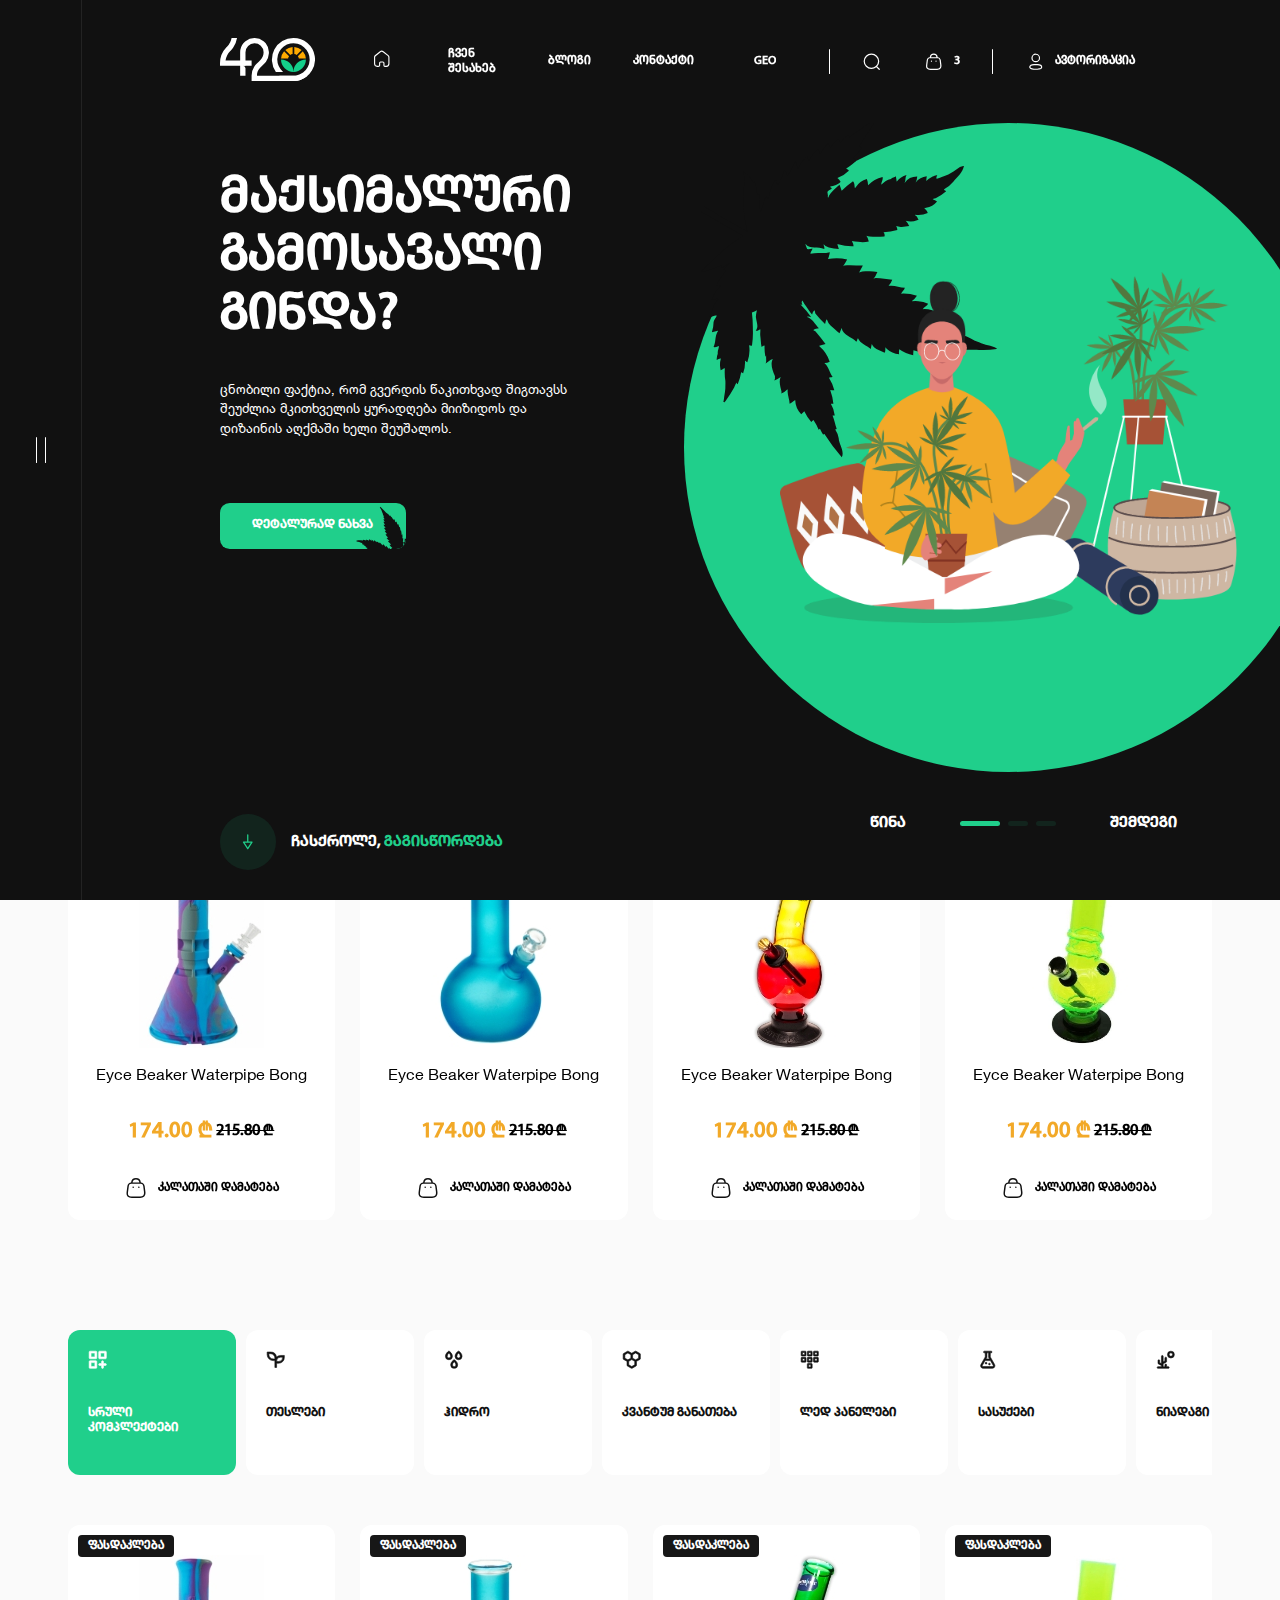
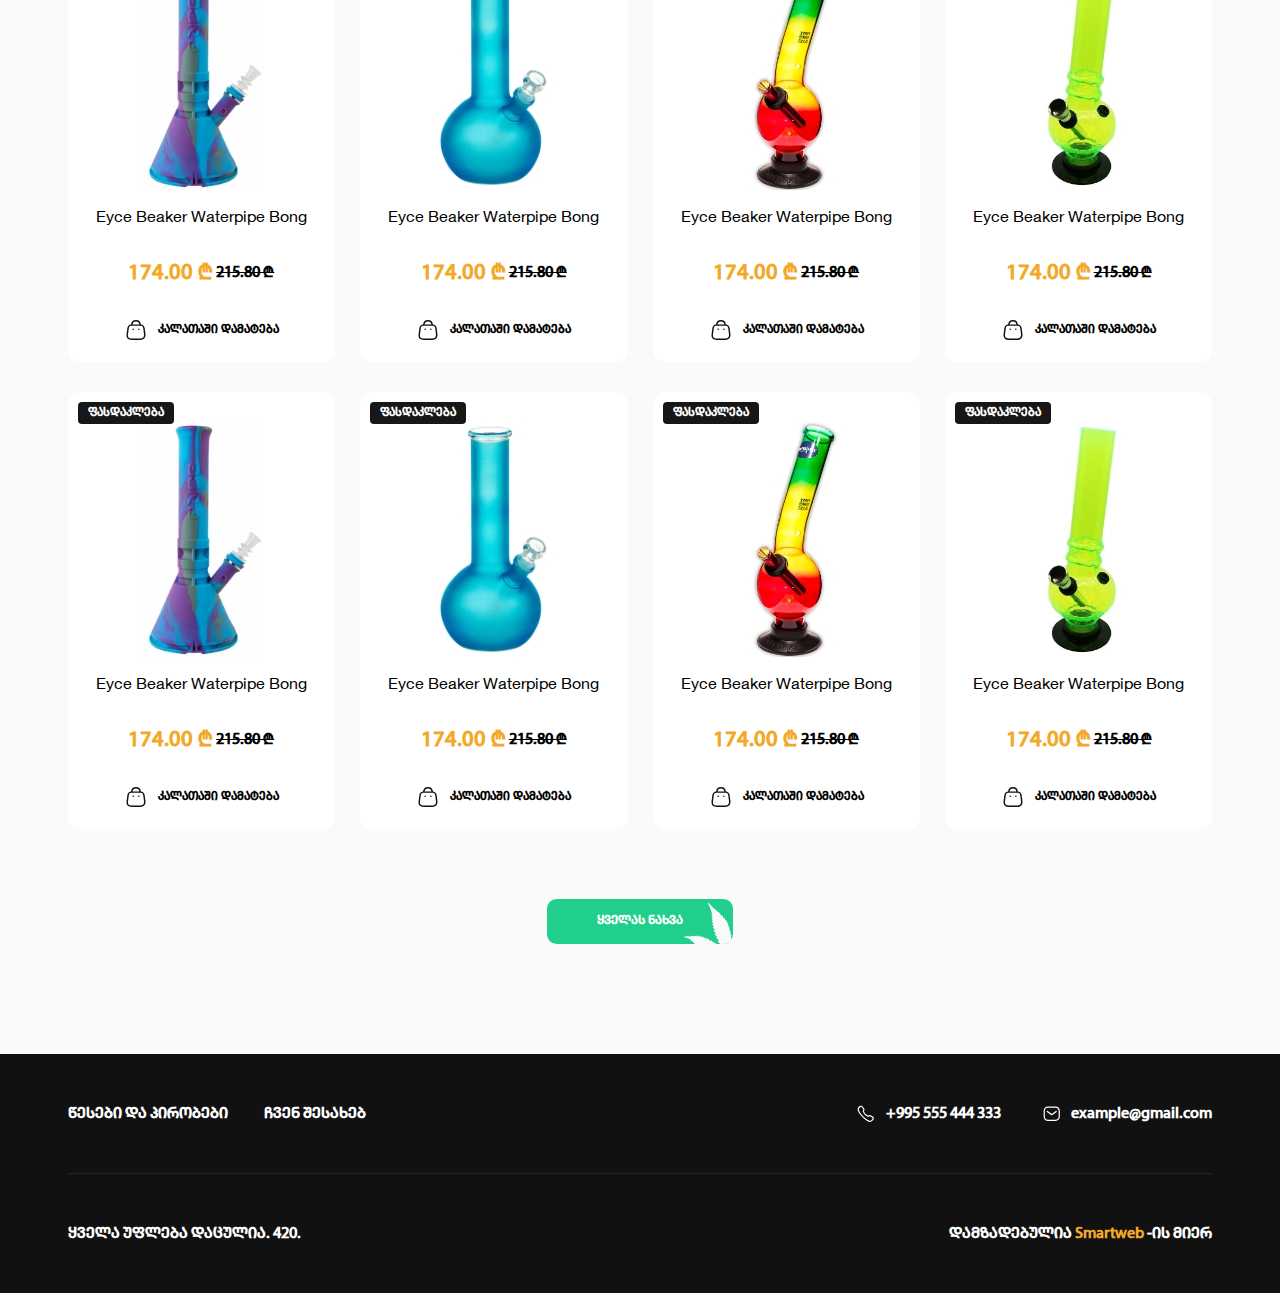
<file: index.html>
<!DOCTYPE html>
<html lang="en">
	<head>
		<meta charset="UTF-8" />
		<meta name="viewport" content="width=device-width, initial-scale=1.0" />
		<link
			rel="shortcut icon"
			href="assets/images/logo.svg"
			type="image/x-icon"
		/>
		<title>მთავარი</title>
		<meta name="theme-color" content="#20CF8B" />
		<meta property="og:title" content="420" />
		<meta property="og:type" content="website" />
		<meta property="og:url" content="https://yolosopher.github.io/420" />
		<meta
			property="og:image"
			content="https://yolosopher.github.io/420/assets/images/logo.png"
		/>
		<meta property="og:description" content="text" />

		<!-- style -->
		<link rel="stylesheet" href="assets/css/style.css" />
	</head>
	<body>
		<div class="moveX-content moveX">
			<!-- header layout -->
			<!-- <div class="header-container scrolled-one">
				<header>
					<div class="header-left">
						<a href="index.html" class="header-logo">
							<img src="assets/images/logo.svg" alt="420 logo" />
						</a>
						<nav>
							<ul class="nav-ul">
								<li class="nav-ul-li-home">
									<a href="index.html">
										<svg
											id="Component_5_19"
											data-name="Component 5 – 19"
											xmlns="http://www.w3.org/2000/svg"
											width="24"
											height="24"
											viewBox="0 0 24 24"
										>
											<rect
												id="Rectangle_54"
												data-name="Rectangle 54"
												width="24"
												height="24"
												fill="rgba(255,255,255,0)"
											/>
											<path
												id="Home"
												d="M20.339,7.659A3,3,0,0,1,21.49,9.788l.01.2V18.1A3.918,3.918,0,0,1,17.78,22H15.79A1.831,1.831,0,0,1,14,20.309l-.01-.141V17.309a.635.635,0,0,0-.54-.621l-.09-.01H10.689a.635.635,0,0,0-.619.54l-.01.091v2.85a1.088,1.088,0,0,1-.02.179l-.01.021-.011.069A1.822,1.822,0,0,1,8.33,21.989L8.2,22H6.41A3.916,3.916,0,0,1,2.5,18.3V9.989A2.967,2.967,0,0,1,3.5,7.8l6.23-5.01a3.633,3.633,0,0,1,4.359-.12l.161.12Zm-.24,10.6.011-.16V10a1.62,1.62,0,0,0-.5-1.129l-.13-.111-6.1-4.88a2.256,2.256,0,0,0-2.64-.11l-.151.11-6.08,4.9A1.55,1.55,0,0,0,3.9,9.838L3.889,10v8.1A2.508,2.508,0,0,0,6.25,20.6H8.2a.431.431,0,0,0,.439-.359l.021-.18.01-.051v-2.7a2.022,2.022,0,0,1,1.87-2.021h2.82a2.023,2.023,0,0,1,2.02,1.871v3.009a.439.439,0,0,0,.35.43h1.859A2.5,2.5,0,0,0,20.1,18.258Z"
												transform="translate(0 0)"
												fill="#fff"
												fill-rule="evenodd"
											/>
										</svg>
									</a>
								</li>
								<li>
									<a href="aboutus.html">ჩვენ შესახებ</a>
								</li>
								<li>
									<a href="blog.html">ბლოგი</a>
								</li>
								<li>
									<a href="contact.html">კონტაქტი</a>
								</li>
							</ul>
						</nav>
					</div>
					<div class="header-right">
						<ul class="lang-select">
							<li class="active">
								<a href="#"> GEO </a>
							</li>
							<li>
								<a href="#"> ENG </a>
							</li>
							<li>
								<a href="#"> RUS </a>
							</li>
						</ul>
						<div class="header-right-hr"></div>
						<div class="searchbar-container">
							<div class="searchbar-svg svg">
								<svg
									id="Component_4_15"
									data-name="Component 4 – 15"
									xmlns="http://www.w3.org/2000/svg"
									width="24"
									height="24"
									viewBox="0 0 24 24"
								>
									<rect
										id="Rectangle_13"
										data-name="Rectangle 13"
										width="24"
										height="24"
										fill="rgba(255,255,255,0)"
									/>
									<path
										id="Search"
										d="M11.611,2A9.507,9.507,0,0,0,2,11.4a9.507,9.507,0,0,0,9.611,9.4,9.707,9.707,0,0,0,6-2.057l3.124,3.047.083.07a.753.753,0,0,0,.964-.071.713.713,0,0,0,0-1.024L18.7,17.752A9.253,9.253,0,0,0,21.223,11.4,9.507,9.507,0,0,0,11.611,2Zm0,1.448A8.043,8.043,0,0,1,19.743,11.4a8.043,8.043,0,0,1-8.131,7.951A8.043,8.043,0,0,1,3.48,11.4,8.043,8.043,0,0,1,11.611,3.448Z"
										fill="#fff"
										fill-rule="evenodd"
									/>
								</svg>
							</div>
						</div>
						<a href="cart.html" class="header-right-bag">
							<div class="bag-svg svg">
								<svg
									id="Component_3_39"
									data-name="Component 3 – 39"
									xmlns="http://www.w3.org/2000/svg"
									width="24"
									height="24"
									viewBox="0 0 24 24"
								>
									<rect
										id="Rectangle_12"
										data-name="Rectangle 12"
										width="24"
										height="24"
										fill="rgba(255,255,255,0)"
									/>
									<path
										id="Bag"
										d="M16.88,6.382a4.93,4.93,0,0,0-9.8,0h0c-1.781,0-3.278,1.3-3.7,3.56l-.761,5.87C1.972,20.111,3.993,22,7.949,22h8.1c3.658,0,5.845-2.13,5.4-5.952l-.785-6.067c-.5-2.287-1.962-3.6-3.7-3.6Zm-1.466,0a3.475,3.475,0,0,0-6.868,0ZM7.079,7.83h9.873c1.022,0,1.92.808,2.273,2.4L19.968,16c.442,3.068-1.031,4.555-3.922,4.555h-8.1c-3.131,0-4.395-1.181-3.889-4.54l.757-5.845C5.106,8.619,6.014,7.83,7.079,7.83Zm7.787,2.687a.724.724,0,0,1,.1,1.441l-.1.007h-.044a.724.724,0,0,1-.1-1.441l.1-.007Zm-4.928.724a.726.726,0,0,0-.727-.724H9.165l-.1.007a.724.724,0,0,0,.1,1.441H9.21l.1-.007A.725.725,0,0,0,9.937,11.24Z"
										fill="#fff"
										fill-rule="evenodd"
									/>
								</svg>
							</div>
							<div class="inbag-number">3</div>
						</a>
						<div class="header-right-hr"></div>
						<a class="header-right-login">
							<div class="profile-svg svg">
								<svg
									id="Component_2_20"
									data-name="Component 2 – 20"
									xmlns="http://www.w3.org/2000/svg"
									width="24"
									height="24"
									viewBox="0 0 24 24"
								>
									<g
										id="Group_9"
										data-name="Group 9"
										transform="translate(-250 -1169)"
									>
										<rect
											id="Rectangle_11"
											data-name="Rectangle 11"
											width="24"
											height="24"
											transform="translate(250 1169)"
											fill="rgba(255,255,255,0)"
										/>
										<path
											id="Profile"
											d="M12,2a5.335,5.335,0,1,0,5.312,5.335A5.324,5.324,0,0,0,12,2Zm0,1.448A3.888,3.888,0,1,1,8.133,7.335,3.879,3.879,0,0,1,12,3.448ZM9.83,14.821a16.72,16.72,0,0,0-2.339.331,4.346,4.346,0,0,0-3.2,1.948A2.882,2.882,0,0,0,4,18.363a2.93,2.93,0,0,0,.281,1.253,3.988,3.988,0,0,0,2.976,1.9l.256.053a15.368,15.368,0,0,0,2.332.339,2.271,2.271,0,0,0,.4.047l.144.005c.074,0,.158,0,.284,0a25.118,25.118,0,0,0,3.491-.056,15.659,15.659,0,0,0,1.88-.244l.467-.1c1.542-.3,2.7-.883,3.2-1.95a2.927,2.927,0,0,0,0-2.5c-.5-1.064-1.645-1.638-3.215-1.962a16.926,16.926,0,0,0-1.873-.291l-.461-.039A24.685,24.685,0,0,0,9.83,14.821Zm4.214,1.442h.013a15.526,15.526,0,0,1,2.153.3c1.166.24,1.958.639,2.208,1.167a1.472,1.472,0,0,1,0,1.26A2.8,2.8,0,0,1,16.444,20.1l-.225.048a14.426,14.426,0,0,1-2.162.315,24.061,24.061,0,0,1-3.343.052l-.394-.007a1.94,1.94,0,0,1-.287-.033,15.523,15.523,0,0,1-1.874-.249l-.353-.075c-1.17-.229-1.969-.629-2.228-1.165a1.475,1.475,0,0,1-.139-.628,1.423,1.423,0,0,1,.14-.623,3.231,3.231,0,0,1,2.2-1.169,15.391,15.391,0,0,1,2.157-.305A23.3,23.3,0,0,1,14.044,16.263Z"
											transform="translate(250 1169)"
											fill="#fff"
											fill-rule="evenodd"
										/>
									</g>
								</svg>
							</div>
							<div class="header-right-login-text">
								ავტორიზაცია
							</div>
						</a>
					</div>

					<div class="searchbar-shown">
						<div class="searchbar-shown__inside">
							<form class="searchbar-input-container">
								<input
									type="text"
									name="searchbar1"
									placeholder="მოძებნე სასურველი პროდუქტი"
								/>
							</form>
							<div class="searchbar-svg__X">
								<svg
									xmlns="http://www.w3.org/2000/svg"
									width="25.456"
									height="25.456"
									viewBox="0 0 25.456 25.456"
								>
									<g
										transform="translate(-1028.133 -1339.26) rotate(45)"
									>
										<rect
											width="18"
											height="18"
											transform="translate(1683 211)"
											fill="rgba(255,255,255,0)"
										/>
										<path
											d="M14.9,7.886a1.19,1.19,0,0,1,1.179,1.028l.011.161V13.7h4.626a1.19,1.19,0,0,1,.161,2.368l-.161.011H16.087V20.7a1.19,1.19,0,0,1-2.368.161l-.011-.161V16.075H9.081a1.19,1.19,0,0,1-.161-2.368l.161-.011h4.626V9.075A1.19,1.19,0,0,1,14.9,7.886Z"
											transform="translate(1677.109 205.114)"
											fill="#444"
											fill-rule="evenodd"
										/>
									</g>
								</svg>
							</div>
						</div>
					</div>
				</header>
			</div> -->
			<div class="home-header work-with">
				<div class="mid">
					<div class="mid-container">
						<div class="header-container">
							<header>
								<div class="header-left">
									<a href="index.html" class="header-logo">
										<img
											src="assets/images/logo.svg"
											alt="420 logo"
										/>
									</a>
									<nav>
										<ul class="nav-ul">
											<li class="nav-ul-li-home">
												<a href="index.html">
													<svg
														id="Component_5_19"
														data-name="Component 5 – 19"
														xmlns="http://www.w3.org/2000/svg"
														width="24"
														height="24"
														viewBox="0 0 24 24"
													>
														<rect
															id="Rectangle_54"
															data-name="Rectangle 54"
															width="24"
															height="24"
															fill="rgba(255,255,255,0)"
														/>
														<path
															id="Home"
															d="M20.339,7.659A3,3,0,0,1,21.49,9.788l.01.2V18.1A3.918,3.918,0,0,1,17.78,22H15.79A1.831,1.831,0,0,1,14,20.309l-.01-.141V17.309a.635.635,0,0,0-.54-.621l-.09-.01H10.689a.635.635,0,0,0-.619.54l-.01.091v2.85a1.088,1.088,0,0,1-.02.179l-.01.021-.011.069A1.822,1.822,0,0,1,8.33,21.989L8.2,22H6.41A3.916,3.916,0,0,1,2.5,18.3V9.989A2.967,2.967,0,0,1,3.5,7.8l6.23-5.01a3.633,3.633,0,0,1,4.359-.12l.161.12Zm-.24,10.6.011-.16V10a1.62,1.62,0,0,0-.5-1.129l-.13-.111-6.1-4.88a2.256,2.256,0,0,0-2.64-.11l-.151.11-6.08,4.9A1.55,1.55,0,0,0,3.9,9.838L3.889,10v8.1A2.508,2.508,0,0,0,6.25,20.6H8.2a.431.431,0,0,0,.439-.359l.021-.18.01-.051v-2.7a2.022,2.022,0,0,1,1.87-2.021h2.82a2.023,2.023,0,0,1,2.02,1.871v3.009a.439.439,0,0,0,.35.43h1.859A2.5,2.5,0,0,0,20.1,18.258Z"
															transform="translate(0 0)"
															fill="#fff"
															fill-rule="evenodd"
														/>
													</svg>
												</a>
											</li>
											<li>
												<a href="aboutus.html"
													>ჩვენ შესახებ</a
												>
											</li>
											<li>
												<a href="blog.html">ბლოგი</a>
											</li>
											<li>
												<a href="contact.html"
													>კონტაქტი</a
												>
											</li>
										</ul>
									</nav>
								</div>
								<div class="header-right">
									<ul class="lang-select">
										<li class="active">
											<a href="#"> GEO </a>
										</li>
										<li>
											<a href="#"> ENG </a>
										</li>
										<li>
											<a href="#"> RUS </a>
										</li>
									</ul>
									<div class="header-right-hr"></div>
									<div class="searchbar-container">
										<div class="searchbar-svg svg">
											<svg
												id="Component_4_15"
												data-name="Component 4 – 15"
												xmlns="http://www.w3.org/2000/svg"
												width="24"
												height="24"
												viewBox="0 0 24 24"
											>
												<rect
													id="Rectangle_13"
													data-name="Rectangle 13"
													width="24"
													height="24"
													fill="rgba(255,255,255,0)"
												/>
												<path
													id="Search"
													d="M11.611,2A9.507,9.507,0,0,0,2,11.4a9.507,9.507,0,0,0,9.611,9.4,9.707,9.707,0,0,0,6-2.057l3.124,3.047.083.07a.753.753,0,0,0,.964-.071.713.713,0,0,0,0-1.024L18.7,17.752A9.253,9.253,0,0,0,21.223,11.4,9.507,9.507,0,0,0,11.611,2Zm0,1.448A8.043,8.043,0,0,1,19.743,11.4a8.043,8.043,0,0,1-8.131,7.951A8.043,8.043,0,0,1,3.48,11.4,8.043,8.043,0,0,1,11.611,3.448Z"
													fill="#fff"
													fill-rule="evenodd"
												/>
											</svg>
										</div>
									</div>
									<a
										href="cart.html"
										class="header-right-bag"
									>
										<div class="bag-svg svg">
											<svg
												id="Component_3_39"
												data-name="Component 3 – 39"
												xmlns="http://www.w3.org/2000/svg"
												width="24"
												height="24"
												viewBox="0 0 24 24"
											>
												<rect
													id="Rectangle_12"
													data-name="Rectangle 12"
													width="24"
													height="24"
													fill="rgba(255,255,255,0)"
												/>
												<path
													id="Bag"
													d="M16.88,6.382a4.93,4.93,0,0,0-9.8,0h0c-1.781,0-3.278,1.3-3.7,3.56l-.761,5.87C1.972,20.111,3.993,22,7.949,22h8.1c3.658,0,5.845-2.13,5.4-5.952l-.785-6.067c-.5-2.287-1.962-3.6-3.7-3.6Zm-1.466,0a3.475,3.475,0,0,0-6.868,0ZM7.079,7.83h9.873c1.022,0,1.92.808,2.273,2.4L19.968,16c.442,3.068-1.031,4.555-3.922,4.555h-8.1c-3.131,0-4.395-1.181-3.889-4.54l.757-5.845C5.106,8.619,6.014,7.83,7.079,7.83Zm7.787,2.687a.724.724,0,0,1,.1,1.441l-.1.007h-.044a.724.724,0,0,1-.1-1.441l.1-.007Zm-4.928.724a.726.726,0,0,0-.727-.724H9.165l-.1.007a.724.724,0,0,0,.1,1.441H9.21l.1-.007A.725.725,0,0,0,9.937,11.24Z"
													fill="#fff"
													fill-rule="evenodd"
												/>
											</svg>
										</div>
										<div class="inbag-number">3</div>
									</a>
									<div class="header-right-hr"></div>
									<a class="header-right-login">
										<div class="profile-svg svg">
											<svg
												id="Component_2_20"
												data-name="Component 2 – 20"
												xmlns="http://www.w3.org/2000/svg"
												width="24"
												height="24"
												viewBox="0 0 24 24"
											>
												<g
													id="Group_9"
													data-name="Group 9"
													transform="translate(-250 -1169)"
												>
													<rect
														id="Rectangle_11"
														data-name="Rectangle 11"
														width="24"
														height="24"
														transform="translate(250 1169)"
														fill="rgba(255,255,255,0)"
													/>
													<path
														id="Profile"
														d="M12,2a5.335,5.335,0,1,0,5.312,5.335A5.324,5.324,0,0,0,12,2Zm0,1.448A3.888,3.888,0,1,1,8.133,7.335,3.879,3.879,0,0,1,12,3.448ZM9.83,14.821a16.72,16.72,0,0,0-2.339.331,4.346,4.346,0,0,0-3.2,1.948A2.882,2.882,0,0,0,4,18.363a2.93,2.93,0,0,0,.281,1.253,3.988,3.988,0,0,0,2.976,1.9l.256.053a15.368,15.368,0,0,0,2.332.339,2.271,2.271,0,0,0,.4.047l.144.005c.074,0,.158,0,.284,0a25.118,25.118,0,0,0,3.491-.056,15.659,15.659,0,0,0,1.88-.244l.467-.1c1.542-.3,2.7-.883,3.2-1.95a2.927,2.927,0,0,0,0-2.5c-.5-1.064-1.645-1.638-3.215-1.962a16.926,16.926,0,0,0-1.873-.291l-.461-.039A24.685,24.685,0,0,0,9.83,14.821Zm4.214,1.442h.013a15.526,15.526,0,0,1,2.153.3c1.166.24,1.958.639,2.208,1.167a1.472,1.472,0,0,1,0,1.26A2.8,2.8,0,0,1,16.444,20.1l-.225.048a14.426,14.426,0,0,1-2.162.315,24.061,24.061,0,0,1-3.343.052l-.394-.007a1.94,1.94,0,0,1-.287-.033,15.523,15.523,0,0,1-1.874-.249l-.353-.075c-1.17-.229-1.969-.629-2.228-1.165a1.475,1.475,0,0,1-.139-.628,1.423,1.423,0,0,1,.14-.623,3.231,3.231,0,0,1,2.2-1.169,15.391,15.391,0,0,1,2.157-.305A23.3,23.3,0,0,1,14.044,16.263Z"
														transform="translate(250 1169)"
														fill="#fff"
														fill-rule="evenodd"
													/>
												</g>
											</svg>
										</div>
										<div class="header-right-login-text">
											ავტორიზაცია
										</div>
									</a>
								</div>
								<div class="searchbar-shown">
									<div class="searchbar-shown__inside">
										<form class="searchbar-input-container">
											<input
												type="text"
												name="search"
												placeholder="მოძებნე სასურველი პროდუქტი"
											/>
										</form>
										<div class="searchbar-svg__X">
											<svg
												xmlns="http://www.w3.org/2000/svg"
												width="25.456"
												height="25.456"
												viewBox="0 0 25.456 25.456"
											>
												<g
													transform="translate(-1028.133 -1339.26) rotate(45)"
												>
													<rect
														width="18"
														height="18"
														transform="translate(1683 211)"
														fill="rgba(255,255,255,0)"
													/>
													<path
														d="M14.9,7.886a1.19,1.19,0,0,1,1.179,1.028l.011.161V13.7h4.626a1.19,1.19,0,0,1,.161,2.368l-.161.011H16.087V20.7a1.19,1.19,0,0,1-2.368.161l-.011-.161V16.075H9.081a1.19,1.19,0,0,1-.161-2.368l.161-.011h4.626V9.075A1.19,1.19,0,0,1,14.9,7.886Z"
														transform="translate(1677.109 205.114)"
														fill="#444"
														fill-rule="evenodd"
													/>
												</g>
											</svg>
										</div>
									</div>
								</div>
							</header>
						</div>
						<div class="home-header-realContent swiper-container">
							<div class="realContent-left swiper-wrapper">
								<div
									class="text-content swiper-slide"
									data-slide="0"
								>
									<h1>მაქსიმალური გამოსავალი გინდა?</h1>
									<div class="realContent-textdiv default-ul">
										<p>
											ცნობილი ფაქტია, რომ გვერდის
											წაკითხვად შიგთავსს შეუძლია
											მკითხველის ყურადღება მიიზიდოს და
											დიზაინის აღქმაში ხელი შეუშალოს.
										</p>
									</div>

									<a
										href="product.html"
										class="realContent-see-more"
										>დეტალურად ნახვა</a
									>
								</div>
								<div
									class="text-content swiper-slide"
									data-slide="1"
								>
									<h1>საუკეთესო ხარისხის ბონგები</h1>
									<div class="realContent-textdiv default-ul">
										<p>
											ცნობილი ფაქტია, რომ გვერდის
											წაკითხვად შიგთავსს შეუძლია
											მკითხველის ყურადღება მიიზიდოს და
											დიზაინის აღქმაში ხელი შეუშალოს.
										</p>
									</div>

									<a
										href="product.html"
										class="realContent-see-more"
										>დეტალურად ნახვა</a
									>
								</div>
								<div
									class="text-content swiper-slide"
									data-slide="2"
								>
									<h1>ყველაფერი კულტივაციაზე</h1>
									<div class="realContent-textdiv default-ul">
										<p>
											ცნობილი ფაქტია, რომ გვერდის
											წაკითხვად შიგთავსს შეუძლია
											მკითხველის ყურადღება მიიზიდოს და
											დიზაინის აღქმაში ხელი შეუშალოს.
										</p>
									</div>

									<a
										href="product.html"
										class="realContent-see-more"
										>დეტალურად ნახვა</a
									>
								</div>
							</div>
							<div class="realContent-right">
								<!-- <img src="assets/images/ellipse.svg" alt=""> -->
								<div class="realContent-right-imageBox">
									<div
										class="inner-container swiper-container"
									>
										<div class="swiper-wrapper">
											<img
												class="swiper-slide"
												src="assets/images/reals/buda.png"
												alt="image"
												data-slide="0"
											/>
											<img
												class="swiper-slide"
												src="assets/images/reals/crazy-scientist.png"
												alt="image"
												data-slide="1"
											/>
											<img
												class="swiper-slide"
												src="assets/images/reals/buda.png"
												alt="image"
												data-slide="2"
											/>
										</div>

										<div
											class="swiper-navigation-pagination"
										>
											<div class="swiper-prev">წინა</div>
											<div
												class="home-header-pagination swiper-pagination"
											></div>
											<div class="swiper-next">
												შემდეგი
											</div>
										</div>
									</div>
								</div>
							</div>
						</div>
					</div>
					<a href="javascript:void(0)" class="scroll-down-yeah">
						<div class="scroll-bot-svg">
							<svg
								id="Component_6_10"
								data-name="Component 6 – 10"
								xmlns="http://www.w3.org/2000/svg"
								width="18"
								height="18"
								viewBox="0 0 18 18"
							>
								<rect
									id="Rectangle_105"
									data-name="Rectangle 105"
									width="18"
									height="18"
									fill="rgba(255,255,255,0)"
								/>
								<path
									id="Arrow_-_Down_3"
									data-name="Arrow - Down 3"
									d="M11.581,3.494a.588.588,0,0,0-1.168.077V9.815H7.088a.571.571,0,0,0-.5.875L10.5,16.733a.6.6,0,0,0,.993,0l3.912-6.043a.571.571,0,0,0-.5-.875H11.587V3.571Zm-.609,7.463h2.875L11,15.357l-2.849-4.4Z"
									transform="translate(-2 -1)"
									fill="#20cf8b"
									fill-rule="evenodd"
								/>
							</svg>
						</div>
						<p>ჩასქროლე, <span>გაგისწორდება</span></p>
					</a>
				</div>
			</div>
			<main class="home-main">
				<!-- categories -->
				<section class="home-categories swiper-container">
					<ul class="home-categories-ul swiper-wrapper">
						<li class="swiper-slide">
							<a href="products.html">
								<div class="home-cat-li-imgbox">
									<img
										src="assets/images/categories/1.png"
										alt="categories image"
									/>
								</div>
								<h4>ტენტები</h4>
							</a>
						</li>
						<li class="swiper-slide">
							<a href="products.html">
								<div class="home-cat-li-imgbox">
									<img
										src="assets/images/categories/2.png"
										alt="categories image"
									/>
								</div>
								<h4>თესლები</h4>
							</a>
						</li>
						<li class="swiper-slide">
							<a href="products.html">
								<div class="home-cat-li-imgbox">
									<img
										src="assets/images/categories/3.png"
										alt="categories image"
									/>
								</div>
								<h4>სასუქები</h4>
							</a>
						</li>
						<li class="swiper-slide">
							<a href="products.html">
								<div class="home-cat-li-imgbox">
									<img
										src="assets/images/categories/4.png"
										alt="categories image"
									/>
								</div>
								<h4>განათება</h4>
							</a>
						</li>
						<li class="swiper-slide">
							<a href="products.html">
								<div class="home-cat-li-imgbox">
									<img
										src="assets/images/categories/5.png"
										alt="categories image"
									/>
								</div>
								<h4>ნიადაგი</h4>
							</a>
						</li>
						<li class="swiper-slide">
							<a href="products.html">
								<div class="home-cat-li-imgbox">
									<img
										src="assets/images/categories/6.png"
										alt="categories image"
									/>
								</div>
								<h4>აქსესუარები</h4>
							</a>
						</li>
						<li class="swiper-slide">
							<a href="products.html">
								<div class="home-cat-li-imgbox">
									<img
										src="assets/images/categories/1.png"
										alt="categories image"
									/>
								</div>
								<h4>სასუქები</h4>
							</a>
						</li>
					</ul>
				</section>
				<!-- top products -->
				<section
					class="home-topProducts home-topProductsFirst swiper-container"
				>
					<div class="topProd-heading">
						<h3>
							<span class="hot-icon"> 🔥 </span>
							ტოპ პროდუქცია
						</h3>

						<div class="topProd-pagination swiper-pagination"></div>
					</div>
					<ul class="home-topProducts-ul swiper-wrapper">
						<li class="swiper-slide discounted">
							<span class="discount-label">ფასდაკლება</span>
							<a href="product.html">
								<img
									src="assets/images/products/1.jpg"
									alt="top products image"
								/>
								<h4>Eyce Beaker Waterpipe Bong</h4>
								<div class="top-products-price">
									<span class="price">174.00 ₾</span>
									<span class="discounted-from"
										>215.80 ₾</span
									>
								</div>
								<div class="home-products-hr"></div>
								<button class="top-produts-li-addbtn">
									<svg
										id="Component_3_58"
										data-name="Component 3 – 58"
										xmlns="http://www.w3.org/2000/svg"
										width="24"
										height="24"
										viewBox="0 0 24 24"
									>
										<rect
											id="Rectangle_12"
											data-name="Rectangle 12"
											width="24"
											height="24"
											fill="rgba(255,255,255,0)"
										/>
										<path
											id="Bag"
											d="M16.88,6.382a4.93,4.93,0,0,0-9.8,0h0c-1.781,0-3.278,1.3-3.7,3.56l-.761,5.87C1.972,20.111,3.993,22,7.949,22h8.1c3.658,0,5.845-2.13,5.4-5.952l-.785-6.067c-.5-2.287-1.962-3.6-3.7-3.6Zm-1.466,0a3.475,3.475,0,0,0-6.868,0ZM7.079,7.83h9.873c1.022,0,1.92.808,2.273,2.4L19.968,16c.442,3.068-1.031,4.555-3.922,4.555h-8.1c-3.131,0-4.395-1.181-3.889-4.54l.757-5.845C5.106,8.619,6.014,7.83,7.079,7.83Zm7.787,2.687a.724.724,0,0,1,.1,1.441l-.1.007h-.044a.724.724,0,0,1-.1-1.441l.1-.007Zm-4.928.724a.726.726,0,0,0-.727-.724H9.165l-.1.007a.724.724,0,0,0,.1,1.441H9.21l.1-.007A.725.725,0,0,0,9.937,11.24Z"
											fill="#111"
											fill-rule="evenodd"
										/>
									</svg>
									<span>კალათაში დამატება</span>
								</button>
							</a>
						</li>
						<li class="swiper-slide discounted">
							<span class="discount-label">ფასდაკლება</span>
							<a href="product.html">
								<img
									src="assets/images/products/2.jpg"
									alt="top products image"
								/>
								<h4>Eyce Beaker Waterpipe Bong</h4>
								<div class="top-products-price">
									<span class="price">174.00 ₾</span>
									<span class="discounted-from"
										>215.80 ₾</span
									>
								</div>
								<div class="home-products-hr"></div>
								<button class="top-produts-li-addbtn">
									<svg
										id="Component_3_58"
										data-name="Component 3 – 58"
										xmlns="http://www.w3.org/2000/svg"
										width="24"
										height="24"
										viewBox="0 0 24 24"
									>
										<rect
											id="Rectangle_12"
											data-name="Rectangle 12"
											width="24"
											height="24"
											fill="rgba(255,255,255,0)"
										/>
										<path
											id="Bag"
											d="M16.88,6.382a4.93,4.93,0,0,0-9.8,0h0c-1.781,0-3.278,1.3-3.7,3.56l-.761,5.87C1.972,20.111,3.993,22,7.949,22h8.1c3.658,0,5.845-2.13,5.4-5.952l-.785-6.067c-.5-2.287-1.962-3.6-3.7-3.6Zm-1.466,0a3.475,3.475,0,0,0-6.868,0ZM7.079,7.83h9.873c1.022,0,1.92.808,2.273,2.4L19.968,16c.442,3.068-1.031,4.555-3.922,4.555h-8.1c-3.131,0-4.395-1.181-3.889-4.54l.757-5.845C5.106,8.619,6.014,7.83,7.079,7.83Zm7.787,2.687a.724.724,0,0,1,.1,1.441l-.1.007h-.044a.724.724,0,0,1-.1-1.441l.1-.007Zm-4.928.724a.726.726,0,0,0-.727-.724H9.165l-.1.007a.724.724,0,0,0,.1,1.441H9.21l.1-.007A.725.725,0,0,0,9.937,11.24Z"
											fill="#111"
											fill-rule="evenodd"
										/>
									</svg>
									<span>კალათაში დამატება</span>
								</button>
							</a>
						</li>
						<li class="swiper-slide discounted">
							<span class="discount-label">ფასდაკლება</span>
							<a href="product.html">
								<img
									src="assets/images/products/3.jpg"
									alt="top products image"
								/>
								<h4>Eyce Beaker Waterpipe Bong</h4>
								<div class="top-products-price">
									<span class="price">174.00 ₾</span>
									<span class="discounted-from"
										>215.80 ₾</span
									>
								</div>
								<div class="home-products-hr"></div>
								<button class="top-produts-li-addbtn">
									<svg
										id="Component_3_58"
										data-name="Component 3 – 58"
										xmlns="http://www.w3.org/2000/svg"
										width="24"
										height="24"
										viewBox="0 0 24 24"
									>
										<rect
											id="Rectangle_12"
											data-name="Rectangle 12"
											width="24"
											height="24"
											fill="rgba(255,255,255,0)"
										/>
										<path
											id="Bag"
											d="M16.88,6.382a4.93,4.93,0,0,0-9.8,0h0c-1.781,0-3.278,1.3-3.7,3.56l-.761,5.87C1.972,20.111,3.993,22,7.949,22h8.1c3.658,0,5.845-2.13,5.4-5.952l-.785-6.067c-.5-2.287-1.962-3.6-3.7-3.6Zm-1.466,0a3.475,3.475,0,0,0-6.868,0ZM7.079,7.83h9.873c1.022,0,1.92.808,2.273,2.4L19.968,16c.442,3.068-1.031,4.555-3.922,4.555h-8.1c-3.131,0-4.395-1.181-3.889-4.54l.757-5.845C5.106,8.619,6.014,7.83,7.079,7.83Zm7.787,2.687a.724.724,0,0,1,.1,1.441l-.1.007h-.044a.724.724,0,0,1-.1-1.441l.1-.007Zm-4.928.724a.726.726,0,0,0-.727-.724H9.165l-.1.007a.724.724,0,0,0,.1,1.441H9.21l.1-.007A.725.725,0,0,0,9.937,11.24Z"
											fill="#111"
											fill-rule="evenodd"
										/>
									</svg>
									<span>კალათაში დამატება</span>
								</button>
							</a>
						</li>
						<li class="swiper-slide discounted">
							<span class="discount-label">ფასდაკლება</span>
							<a href="product.html">
								<img
									src="assets/images/products/4.jpg"
									alt="top products image"
								/>
								<h4>Eyce Beaker Waterpipe Bong</h4>
								<div class="top-products-price">
									<span class="price">174.00 ₾</span>
									<span class="discounted-from"
										>215.80 ₾</span
									>
								</div>
								<div class="home-products-hr"></div>
								<button class="top-produts-li-addbtn">
									<svg
										id="Component_3_58"
										data-name="Component 3 – 58"
										xmlns="http://www.w3.org/2000/svg"
										width="24"
										height="24"
										viewBox="0 0 24 24"
									>
										<rect
											id="Rectangle_12"
											data-name="Rectangle 12"
											width="24"
											height="24"
											fill="rgba(255,255,255,0)"
										/>
										<path
											id="Bag"
											d="M16.88,6.382a4.93,4.93,0,0,0-9.8,0h0c-1.781,0-3.278,1.3-3.7,3.56l-.761,5.87C1.972,20.111,3.993,22,7.949,22h8.1c3.658,0,5.845-2.13,5.4-5.952l-.785-6.067c-.5-2.287-1.962-3.6-3.7-3.6Zm-1.466,0a3.475,3.475,0,0,0-6.868,0ZM7.079,7.83h9.873c1.022,0,1.92.808,2.273,2.4L19.968,16c.442,3.068-1.031,4.555-3.922,4.555h-8.1c-3.131,0-4.395-1.181-3.889-4.54l.757-5.845C5.106,8.619,6.014,7.83,7.079,7.83Zm7.787,2.687a.724.724,0,0,1,.1,1.441l-.1.007h-.044a.724.724,0,0,1-.1-1.441l.1-.007Zm-4.928.724a.726.726,0,0,0-.727-.724H9.165l-.1.007a.724.724,0,0,0,.1,1.441H9.21l.1-.007A.725.725,0,0,0,9.937,11.24Z"
											fill="#111"
											fill-rule="evenodd"
										/>
									</svg>
									<span>კალათაში დამატება</span>
								</button>
							</a>
						</li>
					</ul>
				</section>
				<!-- secondcats-in-homepage -->
				<section class="home-second-categories swiper-container">
					<ul class="home-second-categories-ul swiper-wrapper">
						<li class="swiper-slide active" data-category="1">
							<a href="products.html">
								<div class="symbol">
									<svg
										xmlns="http://www.w3.org/2000/svg"
										width="34"
										height="34"
										viewBox="0 0 34 34"
									>
										<g
											id="Group_148"
											data-name="Group 148"
											transform="translate(-314 -3049)"
										>
											<rect
												id="Rectangle_234"
												data-name="Rectangle 234"
												width="34"
												height="34"
												transform="translate(314 3049)"
												fill="rgba(255,255,255,0)"
											/>
											<path
												id="create-dashboard"
												d="M14.667,19.667h-10A1.667,1.667,0,0,0,3,21.333v10A1.667,1.667,0,0,0,4.667,33h10a1.667,1.667,0,0,0,1.667-1.667v-10A1.667,1.667,0,0,0,14.667,19.667ZM13,29.667H6.333V23H13ZM31.333,3h-10a1.667,1.667,0,0,0-1.667,1.667v10a1.667,1.667,0,0,0,1.667,1.667h10A1.667,1.667,0,0,0,33,14.667v-10A1.667,1.667,0,0,0,31.333,3ZM29.667,13H23V6.333h6.667Zm1.667,11.667H28V21.333a1.667,1.667,0,1,0-3.333,0v3.333H21.333a1.667,1.667,0,1,0,0,3.333h3.333v3.333a1.667,1.667,0,1,0,3.333,0V28h3.333a1.667,1.667,0,1,0,0-3.333ZM14.667,3h-10A1.667,1.667,0,0,0,3,4.667v10a1.667,1.667,0,0,0,1.667,1.667h10a1.667,1.667,0,0,0,1.667-1.667v-10A1.667,1.667,0,0,0,14.667,3ZM13,13H6.333V6.333H13Z"
												transform="translate(313 3048)"
												fill="#111"
											/>
										</g>
									</svg>
								</div>
								<div class="ptext">სრული კომპლექტები</div>
							</a>
						</li>
						<li class="swiper-slide" data-category="2">
							<a href="products.html">
								<div class="symbol">
									<svg
										xmlns="http://www.w3.org/2000/svg"
										width="34"
										height="34"
										viewBox="0 0 34 34"
									>
										<g
											id="Group_149"
											data-name="Group 149"
											transform="translate(-478 -3037)"
										>
											<rect
												id="Rectangle_235"
												data-name="Rectangle 235"
												width="34"
												height="34"
												transform="translate(478 3037)"
												fill="rgba(255,255,255,0)"
											/>
											<path
												id="Path_316"
												data-name="Path 316"
												d="M8,3a10.5,10.5,0,0,1,10.369,8.843A9.718,9.718,0,0,1,25.25,9H32v3.75a9.75,9.75,0,0,1-9.75,9.75H18.5V30h-3V18h-3A10.5,10.5,0,0,1,2,7.5V3Zm21,9H25.25a6.751,6.751,0,0,0-6.75,6.75v.75h3.75A6.751,6.751,0,0,0,29,12.75ZM8,6H5V7.5A7.5,7.5,0,0,0,12.5,15h3V13.5A7.5,7.5,0,0,0,8,6Z"
												transform="translate(478 3037.5)"
												fill="#111"
											/>
										</g>
									</svg>
								</div>
								<div class="ptext">თესლები</div>
							</a>
						</li>
						<li class="swiper-slide" data-category="3">
							<a href="products.html">
								<div class="symbol">
									<svg
										xmlns="http://www.w3.org/2000/svg"
										width="34"
										height="34"
										viewBox="0 0 34 34"
									>
										<g
											id="Group_150"
											data-name="Group 150"
											transform="translate(-628 -3020)"
										>
											<rect
												id="Rectangle_217"
												data-name="Rectangle 217"
												width="34"
												height="34"
												rx="4"
												transform="translate(628 3020)"
												fill="rgba(255,255,255,0)"
											/>
											<path
												id="raindrops"
												d="M14.711,11c0-5.235-5.037-8.609-5.251-8.744a1.549,1.549,0,0,0-1.709,0C7.537,2.406,2.5,5.825,2.5,11a6.053,6.053,0,0,0,6.105,6A6.053,6.053,0,0,0,14.711,11ZM8.605,14a3.027,3.027,0,0,1-3.053-3A8.12,8.12,0,0,1,8.605,5.42,8.046,8.046,0,0,1,11.658,11,3.027,3.027,0,0,1,8.605,14ZM26.249,2.256a1.549,1.549,0,0,0-1.709,0c-.214.15-5.251,3.57-5.251,8.744A6.106,6.106,0,0,0,31.5,11C31.5,5.765,26.463,2.391,26.249,2.256ZM25.395,14a3.027,3.027,0,0,1-3.053-3,8.12,8.12,0,0,1,3.053-5.58A8.046,8.046,0,0,1,28.447,11a3.027,3.027,0,0,1-3.053,3Zm-6.777,3.255a1.549,1.549,0,0,0-1.709,0c-.214.15-5.251,3.57-5.251,8.744a6.106,6.106,0,0,0,12.211,0C23.868,20.764,18.832,17.39,18.618,17.255ZM17.763,29a3.027,3.027,0,0,1-3.053-3,8.12,8.12,0,0,1,3.053-5.58A8.046,8.046,0,0,1,20.816,26,3.027,3.027,0,0,1,17.763,29Z"
												transform="translate(628 3020.001)"
												fill="#111"
											/>
										</g>
									</svg>
								</div>
								<div class="ptext">ჰიდრო</div>
							</a>
						</li>
						<li class="swiper-slide" data-category="4">
							<a href="products.html">
								<div class="symbol">
									<svg
										xmlns="http://www.w3.org/2000/svg"
										width="34"
										height="34"
										viewBox="0 0 34 34"
									>
										<g
											id="Group_151"
											data-name="Group 151"
											transform="translate(-806 -3020)"
										>
											<rect
												id="Rectangle_218"
												data-name="Rectangle 218"
												width="34"
												height="34"
												rx="4"
												transform="translate(806 3020)"
												fill="rgba(242,242,242,0)"
											/>
											<path
												id="cell"
												d="M31.206,6.092,24.478,2.238a1.493,1.493,0,0,0-1.5,0L16.985,5.67,10.991,2.238a1.493,1.493,0,0,0-1.5,0L2.764,6.092A1.507,1.507,0,0,0,2,7.4v7.708a1.507,1.507,0,0,0,.764,1.31l5.994,3.417v6.835a1.507,1.507,0,0,0,.764,1.31l6.743,3.854a1.493,1.493,0,0,0,1.5,0l6.713-3.854a1.507,1.507,0,0,0,.764-1.31V19.836l5.994-3.417A1.507,1.507,0,0,0,32,15.109V7.4a1.506,1.506,0,0,0-.794-1.31ZM5,14.236V8.214L10.242,5.2l5.245,3.011v6.022l-5.245,3.011ZM22.23,25.8l-5.245,3.011L11.74,25.8V19.776l5.245-3.011,5.245,3.011Zm6.743-11.562-5.245,3.011-5.245-3.011V8.214L23.728,5.2l5.245,3.011Z"
												transform="translate(806 3019.964)"
												fill="#111"
											/>
										</g>
									</svg>
								</div>
								<div class="ptext">კვანტუმ განათება</div>
							</a>
						</li>
						<li class="swiper-slide" data-category="5">
							<a href="products.html">
								<div class="symbol">
									<svg
										xmlns="http://www.w3.org/2000/svg"
										width="34"
										height="34"
										viewBox="0 0 34 34"
									>
										<g
											id="Group_152"
											data-name="Group 152"
											transform="translate(-1024 -3034)"
										>
											<rect
												id="Rectangle_236"
												data-name="Rectangle 236"
												width="34"
												height="34"
												transform="translate(1024 3034)"
												fill="rgba(255,255,255,0)"
											/>
											<path
												id="dialpad"
												d="M9.558,2.25H3.4A1.169,1.169,0,0,0,2.25,3.4V9.558A1.169,1.169,0,0,0,3.4,10.712H9.558a1.169,1.169,0,0,0,1.154-1.154V3.4A1.169,1.169,0,0,0,9.558,2.25ZM8.4,8.4H4.558V4.558H8.4ZM31.1,2.25H24.942A1.169,1.169,0,0,0,23.788,3.4V9.558a1.169,1.169,0,0,0,1.154,1.154H31.1A1.169,1.169,0,0,0,32.25,9.558V3.4A1.169,1.169,0,0,0,31.1,2.25ZM29.942,8.4H26.1V4.558h3.846ZM20.327,2.25H14.173A1.169,1.169,0,0,0,13.019,3.4V9.558a1.169,1.169,0,0,0,1.154,1.154h6.154a1.169,1.169,0,0,0,1.154-1.154V3.4A1.169,1.169,0,0,0,20.327,2.25ZM19.173,8.4H15.327V4.558h3.846ZM9.558,13.019H3.4A1.169,1.169,0,0,0,2.25,14.173v6.154A1.169,1.169,0,0,0,3.4,21.481H9.558a1.169,1.169,0,0,0,1.154-1.154V14.173a1.169,1.169,0,0,0-1.154-1.154ZM8.4,19.173H4.558V15.327H8.4Zm11.923-6.154H14.173a1.169,1.169,0,0,0-1.154,1.154v6.154a1.169,1.169,0,0,0,1.154,1.154h6.154a1.169,1.169,0,0,0,1.154-1.154V14.173a1.169,1.169,0,0,0-1.154-1.154Zm-1.154,6.154H15.327V15.327h3.846ZM31.1,13.019H24.942a1.169,1.169,0,0,0-1.154,1.154v6.154a1.169,1.169,0,0,0,1.154,1.154H31.1a1.169,1.169,0,0,0,1.154-1.154V14.173A1.169,1.169,0,0,0,31.1,13.019Zm-1.154,6.154H26.1V15.327h3.846Zm-9.615,4.615H14.173a1.169,1.169,0,0,0-1.154,1.154V31.1a1.169,1.169,0,0,0,1.154,1.154h6.154A1.169,1.169,0,0,0,21.481,31.1V24.942a1.169,1.169,0,0,0-1.154-1.154Zm-1.154,6.154H15.327V26.1h3.846Z"
												transform="translate(1023.75 3033.75)"
												fill="#111"
											/>
										</g>
									</svg>
								</div>
								<div class="ptext">ლედ პანელები</div>
							</a>
						</li>
						<li class="swiper-slide" data-category="6">
							<a href="products.html">
								<div class="symbol">
									<svg
										xmlns="http://www.w3.org/2000/svg"
										width="34"
										height="34"
										viewBox="0 0 34 34"
									>
										<g
											id="Group_153"
											data-name="Group 153"
											transform="translate(-1193 -3035)"
										>
											<rect
												id="Rectangle_237"
												data-name="Rectangle 237"
												width="34"
												height="34"
												transform="translate(1193 3035)"
												fill="rgba(255,255,255,0)"
											/>
											<path
												id="flask"
												d="M27.941,25.235l-7.517-13.14V5H21.9a1.5,1.5,0,0,0,0-3H10.128a1.5,1.5,0,0,0,0,3H11.6v7.095L4.082,25.235a4.577,4.577,0,0,0-.014,4.506A4.4,4.4,0,0,0,7.892,32H24.073A4.4,4.4,0,0,0,27.9,29.741a4.577,4.577,0,0,0-.014-4.506Zm-13.607-12a1.522,1.522,0,0,0,.206-.735V5h2.942v7.5a1.522,1.522,0,0,0,.206.75l1.265,2.25H13.07Zm11.062,15a1.466,1.466,0,0,1-1.265.75H7.951a1.466,1.466,0,0,1-1.265-.75,1.526,1.526,0,0,1,0-1.5L11.349,18.5h9.341L25.4,26.75a1.526,1.526,0,0,1,0,1.5ZM13.07,21.5A1.5,1.5,0,1,0,14.541,23,1.486,1.486,0,0,0,13.07,21.5ZM18.954,23a1.5,1.5,0,1,0,1.471,1.5A1.486,1.486,0,0,0,18.954,23Z"
												transform="translate(1194.018 3035)"
												fill="#111"
											/>
										</g>
									</svg>
								</div>
								<div class="ptext">სასუქები</div>
							</a>
						</li>
						<li class="swiper-slide" data-category="7">
							<a href="products.html">
								<div class="symbol">
									<svg
										xmlns="http://www.w3.org/2000/svg"
										width="34"
										height="34"
										viewBox="0 0 34 34"
									>
										<g
											id="Group_154"
											data-name="Group 154"
											transform="translate(-1384 -3042)"
										>
											<rect
												id="Rectangle_238"
												data-name="Rectangle 238"
												width="34"
												height="34"
												transform="translate(1384 3042)"
												fill="rgba(255,255,255,0)"
											/>
											<path
												id="desert"
												d="M26,2a6,6,0,1,0,6,6A6,6,0,0,0,26,2Zm0,9a3,3,0,1,1,3-3A3,3,0,0,1,26,11ZM21.5,29h-3V26a1.5,1.5,0,0,0-3,0v3h-3V23.93l5.175-2.595A1.5,1.5,0,0,0,18.5,20V14a1.5,1.5,0,0,0-3,0v5.07l-3,1.5V11a1.5,1.5,0,0,0-3,0V23.57l-3-1.5V18.5a1.5,1.5,0,1,0-3,0V23a1.5,1.5,0,0,0,.825,1.335L9.5,26.93V29h-6a1.5,1.5,0,0,0,0,3h18a1.5,1.5,0,0,0,0-3Z"
												transform="translate(1384 3042)"
												fill="#111"
											/>
										</g>
									</svg>
								</div>
								<div class="ptext">ნიადაგი</div>
							</a>
						</li>
						<li class="swiper-slide" data-category="8">
							<a href="products.html">
								<div class="symbol">
									<svg
										xmlns="http://www.w3.org/2000/svg"
										width="34"
										height="34"
										viewBox="0 0 34 34"
									>
										<g
											id="Group_155"
											data-name="Group 155"
											transform="translate(-1518 -3020)"
										>
											<rect
												id="Rectangle_222"
												data-name="Rectangle 222"
												width="34"
												height="34"
												rx="4"
												transform="translate(1518 3020)"
												fill="rgba(242,242,242,0)"
											/>
											<path
												id="dropbox"
												d="M31.408,16.705l-4.874-3.793,4.889-3.838a1.5,1.5,0,0,0,.57-1.289,1.589,1.589,0,0,0-.75-1.2L23.536,2.194a1.5,1.5,0,0,0-1.725.18L17,6.571l-4.814-4.2a1.5,1.5,0,0,0-1.725-.18L2.751,6.586A1.589,1.589,0,0,0,2,7.786a1.5,1.5,0,0,0,.57,1.289L7.46,12.912,2.586,16.645a1.5,1.5,0,0,0,.165,2.488l5.114,3v3.7a1.5,1.5,0,0,0,.72,1.274L16.218,31.8a1.5,1.5,0,0,0,1.5,0l7.633-4.692a1.5,1.5,0,0,0,.72-1.274V22.117l5.114-2.923a1.541,1.541,0,0,0,.225-2.488ZM23,5.327l4.844,2.758-3.824,3-4.5-2.758ZM21.361,13,17,16l-4.364-3L17,10.319ZM6.185,8.085,11,5.327l3.464,3-4.5,2.758Zm0,9.579,3.749-2.878,4.5,3.118L11.1,20.5Zm16.93,7.285L17,28.728,10.864,24.95v-1.2a1.5,1.5,0,0,0,1.275-.27L17,19.733l4.859,3.748a2.017,2.017,0,0,0,1.275.315Zm-.225-4.5L19.547,17.9l4.5-3.118,3.764,2.908Z"
												transform="translate(1518.003 3019.999)"
												fill="#111"
											/>
										</g>
									</svg>
								</div>
								<div class="ptext">ინვენტარი</div>
							</a>
						</li>
					</ul>
				</section>
				<!-- realproducts-in-homepage -->
				<section
					class="home-topProducts home-topProductsSecond swiper-container"
				>
					<ul class="home-topProducts-ul swiper-wrapper">
						<li class="swiper-slide discounted">
							<span class="discount-label">ფასდაკლება</span>
							<a href="product.html">
								<img
									src="assets/images/products/1.jpg"
									alt="top products image"
								/>
								<h4>Eyce Beaker Waterpipe Bong</h4>
								<div class="top-products-price">
									<span class="price">174.00 ₾</span>
									<span class="discounted-from"
										>215.80 ₾</span
									>
								</div>
								<div class="home-products-hr"></div>
								<button class="top-produts-li-addbtn">
									<svg
										id="Component_3_58"
										data-name="Component 3 – 58"
										xmlns="http://www.w3.org/2000/svg"
										width="24"
										height="24"
										viewBox="0 0 24 24"
									>
										<rect
											id="Rectangle_12"
											data-name="Rectangle 12"
											width="24"
											height="24"
											fill="rgba(255,255,255,0)"
										/>
										<path
											id="Bag"
											d="M16.88,6.382a4.93,4.93,0,0,0-9.8,0h0c-1.781,0-3.278,1.3-3.7,3.56l-.761,5.87C1.972,20.111,3.993,22,7.949,22h8.1c3.658,0,5.845-2.13,5.4-5.952l-.785-6.067c-.5-2.287-1.962-3.6-3.7-3.6Zm-1.466,0a3.475,3.475,0,0,0-6.868,0ZM7.079,7.83h9.873c1.022,0,1.92.808,2.273,2.4L19.968,16c.442,3.068-1.031,4.555-3.922,4.555h-8.1c-3.131,0-4.395-1.181-3.889-4.54l.757-5.845C5.106,8.619,6.014,7.83,7.079,7.83Zm7.787,2.687a.724.724,0,0,1,.1,1.441l-.1.007h-.044a.724.724,0,0,1-.1-1.441l.1-.007Zm-4.928.724a.726.726,0,0,0-.727-.724H9.165l-.1.007a.724.724,0,0,0,.1,1.441H9.21l.1-.007A.725.725,0,0,0,9.937,11.24Z"
											fill="#111"
											fill-rule="evenodd"
										/>
									</svg>
									<span>კალათაში დამატება</span>
								</button>
							</a>
						</li>
						<li class="swiper-slide discounted">
							<span class="discount-label">ფასდაკლება</span>
							<a href="product.html">
								<img
									src="assets/images/products/2.jpg"
									alt="top products image"
								/>
								<h4>Eyce Beaker Waterpipe Bong</h4>
								<div class="top-products-price">
									<span class="price">174.00 ₾</span>
									<span class="discounted-from"
										>215.80 ₾</span
									>
								</div>
								<div class="home-products-hr"></div>
								<button class="top-produts-li-addbtn">
									<svg
										id="Component_3_58"
										data-name="Component 3 – 58"
										xmlns="http://www.w3.org/2000/svg"
										width="24"
										height="24"
										viewBox="0 0 24 24"
									>
										<rect
											id="Rectangle_12"
											data-name="Rectangle 12"
											width="24"
											height="24"
											fill="rgba(255,255,255,0)"
										/>
										<path
											id="Bag"
											d="M16.88,6.382a4.93,4.93,0,0,0-9.8,0h0c-1.781,0-3.278,1.3-3.7,3.56l-.761,5.87C1.972,20.111,3.993,22,7.949,22h8.1c3.658,0,5.845-2.13,5.4-5.952l-.785-6.067c-.5-2.287-1.962-3.6-3.7-3.6Zm-1.466,0a3.475,3.475,0,0,0-6.868,0ZM7.079,7.83h9.873c1.022,0,1.92.808,2.273,2.4L19.968,16c.442,3.068-1.031,4.555-3.922,4.555h-8.1c-3.131,0-4.395-1.181-3.889-4.54l.757-5.845C5.106,8.619,6.014,7.83,7.079,7.83Zm7.787,2.687a.724.724,0,0,1,.1,1.441l-.1.007h-.044a.724.724,0,0,1-.1-1.441l.1-.007Zm-4.928.724a.726.726,0,0,0-.727-.724H9.165l-.1.007a.724.724,0,0,0,.1,1.441H9.21l.1-.007A.725.725,0,0,0,9.937,11.24Z"
											fill="#111"
											fill-rule="evenodd"
										/>
									</svg>
									<span>კალათაში დამატება</span>
								</button>
							</a>
						</li>
						<li class="swiper-slide discounted">
							<span class="discount-label">ფასდაკლება</span>
							<a href="product.html">
								<img
									src="assets/images/products/3.jpg"
									alt="top products image"
								/>
								<h4>Eyce Beaker Waterpipe Bong</h4>
								<div class="top-products-price">
									<span class="price">174.00 ₾</span>
									<span class="discounted-from"
										>215.80 ₾</span
									>
								</div>
								<div class="home-products-hr"></div>
								<button class="top-produts-li-addbtn">
									<svg
										id="Component_3_58"
										data-name="Component 3 – 58"
										xmlns="http://www.w3.org/2000/svg"
										width="24"
										height="24"
										viewBox="0 0 24 24"
									>
										<rect
											id="Rectangle_12"
											data-name="Rectangle 12"
											width="24"
											height="24"
											fill="rgba(255,255,255,0)"
										/>
										<path
											id="Bag"
											d="M16.88,6.382a4.93,4.93,0,0,0-9.8,0h0c-1.781,0-3.278,1.3-3.7,3.56l-.761,5.87C1.972,20.111,3.993,22,7.949,22h8.1c3.658,0,5.845-2.13,5.4-5.952l-.785-6.067c-.5-2.287-1.962-3.6-3.7-3.6Zm-1.466,0a3.475,3.475,0,0,0-6.868,0ZM7.079,7.83h9.873c1.022,0,1.92.808,2.273,2.4L19.968,16c.442,3.068-1.031,4.555-3.922,4.555h-8.1c-3.131,0-4.395-1.181-3.889-4.54l.757-5.845C5.106,8.619,6.014,7.83,7.079,7.83Zm7.787,2.687a.724.724,0,0,1,.1,1.441l-.1.007h-.044a.724.724,0,0,1-.1-1.441l.1-.007Zm-4.928.724a.726.726,0,0,0-.727-.724H9.165l-.1.007a.724.724,0,0,0,.1,1.441H9.21l.1-.007A.725.725,0,0,0,9.937,11.24Z"
											fill="#111"
											fill-rule="evenodd"
										/>
									</svg>
									<span>კალათაში დამატება</span>
								</button>
							</a>
						</li>
						<li class="swiper-slide discounted">
							<span class="discount-label">ფასდაკლება</span>
							<a href="product.html">
								<img
									src="assets/images/products/4.jpg"
									alt="top products image"
								/>
								<h4>Eyce Beaker Waterpipe Bong</h4>
								<div class="top-products-price">
									<span class="price">174.00 ₾</span>
									<span class="discounted-from"
										>215.80 ₾</span
									>
								</div>
								<div class="home-products-hr"></div>
								<button class="top-produts-li-addbtn">
									<svg
										id="Component_3_58"
										data-name="Component 3 – 58"
										xmlns="http://www.w3.org/2000/svg"
										width="24"
										height="24"
										viewBox="0 0 24 24"
									>
										<rect
											id="Rectangle_12"
											data-name="Rectangle 12"
											width="24"
											height="24"
											fill="rgba(255,255,255,0)"
										/>
										<path
											id="Bag"
											d="M16.88,6.382a4.93,4.93,0,0,0-9.8,0h0c-1.781,0-3.278,1.3-3.7,3.56l-.761,5.87C1.972,20.111,3.993,22,7.949,22h8.1c3.658,0,5.845-2.13,5.4-5.952l-.785-6.067c-.5-2.287-1.962-3.6-3.7-3.6Zm-1.466,0a3.475,3.475,0,0,0-6.868,0ZM7.079,7.83h9.873c1.022,0,1.92.808,2.273,2.4L19.968,16c.442,3.068-1.031,4.555-3.922,4.555h-8.1c-3.131,0-4.395-1.181-3.889-4.54l.757-5.845C5.106,8.619,6.014,7.83,7.079,7.83Zm7.787,2.687a.724.724,0,0,1,.1,1.441l-.1.007h-.044a.724.724,0,0,1-.1-1.441l.1-.007Zm-4.928.724a.726.726,0,0,0-.727-.724H9.165l-.1.007a.724.724,0,0,0,.1,1.441H9.21l.1-.007A.725.725,0,0,0,9.937,11.24Z"
											fill="#111"
											fill-rule="evenodd"
										/>
									</svg>
									<span>კალათაში დამატება</span>
								</button>
							</a>
						</li>
						<li class="swiper-slide discounted">
							<span class="discount-label">ფასდაკლება</span>
							<a href="product.html">
								<img
									src="assets/images/products/1.jpg"
									alt="top products image"
								/>
								<h4>Eyce Beaker Waterpipe Bong</h4>
								<div class="top-products-price">
									<span class="price">174.00 ₾</span>
									<span class="discounted-from"
										>215.80 ₾</span
									>
								</div>
								<div class="home-products-hr"></div>
								<button class="top-produts-li-addbtn">
									<svg
										id="Component_3_58"
										data-name="Component 3 – 58"
										xmlns="http://www.w3.org/2000/svg"
										width="24"
										height="24"
										viewBox="0 0 24 24"
									>
										<rect
											id="Rectangle_12"
											data-name="Rectangle 12"
											width="24"
											height="24"
											fill="rgba(255,255,255,0)"
										/>
										<path
											id="Bag"
											d="M16.88,6.382a4.93,4.93,0,0,0-9.8,0h0c-1.781,0-3.278,1.3-3.7,3.56l-.761,5.87C1.972,20.111,3.993,22,7.949,22h8.1c3.658,0,5.845-2.13,5.4-5.952l-.785-6.067c-.5-2.287-1.962-3.6-3.7-3.6Zm-1.466,0a3.475,3.475,0,0,0-6.868,0ZM7.079,7.83h9.873c1.022,0,1.92.808,2.273,2.4L19.968,16c.442,3.068-1.031,4.555-3.922,4.555h-8.1c-3.131,0-4.395-1.181-3.889-4.54l.757-5.845C5.106,8.619,6.014,7.83,7.079,7.83Zm7.787,2.687a.724.724,0,0,1,.1,1.441l-.1.007h-.044a.724.724,0,0,1-.1-1.441l.1-.007Zm-4.928.724a.726.726,0,0,0-.727-.724H9.165l-.1.007a.724.724,0,0,0,.1,1.441H9.21l.1-.007A.725.725,0,0,0,9.937,11.24Z"
											fill="#111"
											fill-rule="evenodd"
										/>
									</svg>
									<span>კალათაში დამატება</span>
								</button>
							</a>
						</li>
						<li class="swiper-slide discounted">
							<span class="discount-label">ფასდაკლება</span>
							<a href="product.html">
								<img
									src="assets/images/products/2.jpg"
									alt="top products image"
								/>
								<h4>Eyce Beaker Waterpipe Bong</h4>
								<div class="top-products-price">
									<span class="price">174.00 ₾</span>
									<span class="discounted-from"
										>215.80 ₾</span
									>
								</div>
								<div class="home-products-hr"></div>
								<button class="top-produts-li-addbtn">
									<svg
										id="Component_3_58"
										data-name="Component 3 – 58"
										xmlns="http://www.w3.org/2000/svg"
										width="24"
										height="24"
										viewBox="0 0 24 24"
									>
										<rect
											id="Rectangle_12"
											data-name="Rectangle 12"
											width="24"
											height="24"
											fill="rgba(255,255,255,0)"
										/>
										<path
											id="Bag"
											d="M16.88,6.382a4.93,4.93,0,0,0-9.8,0h0c-1.781,0-3.278,1.3-3.7,3.56l-.761,5.87C1.972,20.111,3.993,22,7.949,22h8.1c3.658,0,5.845-2.13,5.4-5.952l-.785-6.067c-.5-2.287-1.962-3.6-3.7-3.6Zm-1.466,0a3.475,3.475,0,0,0-6.868,0ZM7.079,7.83h9.873c1.022,0,1.92.808,2.273,2.4L19.968,16c.442,3.068-1.031,4.555-3.922,4.555h-8.1c-3.131,0-4.395-1.181-3.889-4.54l.757-5.845C5.106,8.619,6.014,7.83,7.079,7.83Zm7.787,2.687a.724.724,0,0,1,.1,1.441l-.1.007h-.044a.724.724,0,0,1-.1-1.441l.1-.007Zm-4.928.724a.726.726,0,0,0-.727-.724H9.165l-.1.007a.724.724,0,0,0,.1,1.441H9.21l.1-.007A.725.725,0,0,0,9.937,11.24Z"
											fill="#111"
											fill-rule="evenodd"
										/>
									</svg>
									<span>კალათაში დამატება</span>
								</button>
							</a>
						</li>
						<li class="swiper-slide discounted">
							<span class="discount-label">ფასდაკლება</span>
							<a href="product.html">
								<img
									src="assets/images/products/3.jpg"
									alt="top products image"
								/>
								<h4>Eyce Beaker Waterpipe Bong</h4>
								<div class="top-products-price">
									<span class="price">174.00 ₾</span>
									<span class="discounted-from"
										>215.80 ₾</span
									>
								</div>
								<div class="home-products-hr"></div>
								<button class="top-produts-li-addbtn">
									<svg
										id="Component_3_58"
										data-name="Component 3 – 58"
										xmlns="http://www.w3.org/2000/svg"
										width="24"
										height="24"
										viewBox="0 0 24 24"
									>
										<rect
											id="Rectangle_12"
											data-name="Rectangle 12"
											width="24"
											height="24"
											fill="rgba(255,255,255,0)"
										/>
										<path
											id="Bag"
											d="M16.88,6.382a4.93,4.93,0,0,0-9.8,0h0c-1.781,0-3.278,1.3-3.7,3.56l-.761,5.87C1.972,20.111,3.993,22,7.949,22h8.1c3.658,0,5.845-2.13,5.4-5.952l-.785-6.067c-.5-2.287-1.962-3.6-3.7-3.6Zm-1.466,0a3.475,3.475,0,0,0-6.868,0ZM7.079,7.83h9.873c1.022,0,1.92.808,2.273,2.4L19.968,16c.442,3.068-1.031,4.555-3.922,4.555h-8.1c-3.131,0-4.395-1.181-3.889-4.54l.757-5.845C5.106,8.619,6.014,7.83,7.079,7.83Zm7.787,2.687a.724.724,0,0,1,.1,1.441l-.1.007h-.044a.724.724,0,0,1-.1-1.441l.1-.007Zm-4.928.724a.726.726,0,0,0-.727-.724H9.165l-.1.007a.724.724,0,0,0,.1,1.441H9.21l.1-.007A.725.725,0,0,0,9.937,11.24Z"
											fill="#111"
											fill-rule="evenodd"
										/>
									</svg>
									<span>კალათაში დამატება</span>
								</button>
							</a>
						</li>
						<li class="swiper-slide discounted">
							<span class="discount-label">ფასდაკლება</span>
							<a href="product.html">
								<img
									src="assets/images/products/4.jpg"
									alt="top products image"
								/>
								<h4>Eyce Beaker Waterpipe Bong</h4>
								<div class="top-products-price">
									<span class="price">174.00 ₾</span>
									<span class="discounted-from"
										>215.80 ₾</span
									>
								</div>
								<div class="home-products-hr"></div>
								<button class="top-produts-li-addbtn">
									<svg
										id="Component_3_58"
										data-name="Component 3 – 58"
										xmlns="http://www.w3.org/2000/svg"
										width="24"
										height="24"
										viewBox="0 0 24 24"
									>
										<rect
											id="Rectangle_12"
											data-name="Rectangle 12"
											width="24"
											height="24"
											fill="rgba(255,255,255,0)"
										/>
										<path
											id="Bag"
											d="M16.88,6.382a4.93,4.93,0,0,0-9.8,0h0c-1.781,0-3.278,1.3-3.7,3.56l-.761,5.87C1.972,20.111,3.993,22,7.949,22h8.1c3.658,0,5.845-2.13,5.4-5.952l-.785-6.067c-.5-2.287-1.962-3.6-3.7-3.6Zm-1.466,0a3.475,3.475,0,0,0-6.868,0ZM7.079,7.83h9.873c1.022,0,1.92.808,2.273,2.4L19.968,16c.442,3.068-1.031,4.555-3.922,4.555h-8.1c-3.131,0-4.395-1.181-3.889-4.54l.757-5.845C5.106,8.619,6.014,7.83,7.079,7.83Zm7.787,2.687a.724.724,0,0,1,.1,1.441l-.1.007h-.044a.724.724,0,0,1-.1-1.441l.1-.007Zm-4.928.724a.726.726,0,0,0-.727-.724H9.165l-.1.007a.724.724,0,0,0,.1,1.441H9.21l.1-.007A.725.725,0,0,0,9.937,11.24Z"
											fill="#111"
											fill-rule="evenodd"
										/>
									</svg>
									<span>კალათაში დამატება</span>
								</button>
							</a>
						</li>
						<li class="swiper-slide discounted">
							<span class="discount-label">ფასდაკლება</span>
							<a href="product.html">
								<img
									src="assets/images/products/1.jpg"
									alt="top products image"
								/>
								<h4>Eyce Beaker Waterpipe Bong</h4>
								<div class="top-products-price">
									<span class="price">174.00 ₾</span>
									<span class="discounted-from"
										>215.80 ₾</span
									>
								</div>
								<div class="home-products-hr"></div>
								<button class="top-produts-li-addbtn">
									<svg
										id="Component_3_58"
										data-name="Component 3 – 58"
										xmlns="http://www.w3.org/2000/svg"
										width="24"
										height="24"
										viewBox="0 0 24 24"
									>
										<rect
											id="Rectangle_12"
											data-name="Rectangle 12"
											width="24"
											height="24"
											fill="rgba(255,255,255,0)"
										/>
										<path
											id="Bag"
											d="M16.88,6.382a4.93,4.93,0,0,0-9.8,0h0c-1.781,0-3.278,1.3-3.7,3.56l-.761,5.87C1.972,20.111,3.993,22,7.949,22h8.1c3.658,0,5.845-2.13,5.4-5.952l-.785-6.067c-.5-2.287-1.962-3.6-3.7-3.6Zm-1.466,0a3.475,3.475,0,0,0-6.868,0ZM7.079,7.83h9.873c1.022,0,1.92.808,2.273,2.4L19.968,16c.442,3.068-1.031,4.555-3.922,4.555h-8.1c-3.131,0-4.395-1.181-3.889-4.54l.757-5.845C5.106,8.619,6.014,7.83,7.079,7.83Zm7.787,2.687a.724.724,0,0,1,.1,1.441l-.1.007h-.044a.724.724,0,0,1-.1-1.441l.1-.007Zm-4.928.724a.726.726,0,0,0-.727-.724H9.165l-.1.007a.724.724,0,0,0,.1,1.441H9.21l.1-.007A.725.725,0,0,0,9.937,11.24Z"
											fill="#111"
											fill-rule="evenodd"
										/>
									</svg>
									<span>კალათაში დამატება</span>
								</button>
							</a>
						</li>
						<li class="swiper-slide discounted">
							<span class="discount-label">ფასდაკლება</span>
							<a href="product.html">
								<img
									src="assets/images/products/2.jpg"
									alt="top products image"
								/>
								<h4>Eyce Beaker Waterpipe Bong</h4>
								<div class="top-products-price">
									<span class="price">174.00 ₾</span>
									<span class="discounted-from"
										>215.80 ₾</span
									>
								</div>
								<div class="home-products-hr"></div>
								<button class="top-produts-li-addbtn">
									<svg
										id="Component_3_58"
										data-name="Component 3 – 58"
										xmlns="http://www.w3.org/2000/svg"
										width="24"
										height="24"
										viewBox="0 0 24 24"
									>
										<rect
											id="Rectangle_12"
											data-name="Rectangle 12"
											width="24"
											height="24"
											fill="rgba(255,255,255,0)"
										/>
										<path
											id="Bag"
											d="M16.88,6.382a4.93,4.93,0,0,0-9.8,0h0c-1.781,0-3.278,1.3-3.7,3.56l-.761,5.87C1.972,20.111,3.993,22,7.949,22h8.1c3.658,0,5.845-2.13,5.4-5.952l-.785-6.067c-.5-2.287-1.962-3.6-3.7-3.6Zm-1.466,0a3.475,3.475,0,0,0-6.868,0ZM7.079,7.83h9.873c1.022,0,1.92.808,2.273,2.4L19.968,16c.442,3.068-1.031,4.555-3.922,4.555h-8.1c-3.131,0-4.395-1.181-3.889-4.54l.757-5.845C5.106,8.619,6.014,7.83,7.079,7.83Zm7.787,2.687a.724.724,0,0,1,.1,1.441l-.1.007h-.044a.724.724,0,0,1-.1-1.441l.1-.007Zm-4.928.724a.726.726,0,0,0-.727-.724H9.165l-.1.007a.724.724,0,0,0,.1,1.441H9.21l.1-.007A.725.725,0,0,0,9.937,11.24Z"
											fill="#111"
											fill-rule="evenodd"
										/>
									</svg>
									<span>კალათაში დამატება</span>
								</button>
							</a>
						</li>
						<li class="swiper-slide discounted">
							<span class="discount-label">ფასდაკლება</span>
							<a href="product.html">
								<img
									src="assets/images/products/3.jpg"
									alt="top products image"
								/>
								<h4>Eyce Beaker Waterpipe Bong</h4>
								<div class="top-products-price">
									<span class="price">174.00 ₾</span>
									<span class="discounted-from"
										>215.80 ₾</span
									>
								</div>
								<div class="home-products-hr"></div>
								<button class="top-produts-li-addbtn">
									<svg
										id="Component_3_58"
										data-name="Component 3 – 58"
										xmlns="http://www.w3.org/2000/svg"
										width="24"
										height="24"
										viewBox="0 0 24 24"
									>
										<rect
											id="Rectangle_12"
											data-name="Rectangle 12"
											width="24"
											height="24"
											fill="rgba(255,255,255,0)"
										/>
										<path
											id="Bag"
											d="M16.88,6.382a4.93,4.93,0,0,0-9.8,0h0c-1.781,0-3.278,1.3-3.7,3.56l-.761,5.87C1.972,20.111,3.993,22,7.949,22h8.1c3.658,0,5.845-2.13,5.4-5.952l-.785-6.067c-.5-2.287-1.962-3.6-3.7-3.6Zm-1.466,0a3.475,3.475,0,0,0-6.868,0ZM7.079,7.83h9.873c1.022,0,1.92.808,2.273,2.4L19.968,16c.442,3.068-1.031,4.555-3.922,4.555h-8.1c-3.131,0-4.395-1.181-3.889-4.54l.757-5.845C5.106,8.619,6.014,7.83,7.079,7.83Zm7.787,2.687a.724.724,0,0,1,.1,1.441l-.1.007h-.044a.724.724,0,0,1-.1-1.441l.1-.007Zm-4.928.724a.726.726,0,0,0-.727-.724H9.165l-.1.007a.724.724,0,0,0,.1,1.441H9.21l.1-.007A.725.725,0,0,0,9.937,11.24Z"
											fill="#111"
											fill-rule="evenodd"
										/>
									</svg>
									<span>კალათაში დამატება</span>
								</button>
							</a>
						</li>
						<li class="swiper-slide discounted">
							<span class="discount-label">ფასდაკლება</span>
							<a href="product.html">
								<img
									src="assets/images/products/4.jpg"
									alt="top products image"
								/>
								<h4>Eyce Beaker Waterpipe Bong</h4>
								<div class="top-products-price">
									<span class="price">174.00 ₾</span>
									<span class="discounted-from"
										>215.80 ₾</span
									>
								</div>
								<div class="home-products-hr"></div>
								<button class="top-produts-li-addbtn">
									<svg
										id="Component_3_58"
										data-name="Component 3 – 58"
										xmlns="http://www.w3.org/2000/svg"
										width="24"
										height="24"
										viewBox="0 0 24 24"
									>
										<rect
											id="Rectangle_12"
											data-name="Rectangle 12"
											width="24"
											height="24"
											fill="rgba(255,255,255,0)"
										/>
										<path
											id="Bag"
											d="M16.88,6.382a4.93,4.93,0,0,0-9.8,0h0c-1.781,0-3.278,1.3-3.7,3.56l-.761,5.87C1.972,20.111,3.993,22,7.949,22h8.1c3.658,0,5.845-2.13,5.4-5.952l-.785-6.067c-.5-2.287-1.962-3.6-3.7-3.6Zm-1.466,0a3.475,3.475,0,0,0-6.868,0ZM7.079,7.83h9.873c1.022,0,1.92.808,2.273,2.4L19.968,16c.442,3.068-1.031,4.555-3.922,4.555h-8.1c-3.131,0-4.395-1.181-3.889-4.54l.757-5.845C5.106,8.619,6.014,7.83,7.079,7.83Zm7.787,2.687a.724.724,0,0,1,.1,1.441l-.1.007h-.044a.724.724,0,0,1-.1-1.441l.1-.007Zm-4.928.724a.726.726,0,0,0-.727-.724H9.165l-.1.007a.724.724,0,0,0,.1,1.441H9.21l.1-.007A.725.725,0,0,0,9.937,11.24Z"
											fill="#111"
											fill-rule="evenodd"
										/>
									</svg>
									<span>კალათაში დამატება</span>
								</button>
							</a>
						</li>
						<li class="swiper-slide discounted">
							<span class="discount-label">ფასდაკლება</span>
							<a href="product.html">
								<img
									src="assets/images/products/1.jpg"
									alt="top products image"
								/>
								<h4>Eyce Beaker Waterpipe Bong</h4>
								<div class="top-products-price">
									<span class="price">174.00 ₾</span>
									<span class="discounted-from"
										>215.80 ₾</span
									>
								</div>
								<div class="home-products-hr"></div>
								<button class="top-produts-li-addbtn">
									<svg
										id="Component_3_58"
										data-name="Component 3 – 58"
										xmlns="http://www.w3.org/2000/svg"
										width="24"
										height="24"
										viewBox="0 0 24 24"
									>
										<rect
											id="Rectangle_12"
											data-name="Rectangle 12"
											width="24"
											height="24"
											fill="rgba(255,255,255,0)"
										/>
										<path
											id="Bag"
											d="M16.88,6.382a4.93,4.93,0,0,0-9.8,0h0c-1.781,0-3.278,1.3-3.7,3.56l-.761,5.87C1.972,20.111,3.993,22,7.949,22h8.1c3.658,0,5.845-2.13,5.4-5.952l-.785-6.067c-.5-2.287-1.962-3.6-3.7-3.6Zm-1.466,0a3.475,3.475,0,0,0-6.868,0ZM7.079,7.83h9.873c1.022,0,1.92.808,2.273,2.4L19.968,16c.442,3.068-1.031,4.555-3.922,4.555h-8.1c-3.131,0-4.395-1.181-3.889-4.54l.757-5.845C5.106,8.619,6.014,7.83,7.079,7.83Zm7.787,2.687a.724.724,0,0,1,.1,1.441l-.1.007h-.044a.724.724,0,0,1-.1-1.441l.1-.007Zm-4.928.724a.726.726,0,0,0-.727-.724H9.165l-.1.007a.724.724,0,0,0,.1,1.441H9.21l.1-.007A.725.725,0,0,0,9.937,11.24Z"
											fill="#111"
											fill-rule="evenodd"
										/>
									</svg>
									<span>კალათაში დამატება</span>
								</button>
							</a>
						</li>
						<li class="swiper-slide discounted">
							<span class="discount-label">ფასდაკლება</span>
							<a href="product.html">
								<img
									src="assets/images/products/2.jpg"
									alt="top products image"
								/>
								<h4>Eyce Beaker Waterpipe Bong</h4>
								<div class="top-products-price">
									<span class="price">174.00 ₾</span>
									<span class="discounted-from"
										>215.80 ₾</span
									>
								</div>
								<div class="home-products-hr"></div>
								<button class="top-produts-li-addbtn">
									<svg
										id="Component_3_58"
										data-name="Component 3 – 58"
										xmlns="http://www.w3.org/2000/svg"
										width="24"
										height="24"
										viewBox="0 0 24 24"
									>
										<rect
											id="Rectangle_12"
											data-name="Rectangle 12"
											width="24"
											height="24"
											fill="rgba(255,255,255,0)"
										/>
										<path
											id="Bag"
											d="M16.88,6.382a4.93,4.93,0,0,0-9.8,0h0c-1.781,0-3.278,1.3-3.7,3.56l-.761,5.87C1.972,20.111,3.993,22,7.949,22h8.1c3.658,0,5.845-2.13,5.4-5.952l-.785-6.067c-.5-2.287-1.962-3.6-3.7-3.6Zm-1.466,0a3.475,3.475,0,0,0-6.868,0ZM7.079,7.83h9.873c1.022,0,1.92.808,2.273,2.4L19.968,16c.442,3.068-1.031,4.555-3.922,4.555h-8.1c-3.131,0-4.395-1.181-3.889-4.54l.757-5.845C5.106,8.619,6.014,7.83,7.079,7.83Zm7.787,2.687a.724.724,0,0,1,.1,1.441l-.1.007h-.044a.724.724,0,0,1-.1-1.441l.1-.007Zm-4.928.724a.726.726,0,0,0-.727-.724H9.165l-.1.007a.724.724,0,0,0,.1,1.441H9.21l.1-.007A.725.725,0,0,0,9.937,11.24Z"
											fill="#111"
											fill-rule="evenodd"
										/>
									</svg>
									<span>კალათაში დამატება</span>
								</button>
							</a>
						</li>
						<li class="swiper-slide discounted">
							<span class="discount-label">ფასდაკლება</span>
							<a href="product.html">
								<img
									src="assets/images/products/3.jpg"
									alt="top products image"
								/>
								<h4>Eyce Beaker Waterpipe Bong</h4>
								<div class="top-products-price">
									<span class="price">174.00 ₾</span>
									<span class="discounted-from"
										>215.80 ₾</span
									>
								</div>
								<div class="home-products-hr"></div>
								<button class="top-produts-li-addbtn">
									<svg
										id="Component_3_58"
										data-name="Component 3 – 58"
										xmlns="http://www.w3.org/2000/svg"
										width="24"
										height="24"
										viewBox="0 0 24 24"
									>
										<rect
											id="Rectangle_12"
											data-name="Rectangle 12"
											width="24"
											height="24"
											fill="rgba(255,255,255,0)"
										/>
										<path
											id="Bag"
											d="M16.88,6.382a4.93,4.93,0,0,0-9.8,0h0c-1.781,0-3.278,1.3-3.7,3.56l-.761,5.87C1.972,20.111,3.993,22,7.949,22h8.1c3.658,0,5.845-2.13,5.4-5.952l-.785-6.067c-.5-2.287-1.962-3.6-3.7-3.6Zm-1.466,0a3.475,3.475,0,0,0-6.868,0ZM7.079,7.83h9.873c1.022,0,1.92.808,2.273,2.4L19.968,16c.442,3.068-1.031,4.555-3.922,4.555h-8.1c-3.131,0-4.395-1.181-3.889-4.54l.757-5.845C5.106,8.619,6.014,7.83,7.079,7.83Zm7.787,2.687a.724.724,0,0,1,.1,1.441l-.1.007h-.044a.724.724,0,0,1-.1-1.441l.1-.007Zm-4.928.724a.726.726,0,0,0-.727-.724H9.165l-.1.007a.724.724,0,0,0,.1,1.441H9.21l.1-.007A.725.725,0,0,0,9.937,11.24Z"
											fill="#111"
											fill-rule="evenodd"
										/>
									</svg>
									<span>კალათაში დამატება</span>
								</button>
							</a>
						</li>
						<li class="swiper-slide discounted">
							<span class="discount-label">ფასდაკლება</span>
							<a href="product.html">
								<img
									src="assets/images/products/4.jpg"
									alt="top products image"
								/>
								<h4>Eyce Beaker Waterpipe Bong</h4>
								<div class="top-products-price">
									<span class="price">174.00 ₾</span>
									<span class="discounted-from"
										>215.80 ₾</span
									>
								</div>
								<div class="home-products-hr"></div>
								<button class="top-produts-li-addbtn">
									<svg
										id="Component_3_58"
										data-name="Component 3 – 58"
										xmlns="http://www.w3.org/2000/svg"
										width="24"
										height="24"
										viewBox="0 0 24 24"
									>
										<rect
											id="Rectangle_12"
											data-name="Rectangle 12"
											width="24"
											height="24"
											fill="rgba(255,255,255,0)"
										/>
										<path
											id="Bag"
											d="M16.88,6.382a4.93,4.93,0,0,0-9.8,0h0c-1.781,0-3.278,1.3-3.7,3.56l-.761,5.87C1.972,20.111,3.993,22,7.949,22h8.1c3.658,0,5.845-2.13,5.4-5.952l-.785-6.067c-.5-2.287-1.962-3.6-3.7-3.6Zm-1.466,0a3.475,3.475,0,0,0-6.868,0ZM7.079,7.83h9.873c1.022,0,1.92.808,2.273,2.4L19.968,16c.442,3.068-1.031,4.555-3.922,4.555h-8.1c-3.131,0-4.395-1.181-3.889-4.54l.757-5.845C5.106,8.619,6.014,7.83,7.079,7.83Zm7.787,2.687a.724.724,0,0,1,.1,1.441l-.1.007h-.044a.724.724,0,0,1-.1-1.441l.1-.007Zm-4.928.724a.726.726,0,0,0-.727-.724H9.165l-.1.007a.724.724,0,0,0,.1,1.441H9.21l.1-.007A.725.725,0,0,0,9.937,11.24Z"
											fill="#111"
											fill-rule="evenodd"
										/>
									</svg>
									<span>კალათაში დამატება</span>
								</button>
							</a>
						</li>
						<li class="swiper-slide discounted">
							<span class="discount-label">ფასდაკლება</span>
							<a href="product.html">
								<img
									src="assets/images/products/1.jpg"
									alt="top products image"
								/>
								<h4>Eyce Beaker Waterpipe Bong</h4>
								<div class="top-products-price">
									<span class="price">174.00 ₾</span>
									<span class="discounted-from"
										>215.80 ₾</span
									>
								</div>
								<div class="home-products-hr"></div>
								<button class="top-produts-li-addbtn">
									<svg
										id="Component_3_58"
										data-name="Component 3 – 58"
										xmlns="http://www.w3.org/2000/svg"
										width="24"
										height="24"
										viewBox="0 0 24 24"
									>
										<rect
											id="Rectangle_12"
											data-name="Rectangle 12"
											width="24"
											height="24"
											fill="rgba(255,255,255,0)"
										/>
										<path
											id="Bag"
											d="M16.88,6.382a4.93,4.93,0,0,0-9.8,0h0c-1.781,0-3.278,1.3-3.7,3.56l-.761,5.87C1.972,20.111,3.993,22,7.949,22h8.1c3.658,0,5.845-2.13,5.4-5.952l-.785-6.067c-.5-2.287-1.962-3.6-3.7-3.6Zm-1.466,0a3.475,3.475,0,0,0-6.868,0ZM7.079,7.83h9.873c1.022,0,1.92.808,2.273,2.4L19.968,16c.442,3.068-1.031,4.555-3.922,4.555h-8.1c-3.131,0-4.395-1.181-3.889-4.54l.757-5.845C5.106,8.619,6.014,7.83,7.079,7.83Zm7.787,2.687a.724.724,0,0,1,.1,1.441l-.1.007h-.044a.724.724,0,0,1-.1-1.441l.1-.007Zm-4.928.724a.726.726,0,0,0-.727-.724H9.165l-.1.007a.724.724,0,0,0,.1,1.441H9.21l.1-.007A.725.725,0,0,0,9.937,11.24Z"
											fill="#111"
											fill-rule="evenodd"
										/>
									</svg>
									<span>კალათაში დამატება</span>
								</button>
							</a>
						</li>
						<li class="swiper-slide discounted">
							<span class="discount-label">ფასდაკლება</span>
							<a href="product.html">
								<img
									src="assets/images/products/2.jpg"
									alt="top products image"
								/>
								<h4>Eyce Beaker Waterpipe Bong</h4>
								<div class="top-products-price">
									<span class="price">174.00 ₾</span>
									<span class="discounted-from"
										>215.80 ₾</span
									>
								</div>
								<div class="home-products-hr"></div>
								<button class="top-produts-li-addbtn">
									<svg
										id="Component_3_58"
										data-name="Component 3 – 58"
										xmlns="http://www.w3.org/2000/svg"
										width="24"
										height="24"
										viewBox="0 0 24 24"
									>
										<rect
											id="Rectangle_12"
											data-name="Rectangle 12"
											width="24"
											height="24"
											fill="rgba(255,255,255,0)"
										/>
										<path
											id="Bag"
											d="M16.88,6.382a4.93,4.93,0,0,0-9.8,0h0c-1.781,0-3.278,1.3-3.7,3.56l-.761,5.87C1.972,20.111,3.993,22,7.949,22h8.1c3.658,0,5.845-2.13,5.4-5.952l-.785-6.067c-.5-2.287-1.962-3.6-3.7-3.6Zm-1.466,0a3.475,3.475,0,0,0-6.868,0ZM7.079,7.83h9.873c1.022,0,1.92.808,2.273,2.4L19.968,16c.442,3.068-1.031,4.555-3.922,4.555h-8.1c-3.131,0-4.395-1.181-3.889-4.54l.757-5.845C5.106,8.619,6.014,7.83,7.079,7.83Zm7.787,2.687a.724.724,0,0,1,.1,1.441l-.1.007h-.044a.724.724,0,0,1-.1-1.441l.1-.007Zm-4.928.724a.726.726,0,0,0-.727-.724H9.165l-.1.007a.724.724,0,0,0,.1,1.441H9.21l.1-.007A.725.725,0,0,0,9.937,11.24Z"
											fill="#111"
											fill-rule="evenodd"
										/>
									</svg>
									<span>კალათაში დამატება</span>
								</button>
							</a>
						</li>
						<li class="swiper-slide discounted">
							<span class="discount-label">ფასდაკლება</span>
							<a href="product.html">
								<img
									src="assets/images/products/3.jpg"
									alt="top products image"
								/>
								<h4>Eyce Beaker Waterpipe Bong</h4>
								<div class="top-products-price">
									<span class="price">174.00 ₾</span>
									<span class="discounted-from"
										>215.80 ₾</span
									>
								</div>
								<div class="home-products-hr"></div>
								<button class="top-produts-li-addbtn">
									<svg
										id="Component_3_58"
										data-name="Component 3 – 58"
										xmlns="http://www.w3.org/2000/svg"
										width="24"
										height="24"
										viewBox="0 0 24 24"
									>
										<rect
											id="Rectangle_12"
											data-name="Rectangle 12"
											width="24"
											height="24"
											fill="rgba(255,255,255,0)"
										/>
										<path
											id="Bag"
											d="M16.88,6.382a4.93,4.93,0,0,0-9.8,0h0c-1.781,0-3.278,1.3-3.7,3.56l-.761,5.87C1.972,20.111,3.993,22,7.949,22h8.1c3.658,0,5.845-2.13,5.4-5.952l-.785-6.067c-.5-2.287-1.962-3.6-3.7-3.6Zm-1.466,0a3.475,3.475,0,0,0-6.868,0ZM7.079,7.83h9.873c1.022,0,1.92.808,2.273,2.4L19.968,16c.442,3.068-1.031,4.555-3.922,4.555h-8.1c-3.131,0-4.395-1.181-3.889-4.54l.757-5.845C5.106,8.619,6.014,7.83,7.079,7.83Zm7.787,2.687a.724.724,0,0,1,.1,1.441l-.1.007h-.044a.724.724,0,0,1-.1-1.441l.1-.007Zm-4.928.724a.726.726,0,0,0-.727-.724H9.165l-.1.007a.724.724,0,0,0,.1,1.441H9.21l.1-.007A.725.725,0,0,0,9.937,11.24Z"
											fill="#111"
											fill-rule="evenodd"
										/>
									</svg>
									<span>კალათაში დამატება</span>
								</button>
							</a>
						</li>
						<li class="swiper-slide discounted">
							<span class="discount-label">ფასდაკლება</span>
							<a href="product.html">
								<img
									src="assets/images/products/4.jpg"
									alt="top products image"
								/>
								<h4>Eyce Beaker Waterpipe Bong</h4>
								<div class="top-products-price">
									<span class="price">174.00 ₾</span>
									<span class="discounted-from"
										>215.80 ₾</span
									>
								</div>
								<div class="home-products-hr"></div>
								<button class="top-produts-li-addbtn">
									<svg
										id="Component_3_58"
										data-name="Component 3 – 58"
										xmlns="http://www.w3.org/2000/svg"
										width="24"
										height="24"
										viewBox="0 0 24 24"
									>
										<rect
											id="Rectangle_12"
											data-name="Rectangle 12"
											width="24"
											height="24"
											fill="rgba(255,255,255,0)"
										/>
										<path
											id="Bag"
											d="M16.88,6.382a4.93,4.93,0,0,0-9.8,0h0c-1.781,0-3.278,1.3-3.7,3.56l-.761,5.87C1.972,20.111,3.993,22,7.949,22h8.1c3.658,0,5.845-2.13,5.4-5.952l-.785-6.067c-.5-2.287-1.962-3.6-3.7-3.6Zm-1.466,0a3.475,3.475,0,0,0-6.868,0ZM7.079,7.83h9.873c1.022,0,1.92.808,2.273,2.4L19.968,16c.442,3.068-1.031,4.555-3.922,4.555h-8.1c-3.131,0-4.395-1.181-3.889-4.54l.757-5.845C5.106,8.619,6.014,7.83,7.079,7.83Zm7.787,2.687a.724.724,0,0,1,.1,1.441l-.1.007h-.044a.724.724,0,0,1-.1-1.441l.1-.007Zm-4.928.724a.726.726,0,0,0-.727-.724H9.165l-.1.007a.724.724,0,0,0,.1,1.441H9.21l.1-.007A.725.725,0,0,0,9.937,11.24Z"
											fill="#111"
											fill-rule="evenodd"
										/>
									</svg>
									<span>კალათაში დამატება</span>
								</button>
							</a>
						</li>
						<li class="swiper-slide discounted">
							<span class="discount-label">ფასდაკლება</span>
							<a href="product.html">
								<img
									src="assets/images/products/1.jpg"
									alt="top products image"
								/>
								<h4>Eyce Beaker Waterpipe Bong</h4>
								<div class="top-products-price">
									<span class="price">174.00 ₾</span>
									<span class="discounted-from"
										>215.80 ₾</span
									>
								</div>
								<div class="home-products-hr"></div>
								<button class="top-produts-li-addbtn">
									<svg
										id="Component_3_58"
										data-name="Component 3 – 58"
										xmlns="http://www.w3.org/2000/svg"
										width="24"
										height="24"
										viewBox="0 0 24 24"
									>
										<rect
											id="Rectangle_12"
											data-name="Rectangle 12"
											width="24"
											height="24"
											fill="rgba(255,255,255,0)"
										/>
										<path
											id="Bag"
											d="M16.88,6.382a4.93,4.93,0,0,0-9.8,0h0c-1.781,0-3.278,1.3-3.7,3.56l-.761,5.87C1.972,20.111,3.993,22,7.949,22h8.1c3.658,0,5.845-2.13,5.4-5.952l-.785-6.067c-.5-2.287-1.962-3.6-3.7-3.6Zm-1.466,0a3.475,3.475,0,0,0-6.868,0ZM7.079,7.83h9.873c1.022,0,1.92.808,2.273,2.4L19.968,16c.442,3.068-1.031,4.555-3.922,4.555h-8.1c-3.131,0-4.395-1.181-3.889-4.54l.757-5.845C5.106,8.619,6.014,7.83,7.079,7.83Zm7.787,2.687a.724.724,0,0,1,.1,1.441l-.1.007h-.044a.724.724,0,0,1-.1-1.441l.1-.007Zm-4.928.724a.726.726,0,0,0-.727-.724H9.165l-.1.007a.724.724,0,0,0,.1,1.441H9.21l.1-.007A.725.725,0,0,0,9.937,11.24Z"
											fill="#111"
											fill-rule="evenodd"
										/>
									</svg>
									<span>კალათაში დამატება</span>
								</button>
							</a>
						</li>
						<li class="swiper-slide discounted">
							<span class="discount-label">ფასდაკლება</span>
							<a href="product.html">
								<img
									src="assets/images/products/2.jpg"
									alt="top products image"
								/>
								<h4>Eyce Beaker Waterpipe Bong</h4>
								<div class="top-products-price">
									<span class="price">174.00 ₾</span>
									<span class="discounted-from"
										>215.80 ₾</span
									>
								</div>
								<div class="home-products-hr"></div>
								<button class="top-produts-li-addbtn">
									<svg
										id="Component_3_58"
										data-name="Component 3 – 58"
										xmlns="http://www.w3.org/2000/svg"
										width="24"
										height="24"
										viewBox="0 0 24 24"
									>
										<rect
											id="Rectangle_12"
											data-name="Rectangle 12"
											width="24"
											height="24"
											fill="rgba(255,255,255,0)"
										/>
										<path
											id="Bag"
											d="M16.88,6.382a4.93,4.93,0,0,0-9.8,0h0c-1.781,0-3.278,1.3-3.7,3.56l-.761,5.87C1.972,20.111,3.993,22,7.949,22h8.1c3.658,0,5.845-2.13,5.4-5.952l-.785-6.067c-.5-2.287-1.962-3.6-3.7-3.6Zm-1.466,0a3.475,3.475,0,0,0-6.868,0ZM7.079,7.83h9.873c1.022,0,1.92.808,2.273,2.4L19.968,16c.442,3.068-1.031,4.555-3.922,4.555h-8.1c-3.131,0-4.395-1.181-3.889-4.54l.757-5.845C5.106,8.619,6.014,7.83,7.079,7.83Zm7.787,2.687a.724.724,0,0,1,.1,1.441l-.1.007h-.044a.724.724,0,0,1-.1-1.441l.1-.007Zm-4.928.724a.726.726,0,0,0-.727-.724H9.165l-.1.007a.724.724,0,0,0,.1,1.441H9.21l.1-.007A.725.725,0,0,0,9.937,11.24Z"
											fill="#111"
											fill-rule="evenodd"
										/>
									</svg>
									<span>კალათაში დამატება</span>
								</button>
							</a>
						</li>
						<li class="swiper-slide discounted">
							<span class="discount-label">ფასდაკლება</span>
							<a href="product.html">
								<img
									src="assets/images/products/3.jpg"
									alt="top products image"
								/>
								<h4>Eyce Beaker Waterpipe Bong</h4>
								<div class="top-products-price">
									<span class="price">174.00 ₾</span>
									<span class="discounted-from"
										>215.80 ₾</span
									>
								</div>
								<div class="home-products-hr"></div>
								<button class="top-produts-li-addbtn">
									<svg
										id="Component_3_58"
										data-name="Component 3 – 58"
										xmlns="http://www.w3.org/2000/svg"
										width="24"
										height="24"
										viewBox="0 0 24 24"
									>
										<rect
											id="Rectangle_12"
											data-name="Rectangle 12"
											width="24"
											height="24"
											fill="rgba(255,255,255,0)"
										/>
										<path
											id="Bag"
											d="M16.88,6.382a4.93,4.93,0,0,0-9.8,0h0c-1.781,0-3.278,1.3-3.7,3.56l-.761,5.87C1.972,20.111,3.993,22,7.949,22h8.1c3.658,0,5.845-2.13,5.4-5.952l-.785-6.067c-.5-2.287-1.962-3.6-3.7-3.6Zm-1.466,0a3.475,3.475,0,0,0-6.868,0ZM7.079,7.83h9.873c1.022,0,1.92.808,2.273,2.4L19.968,16c.442,3.068-1.031,4.555-3.922,4.555h-8.1c-3.131,0-4.395-1.181-3.889-4.54l.757-5.845C5.106,8.619,6.014,7.83,7.079,7.83Zm7.787,2.687a.724.724,0,0,1,.1,1.441l-.1.007h-.044a.724.724,0,0,1-.1-1.441l.1-.007Zm-4.928.724a.726.726,0,0,0-.727-.724H9.165l-.1.007a.724.724,0,0,0,.1,1.441H9.21l.1-.007A.725.725,0,0,0,9.937,11.24Z"
											fill="#111"
											fill-rule="evenodd"
										/>
									</svg>
									<span>კალათაში დამატება</span>
								</button>
							</a>
						</li>
						<li class="swiper-slide discounted">
							<span class="discount-label">ფასდაკლება</span>
							<a href="product.html">
								<img
									src="assets/images/products/4.jpg"
									alt="top products image"
								/>
								<h4>Eyce Beaker Waterpipe Bong</h4>
								<div class="top-products-price">
									<span class="price">174.00 ₾</span>
									<span class="discounted-from"
										>215.80 ₾</span
									>
								</div>
								<div class="home-products-hr"></div>
								<button class="top-produts-li-addbtn">
									<svg
										id="Component_3_58"
										data-name="Component 3 – 58"
										xmlns="http://www.w3.org/2000/svg"
										width="24"
										height="24"
										viewBox="0 0 24 24"
									>
										<rect
											id="Rectangle_12"
											data-name="Rectangle 12"
											width="24"
											height="24"
											fill="rgba(255,255,255,0)"
										/>
										<path
											id="Bag"
											d="M16.88,6.382a4.93,4.93,0,0,0-9.8,0h0c-1.781,0-3.278,1.3-3.7,3.56l-.761,5.87C1.972,20.111,3.993,22,7.949,22h8.1c3.658,0,5.845-2.13,5.4-5.952l-.785-6.067c-.5-2.287-1.962-3.6-3.7-3.6Zm-1.466,0a3.475,3.475,0,0,0-6.868,0ZM7.079,7.83h9.873c1.022,0,1.92.808,2.273,2.4L19.968,16c.442,3.068-1.031,4.555-3.922,4.555h-8.1c-3.131,0-4.395-1.181-3.889-4.54l.757-5.845C5.106,8.619,6.014,7.83,7.079,7.83Zm7.787,2.687a.724.724,0,0,1,.1,1.441l-.1.007h-.044a.724.724,0,0,1-.1-1.441l.1-.007Zm-4.928.724a.726.726,0,0,0-.727-.724H9.165l-.1.007a.724.724,0,0,0,.1,1.441H9.21l.1-.007A.725.725,0,0,0,9.937,11.24Z"
											fill="#111"
											fill-rule="evenodd"
										/>
									</svg>
									<span>კალათაში დამატება</span>
								</button>
							</a>
						</li>
						<li class="swiper-slide discounted">
							<span class="discount-label">ფასდაკლება</span>
							<a href="product.html">
								<img
									src="assets/images/products/1.jpg"
									alt="top products image"
								/>
								<h4>Eyce Beaker Waterpipe Bong</h4>
								<div class="top-products-price">
									<span class="price">174.00 ₾</span>
									<span class="discounted-from"
										>215.80 ₾</span
									>
								</div>
								<div class="home-products-hr"></div>
								<button class="top-produts-li-addbtn">
									<svg
										id="Component_3_58"
										data-name="Component 3 – 58"
										xmlns="http://www.w3.org/2000/svg"
										width="24"
										height="24"
										viewBox="0 0 24 24"
									>
										<rect
											id="Rectangle_12"
											data-name="Rectangle 12"
											width="24"
											height="24"
											fill="rgba(255,255,255,0)"
										/>
										<path
											id="Bag"
											d="M16.88,6.382a4.93,4.93,0,0,0-9.8,0h0c-1.781,0-3.278,1.3-3.7,3.56l-.761,5.87C1.972,20.111,3.993,22,7.949,22h8.1c3.658,0,5.845-2.13,5.4-5.952l-.785-6.067c-.5-2.287-1.962-3.6-3.7-3.6Zm-1.466,0a3.475,3.475,0,0,0-6.868,0ZM7.079,7.83h9.873c1.022,0,1.92.808,2.273,2.4L19.968,16c.442,3.068-1.031,4.555-3.922,4.555h-8.1c-3.131,0-4.395-1.181-3.889-4.54l.757-5.845C5.106,8.619,6.014,7.83,7.079,7.83Zm7.787,2.687a.724.724,0,0,1,.1,1.441l-.1.007h-.044a.724.724,0,0,1-.1-1.441l.1-.007Zm-4.928.724a.726.726,0,0,0-.727-.724H9.165l-.1.007a.724.724,0,0,0,.1,1.441H9.21l.1-.007A.725.725,0,0,0,9.937,11.24Z"
											fill="#111"
											fill-rule="evenodd"
										/>
									</svg>
									<span>კალათაში დამატება</span>
								</button>
							</a>
						</li>
						<li class="swiper-slide discounted">
							<span class="discount-label">ფასდაკლება</span>
							<a href="product.html">
								<img
									src="assets/images/products/2.jpg"
									alt="top products image"
								/>
								<h4>Eyce Beaker Waterpipe Bong</h4>
								<div class="top-products-price">
									<span class="price">174.00 ₾</span>
									<span class="discounted-from"
										>215.80 ₾</span
									>
								</div>
								<div class="home-products-hr"></div>
								<button class="top-produts-li-addbtn">
									<svg
										id="Component_3_58"
										data-name="Component 3 – 58"
										xmlns="http://www.w3.org/2000/svg"
										width="24"
										height="24"
										viewBox="0 0 24 24"
									>
										<rect
											id="Rectangle_12"
											data-name="Rectangle 12"
											width="24"
											height="24"
											fill="rgba(255,255,255,0)"
										/>
										<path
											id="Bag"
											d="M16.88,6.382a4.93,4.93,0,0,0-9.8,0h0c-1.781,0-3.278,1.3-3.7,3.56l-.761,5.87C1.972,20.111,3.993,22,7.949,22h8.1c3.658,0,5.845-2.13,5.4-5.952l-.785-6.067c-.5-2.287-1.962-3.6-3.7-3.6Zm-1.466,0a3.475,3.475,0,0,0-6.868,0ZM7.079,7.83h9.873c1.022,0,1.92.808,2.273,2.4L19.968,16c.442,3.068-1.031,4.555-3.922,4.555h-8.1c-3.131,0-4.395-1.181-3.889-4.54l.757-5.845C5.106,8.619,6.014,7.83,7.079,7.83Zm7.787,2.687a.724.724,0,0,1,.1,1.441l-.1.007h-.044a.724.724,0,0,1-.1-1.441l.1-.007Zm-4.928.724a.726.726,0,0,0-.727-.724H9.165l-.1.007a.724.724,0,0,0,.1,1.441H9.21l.1-.007A.725.725,0,0,0,9.937,11.24Z"
											fill="#111"
											fill-rule="evenodd"
										/>
									</svg>
									<span>კალათაში დამატება</span>
								</button>
							</a>
						</li>
						<li class="swiper-slide discounted">
							<span class="discount-label">ფასდაკლება</span>
							<a href="product.html">
								<img
									src="assets/images/products/3.jpg"
									alt="top products image"
								/>
								<h4>Eyce Beaker Waterpipe Bong</h4>
								<div class="top-products-price">
									<span class="price">174.00 ₾</span>
									<span class="discounted-from"
										>215.80 ₾</span
									>
								</div>
								<div class="home-products-hr"></div>
								<button class="top-produts-li-addbtn">
									<svg
										id="Component_3_58"
										data-name="Component 3 – 58"
										xmlns="http://www.w3.org/2000/svg"
										width="24"
										height="24"
										viewBox="0 0 24 24"
									>
										<rect
											id="Rectangle_12"
											data-name="Rectangle 12"
											width="24"
											height="24"
											fill="rgba(255,255,255,0)"
										/>
										<path
											id="Bag"
											d="M16.88,6.382a4.93,4.93,0,0,0-9.8,0h0c-1.781,0-3.278,1.3-3.7,3.56l-.761,5.87C1.972,20.111,3.993,22,7.949,22h8.1c3.658,0,5.845-2.13,5.4-5.952l-.785-6.067c-.5-2.287-1.962-3.6-3.7-3.6Zm-1.466,0a3.475,3.475,0,0,0-6.868,0ZM7.079,7.83h9.873c1.022,0,1.92.808,2.273,2.4L19.968,16c.442,3.068-1.031,4.555-3.922,4.555h-8.1c-3.131,0-4.395-1.181-3.889-4.54l.757-5.845C5.106,8.619,6.014,7.83,7.079,7.83Zm7.787,2.687a.724.724,0,0,1,.1,1.441l-.1.007h-.044a.724.724,0,0,1-.1-1.441l.1-.007Zm-4.928.724a.726.726,0,0,0-.727-.724H9.165l-.1.007a.724.724,0,0,0,.1,1.441H9.21l.1-.007A.725.725,0,0,0,9.937,11.24Z"
											fill="#111"
											fill-rule="evenodd"
										/>
									</svg>
									<span>კალათაში დამატება</span>
								</button>
							</a>
						</li>
						<li class="swiper-slide discounted">
							<span class="discount-label">ფასდაკლება</span>
							<a href="product.html">
								<img
									src="assets/images/products/4.jpg"
									alt="top products image"
								/>
								<h4>Eyce Beaker Waterpipe Bong</h4>
								<div class="top-products-price">
									<span class="price">174.00 ₾</span>
									<span class="discounted-from"
										>215.80 ₾</span
									>
								</div>
								<div class="home-products-hr"></div>
								<button class="top-produts-li-addbtn">
									<svg
										id="Component_3_58"
										data-name="Component 3 – 58"
										xmlns="http://www.w3.org/2000/svg"
										width="24"
										height="24"
										viewBox="0 0 24 24"
									>
										<rect
											id="Rectangle_12"
											data-name="Rectangle 12"
											width="24"
											height="24"
											fill="rgba(255,255,255,0)"
										/>
										<path
											id="Bag"
											d="M16.88,6.382a4.93,4.93,0,0,0-9.8,0h0c-1.781,0-3.278,1.3-3.7,3.56l-.761,5.87C1.972,20.111,3.993,22,7.949,22h8.1c3.658,0,5.845-2.13,5.4-5.952l-.785-6.067c-.5-2.287-1.962-3.6-3.7-3.6Zm-1.466,0a3.475,3.475,0,0,0-6.868,0ZM7.079,7.83h9.873c1.022,0,1.92.808,2.273,2.4L19.968,16c.442,3.068-1.031,4.555-3.922,4.555h-8.1c-3.131,0-4.395-1.181-3.889-4.54l.757-5.845C5.106,8.619,6.014,7.83,7.079,7.83Zm7.787,2.687a.724.724,0,0,1,.1,1.441l-.1.007h-.044a.724.724,0,0,1-.1-1.441l.1-.007Zm-4.928.724a.726.726,0,0,0-.727-.724H9.165l-.1.007a.724.724,0,0,0,.1,1.441H9.21l.1-.007A.725.725,0,0,0,9.937,11.24Z"
											fill="#111"
											fill-rule="evenodd"
										/>
									</svg>
									<span>კალათაში დამატება</span>
								</button>
							</a>
						</li>
						<li class="swiper-slide discounted">
							<span class="discount-label">ფასდაკლება</span>
							<a href="product.html">
								<img
									src="assets/images/products/1.jpg"
									alt="top products image"
								/>
								<h4>Eyce Beaker Waterpipe Bong</h4>
								<div class="top-products-price">
									<span class="price">174.00 ₾</span>
									<span class="discounted-from"
										>215.80 ₾</span
									>
								</div>
								<div class="home-products-hr"></div>
								<button class="top-produts-li-addbtn">
									<svg
										id="Component_3_58"
										data-name="Component 3 – 58"
										xmlns="http://www.w3.org/2000/svg"
										width="24"
										height="24"
										viewBox="0 0 24 24"
									>
										<rect
											id="Rectangle_12"
											data-name="Rectangle 12"
											width="24"
											height="24"
											fill="rgba(255,255,255,0)"
										/>
										<path
											id="Bag"
											d="M16.88,6.382a4.93,4.93,0,0,0-9.8,0h0c-1.781,0-3.278,1.3-3.7,3.56l-.761,5.87C1.972,20.111,3.993,22,7.949,22h8.1c3.658,0,5.845-2.13,5.4-5.952l-.785-6.067c-.5-2.287-1.962-3.6-3.7-3.6Zm-1.466,0a3.475,3.475,0,0,0-6.868,0ZM7.079,7.83h9.873c1.022,0,1.92.808,2.273,2.4L19.968,16c.442,3.068-1.031,4.555-3.922,4.555h-8.1c-3.131,0-4.395-1.181-3.889-4.54l.757-5.845C5.106,8.619,6.014,7.83,7.079,7.83Zm7.787,2.687a.724.724,0,0,1,.1,1.441l-.1.007h-.044a.724.724,0,0,1-.1-1.441l.1-.007Zm-4.928.724a.726.726,0,0,0-.727-.724H9.165l-.1.007a.724.724,0,0,0,.1,1.441H9.21l.1-.007A.725.725,0,0,0,9.937,11.24Z"
											fill="#111"
											fill-rule="evenodd"
										/>
									</svg>
									<span>კალათაში დამატება</span>
								</button>
							</a>
						</li>
						<li class="swiper-slide discounted">
							<span class="discount-label">ფასდაკლება</span>
							<a href="product.html">
								<img
									src="assets/images/products/2.jpg"
									alt="top products image"
								/>
								<h4>Eyce Beaker Waterpipe Bong</h4>
								<div class="top-products-price">
									<span class="price">174.00 ₾</span>
									<span class="discounted-from"
										>215.80 ₾</span
									>
								</div>
								<div class="home-products-hr"></div>
								<button class="top-produts-li-addbtn">
									<svg
										id="Component_3_58"
										data-name="Component 3 – 58"
										xmlns="http://www.w3.org/2000/svg"
										width="24"
										height="24"
										viewBox="0 0 24 24"
									>
										<rect
											id="Rectangle_12"
											data-name="Rectangle 12"
											width="24"
											height="24"
											fill="rgba(255,255,255,0)"
										/>
										<path
											id="Bag"
											d="M16.88,6.382a4.93,4.93,0,0,0-9.8,0h0c-1.781,0-3.278,1.3-3.7,3.56l-.761,5.87C1.972,20.111,3.993,22,7.949,22h8.1c3.658,0,5.845-2.13,5.4-5.952l-.785-6.067c-.5-2.287-1.962-3.6-3.7-3.6Zm-1.466,0a3.475,3.475,0,0,0-6.868,0ZM7.079,7.83h9.873c1.022,0,1.92.808,2.273,2.4L19.968,16c.442,3.068-1.031,4.555-3.922,4.555h-8.1c-3.131,0-4.395-1.181-3.889-4.54l.757-5.845C5.106,8.619,6.014,7.83,7.079,7.83Zm7.787,2.687a.724.724,0,0,1,.1,1.441l-.1.007h-.044a.724.724,0,0,1-.1-1.441l.1-.007Zm-4.928.724a.726.726,0,0,0-.727-.724H9.165l-.1.007a.724.724,0,0,0,.1,1.441H9.21l.1-.007A.725.725,0,0,0,9.937,11.24Z"
											fill="#111"
											fill-rule="evenodd"
										/>
									</svg>
									<span>კალათაში დამატება</span>
								</button>
							</a>
						</li>
						<li class="swiper-slide discounted">
							<span class="discount-label">ფასდაკლება</span>
							<a href="product.html">
								<img
									src="assets/images/products/3.jpg"
									alt="top products image"
								/>
								<h4>Eyce Beaker Waterpipe Bong</h4>
								<div class="top-products-price">
									<span class="price">174.00 ₾</span>
									<span class="discounted-from"
										>215.80 ₾</span
									>
								</div>
								<div class="home-products-hr"></div>
								<button class="top-produts-li-addbtn">
									<svg
										id="Component_3_58"
										data-name="Component 3 – 58"
										xmlns="http://www.w3.org/2000/svg"
										width="24"
										height="24"
										viewBox="0 0 24 24"
									>
										<rect
											id="Rectangle_12"
											data-name="Rectangle 12"
											width="24"
											height="24"
											fill="rgba(255,255,255,0)"
										/>
										<path
											id="Bag"
											d="M16.88,6.382a4.93,4.93,0,0,0-9.8,0h0c-1.781,0-3.278,1.3-3.7,3.56l-.761,5.87C1.972,20.111,3.993,22,7.949,22h8.1c3.658,0,5.845-2.13,5.4-5.952l-.785-6.067c-.5-2.287-1.962-3.6-3.7-3.6Zm-1.466,0a3.475,3.475,0,0,0-6.868,0ZM7.079,7.83h9.873c1.022,0,1.92.808,2.273,2.4L19.968,16c.442,3.068-1.031,4.555-3.922,4.555h-8.1c-3.131,0-4.395-1.181-3.889-4.54l.757-5.845C5.106,8.619,6.014,7.83,7.079,7.83Zm7.787,2.687a.724.724,0,0,1,.1,1.441l-.1.007h-.044a.724.724,0,0,1-.1-1.441l.1-.007Zm-4.928.724a.726.726,0,0,0-.727-.724H9.165l-.1.007a.724.724,0,0,0,.1,1.441H9.21l.1-.007A.725.725,0,0,0,9.937,11.24Z"
											fill="#111"
											fill-rule="evenodd"
										/>
									</svg>
									<span>კალათაში დამატება</span>
								</button>
							</a>
						</li>
						<li class="swiper-slide discounted">
							<span class="discount-label">ფასდაკლება</span>
							<a href="product.html">
								<img
									src="assets/images/products/4.jpg"
									alt="top products image"
								/>
								<h4>Eyce Beaker Waterpipe Bong</h4>
								<div class="top-products-price">
									<span class="price">174.00 ₾</span>
									<span class="discounted-from"
										>215.80 ₾</span
									>
								</div>
								<div class="home-products-hr"></div>
								<button class="top-produts-li-addbtn">
									<svg
										id="Component_3_58"
										data-name="Component 3 – 58"
										xmlns="http://www.w3.org/2000/svg"
										width="24"
										height="24"
										viewBox="0 0 24 24"
									>
										<rect
											id="Rectangle_12"
											data-name="Rectangle 12"
											width="24"
											height="24"
											fill="rgba(255,255,255,0)"
										/>
										<path
											id="Bag"
											d="M16.88,6.382a4.93,4.93,0,0,0-9.8,0h0c-1.781,0-3.278,1.3-3.7,3.56l-.761,5.87C1.972,20.111,3.993,22,7.949,22h8.1c3.658,0,5.845-2.13,5.4-5.952l-.785-6.067c-.5-2.287-1.962-3.6-3.7-3.6Zm-1.466,0a3.475,3.475,0,0,0-6.868,0ZM7.079,7.83h9.873c1.022,0,1.92.808,2.273,2.4L19.968,16c.442,3.068-1.031,4.555-3.922,4.555h-8.1c-3.131,0-4.395-1.181-3.889-4.54l.757-5.845C5.106,8.619,6.014,7.83,7.079,7.83Zm7.787,2.687a.724.724,0,0,1,.1,1.441l-.1.007h-.044a.724.724,0,0,1-.1-1.441l.1-.007Zm-4.928.724a.726.726,0,0,0-.727-.724H9.165l-.1.007a.724.724,0,0,0,.1,1.441H9.21l.1-.007A.725.725,0,0,0,9.937,11.24Z"
											fill="#111"
											fill-rule="evenodd"
										/>
									</svg>
									<span>კალათაში დამატება</span>
								</button>
							</a>
						</li>
						<li class="swiper-slide discounted">
							<span class="discount-label">ფასდაკლება</span>
							<a href="product.html">
								<img
									src="assets/images/products/1.jpg"
									alt="top products image"
								/>
								<h4>Eyce Beaker Waterpipe Bong</h4>
								<div class="top-products-price">
									<span class="price">174.00 ₾</span>
									<span class="discounted-from"
										>215.80 ₾</span
									>
								</div>
								<div class="home-products-hr"></div>
								<button class="top-produts-li-addbtn">
									<svg
										id="Component_3_58"
										data-name="Component 3 – 58"
										xmlns="http://www.w3.org/2000/svg"
										width="24"
										height="24"
										viewBox="0 0 24 24"
									>
										<rect
											id="Rectangle_12"
											data-name="Rectangle 12"
											width="24"
											height="24"
											fill="rgba(255,255,255,0)"
										/>
										<path
											id="Bag"
											d="M16.88,6.382a4.93,4.93,0,0,0-9.8,0h0c-1.781,0-3.278,1.3-3.7,3.56l-.761,5.87C1.972,20.111,3.993,22,7.949,22h8.1c3.658,0,5.845-2.13,5.4-5.952l-.785-6.067c-.5-2.287-1.962-3.6-3.7-3.6Zm-1.466,0a3.475,3.475,0,0,0-6.868,0ZM7.079,7.83h9.873c1.022,0,1.92.808,2.273,2.4L19.968,16c.442,3.068-1.031,4.555-3.922,4.555h-8.1c-3.131,0-4.395-1.181-3.889-4.54l.757-5.845C5.106,8.619,6.014,7.83,7.079,7.83Zm7.787,2.687a.724.724,0,0,1,.1,1.441l-.1.007h-.044a.724.724,0,0,1-.1-1.441l.1-.007Zm-4.928.724a.726.726,0,0,0-.727-.724H9.165l-.1.007a.724.724,0,0,0,.1,1.441H9.21l.1-.007A.725.725,0,0,0,9.937,11.24Z"
											fill="#111"
											fill-rule="evenodd"
										/>
									</svg>
									<span>კალათაში დამატება</span>
								</button>
							</a>
						</li>
						<li class="swiper-slide discounted">
							<span class="discount-label">ფასდაკლება</span>
							<a href="product.html">
								<img
									src="assets/images/products/2.jpg"
									alt="top products image"
								/>
								<h4>Eyce Beaker Waterpipe Bong</h4>
								<div class="top-products-price">
									<span class="price">174.00 ₾</span>
									<span class="discounted-from"
										>215.80 ₾</span
									>
								</div>
								<div class="home-products-hr"></div>
								<button class="top-produts-li-addbtn">
									<svg
										id="Component_3_58"
										data-name="Component 3 – 58"
										xmlns="http://www.w3.org/2000/svg"
										width="24"
										height="24"
										viewBox="0 0 24 24"
									>
										<rect
											id="Rectangle_12"
											data-name="Rectangle 12"
											width="24"
											height="24"
											fill="rgba(255,255,255,0)"
										/>
										<path
											id="Bag"
											d="M16.88,6.382a4.93,4.93,0,0,0-9.8,0h0c-1.781,0-3.278,1.3-3.7,3.56l-.761,5.87C1.972,20.111,3.993,22,7.949,22h8.1c3.658,0,5.845-2.13,5.4-5.952l-.785-6.067c-.5-2.287-1.962-3.6-3.7-3.6Zm-1.466,0a3.475,3.475,0,0,0-6.868,0ZM7.079,7.83h9.873c1.022,0,1.92.808,2.273,2.4L19.968,16c.442,3.068-1.031,4.555-3.922,4.555h-8.1c-3.131,0-4.395-1.181-3.889-4.54l.757-5.845C5.106,8.619,6.014,7.83,7.079,7.83Zm7.787,2.687a.724.724,0,0,1,.1,1.441l-.1.007h-.044a.724.724,0,0,1-.1-1.441l.1-.007Zm-4.928.724a.726.726,0,0,0-.727-.724H9.165l-.1.007a.724.724,0,0,0,.1,1.441H9.21l.1-.007A.725.725,0,0,0,9.937,11.24Z"
											fill="#111"
											fill-rule="evenodd"
										/>
									</svg>
									<span>კალათაში დამატება</span>
								</button>
							</a>
						</li>
						<li class="swiper-slide discounted">
							<span class="discount-label">ფასდაკლება</span>
							<a href="product.html">
								<img
									src="assets/images/products/3.jpg"
									alt="top products image"
								/>
								<h4>Eyce Beaker Waterpipe Bong</h4>
								<div class="top-products-price">
									<span class="price">174.00 ₾</span>
									<span class="discounted-from"
										>215.80 ₾</span
									>
								</div>
								<div class="home-products-hr"></div>
								<button class="top-produts-li-addbtn">
									<svg
										id="Component_3_58"
										data-name="Component 3 – 58"
										xmlns="http://www.w3.org/2000/svg"
										width="24"
										height="24"
										viewBox="0 0 24 24"
									>
										<rect
											id="Rectangle_12"
											data-name="Rectangle 12"
											width="24"
											height="24"
											fill="rgba(255,255,255,0)"
										/>
										<path
											id="Bag"
											d="M16.88,6.382a4.93,4.93,0,0,0-9.8,0h0c-1.781,0-3.278,1.3-3.7,3.56l-.761,5.87C1.972,20.111,3.993,22,7.949,22h8.1c3.658,0,5.845-2.13,5.4-5.952l-.785-6.067c-.5-2.287-1.962-3.6-3.7-3.6Zm-1.466,0a3.475,3.475,0,0,0-6.868,0ZM7.079,7.83h9.873c1.022,0,1.92.808,2.273,2.4L19.968,16c.442,3.068-1.031,4.555-3.922,4.555h-8.1c-3.131,0-4.395-1.181-3.889-4.54l.757-5.845C5.106,8.619,6.014,7.83,7.079,7.83Zm7.787,2.687a.724.724,0,0,1,.1,1.441l-.1.007h-.044a.724.724,0,0,1-.1-1.441l.1-.007Zm-4.928.724a.726.726,0,0,0-.727-.724H9.165l-.1.007a.724.724,0,0,0,.1,1.441H9.21l.1-.007A.725.725,0,0,0,9.937,11.24Z"
											fill="#111"
											fill-rule="evenodd"
										/>
									</svg>
									<span>კალათაში დამატება</span>
								</button>
							</a>
						</li>
						<li class="swiper-slide discounted">
							<span class="discount-label">ფასდაკლება</span>
							<a href="product.html">
								<img
									src="assets/images/products/4.jpg"
									alt="top products image"
								/>
								<h4>Eyce Beaker Waterpipe Bong</h4>
								<div class="top-products-price">
									<span class="price">174.00 ₾</span>
									<span class="discounted-from"
										>215.80 ₾</span
									>
								</div>
								<div class="home-products-hr"></div>
								<button class="top-produts-li-addbtn">
									<svg
										id="Component_3_58"
										data-name="Component 3 – 58"
										xmlns="http://www.w3.org/2000/svg"
										width="24"
										height="24"
										viewBox="0 0 24 24"
									>
										<rect
											id="Rectangle_12"
											data-name="Rectangle 12"
											width="24"
											height="24"
											fill="rgba(255,255,255,0)"
										/>
										<path
											id="Bag"
											d="M16.88,6.382a4.93,4.93,0,0,0-9.8,0h0c-1.781,0-3.278,1.3-3.7,3.56l-.761,5.87C1.972,20.111,3.993,22,7.949,22h8.1c3.658,0,5.845-2.13,5.4-5.952l-.785-6.067c-.5-2.287-1.962-3.6-3.7-3.6Zm-1.466,0a3.475,3.475,0,0,0-6.868,0ZM7.079,7.83h9.873c1.022,0,1.92.808,2.273,2.4L19.968,16c.442,3.068-1.031,4.555-3.922,4.555h-8.1c-3.131,0-4.395-1.181-3.889-4.54l.757-5.845C5.106,8.619,6.014,7.83,7.079,7.83Zm7.787,2.687a.724.724,0,0,1,.1,1.441l-.1.007h-.044a.724.724,0,0,1-.1-1.441l.1-.007Zm-4.928.724a.726.726,0,0,0-.727-.724H9.165l-.1.007a.724.724,0,0,0,.1,1.441H9.21l.1-.007A.725.725,0,0,0,9.937,11.24Z"
											fill="#111"
											fill-rule="evenodd"
										/>
									</svg>
									<span>კალათაში დამატება</span>
								</button>
							</a>
						</li>
						<li class="swiper-slide discounted">
							<span class="discount-label">ფასდაკლება</span>
							<a href="product.html">
								<img
									src="assets/images/products/1.jpg"
									alt="top products image"
								/>
								<h4>Eyce Beaker Waterpipe Bong</h4>
								<div class="top-products-price">
									<span class="price">174.00 ₾</span>
									<span class="discounted-from"
										>215.80 ₾</span
									>
								</div>
								<div class="home-products-hr"></div>
								<button class="top-produts-li-addbtn">
									<svg
										id="Component_3_58"
										data-name="Component 3 – 58"
										xmlns="http://www.w3.org/2000/svg"
										width="24"
										height="24"
										viewBox="0 0 24 24"
									>
										<rect
											id="Rectangle_12"
											data-name="Rectangle 12"
											width="24"
											height="24"
											fill="rgba(255,255,255,0)"
										/>
										<path
											id="Bag"
											d="M16.88,6.382a4.93,4.93,0,0,0-9.8,0h0c-1.781,0-3.278,1.3-3.7,3.56l-.761,5.87C1.972,20.111,3.993,22,7.949,22h8.1c3.658,0,5.845-2.13,5.4-5.952l-.785-6.067c-.5-2.287-1.962-3.6-3.7-3.6Zm-1.466,0a3.475,3.475,0,0,0-6.868,0ZM7.079,7.83h9.873c1.022,0,1.92.808,2.273,2.4L19.968,16c.442,3.068-1.031,4.555-3.922,4.555h-8.1c-3.131,0-4.395-1.181-3.889-4.54l.757-5.845C5.106,8.619,6.014,7.83,7.079,7.83Zm7.787,2.687a.724.724,0,0,1,.1,1.441l-.1.007h-.044a.724.724,0,0,1-.1-1.441l.1-.007Zm-4.928.724a.726.726,0,0,0-.727-.724H9.165l-.1.007a.724.724,0,0,0,.1,1.441H9.21l.1-.007A.725.725,0,0,0,9.937,11.24Z"
											fill="#111"
											fill-rule="evenodd"
										/>
									</svg>
									<span>კალათაში დამატება</span>
								</button>
							</a>
						</li>
						<li class="swiper-slide discounted">
							<span class="discount-label">ფასდაკლება</span>
							<a href="product.html">
								<img
									src="assets/images/products/2.jpg"
									alt="top products image"
								/>
								<h4>Eyce Beaker Waterpipe Bong</h4>
								<div class="top-products-price">
									<span class="price">174.00 ₾</span>
									<span class="discounted-from"
										>215.80 ₾</span
									>
								</div>
								<div class="home-products-hr"></div>
								<button class="top-produts-li-addbtn">
									<svg
										id="Component_3_58"
										data-name="Component 3 – 58"
										xmlns="http://www.w3.org/2000/svg"
										width="24"
										height="24"
										viewBox="0 0 24 24"
									>
										<rect
											id="Rectangle_12"
											data-name="Rectangle 12"
											width="24"
											height="24"
											fill="rgba(255,255,255,0)"
										/>
										<path
											id="Bag"
											d="M16.88,6.382a4.93,4.93,0,0,0-9.8,0h0c-1.781,0-3.278,1.3-3.7,3.56l-.761,5.87C1.972,20.111,3.993,22,7.949,22h8.1c3.658,0,5.845-2.13,5.4-5.952l-.785-6.067c-.5-2.287-1.962-3.6-3.7-3.6Zm-1.466,0a3.475,3.475,0,0,0-6.868,0ZM7.079,7.83h9.873c1.022,0,1.92.808,2.273,2.4L19.968,16c.442,3.068-1.031,4.555-3.922,4.555h-8.1c-3.131,0-4.395-1.181-3.889-4.54l.757-5.845C5.106,8.619,6.014,7.83,7.079,7.83Zm7.787,2.687a.724.724,0,0,1,.1,1.441l-.1.007h-.044a.724.724,0,0,1-.1-1.441l.1-.007Zm-4.928.724a.726.726,0,0,0-.727-.724H9.165l-.1.007a.724.724,0,0,0,.1,1.441H9.21l.1-.007A.725.725,0,0,0,9.937,11.24Z"
											fill="#111"
											fill-rule="evenodd"
										/>
									</svg>
									<span>კალათაში დამატება</span>
								</button>
							</a>
						</li>
						<li class="swiper-slide discounted">
							<span class="discount-label">ფასდაკლება</span>
							<a href="product.html">
								<img
									src="assets/images/products/3.jpg"
									alt="top products image"
								/>
								<h4>Eyce Beaker Waterpipe Bong</h4>
								<div class="top-products-price">
									<span class="price">174.00 ₾</span>
									<span class="discounted-from"
										>215.80 ₾</span
									>
								</div>
								<div class="home-products-hr"></div>
								<button class="top-produts-li-addbtn">
									<svg
										id="Component_3_58"
										data-name="Component 3 – 58"
										xmlns="http://www.w3.org/2000/svg"
										width="24"
										height="24"
										viewBox="0 0 24 24"
									>
										<rect
											id="Rectangle_12"
											data-name="Rectangle 12"
											width="24"
											height="24"
											fill="rgba(255,255,255,0)"
										/>
										<path
											id="Bag"
											d="M16.88,6.382a4.93,4.93,0,0,0-9.8,0h0c-1.781,0-3.278,1.3-3.7,3.56l-.761,5.87C1.972,20.111,3.993,22,7.949,22h8.1c3.658,0,5.845-2.13,5.4-5.952l-.785-6.067c-.5-2.287-1.962-3.6-3.7-3.6Zm-1.466,0a3.475,3.475,0,0,0-6.868,0ZM7.079,7.83h9.873c1.022,0,1.92.808,2.273,2.4L19.968,16c.442,3.068-1.031,4.555-3.922,4.555h-8.1c-3.131,0-4.395-1.181-3.889-4.54l.757-5.845C5.106,8.619,6.014,7.83,7.079,7.83Zm7.787,2.687a.724.724,0,0,1,.1,1.441l-.1.007h-.044a.724.724,0,0,1-.1-1.441l.1-.007Zm-4.928.724a.726.726,0,0,0-.727-.724H9.165l-.1.007a.724.724,0,0,0,.1,1.441H9.21l.1-.007A.725.725,0,0,0,9.937,11.24Z"
											fill="#111"
											fill-rule="evenodd"
										/>
									</svg>
									<span>კალათაში დამატება</span>
								</button>
							</a>
						</li>
						<li class="swiper-slide discounted">
							<span class="discount-label">ფასდაკლება</span>
							<a href="product.html">
								<img
									src="assets/images/products/4.jpg"
									alt="top products image"
								/>
								<h4>Eyce Beaker Waterpipe Bong</h4>
								<div class="top-products-price">
									<span class="price">174.00 ₾</span>
									<span class="discounted-from"
										>215.80 ₾</span
									>
								</div>
								<div class="home-products-hr"></div>
								<button class="top-produts-li-addbtn">
									<svg
										id="Component_3_58"
										data-name="Component 3 – 58"
										xmlns="http://www.w3.org/2000/svg"
										width="24"
										height="24"
										viewBox="0 0 24 24"
									>
										<rect
											id="Rectangle_12"
											data-name="Rectangle 12"
											width="24"
											height="24"
											fill="rgba(255,255,255,0)"
										/>
										<path
											id="Bag"
											d="M16.88,6.382a4.93,4.93,0,0,0-9.8,0h0c-1.781,0-3.278,1.3-3.7,3.56l-.761,5.87C1.972,20.111,3.993,22,7.949,22h8.1c3.658,0,5.845-2.13,5.4-5.952l-.785-6.067c-.5-2.287-1.962-3.6-3.7-3.6Zm-1.466,0a3.475,3.475,0,0,0-6.868,0ZM7.079,7.83h9.873c1.022,0,1.92.808,2.273,2.4L19.968,16c.442,3.068-1.031,4.555-3.922,4.555h-8.1c-3.131,0-4.395-1.181-3.889-4.54l.757-5.845C5.106,8.619,6.014,7.83,7.079,7.83Zm7.787,2.687a.724.724,0,0,1,.1,1.441l-.1.007h-.044a.724.724,0,0,1-.1-1.441l.1-.007Zm-4.928.724a.726.726,0,0,0-.727-.724H9.165l-.1.007a.724.724,0,0,0,.1,1.441H9.21l.1-.007A.725.725,0,0,0,9.937,11.24Z"
											fill="#111"
											fill-rule="evenodd"
										/>
									</svg>
									<span>კალათაში დამატება</span>
								</button>
							</a>
						</li>
						<li class="swiper-slide discounted">
							<span class="discount-label">ფასდაკლება</span>
							<a href="product.html">
								<img
									src="assets/images/products/1.jpg"
									alt="top products image"
								/>
								<h4>Eyce Beaker Waterpipe Bong</h4>
								<div class="top-products-price">
									<span class="price">174.00 ₾</span>
									<span class="discounted-from"
										>215.80 ₾</span
									>
								</div>
								<div class="home-products-hr"></div>
								<button class="top-produts-li-addbtn">
									<svg
										id="Component_3_58"
										data-name="Component 3 – 58"
										xmlns="http://www.w3.org/2000/svg"
										width="24"
										height="24"
										viewBox="0 0 24 24"
									>
										<rect
											id="Rectangle_12"
											data-name="Rectangle 12"
											width="24"
											height="24"
											fill="rgba(255,255,255,0)"
										/>
										<path
											id="Bag"
											d="M16.88,6.382a4.93,4.93,0,0,0-9.8,0h0c-1.781,0-3.278,1.3-3.7,3.56l-.761,5.87C1.972,20.111,3.993,22,7.949,22h8.1c3.658,0,5.845-2.13,5.4-5.952l-.785-6.067c-.5-2.287-1.962-3.6-3.7-3.6Zm-1.466,0a3.475,3.475,0,0,0-6.868,0ZM7.079,7.83h9.873c1.022,0,1.92.808,2.273,2.4L19.968,16c.442,3.068-1.031,4.555-3.922,4.555h-8.1c-3.131,0-4.395-1.181-3.889-4.54l.757-5.845C5.106,8.619,6.014,7.83,7.079,7.83Zm7.787,2.687a.724.724,0,0,1,.1,1.441l-.1.007h-.044a.724.724,0,0,1-.1-1.441l.1-.007Zm-4.928.724a.726.726,0,0,0-.727-.724H9.165l-.1.007a.724.724,0,0,0,.1,1.441H9.21l.1-.007A.725.725,0,0,0,9.937,11.24Z"
											fill="#111"
											fill-rule="evenodd"
										/>
									</svg>
									<span>კალათაში დამატება</span>
								</button>
							</a>
						</li>
						<li class="swiper-slide discounted">
							<span class="discount-label">ფასდაკლება</span>
							<a href="product.html">
								<img
									src="assets/images/products/2.jpg"
									alt="top products image"
								/>
								<h4>Eyce Beaker Waterpipe Bong</h4>
								<div class="top-products-price">
									<span class="price">174.00 ₾</span>
									<span class="discounted-from"
										>215.80 ₾</span
									>
								</div>
								<div class="home-products-hr"></div>
								<button class="top-produts-li-addbtn">
									<svg
										id="Component_3_58"
										data-name="Component 3 – 58"
										xmlns="http://www.w3.org/2000/svg"
										width="24"
										height="24"
										viewBox="0 0 24 24"
									>
										<rect
											id="Rectangle_12"
											data-name="Rectangle 12"
											width="24"
											height="24"
											fill="rgba(255,255,255,0)"
										/>
										<path
											id="Bag"
											d="M16.88,6.382a4.93,4.93,0,0,0-9.8,0h0c-1.781,0-3.278,1.3-3.7,3.56l-.761,5.87C1.972,20.111,3.993,22,7.949,22h8.1c3.658,0,5.845-2.13,5.4-5.952l-.785-6.067c-.5-2.287-1.962-3.6-3.7-3.6Zm-1.466,0a3.475,3.475,0,0,0-6.868,0ZM7.079,7.83h9.873c1.022,0,1.92.808,2.273,2.4L19.968,16c.442,3.068-1.031,4.555-3.922,4.555h-8.1c-3.131,0-4.395-1.181-3.889-4.54l.757-5.845C5.106,8.619,6.014,7.83,7.079,7.83Zm7.787,2.687a.724.724,0,0,1,.1,1.441l-.1.007h-.044a.724.724,0,0,1-.1-1.441l.1-.007Zm-4.928.724a.726.726,0,0,0-.727-.724H9.165l-.1.007a.724.724,0,0,0,.1,1.441H9.21l.1-.007A.725.725,0,0,0,9.937,11.24Z"
											fill="#111"
											fill-rule="evenodd"
										/>
									</svg>
									<span>კალათაში დამატება</span>
								</button>
							</a>
						</li>
						<li class="swiper-slide discounted">
							<span class="discount-label">ფასდაკლება</span>
							<a href="product.html">
								<img
									src="assets/images/products/3.jpg"
									alt="top products image"
								/>
								<h4>Eyce Beaker Waterpipe Bong</h4>
								<div class="top-products-price">
									<span class="price">174.00 ₾</span>
									<span class="discounted-from"
										>215.80 ₾</span
									>
								</div>
								<div class="home-products-hr"></div>
								<button class="top-produts-li-addbtn">
									<svg
										id="Component_3_58"
										data-name="Component 3 – 58"
										xmlns="http://www.w3.org/2000/svg"
										width="24"
										height="24"
										viewBox="0 0 24 24"
									>
										<rect
											id="Rectangle_12"
											data-name="Rectangle 12"
											width="24"
											height="24"
											fill="rgba(255,255,255,0)"
										/>
										<path
											id="Bag"
											d="M16.88,6.382a4.93,4.93,0,0,0-9.8,0h0c-1.781,0-3.278,1.3-3.7,3.56l-.761,5.87C1.972,20.111,3.993,22,7.949,22h8.1c3.658,0,5.845-2.13,5.4-5.952l-.785-6.067c-.5-2.287-1.962-3.6-3.7-3.6Zm-1.466,0a3.475,3.475,0,0,0-6.868,0ZM7.079,7.83h9.873c1.022,0,1.92.808,2.273,2.4L19.968,16c.442,3.068-1.031,4.555-3.922,4.555h-8.1c-3.131,0-4.395-1.181-3.889-4.54l.757-5.845C5.106,8.619,6.014,7.83,7.079,7.83Zm7.787,2.687a.724.724,0,0,1,.1,1.441l-.1.007h-.044a.724.724,0,0,1-.1-1.441l.1-.007Zm-4.928.724a.726.726,0,0,0-.727-.724H9.165l-.1.007a.724.724,0,0,0,.1,1.441H9.21l.1-.007A.725.725,0,0,0,9.937,11.24Z"
											fill="#111"
											fill-rule="evenodd"
										/>
									</svg>
									<span>კალათაში დამატება</span>
								</button>
							</a>
						</li>
						<li class="swiper-slide discounted">
							<span class="discount-label">ფასდაკლება</span>
							<a href="product.html">
								<img
									src="assets/images/products/4.jpg"
									alt="top products image"
								/>
								<h4>Eyce Beaker Waterpipe Bong</h4>
								<div class="top-products-price">
									<span class="price">174.00 ₾</span>
									<span class="discounted-from"
										>215.80 ₾</span
									>
								</div>
								<div class="home-products-hr"></div>
								<button class="top-produts-li-addbtn">
									<svg
										id="Component_3_58"
										data-name="Component 3 – 58"
										xmlns="http://www.w3.org/2000/svg"
										width="24"
										height="24"
										viewBox="0 0 24 24"
									>
										<rect
											id="Rectangle_12"
											data-name="Rectangle 12"
											width="24"
											height="24"
											fill="rgba(255,255,255,0)"
										/>
										<path
											id="Bag"
											d="M16.88,6.382a4.93,4.93,0,0,0-9.8,0h0c-1.781,0-3.278,1.3-3.7,3.56l-.761,5.87C1.972,20.111,3.993,22,7.949,22h8.1c3.658,0,5.845-2.13,5.4-5.952l-.785-6.067c-.5-2.287-1.962-3.6-3.7-3.6Zm-1.466,0a3.475,3.475,0,0,0-6.868,0ZM7.079,7.83h9.873c1.022,0,1.92.808,2.273,2.4L19.968,16c.442,3.068-1.031,4.555-3.922,4.555h-8.1c-3.131,0-4.395-1.181-3.889-4.54l.757-5.845C5.106,8.619,6.014,7.83,7.079,7.83Zm7.787,2.687a.724.724,0,0,1,.1,1.441l-.1.007h-.044a.724.724,0,0,1-.1-1.441l.1-.007Zm-4.928.724a.726.726,0,0,0-.727-.724H9.165l-.1.007a.724.724,0,0,0,.1,1.441H9.21l.1-.007A.725.725,0,0,0,9.937,11.24Z"
											fill="#111"
											fill-rule="evenodd"
										/>
									</svg>
									<span>კალათაში დამატება</span>
								</button>
							</a>
						</li>
						<li class="swiper-slide discounted">
							<span class="discount-label">ფასდაკლება</span>
							<a href="product.html">
								<img
									src="assets/images/products/1.jpg"
									alt="top products image"
								/>
								<h4>Eyce Beaker Waterpipe Bong</h4>
								<div class="top-products-price">
									<span class="price">174.00 ₾</span>
									<span class="discounted-from"
										>215.80 ₾</span
									>
								</div>
								<div class="home-products-hr"></div>
								<button class="top-produts-li-addbtn">
									<svg
										id="Component_3_58"
										data-name="Component 3 – 58"
										xmlns="http://www.w3.org/2000/svg"
										width="24"
										height="24"
										viewBox="0 0 24 24"
									>
										<rect
											id="Rectangle_12"
											data-name="Rectangle 12"
											width="24"
											height="24"
											fill="rgba(255,255,255,0)"
										/>
										<path
											id="Bag"
											d="M16.88,6.382a4.93,4.93,0,0,0-9.8,0h0c-1.781,0-3.278,1.3-3.7,3.56l-.761,5.87C1.972,20.111,3.993,22,7.949,22h8.1c3.658,0,5.845-2.13,5.4-5.952l-.785-6.067c-.5-2.287-1.962-3.6-3.7-3.6Zm-1.466,0a3.475,3.475,0,0,0-6.868,0ZM7.079,7.83h9.873c1.022,0,1.92.808,2.273,2.4L19.968,16c.442,3.068-1.031,4.555-3.922,4.555h-8.1c-3.131,0-4.395-1.181-3.889-4.54l.757-5.845C5.106,8.619,6.014,7.83,7.079,7.83Zm7.787,2.687a.724.724,0,0,1,.1,1.441l-.1.007h-.044a.724.724,0,0,1-.1-1.441l.1-.007Zm-4.928.724a.726.726,0,0,0-.727-.724H9.165l-.1.007a.724.724,0,0,0,.1,1.441H9.21l.1-.007A.725.725,0,0,0,9.937,11.24Z"
											fill="#111"
											fill-rule="evenodd"
										/>
									</svg>
									<span>კალათაში დამატება</span>
								</button>
							</a>
						</li>
						<li class="swiper-slide discounted">
							<span class="discount-label">ფასდაკლება</span>
							<a href="product.html">
								<img
									src="assets/images/products/2.jpg"
									alt="top products image"
								/>
								<h4>Eyce Beaker Waterpipe Bong</h4>
								<div class="top-products-price">
									<span class="price">174.00 ₾</span>
									<span class="discounted-from"
										>215.80 ₾</span
									>
								</div>
								<div class="home-products-hr"></div>
								<button class="top-produts-li-addbtn">
									<svg
										id="Component_3_58"
										data-name="Component 3 – 58"
										xmlns="http://www.w3.org/2000/svg"
										width="24"
										height="24"
										viewBox="0 0 24 24"
									>
										<rect
											id="Rectangle_12"
											data-name="Rectangle 12"
											width="24"
											height="24"
											fill="rgba(255,255,255,0)"
										/>
										<path
											id="Bag"
											d="M16.88,6.382a4.93,4.93,0,0,0-9.8,0h0c-1.781,0-3.278,1.3-3.7,3.56l-.761,5.87C1.972,20.111,3.993,22,7.949,22h8.1c3.658,0,5.845-2.13,5.4-5.952l-.785-6.067c-.5-2.287-1.962-3.6-3.7-3.6Zm-1.466,0a3.475,3.475,0,0,0-6.868,0ZM7.079,7.83h9.873c1.022,0,1.92.808,2.273,2.4L19.968,16c.442,3.068-1.031,4.555-3.922,4.555h-8.1c-3.131,0-4.395-1.181-3.889-4.54l.757-5.845C5.106,8.619,6.014,7.83,7.079,7.83Zm7.787,2.687a.724.724,0,0,1,.1,1.441l-.1.007h-.044a.724.724,0,0,1-.1-1.441l.1-.007Zm-4.928.724a.726.726,0,0,0-.727-.724H9.165l-.1.007a.724.724,0,0,0,.1,1.441H9.21l.1-.007A.725.725,0,0,0,9.937,11.24Z"
											fill="#111"
											fill-rule="evenodd"
										/>
									</svg>
									<span>კალათაში დამატება</span>
								</button>
							</a>
						</li>
						<li class="swiper-slide discounted">
							<span class="discount-label">ფასდაკლება</span>
							<a href="product.html">
								<img
									src="assets/images/products/3.jpg"
									alt="top products image"
								/>
								<h4>Eyce Beaker Waterpipe Bong</h4>
								<div class="top-products-price">
									<span class="price">174.00 ₾</span>
									<span class="discounted-from"
										>215.80 ₾</span
									>
								</div>
								<div class="home-products-hr"></div>
								<button class="top-produts-li-addbtn">
									<svg
										id="Component_3_58"
										data-name="Component 3 – 58"
										xmlns="http://www.w3.org/2000/svg"
										width="24"
										height="24"
										viewBox="0 0 24 24"
									>
										<rect
											id="Rectangle_12"
											data-name="Rectangle 12"
											width="24"
											height="24"
											fill="rgba(255,255,255,0)"
										/>
										<path
											id="Bag"
											d="M16.88,6.382a4.93,4.93,0,0,0-9.8,0h0c-1.781,0-3.278,1.3-3.7,3.56l-.761,5.87C1.972,20.111,3.993,22,7.949,22h8.1c3.658,0,5.845-2.13,5.4-5.952l-.785-6.067c-.5-2.287-1.962-3.6-3.7-3.6Zm-1.466,0a3.475,3.475,0,0,0-6.868,0ZM7.079,7.83h9.873c1.022,0,1.92.808,2.273,2.4L19.968,16c.442,3.068-1.031,4.555-3.922,4.555h-8.1c-3.131,0-4.395-1.181-3.889-4.54l.757-5.845C5.106,8.619,6.014,7.83,7.079,7.83Zm7.787,2.687a.724.724,0,0,1,.1,1.441l-.1.007h-.044a.724.724,0,0,1-.1-1.441l.1-.007Zm-4.928.724a.726.726,0,0,0-.727-.724H9.165l-.1.007a.724.724,0,0,0,.1,1.441H9.21l.1-.007A.725.725,0,0,0,9.937,11.24Z"
											fill="#111"
											fill-rule="evenodd"
										/>
									</svg>
									<span>კალათაში დამატება</span>
								</button>
							</a>
						</li>
						<li class="swiper-slide discounted">
							<span class="discount-label">ფასდაკლება</span>
							<a href="product.html">
								<img
									src="assets/images/products/4.jpg"
									alt="top products image"
								/>
								<h4>Eyce Beaker Waterpipe Bong</h4>
								<div class="top-products-price">
									<span class="price">174.00 ₾</span>
									<span class="discounted-from"
										>215.80 ₾</span
									>
								</div>
								<div class="home-products-hr"></div>
								<button class="top-produts-li-addbtn">
									<svg
										id="Component_3_58"
										data-name="Component 3 – 58"
										xmlns="http://www.w3.org/2000/svg"
										width="24"
										height="24"
										viewBox="0 0 24 24"
									>
										<rect
											id="Rectangle_12"
											data-name="Rectangle 12"
											width="24"
											height="24"
											fill="rgba(255,255,255,0)"
										/>
										<path
											id="Bag"
											d="M16.88,6.382a4.93,4.93,0,0,0-9.8,0h0c-1.781,0-3.278,1.3-3.7,3.56l-.761,5.87C1.972,20.111,3.993,22,7.949,22h8.1c3.658,0,5.845-2.13,5.4-5.952l-.785-6.067c-.5-2.287-1.962-3.6-3.7-3.6Zm-1.466,0a3.475,3.475,0,0,0-6.868,0ZM7.079,7.83h9.873c1.022,0,1.92.808,2.273,2.4L19.968,16c.442,3.068-1.031,4.555-3.922,4.555h-8.1c-3.131,0-4.395-1.181-3.889-4.54l.757-5.845C5.106,8.619,6.014,7.83,7.079,7.83Zm7.787,2.687a.724.724,0,0,1,.1,1.441l-.1.007h-.044a.724.724,0,0,1-.1-1.441l.1-.007Zm-4.928.724a.726.726,0,0,0-.727-.724H9.165l-.1.007a.724.724,0,0,0,.1,1.441H9.21l.1-.007A.725.725,0,0,0,9.937,11.24Z"
											fill="#111"
											fill-rule="evenodd"
										/>
									</svg>
									<span>კალათაში დამატება</span>
								</button>
							</a>
						</li>
						<li class="swiper-slide discounted">
							<span class="discount-label">ფასდაკლება</span>
							<a href="product.html">
								<img
									src="assets/images/products/1.jpg"
									alt="top products image"
								/>
								<h4>Eyce Beaker Waterpipe Bong</h4>
								<div class="top-products-price">
									<span class="price">174.00 ₾</span>
									<span class="discounted-from"
										>215.80 ₾</span
									>
								</div>
								<div class="home-products-hr"></div>
								<button class="top-produts-li-addbtn">
									<svg
										id="Component_3_58"
										data-name="Component 3 – 58"
										xmlns="http://www.w3.org/2000/svg"
										width="24"
										height="24"
										viewBox="0 0 24 24"
									>
										<rect
											id="Rectangle_12"
											data-name="Rectangle 12"
											width="24"
											height="24"
											fill="rgba(255,255,255,0)"
										/>
										<path
											id="Bag"
											d="M16.88,6.382a4.93,4.93,0,0,0-9.8,0h0c-1.781,0-3.278,1.3-3.7,3.56l-.761,5.87C1.972,20.111,3.993,22,7.949,22h8.1c3.658,0,5.845-2.13,5.4-5.952l-.785-6.067c-.5-2.287-1.962-3.6-3.7-3.6Zm-1.466,0a3.475,3.475,0,0,0-6.868,0ZM7.079,7.83h9.873c1.022,0,1.92.808,2.273,2.4L19.968,16c.442,3.068-1.031,4.555-3.922,4.555h-8.1c-3.131,0-4.395-1.181-3.889-4.54l.757-5.845C5.106,8.619,6.014,7.83,7.079,7.83Zm7.787,2.687a.724.724,0,0,1,.1,1.441l-.1.007h-.044a.724.724,0,0,1-.1-1.441l.1-.007Zm-4.928.724a.726.726,0,0,0-.727-.724H9.165l-.1.007a.724.724,0,0,0,.1,1.441H9.21l.1-.007A.725.725,0,0,0,9.937,11.24Z"
											fill="#111"
											fill-rule="evenodd"
										/>
									</svg>
									<span>კალათაში დამატება</span>
								</button>
							</a>
						</li>
						<li class="swiper-slide discounted">
							<span class="discount-label">ფასდაკლება</span>
							<a href="product.html">
								<img
									src="assets/images/products/2.jpg"
									alt="top products image"
								/>
								<h4>Eyce Beaker Waterpipe Bong</h4>
								<div class="top-products-price">
									<span class="price">174.00 ₾</span>
									<span class="discounted-from"
										>215.80 ₾</span
									>
								</div>
								<div class="home-products-hr"></div>
								<button class="top-produts-li-addbtn">
									<svg
										id="Component_3_58"
										data-name="Component 3 – 58"
										xmlns="http://www.w3.org/2000/svg"
										width="24"
										height="24"
										viewBox="0 0 24 24"
									>
										<rect
											id="Rectangle_12"
											data-name="Rectangle 12"
											width="24"
											height="24"
											fill="rgba(255,255,255,0)"
										/>
										<path
											id="Bag"
											d="M16.88,6.382a4.93,4.93,0,0,0-9.8,0h0c-1.781,0-3.278,1.3-3.7,3.56l-.761,5.87C1.972,20.111,3.993,22,7.949,22h8.1c3.658,0,5.845-2.13,5.4-5.952l-.785-6.067c-.5-2.287-1.962-3.6-3.7-3.6Zm-1.466,0a3.475,3.475,0,0,0-6.868,0ZM7.079,7.83h9.873c1.022,0,1.92.808,2.273,2.4L19.968,16c.442,3.068-1.031,4.555-3.922,4.555h-8.1c-3.131,0-4.395-1.181-3.889-4.54l.757-5.845C5.106,8.619,6.014,7.83,7.079,7.83Zm7.787,2.687a.724.724,0,0,1,.1,1.441l-.1.007h-.044a.724.724,0,0,1-.1-1.441l.1-.007Zm-4.928.724a.726.726,0,0,0-.727-.724H9.165l-.1.007a.724.724,0,0,0,.1,1.441H9.21l.1-.007A.725.725,0,0,0,9.937,11.24Z"
											fill="#111"
											fill-rule="evenodd"
										/>
									</svg>
									<span>კალათაში დამატება</span>
								</button>
							</a>
						</li>
						<li class="swiper-slide discounted">
							<span class="discount-label">ფასდაკლება</span>
							<a href="product.html">
								<img
									src="assets/images/products/3.jpg"
									alt="top products image"
								/>
								<h4>Eyce Beaker Waterpipe Bong</h4>
								<div class="top-products-price">
									<span class="price">174.00 ₾</span>
									<span class="discounted-from"
										>215.80 ₾</span
									>
								</div>
								<div class="home-products-hr"></div>
								<button class="top-produts-li-addbtn">
									<svg
										id="Component_3_58"
										data-name="Component 3 – 58"
										xmlns="http://www.w3.org/2000/svg"
										width="24"
										height="24"
										viewBox="0 0 24 24"
									>
										<rect
											id="Rectangle_12"
											data-name="Rectangle 12"
											width="24"
											height="24"
											fill="rgba(255,255,255,0)"
										/>
										<path
											id="Bag"
											d="M16.88,6.382a4.93,4.93,0,0,0-9.8,0h0c-1.781,0-3.278,1.3-3.7,3.56l-.761,5.87C1.972,20.111,3.993,22,7.949,22h8.1c3.658,0,5.845-2.13,5.4-5.952l-.785-6.067c-.5-2.287-1.962-3.6-3.7-3.6Zm-1.466,0a3.475,3.475,0,0,0-6.868,0ZM7.079,7.83h9.873c1.022,0,1.92.808,2.273,2.4L19.968,16c.442,3.068-1.031,4.555-3.922,4.555h-8.1c-3.131,0-4.395-1.181-3.889-4.54l.757-5.845C5.106,8.619,6.014,7.83,7.079,7.83Zm7.787,2.687a.724.724,0,0,1,.1,1.441l-.1.007h-.044a.724.724,0,0,1-.1-1.441l.1-.007Zm-4.928.724a.726.726,0,0,0-.727-.724H9.165l-.1.007a.724.724,0,0,0,.1,1.441H9.21l.1-.007A.725.725,0,0,0,9.937,11.24Z"
											fill="#111"
											fill-rule="evenodd"
										/>
									</svg>
									<span>კალათაში დამატება</span>
								</button>
							</a>
						</li>
						<li class="swiper-slide discounted">
							<span class="discount-label">ფასდაკლება</span>
							<a href="product.html">
								<img
									src="assets/images/products/4.jpg"
									alt="top products image"
								/>
								<h4>Eyce Beaker Waterpipe Bong</h4>
								<div class="top-products-price">
									<span class="price">174.00 ₾</span>
									<span class="discounted-from"
										>215.80 ₾</span
									>
								</div>
								<div class="home-products-hr"></div>
								<button class="top-produts-li-addbtn">
									<svg
										id="Component_3_58"
										data-name="Component 3 – 58"
										xmlns="http://www.w3.org/2000/svg"
										width="24"
										height="24"
										viewBox="0 0 24 24"
									>
										<rect
											id="Rectangle_12"
											data-name="Rectangle 12"
											width="24"
											height="24"
											fill="rgba(255,255,255,0)"
										/>
										<path
											id="Bag"
											d="M16.88,6.382a4.93,4.93,0,0,0-9.8,0h0c-1.781,0-3.278,1.3-3.7,3.56l-.761,5.87C1.972,20.111,3.993,22,7.949,22h8.1c3.658,0,5.845-2.13,5.4-5.952l-.785-6.067c-.5-2.287-1.962-3.6-3.7-3.6Zm-1.466,0a3.475,3.475,0,0,0-6.868,0ZM7.079,7.83h9.873c1.022,0,1.92.808,2.273,2.4L19.968,16c.442,3.068-1.031,4.555-3.922,4.555h-8.1c-3.131,0-4.395-1.181-3.889-4.54l.757-5.845C5.106,8.619,6.014,7.83,7.079,7.83Zm7.787,2.687a.724.724,0,0,1,.1,1.441l-.1.007h-.044a.724.724,0,0,1-.1-1.441l.1-.007Zm-4.928.724a.726.726,0,0,0-.727-.724H9.165l-.1.007a.724.724,0,0,0,.1,1.441H9.21l.1-.007A.725.725,0,0,0,9.937,11.24Z"
											fill="#111"
											fill-rule="evenodd"
										/>
									</svg>
									<span>კალათაში დამატება</span>
								</button>
							</a>
						</li>
						<li class="swiper-slide discounted">
							<span class="discount-label">ფასდაკლება</span>
							<a href="product.html">
								<img
									src="assets/images/products/1.jpg"
									alt="top products image"
								/>
								<h4>Eyce Beaker Waterpipe Bong</h4>
								<div class="top-products-price">
									<span class="price">174.00 ₾</span>
									<span class="discounted-from"
										>215.80 ₾</span
									>
								</div>
								<div class="home-products-hr"></div>
								<button class="top-produts-li-addbtn">
									<svg
										id="Component_3_58"
										data-name="Component 3 – 58"
										xmlns="http://www.w3.org/2000/svg"
										width="24"
										height="24"
										viewBox="0 0 24 24"
									>
										<rect
											id="Rectangle_12"
											data-name="Rectangle 12"
											width="24"
											height="24"
											fill="rgba(255,255,255,0)"
										/>
										<path
											id="Bag"
											d="M16.88,6.382a4.93,4.93,0,0,0-9.8,0h0c-1.781,0-3.278,1.3-3.7,3.56l-.761,5.87C1.972,20.111,3.993,22,7.949,22h8.1c3.658,0,5.845-2.13,5.4-5.952l-.785-6.067c-.5-2.287-1.962-3.6-3.7-3.6Zm-1.466,0a3.475,3.475,0,0,0-6.868,0ZM7.079,7.83h9.873c1.022,0,1.92.808,2.273,2.4L19.968,16c.442,3.068-1.031,4.555-3.922,4.555h-8.1c-3.131,0-4.395-1.181-3.889-4.54l.757-5.845C5.106,8.619,6.014,7.83,7.079,7.83Zm7.787,2.687a.724.724,0,0,1,.1,1.441l-.1.007h-.044a.724.724,0,0,1-.1-1.441l.1-.007Zm-4.928.724a.726.726,0,0,0-.727-.724H9.165l-.1.007a.724.724,0,0,0,.1,1.441H9.21l.1-.007A.725.725,0,0,0,9.937,11.24Z"
											fill="#111"
											fill-rule="evenodd"
										/>
									</svg>
									<span>კალათაში დამატება</span>
								</button>
							</a>
						</li>
						<li class="swiper-slide discounted">
							<span class="discount-label">ფასდაკლება</span>
							<a href="product.html">
								<img
									src="assets/images/products/2.jpg"
									alt="top products image"
								/>
								<h4>Eyce Beaker Waterpipe Bong</h4>
								<div class="top-products-price">
									<span class="price">174.00 ₾</span>
									<span class="discounted-from"
										>215.80 ₾</span
									>
								</div>
								<div class="home-products-hr"></div>
								<button class="top-produts-li-addbtn">
									<svg
										id="Component_3_58"
										data-name="Component 3 – 58"
										xmlns="http://www.w3.org/2000/svg"
										width="24"
										height="24"
										viewBox="0 0 24 24"
									>
										<rect
											id="Rectangle_12"
											data-name="Rectangle 12"
											width="24"
											height="24"
											fill="rgba(255,255,255,0)"
										/>
										<path
											id="Bag"
											d="M16.88,6.382a4.93,4.93,0,0,0-9.8,0h0c-1.781,0-3.278,1.3-3.7,3.56l-.761,5.87C1.972,20.111,3.993,22,7.949,22h8.1c3.658,0,5.845-2.13,5.4-5.952l-.785-6.067c-.5-2.287-1.962-3.6-3.7-3.6Zm-1.466,0a3.475,3.475,0,0,0-6.868,0ZM7.079,7.83h9.873c1.022,0,1.92.808,2.273,2.4L19.968,16c.442,3.068-1.031,4.555-3.922,4.555h-8.1c-3.131,0-4.395-1.181-3.889-4.54l.757-5.845C5.106,8.619,6.014,7.83,7.079,7.83Zm7.787,2.687a.724.724,0,0,1,.1,1.441l-.1.007h-.044a.724.724,0,0,1-.1-1.441l.1-.007Zm-4.928.724a.726.726,0,0,0-.727-.724H9.165l-.1.007a.724.724,0,0,0,.1,1.441H9.21l.1-.007A.725.725,0,0,0,9.937,11.24Z"
											fill="#111"
											fill-rule="evenodd"
										/>
									</svg>
									<span>კალათაში დამატება</span>
								</button>
							</a>
						</li>
						<li class="swiper-slide discounted">
							<span class="discount-label">ფასდაკლება</span>
							<a href="product.html">
								<img
									src="assets/images/products/3.jpg"
									alt="top products image"
								/>
								<h4>Eyce Beaker Waterpipe Bong</h4>
								<div class="top-products-price">
									<span class="price">174.00 ₾</span>
									<span class="discounted-from"
										>215.80 ₾</span
									>
								</div>
								<div class="home-products-hr"></div>
								<button class="top-produts-li-addbtn">
									<svg
										id="Component_3_58"
										data-name="Component 3 – 58"
										xmlns="http://www.w3.org/2000/svg"
										width="24"
										height="24"
										viewBox="0 0 24 24"
									>
										<rect
											id="Rectangle_12"
											data-name="Rectangle 12"
											width="24"
											height="24"
											fill="rgba(255,255,255,0)"
										/>
										<path
											id="Bag"
											d="M16.88,6.382a4.93,4.93,0,0,0-9.8,0h0c-1.781,0-3.278,1.3-3.7,3.56l-.761,5.87C1.972,20.111,3.993,22,7.949,22h8.1c3.658,0,5.845-2.13,5.4-5.952l-.785-6.067c-.5-2.287-1.962-3.6-3.7-3.6Zm-1.466,0a3.475,3.475,0,0,0-6.868,0ZM7.079,7.83h9.873c1.022,0,1.92.808,2.273,2.4L19.968,16c.442,3.068-1.031,4.555-3.922,4.555h-8.1c-3.131,0-4.395-1.181-3.889-4.54l.757-5.845C5.106,8.619,6.014,7.83,7.079,7.83Zm7.787,2.687a.724.724,0,0,1,.1,1.441l-.1.007h-.044a.724.724,0,0,1-.1-1.441l.1-.007Zm-4.928.724a.726.726,0,0,0-.727-.724H9.165l-.1.007a.724.724,0,0,0,.1,1.441H9.21l.1-.007A.725.725,0,0,0,9.937,11.24Z"
											fill="#111"
											fill-rule="evenodd"
										/>
									</svg>
									<span>კალათაში დამატება</span>
								</button>
							</a>
						</li>
						<li class="swiper-slide discounted">
							<span class="discount-label">ფასდაკლება</span>
							<a href="product.html">
								<img
									src="assets/images/products/4.jpg"
									alt="top products image"
								/>
								<h4>Eyce Beaker Waterpipe Bong</h4>
								<div class="top-products-price">
									<span class="price">174.00 ₾</span>
									<span class="discounted-from"
										>215.80 ₾</span
									>
								</div>
								<div class="home-products-hr"></div>
								<button class="top-produts-li-addbtn">
									<svg
										id="Component_3_58"
										data-name="Component 3 – 58"
										xmlns="http://www.w3.org/2000/svg"
										width="24"
										height="24"
										viewBox="0 0 24 24"
									>
										<rect
											id="Rectangle_12"
											data-name="Rectangle 12"
											width="24"
											height="24"
											fill="rgba(255,255,255,0)"
										/>
										<path
											id="Bag"
											d="M16.88,6.382a4.93,4.93,0,0,0-9.8,0h0c-1.781,0-3.278,1.3-3.7,3.56l-.761,5.87C1.972,20.111,3.993,22,7.949,22h8.1c3.658,0,5.845-2.13,5.4-5.952l-.785-6.067c-.5-2.287-1.962-3.6-3.7-3.6Zm-1.466,0a3.475,3.475,0,0,0-6.868,0ZM7.079,7.83h9.873c1.022,0,1.92.808,2.273,2.4L19.968,16c.442,3.068-1.031,4.555-3.922,4.555h-8.1c-3.131,0-4.395-1.181-3.889-4.54l.757-5.845C5.106,8.619,6.014,7.83,7.079,7.83Zm7.787,2.687a.724.724,0,0,1,.1,1.441l-.1.007h-.044a.724.724,0,0,1-.1-1.441l.1-.007Zm-4.928.724a.726.726,0,0,0-.727-.724H9.165l-.1.007a.724.724,0,0,0,.1,1.441H9.21l.1-.007A.725.725,0,0,0,9.937,11.24Z"
											fill="#111"
											fill-rule="evenodd"
										/>
									</svg>
									<span>კალათაში დამატება</span>
								</button>
							</a>
						</li>
						<li class="swiper-slide discounted">
							<span class="discount-label">ფასდაკლება</span>
							<a href="product.html">
								<img
									src="assets/images/products/1.jpg"
									alt="top products image"
								/>
								<h4>Eyce Beaker Waterpipe Bong</h4>
								<div class="top-products-price">
									<span class="price">174.00 ₾</span>
									<span class="discounted-from"
										>215.80 ₾</span
									>
								</div>
								<div class="home-products-hr"></div>
								<button class="top-produts-li-addbtn">
									<svg
										id="Component_3_58"
										data-name="Component 3 – 58"
										xmlns="http://www.w3.org/2000/svg"
										width="24"
										height="24"
										viewBox="0 0 24 24"
									>
										<rect
											id="Rectangle_12"
											data-name="Rectangle 12"
											width="24"
											height="24"
											fill="rgba(255,255,255,0)"
										/>
										<path
											id="Bag"
											d="M16.88,6.382a4.93,4.93,0,0,0-9.8,0h0c-1.781,0-3.278,1.3-3.7,3.56l-.761,5.87C1.972,20.111,3.993,22,7.949,22h8.1c3.658,0,5.845-2.13,5.4-5.952l-.785-6.067c-.5-2.287-1.962-3.6-3.7-3.6Zm-1.466,0a3.475,3.475,0,0,0-6.868,0ZM7.079,7.83h9.873c1.022,0,1.92.808,2.273,2.4L19.968,16c.442,3.068-1.031,4.555-3.922,4.555h-8.1c-3.131,0-4.395-1.181-3.889-4.54l.757-5.845C5.106,8.619,6.014,7.83,7.079,7.83Zm7.787,2.687a.724.724,0,0,1,.1,1.441l-.1.007h-.044a.724.724,0,0,1-.1-1.441l.1-.007Zm-4.928.724a.726.726,0,0,0-.727-.724H9.165l-.1.007a.724.724,0,0,0,.1,1.441H9.21l.1-.007A.725.725,0,0,0,9.937,11.24Z"
											fill="#111"
											fill-rule="evenodd"
										/>
									</svg>
									<span>კალათაში დამატება</span>
								</button>
							</a>
						</li>
						<li class="swiper-slide discounted">
							<span class="discount-label">ფასდაკლება</span>
							<a href="product.html">
								<img
									src="assets/images/products/2.jpg"
									alt="top products image"
								/>
								<h4>Eyce Beaker Waterpipe Bong</h4>
								<div class="top-products-price">
									<span class="price">174.00 ₾</span>
									<span class="discounted-from"
										>215.80 ₾</span
									>
								</div>
								<div class="home-products-hr"></div>
								<button class="top-produts-li-addbtn">
									<svg
										id="Component_3_58"
										data-name="Component 3 – 58"
										xmlns="http://www.w3.org/2000/svg"
										width="24"
										height="24"
										viewBox="0 0 24 24"
									>
										<rect
											id="Rectangle_12"
											data-name="Rectangle 12"
											width="24"
											height="24"
											fill="rgba(255,255,255,0)"
										/>
										<path
											id="Bag"
											d="M16.88,6.382a4.93,4.93,0,0,0-9.8,0h0c-1.781,0-3.278,1.3-3.7,3.56l-.761,5.87C1.972,20.111,3.993,22,7.949,22h8.1c3.658,0,5.845-2.13,5.4-5.952l-.785-6.067c-.5-2.287-1.962-3.6-3.7-3.6Zm-1.466,0a3.475,3.475,0,0,0-6.868,0ZM7.079,7.83h9.873c1.022,0,1.92.808,2.273,2.4L19.968,16c.442,3.068-1.031,4.555-3.922,4.555h-8.1c-3.131,0-4.395-1.181-3.889-4.54l.757-5.845C5.106,8.619,6.014,7.83,7.079,7.83Zm7.787,2.687a.724.724,0,0,1,.1,1.441l-.1.007h-.044a.724.724,0,0,1-.1-1.441l.1-.007Zm-4.928.724a.726.726,0,0,0-.727-.724H9.165l-.1.007a.724.724,0,0,0,.1,1.441H9.21l.1-.007A.725.725,0,0,0,9.937,11.24Z"
											fill="#111"
											fill-rule="evenodd"
										/>
									</svg>
									<span>კალათაში დამატება</span>
								</button>
							</a>
						</li>
						<li class="swiper-slide discounted">
							<span class="discount-label">ფასდაკლება</span>
							<a href="product.html">
								<img
									src="assets/images/products/3.jpg"
									alt="top products image"
								/>
								<h4>Eyce Beaker Waterpipe Bong</h4>
								<div class="top-products-price">
									<span class="price">174.00 ₾</span>
									<span class="discounted-from"
										>215.80 ₾</span
									>
								</div>
								<div class="home-products-hr"></div>
								<button class="top-produts-li-addbtn">
									<svg
										id="Component_3_58"
										data-name="Component 3 – 58"
										xmlns="http://www.w3.org/2000/svg"
										width="24"
										height="24"
										viewBox="0 0 24 24"
									>
										<rect
											id="Rectangle_12"
											data-name="Rectangle 12"
											width="24"
											height="24"
											fill="rgba(255,255,255,0)"
										/>
										<path
											id="Bag"
											d="M16.88,6.382a4.93,4.93,0,0,0-9.8,0h0c-1.781,0-3.278,1.3-3.7,3.56l-.761,5.87C1.972,20.111,3.993,22,7.949,22h8.1c3.658,0,5.845-2.13,5.4-5.952l-.785-6.067c-.5-2.287-1.962-3.6-3.7-3.6Zm-1.466,0a3.475,3.475,0,0,0-6.868,0ZM7.079,7.83h9.873c1.022,0,1.92.808,2.273,2.4L19.968,16c.442,3.068-1.031,4.555-3.922,4.555h-8.1c-3.131,0-4.395-1.181-3.889-4.54l.757-5.845C5.106,8.619,6.014,7.83,7.079,7.83Zm7.787,2.687a.724.724,0,0,1,.1,1.441l-.1.007h-.044a.724.724,0,0,1-.1-1.441l.1-.007Zm-4.928.724a.726.726,0,0,0-.727-.724H9.165l-.1.007a.724.724,0,0,0,.1,1.441H9.21l.1-.007A.725.725,0,0,0,9.937,11.24Z"
											fill="#111"
											fill-rule="evenodd"
										/>
									</svg>
									<span>კალათაში დამატება</span>
								</button>
							</a>
						</li>
						<li class="swiper-slide discounted">
							<span class="discount-label">ფასდაკლება</span>
							<a href="product.html">
								<img
									src="assets/images/products/4.jpg"
									alt="top products image"
								/>
								<h4>Eyce Beaker Waterpipe Bong</h4>
								<div class="top-products-price">
									<span class="price">174.00 ₾</span>
									<span class="discounted-from"
										>215.80 ₾</span
									>
								</div>
								<div class="home-products-hr"></div>
								<button class="top-produts-li-addbtn">
									<svg
										id="Component_3_58"
										data-name="Component 3 – 58"
										xmlns="http://www.w3.org/2000/svg"
										width="24"
										height="24"
										viewBox="0 0 24 24"
									>
										<rect
											id="Rectangle_12"
											data-name="Rectangle 12"
											width="24"
											height="24"
											fill="rgba(255,255,255,0)"
										/>
										<path
											id="Bag"
											d="M16.88,6.382a4.93,4.93,0,0,0-9.8,0h0c-1.781,0-3.278,1.3-3.7,3.56l-.761,5.87C1.972,20.111,3.993,22,7.949,22h8.1c3.658,0,5.845-2.13,5.4-5.952l-.785-6.067c-.5-2.287-1.962-3.6-3.7-3.6Zm-1.466,0a3.475,3.475,0,0,0-6.868,0ZM7.079,7.83h9.873c1.022,0,1.92.808,2.273,2.4L19.968,16c.442,3.068-1.031,4.555-3.922,4.555h-8.1c-3.131,0-4.395-1.181-3.889-4.54l.757-5.845C5.106,8.619,6.014,7.83,7.079,7.83Zm7.787,2.687a.724.724,0,0,1,.1,1.441l-.1.007h-.044a.724.724,0,0,1-.1-1.441l.1-.007Zm-4.928.724a.726.726,0,0,0-.727-.724H9.165l-.1.007a.724.724,0,0,0,.1,1.441H9.21l.1-.007A.725.725,0,0,0,9.937,11.24Z"
											fill="#111"
											fill-rule="evenodd"
										/>
									</svg>
									<span>კალათაში დამატება</span>
								</button>
							</a>
						</li>
						<li class="swiper-slide discounted">
							<span class="discount-label">ფასდაკლება</span>
							<a href="product.html">
								<img
									src="assets/images/products/1.jpg"
									alt="top products image"
								/>
								<h4>Eyce Beaker Waterpipe Bong</h4>
								<div class="top-products-price">
									<span class="price">174.00 ₾</span>
									<span class="discounted-from"
										>215.80 ₾</span
									>
								</div>
								<div class="home-products-hr"></div>
								<button class="top-produts-li-addbtn">
									<svg
										id="Component_3_58"
										data-name="Component 3 – 58"
										xmlns="http://www.w3.org/2000/svg"
										width="24"
										height="24"
										viewBox="0 0 24 24"
									>
										<rect
											id="Rectangle_12"
											data-name="Rectangle 12"
											width="24"
											height="24"
											fill="rgba(255,255,255,0)"
										/>
										<path
											id="Bag"
											d="M16.88,6.382a4.93,4.93,0,0,0-9.8,0h0c-1.781,0-3.278,1.3-3.7,3.56l-.761,5.87C1.972,20.111,3.993,22,7.949,22h8.1c3.658,0,5.845-2.13,5.4-5.952l-.785-6.067c-.5-2.287-1.962-3.6-3.7-3.6Zm-1.466,0a3.475,3.475,0,0,0-6.868,0ZM7.079,7.83h9.873c1.022,0,1.92.808,2.273,2.4L19.968,16c.442,3.068-1.031,4.555-3.922,4.555h-8.1c-3.131,0-4.395-1.181-3.889-4.54l.757-5.845C5.106,8.619,6.014,7.83,7.079,7.83Zm7.787,2.687a.724.724,0,0,1,.1,1.441l-.1.007h-.044a.724.724,0,0,1-.1-1.441l.1-.007Zm-4.928.724a.726.726,0,0,0-.727-.724H9.165l-.1.007a.724.724,0,0,0,.1,1.441H9.21l.1-.007A.725.725,0,0,0,9.937,11.24Z"
											fill="#111"
											fill-rule="evenodd"
										/>
									</svg>
									<span>კალათაში დამატება</span>
								</button>
							</a>
						</li>
						<li class="swiper-slide discounted">
							<span class="discount-label">ფასდაკლება</span>
							<a href="product.html">
								<img
									src="assets/images/products/2.jpg"
									alt="top products image"
								/>
								<h4>Eyce Beaker Waterpipe Bong</h4>
								<div class="top-products-price">
									<span class="price">174.00 ₾</span>
									<span class="discounted-from"
										>215.80 ₾</span
									>
								</div>
								<div class="home-products-hr"></div>
								<button class="top-produts-li-addbtn">
									<svg
										id="Component_3_58"
										data-name="Component 3 – 58"
										xmlns="http://www.w3.org/2000/svg"
										width="24"
										height="24"
										viewBox="0 0 24 24"
									>
										<rect
											id="Rectangle_12"
											data-name="Rectangle 12"
											width="24"
											height="24"
											fill="rgba(255,255,255,0)"
										/>
										<path
											id="Bag"
											d="M16.88,6.382a4.93,4.93,0,0,0-9.8,0h0c-1.781,0-3.278,1.3-3.7,3.56l-.761,5.87C1.972,20.111,3.993,22,7.949,22h8.1c3.658,0,5.845-2.13,5.4-5.952l-.785-6.067c-.5-2.287-1.962-3.6-3.7-3.6Zm-1.466,0a3.475,3.475,0,0,0-6.868,0ZM7.079,7.83h9.873c1.022,0,1.92.808,2.273,2.4L19.968,16c.442,3.068-1.031,4.555-3.922,4.555h-8.1c-3.131,0-4.395-1.181-3.889-4.54l.757-5.845C5.106,8.619,6.014,7.83,7.079,7.83Zm7.787,2.687a.724.724,0,0,1,.1,1.441l-.1.007h-.044a.724.724,0,0,1-.1-1.441l.1-.007Zm-4.928.724a.726.726,0,0,0-.727-.724H9.165l-.1.007a.724.724,0,0,0,.1,1.441H9.21l.1-.007A.725.725,0,0,0,9.937,11.24Z"
											fill="#111"
											fill-rule="evenodd"
										/>
									</svg>
									<span>კალათაში დამატება</span>
								</button>
							</a>
						</li>
						<li class="swiper-slide discounted">
							<span class="discount-label">ფასდაკლება</span>
							<a href="product.html">
								<img
									src="assets/images/products/3.jpg"
									alt="top products image"
								/>
								<h4>Eyce Beaker Waterpipe Bong</h4>
								<div class="top-products-price">
									<span class="price">174.00 ₾</span>
									<span class="discounted-from"
										>215.80 ₾</span
									>
								</div>
								<div class="home-products-hr"></div>
								<button class="top-produts-li-addbtn">
									<svg
										id="Component_3_58"
										data-name="Component 3 – 58"
										xmlns="http://www.w3.org/2000/svg"
										width="24"
										height="24"
										viewBox="0 0 24 24"
									>
										<rect
											id="Rectangle_12"
											data-name="Rectangle 12"
											width="24"
											height="24"
											fill="rgba(255,255,255,0)"
										/>
										<path
											id="Bag"
											d="M16.88,6.382a4.93,4.93,0,0,0-9.8,0h0c-1.781,0-3.278,1.3-3.7,3.56l-.761,5.87C1.972,20.111,3.993,22,7.949,22h8.1c3.658,0,5.845-2.13,5.4-5.952l-.785-6.067c-.5-2.287-1.962-3.6-3.7-3.6Zm-1.466,0a3.475,3.475,0,0,0-6.868,0ZM7.079,7.83h9.873c1.022,0,1.92.808,2.273,2.4L19.968,16c.442,3.068-1.031,4.555-3.922,4.555h-8.1c-3.131,0-4.395-1.181-3.889-4.54l.757-5.845C5.106,8.619,6.014,7.83,7.079,7.83Zm7.787,2.687a.724.724,0,0,1,.1,1.441l-.1.007h-.044a.724.724,0,0,1-.1-1.441l.1-.007Zm-4.928.724a.726.726,0,0,0-.727-.724H9.165l-.1.007a.724.724,0,0,0,.1,1.441H9.21l.1-.007A.725.725,0,0,0,9.937,11.24Z"
											fill="#111"
											fill-rule="evenodd"
										/>
									</svg>
									<span>კალათაში დამატება</span>
								</button>
							</a>
						</li>
						<li class="swiper-slide discounted">
							<span class="discount-label">ფასდაკლება</span>
							<a href="product.html">
								<img
									src="assets/images/products/4.jpg"
									alt="top products image"
								/>
								<h4>Eyce Beaker Waterpipe Bong</h4>
								<div class="top-products-price">
									<span class="price">174.00 ₾</span>
									<span class="discounted-from"
										>215.80 ₾</span
									>
								</div>
								<div class="home-products-hr"></div>
								<button class="top-produts-li-addbtn">
									<svg
										id="Component_3_58"
										data-name="Component 3 – 58"
										xmlns="http://www.w3.org/2000/svg"
										width="24"
										height="24"
										viewBox="0 0 24 24"
									>
										<rect
											id="Rectangle_12"
											data-name="Rectangle 12"
											width="24"
											height="24"
											fill="rgba(255,255,255,0)"
										/>
										<path
											id="Bag"
											d="M16.88,6.382a4.93,4.93,0,0,0-9.8,0h0c-1.781,0-3.278,1.3-3.7,3.56l-.761,5.87C1.972,20.111,3.993,22,7.949,22h8.1c3.658,0,5.845-2.13,5.4-5.952l-.785-6.067c-.5-2.287-1.962-3.6-3.7-3.6Zm-1.466,0a3.475,3.475,0,0,0-6.868,0ZM7.079,7.83h9.873c1.022,0,1.92.808,2.273,2.4L19.968,16c.442,3.068-1.031,4.555-3.922,4.555h-8.1c-3.131,0-4.395-1.181-3.889-4.54l.757-5.845C5.106,8.619,6.014,7.83,7.079,7.83Zm7.787,2.687a.724.724,0,0,1,.1,1.441l-.1.007h-.044a.724.724,0,0,1-.1-1.441l.1-.007Zm-4.928.724a.726.726,0,0,0-.727-.724H9.165l-.1.007a.724.724,0,0,0,.1,1.441H9.21l.1-.007A.725.725,0,0,0,9.937,11.24Z"
											fill="#111"
											fill-rule="evenodd"
										/>
									</svg>
									<span>კალათაში დამატება</span>
								</button>
							</a>
						</li>
					</ul>
					<a href="products.html" class="home-see-all-btn"
						>ყველას ნახვა</a
					>
				</section>
			</main>

			<!-- footer layout -->
			<div class="footer-container">
				<footer>
					<div class="footer-top">
						<div class="footer-top-left">
							<a href="rules.html">წესები და პირობები</a>
							<a href="aboutus.html">ჩვენ შესახებ</a>
						</div>
						<div class="footer-top-right">
							<a href="tel:+995555444333">
								<div class="footer-contact-svg">
									<svg
										id="Component_9_3"
										data-name="Component 9 – 3"
										xmlns="http://www.w3.org/2000/svg"
										width="24"
										height="24"
										viewBox="0 0 24 24"
									>
										<rect
											id="Rectangle_233"
											data-name="Rectangle 233"
											width="24"
											height="24"
											fill="rgba(255,255,255,0)"
										/>
										<path
											id="Call"
											d="M6.47,2,6.5,2a2.26,2.26,0,0,1,1.394.71A14.991,14.991,0,0,1,10.5,6.346a2.418,2.418,0,0,1-.461,1.911l-.109.193c-.207.378-.239.535-.175.713a8.884,8.884,0,0,0,5.052,5.068c.226.082.4.035.874-.239l.249-.141a2.234,2.234,0,0,1,1.723-.354,15.028,15.028,0,0,1,3.631,2.612A2.273,2.273,0,0,1,22,17.54c.048,1.357-1.608,3.268-2.618,3.843a4.052,4.052,0,0,1-4.242.047C10.864,19.651,4.325,13.154,2.582,8.884l-.1-.239a3.919,3.919,0,0,1,.111-3.978C3.281,3.522,5.146,1.94,6.47,2ZM6.39,3.464l-.088,0a5.354,5.354,0,0,0-2.5,2.01L3.727,5.6a2.853,2.853,0,0,0,.2,2.71l.1.244c1.756,3.94,7.834,9.934,11.7,11.543l.213.095a2.577,2.577,0,0,0,2.65-.033l.051-.033a7.623,7.623,0,0,0,1.078-1.026,2.858,2.858,0,0,0,.819-1.468.922.922,0,0,0-.3-.493,19.711,19.711,0,0,0-2.883-2.2c-.218-.045-.4.016-.884.3l-.246.138a2.1,2.1,0,0,1-1.943.232A10.376,10.376,0,0,1,8.393,9.69a2.225,2.225,0,0,1,.346-2.1l.112-.2c.214-.387.26-.551.219-.746a19.644,19.644,0,0,0-2.2-2.884.919.919,0,0,0-.493-.3Z"
											fill="#fff"
											fill-rule="evenodd"
										/>
									</svg>
								</div>
								+995 555 444 333
							</a>
							<a href="mailto:example@gmail.com">
								<div class="footer-contact-svg">
									<svg
										id="Component_8_3"
										data-name="Component 8 – 3"
										xmlns="http://www.w3.org/2000/svg"
										width="24"
										height="24"
										viewBox="0 0 24 24"
									>
										<rect
											id="Rectangle_232"
											data-name="Rectangle 232"
											width="24"
											height="24"
											fill="rgba(255,255,255,0)"
										/>
										<path
											id="Message"
											d="M16.525,3H7.456A5.533,5.533,0,0,0,2,8.859v6.282A5.533,5.533,0,0,0,7.456,21h9.061a5.522,5.522,0,0,0,4-1.773A5.6,5.6,0,0,0,21.989,15.1V8.859A5.557,5.557,0,0,0,16.525,3ZM7.456,4.528h9.052A4,4,0,0,1,19.4,5.816a4.064,4.064,0,0,1,1.072,3v6.327A4.1,4.1,0,0,1,19.4,18.184a4,4,0,0,1-2.894,1.287H7.456a4.018,4.018,0,0,1-3.939-4.331V8.859A4.018,4.018,0,0,1,7.456,4.528Zm10.568,4.11a.755.755,0,0,0-1.066-.119l-4.1,3.3-.118.083a1.379,1.379,0,0,1-1.581-.089l-4.129-3.3-.093-.064a.755.755,0,0,0-.973.187.768.768,0,0,0,.123,1.074l4.134,3.3.161.118a2.889,2.889,0,0,0,3.416-.114l4.107-3.311.082-.077A.768.768,0,0,0,18.024,8.638Z"
											fill="#fff"
											fill-rule="evenodd"
										/>
									</svg>
								</div>
								example@gmail.com
							</a>
						</div>
					</div>
					<div class="footer-hr"></div>
					<div class="footer-bot">
						<div class="footer-bot-left">
							ყველა უფლება დაცულია. 420.
						</div>
						<div class="footer-bot-right">
							დამზადებულია
							<a href="https://smartweb.ge/" target="_blank"
								>Smartweb</a
							>
							-ის მიერ
						</div>
					</div>
				</footer>
			</div>
		</div>
		<!-- in layout -->
		<div class="header-burgerMenu">
			<div class="burger-icon-container">
				<div class="burger-icon">
					<span></span>
					<span></span>
				</div>
			</div>
		</div>
		<!-- in layout -->
		<div class="whole-nav-menu moveX">
			<div class="burger-categories">
				<ul class="burger-cat-ul">
					<li>
						<a href="products.html">განათება</a>
					</li>
					<li>
						<a href="products.html">სასუქები</a>
					</li>
					<li>
						<a href="products.html">თესლები</a>
					</li>
					<li>
						<a href="products.html">ნიადაგი</a>
					</li>
					<li>
						<a href="products.html">ჰიდროფონიკა</a>
					</li>
					<li>
						<a href="products.html">ინვენტარი</a>
					</li>
					<li>
						<a href="products.html">აქსესუარები</a>
					</li>
					<li>
						<a href="products.html">კომპლექტები</a>
					</li>
				</ul>
			</div>
		</div>
		<!-- in layout -->
		<div class="home-header-authorization moveX">
			<div class="minimeze-svg-container">
				<div class="minimize-svg">
					<svg
						xmlns="http://www.w3.org/2000/svg"
						width="18"
						height="18"
						viewBox="0 0 18 18"
					>
						<g
							id="Group_203"
							data-name="Group 203"
							transform="translate(1368 99) rotate(180)"
						>
							<rect
								id="Rectangle_256"
								data-name="Rectangle 256"
								width="18"
								height="18"
								transform="translate(1350 81)"
								fill="rgba(255,255,255,0)"
							/>
							<path
								id="Arrow_-_Left_2"
								data-name="Arrow - Left 2"
								d="M15.281,4.211a.7.7,0,0,1,.072.938l-.072.081L9.3,11l5.98,5.771a.7.7,0,0,1,.072.938l-.072.081a.767.767,0,0,1-.972.07l-.084-.07-6.507-6.28a.7.7,0,0,1-.072-.938l.072-.081,6.507-6.28A.766.766,0,0,1,15.281,4.211Z"
								transform="translate(1347.5 79)"
								fill="#fff"
							/>
						</g>
					</svg>
				</div>
			</div>
			<div class="home-header-forms-combiner">
				<form class="hard-form home-header-login">
					<h2>ავტორიზაცია</h2>
					<div class="input-div login-input-div">
						<label for="login-email">ელ.ფოსტა</label>
						<input
							type="email"
							name="login-email"
							id="login-email"
						/>
						<div class="input-error-qstmark">ფორმატი არასწორია</div>
					</div>
					<div class="input-div login-input-div">
						<label for="login-password">პაროლი</label>
						<input
							type="password"
							name="login-password"
							id="login-password"
						/>
						<div class="input-error-qstmark">ფორმატი არასწორია</div>
						<div class="input-error-qstmark-real">?</div>
					</div>
					<button type="submit">ავტორიზაცია</button>
					<a class="switch-to-register">რეგისტრაცია</a>
				</form>
				<form class="hard-form home-header-register">
					<h2>რეგისტრაცია</h2>
					<div class="input-div register-input-div">
						<label for="register-fullname">სახელი / გვარი</label>
						<input
							type="text"
							name="register-fullname"
							id="register-fullname"
						/>
						<div class="input-error-qstmark">ფორმატი არასწორია</div>
					</div>
					<div class="input-div register-input-div">
						<label for="register-email">ელ.ფოსტა</label>
						<input
							type="email"
							name="register-email"
							id="register-email"
						/>
						<div class="input-error-qstmark">ფორმატი არასწორია</div>
					</div>
					<div class="input-div register-input-div">
						<label for="register-phone">ტელეფონი</label>
						<input
							type="number"
							name="register-phone"
							id="register-phone"
						/>
						<div class="input-error-qstmark">ფორმატი არასწორია</div>
					</div>
					<div class="input-div register-input-div">
						<label for="register-password">პაროლი</label>
						<input
							type="password"
							name="register-password"
							id="register-password"
						/>
						<div class="input-error-qstmark">ფორმატი არასწორია</div>
					</div>
					<div class="input-div register-input-div">
						<label for="register-repeated-password"
							>გაიმეორე პაროლი</label
						>
						<input
							type="password"
							name="register-repeated-password"
							id="register-repeated-password"
						/>
						<div class="input-error-qstmark">ფორმატი არასწორია</div>
					</div>
					<button type="submit">რეგისტრაცია</button>
				</form>
				<form class="hard-form home-header-reset">
					<h2>პაროლის აღდგენა</h2>
					<div class="input-div login-input-div">
						<label for="reset-email">ელ.ფოსტა</label>
						<input
							type="email"
							name="reset-email"
							id="reset-email"
						/>
						<div class="input-error-qstmark">ფორმატი არასწორია</div>
					</div>
					<button type="submit">გაგზავნა</button>
					<div class="reset-successful">
						<div class="reset-successful__imgbox">
							<svg
								xmlns="http://www.w3.org/2000/svg"
								width="32"
								height="32"
								viewBox="0 0 32 32"
							>
								<g transform="translate(-1489 -347)">
									<rect
										width="32"
										height="32"
										transform="translate(1489 347)"
										fill="rgba(17,17,17,0)"
									/>
									<path
										d="M14.632,2.142,5.253,5.318A2.532,2.532,0,0,0,3.5,7.7v9.293a11.468,11.468,0,0,0,2.978,7.681,11.985,11.985,0,0,0,3.445,2.562L15,29.877a1.1,1.1,0,0,0,1.015,0l5.07-2.639a12,12,0,0,0,3.441-2.563A11.465,11.465,0,0,0,27.5,17V7.7a2.532,2.532,0,0,0-1.754-2.383L16.369,2.143A2.716,2.716,0,0,0,14.632,2.142ZM15.66,4.085l9.379,3.176a.467.467,0,0,1,.324.44V17a9.45,9.45,0,0,1-2.45,6.327l-.28.294a10.416,10.416,0,0,1-2.563,1.806L15.507,27.8l-4.569-2.375a9.92,9.92,0,0,1-2.846-2.1,9.452,9.452,0,0,1-2.455-6.331V7.7a.466.466,0,0,1,.323-.44L15.34,4.085A.5.5,0,0,1,15.66,4.085ZM20.8,12.136a1.1,1.1,0,0,0-1.511,0l-4.8,4.623-1.939-1.87-.12-.1a1.1,1.1,0,0,0-1.391.1,1,1,0,0,0,0,1.456l2.7,2.6.12.1a1.1,1.1,0,0,0,1.392-.1L20.8,13.592l.1-.115A1,1,0,0,0,20.8,12.136Z"
										transform="translate(1489.5 347)"
										fill="#fff"
										fill-rule="evenodd"
									/>
								</g>
							</svg>
						</div>
						<div class="reset-successful__text">
							პაროლის აღსადგენი ლინკი გაგზავნილია თქვენს მიერ მითითებულ<span> ელ.ფოსტაზე</span>
						</div>
					</div>
				</form>
			</div>
		</div>
		<!-- homepage main content -->

		<!-- respo-menu  layout -->
		<div class="respo-menu-container">
			<div class="respo-menu">
				<ul class="respo-menu-ul">
					<li class="respo-home-li active">
						<a href="index.html">
							<svg
								id="Component_5_19"
								data-name="Component 5 – 19"
								xmlns="http://www.w3.org/2000/svg"
								width="24"
								height="24"
								viewBox="0 0 24 24"
							>
								<rect
									id="Rectangle_54"
									data-name="Rectangle 54"
									width="24"
									height="24"
									fill="rgba(255,255,255,0)"
								/>
								<path
									id="Home"
									d="M20.339,7.659A3,3,0,0,1,21.49,9.788l.01.2V18.1A3.918,3.918,0,0,1,17.78,22H15.79A1.831,1.831,0,0,1,14,20.309l-.01-.141V17.309a.635.635,0,0,0-.54-.621l-.09-.01H10.689a.635.635,0,0,0-.619.54l-.01.091v2.85a1.088,1.088,0,0,1-.02.179l-.01.021-.011.069A1.822,1.822,0,0,1,8.33,21.989L8.2,22H6.41A3.916,3.916,0,0,1,2.5,18.3V9.989A2.967,2.967,0,0,1,3.5,7.8l6.23-5.01a3.633,3.633,0,0,1,4.359-.12l.161.12Zm-.24,10.6.011-.16V10a1.62,1.62,0,0,0-.5-1.129l-.13-.111-6.1-4.88a2.256,2.256,0,0,0-2.64-.11l-.151.11-6.08,4.9A1.55,1.55,0,0,0,3.9,9.838L3.889,10v8.1A2.508,2.508,0,0,0,6.25,20.6H8.2a.431.431,0,0,0,.439-.359l.021-.18.01-.051v-2.7a2.022,2.022,0,0,1,1.87-2.021h2.82a2.023,2.023,0,0,1,2.02,1.871v3.009a.439.439,0,0,0,.35.43h1.859A2.5,2.5,0,0,0,20.1,18.258Z"
									transform="translate(0 0)"
									fill="#111"
									fill-rule="evenodd"
								/>
							</svg>
						</a>
					</li>
					<li class="respo-cart-li">
						<a href="cart.html">
							<svg
								id="Component_3_39"
								data-name="Component 3 – 39"
								xmlns="http://www.w3.org/2000/svg"
								width="24"
								height="24"
								viewBox="0 0 24 24"
							>
								<rect
									id="Rectangle_12"
									data-name="Rectangle 12"
									width="24"
									height="24"
									fill="rgba(255,255,255,0)"
								/>
								<path
									id="Bag"
									d="M16.88,6.382a4.93,4.93,0,0,0-9.8,0h0c-1.781,0-3.278,1.3-3.7,3.56l-.761,5.87C1.972,20.111,3.993,22,7.949,22h8.1c3.658,0,5.845-2.13,5.4-5.952l-.785-6.067c-.5-2.287-1.962-3.6-3.7-3.6Zm-1.466,0a3.475,3.475,0,0,0-6.868,0ZM7.079,7.83h9.873c1.022,0,1.92.808,2.273,2.4L19.968,16c.442,3.068-1.031,4.555-3.922,4.555h-8.1c-3.131,0-4.395-1.181-3.889-4.54l.757-5.845C5.106,8.619,6.014,7.83,7.079,7.83Zm7.787,2.687a.724.724,0,0,1,.1,1.441l-.1.007h-.044a.724.724,0,0,1-.1-1.441l.1-.007Zm-4.928.724a.726.726,0,0,0-.727-.724H9.165l-.1.007a.724.724,0,0,0,.1,1.441H9.21l.1-.007A.725.725,0,0,0,9.937,11.24Z"
									fill="#111"
									fill-rule="evenodd"
								/>
							</svg>
						</a>
					</li>
					<li class="respo-menu-toggler">
						<a href="javascript:void(0)">
							
						</a>
						<div class="respo-cats-container">
							<ul class="respo-cats">
								<li>
									<a href="products.html">კალკები</a>
									<!-- <ul class="respo-cats">
										<li class="respo-cats__li">კატ1</li>
										<li class="respo-cats__li">კატ2</li>
										<li class="respo-cats__li">კატ3</li>
										<li class="respo-cats__li">კატ4</li>
									</ul> -->
								</li>
								<li>
									<a href="products.html">სასუქები</a>
									<!-- <ul class="respo-cats">
										<li class="respo-cats__li">კატ1</li>
										<li class="respo-cats__li">კატ2</li>
										<li class="respo-cats__li">კატ3</li>
										<li class="respo-cats__li">კატ4</li>
									</ul> -->
								</li>
								<li>
									<a href="products.html">აქსესუარები</a>
									<!-- <ul class="respo-cats">
										<li class="respo-cats__li">კატ1</li>
										<li class="respo-cats__li">კატ2</li>
										<li class="respo-cats__li">კატ3</li>
										<li class="respo-cats__li">კატ4</li>
									</ul> -->
								</li>
								<li>
									<a href="products.html"
										>შესახვევი ქაღალდი</a
									>
									<!-- <ul class="respo-cats">
										<li class="respo-cats__li">კატ1</li>
										<li class="respo-cats__li">კატ2</li>
										<li class="respo-cats__li">კატ3</li>
										<li class="respo-cats__li">კატ4</li>
									</ul> -->
								</li>
								<li>
									<a href="products.html">საფხვნელი</a>
									<!-- <ul class="respo-cats">
										<li class="respo-cats__li">კატ1</li>
										<li class="respo-cats__li">კატ2</li>
										<li class="respo-cats__li">კატ3</li>
										<li class="respo-cats__li">კატ4</li>
									</ul> -->
								</li>
								<li>
									<a href="products.html">ფაიფი</a>
									<!-- <ul class="respo-cats">
										<li class="respo-cats__li">კატ1</li>
										<li class="respo-cats__li">კატ2</li>
										<li class="respo-cats__li">კატ3</li>
										<li class="respo-cats__li">კატ4</li>
									</ul> -->
								</li>
								<li>
									<a href="products.html">ბონგი</a>
									<!-- <ul class="respo-cats">
										<li class="respo-cats__li">კატ1</li>
										<li class="respo-cats__li">კატ2</li>
										<li class="respo-cats__li">კატ3</li>
										<li class="respo-cats__li">კატ4</li>
									</ul> -->
								</li>
								<li>
									<a href="products.html">პოლბა</a>
									<!-- <ul class="respo-cats">
										<li class="respo-cats__li">კატ1</li>
										<li class="respo-cats__li">კატ2</li>
										<li class="respo-cats__li">კატ3</li>
										<li class="respo-cats__li">კატ4</li>
									</ul> -->
								</li>
							</ul>
						</div>
					</li>
					<li class="respo-search-li">
						<a href="javascript:void(0)">
							<svg
								id="Component_4_15"
								data-name="Component 4 – 15"
								xmlns="http://www.w3.org/2000/svg"
								width="24"
								height="24"
								viewBox="0 0 24 24"
							>
								<rect
									id="Rectangle_13"
									data-name="Rectangle 13"
									width="24"
									height="24"
									fill="rgba(255,255,255,0)"
								/>
								<path
									id="Search"
									d="M11.611,2A9.507,9.507,0,0,0,2,11.4a9.507,9.507,0,0,0,9.611,9.4,9.707,9.707,0,0,0,6-2.057l3.124,3.047.083.07a.753.753,0,0,0,.964-.071.713.713,0,0,0,0-1.024L18.7,17.752A9.253,9.253,0,0,0,21.223,11.4,9.507,9.507,0,0,0,11.611,2Zm0,1.448A8.043,8.043,0,0,1,19.743,11.4a8.043,8.043,0,0,1-8.131,7.951A8.043,8.043,0,0,1,3.48,11.4,8.043,8.043,0,0,1,11.611,3.448Z"
									fill="#111"
									fill-rule="evenodd"
								/>
							</svg>
						</a>
						<form class="respo-search-li__searchform">
							<button type="submit">
								<svg
									id="Component_4_15"
									data-name="Component 4 – 15"
									xmlns="http://www.w3.org/2000/svg"
									width="24"
									height="24"
									viewBox="0 0 24 24"
								>
									<rect
										id="Rectangle_13"
										data-name="Rectangle 13"
										width="24"
										height="24"
										fill="rgba(255,255,255,0)"
									/>
									<path
										id="Search"
										d="M11.611,2A9.507,9.507,0,0,0,2,11.4a9.507,9.507,0,0,0,9.611,9.4,9.707,9.707,0,0,0,6-2.057l3.124,3.047.083.07a.753.753,0,0,0,.964-.071.713.713,0,0,0,0-1.024L18.7,17.752A9.253,9.253,0,0,0,21.223,11.4,9.507,9.507,0,0,0,11.611,2Zm0,1.448A8.043,8.043,0,0,1,19.743,11.4a8.043,8.043,0,0,1-8.131,7.951A8.043,8.043,0,0,1,3.48,11.4,8.043,8.043,0,0,1,11.611,3.448Z"
										fill="#111"
										fill-rule="evenodd"
									/>
								</svg>
							</button>
							<input
								type="text"
								name="respo-search"
								id="respo-search"
								placeholder="მოძებნე სასურველი პროდუქტი"
							/>
							<div class="respo-search-li__searchform__X">
								<svg
									xmlns="http://www.w3.org/2000/svg"
									width="25.456"
									height="25.456"
									viewBox="0 0 25.456 25.456"
								>
									<g
										transform="translate(-1028.133 -1339.26) rotate(45)"
									>
										<rect
											width="18"
											height="18"
											transform="translate(1683 211)"
											fill="rgba(255,255,255,0)"
										/>
										<path
											d="M14.9,7.886a1.19,1.19,0,0,1,1.179,1.028l.011.161V13.7h4.626a1.19,1.19,0,0,1,.161,2.368l-.161.011H16.087V20.7a1.19,1.19,0,0,1-2.368.161l-.011-.161V16.075H9.081a1.19,1.19,0,0,1-.161-2.368l.161-.011h4.626V9.075A1.19,1.19,0,0,1,14.9,7.886Z"
											transform="translate(1677.109 205.114)"
											fill="#aaa"
											fill-rule="evenodd"
										/>
									</g>
								</svg>
							</div>
						</form>
					</li>
					<li class="respo-profile-li">
						<a href="index.html">
							<svg
								id="Component_2_20"
								data-name="Component 2 – 20"
								xmlns="http://www.w3.org/2000/svg"
								width="24"
								height="24"
								viewBox="0 0 24 24"
							>
								<g
									id="Group_9"
									data-name="Group 9"
									transform="translate(-250 -1169)"
								>
									<rect
										id="Rectangle_11"
										data-name="Rectangle 11"
										width="24"
										height="24"
										transform="translate(250 1169)"
										fill="rgba(255,255,255,0)"
									/>
									<path
										id="Profile"
										d="M12,2a5.335,5.335,0,1,0,5.312,5.335A5.324,5.324,0,0,0,12,2Zm0,1.448A3.888,3.888,0,1,1,8.133,7.335,3.879,3.879,0,0,1,12,3.448ZM9.83,14.821a16.72,16.72,0,0,0-2.339.331,4.346,4.346,0,0,0-3.2,1.948A2.882,2.882,0,0,0,4,18.363a2.93,2.93,0,0,0,.281,1.253,3.988,3.988,0,0,0,2.976,1.9l.256.053a15.368,15.368,0,0,0,2.332.339,2.271,2.271,0,0,0,.4.047l.144.005c.074,0,.158,0,.284,0a25.118,25.118,0,0,0,3.491-.056,15.659,15.659,0,0,0,1.88-.244l.467-.1c1.542-.3,2.7-.883,3.2-1.95a2.927,2.927,0,0,0,0-2.5c-.5-1.064-1.645-1.638-3.215-1.962a16.926,16.926,0,0,0-1.873-.291l-.461-.039A24.685,24.685,0,0,0,9.83,14.821Zm4.214,1.442h.013a15.526,15.526,0,0,1,2.153.3c1.166.24,1.958.639,2.208,1.167a1.472,1.472,0,0,1,0,1.26A2.8,2.8,0,0,1,16.444,20.1l-.225.048a14.426,14.426,0,0,1-2.162.315,24.061,24.061,0,0,1-3.343.052l-.394-.007a1.94,1.94,0,0,1-.287-.033,15.523,15.523,0,0,1-1.874-.249l-.353-.075c-1.17-.229-1.969-.629-2.228-1.165a1.475,1.475,0,0,1-.139-.628,1.423,1.423,0,0,1,.14-.623,3.231,3.231,0,0,1,2.2-1.169,15.391,15.391,0,0,1,2.157-.305A23.3,23.3,0,0,1,14.044,16.263Z"
										transform="translate(250 1169)"
										fill="#111"
										fill-rule="evenodd"
									/>
								</g>
							</svg>
						</a>
					</li>
				</ul>
			</div>
		</div>

		<!-- scripts layout -->
		<script src="assets/js/swiper-bundle.min.js"></script>
		<script src="assets/js/jquery-3.2.1.min.js"></script>
		<script src="assets/js/app.js"></script>
		<script src="assets/js/login-reg-valid.js"></script>
		<!-- slideToggle in Respo -->
		<!-- slideToggle in Respo end -->
		<!-- this page only scripts -->
		<script>
			// Scroll to a certain element
			const scrollDownYeah = document.querySelector('.scroll-down-yeah')
			const testItem = document.querySelector('.testitem')

			scrollDownYeah.addEventListener('click', () => {
				if (window.innerWidth < 1025) {
					smoothScrolling(testItem, 244) // mobile
				} else {
					smoothScrolling(testItem, 123)
				}
			})

			const smoothScrolling = (el, headerSize) => {
				let vh = +window.innerHeight - headerSize
				window.scrollBy({
					top: vh, // could be negative value
					left: 0,
					behavior: 'smooth',
				})
			}
			let imageSwiper = new Swiper('.inner-container', {
				slidesPerView: 1,
				speed: 800,
				pagination: {
					el: '.home-header-pagination',
					dynamicBullets: true,
				},
				navigation: {
					nextEl: '.swiper-next',
					prevEl: '.swiper-prev',
				},
				on: {
					slideChange: () => {
						swiperSlideUpdate()
					},
				},
			})
			const swiperSlideUpdate = () => {
				let activeIndex = imageSwiper.activeIndex
				document.querySelectorAll('.text-content').forEach((each) => {
					if (each.classList.contains('active'))
						each.classList.remove('active')
					if (each.classList.contains('prev-slide'))
						each.classList.remove('prev-slide')
					if (each.classList.contains('next-slide'))
						each.classList.remove('next-slide')
				})
				let current = document.querySelectorAll('.text-content')[
					activeIndex
				]
				current.classList.add('active')
				if (current.previousElementSibling)
					current.previousElementSibling.classList.add('prev-slide')
				if (current.nextElementSibling)
					current.nextElementSibling.classList.add('next-slide')
			}
			swiperSlideUpdate()
			const homeCatSwiper = new Swiper('.home-categories', {
				slidesPerView: 6,
				spaceBetween: 10,
				breakpoints: {
					100: {
						slidesPerView: 'auto',
						spaceBetween: 10,
					},
					1025: {
						slidesPerView: 6,
						spaceBetween: 25,
					},
				},
			})
			const homeTopProdSwiper = new Swiper('.home-topProductsFirst', {
				slidesPerView: 4,
				spaceBetween: 10,
				pagination: {
					el: '.topProd-pagination',
				},
				breakpoints: {
					100: {
						slidesPerView: 'auto',
						spaceBetween: 10,
					},
					1025: {
						slidesPerView: 4,
						spaceBetween: 25,
					},
				},
			})
			if (window.innerWidth < 769) {
				const homeSecondProductsSwiper = new Swiper(
					'.home-topProductsSecond.home-topProducts',
					{
						slidesPerView: 'auto',
						spaceBetween: 10,
					}
				)
			}
			const homeScndCatSwiper = new Swiper('.home-second-categories', {
				slidesPerView: 'auto',
				spaceBetween: 10,
			});
		</script>
		<!-- category filter home -->
		<script>
			let seeAllBtn = document.querySelector('.home-see-all-btn')

			let products = document.querySelectorAll(
				'.home-topProductsSecond li'
			)

			let catCounter = 1

			const changeCatHandler = (cat) => {
				let filtered = document.querySelectorAll(
					`.home-topProductsSecond [data-category="${cat}"]`
				)

				document
					.querySelectorAll('.home-topProductsSecond li.active')
					.forEach((each) => each.classList.remove('active'))

				filtered.forEach((each) => each.classList.add('active'))
			}

			for (let i = 0; i < products.length; i++) {
				if (i > 8 * catCounter - 1) {
					++catCounter
				}
				products[i].setAttribute('data-category', `${catCounter}`)
			}
			const cats = document.querySelectorAll('.home-second-categories li')
			for (let i = 0; i < cats.length; i++) {
				let a = cats[i].querySelector('a')
				let href = a.href
				a.href = href.concat('/', i)
				console.log(a.href)
			}
			cats.forEach((each) => {
				let href = each.querySelector('a').getAttribute('href')

				each.querySelector('a').removeAttribute('href')

				each.setAttribute('data-href', href)
			})

			cats.forEach((each) => {
				each.addEventListener('click', () => {
					document
						.querySelectorAll('.home-second-categories li.active')
						.forEach((cat) => cat.classList.remove('active'))

					each.classList.add('active')

					let cat = each.dataset.category

					changeCatHandler(cat)

					seeAllBtn.href = each.dataset.href
				})
			})

			cats[0].click();
		</script>
		<!-- passreset -->
		<script>
			// isPassResetSent = false //ეს ხაზი ან თუ გაიგზავნა მეილზე წარმატებით, გამოაჩინე, თუ არადა ან არ გამოაჩინო

			let combiner = document.querySelector('.home-header-forms-combiner')
			isPassResetSent = isPassResetSent && function () {
				headerLoginBtns[0].click()
				switchToResetBtn.click()
				combiner.classList.add('reseted')
			}

			if (isPassResetSent) isPassResetSent()
		</script>
		<script src="assets/js/ajax.js"></script>
	</body>
</html>
</file>
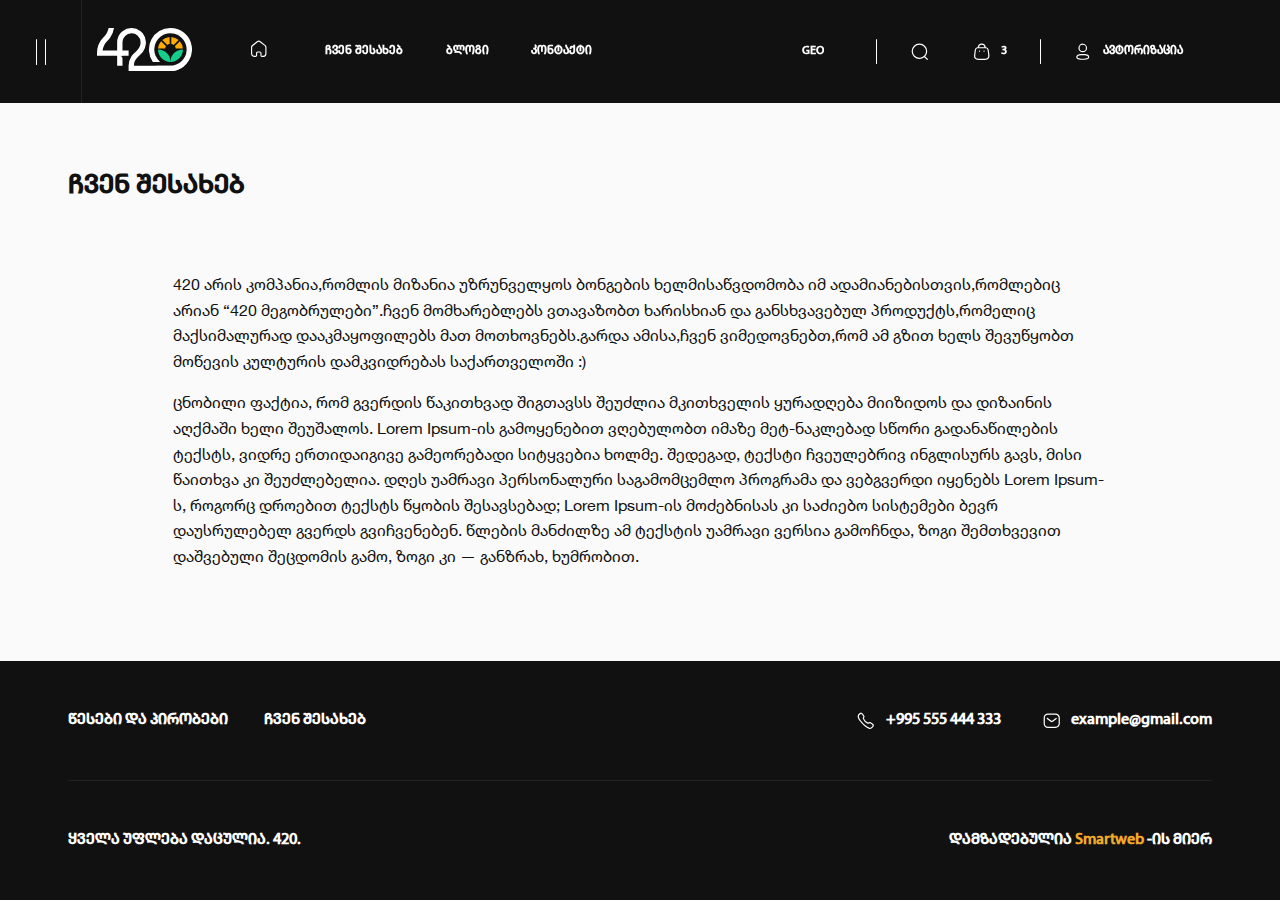
<file: aboutus.html>
<!DOCTYPE html>
<html lang="en">
	<head>
		<meta charset="UTF-8" />
		<meta name="viewport" content="width=device-width, initial-scale=1.0" />
		<link
			rel="shortcut icon"
			href="assets/images/logo.svg"
			type="image/x-icon"
		/>
		<title>ჩვენ შესახებ</title>
		<meta name="theme-color" content="#20CF8B" />
		<meta property="og:title" content="420" />
		<meta property="og:type" content="website" />
		<meta property="og:url" content="https://yolosopher.github.io/420" />
		<meta
			property="og:image"
			content="https://yolosopher.github.io/420/assets/images/logo.png"
		/>
		<meta property="og:description" content="text" />

		<!-- style -->
		<link rel="stylesheet" href="assets/css/style.css" />
	</head>
	<body>
		<div class="moveX-content moveX">
			<!-- header -->
			<div class="header-container-norm">
				<!-- in layout -->
				<div class="header-burgerMenu">
					<div class="burger-icon-container">
						<div class="burger-icon">
							<span></span>
							<span></span>
						</div>
					</div>
				</div>
				<header>
					<div class="header-left">
						<a href="index.html" class="header-logo">
							<img src="assets/images/logo.svg" alt="420 logo" />
						</a>
						<nav>
							<ul class="nav-ul">
								<li class="nav-ul-li-home">
									<a href="index.html">
										<svg
											id="Component_5_19"
											data-name="Component 5 – 19"
											xmlns="http://www.w3.org/2000/svg"
											width="24"
											height="24"
											viewBox="0 0 24 24"
										>
											<rect
												id="Rectangle_54"
												data-name="Rectangle 54"
												width="24"
												height="24"
												fill="rgba(255,255,255,0)"
											/>
											<path
												id="Home"
												d="M20.339,7.659A3,3,0,0,1,21.49,9.788l.01.2V18.1A3.918,3.918,0,0,1,17.78,22H15.79A1.831,1.831,0,0,1,14,20.309l-.01-.141V17.309a.635.635,0,0,0-.54-.621l-.09-.01H10.689a.635.635,0,0,0-.619.54l-.01.091v2.85a1.088,1.088,0,0,1-.02.179l-.01.021-.011.069A1.822,1.822,0,0,1,8.33,21.989L8.2,22H6.41A3.916,3.916,0,0,1,2.5,18.3V9.989A2.967,2.967,0,0,1,3.5,7.8l6.23-5.01a3.633,3.633,0,0,1,4.359-.12l.161.12Zm-.24,10.6.011-.16V10a1.62,1.62,0,0,0-.5-1.129l-.13-.111-6.1-4.88a2.256,2.256,0,0,0-2.64-.11l-.151.11-6.08,4.9A1.55,1.55,0,0,0,3.9,9.838L3.889,10v8.1A2.508,2.508,0,0,0,6.25,20.6H8.2a.431.431,0,0,0,.439-.359l.021-.18.01-.051v-2.7a2.022,2.022,0,0,1,1.87-2.021h2.82a2.023,2.023,0,0,1,2.02,1.871v3.009a.439.439,0,0,0,.35.43h1.859A2.5,2.5,0,0,0,20.1,18.258Z"
												transform="translate(0 0)"
												fill="#fff"
												fill-rule="evenodd"
											/>
										</svg>
									</a>
								</li>
								<li>
									<a href="aboutus.html">ჩვენ შესახებ</a>
								</li>
								<li>
									<a href="blog.html">ბლოგი</a>
								</li>
								<li>
									<a href="contact.html">კონტაქტი</a>
								</li>
							</ul>
						</nav>
					</div>
					<div class="header-right">
						<ul class="lang-select">
							<li class="active">
								<a href="#"> GEO </a>
							</li>
							<li>
								<a href="#"> ENG </a>
							</li>
							<li>
								<a href="#"> RUS </a>
							</li>
						</ul>
						<div class="header-right-hr"></div>
						<div class="searchbar-container">
							<div class="searchbar-svg svg">
								<svg
									id="Component_4_15"
									data-name="Component 4 – 15"
									xmlns="http://www.w3.org/2000/svg"
									width="24"
									height="24"
									viewBox="0 0 24 24"
								>
									<rect
										id="Rectangle_13"
										data-name="Rectangle 13"
										width="24"
										height="24"
										fill="rgba(255,255,255,0)"
									/>
									<path
										id="Search"
										d="M11.611,2A9.507,9.507,0,0,0,2,11.4a9.507,9.507,0,0,0,9.611,9.4,9.707,9.707,0,0,0,6-2.057l3.124,3.047.083.07a.753.753,0,0,0,.964-.071.713.713,0,0,0,0-1.024L18.7,17.752A9.253,9.253,0,0,0,21.223,11.4,9.507,9.507,0,0,0,11.611,2Zm0,1.448A8.043,8.043,0,0,1,19.743,11.4a8.043,8.043,0,0,1-8.131,7.951A8.043,8.043,0,0,1,3.48,11.4,8.043,8.043,0,0,1,11.611,3.448Z"
										fill="#fff"
										fill-rule="evenodd"
									/>
								</svg>
							</div>
						</div>
						<a href="cart.html" class="header-right-bag">
							<div class="bag-svg svg">
								<svg
									id="Component_3_39"
									data-name="Component 3 – 39"
									xmlns="http://www.w3.org/2000/svg"
									width="24"
									height="24"
									viewBox="0 0 24 24"
								>
									<rect
										id="Rectangle_12"
										data-name="Rectangle 12"
										width="24"
										height="24"
										fill="rgba(255,255,255,0)"
									/>
									<path
										id="Bag"
										d="M16.88,6.382a4.93,4.93,0,0,0-9.8,0h0c-1.781,0-3.278,1.3-3.7,3.56l-.761,5.87C1.972,20.111,3.993,22,7.949,22h8.1c3.658,0,5.845-2.13,5.4-5.952l-.785-6.067c-.5-2.287-1.962-3.6-3.7-3.6Zm-1.466,0a3.475,3.475,0,0,0-6.868,0ZM7.079,7.83h9.873c1.022,0,1.92.808,2.273,2.4L19.968,16c.442,3.068-1.031,4.555-3.922,4.555h-8.1c-3.131,0-4.395-1.181-3.889-4.54l.757-5.845C5.106,8.619,6.014,7.83,7.079,7.83Zm7.787,2.687a.724.724,0,0,1,.1,1.441l-.1.007h-.044a.724.724,0,0,1-.1-1.441l.1-.007Zm-4.928.724a.726.726,0,0,0-.727-.724H9.165l-.1.007a.724.724,0,0,0,.1,1.441H9.21l.1-.007A.725.725,0,0,0,9.937,11.24Z"
										fill="#fff"
										fill-rule="evenodd"
									/>
								</svg>
							</div>
							<div class="inbag-number">3</div>
						</a>
						<div class="header-right-hr"></div>
						<a class="header-right-login">
							<div class="profile-svg svg">
								<svg
									id="Component_2_20"
									data-name="Component 2 – 20"
									xmlns="http://www.w3.org/2000/svg"
									width="24"
									height="24"
									viewBox="0 0 24 24"
								>
									<g
										id="Group_9"
										data-name="Group 9"
										transform="translate(-250 -1169)"
									>
										<rect
											id="Rectangle_11"
											data-name="Rectangle 11"
											width="24"
											height="24"
											transform="translate(250 1169)"
											fill="rgba(255,255,255,0)"
										/>
										<path
											id="Profile"
											d="M12,2a5.335,5.335,0,1,0,5.312,5.335A5.324,5.324,0,0,0,12,2Zm0,1.448A3.888,3.888,0,1,1,8.133,7.335,3.879,3.879,0,0,1,12,3.448ZM9.83,14.821a16.72,16.72,0,0,0-2.339.331,4.346,4.346,0,0,0-3.2,1.948A2.882,2.882,0,0,0,4,18.363a2.93,2.93,0,0,0,.281,1.253,3.988,3.988,0,0,0,2.976,1.9l.256.053a15.368,15.368,0,0,0,2.332.339,2.271,2.271,0,0,0,.4.047l.144.005c.074,0,.158,0,.284,0a25.118,25.118,0,0,0,3.491-.056,15.659,15.659,0,0,0,1.88-.244l.467-.1c1.542-.3,2.7-.883,3.2-1.95a2.927,2.927,0,0,0,0-2.5c-.5-1.064-1.645-1.638-3.215-1.962a16.926,16.926,0,0,0-1.873-.291l-.461-.039A24.685,24.685,0,0,0,9.83,14.821Zm4.214,1.442h.013a15.526,15.526,0,0,1,2.153.3c1.166.24,1.958.639,2.208,1.167a1.472,1.472,0,0,1,0,1.26A2.8,2.8,0,0,1,16.444,20.1l-.225.048a14.426,14.426,0,0,1-2.162.315,24.061,24.061,0,0,1-3.343.052l-.394-.007a1.94,1.94,0,0,1-.287-.033,15.523,15.523,0,0,1-1.874-.249l-.353-.075c-1.17-.229-1.969-.629-2.228-1.165a1.475,1.475,0,0,1-.139-.628,1.423,1.423,0,0,1,.14-.623,3.231,3.231,0,0,1,2.2-1.169,15.391,15.391,0,0,1,2.157-.305A23.3,23.3,0,0,1,14.044,16.263Z"
											transform="translate(250 1169)"
											fill="#fff"
											fill-rule="evenodd"
										/>
									</g>
								</svg>
							</div>
							<div class="header-right-login-text">
								ავტორიზაცია
							</div>
						</a>
					</div>

					<div class="searchbar-shown">
						<div class="searchbar-shown__inside">
							<form class="searchbar-input-container">
								<input
									type="text"
									name="searchbar1"
									placeholder="მოძებნე სასურველი პროდუქტი"
								/>
							</form>
							<div class="searchbar-svg__X">
								<svg
									xmlns="http://www.w3.org/2000/svg"
									width="25.456"
									height="25.456"
									viewBox="0 0 25.456 25.456"
								>
									<g
										transform="translate(-1028.133 -1339.26) rotate(45)"
									>
										<rect
											width="18"
											height="18"
											transform="translate(1683 211)"
											fill="rgba(255,255,255,0)"
										/>
										<path
											d="M14.9,7.886a1.19,1.19,0,0,1,1.179,1.028l.011.161V13.7h4.626a1.19,1.19,0,0,1,.161,2.368l-.161.011H16.087V20.7a1.19,1.19,0,0,1-2.368.161l-.011-.161V16.075H9.081a1.19,1.19,0,0,1-.161-2.368l.161-.011h4.626V9.075A1.19,1.19,0,0,1,14.9,7.886Z"
											transform="translate(1677.109 205.114)"
											fill="#444"
											fill-rule="evenodd"
										/>
									</g>
								</svg>
							</div>
						</div>
					</div>
				</header>
			</div>
			<!-- homepage main content -->
			<main class="aboutus-main real-aboutus body-child-container">
				<h1>ჩვენ შესახებ</h1>
				<div class="aboutus-main-textdiv default-ul">
					<p>
						420 არის კომპანია,რომლის მიზანია უზრუნველყოს ბონგების
						ხელმისაწვდომობა იმ ადამიანებისთვის,რომლებიც არიან “420
						მეგობრულები”.ჩვენ მომხარებლებს ვთავაზობთ ხარისხიან და
						განსხვავებულ პროდუქტს,რომელიც მაქსიმალურად
						დააკმაყოფილებს მათ მოთხოვნებს.გარდა ამისა,ჩვენ
						ვიმედოვნებთ,რომ ამ გზით ხელს შევუწყობთ მოწევის კულტურის
						დამკვიდრებას საქართველოში :)
					</p>
					<p>
						ცნობილი ფაქტია, რომ გვერდის წაკითხვად შიგთავსს შეუძლია
						მკითხველის ყურადღება მიიზიდოს და დიზაინის აღქმაში ხელი
						შეუშალოს. Lorem Ipsum-ის გამოყენებით ვღებულობთ იმაზე
						მეტ-ნაკლებად სწორი გადანაწილების ტექსტს, ვიდრე
						ერთიდაიგივე გამეორებადი სიტყვებია ხოლმე. შედეგად, ტექსტი
						ჩვეულებრივ ინგლისურს გავს, მისი წაითხვა კი შეუძლებელია.
						დღეს უამრავი პერსონალური საგამომცემლო პროგრამა და
						ვებგვერდი იყენებს Lorem Ipsum-ს, როგორც დროებით ტექსტს
						წყობის შესავსებად; Lorem Ipsum-ის მოძებნისას კი საძიებო
						სისტემები ბევრ დაუსრულებელ გვერდს გვიჩვენებენ. წლების
						მანძილზე ამ ტექსტის უამრავი ვერსია გამოჩნდა, ზოგი
						შემთხვევით დაშვებული შეცდომის გამო, ზოგი კი — განზრახ,
						ხუმრობით.
					</p>
				</div>
			</main>

			<!-- footer -->
			<div class="footer-container">
				<footer>
					<div class="footer-top">
						<div class="footer-top-left">
							<a href="rules.html">წესები და პირობები</a>
							<a href="aboutus.html">ჩვენ შესახებ</a>
						</div>
						<div class="footer-top-right">
							<a href="tel:+995555444333">
								<div class="footer-contact-svg">
									<svg
										id="Component_9_3"
										data-name="Component 9 – 3"
										xmlns="http://www.w3.org/2000/svg"
										width="24"
										height="24"
										viewBox="0 0 24 24"
									>
										<rect
											id="Rectangle_233"
											data-name="Rectangle 233"
											width="24"
											height="24"
											fill="rgba(255,255,255,0)"
										/>
										<path
											id="Call"
											d="M6.47,2,6.5,2a2.26,2.26,0,0,1,1.394.71A14.991,14.991,0,0,1,10.5,6.346a2.418,2.418,0,0,1-.461,1.911l-.109.193c-.207.378-.239.535-.175.713a8.884,8.884,0,0,0,5.052,5.068c.226.082.4.035.874-.239l.249-.141a2.234,2.234,0,0,1,1.723-.354,15.028,15.028,0,0,1,3.631,2.612A2.273,2.273,0,0,1,22,17.54c.048,1.357-1.608,3.268-2.618,3.843a4.052,4.052,0,0,1-4.242.047C10.864,19.651,4.325,13.154,2.582,8.884l-.1-.239a3.919,3.919,0,0,1,.111-3.978C3.281,3.522,5.146,1.94,6.47,2ZM6.39,3.464l-.088,0a5.354,5.354,0,0,0-2.5,2.01L3.727,5.6a2.853,2.853,0,0,0,.2,2.71l.1.244c1.756,3.94,7.834,9.934,11.7,11.543l.213.095a2.577,2.577,0,0,0,2.65-.033l.051-.033a7.623,7.623,0,0,0,1.078-1.026,2.858,2.858,0,0,0,.819-1.468.922.922,0,0,0-.3-.493,19.711,19.711,0,0,0-2.883-2.2c-.218-.045-.4.016-.884.3l-.246.138a2.1,2.1,0,0,1-1.943.232A10.376,10.376,0,0,1,8.393,9.69a2.225,2.225,0,0,1,.346-2.1l.112-.2c.214-.387.26-.551.219-.746a19.644,19.644,0,0,0-2.2-2.884.919.919,0,0,0-.493-.3Z"
											fill="#fff"
											fill-rule="evenodd"
										/>
									</svg>
								</div>
								+995 555 444 333
							</a>
							<a href="mailto:example@gmail.com">
								<div class="footer-contact-svg">
									<svg
										id="Component_8_3"
										data-name="Component 8 – 3"
										xmlns="http://www.w3.org/2000/svg"
										width="24"
										height="24"
										viewBox="0 0 24 24"
									>
										<rect
											id="Rectangle_232"
											data-name="Rectangle 232"
											width="24"
											height="24"
											fill="rgba(255,255,255,0)"
										/>
										<path
											id="Message"
											d="M16.525,3H7.456A5.533,5.533,0,0,0,2,8.859v6.282A5.533,5.533,0,0,0,7.456,21h9.061a5.522,5.522,0,0,0,4-1.773A5.6,5.6,0,0,0,21.989,15.1V8.859A5.557,5.557,0,0,0,16.525,3ZM7.456,4.528h9.052A4,4,0,0,1,19.4,5.816a4.064,4.064,0,0,1,1.072,3v6.327A4.1,4.1,0,0,1,19.4,18.184a4,4,0,0,1-2.894,1.287H7.456a4.018,4.018,0,0,1-3.939-4.331V8.859A4.018,4.018,0,0,1,7.456,4.528Zm10.568,4.11a.755.755,0,0,0-1.066-.119l-4.1,3.3-.118.083a1.379,1.379,0,0,1-1.581-.089l-4.129-3.3-.093-.064a.755.755,0,0,0-.973.187.768.768,0,0,0,.123,1.074l4.134,3.3.161.118a2.889,2.889,0,0,0,3.416-.114l4.107-3.311.082-.077A.768.768,0,0,0,18.024,8.638Z"
											fill="#fff"
											fill-rule="evenodd"
										/>
									</svg>
								</div>
								example@gmail.com
							</a>
						</div>
					</div>
					<div class="footer-hr"></div>
					<div class="footer-bot">
						<div class="footer-bot-left">
							ყველა უფლება დაცულია. 420.
						</div>
						<div class="footer-bot-right">
							დამზადებულია
							<a href="https://smartweb.ge/" target="_blank"
								>Smartweb</a
							>
							-ის მიერ
						</div>
					</div>
				</footer>
			</div>
		</div>
		<!-- in layout -->
		<div class="whole-nav-menu moveX">
			<div class="burger-categories">
				<ul class="burger-cat-ul">
					<li>
						<a href="products.html">განათება</a>
					</li>
					<li>
						<a href="products.html">სასუქები</a>
					</li>
					<li>
						<a href="products.html">თესლები</a>
					</li>
					<li>
						<a href="products.html">ნიადაგი</a>
					</li>
					<li>
						<a href="products.html">ჰიდროფონიკა</a>
					</li>
					<li>
						<a href="products.html">ინვენტარი</a>
					</li>
					<li>
						<a href="products.html">აქსესუარები</a>
					</li>
					<li>
						<a href="products.html">კომპლექტები</a>
					</li>
				</ul>
			</div>
		</div>
		<!-- in layout -->
		<div class="home-header-authorization moveX">
			<div class="minimeze-svg-container">
				<div class="minimize-svg">
					<svg
						xmlns="http://www.w3.org/2000/svg"
						width="18"
						height="18"
						viewBox="0 0 18 18"
					>
						<g
							id="Group_203"
							data-name="Group 203"
							transform="translate(1368 99) rotate(180)"
						>
							<rect
								id="Rectangle_256"
								data-name="Rectangle 256"
								width="18"
								height="18"
								transform="translate(1350 81)"
								fill="rgba(255,255,255,0)"
							/>
							<path
								id="Arrow_-_Left_2"
								data-name="Arrow - Left 2"
								d="M15.281,4.211a.7.7,0,0,1,.072.938l-.072.081L9.3,11l5.98,5.771a.7.7,0,0,1,.072.938l-.072.081a.767.767,0,0,1-.972.07l-.084-.07-6.507-6.28a.7.7,0,0,1-.072-.938l.072-.081,6.507-6.28A.766.766,0,0,1,15.281,4.211Z"
								transform="translate(1347.5 79)"
								fill="#fff"
							/>
						</g>
					</svg>
				</div>
			</div>
			<div class="home-header-forms-combiner">
				<form class="hard-form home-header-login">
					<h2>ავტორიზაცია</h2>
					<div class="input-div login-input-div">
						<label for="login-email">ელ.ფოსტა</label>
						<input
							type="email"
							name="login-email"
							id="login-email"
						/>
						<div class="input-error-qstmark">ფორმატი არასწორია</div>
					</div>
					<div class="input-div login-input-div">
						<label for="login-password">პაროლი</label>
						<input
							type="password"
							name="login-password"
							id="login-password"
						/>
						<div class="input-error-qstmark">ფორმატი არასწორია</div>
						<div class="input-error-qstmark-real">?</div>
					</div>
					<button type="submit">ავტორიზაცია</button>
					<a class="switch-to-register">რეგისტრაცია</a>
				</form>
				<form class="hard-form home-header-register">
					<h2>რეგისტრაცია</h2>
					<div class="input-div register-input-div">
						<label for="register-fullname">სახელი / გვარი</label>
						<input
							type="text"
							name="register-fullname"
							id="register-fullname"
						/>
						<div class="input-error-qstmark">ფორმატი არასწორია</div>
					</div>
					<div class="input-div register-input-div">
						<label for="register-email">ელ.ფოსტა</label>
						<input
							type="email"
							name="register-email"
							id="register-email"
						/>
						<div class="input-error-qstmark">ფორმატი არასწორია</div>
					</div>
					<div class="input-div register-input-div">
						<label for="register-phone">ტელეფონი</label>
						<input
							type="number"
							name="register-phone"
							id="register-phone"
						/>
						<div class="input-error-qstmark">ფორმატი არასწორია</div>
					</div>
					<div class="input-div register-input-div">
						<label for="register-password">პაროლი</label>
						<input
							type="password"
							name="register-password"
							id="register-password"
						/>
						<div class="input-error-qstmark">ფორმატი არასწორია</div>
					</div>
					<div class="input-div register-input-div">
						<label for="register-repeated-password"
							>გაიმეორე პაროლი</label
						>
						<input
							type="password"
							name="register-repeated-password"
							id="register-repeated-password"
						/>
						<div class="input-error-qstmark">ფორმატი არასწორია</div>
					</div>
					<button type="submit">რეგისტრაცია</button>
				</form>
				<form class="hard-form home-header-reset">
					<h2>პაროლის აღდგენა</h2>
					<div class="input-div login-input-div">
						<label for="reset-email">ელ.ფოსტა</label>
						<input
							type="email"
							name="reset-email"
							id="reset-email"
						/>
						<div class="input-error-qstmark">ფორმატი არასწორია</div>
					</div>
					<button type="submit">გაგზავნა</button>
					<div class="reset-successful">
						<div class="reset-successful__imgbox">
							<svg
								xmlns="http://www.w3.org/2000/svg"
								width="32"
								height="32"
								viewBox="0 0 32 32"
							>
								<g transform="translate(-1489 -347)">
									<rect
										width="32"
										height="32"
										transform="translate(1489 347)"
										fill="rgba(17,17,17,0)"
									/>
									<path
										d="M14.632,2.142,5.253,5.318A2.532,2.532,0,0,0,3.5,7.7v9.293a11.468,11.468,0,0,0,2.978,7.681,11.985,11.985,0,0,0,3.445,2.562L15,29.877a1.1,1.1,0,0,0,1.015,0l5.07-2.639a12,12,0,0,0,3.441-2.563A11.465,11.465,0,0,0,27.5,17V7.7a2.532,2.532,0,0,0-1.754-2.383L16.369,2.143A2.716,2.716,0,0,0,14.632,2.142ZM15.66,4.085l9.379,3.176a.467.467,0,0,1,.324.44V17a9.45,9.45,0,0,1-2.45,6.327l-.28.294a10.416,10.416,0,0,1-2.563,1.806L15.507,27.8l-4.569-2.375a9.92,9.92,0,0,1-2.846-2.1,9.452,9.452,0,0,1-2.455-6.331V7.7a.466.466,0,0,1,.323-.44L15.34,4.085A.5.5,0,0,1,15.66,4.085ZM20.8,12.136a1.1,1.1,0,0,0-1.511,0l-4.8,4.623-1.939-1.87-.12-.1a1.1,1.1,0,0,0-1.391.1,1,1,0,0,0,0,1.456l2.7,2.6.12.1a1.1,1.1,0,0,0,1.392-.1L20.8,13.592l.1-.115A1,1,0,0,0,20.8,12.136Z"
										transform="translate(1489.5 347)"
										fill="#fff"
										fill-rule="evenodd"
									/>
								</g>
							</svg>
						</div>
						<div class="reset-successful__text">
							პაროლის აღსადგენი ლინკი გაგზავნილია თქვენს მიერ მითითებულ<span> ელ.ფოსტაზე</span>
						</div>
					</div>
				</form>
			</div>
		</div>


		<!-- respo-menu  layout -->
		<div class="respo-menu-container">
			<div class="respo-menu">
				<ul class="respo-menu-ul">
					<li class="respo-home-li">
						<a href="index.html">
							<svg
								id="Component_5_19"
								data-name="Component 5 – 19"
								xmlns="http://www.w3.org/2000/svg"
								width="24"
								height="24"
								viewBox="0 0 24 24"
							>
								<rect
									id="Rectangle_54"
									data-name="Rectangle 54"
									width="24"
									height="24"
									fill="rgba(255,255,255,0)"
								/>
								<path
									id="Home"
									d="M20.339,7.659A3,3,0,0,1,21.49,9.788l.01.2V18.1A3.918,3.918,0,0,1,17.78,22H15.79A1.831,1.831,0,0,1,14,20.309l-.01-.141V17.309a.635.635,0,0,0-.54-.621l-.09-.01H10.689a.635.635,0,0,0-.619.54l-.01.091v2.85a1.088,1.088,0,0,1-.02.179l-.01.021-.011.069A1.822,1.822,0,0,1,8.33,21.989L8.2,22H6.41A3.916,3.916,0,0,1,2.5,18.3V9.989A2.967,2.967,0,0,1,3.5,7.8l6.23-5.01a3.633,3.633,0,0,1,4.359-.12l.161.12Zm-.24,10.6.011-.16V10a1.62,1.62,0,0,0-.5-1.129l-.13-.111-6.1-4.88a2.256,2.256,0,0,0-2.64-.11l-.151.11-6.08,4.9A1.55,1.55,0,0,0,3.9,9.838L3.889,10v8.1A2.508,2.508,0,0,0,6.25,20.6H8.2a.431.431,0,0,0,.439-.359l.021-.18.01-.051v-2.7a2.022,2.022,0,0,1,1.87-2.021h2.82a2.023,2.023,0,0,1,2.02,1.871v3.009a.439.439,0,0,0,.35.43h1.859A2.5,2.5,0,0,0,20.1,18.258Z"
									transform="translate(0 0)"
									fill="#111"
									fill-rule="evenodd"
								/>
							</svg>
						</a>
					</li>
					<li class="respo-cart-li">
						<a href="cart.html">
							<svg
								id="Component_3_39"
								data-name="Component 3 – 39"
								xmlns="http://www.w3.org/2000/svg"
								width="24"
								height="24"
								viewBox="0 0 24 24"
							>
								<rect
									id="Rectangle_12"
									data-name="Rectangle 12"
									width="24"
									height="24"
									fill="rgba(255,255,255,0)"
								/>
								<path
									id="Bag"
									d="M16.88,6.382a4.93,4.93,0,0,0-9.8,0h0c-1.781,0-3.278,1.3-3.7,3.56l-.761,5.87C1.972,20.111,3.993,22,7.949,22h8.1c3.658,0,5.845-2.13,5.4-5.952l-.785-6.067c-.5-2.287-1.962-3.6-3.7-3.6Zm-1.466,0a3.475,3.475,0,0,0-6.868,0ZM7.079,7.83h9.873c1.022,0,1.92.808,2.273,2.4L19.968,16c.442,3.068-1.031,4.555-3.922,4.555h-8.1c-3.131,0-4.395-1.181-3.889-4.54l.757-5.845C5.106,8.619,6.014,7.83,7.079,7.83Zm7.787,2.687a.724.724,0,0,1,.1,1.441l-.1.007h-.044a.724.724,0,0,1-.1-1.441l.1-.007Zm-4.928.724a.726.726,0,0,0-.727-.724H9.165l-.1.007a.724.724,0,0,0,.1,1.441H9.21l.1-.007A.725.725,0,0,0,9.937,11.24Z"
									fill="#111"
									fill-rule="evenodd"
								/>
							</svg>
						</a>
					</li>
					<li class="respo-menu-toggler">
						<a href="javascript:void(0)">
							<svg
								xmlns="http://www.w3.org/2000/svg"
								width="24"
								height="24"
								viewBox="0 0 24 24"
							>
								<g
									id="Group_232"
									data-name="Group 232"
									transform="translate(-177 -746)"
								>
									<rect
										id="Rectangle_268"
										data-name="Rectangle 268"
										width="24"
										height="24"
										transform="translate(177 746)"
										fill="rgba(255,255,255,0)"
									/>
									<path
										id="Category"
										d="M8.013,2H4.976A2.986,2.986,0,0,0,2,5V8.06a2.986,2.986,0,0,0,2.976,3H8.013a2.986,2.986,0,0,0,2.976-3V5A2.986,2.986,0,0,0,8.013,2ZM4.976,3.4H8.013A1.59,1.59,0,0,1,9.594,5V8.06a1.591,1.591,0,0,1-1.58,1.6H4.976A1.591,1.591,0,0,1,3.4,8.06V5A1.59,1.59,0,0,1,4.976,3.4ZM19.025,2H15.986a2.986,2.986,0,0,0-2.976,3V8.06a2.986,2.986,0,0,0,2.976,3h3.039A2.986,2.986,0,0,0,22,8.06V5A2.985,2.985,0,0,0,19.025,2ZM15.986,3.4h3.039A1.59,1.59,0,0,1,20.6,5V8.06a1.591,1.591,0,0,1-1.58,1.6H15.986a1.591,1.591,0,0,1-1.58-1.6V5A1.59,1.59,0,0,1,15.986,3.4ZM4.976,12.945H8.013a2.986,2.986,0,0,1,2.976,3V19a2.986,2.986,0,0,1-2.976,3H4.976A2.986,2.986,0,0,1,2,19V15.941A2.986,2.986,0,0,1,4.976,12.945Zm3.038,1.4H4.976a1.591,1.591,0,0,0-1.58,1.6V19a1.59,1.59,0,0,0,1.58,1.6H8.013A1.59,1.59,0,0,0,9.594,19V15.941A1.591,1.591,0,0,0,8.013,14.34Zm11.012-1.4H15.986a2.986,2.986,0,0,0-2.976,3V19a2.986,2.986,0,0,0,2.976,3h3.039A2.985,2.985,0,0,0,22,19V15.941A2.986,2.986,0,0,0,19.025,12.945Zm-3.039,1.4h3.039a1.59,1.59,0,0,1,1.58,1.6V19a1.59,1.59,0,0,1-1.58,1.6H15.986a1.59,1.59,0,0,1-1.58-1.6V15.941A1.591,1.591,0,0,1,15.986,14.34Z"
										transform="translate(177 746)"
										fill="#111"
										fill-rule="evenodd"
									/>
								</g>
							</svg>
						</a>
						<div class="respo-cats-container">
							<ul class="respo-cats">
								<li>
									<a href="products.html">კალკები</a>
								</li>
								<li>
									<a href="products.html">სასუქები</a>
								</li>
								<li>
									<a href="products.html">აქსესუარები</a>
								</li>
								<li>
									<a href="products.html"
										>შესახვევი ქაღალდი</a
									>
								</li>
								<li>
									<a href="products.html">საფხვნელი</a>
								</li>
								<li>
									<a href="products.html">ფაიფი</a>
								</li>
								<li>
									<a href="products.html">ბონგი</a>
								</li>
								<li>
									<a href="products.html">პოლბა</a>
								</li>
							</ul>
						</div>
					</li>
					<li class="respo-search-li">
						<a href="javascript:void(0)">
							<svg
								id="Component_4_15"
								data-name="Component 4 – 15"
								xmlns="http://www.w3.org/2000/svg"
								width="24"
								height="24"
								viewBox="0 0 24 24"
							>
								<rect
									id="Rectangle_13"
									data-name="Rectangle 13"
									width="24"
									height="24"
									fill="rgba(255,255,255,0)"
								/>
								<path
									id="Search"
									d="M11.611,2A9.507,9.507,0,0,0,2,11.4a9.507,9.507,0,0,0,9.611,9.4,9.707,9.707,0,0,0,6-2.057l3.124,3.047.083.07a.753.753,0,0,0,.964-.071.713.713,0,0,0,0-1.024L18.7,17.752A9.253,9.253,0,0,0,21.223,11.4,9.507,9.507,0,0,0,11.611,2Zm0,1.448A8.043,8.043,0,0,1,19.743,11.4a8.043,8.043,0,0,1-8.131,7.951A8.043,8.043,0,0,1,3.48,11.4,8.043,8.043,0,0,1,11.611,3.448Z"
									fill="#111"
									fill-rule="evenodd"
								/>
							</svg>
						</a>
						<form class="respo-search-li__searchform">
							<button type="submit">
								<svg
									id="Component_4_15"
									data-name="Component 4 – 15"
									xmlns="http://www.w3.org/2000/svg"
									width="24"
									height="24"
									viewBox="0 0 24 24"
								>
									<rect
										id="Rectangle_13"
										data-name="Rectangle 13"
										width="24"
										height="24"
										fill="rgba(255,255,255,0)"
									/>
									<path
										id="Search"
										d="M11.611,2A9.507,9.507,0,0,0,2,11.4a9.507,9.507,0,0,0,9.611,9.4,9.707,9.707,0,0,0,6-2.057l3.124,3.047.083.07a.753.753,0,0,0,.964-.071.713.713,0,0,0,0-1.024L18.7,17.752A9.253,9.253,0,0,0,21.223,11.4,9.507,9.507,0,0,0,11.611,2Zm0,1.448A8.043,8.043,0,0,1,19.743,11.4a8.043,8.043,0,0,1-8.131,7.951A8.043,8.043,0,0,1,3.48,11.4,8.043,8.043,0,0,1,11.611,3.448Z"
										fill="#111"
										fill-rule="evenodd"
									/>
								</svg>
							</button>
							<input
								type="text"
								name="respo-search"
								id="respo-search"
								placeholder="მოძებნე სასურველი პროდუქტი"
							/>
							<div class="respo-search-li__searchform__X">
								<svg
									xmlns="http://www.w3.org/2000/svg"
									width="25.456"
									height="25.456"
									viewBox="0 0 25.456 25.456"
								>
									<g
										transform="translate(-1028.133 -1339.26) rotate(45)"
									>
										<rect
											width="18"
											height="18"
											transform="translate(1683 211)"
											fill="rgba(255,255,255,0)"
										/>
										<path
											d="M14.9,7.886a1.19,1.19,0,0,1,1.179,1.028l.011.161V13.7h4.626a1.19,1.19,0,0,1,.161,2.368l-.161.011H16.087V20.7a1.19,1.19,0,0,1-2.368.161l-.011-.161V16.075H9.081a1.19,1.19,0,0,1-.161-2.368l.161-.011h4.626V9.075A1.19,1.19,0,0,1,14.9,7.886Z"
											transform="translate(1677.109 205.114)"
											fill="#aaa"
											fill-rule="evenodd"
										/>
									</g>
								</svg>
							</div>
						</form>
					</li>
					<li class="respo-profile-li">
						<a href="index.html">
							<svg
								id="Component_2_20"
								data-name="Component 2 – 20"
								xmlns="http://www.w3.org/2000/svg"
								width="24"
								height="24"
								viewBox="0 0 24 24"
							>
								<g
									id="Group_9"
									data-name="Group 9"
									transform="translate(-250 -1169)"
								>
									<rect
										id="Rectangle_11"
										data-name="Rectangle 11"
										width="24"
										height="24"
										transform="translate(250 1169)"
										fill="rgba(255,255,255,0)"
									/>
									<path
										id="Profile"
										d="M12,2a5.335,5.335,0,1,0,5.312,5.335A5.324,5.324,0,0,0,12,2Zm0,1.448A3.888,3.888,0,1,1,8.133,7.335,3.879,3.879,0,0,1,12,3.448ZM9.83,14.821a16.72,16.72,0,0,0-2.339.331,4.346,4.346,0,0,0-3.2,1.948A2.882,2.882,0,0,0,4,18.363a2.93,2.93,0,0,0,.281,1.253,3.988,3.988,0,0,0,2.976,1.9l.256.053a15.368,15.368,0,0,0,2.332.339,2.271,2.271,0,0,0,.4.047l.144.005c.074,0,.158,0,.284,0a25.118,25.118,0,0,0,3.491-.056,15.659,15.659,0,0,0,1.88-.244l.467-.1c1.542-.3,2.7-.883,3.2-1.95a2.927,2.927,0,0,0,0-2.5c-.5-1.064-1.645-1.638-3.215-1.962a16.926,16.926,0,0,0-1.873-.291l-.461-.039A24.685,24.685,0,0,0,9.83,14.821Zm4.214,1.442h.013a15.526,15.526,0,0,1,2.153.3c1.166.24,1.958.639,2.208,1.167a1.472,1.472,0,0,1,0,1.26A2.8,2.8,0,0,1,16.444,20.1l-.225.048a14.426,14.426,0,0,1-2.162.315,24.061,24.061,0,0,1-3.343.052l-.394-.007a1.94,1.94,0,0,1-.287-.033,15.523,15.523,0,0,1-1.874-.249l-.353-.075c-1.17-.229-1.969-.629-2.228-1.165a1.475,1.475,0,0,1-.139-.628,1.423,1.423,0,0,1,.14-.623,3.231,3.231,0,0,1,2.2-1.169,15.391,15.391,0,0,1,2.157-.305A23.3,23.3,0,0,1,14.044,16.263Z"
										transform="translate(250 1169)"
										fill="#111"
										fill-rule="evenodd"
									/>
								</g>
							</svg>
						</a>
					</li>
				</ul>
			</div>
		</div>
		<!-- scripts -->
		<script src="assets/js/swiper-bundle.min.js"></script>
		<script src="assets/js/jquery-3.2.1.min.js"></script>
		<script src="assets/js/app.js"></script>
		<script src="assets/js/login-reg-valid.js"></script>
		<!-- passreset -->
		<script>
			// isPassResetSent = false //ეს ხაზი ან თუ გაიგზავნა მეილზე წარმატებით, გამოაჩინე, თუ არადა ან არ გამოაჩინო

			let combiner = document.querySelector('.home-header-forms-combiner')
			isPassResetSent = isPassResetSent && function () {
				headerLoginBtns[0].click()
				switchToResetBtn.click()
				combiner.classList.add('reseted')
			}

			if (isPassResetSent) isPassResetSent()
		</script>
	</body>
</html>
</file>
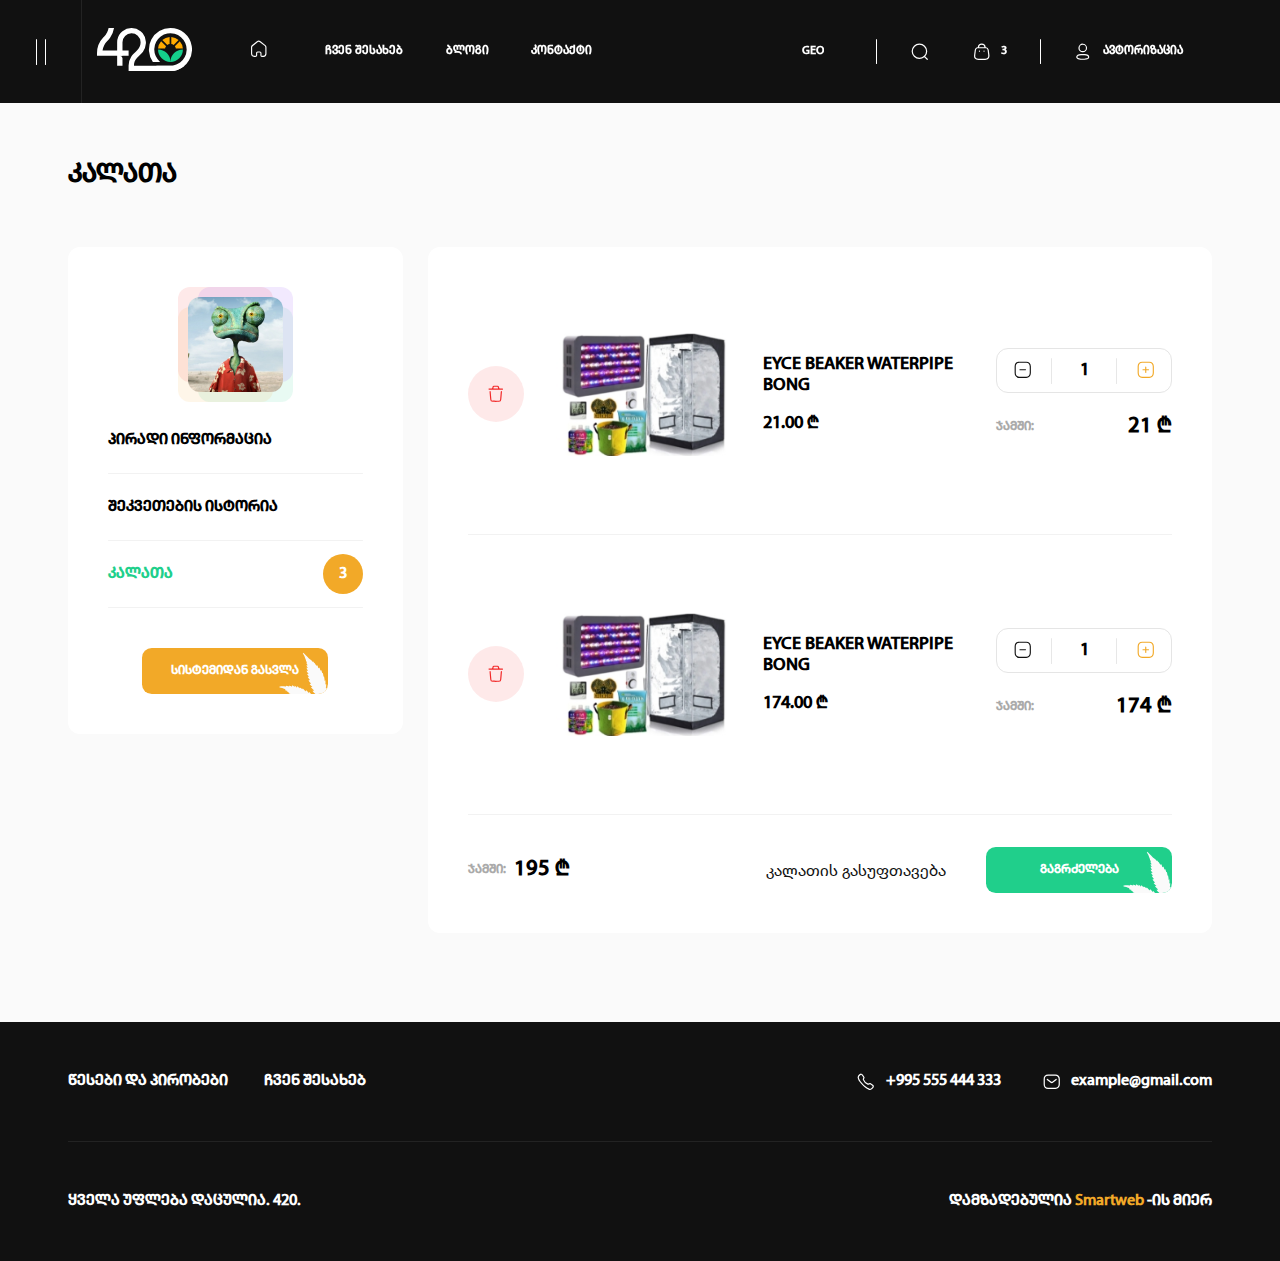
<file: cart.html>
<!DOCTYPE html>
<html lang="en">
	<head>
		<meta charset="UTF-8" />
		<meta name="viewport" content="width=device-width, initial-scale=1.0" />
		<link
			rel="shortcut icon"
			href="assets/images/logo.svg"
			type="image/x-icon"
		/>
		<title>გადახდა</title>
		<meta name="theme-color" content="#20CF8B" />
		<meta property="og:title" content="420" />
		<meta property="og:type" content="website" />
		<meta property="og:url" content="https://yolosopher.github.io/420" />
		<meta
			property="og:image"
			content="https://yolosopher.github.io/420/assets/images/logo.png"
		/>
		<meta property="og:description" content="text" />

		<!-- style -->
		<link rel="stylesheet" href="assets/css/style.css" />
	</head>
	<body>
		<div class="moveX-content moveX">
			<!-- header -->
			<div class="header-container-norm">
				<!-- in layout -->
				<div class="header-burgerMenu">
					<div class="burger-icon-container">
						<div class="burger-icon">
							<span></span>
							<span></span>
						</div>
					</div>
				</div>
				<header>
					<div class="header-left">
						<a href="index.html" class="header-logo">
							<img src="assets/images/logo.svg" alt="420 logo" />
						</a>
						<nav>
							<ul class="nav-ul">
								<li class="nav-ul-li-home">
									<a href="index.html">
										<svg
											id="Component_5_19"
											data-name="Component 5 – 19"
											xmlns="http://www.w3.org/2000/svg"
											width="24"
											height="24"
											viewBox="0 0 24 24"
										>
											<rect
												id="Rectangle_54"
												data-name="Rectangle 54"
												width="24"
												height="24"
												fill="rgba(255,255,255,0)"
											/>
											<path
												id="Home"
												d="M20.339,7.659A3,3,0,0,1,21.49,9.788l.01.2V18.1A3.918,3.918,0,0,1,17.78,22H15.79A1.831,1.831,0,0,1,14,20.309l-.01-.141V17.309a.635.635,0,0,0-.54-.621l-.09-.01H10.689a.635.635,0,0,0-.619.54l-.01.091v2.85a1.088,1.088,0,0,1-.02.179l-.01.021-.011.069A1.822,1.822,0,0,1,8.33,21.989L8.2,22H6.41A3.916,3.916,0,0,1,2.5,18.3V9.989A2.967,2.967,0,0,1,3.5,7.8l6.23-5.01a3.633,3.633,0,0,1,4.359-.12l.161.12Zm-.24,10.6.011-.16V10a1.62,1.62,0,0,0-.5-1.129l-.13-.111-6.1-4.88a2.256,2.256,0,0,0-2.64-.11l-.151.11-6.08,4.9A1.55,1.55,0,0,0,3.9,9.838L3.889,10v8.1A2.508,2.508,0,0,0,6.25,20.6H8.2a.431.431,0,0,0,.439-.359l.021-.18.01-.051v-2.7a2.022,2.022,0,0,1,1.87-2.021h2.82a2.023,2.023,0,0,1,2.02,1.871v3.009a.439.439,0,0,0,.35.43h1.859A2.5,2.5,0,0,0,20.1,18.258Z"
												transform="translate(0 0)"
												fill="#fff"
												fill-rule="evenodd"
											/>
										</svg>
									</a>
								</li>
								<li>
									<a href="aboutus.html">ჩვენ შესახებ</a>
								</li>
								<li>
									<a href="blog.html">ბლოგი</a>
								</li>
								<li>
									<a href="contact.html">კონტაქტი</a>
								</li>
							</ul>
						</nav>
					</div>
					<div class="header-right">
						<ul class="lang-select">
							<li class="active">
								<a href="#"> GEO </a>
							</li>
							<li>
								<a href="#"> ENG </a>
							</li>
							<li>
								<a href="#"> RUS </a>
							</li>
						</ul>
						<div class="header-right-hr"></div>
						<div class="searchbar-container">
							<div class="searchbar-svg svg">
								<svg
									id="Component_4_15"
									data-name="Component 4 – 15"
									xmlns="http://www.w3.org/2000/svg"
									width="24"
									height="24"
									viewBox="0 0 24 24"
								>
									<rect
										id="Rectangle_13"
										data-name="Rectangle 13"
										width="24"
										height="24"
										fill="rgba(255,255,255,0)"
									/>
									<path
										id="Search"
										d="M11.611,2A9.507,9.507,0,0,0,2,11.4a9.507,9.507,0,0,0,9.611,9.4,9.707,9.707,0,0,0,6-2.057l3.124,3.047.083.07a.753.753,0,0,0,.964-.071.713.713,0,0,0,0-1.024L18.7,17.752A9.253,9.253,0,0,0,21.223,11.4,9.507,9.507,0,0,0,11.611,2Zm0,1.448A8.043,8.043,0,0,1,19.743,11.4a8.043,8.043,0,0,1-8.131,7.951A8.043,8.043,0,0,1,3.48,11.4,8.043,8.043,0,0,1,11.611,3.448Z"
										fill="#fff"
										fill-rule="evenodd"
									/>
								</svg>
							</div>
						</div>
						<a href="cart.html" class="header-right-bag">
							<div class="bag-svg svg">
								<svg
									id="Component_3_39"
									data-name="Component 3 – 39"
									xmlns="http://www.w3.org/2000/svg"
									width="24"
									height="24"
									viewBox="0 0 24 24"
								>
									<rect
										id="Rectangle_12"
										data-name="Rectangle 12"
										width="24"
										height="24"
										fill="rgba(255,255,255,0)"
									/>
									<path
										id="Bag"
										d="M16.88,6.382a4.93,4.93,0,0,0-9.8,0h0c-1.781,0-3.278,1.3-3.7,3.56l-.761,5.87C1.972,20.111,3.993,22,7.949,22h8.1c3.658,0,5.845-2.13,5.4-5.952l-.785-6.067c-.5-2.287-1.962-3.6-3.7-3.6Zm-1.466,0a3.475,3.475,0,0,0-6.868,0ZM7.079,7.83h9.873c1.022,0,1.92.808,2.273,2.4L19.968,16c.442,3.068-1.031,4.555-3.922,4.555h-8.1c-3.131,0-4.395-1.181-3.889-4.54l.757-5.845C5.106,8.619,6.014,7.83,7.079,7.83Zm7.787,2.687a.724.724,0,0,1,.1,1.441l-.1.007h-.044a.724.724,0,0,1-.1-1.441l.1-.007Zm-4.928.724a.726.726,0,0,0-.727-.724H9.165l-.1.007a.724.724,0,0,0,.1,1.441H9.21l.1-.007A.725.725,0,0,0,9.937,11.24Z"
										fill="#fff"
										fill-rule="evenodd"
									/>
								</svg>
							</div>
							<div class="inbag-number">3</div>
						</a>
						<div class="header-right-hr"></div>
						<a class="header-right-login">
							<div class="profile-svg svg">
								<svg
									id="Component_2_20"
									data-name="Component 2 – 20"
									xmlns="http://www.w3.org/2000/svg"
									width="24"
									height="24"
									viewBox="0 0 24 24"
								>
									<g
										id="Group_9"
										data-name="Group 9"
										transform="translate(-250 -1169)"
									>
										<rect
											id="Rectangle_11"
											data-name="Rectangle 11"
											width="24"
											height="24"
											transform="translate(250 1169)"
											fill="rgba(255,255,255,0)"
										/>
										<path
											id="Profile"
											d="M12,2a5.335,5.335,0,1,0,5.312,5.335A5.324,5.324,0,0,0,12,2Zm0,1.448A3.888,3.888,0,1,1,8.133,7.335,3.879,3.879,0,0,1,12,3.448ZM9.83,14.821a16.72,16.72,0,0,0-2.339.331,4.346,4.346,0,0,0-3.2,1.948A2.882,2.882,0,0,0,4,18.363a2.93,2.93,0,0,0,.281,1.253,3.988,3.988,0,0,0,2.976,1.9l.256.053a15.368,15.368,0,0,0,2.332.339,2.271,2.271,0,0,0,.4.047l.144.005c.074,0,.158,0,.284,0a25.118,25.118,0,0,0,3.491-.056,15.659,15.659,0,0,0,1.88-.244l.467-.1c1.542-.3,2.7-.883,3.2-1.95a2.927,2.927,0,0,0,0-2.5c-.5-1.064-1.645-1.638-3.215-1.962a16.926,16.926,0,0,0-1.873-.291l-.461-.039A24.685,24.685,0,0,0,9.83,14.821Zm4.214,1.442h.013a15.526,15.526,0,0,1,2.153.3c1.166.24,1.958.639,2.208,1.167a1.472,1.472,0,0,1,0,1.26A2.8,2.8,0,0,1,16.444,20.1l-.225.048a14.426,14.426,0,0,1-2.162.315,24.061,24.061,0,0,1-3.343.052l-.394-.007a1.94,1.94,0,0,1-.287-.033,15.523,15.523,0,0,1-1.874-.249l-.353-.075c-1.17-.229-1.969-.629-2.228-1.165a1.475,1.475,0,0,1-.139-.628,1.423,1.423,0,0,1,.14-.623,3.231,3.231,0,0,1,2.2-1.169,15.391,15.391,0,0,1,2.157-.305A23.3,23.3,0,0,1,14.044,16.263Z"
											transform="translate(250 1169)"
											fill="#fff"
											fill-rule="evenodd"
										/>
									</g>
								</svg>
							</div>
							<div class="header-right-login-text">
								ავტორიზაცია
							</div>
						</a>
					</div>

					<div class="searchbar-shown">
						<div class="searchbar-shown__inside">
							<form class="searchbar-input-container">
								<input
									type="text"
									name="searchbar1"
									placeholder="მოძებნე სასურველი პროდუქტი"
								/>
							</form>
							<div class="searchbar-svg__X">
								<svg
									xmlns="http://www.w3.org/2000/svg"
									width="25.456"
									height="25.456"
									viewBox="0 0 25.456 25.456"
								>
									<g
										transform="translate(-1028.133 -1339.26) rotate(45)"
									>
										<rect
											width="18"
											height="18"
											transform="translate(1683 211)"
											fill="rgba(255,255,255,0)"
										/>
										<path
											d="M14.9,7.886a1.19,1.19,0,0,1,1.179,1.028l.011.161V13.7h4.626a1.19,1.19,0,0,1,.161,2.368l-.161.011H16.087V20.7a1.19,1.19,0,0,1-2.368.161l-.011-.161V16.075H9.081a1.19,1.19,0,0,1-.161-2.368l.161-.011h4.626V9.075A1.19,1.19,0,0,1,14.9,7.886Z"
											transform="translate(1677.109 205.114)"
											fill="#444"
											fill-rule="evenodd"
										/>
									</g>
								</svg>
							</div>
						</div>
					</div>
				</header>
			</div>
			<!-- products main content -->
			<h1 class="cart-h1 body-child-container">კალათა</h1>
			<main
				class="cart-main-main real-cart products-main body-child-container"
			>
				<aside class="cart-menu products-main__left">
					<div class="cart-menu__img">
						<img
							src="assets/images/rango.jpg"
							alt="profile image"
						/>
					</div>
					<ul class="cart-menu__ul">
						<li class="cart-menu__ul__basket fake-on-top">
							<span class="cart-menu__ul__basket__text"
								>კალათა</span
							>
							<span class="cart-menu__ul__basket__number">3</span>
						</li>
						<li class="cart-menu__ul__info">
							<a href="personal-info.html">პირადი ინფორმაცია</a>
						</li>
						<li class="cart-menu__ul__orders">
							<a href="history-orders.html">შეკვეთების ისტორია</a>
						</li>
						<li class="cart-menu__ul__basket real active">
							<span class="cart-menu__ul__basket__text"
								><a href="cart.html">კალათა</a></span
							>
							<span class="cart-menu__ul__basket__number"
								><a href="cart.html">3</a></span
							>
						</li>
						<a
							href="logout.html"
							class="cart-logout home-see-all-btn"
							>სისტემიდან გასვლა</a
						>
					</ul>
				</aside>
				<form class="basket form products-main__right-container">
					<div class="basket__chooseMenu">
						<ul class="basket-ul">
							<li class="basket-ul__li">
								<div class="basket-ul__li__beforeQuantities">
									<div class="basket-ul__li__removebtn">
										<svg
											xmlns="http://www.w3.org/2000/svg"
											width="24"
											height="24"
											viewBox="0 0 24 24"
										>
											<g
												id="Group_273"
												data-name="Group 273"
												transform="translate(-667 -416)"
											>
												<rect
													id="Rectangle_294"
													data-name="Rectangle 294"
													width="24"
													height="24"
													transform="translate(667 416)"
													fill="rgba(255,255,255,0)"
												/>
												<path
													id="Delete"
													d="M15.939,3.39A1.988,1.988,0,0,0,14.064,2H9.936l-.157.006a1.993,1.993,0,0,0-1.756,1.5L7.775,4.768l-.029.111a.878.878,0,0,1-.829.61H3.731l-.1.007a.752.752,0,0,0,.1,1.493H20.269l.1-.007a.752.752,0,0,0-.1-1.493H17.082l-.112-.007a.885.885,0,0,1-.746-.714l-.237-1.216Zm-1.025,2.1a2.442,2.442,0,0,1-.086-.261l-.038-.166-.226-1.169a.521.521,0,0,0-.413-.385L14.064,3.5H9.936a.525.525,0,0,0-.463.278l-.026.068L9.21,5.062a2.448,2.448,0,0,1-.124.427ZM18.978,8.72a.742.742,0,0,1,.672.706l-.01.206-.314,3.851L19,17.241c-.07.75-.132,1.383-.186,1.881A2.938,2.938,0,0,1,15.8,21.964c-2.647.049-5.192.048-7.663,0A2.916,2.916,0,0,1,5.19,19.13l-.127-1.26L4.84,15.427l-.228-2.681-.26-3.218a.744.744,0,0,1,.67-.808.734.734,0,0,1,.773.587l.03.295.245,3.017.267,3.127c.12,1.354.224,2.449.307,3.219a1.453,1.453,0,0,0,1.521,1.494c2.452.053,4.977.054,7.606.005a1.476,1.476,0,0,0,1.586-1.507l.127-1.253c.037-.386.077-.812.119-1.275l.267-3.076.322-3.946a.74.74,0,0,1,.688-.689Z"
													transform="translate(667 416)"
													fill="#f22828"
													fill-rule="evenodd"
												/>
											</g>
										</svg>
									</div>
									<div class="basket-ul__li__content">
										<div class="basket-ul__li__left">
											<img
												src="assets/images/cart-images/1.jpg"
												alt="image"
											/>
										</div>
										<div class="basket-ul__li__right">
											<h2>Eyce Beaker Waterpipe Bong</h2>
											<p
												class="basket-ul__li__right__price"
											>
												<span
													class="basket-ul__li__right__price__amount"
													>21.00</span
												>
												₾
											</p>
										</div>
									</div>
								</div>
								<div class="basket-ul__li__quantities">
									<div class="basket-ul__li__removebtn">
										<svg
											xmlns="http://www.w3.org/2000/svg"
											width="24"
											height="24"
											viewBox="0 0 24 24"
										>
											<g
												id="Group_273"
												data-name="Group 273"
												transform="translate(-667 -416)"
											>
												<rect
													id="Rectangle_294"
													data-name="Rectangle 294"
													width="24"
													height="24"
													transform="translate(667 416)"
													fill="rgba(255,255,255,0)"
												/>
												<path
													id="Delete"
													d="M15.939,3.39A1.988,1.988,0,0,0,14.064,2H9.936l-.157.006a1.993,1.993,0,0,0-1.756,1.5L7.775,4.768l-.029.111a.878.878,0,0,1-.829.61H3.731l-.1.007a.752.752,0,0,0,.1,1.493H20.269l.1-.007a.752.752,0,0,0-.1-1.493H17.082l-.112-.007a.885.885,0,0,1-.746-.714l-.237-1.216Zm-1.025,2.1a2.442,2.442,0,0,1-.086-.261l-.038-.166-.226-1.169a.521.521,0,0,0-.413-.385L14.064,3.5H9.936a.525.525,0,0,0-.463.278l-.026.068L9.21,5.062a2.448,2.448,0,0,1-.124.427ZM18.978,8.72a.742.742,0,0,1,.672.706l-.01.206-.314,3.851L19,17.241c-.07.75-.132,1.383-.186,1.881A2.938,2.938,0,0,1,15.8,21.964c-2.647.049-5.192.048-7.663,0A2.916,2.916,0,0,1,5.19,19.13l-.127-1.26L4.84,15.427l-.228-2.681-.26-3.218a.744.744,0,0,1,.67-.808.734.734,0,0,1,.773.587l.03.295.245,3.017.267,3.127c.12,1.354.224,2.449.307,3.219a1.453,1.453,0,0,0,1.521,1.494c2.452.053,4.977.054,7.606.005a1.476,1.476,0,0,0,1.586-1.507l.127-1.253c.037-.386.077-.812.119-1.275l.267-3.076.322-3.946a.74.74,0,0,1,.688-.689Z"
													transform="translate(667 416)"
													fill="#f22828"
													fill-rule="evenodd"
												/>
											</g>
										</svg>
									</div>
									<div class="form-quantity__manipulation">
										<div class="minus">
											<svg
												xmlns="http://www.w3.org/2000/svg"
												width="24"
												height="24"
												viewBox="0 0 24 24"
											>
												<g
													id="Group_193"
													data-name="Group 193"
													transform="translate(-1618 -901)"
												>
													<rect
														id="Rectangle_248"
														data-name="Rectangle 248"
														width="24"
														height="24"
														transform="translate(1618 901)"
														fill="rgba(255,255,255,0)"
													></rect>
													<path
														id="Plus"
														d="M16.359,2H7.641C4.256,2,2,4.42,2,7.893v8.214C2,19.583,4.25,22,7.641,22h8.718C19.75,22,22,19.583,22,16.107V7.893C22,4.417,19.75,2,16.359,2ZM7.641,3.4h8.718c2.6,0,4.246,1.771,4.246,4.5v8.214c0,2.727-1.648,4.5-4.246,4.5H7.641c-2.6,0-4.246-1.771-4.246-4.5V7.893C3.4,5.169,5.049,3.4,7.641,3.4Zm5.056,7.9h2.713a.7.7,0,0,1,.095,1.389l-.095.006H8.589A.7.7,0,0,1,8.494,11.3l.095-.006H12.7Z"
														transform="translate(1618 901)"
														fill="#111"
														fill-rule="evenodd"
													></path>
												</g>
											</svg>
										</div>
										<div
											class="form-quantity__manipulation__hr"
										></div>
										<input
											type="number"
											value="1"
											name="quantity"
											class="quantityID"
											style="width: 3ch"
										/>
										<div
											class="form-quantity__manipulation__hr"
										></div>
										<div class="plus">
											<svg
												xmlns="http://www.w3.org/2000/svg"
												width="24"
												height="24"
												viewBox="0 0 24 24"
											>
												<g
													id="Group_192"
													data-name="Group 192"
													transform="translate(-1618 -901)"
												>
													<rect
														id="Rectangle_248"
														data-name="Rectangle 248"
														width="24"
														height="24"
														transform="translate(1618 901)"
														fill="rgba(255,255,255,0)"
													></rect>
													<path
														id="Plus"
														d="M16.359,2H7.641C4.256,2,2,4.42,2,7.893v8.214C2,19.583,4.25,22,7.641,22h8.718C19.75,22,22,19.583,22,16.107V7.893C22,4.417,19.75,2,16.359,2ZM7.641,3.4h8.718c2.6,0,4.246,1.771,4.246,4.5v8.214c0,2.727-1.648,4.5-4.246,4.5H7.641c-2.6,0-4.246-1.771-4.246-4.5V7.893C3.4,5.169,5.049,3.4,7.641,3.4ZM12,7.886a.7.7,0,0,1,.691.6l.006.095v2.71h2.713a.7.7,0,0,1,.095,1.389l-.095.006H12.7V15.4a.7.7,0,0,1-1.389.095L11.3,15.4v-2.71H8.589A.7.7,0,0,1,8.494,11.3l.095-.006H11.3V8.584A.7.7,0,0,1,12,7.886Z"
														transform="translate(1618 901)"
														fill="#f2a928"
														fill-rule="evenodd"
													></path>
												</g>
											</svg>
										</div>
									</div>
									<div class="basket-ul__li__totalAmount">
										<span
											class="basket-ul__li__totalAmount__label"
											>ჯამში:</span
										>
										<span
											class="basket-ul__li__totalAmount__num"
											><span>1,040.00</span> ₾</span
										>
									</div>
								</div>
							</li>
							<li class="basket-ul__li">
								<div class="basket-ul__li__beforeQuantities">
									<div class="basket-ul__li__removebtn">
										<svg
											xmlns="http://www.w3.org/2000/svg"
											width="24"
											height="24"
											viewBox="0 0 24 24"
										>
											<g
												id="Group_273"
												data-name="Group 273"
												transform="translate(-667 -416)"
											>
												<rect
													id="Rectangle_294"
													data-name="Rectangle 294"
													width="24"
													height="24"
													transform="translate(667 416)"
													fill="rgba(255,255,255,0)"
												/>
												<path
													id="Delete"
													d="M15.939,3.39A1.988,1.988,0,0,0,14.064,2H9.936l-.157.006a1.993,1.993,0,0,0-1.756,1.5L7.775,4.768l-.029.111a.878.878,0,0,1-.829.61H3.731l-.1.007a.752.752,0,0,0,.1,1.493H20.269l.1-.007a.752.752,0,0,0-.1-1.493H17.082l-.112-.007a.885.885,0,0,1-.746-.714l-.237-1.216Zm-1.025,2.1a2.442,2.442,0,0,1-.086-.261l-.038-.166-.226-1.169a.521.521,0,0,0-.413-.385L14.064,3.5H9.936a.525.525,0,0,0-.463.278l-.026.068L9.21,5.062a2.448,2.448,0,0,1-.124.427ZM18.978,8.72a.742.742,0,0,1,.672.706l-.01.206-.314,3.851L19,17.241c-.07.75-.132,1.383-.186,1.881A2.938,2.938,0,0,1,15.8,21.964c-2.647.049-5.192.048-7.663,0A2.916,2.916,0,0,1,5.19,19.13l-.127-1.26L4.84,15.427l-.228-2.681-.26-3.218a.744.744,0,0,1,.67-.808.734.734,0,0,1,.773.587l.03.295.245,3.017.267,3.127c.12,1.354.224,2.449.307,3.219a1.453,1.453,0,0,0,1.521,1.494c2.452.053,4.977.054,7.606.005a1.476,1.476,0,0,0,1.586-1.507l.127-1.253c.037-.386.077-.812.119-1.275l.267-3.076.322-3.946a.74.74,0,0,1,.688-.689Z"
													transform="translate(667 416)"
													fill="#f22828"
													fill-rule="evenodd"
												/>
											</g>
										</svg>
									</div>
									<div class="basket-ul__li__content">
										<div class="basket-ul__li__left">
											<img
												src="assets/images/cart-images/1.jpg"
												alt="image"
											/>
										</div>
										<div class="basket-ul__li__right">
											<h2>Eyce Beaker Waterpipe Bong</h2>
											<p
												class="basket-ul__li__right__price"
											>
												<span
													class="basket-ul__li__right__price__amount"
													>174.00</span
												>
												₾
											</p>
										</div>
									</div>
								</div>
								<div class="basket-ul__li__quantities">
									<div class="basket-ul__li__removebtn">
										<svg
											xmlns="http://www.w3.org/2000/svg"
											width="24"
											height="24"
											viewBox="0 0 24 24"
										>
											<g
												id="Group_273"
												data-name="Group 273"
												transform="translate(-667 -416)"
											>
												<rect
													id="Rectangle_294"
													data-name="Rectangle 294"
													width="24"
													height="24"
													transform="translate(667 416)"
													fill="rgba(255,255,255,0)"
												/>
												<path
													id="Delete"
													d="M15.939,3.39A1.988,1.988,0,0,0,14.064,2H9.936l-.157.006a1.993,1.993,0,0,0-1.756,1.5L7.775,4.768l-.029.111a.878.878,0,0,1-.829.61H3.731l-.1.007a.752.752,0,0,0,.1,1.493H20.269l.1-.007a.752.752,0,0,0-.1-1.493H17.082l-.112-.007a.885.885,0,0,1-.746-.714l-.237-1.216Zm-1.025,2.1a2.442,2.442,0,0,1-.086-.261l-.038-.166-.226-1.169a.521.521,0,0,0-.413-.385L14.064,3.5H9.936a.525.525,0,0,0-.463.278l-.026.068L9.21,5.062a2.448,2.448,0,0,1-.124.427ZM18.978,8.72a.742.742,0,0,1,.672.706l-.01.206-.314,3.851L19,17.241c-.07.75-.132,1.383-.186,1.881A2.938,2.938,0,0,1,15.8,21.964c-2.647.049-5.192.048-7.663,0A2.916,2.916,0,0,1,5.19,19.13l-.127-1.26L4.84,15.427l-.228-2.681-.26-3.218a.744.744,0,0,1,.67-.808.734.734,0,0,1,.773.587l.03.295.245,3.017.267,3.127c.12,1.354.224,2.449.307,3.219a1.453,1.453,0,0,0,1.521,1.494c2.452.053,4.977.054,7.606.005a1.476,1.476,0,0,0,1.586-1.507l.127-1.253c.037-.386.077-.812.119-1.275l.267-3.076.322-3.946a.74.74,0,0,1,.688-.689Z"
													transform="translate(667 416)"
													fill="#f22828"
													fill-rule="evenodd"
												/>
											</g>
										</svg>
									</div>
									<div class="form-quantity__manipulation">
										<div class="minus">
											<svg
												xmlns="http://www.w3.org/2000/svg"
												width="24"
												height="24"
												viewBox="0 0 24 24"
											>
												<g
													id="Group_193"
													data-name="Group 193"
													transform="translate(-1618 -901)"
												>
													<rect
														id="Rectangle_248"
														data-name="Rectangle 248"
														width="24"
														height="24"
														transform="translate(1618 901)"
														fill="rgba(255,255,255,0)"
													></rect>
													<path
														id="Plus"
														d="M16.359,2H7.641C4.256,2,2,4.42,2,7.893v8.214C2,19.583,4.25,22,7.641,22h8.718C19.75,22,22,19.583,22,16.107V7.893C22,4.417,19.75,2,16.359,2ZM7.641,3.4h8.718c2.6,0,4.246,1.771,4.246,4.5v8.214c0,2.727-1.648,4.5-4.246,4.5H7.641c-2.6,0-4.246-1.771-4.246-4.5V7.893C3.4,5.169,5.049,3.4,7.641,3.4Zm5.056,7.9h2.713a.7.7,0,0,1,.095,1.389l-.095.006H8.589A.7.7,0,0,1,8.494,11.3l.095-.006H12.7Z"
														transform="translate(1618 901)"
														fill="#111"
														fill-rule="evenodd"
													></path>
												</g>
											</svg>
										</div>
										<div
											class="form-quantity__manipulation__hr"
										></div>
										<input
											type="number"
											value="1"
											name="quantity"
											class="quantityID"
											style="width: 3ch"
										/>
										<div
											class="form-quantity__manipulation__hr"
										></div>
										<div class="plus">
											<svg
												xmlns="http://www.w3.org/2000/svg"
												width="24"
												height="24"
												viewBox="0 0 24 24"
											>
												<g
													id="Group_192"
													data-name="Group 192"
													transform="translate(-1618 -901)"
												>
													<rect
														id="Rectangle_248"
														data-name="Rectangle 248"
														width="24"
														height="24"
														transform="translate(1618 901)"
														fill="rgba(255,255,255,0)"
													></rect>
													<path
														id="Plus"
														d="M16.359,2H7.641C4.256,2,2,4.42,2,7.893v8.214C2,19.583,4.25,22,7.641,22h8.718C19.75,22,22,19.583,22,16.107V7.893C22,4.417,19.75,2,16.359,2ZM7.641,3.4h8.718c2.6,0,4.246,1.771,4.246,4.5v8.214c0,2.727-1.648,4.5-4.246,4.5H7.641c-2.6,0-4.246-1.771-4.246-4.5V7.893C3.4,5.169,5.049,3.4,7.641,3.4ZM12,7.886a.7.7,0,0,1,.691.6l.006.095v2.71h2.713a.7.7,0,0,1,.095,1.389l-.095.006H12.7V15.4a.7.7,0,0,1-1.389.095L11.3,15.4v-2.71H8.589A.7.7,0,0,1,8.494,11.3l.095-.006H11.3V8.584A.7.7,0,0,1,12,7.886Z"
														transform="translate(1618 901)"
														fill="#f2a928"
														fill-rule="evenodd"
													></path>
												</g>
											</svg>
										</div>
									</div>
									<div class="basket-ul__li__totalAmount">
										<span
											class="basket-ul__li__totalAmount__label"
											>ჯამში:</span
										>
										<span
											class="basket-ul__li__totalAmount__num"
											><span>1,040.00</span> ₾</span
										>
									</div>
								</div>
							</li>
						</ul>
						<div class="cart-basket-info-and-nav">
							<div
								class="cart-basket-info-and-nav__left basket-ul__li__totalAmount"
							>
								<span class="basket-ul__li__totalAmount__label"
									>ჯამში:</span
								>
								<span class="basket-ul__li__totalAmount__num"
									><span>1,040.00</span> ₾</span
								>
							</div>
							<div class="cart-basket-info-and-nav__right">
								<a href="javascript:void(0)"
									>კალათის გასუფთავება</a
								>
								<a
									href="javascript:void(0)"
									class="continue-to-order home-see-all-btn"
									>გაგრძელება</a
								>
							</div>
						</div>
					</div>
					<div class="basket__orderMenu">
						<div class="cart-basket-info-and-nav">
							<div
								class="cart-basket-info-and-nav__left basket-ul__li__totalAmount"
							>
								<span class="basket-ul__li__totalAmount__label"
									>ჯამში:</span
								>
								<span class="basket-ul__li__totalAmount__num"
									><span>1,040.00</span> ₾</span
								>
								<span class="delivery-price">
									+ მიტანის ღირებულება
									<span class="delivery-price__amount"
										><span>6</span> ₾</span
									>
								</span>
							</div>
							<div class="totalPlusDelivery">
								<span>1455,80</span> ₾
							</div>
						</div>
						<div class="whereToTake">
							<h3>სად მოგიტანო?</h3>
							<div class="two-together">
								<div class="input-div reg-select-div">
									<select name="reg-select" id="reg-select">
										<option
											value="გლდანი"
											selected
											data-delivery-price="3"
											class="active"
										>
											გლდანი
										</option>
										<option
											value="ნაძალადევი"
											data-delivery-price="4"
										>
											ნაძალადევი
										</option>
										<option
											value="მთაწმინდა"
											data-delivery-price="2"
										>
											მთაწმინდა
										</option>
										<option
											value="თემქა"
											data-delivery-price="5"
										>
											თემქა
										</option>
										<option
											value="ვაკე"
											data-delivery-price="1"
										>
											ვაკე
										</option>
										<option
											value="საბურთალო"
											data-delivery-price="5"
										>
											საბურთალო
										</option>
										<option
											value="ვარკეთილი"
											data-delivery-price="7"
										>
											ვარკეთილი
										</option>
										<option
											value="ბიბუბე"
											data-delivery-price="9"
										>
											ბიბუბე
										</option>
									</select>
									<div class="nicuSelect-container">
										<p class="active-p"></p>
										<ul id="nicuSelect"></ul>
									</div>
								</div>
								<div class="input-div invalid">
									<input
										type="text"
										class="text-input"
										id="exact-address"
										placeholder="ჩაწერეთ მისამართი"
									/>
								</div>
							</div>
							<h3>როგორ გადაიხდი?</h3>
							<div class="two-together">
								<div class="radio-input">
									<label for="cash">
										<input
											type="radio"
											id="cash"
											name="payment-method"
											value="cash"
											checked
										/>
										<span class="label-text"
											>ადგილზე გადავიხდი</span
										>
										<span class="radio-checkmark"></span>
									</label>
								</div>
								<div class="radio-input">
									<label for="cart">
										<input
											type="radio"
											id="cart"
											name="payment-method"
											value="cart"
										/>
										<span class="label-text"
											>ბარათით გადავიხდი</span
										>
										<span class="radio-checkmark"></span>
									</label>
								</div>
							</div>
							<div class="three-together">
								<div class="agree-terms">
									<label for="agree-terms-chkbx">
										<input
											type="checkbox"
											name="agree"
											id="agree-terms-chkbx"
											required=""
										/>
										<span>
											ვეთანხმები
											<a href="rules.html"
												>წესებსა და პირობებს</a
											>
										</span>
										<span class="checkmark"></span>
									</label>
								</div>
								<div class="three-together__right">
									<span class="goBackToBasket"
										>უკან დაბრუნება</span
									>
									<button
										type="submit"
										class="continue-to-order submit-basket-form home-see-all-btn"
									>
										შეძენა
									</button>
								</div>
							</div>
						</div>
					</div>
				</form>
			</main>

			<!-- footer -->
			<div class="footer-container">
				<footer>
					<div class="footer-top">
						<div class="footer-top-left">
							<a href="rules.html">წესები და პირობები</a>
							<a href="aboutus.html">ჩვენ შესახებ</a>
						</div>
						<div class="footer-top-right">
							<a href="tel:+995555444333">
								<div class="footer-contact-svg">
									<svg
										id="Component_9_3"
										data-name="Component 9 – 3"
										xmlns="http://www.w3.org/2000/svg"
										width="24"
										height="24"
										viewBox="0 0 24 24"
									>
										<rect
											id="Rectangle_233"
											data-name="Rectangle 233"
											width="24"
											height="24"
											fill="rgba(255,255,255,0)"
										/>
										<path
											id="Call"
											d="M6.47,2,6.5,2a2.26,2.26,0,0,1,1.394.71A14.991,14.991,0,0,1,10.5,6.346a2.418,2.418,0,0,1-.461,1.911l-.109.193c-.207.378-.239.535-.175.713a8.884,8.884,0,0,0,5.052,5.068c.226.082.4.035.874-.239l.249-.141a2.234,2.234,0,0,1,1.723-.354,15.028,15.028,0,0,1,3.631,2.612A2.273,2.273,0,0,1,22,17.54c.048,1.357-1.608,3.268-2.618,3.843a4.052,4.052,0,0,1-4.242.047C10.864,19.651,4.325,13.154,2.582,8.884l-.1-.239a3.919,3.919,0,0,1,.111-3.978C3.281,3.522,5.146,1.94,6.47,2ZM6.39,3.464l-.088,0a5.354,5.354,0,0,0-2.5,2.01L3.727,5.6a2.853,2.853,0,0,0,.2,2.71l.1.244c1.756,3.94,7.834,9.934,11.7,11.543l.213.095a2.577,2.577,0,0,0,2.65-.033l.051-.033a7.623,7.623,0,0,0,1.078-1.026,2.858,2.858,0,0,0,.819-1.468.922.922,0,0,0-.3-.493,19.711,19.711,0,0,0-2.883-2.2c-.218-.045-.4.016-.884.3l-.246.138a2.1,2.1,0,0,1-1.943.232A10.376,10.376,0,0,1,8.393,9.69a2.225,2.225,0,0,1,.346-2.1l.112-.2c.214-.387.26-.551.219-.746a19.644,19.644,0,0,0-2.2-2.884.919.919,0,0,0-.493-.3Z"
											fill="#fff"
											fill-rule="evenodd"
										/>
									</svg>
								</div>
								+995 555 444 333
							</a>
							<a href="mailto:example@gmail.com">
								<div class="footer-contact-svg">
									<svg
										id="Component_8_3"
										data-name="Component 8 – 3"
										xmlns="http://www.w3.org/2000/svg"
										width="24"
										height="24"
										viewBox="0 0 24 24"
									>
										<rect
											id="Rectangle_232"
											data-name="Rectangle 232"
											width="24"
											height="24"
											fill="rgba(255,255,255,0)"
										/>
										<path
											id="Message"
											d="M16.525,3H7.456A5.533,5.533,0,0,0,2,8.859v6.282A5.533,5.533,0,0,0,7.456,21h9.061a5.522,5.522,0,0,0,4-1.773A5.6,5.6,0,0,0,21.989,15.1V8.859A5.557,5.557,0,0,0,16.525,3ZM7.456,4.528h9.052A4,4,0,0,1,19.4,5.816a4.064,4.064,0,0,1,1.072,3v6.327A4.1,4.1,0,0,1,19.4,18.184a4,4,0,0,1-2.894,1.287H7.456a4.018,4.018,0,0,1-3.939-4.331V8.859A4.018,4.018,0,0,1,7.456,4.528Zm10.568,4.11a.755.755,0,0,0-1.066-.119l-4.1,3.3-.118.083a1.379,1.379,0,0,1-1.581-.089l-4.129-3.3-.093-.064a.755.755,0,0,0-.973.187.768.768,0,0,0,.123,1.074l4.134,3.3.161.118a2.889,2.889,0,0,0,3.416-.114l4.107-3.311.082-.077A.768.768,0,0,0,18.024,8.638Z"
											fill="#fff"
											fill-rule="evenodd"
										/>
									</svg>
								</div>
								example@gmail.com
							</a>
						</div>
					</div>
					<div class="footer-hr"></div>
					<div class="footer-bot">
						<div class="footer-bot-left">
							ყველა უფლება დაცულია. 420.
						</div>
						<div class="footer-bot-right">
							დამზადებულია
							<a href="https://smartweb.ge/" target="_blank"
								>Smartweb</a
							>
							-ის მიერ
						</div>
					</div>
				</footer>
			</div>
		</div>

		<!-- in layout -->
		<div class="whole-nav-menu moveX">
			<div class="burger-categories">
				<ul class="burger-cat-ul">
					<li>
						<a href="products.html">განათება</a>
					</li>
					<li>
						<a href="products.html">სასუქები</a>
					</li>
					<li>
						<a href="products.html">თესლები</a>
					</li>
					<li>
						<a href="products.html">ნიადაგი</a>
					</li>
					<li>
						<a href="products.html">ჰიდროფონიკა</a>
					</li>
					<li>
						<a href="products.html">ინვენტარი</a>
					</li>
					<li>
						<a href="products.html">აქსესუარები</a>
					</li>
					<li>
						<a href="products.html">კომპლექტები</a>
					</li>
				</ul>
			</div>
		</div>
		<!-- in layout -->
		<div class="home-header-authorization moveX">
			<div class="minimeze-svg-container">
				<div class="minimize-svg">
					<svg
						xmlns="http://www.w3.org/2000/svg"
						width="18"
						height="18"
						viewBox="0 0 18 18"
					>
						<g
							id="Group_203"
							data-name="Group 203"
							transform="translate(1368 99) rotate(180)"
						>
							<rect
								id="Rectangle_256"
								data-name="Rectangle 256"
								width="18"
								height="18"
								transform="translate(1350 81)"
								fill="rgba(255,255,255,0)"
							/>
							<path
								id="Arrow_-_Left_2"
								data-name="Arrow - Left 2"
								d="M15.281,4.211a.7.7,0,0,1,.072.938l-.072.081L9.3,11l5.98,5.771a.7.7,0,0,1,.072.938l-.072.081a.767.767,0,0,1-.972.07l-.084-.07-6.507-6.28a.7.7,0,0,1-.072-.938l.072-.081,6.507-6.28A.766.766,0,0,1,15.281,4.211Z"
								transform="translate(1347.5 79)"
								fill="#fff"
							/>
						</g>
					</svg>
				</div>
			</div>
			<div class="home-header-forms-combiner">
				<form class="hard-form home-header-login">
					<h2>ავტორიზაცია</h2>
					<div class="input-div login-input-div">
						<label for="login-email">ელ.ფოსტა</label>
						<input
							type="email"
							name="login-email"
							id="login-email"
						/>
						<div class="input-error-qstmark">ფორმატი არასწორია</div>
					</div>
					<div class="input-div login-input-div">
						<label for="login-password">პაროლი</label>
						<input
							type="password"
							name="login-password"
							id="login-password"
						/>
						<div class="input-error-qstmark">ფორმატი არასწორია</div>
						<div class="input-error-qstmark-real">?</div>
					</div>
					<button type="submit">ავტორიზაცია</button>
					<a class="switch-to-register">რეგისტრაცია</a>
				</form>
				<form class="hard-form home-header-register">
					<h2>რეგისტრაცია</h2>
					<div class="input-div register-input-div">
						<label for="register-fullname">სახელი / გვარი</label>
						<input
							type="text"
							name="register-fullname"
							id="register-fullname"
						/>
						<div class="input-error-qstmark">ფორმატი არასწორია</div>
					</div>
					<div class="input-div register-input-div">
						<label for="register-email">ელ.ფოსტა</label>
						<input
							type="email"
							name="register-email"
							id="register-email"
						/>
						<div class="input-error-qstmark">ფორმატი არასწორია</div>
					</div>
					<div class="input-div register-input-div">
						<label for="register-phone">ტელეფონი</label>
						<input
							type="number"
							name="register-phone"
							id="register-phone"
						/>
						<div class="input-error-qstmark">ფორმატი არასწორია</div>
					</div>
					<div class="input-div register-input-div">
						<label for="register-password">პაროლი</label>
						<input
							type="password"
							name="register-password"
							id="register-password"
						/>
						<div class="input-error-qstmark">ფორმატი არასწორია</div>
					</div>
					<div class="input-div register-input-div">
						<label for="register-repeated-password"
							>გაიმეორე პაროლი</label
						>
						<input
							type="password"
							name="register-repeated-password"
							id="register-repeated-password"
						/>
						<div class="input-error-qstmark">ფორმატი არასწორია</div>
					</div>
					<button type="submit">რეგისტრაცია</button>
				</form>
				<form class="hard-form home-header-reset">
					<h2>პაროლის აღდგენა</h2>
					<div class="input-div login-input-div">
						<label for="reset-email">ელ.ფოსტა</label>
						<input
							type="email"
							name="reset-email"
							id="reset-email"
						/>
						<div class="input-error-qstmark">ფორმატი არასწორია</div>
					</div>
					<button type="submit">გაგზავნა</button>
					<div class="reset-successful">
						<div class="reset-successful__imgbox">
							<svg
								xmlns="http://www.w3.org/2000/svg"
								width="32"
								height="32"
								viewBox="0 0 32 32"
							>
								<g transform="translate(-1489 -347)">
									<rect
										width="32"
										height="32"
										transform="translate(1489 347)"
										fill="rgba(17,17,17,0)"
									/>
									<path
										d="M14.632,2.142,5.253,5.318A2.532,2.532,0,0,0,3.5,7.7v9.293a11.468,11.468,0,0,0,2.978,7.681,11.985,11.985,0,0,0,3.445,2.562L15,29.877a1.1,1.1,0,0,0,1.015,0l5.07-2.639a12,12,0,0,0,3.441-2.563A11.465,11.465,0,0,0,27.5,17V7.7a2.532,2.532,0,0,0-1.754-2.383L16.369,2.143A2.716,2.716,0,0,0,14.632,2.142ZM15.66,4.085l9.379,3.176a.467.467,0,0,1,.324.44V17a9.45,9.45,0,0,1-2.45,6.327l-.28.294a10.416,10.416,0,0,1-2.563,1.806L15.507,27.8l-4.569-2.375a9.92,9.92,0,0,1-2.846-2.1,9.452,9.452,0,0,1-2.455-6.331V7.7a.466.466,0,0,1,.323-.44L15.34,4.085A.5.5,0,0,1,15.66,4.085ZM20.8,12.136a1.1,1.1,0,0,0-1.511,0l-4.8,4.623-1.939-1.87-.12-.1a1.1,1.1,0,0,0-1.391.1,1,1,0,0,0,0,1.456l2.7,2.6.12.1a1.1,1.1,0,0,0,1.392-.1L20.8,13.592l.1-.115A1,1,0,0,0,20.8,12.136Z"
										transform="translate(1489.5 347)"
										fill="#fff"
										fill-rule="evenodd"
									/>
								</g>
							</svg>
						</div>
						<div class="reset-successful__text">
							პაროლის აღსადგენი ლინკი გაგზავნილია თქვენს მიერ
							მითითებულ<span> ელ.ფოსტაზე</span>
						</div>
					</div>
				</form>
			</div>
		</div>

		<!-- respo-menu  layout -->
		<div class="respo-menu-container">
			<div class="respo-menu">
				<ul class="respo-menu-ul">
					<li class="respo-home-li">
						<a href="index.html">
							<svg
								id="Component_5_19"
								data-name="Component 5 – 19"
								xmlns="http://www.w3.org/2000/svg"
								width="24"
								height="24"
								viewBox="0 0 24 24"
							>
								<rect
									id="Rectangle_54"
									data-name="Rectangle 54"
									width="24"
									height="24"
									fill="rgba(255,255,255,0)"
								/>
								<path
									id="Home"
									d="M20.339,7.659A3,3,0,0,1,21.49,9.788l.01.2V18.1A3.918,3.918,0,0,1,17.78,22H15.79A1.831,1.831,0,0,1,14,20.309l-.01-.141V17.309a.635.635,0,0,0-.54-.621l-.09-.01H10.689a.635.635,0,0,0-.619.54l-.01.091v2.85a1.088,1.088,0,0,1-.02.179l-.01.021-.011.069A1.822,1.822,0,0,1,8.33,21.989L8.2,22H6.41A3.916,3.916,0,0,1,2.5,18.3V9.989A2.967,2.967,0,0,1,3.5,7.8l6.23-5.01a3.633,3.633,0,0,1,4.359-.12l.161.12Zm-.24,10.6.011-.16V10a1.62,1.62,0,0,0-.5-1.129l-.13-.111-6.1-4.88a2.256,2.256,0,0,0-2.64-.11l-.151.11-6.08,4.9A1.55,1.55,0,0,0,3.9,9.838L3.889,10v8.1A2.508,2.508,0,0,0,6.25,20.6H8.2a.431.431,0,0,0,.439-.359l.021-.18.01-.051v-2.7a2.022,2.022,0,0,1,1.87-2.021h2.82a2.023,2.023,0,0,1,2.02,1.871v3.009a.439.439,0,0,0,.35.43h1.859A2.5,2.5,0,0,0,20.1,18.258Z"
									transform="translate(0 0)"
									fill="#111"
									fill-rule="evenodd"
								/>
							</svg>
						</a>
					</li>
					<li class="respo-cart-li">
						<a href="cart.html">
							<svg
								id="Component_3_39"
								data-name="Component 3 – 39"
								xmlns="http://www.w3.org/2000/svg"
								width="24"
								height="24"
								viewBox="0 0 24 24"
							>
								<rect
									id="Rectangle_12"
									data-name="Rectangle 12"
									width="24"
									height="24"
									fill="rgba(255,255,255,0)"
								/>
								<path
									id="Bag"
									d="M16.88,6.382a4.93,4.93,0,0,0-9.8,0h0c-1.781,0-3.278,1.3-3.7,3.56l-.761,5.87C1.972,20.111,3.993,22,7.949,22h8.1c3.658,0,5.845-2.13,5.4-5.952l-.785-6.067c-.5-2.287-1.962-3.6-3.7-3.6Zm-1.466,0a3.475,3.475,0,0,0-6.868,0ZM7.079,7.83h9.873c1.022,0,1.92.808,2.273,2.4L19.968,16c.442,3.068-1.031,4.555-3.922,4.555h-8.1c-3.131,0-4.395-1.181-3.889-4.54l.757-5.845C5.106,8.619,6.014,7.83,7.079,7.83Zm7.787,2.687a.724.724,0,0,1,.1,1.441l-.1.007h-.044a.724.724,0,0,1-.1-1.441l.1-.007Zm-4.928.724a.726.726,0,0,0-.727-.724H9.165l-.1.007a.724.724,0,0,0,.1,1.441H9.21l.1-.007A.725.725,0,0,0,9.937,11.24Z"
									fill="#111"
									fill-rule="evenodd"
								/>
							</svg>
						</a>
					</li>
					<li class="respo-menu-toggler">
						<a href="javascript:void(0)">
							<svg
								xmlns="http://www.w3.org/2000/svg"
								width="24"
								height="24"
								viewBox="0 0 24 24"
							>
								<g
									id="Group_232"
									data-name="Group 232"
									transform="translate(-177 -746)"
								>
									<rect
										id="Rectangle_268"
										data-name="Rectangle 268"
										width="24"
										height="24"
										transform="translate(177 746)"
										fill="rgba(255,255,255,0)"
									/>
									<path
										id="Category"
										d="M8.013,2H4.976A2.986,2.986,0,0,0,2,5V8.06a2.986,2.986,0,0,0,2.976,3H8.013a2.986,2.986,0,0,0,2.976-3V5A2.986,2.986,0,0,0,8.013,2ZM4.976,3.4H8.013A1.59,1.59,0,0,1,9.594,5V8.06a1.591,1.591,0,0,1-1.58,1.6H4.976A1.591,1.591,0,0,1,3.4,8.06V5A1.59,1.59,0,0,1,4.976,3.4ZM19.025,2H15.986a2.986,2.986,0,0,0-2.976,3V8.06a2.986,2.986,0,0,0,2.976,3h3.039A2.986,2.986,0,0,0,22,8.06V5A2.985,2.985,0,0,0,19.025,2ZM15.986,3.4h3.039A1.59,1.59,0,0,1,20.6,5V8.06a1.591,1.591,0,0,1-1.58,1.6H15.986a1.591,1.591,0,0,1-1.58-1.6V5A1.59,1.59,0,0,1,15.986,3.4ZM4.976,12.945H8.013a2.986,2.986,0,0,1,2.976,3V19a2.986,2.986,0,0,1-2.976,3H4.976A2.986,2.986,0,0,1,2,19V15.941A2.986,2.986,0,0,1,4.976,12.945Zm3.038,1.4H4.976a1.591,1.591,0,0,0-1.58,1.6V19a1.59,1.59,0,0,0,1.58,1.6H8.013A1.59,1.59,0,0,0,9.594,19V15.941A1.591,1.591,0,0,0,8.013,14.34Zm11.012-1.4H15.986a2.986,2.986,0,0,0-2.976,3V19a2.986,2.986,0,0,0,2.976,3h3.039A2.985,2.985,0,0,0,22,19V15.941A2.986,2.986,0,0,0,19.025,12.945Zm-3.039,1.4h3.039a1.59,1.59,0,0,1,1.58,1.6V19a1.59,1.59,0,0,1-1.58,1.6H15.986a1.59,1.59,0,0,1-1.58-1.6V15.941A1.591,1.591,0,0,1,15.986,14.34Z"
										transform="translate(177 746)"
										fill="#111"
										fill-rule="evenodd"
									/>
								</g>
							</svg>
						</a>
						<div class="respo-cats-container">
							<ul class="respo-cats">
								<li>
									<a href="products.html">კალკები</a>
								</li>
								<li>
									<a href="products.html">სასუქები</a>
								</li>
								<li>
									<a href="products.html">აქსესუარები</a>
								</li>
								<li>
									<a href="products.html"
										>შესახვევი ქაღალდი</a
									>
								</li>
								<li>
									<a href="products.html">საფხვნელი</a>
								</li>
								<li>
									<a href="products.html">ფაიფი</a>
								</li>
								<li>
									<a href="products.html">ბონგი</a>
								</li>
								<li>
									<a href="products.html">პოლბა</a>
								</li>
							</ul>
						</div>
					</li>
					<li class="respo-search-li">
						<a href="javascript:void(0)">
							<svg
								id="Component_4_15"
								data-name="Component 4 – 15"
								xmlns="http://www.w3.org/2000/svg"
								width="24"
								height="24"
								viewBox="0 0 24 24"
							>
								<rect
									id="Rectangle_13"
									data-name="Rectangle 13"
									width="24"
									height="24"
									fill="rgba(255,255,255,0)"
								/>
								<path
									id="Search"
									d="M11.611,2A9.507,9.507,0,0,0,2,11.4a9.507,9.507,0,0,0,9.611,9.4,9.707,9.707,0,0,0,6-2.057l3.124,3.047.083.07a.753.753,0,0,0,.964-.071.713.713,0,0,0,0-1.024L18.7,17.752A9.253,9.253,0,0,0,21.223,11.4,9.507,9.507,0,0,0,11.611,2Zm0,1.448A8.043,8.043,0,0,1,19.743,11.4a8.043,8.043,0,0,1-8.131,7.951A8.043,8.043,0,0,1,3.48,11.4,8.043,8.043,0,0,1,11.611,3.448Z"
									fill="#111"
									fill-rule="evenodd"
								/>
							</svg>
						</a>
						<form class="respo-search-li__searchform">
							<button type="submit">
								<svg
									id="Component_4_15"
									data-name="Component 4 – 15"
									xmlns="http://www.w3.org/2000/svg"
									width="24"
									height="24"
									viewBox="0 0 24 24"
								>
									<rect
										id="Rectangle_13"
										data-name="Rectangle 13"
										width="24"
										height="24"
										fill="rgba(255,255,255,0)"
									/>
									<path
										id="Search"
										d="M11.611,2A9.507,9.507,0,0,0,2,11.4a9.507,9.507,0,0,0,9.611,9.4,9.707,9.707,0,0,0,6-2.057l3.124,3.047.083.07a.753.753,0,0,0,.964-.071.713.713,0,0,0,0-1.024L18.7,17.752A9.253,9.253,0,0,0,21.223,11.4,9.507,9.507,0,0,0,11.611,2Zm0,1.448A8.043,8.043,0,0,1,19.743,11.4a8.043,8.043,0,0,1-8.131,7.951A8.043,8.043,0,0,1,3.48,11.4,8.043,8.043,0,0,1,11.611,3.448Z"
										fill="#111"
										fill-rule="evenodd"
									/>
								</svg>
							</button>
							<input
								type="text"
								name="respo-search"
								id="respo-search"
								placeholder="მოძებნე სასურველი პროდუქტი"
							/>
							<div class="respo-search-li__searchform__X">
								<svg
									xmlns="http://www.w3.org/2000/svg"
									width="25.456"
									height="25.456"
									viewBox="0 0 25.456 25.456"
								>
									<g
										transform="translate(-1028.133 -1339.26) rotate(45)"
									>
										<rect
											width="18"
											height="18"
											transform="translate(1683 211)"
											fill="rgba(255,255,255,0)"
										/>
										<path
											d="M14.9,7.886a1.19,1.19,0,0,1,1.179,1.028l.011.161V13.7h4.626a1.19,1.19,0,0,1,.161,2.368l-.161.011H16.087V20.7a1.19,1.19,0,0,1-2.368.161l-.011-.161V16.075H9.081a1.19,1.19,0,0,1-.161-2.368l.161-.011h4.626V9.075A1.19,1.19,0,0,1,14.9,7.886Z"
											transform="translate(1677.109 205.114)"
											fill="#aaa"
											fill-rule="evenodd"
										/>
									</g>
								</svg>
							</div>
						</form>
					</li>
					<li class="respo-profile-li">
						<a href="index.html">
							<svg
								id="Component_2_20"
								data-name="Component 2 – 20"
								xmlns="http://www.w3.org/2000/svg"
								width="24"
								height="24"
								viewBox="0 0 24 24"
							>
								<g
									id="Group_9"
									data-name="Group 9"
									transform="translate(-250 -1169)"
								>
									<rect
										id="Rectangle_11"
										data-name="Rectangle 11"
										width="24"
										height="24"
										transform="translate(250 1169)"
										fill="rgba(255,255,255,0)"
									/>
									<path
										id="Profile"
										d="M12,2a5.335,5.335,0,1,0,5.312,5.335A5.324,5.324,0,0,0,12,2Zm0,1.448A3.888,3.888,0,1,1,8.133,7.335,3.879,3.879,0,0,1,12,3.448ZM9.83,14.821a16.72,16.72,0,0,0-2.339.331,4.346,4.346,0,0,0-3.2,1.948A2.882,2.882,0,0,0,4,18.363a2.93,2.93,0,0,0,.281,1.253,3.988,3.988,0,0,0,2.976,1.9l.256.053a15.368,15.368,0,0,0,2.332.339,2.271,2.271,0,0,0,.4.047l.144.005c.074,0,.158,0,.284,0a25.118,25.118,0,0,0,3.491-.056,15.659,15.659,0,0,0,1.88-.244l.467-.1c1.542-.3,2.7-.883,3.2-1.95a2.927,2.927,0,0,0,0-2.5c-.5-1.064-1.645-1.638-3.215-1.962a16.926,16.926,0,0,0-1.873-.291l-.461-.039A24.685,24.685,0,0,0,9.83,14.821Zm4.214,1.442h.013a15.526,15.526,0,0,1,2.153.3c1.166.24,1.958.639,2.208,1.167a1.472,1.472,0,0,1,0,1.26A2.8,2.8,0,0,1,16.444,20.1l-.225.048a14.426,14.426,0,0,1-2.162.315,24.061,24.061,0,0,1-3.343.052l-.394-.007a1.94,1.94,0,0,1-.287-.033,15.523,15.523,0,0,1-1.874-.249l-.353-.075c-1.17-.229-1.969-.629-2.228-1.165a1.475,1.475,0,0,1-.139-.628,1.423,1.423,0,0,1,.14-.623,3.231,3.231,0,0,1,2.2-1.169,15.391,15.391,0,0,1,2.157-.305A23.3,23.3,0,0,1,14.044,16.263Z"
										transform="translate(250 1169)"
										fill="#111"
										fill-rule="evenodd"
									/>
								</g>
							</svg>
						</a>
					</li>
				</ul>
			</div>
		</div>
		<!-- scripts -->
		<script src="assets/js/swiper-bundle.min.js"></script>
		<script src="assets/js/jquery-3.2.1.min.js"></script>
		<script src="assets/js/app.js"></script>
		<script src="assets/js/login-reg-valid.js"></script>
		<script src="assets/js/nicuSelect.js"></script>
		<script src="assets/js/cart-validation.js"></script>
		<script>
			const productsMain = document.querySelector('.cart-menu')

			productsMain.addEventListener('click', () => {
				if (window.innerWidth < 1025) {
					if (!productsMain.classList.contains('active')) {
						productsMain.classList.add('active')
					} else {
						productsMain.classList.remove('active')
					}
				}
			});
		</script>
		<script>
			let totalPrice = document.querySelector(
				'.cart-basket-info-and-nav .basket-ul__li__totalAmount__num span'
			)
			let totalPriceSecond = document.querySelector(
				'.basket__orderMenu .basket-ul__li__totalAmount__num span'
			)
			let totalPriceRed = document.querySelector(
				'.totalPlusDelivery span'
			)
			let deliveryPrice = document.querySelector(
				'.delivery-price__amount span'
			)

			const minuses = document.querySelectorAll('.minus')
			const pluses = document.querySelectorAll('.plus')

			const setInputWidthByChars = (el) => {
				el.style.width = `${
					el.value.length > 2 ? el.value.length : 3
				}ch`
			}

			const getTotalPrice = () => {
				let total = 0
				document
					.querySelectorAll(
						'.basket-ul__li .basket-ul__li__totalAmount__num span'
					)
					.forEach((liTotal) => {
						let toAddValue = +liTotal.innerText.replace(',', '')

						total += toAddValue
					})
				totalPrice.innerText = total
				totalPriceSecond.innerText = total
				
				totalPriceRed.innerText = total + +deliveryPrice.innerText
				return total
			}

			minuses.forEach((minus) => {
				let quantityInputOutter = minus.parentElement.querySelector(
					'.quantityID'
				)

				setInputWidthByChars(quantityInputOutter)

				minus.addEventListener('click', () => {
					updateVal(minus, false)

					getTotalPrice()
				})
			})

			const updateVal = (plusEl, plus = false) => {
				let quantityInput = plusEl.parentElement.querySelector(
					'.quantityID'
				)

				let price = plusEl
					.closest('.basket-ul__li')
					.querySelector('.basket-ul__li__right__price__amount')
					.innerText.replace(',', '')

				let thisTotal = plusEl
					.closest('.basket-ul__li')
					.querySelector('.basket-ul__li__totalAmount__num span')

				let val = +quantityInput.value

				switch (plus) {
					case true:
						quantityInput.value = val + 1
						break
					case false:
						if (val > 1) quantityInput.value = val - 1
					case 'update':
						break
					default:
						if (val > 1) quantityInput.value = val - 1
						break
				}

				setInputWidthByChars(quantityInput)

				thisTotal.innerText = +price * +quantityInput.value
			}

			pluses.forEach((plus) => {
				updateVal(plus, 'update')

				plus.addEventListener('click', () => {

					updateVal(plus, true)
					getTotalPrice()
				})
			})

			getTotalPrice()

			const regRealSelect = document.getElementById('reg-select')
			const regNiceSelect = document.getElementById('nicuSelect')

			// delivery price updater
			const deliveryPriceSpan = document.querySelector('.delivery-price__amount span')
			const deliveryPriceUpdater = () => {
                // if (totalPriceInput.value >= 149) {
                //     deliveryPriceSpan.innerText = 'უფასო მიტანა'
                // } else {
                    let sel = regRealSelect.querySelector('option.active');
                    let delivPrice = sel.getAttribute('data-delivery-price');

					deliveryPriceSpan.innerHTML = delivPrice
					getTotalPrice()
					// `+ <span>${delivPrice}.00</span> ₾ მიტანის საფასური`;
                // }
			}
			deliveryPriceUpdater()

			nicuSelecto(regNiceSelect, regRealSelect)

			const regSelectDiv = document.querySelector('.reg-select-div')

			regSelectDiv.addEventListener('click', () => {
				regSelectDiv.classList.toggle('active')
			})

			const continueOrderA = document.querySelector('a.continue-to-order')
			const continueOrderBtn = document.querySelector(
				'button.continue-to-order'
			)
			const goBackToBasket = document.querySelector('.goBackToBasket')

			const basketForm = document.querySelector('.basket.form')

			continueOrderA.addEventListener('click', () => {
				basketForm.classList.add('ordering')
			})

			goBackToBasket.addEventListener('click', () => {
				basketForm.classList.remove('ordering')
			})

			continueOrderBtn.addEventListener('click', (e) => {
				if (basketForm.classList.contains('ordering')) {
					let inputDivs = document
						.querySelector('.basket.form')
						.querySelectorAll('.input-div.invalid')
					if (
						inputDivs[0] ||
						!agreeTerms.checked ||
						!document.querySelector('.active-p') ||
						!checkRegSelect(regSelecttt)
					) {
						inputDivs.forEach((each) => {
							each.classList.add('invalid-shown')
						})
						e.preventDefault()
						return false
					}
				} else {
					if (!productQuantity.value || +productQuantity.value != 0) {
						cartContent.classList.add('ordering')
					} else {
						e.preventDefault()
						return false
					}
					e.preventDefault()
				}
			});
		</script>
		<!-- passreset -->
		<script>
			// isPassResetSent = false //ეს ხაზი ან თუ გაიგზავნა მეილზე წარმატებით, გამოაჩინე, თუ არადა ან არ გამოაჩინო

			let combiner = document.querySelector('.home-header-forms-combiner')
			isPassResetSent =
				isPassResetSent &&
				function () {
					headerLoginBtns[0].click()
					switchToResetBtn.click()
					combiner.classList.add('reseted')
				}

			if (isPassResetSent) isPassResetSent();
		</script>
		<script>
			// let quantity = document.getElementById('quantity')
			// const removeBtns = document.querySelectorAll('.basket-ul__li__removebtn')

			// removeBtns.forEach(btn => {
			// 	btn.addEventListener('click', () => {
			// 		removeFromCart(btn)
			// 	})
			// })
			// const removeFromCart = (elem) => {
			// 	let id = parseFloat($(elem).parent().data('bind'))
			// 	console.log(id);
			// 	$.ajax({
			// 		url: 'http://420.loremipsum.ge/add_to_cart',
			// 		method: 'get',
			// 		data: { id: id },
			// 		success: function (data) {
			// 			if (data.status) {
			// 				let cartItemsCount = data.cart_items_count
			// 				elem.closest('.basket-ul__li').remove()
			// 				$('.inbag-number').text(cartItemsCount)
			// 			}
			// 		},
			// 		error: function (err) {
			// 			console.log(err);
			// 		},
			// 	}).then()
			// 	return false
			// }
			// const addToCartCart = (elem) => {
			// 	let quantity = elem.parentElement.querySelector(
			// 		'.quantityID'
			// 	)
			// 	let qty = quantity ? quantity.value : 1
			// 	qty = +qty
			// 	let id = parseFloat($(elem).parent().data('id'))
			// 	$.ajax({
			// 		url: 'http://420.loremipsum.ge/add_to_cart',
			// 		method: 'get',
			// 		data: { id: id, qty: qty },
			// 		success: function (data) {
			// 			if (data.status) {
			// 				let cartItemsCount = data.cart_items_count
			// 				$(
			// 					'.inbag-number'
			// 				).text(cartItemsCount)

			// 				// elem.classList.toggle('added')
			// 				// elem.classList.toggle('active-animation')

			// 				// setTimeout(function () {
			// 				// 	$(elem).removeClass('active-animation')
			// 				// }, 500)
			// 			}
			// 		},
			// 		error: function () {
			// 			// elem.classList.toggle('added')
			// 			// elem.classList.toggle('active-animation')

			// 			// setTimeout(function () {
			// 			// 	$(elem).removeClass('active-animation')
			// 			// }, 1000)
			// 		},
			// 	}).then()
			// 	return false
			// }
		</script>
	</body>
</html>
</file>
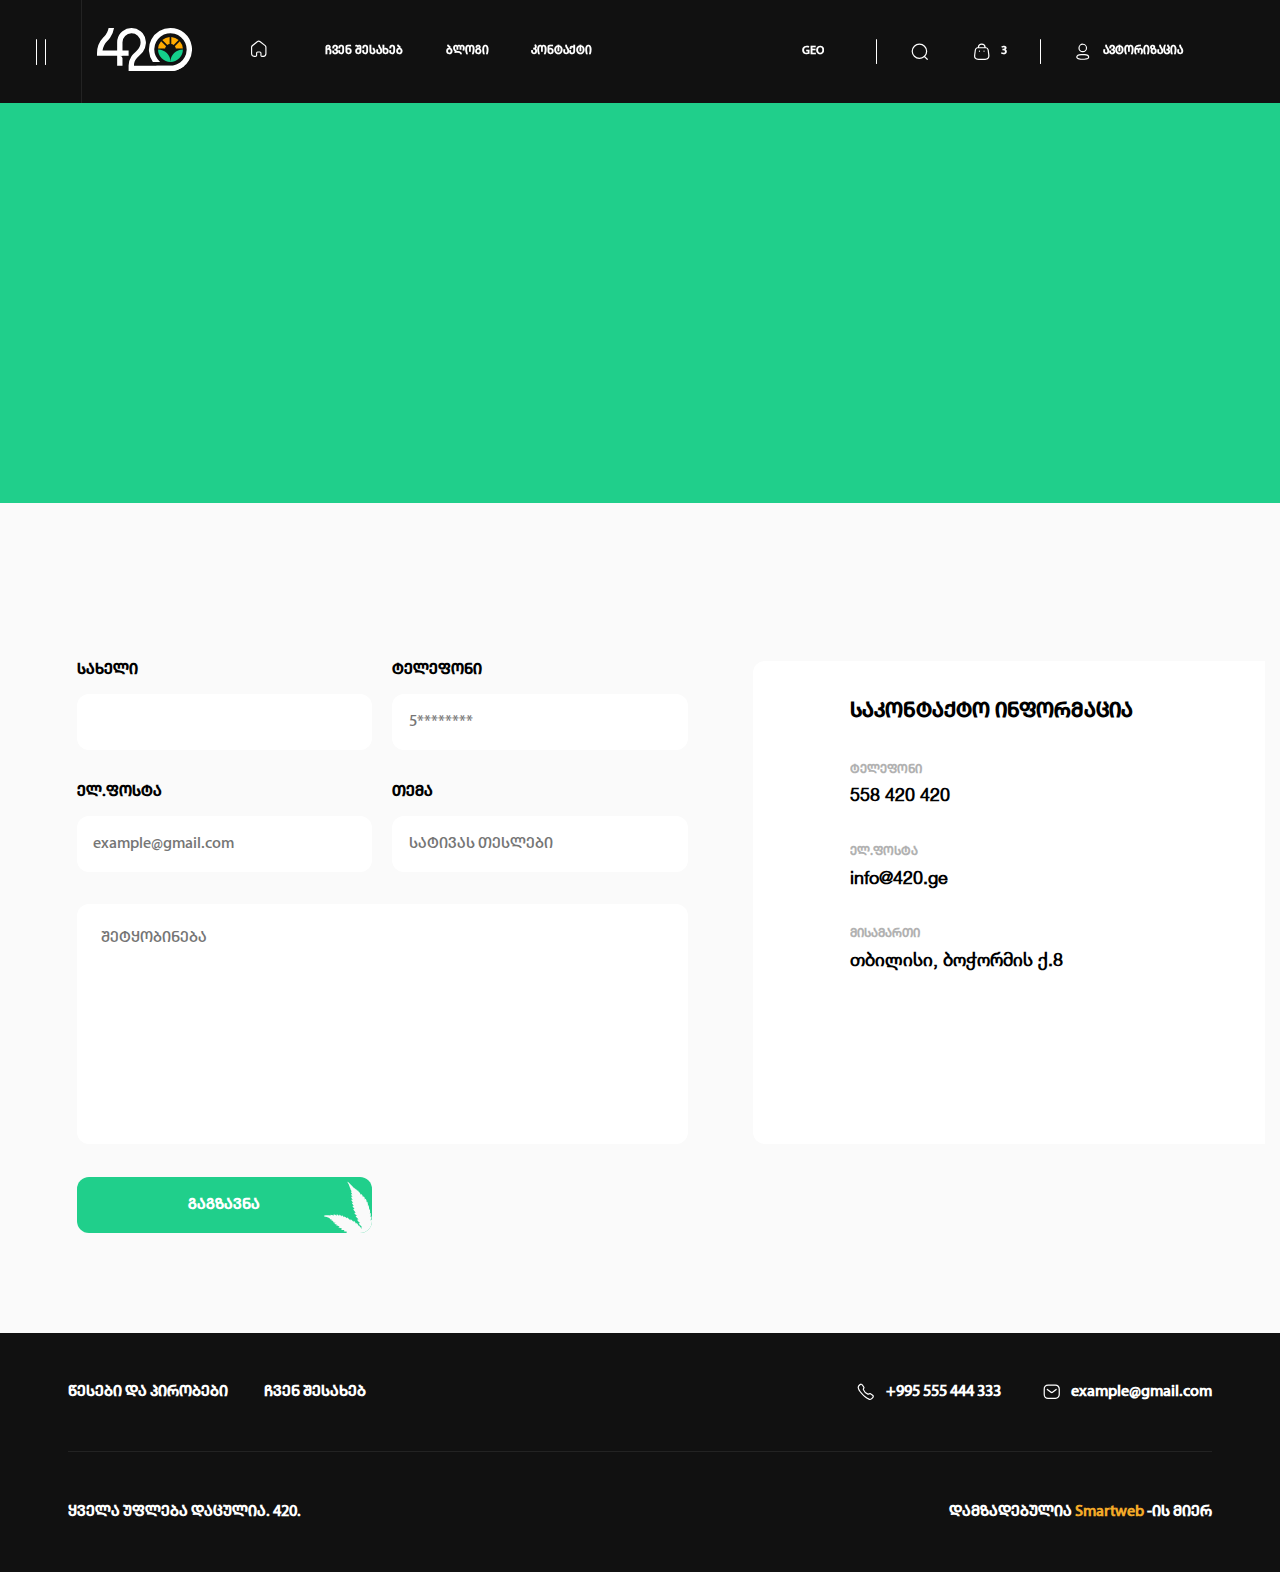
<file: contact.html>
<!DOCTYPE html>
<html lang="en">
	<head>
		<meta charset="UTF-8" />
		<meta name="viewport" content="width=device-width, initial-scale=1.0" />
		<link
			rel="shortcut icon"
			href="assets/images/logo.svg"
			type="image/x-icon"
		/>
		<title>კონტაქტი</title>
		<meta name="theme-color" content="#20CF8B" />
		<meta property="og:title" content="420" />
		<meta property="og:type" content="website" />
		<meta property="og:url" content="https://yolosopher.github.io/420" />
		<meta
			property="og:image"
			content="https://yolosopher.github.io/420/assets/images/logo.png"
		/>
		<meta property="og:description" content="text" />

		<!-- style -->
		<link rel="stylesheet" href="assets/css/style.css" />
	</head>
	<body>
		<div class="moveX-content moveX">
			<!-- header -->
			<div class="header-container-norm">
				<!-- in layout -->
				<div class="header-burgerMenu">
					<div class="burger-icon-container">
						<div class="burger-icon">
							<span></span>
							<span></span>
						</div>
					</div>
				</div>
				<header>
					<div class="header-left">
						<a href="index.html" class="header-logo">
							<img src="assets/images/logo.svg" alt="420 logo" />
						</a>
						<nav>
							<ul class="nav-ul">
								<li class="nav-ul-li-home">
									<a href="index.html">
										<svg
											id="Component_5_19"
											data-name="Component 5 – 19"
											xmlns="http://www.w3.org/2000/svg"
											width="24"
											height="24"
											viewBox="0 0 24 24"
										>
											<rect
												id="Rectangle_54"
												data-name="Rectangle 54"
												width="24"
												height="24"
												fill="rgba(255,255,255,0)"
											/>
											<path
												id="Home"
												d="M20.339,7.659A3,3,0,0,1,21.49,9.788l.01.2V18.1A3.918,3.918,0,0,1,17.78,22H15.79A1.831,1.831,0,0,1,14,20.309l-.01-.141V17.309a.635.635,0,0,0-.54-.621l-.09-.01H10.689a.635.635,0,0,0-.619.54l-.01.091v2.85a1.088,1.088,0,0,1-.02.179l-.01.021-.011.069A1.822,1.822,0,0,1,8.33,21.989L8.2,22H6.41A3.916,3.916,0,0,1,2.5,18.3V9.989A2.967,2.967,0,0,1,3.5,7.8l6.23-5.01a3.633,3.633,0,0,1,4.359-.12l.161.12Zm-.24,10.6.011-.16V10a1.62,1.62,0,0,0-.5-1.129l-.13-.111-6.1-4.88a2.256,2.256,0,0,0-2.64-.11l-.151.11-6.08,4.9A1.55,1.55,0,0,0,3.9,9.838L3.889,10v8.1A2.508,2.508,0,0,0,6.25,20.6H8.2a.431.431,0,0,0,.439-.359l.021-.18.01-.051v-2.7a2.022,2.022,0,0,1,1.87-2.021h2.82a2.023,2.023,0,0,1,2.02,1.871v3.009a.439.439,0,0,0,.35.43h1.859A2.5,2.5,0,0,0,20.1,18.258Z"
												transform="translate(0 0)"
												fill="#fff"
												fill-rule="evenodd"
											/>
										</svg>
									</a>
								</li>
								<li>
									<a href="aboutus.html">ჩვენ შესახებ</a>
								</li>
								<li>
									<a href="blog.html">ბლოგი</a>
								</li>
								<li>
									<a href="contact.html">კონტაქტი</a>
								</li>
							</ul>
						</nav>
					</div>
					<div class="header-right">
						<ul class="lang-select">
							<li class="active">
								<a href="#"> GEO </a>
							</li>
							<li>
								<a href="#"> ENG </a>
							</li>
							<li>
								<a href="#"> RUS </a>
							</li>
						</ul>
						<div class="header-right-hr"></div>
						<div class="searchbar-container">
							<div class="searchbar-svg svg">
								<svg
									id="Component_4_15"
									data-name="Component 4 – 15"
									xmlns="http://www.w3.org/2000/svg"
									width="24"
									height="24"
									viewBox="0 0 24 24"
								>
									<rect
										id="Rectangle_13"
										data-name="Rectangle 13"
										width="24"
										height="24"
										fill="rgba(255,255,255,0)"
									/>
									<path
										id="Search"
										d="M11.611,2A9.507,9.507,0,0,0,2,11.4a9.507,9.507,0,0,0,9.611,9.4,9.707,9.707,0,0,0,6-2.057l3.124,3.047.083.07a.753.753,0,0,0,.964-.071.713.713,0,0,0,0-1.024L18.7,17.752A9.253,9.253,0,0,0,21.223,11.4,9.507,9.507,0,0,0,11.611,2Zm0,1.448A8.043,8.043,0,0,1,19.743,11.4a8.043,8.043,0,0,1-8.131,7.951A8.043,8.043,0,0,1,3.48,11.4,8.043,8.043,0,0,1,11.611,3.448Z"
										fill="#fff"
										fill-rule="evenodd"
									/>
								</svg>
							</div>
						</div>
						<a href="cart.html" class="header-right-bag">
							<div class="bag-svg svg">
								<svg
									id="Component_3_39"
									data-name="Component 3 – 39"
									xmlns="http://www.w3.org/2000/svg"
									width="24"
									height="24"
									viewBox="0 0 24 24"
								>
									<rect
										id="Rectangle_12"
										data-name="Rectangle 12"
										width="24"
										height="24"
										fill="rgba(255,255,255,0)"
									/>
									<path
										id="Bag"
										d="M16.88,6.382a4.93,4.93,0,0,0-9.8,0h0c-1.781,0-3.278,1.3-3.7,3.56l-.761,5.87C1.972,20.111,3.993,22,7.949,22h8.1c3.658,0,5.845-2.13,5.4-5.952l-.785-6.067c-.5-2.287-1.962-3.6-3.7-3.6Zm-1.466,0a3.475,3.475,0,0,0-6.868,0ZM7.079,7.83h9.873c1.022,0,1.92.808,2.273,2.4L19.968,16c.442,3.068-1.031,4.555-3.922,4.555h-8.1c-3.131,0-4.395-1.181-3.889-4.54l.757-5.845C5.106,8.619,6.014,7.83,7.079,7.83Zm7.787,2.687a.724.724,0,0,1,.1,1.441l-.1.007h-.044a.724.724,0,0,1-.1-1.441l.1-.007Zm-4.928.724a.726.726,0,0,0-.727-.724H9.165l-.1.007a.724.724,0,0,0,.1,1.441H9.21l.1-.007A.725.725,0,0,0,9.937,11.24Z"
										fill="#fff"
										fill-rule="evenodd"
									/>
								</svg>
							</div>
							<div class="inbag-number">3</div>
						</a>
						<div class="header-right-hr"></div>
						<a class="header-right-login">
							<div class="profile-svg svg">
								<svg
									id="Component_2_20"
									data-name="Component 2 – 20"
									xmlns="http://www.w3.org/2000/svg"
									width="24"
									height="24"
									viewBox="0 0 24 24"
								>
									<g
										id="Group_9"
										data-name="Group 9"
										transform="translate(-250 -1169)"
									>
										<rect
											id="Rectangle_11"
											data-name="Rectangle 11"
											width="24"
											height="24"
											transform="translate(250 1169)"
											fill="rgba(255,255,255,0)"
										/>
										<path
											id="Profile"
											d="M12,2a5.335,5.335,0,1,0,5.312,5.335A5.324,5.324,0,0,0,12,2Zm0,1.448A3.888,3.888,0,1,1,8.133,7.335,3.879,3.879,0,0,1,12,3.448ZM9.83,14.821a16.72,16.72,0,0,0-2.339.331,4.346,4.346,0,0,0-3.2,1.948A2.882,2.882,0,0,0,4,18.363a2.93,2.93,0,0,0,.281,1.253,3.988,3.988,0,0,0,2.976,1.9l.256.053a15.368,15.368,0,0,0,2.332.339,2.271,2.271,0,0,0,.4.047l.144.005c.074,0,.158,0,.284,0a25.118,25.118,0,0,0,3.491-.056,15.659,15.659,0,0,0,1.88-.244l.467-.1c1.542-.3,2.7-.883,3.2-1.95a2.927,2.927,0,0,0,0-2.5c-.5-1.064-1.645-1.638-3.215-1.962a16.926,16.926,0,0,0-1.873-.291l-.461-.039A24.685,24.685,0,0,0,9.83,14.821Zm4.214,1.442h.013a15.526,15.526,0,0,1,2.153.3c1.166.24,1.958.639,2.208,1.167a1.472,1.472,0,0,1,0,1.26A2.8,2.8,0,0,1,16.444,20.1l-.225.048a14.426,14.426,0,0,1-2.162.315,24.061,24.061,0,0,1-3.343.052l-.394-.007a1.94,1.94,0,0,1-.287-.033,15.523,15.523,0,0,1-1.874-.249l-.353-.075c-1.17-.229-1.969-.629-2.228-1.165a1.475,1.475,0,0,1-.139-.628,1.423,1.423,0,0,1,.14-.623,3.231,3.231,0,0,1,2.2-1.169,15.391,15.391,0,0,1,2.157-.305A23.3,23.3,0,0,1,14.044,16.263Z"
											transform="translate(250 1169)"
											fill="#fff"
											fill-rule="evenodd"
										/>
									</g>
								</svg>
							</div>
							<div class="header-right-login-text">
								ავტორიზაცია
							</div>
						</a>
					</div>

					<div class="searchbar-shown">
						<div class="searchbar-shown__inside">
							<form class="searchbar-input-container">
								<input
									type="text"
									name="searchbar1"
									placeholder="მოძებნე სასურველი პროდუქტი"
								/>
							</form>
							<div class="searchbar-svg__X">
								<svg
									xmlns="http://www.w3.org/2000/svg"
									width="25.456"
									height="25.456"
									viewBox="0 0 25.456 25.456"
								>
									<g
										transform="translate(-1028.133 -1339.26) rotate(45)"
									>
										<rect
											width="18"
											height="18"
											transform="translate(1683 211)"
											fill="rgba(255,255,255,0)"
										/>
										<path
											d="M14.9,7.886a1.19,1.19,0,0,1,1.179,1.028l.011.161V13.7h4.626a1.19,1.19,0,0,1,.161,2.368l-.161.011H16.087V20.7a1.19,1.19,0,0,1-2.368.161l-.011-.161V16.075H9.081a1.19,1.19,0,0,1-.161-2.368l.161-.011h4.626V9.075A1.19,1.19,0,0,1,14.9,7.886Z"
											transform="translate(1677.109 205.114)"
											fill="#444"
											fill-rule="evenodd"
										/>
									</g>
								</svg>
							</div>
						</div>
					</div>
				</header>
			</div>
			<!-- contact main map-inside -->
			<main class="contact-main">
				<div class="contact-map" id="contact-map">
					<iframe src="https://www.google.com/maps/embed?pb=!1m18!1m12!1m3!1d2979.5583868947147!2d44.824665015075006!3d41.6868799853385!2m3!1f0!2f0!3f0!3m2!1i1024!2i768!4f13.1!3m3!1m2!1s0x40440c513e6b35b3%3A0x1378e41f51cbabc9!2s8%20Bochorma%20St%2C%20T&#39;bilisi!5e0!3m2!1sen!2sge!4v1609924144831!5m2!1sen!2sge"  frameborder="0" style="border:0;" allowfullscreen="true" aria-hidden="false" tabindex="0"></iframe>
				</div>
			</main>
			<!-- contact content -->  
			<div class="contact-content-container">
				
				<div class="contact-content body-child-containerrr">  
					<form class="form contact-form" id="contact-form">
						<div class="contactForm-gridbox">
							<label for="contact-name">სახელი</label>
							<div class="input-div contact-input-div">
								<input type="text" name="contact-name" id="contact-name">
								<div class="input-error-qstmark">ფორმატი არასწორია</div>
							</div>
						</div>
						
						<div class="contactForm-gridbox">
							<label for="contact-tel">ტელეფონი</label>
							<div class="input-div contact-input-div">
								<input type="tel" placeholder="5********" name="contact-tel" id="contact-tel">
								<div class="input-error-qstmark">ფორმატი არასწორია</div>
							</div>
						</div>
						<div class="contactForm-gridbox">
							<label for="contact-email">ელ.ფოსტა</label>
							<div class="input-div contact-input-div">
								<input type="email" name="contact-email" id="contact-email" placeholder="example@gmail.com">
								<div class="input-error-qstmark">ფორმატი არასწორია</div>
							</div>
						</div>
						<div class="contactForm-gridbox">
							<label for="contact-subject">თემა</label>
							<div class="input-div contact-input-div">
								<input type="text" placeholder="სატივას თესლები" name="contact-subject" id="contact-subject" placeholder="example@gmail.com">
								<div class="input-error-qstmark">ფორმატი არასწორია</div>
							</div>
						</div>
						<div class="input-div contact-input-div contact-input-div-textarea">
							<textarea name="contact-textarea" id="contact-textarea" placeholder="შეტყობინება"></textarea>
							<div class="input-error-qstmark">ფორმატი არასწორია</div>
						</div>
						<button type="submit" class="home-see-all-btn">გაგზავნა</button>
					</form>
					<div class="contact-info">
						<h2>საკონტაქტო ინფორმაცია</h2>
						<ul class="contact-info-ul">
							<li>
								<h3>ტელეფონი</h3>
								<span><a href="tel:+995558420420">558 420 420</a></span>
							</li>
							<li>
								<h3>ელ.ფოსტა</h3>
								<span><a href="mailto:info@420.ge">info@420.ge</a></span>
							</li>
							<li>
								<h3>მისამართი</h3>
								<span>თბილისი, ბოჭორმის ქ.8</span>
							</li>
						</ul>
					</div>
				</div>
				
			</div>
			<!-- footer -->
			<div class="footer-container">
				<footer>
					<div class="footer-top">
						<div class="footer-top-left">
							<a href="rules.html">წესები და პირობები</a>
							<a href="aboutus.html">ჩვენ შესახებ</a>
						</div>
						<div class="footer-top-right">
							<a href="tel:+995555444333">
								<div class="footer-contact-svg">
									<svg
										id="Component_9_3"
										data-name="Component 9 – 3"
										xmlns="http://www.w3.org/2000/svg"
										width="24"
										height="24"
										viewBox="0 0 24 24"
									>
										<rect
											id="Rectangle_233"
											data-name="Rectangle 233"
											width="24"
											height="24"
											fill="rgba(255,255,255,0)"
										/>
										<path
											id="Call"
											d="M6.47,2,6.5,2a2.26,2.26,0,0,1,1.394.71A14.991,14.991,0,0,1,10.5,6.346a2.418,2.418,0,0,1-.461,1.911l-.109.193c-.207.378-.239.535-.175.713a8.884,8.884,0,0,0,5.052,5.068c.226.082.4.035.874-.239l.249-.141a2.234,2.234,0,0,1,1.723-.354,15.028,15.028,0,0,1,3.631,2.612A2.273,2.273,0,0,1,22,17.54c.048,1.357-1.608,3.268-2.618,3.843a4.052,4.052,0,0,1-4.242.047C10.864,19.651,4.325,13.154,2.582,8.884l-.1-.239a3.919,3.919,0,0,1,.111-3.978C3.281,3.522,5.146,1.94,6.47,2ZM6.39,3.464l-.088,0a5.354,5.354,0,0,0-2.5,2.01L3.727,5.6a2.853,2.853,0,0,0,.2,2.71l.1.244c1.756,3.94,7.834,9.934,11.7,11.543l.213.095a2.577,2.577,0,0,0,2.65-.033l.051-.033a7.623,7.623,0,0,0,1.078-1.026,2.858,2.858,0,0,0,.819-1.468.922.922,0,0,0-.3-.493,19.711,19.711,0,0,0-2.883-2.2c-.218-.045-.4.016-.884.3l-.246.138a2.1,2.1,0,0,1-1.943.232A10.376,10.376,0,0,1,8.393,9.69a2.225,2.225,0,0,1,.346-2.1l.112-.2c.214-.387.26-.551.219-.746a19.644,19.644,0,0,0-2.2-2.884.919.919,0,0,0-.493-.3Z"
											fill="#fff"
											fill-rule="evenodd"
										/>
									</svg>
								</div>
								+995 555 444 333
							</a>
							<a href="mailto:example@gmail.com">
								<div class="footer-contact-svg">
									<svg
										id="Component_8_3"
										data-name="Component 8 – 3"
										xmlns="http://www.w3.org/2000/svg"
										width="24"
										height="24"
										viewBox="0 0 24 24"
									>
										<rect
											id="Rectangle_232"
											data-name="Rectangle 232"
											width="24"
											height="24"
											fill="rgba(255,255,255,0)"
										/>
										<path
											id="Message"
											d="M16.525,3H7.456A5.533,5.533,0,0,0,2,8.859v6.282A5.533,5.533,0,0,0,7.456,21h9.061a5.522,5.522,0,0,0,4-1.773A5.6,5.6,0,0,0,21.989,15.1V8.859A5.557,5.557,0,0,0,16.525,3ZM7.456,4.528h9.052A4,4,0,0,1,19.4,5.816a4.064,4.064,0,0,1,1.072,3v6.327A4.1,4.1,0,0,1,19.4,18.184a4,4,0,0,1-2.894,1.287H7.456a4.018,4.018,0,0,1-3.939-4.331V8.859A4.018,4.018,0,0,1,7.456,4.528Zm10.568,4.11a.755.755,0,0,0-1.066-.119l-4.1,3.3-.118.083a1.379,1.379,0,0,1-1.581-.089l-4.129-3.3-.093-.064a.755.755,0,0,0-.973.187.768.768,0,0,0,.123,1.074l4.134,3.3.161.118a2.889,2.889,0,0,0,3.416-.114l4.107-3.311.082-.077A.768.768,0,0,0,18.024,8.638Z"
											fill="#fff"
											fill-rule="evenodd"
										/>
									</svg>
								</div>
								example@gmail.com
							</a>
						</div>
					</div>
					<div class="footer-hr"></div>
					<div class="footer-bot">
						<div class="footer-bot-left">
							ყველა უფლება დაცულია. 420.
						</div>
						<div class="footer-bot-right">
							დამზადებულია
							<a href="https://smartweb.ge/" target="_blank"
								>Smartweb</a
							>
							-ის მიერ
						</div>
					</div>
				</footer>
			</div>
		</div>


		<!-- in layout -->
		<div class="whole-nav-menu moveX">
			<div class="burger-categories">
				<ul class="burger-cat-ul">
					<li>
						<a href="products.html">განათება</a>
					</li>
					<li>
						<a href="products.html">სასუქები</a>
					</li>
					<li>
						<a href="products.html">თესლები</a>
					</li>
					<li>
						<a href="products.html">ნიადაგი</a>
					</li>
					<li>
						<a href="products.html">ჰიდროფონიკა</a>
					</li>
					<li>
						<a href="products.html">ინვენტარი</a>
					</li>
					<li>
						<a href="products.html">აქსესუარები</a>
					</li>
					<li>
						<a href="products.html">კომპლექტები</a>
					</li>
				</ul>
			</div>
		</div>
		<!-- in layout -->
		<div class="home-header-authorization moveX">
			<div class="minimeze-svg-container">
				<div class="minimize-svg">
					<svg
						xmlns="http://www.w3.org/2000/svg"
						width="18"
						height="18"
						viewBox="0 0 18 18"
					>
						<g
							id="Group_203"
							data-name="Group 203"
							transform="translate(1368 99) rotate(180)"
						>
							<rect
								id="Rectangle_256"
								data-name="Rectangle 256"
								width="18"
								height="18"
								transform="translate(1350 81)"
								fill="rgba(255,255,255,0)"
							/>
							<path
								id="Arrow_-_Left_2"
								data-name="Arrow - Left 2"
								d="M15.281,4.211a.7.7,0,0,1,.072.938l-.072.081L9.3,11l5.98,5.771a.7.7,0,0,1,.072.938l-.072.081a.767.767,0,0,1-.972.07l-.084-.07-6.507-6.28a.7.7,0,0,1-.072-.938l.072-.081,6.507-6.28A.766.766,0,0,1,15.281,4.211Z"
								transform="translate(1347.5 79)"
								fill="#fff"
							/>
						</g>
					</svg>
				</div>
			</div>
			<div class="home-header-forms-combiner">
				<form class="hard-form home-header-login">
					<h2>ავტორიზაცია</h2>
					<div class="input-div login-input-div">
						<label for="login-email">ელ.ფოსტა</label>
						<input
							type="email"
							name="login-email"
							id="login-email"
						/>
						<div class="input-error-qstmark">ფორმატი არასწორია</div>
					</div>
					<div class="input-div login-input-div">
						<label for="login-password">პაროლი</label>
						<input
							type="password"
							name="login-password"
							id="login-password"
						/>
						<div class="input-error-qstmark">ფორმატი არასწორია</div>
						<div class="input-error-qstmark-real">?</div>
					</div>
					<button type="submit">ავტორიზაცია</button>
					<a class="switch-to-register">რეგისტრაცია</a>
				</form>
				<form class="hard-form home-header-register">
					<h2>რეგისტრაცია</h2>
					<div class="input-div register-input-div">
						<label for="register-fullname">სახელი / გვარი</label>
						<input
							type="text"
							name="register-fullname"
							id="register-fullname"
						/>
						<div class="input-error-qstmark">ფორმატი არასწორია</div>
					</div>
					<div class="input-div register-input-div">
						<label for="register-email">ელ.ფოსტა</label>
						<input
							type="email"
							name="register-email"
							id="register-email"
						/>
						<div class="input-error-qstmark">ფორმატი არასწორია</div>
					</div>
					<div class="input-div register-input-div">
						<label for="register-phone">ტელეფონი</label>
						<input
							type="number"
							name="register-phone"
							id="register-phone"
						/>
						<div class="input-error-qstmark">ფორმატი არასწორია</div>
					</div>
					<div class="input-div register-input-div">
						<label for="register-password">პაროლი</label>
						<input
							type="password"
							name="register-password"
							id="register-password"
						/>
						<div class="input-error-qstmark">ფორმატი არასწორია</div>
					</div>
					<div class="input-div register-input-div">
						<label for="register-repeated-password"
							>გაიმეორე პაროლი</label
						>
						<input
							type="password"
							name="register-repeated-password"
							id="register-repeated-password"
						/>
						<div class="input-error-qstmark">ფორმატი არასწორია</div>
					</div>
					<button type="submit">რეგისტრაცია</button>
				</form>
				<form class="hard-form home-header-reset">
					<h2>პაროლის აღდგენა</h2>
					<div class="input-div login-input-div">
						<label for="reset-email">ელ.ფოსტა</label>
						<input
							type="email"
							name="reset-email"
							id="reset-email"
						/>
						<div class="input-error-qstmark">ფორმატი არასწორია</div>
					</div>
					<button type="submit">გაგზავნა</button>
					<div class="reset-successful">
						<div class="reset-successful__imgbox">
							<svg
								xmlns="http://www.w3.org/2000/svg"
								width="32"
								height="32"
								viewBox="0 0 32 32"
							>
								<g transform="translate(-1489 -347)">
									<rect
										width="32"
										height="32"
										transform="translate(1489 347)"
										fill="rgba(17,17,17,0)"
									/>
									<path
										d="M14.632,2.142,5.253,5.318A2.532,2.532,0,0,0,3.5,7.7v9.293a11.468,11.468,0,0,0,2.978,7.681,11.985,11.985,0,0,0,3.445,2.562L15,29.877a1.1,1.1,0,0,0,1.015,0l5.07-2.639a12,12,0,0,0,3.441-2.563A11.465,11.465,0,0,0,27.5,17V7.7a2.532,2.532,0,0,0-1.754-2.383L16.369,2.143A2.716,2.716,0,0,0,14.632,2.142ZM15.66,4.085l9.379,3.176a.467.467,0,0,1,.324.44V17a9.45,9.45,0,0,1-2.45,6.327l-.28.294a10.416,10.416,0,0,1-2.563,1.806L15.507,27.8l-4.569-2.375a9.92,9.92,0,0,1-2.846-2.1,9.452,9.452,0,0,1-2.455-6.331V7.7a.466.466,0,0,1,.323-.44L15.34,4.085A.5.5,0,0,1,15.66,4.085ZM20.8,12.136a1.1,1.1,0,0,0-1.511,0l-4.8,4.623-1.939-1.87-.12-.1a1.1,1.1,0,0,0-1.391.1,1,1,0,0,0,0,1.456l2.7,2.6.12.1a1.1,1.1,0,0,0,1.392-.1L20.8,13.592l.1-.115A1,1,0,0,0,20.8,12.136Z"
										transform="translate(1489.5 347)"
										fill="#fff"
										fill-rule="evenodd"
									/>
								</g>
							</svg>
						</div>
						<div class="reset-successful__text">
							პაროლის აღსადგენი ლინკი გაგზავნილია თქვენს მიერ მითითებულ<span> ელ.ფოსტაზე</span>
						</div>
					</div>
				</form>
			</div>
		</div>


		<!-- respo-menu  layout -->
		<div class="respo-menu-container">
			<div class="respo-menu">
				<ul class="respo-menu-ul">
					<li class="respo-home-li">
						<a href="index.html">
							<svg
								id="Component_5_19"
								data-name="Component 5 – 19"
								xmlns="http://www.w3.org/2000/svg"
								width="24"
								height="24"
								viewBox="0 0 24 24"
							>
								<rect
									id="Rectangle_54"
									data-name="Rectangle 54"
									width="24"
									height="24"
									fill="rgba(255,255,255,0)"
								/>
								<path
									id="Home"
									d="M20.339,7.659A3,3,0,0,1,21.49,9.788l.01.2V18.1A3.918,3.918,0,0,1,17.78,22H15.79A1.831,1.831,0,0,1,14,20.309l-.01-.141V17.309a.635.635,0,0,0-.54-.621l-.09-.01H10.689a.635.635,0,0,0-.619.54l-.01.091v2.85a1.088,1.088,0,0,1-.02.179l-.01.021-.011.069A1.822,1.822,0,0,1,8.33,21.989L8.2,22H6.41A3.916,3.916,0,0,1,2.5,18.3V9.989A2.967,2.967,0,0,1,3.5,7.8l6.23-5.01a3.633,3.633,0,0,1,4.359-.12l.161.12Zm-.24,10.6.011-.16V10a1.62,1.62,0,0,0-.5-1.129l-.13-.111-6.1-4.88a2.256,2.256,0,0,0-2.64-.11l-.151.11-6.08,4.9A1.55,1.55,0,0,0,3.9,9.838L3.889,10v8.1A2.508,2.508,0,0,0,6.25,20.6H8.2a.431.431,0,0,0,.439-.359l.021-.18.01-.051v-2.7a2.022,2.022,0,0,1,1.87-2.021h2.82a2.023,2.023,0,0,1,2.02,1.871v3.009a.439.439,0,0,0,.35.43h1.859A2.5,2.5,0,0,0,20.1,18.258Z"
									transform="translate(0 0)"
									fill="#111"
									fill-rule="evenodd"
								/>
							</svg>
						</a>
					</li>
					<li class="respo-cart-li">
						<a href="cart.html">
							<svg
								id="Component_3_39"
								data-name="Component 3 – 39"
								xmlns="http://www.w3.org/2000/svg"
								width="24"
								height="24"
								viewBox="0 0 24 24"
							>
								<rect
									id="Rectangle_12"
									data-name="Rectangle 12"
									width="24"
									height="24"
									fill="rgba(255,255,255,0)"
								/>
								<path
									id="Bag"
									d="M16.88,6.382a4.93,4.93,0,0,0-9.8,0h0c-1.781,0-3.278,1.3-3.7,3.56l-.761,5.87C1.972,20.111,3.993,22,7.949,22h8.1c3.658,0,5.845-2.13,5.4-5.952l-.785-6.067c-.5-2.287-1.962-3.6-3.7-3.6Zm-1.466,0a3.475,3.475,0,0,0-6.868,0ZM7.079,7.83h9.873c1.022,0,1.92.808,2.273,2.4L19.968,16c.442,3.068-1.031,4.555-3.922,4.555h-8.1c-3.131,0-4.395-1.181-3.889-4.54l.757-5.845C5.106,8.619,6.014,7.83,7.079,7.83Zm7.787,2.687a.724.724,0,0,1,.1,1.441l-.1.007h-.044a.724.724,0,0,1-.1-1.441l.1-.007Zm-4.928.724a.726.726,0,0,0-.727-.724H9.165l-.1.007a.724.724,0,0,0,.1,1.441H9.21l.1-.007A.725.725,0,0,0,9.937,11.24Z"
									fill="#111"
									fill-rule="evenodd"
								/>
							</svg>
						</a>
					</li>
					<li class="respo-menu-toggler">
						<a href="javascript:void(0)">
							<svg
								xmlns="http://www.w3.org/2000/svg"
								width="24"
								height="24"
								viewBox="0 0 24 24"
							>
								<g
									id="Group_232"
									data-name="Group 232"
									transform="translate(-177 -746)"
								>
									<rect
										id="Rectangle_268"
										data-name="Rectangle 268"
										width="24"
										height="24"
										transform="translate(177 746)"
										fill="rgba(255,255,255,0)"
									/>
									<path
										id="Category"
										d="M8.013,2H4.976A2.986,2.986,0,0,0,2,5V8.06a2.986,2.986,0,0,0,2.976,3H8.013a2.986,2.986,0,0,0,2.976-3V5A2.986,2.986,0,0,0,8.013,2ZM4.976,3.4H8.013A1.59,1.59,0,0,1,9.594,5V8.06a1.591,1.591,0,0,1-1.58,1.6H4.976A1.591,1.591,0,0,1,3.4,8.06V5A1.59,1.59,0,0,1,4.976,3.4ZM19.025,2H15.986a2.986,2.986,0,0,0-2.976,3V8.06a2.986,2.986,0,0,0,2.976,3h3.039A2.986,2.986,0,0,0,22,8.06V5A2.985,2.985,0,0,0,19.025,2ZM15.986,3.4h3.039A1.59,1.59,0,0,1,20.6,5V8.06a1.591,1.591,0,0,1-1.58,1.6H15.986a1.591,1.591,0,0,1-1.58-1.6V5A1.59,1.59,0,0,1,15.986,3.4ZM4.976,12.945H8.013a2.986,2.986,0,0,1,2.976,3V19a2.986,2.986,0,0,1-2.976,3H4.976A2.986,2.986,0,0,1,2,19V15.941A2.986,2.986,0,0,1,4.976,12.945Zm3.038,1.4H4.976a1.591,1.591,0,0,0-1.58,1.6V19a1.59,1.59,0,0,0,1.58,1.6H8.013A1.59,1.59,0,0,0,9.594,19V15.941A1.591,1.591,0,0,0,8.013,14.34Zm11.012-1.4H15.986a2.986,2.986,0,0,0-2.976,3V19a2.986,2.986,0,0,0,2.976,3h3.039A2.985,2.985,0,0,0,22,19V15.941A2.986,2.986,0,0,0,19.025,12.945Zm-3.039,1.4h3.039a1.59,1.59,0,0,1,1.58,1.6V19a1.59,1.59,0,0,1-1.58,1.6H15.986a1.59,1.59,0,0,1-1.58-1.6V15.941A1.591,1.591,0,0,1,15.986,14.34Z"
										transform="translate(177 746)"
										fill="#111"
										fill-rule="evenodd"
									/>
								</g>
							</svg>
						</a>
						<div class="respo-cats-container">
							<ul class="respo-cats">
								<li>
									<a href="products.html">კალკები</a>
								</li>
								<li>
									<a href="products.html">სასუქები</a>
								</li>
								<li>
									<a href="products.html">აქსესუარები</a>
								</li>
								<li>
									<a href="products.html"
										>შესახვევი ქაღალდი</a
									>
								</li>
								<li>
									<a href="products.html">საფხვნელი</a>
								</li>
								<li>
									<a href="products.html">ფაიფი</a>
								</li>
								<li>
									<a href="products.html">ბონგი</a>
								</li>
								<li>
									<a href="products.html">პოლბა</a>
								</li>
							</ul>
						</div>
					</li>
					<li class="respo-search-li">
						<a href="javascript:void(0)">
							<svg
								id="Component_4_15"
								data-name="Component 4 – 15"
								xmlns="http://www.w3.org/2000/svg"
								width="24"
								height="24"
								viewBox="0 0 24 24"
							>
								<rect
									id="Rectangle_13"
									data-name="Rectangle 13"
									width="24"
									height="24"
									fill="rgba(255,255,255,0)"
								/>
								<path
									id="Search"
									d="M11.611,2A9.507,9.507,0,0,0,2,11.4a9.507,9.507,0,0,0,9.611,9.4,9.707,9.707,0,0,0,6-2.057l3.124,3.047.083.07a.753.753,0,0,0,.964-.071.713.713,0,0,0,0-1.024L18.7,17.752A9.253,9.253,0,0,0,21.223,11.4,9.507,9.507,0,0,0,11.611,2Zm0,1.448A8.043,8.043,0,0,1,19.743,11.4a8.043,8.043,0,0,1-8.131,7.951A8.043,8.043,0,0,1,3.48,11.4,8.043,8.043,0,0,1,11.611,3.448Z"
									fill="#111"
									fill-rule="evenodd"
								/>
							</svg>
						</a>
						<form class="respo-search-li__searchform">
							<button type="submit">
								<svg
									id="Component_4_15"
									data-name="Component 4 – 15"
									xmlns="http://www.w3.org/2000/svg"
									width="24"
									height="24"
									viewBox="0 0 24 24"
								>
									<rect
										id="Rectangle_13"
										data-name="Rectangle 13"
										width="24"
										height="24"
										fill="rgba(255,255,255,0)"
									/>
									<path
										id="Search"
										d="M11.611,2A9.507,9.507,0,0,0,2,11.4a9.507,9.507,0,0,0,9.611,9.4,9.707,9.707,0,0,0,6-2.057l3.124,3.047.083.07a.753.753,0,0,0,.964-.071.713.713,0,0,0,0-1.024L18.7,17.752A9.253,9.253,0,0,0,21.223,11.4,9.507,9.507,0,0,0,11.611,2Zm0,1.448A8.043,8.043,0,0,1,19.743,11.4a8.043,8.043,0,0,1-8.131,7.951A8.043,8.043,0,0,1,3.48,11.4,8.043,8.043,0,0,1,11.611,3.448Z"
										fill="#111"
										fill-rule="evenodd"
									/>
								</svg>
							</button>
							<input
								type="text"
								name="respo-search"
								id="respo-search"
								placeholder="მოძებნე სასურველი პროდუქტი"
							/>
							<div class="respo-search-li__searchform__X">
								<svg
									xmlns="http://www.w3.org/2000/svg"
									width="25.456"
									height="25.456"
									viewBox="0 0 25.456 25.456"
								>
									<g
										transform="translate(-1028.133 -1339.26) rotate(45)"
									>
										<rect
											width="18"
											height="18"
											transform="translate(1683 211)"
											fill="rgba(255,255,255,0)"
										/>
										<path
											d="M14.9,7.886a1.19,1.19,0,0,1,1.179,1.028l.011.161V13.7h4.626a1.19,1.19,0,0,1,.161,2.368l-.161.011H16.087V20.7a1.19,1.19,0,0,1-2.368.161l-.011-.161V16.075H9.081a1.19,1.19,0,0,1-.161-2.368l.161-.011h4.626V9.075A1.19,1.19,0,0,1,14.9,7.886Z"
											transform="translate(1677.109 205.114)"
											fill="#aaa"
											fill-rule="evenodd"
										/>
									</g>
								</svg>
							</div>
						</form>
					</li>
					<li class="respo-profile-li">
						<a href="index.html">
							<svg
								id="Component_2_20"
								data-name="Component 2 – 20"
								xmlns="http://www.w3.org/2000/svg"
								width="24"
								height="24"
								viewBox="0 0 24 24"
							>
								<g
									id="Group_9"
									data-name="Group 9"
									transform="translate(-250 -1169)"
								>
									<rect
										id="Rectangle_11"
										data-name="Rectangle 11"
										width="24"
										height="24"
										transform="translate(250 1169)"
										fill="rgba(255,255,255,0)"
									/>
									<path
										id="Profile"
										d="M12,2a5.335,5.335,0,1,0,5.312,5.335A5.324,5.324,0,0,0,12,2Zm0,1.448A3.888,3.888,0,1,1,8.133,7.335,3.879,3.879,0,0,1,12,3.448ZM9.83,14.821a16.72,16.72,0,0,0-2.339.331,4.346,4.346,0,0,0-3.2,1.948A2.882,2.882,0,0,0,4,18.363a2.93,2.93,0,0,0,.281,1.253,3.988,3.988,0,0,0,2.976,1.9l.256.053a15.368,15.368,0,0,0,2.332.339,2.271,2.271,0,0,0,.4.047l.144.005c.074,0,.158,0,.284,0a25.118,25.118,0,0,0,3.491-.056,15.659,15.659,0,0,0,1.88-.244l.467-.1c1.542-.3,2.7-.883,3.2-1.95a2.927,2.927,0,0,0,0-2.5c-.5-1.064-1.645-1.638-3.215-1.962a16.926,16.926,0,0,0-1.873-.291l-.461-.039A24.685,24.685,0,0,0,9.83,14.821Zm4.214,1.442h.013a15.526,15.526,0,0,1,2.153.3c1.166.24,1.958.639,2.208,1.167a1.472,1.472,0,0,1,0,1.26A2.8,2.8,0,0,1,16.444,20.1l-.225.048a14.426,14.426,0,0,1-2.162.315,24.061,24.061,0,0,1-3.343.052l-.394-.007a1.94,1.94,0,0,1-.287-.033,15.523,15.523,0,0,1-1.874-.249l-.353-.075c-1.17-.229-1.969-.629-2.228-1.165a1.475,1.475,0,0,1-.139-.628,1.423,1.423,0,0,1,.14-.623,3.231,3.231,0,0,1,2.2-1.169,15.391,15.391,0,0,1,2.157-.305A23.3,23.3,0,0,1,14.044,16.263Z"
										transform="translate(250 1169)"
										fill="#111"
										fill-rule="evenodd"
									/>
								</g>
							</svg>
						</a>
					</li>
				</ul>
			</div>
		</div>
		<!-- scripts -->
		<script src="assets/js/swiper-bundle.min.js"></script>
		<script src="assets/js/jquery-3.2.1.min.js"></script>
		<script src="assets/js/app.js"></script>
		<script src="assets/js/login-reg-valid.js"></script>
		<script>
			const inputDivs = document.querySelectorAll('.input-div')

			inputDivs.forEach(each => each.classList.add('invalid'));
		</script>
		<script src="assets/js/contact-validation.js"></script>
		<!-- passreset -->
		<script>
			// isPassResetSent = false //ეს ხაზი ან თუ გაიგზავნა მეილზე წარმატებით, გამოაჩინე, თუ არადა ან არ გამოაჩინო

			let combiner = document.querySelector('.home-header-forms-combiner')
			isPassResetSent = isPassResetSent && function () {
				headerLoginBtns[0].click()
				switchToResetBtn.click()
				combiner.classList.add('reseted')
			}

			if (isPassResetSent) isPassResetSent()
		</script>
	</body>
</html>
</file>
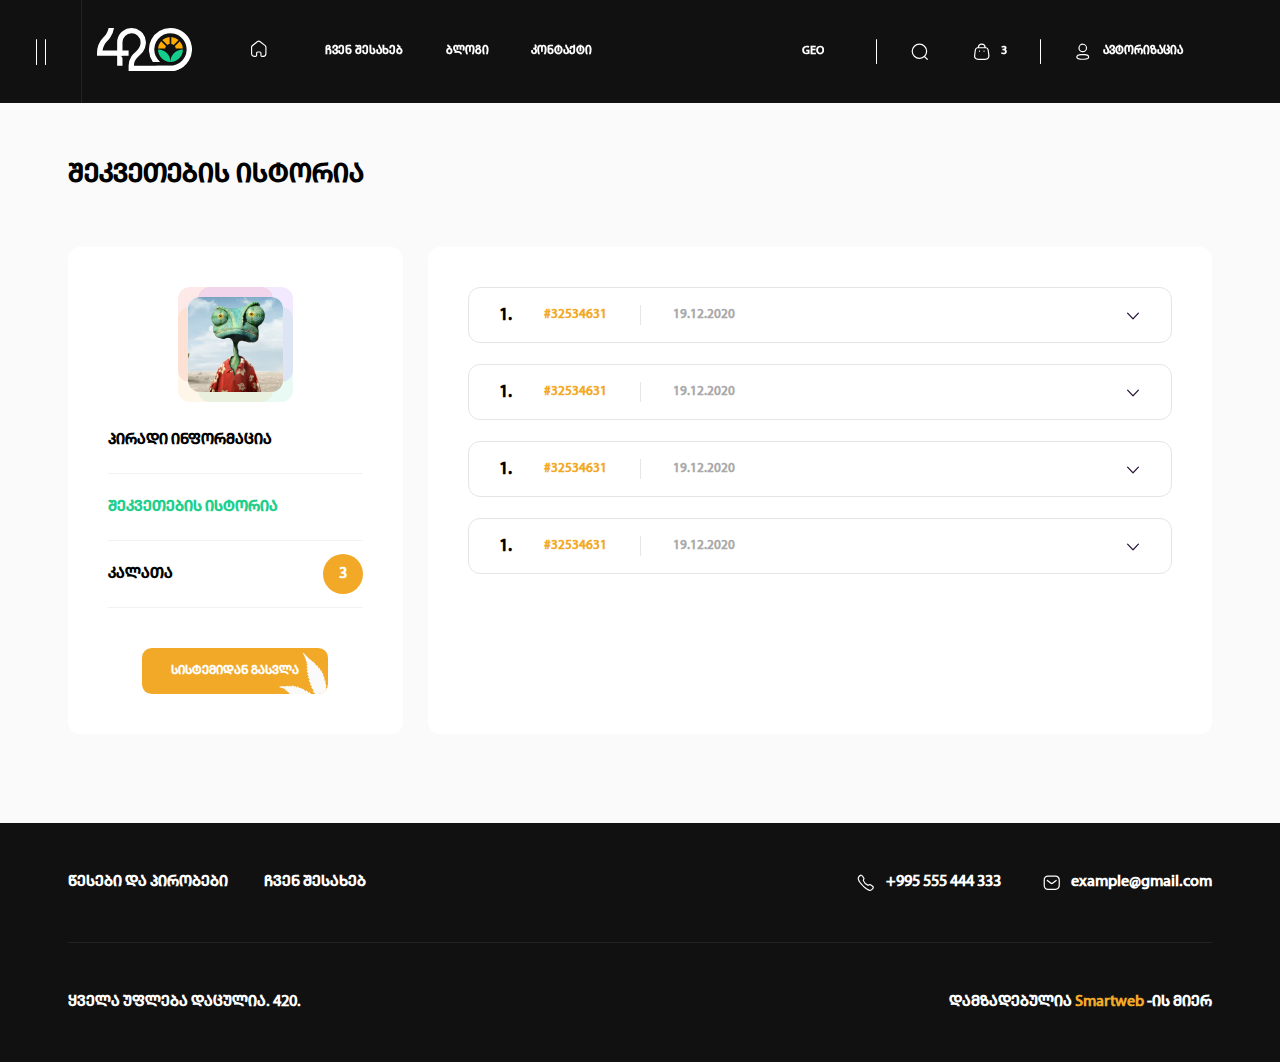
<file: history-orders.html>
<!DOCTYPE html>
<html lang="en">
	<head>
		<meta charset="UTF-8" />
		<meta name="viewport" content="width=device-width, initial-scale=1.0" />
		<link
			rel="shortcut icon"
			href="assets/images/logo.svg"
			type="image/x-icon"
		/>
		<title>შეკვეთების ისტორია</title>
		<meta name="theme-color" content="#20CF8B" />
		<meta property="og:title" content="420" />
		<meta property="og:type" content="website" />
		<meta property="og:url" content="https://yolosopher.github.io/420" />
		<meta
			property="og:image"
			content="https://yolosopher.github.io/420/assets/images/logo.png"
		/>
		<meta property="og:description" content="text" />

		<!-- style -->
		<link rel="stylesheet" href="assets/css/style.css" />
	</head>
	<body>
		<div class="moveX-content moveX">
			<!-- header -->
			<div class="header-container-norm">
				<!-- in layout -->
				<div class="header-burgerMenu">
					<div class="burger-icon-container">
						<div class="burger-icon">
							<span></span>
							<span></span>
						</div>
					</div>
				</div>
				<header>
					<div class="header-left">
						<a href="index.html" class="header-logo">
							<img src="assets/images/logo.svg" alt="420 logo" />
						</a>
						<nav>
							<ul class="nav-ul">
								<li class="nav-ul-li-home">
									<a href="index.html">
										<svg
											id="Component_5_19"
											data-name="Component 5 – 19"
											xmlns="http://www.w3.org/2000/svg"
											width="24"
											height="24"
											viewBox="0 0 24 24"
										>
											<rect
												id="Rectangle_54"
												data-name="Rectangle 54"
												width="24"
												height="24"
												fill="rgba(255,255,255,0)"
											/>
											<path
												id="Home"
												d="M20.339,7.659A3,3,0,0,1,21.49,9.788l.01.2V18.1A3.918,3.918,0,0,1,17.78,22H15.79A1.831,1.831,0,0,1,14,20.309l-.01-.141V17.309a.635.635,0,0,0-.54-.621l-.09-.01H10.689a.635.635,0,0,0-.619.54l-.01.091v2.85a1.088,1.088,0,0,1-.02.179l-.01.021-.011.069A1.822,1.822,0,0,1,8.33,21.989L8.2,22H6.41A3.916,3.916,0,0,1,2.5,18.3V9.989A2.967,2.967,0,0,1,3.5,7.8l6.23-5.01a3.633,3.633,0,0,1,4.359-.12l.161.12Zm-.24,10.6.011-.16V10a1.62,1.62,0,0,0-.5-1.129l-.13-.111-6.1-4.88a2.256,2.256,0,0,0-2.64-.11l-.151.11-6.08,4.9A1.55,1.55,0,0,0,3.9,9.838L3.889,10v8.1A2.508,2.508,0,0,0,6.25,20.6H8.2a.431.431,0,0,0,.439-.359l.021-.18.01-.051v-2.7a2.022,2.022,0,0,1,1.87-2.021h2.82a2.023,2.023,0,0,1,2.02,1.871v3.009a.439.439,0,0,0,.35.43h1.859A2.5,2.5,0,0,0,20.1,18.258Z"
												transform="translate(0 0)"
												fill="#fff"
												fill-rule="evenodd"
											/>
										</svg>
									</a>
								</li>
								<li>
									<a href="aboutus.html">ჩვენ შესახებ</a>
								</li>
								<li>
									<a href="blog.html">ბლოგი</a>
								</li>
								<li>
									<a href="contact.html">კონტაქტი</a>
								</li>
							</ul>
						</nav>
					</div>
					<div class="header-right">
						<ul class="lang-select">
							<li class="active">
								<a href="#"> GEO </a>
							</li>
							<li>
								<a href="#"> ENG </a>
							</li>
							<li>
								<a href="#"> RUS </a>
							</li>
						</ul>
						<div class="header-right-hr"></div>
						<div class="searchbar-container">
							<div class="searchbar-svg svg">
								<svg
									id="Component_4_15"
									data-name="Component 4 – 15"
									xmlns="http://www.w3.org/2000/svg"
									width="24"
									height="24"
									viewBox="0 0 24 24"
								>
									<rect
										id="Rectangle_13"
										data-name="Rectangle 13"
										width="24"
										height="24"
										fill="rgba(255,255,255,0)"
									/>
									<path
										id="Search"
										d="M11.611,2A9.507,9.507,0,0,0,2,11.4a9.507,9.507,0,0,0,9.611,9.4,9.707,9.707,0,0,0,6-2.057l3.124,3.047.083.07a.753.753,0,0,0,.964-.071.713.713,0,0,0,0-1.024L18.7,17.752A9.253,9.253,0,0,0,21.223,11.4,9.507,9.507,0,0,0,11.611,2Zm0,1.448A8.043,8.043,0,0,1,19.743,11.4a8.043,8.043,0,0,1-8.131,7.951A8.043,8.043,0,0,1,3.48,11.4,8.043,8.043,0,0,1,11.611,3.448Z"
										fill="#fff"
										fill-rule="evenodd"
									/>
								</svg>
							</div>
						</div>
						<a href="cart.html" class="header-right-bag">
							<div class="bag-svg svg">
								<svg
									id="Component_3_39"
									data-name="Component 3 – 39"
									xmlns="http://www.w3.org/2000/svg"
									width="24"
									height="24"
									viewBox="0 0 24 24"
								>
									<rect
										id="Rectangle_12"
										data-name="Rectangle 12"
										width="24"
										height="24"
										fill="rgba(255,255,255,0)"
									/>
									<path
										id="Bag"
										d="M16.88,6.382a4.93,4.93,0,0,0-9.8,0h0c-1.781,0-3.278,1.3-3.7,3.56l-.761,5.87C1.972,20.111,3.993,22,7.949,22h8.1c3.658,0,5.845-2.13,5.4-5.952l-.785-6.067c-.5-2.287-1.962-3.6-3.7-3.6Zm-1.466,0a3.475,3.475,0,0,0-6.868,0ZM7.079,7.83h9.873c1.022,0,1.92.808,2.273,2.4L19.968,16c.442,3.068-1.031,4.555-3.922,4.555h-8.1c-3.131,0-4.395-1.181-3.889-4.54l.757-5.845C5.106,8.619,6.014,7.83,7.079,7.83Zm7.787,2.687a.724.724,0,0,1,.1,1.441l-.1.007h-.044a.724.724,0,0,1-.1-1.441l.1-.007Zm-4.928.724a.726.726,0,0,0-.727-.724H9.165l-.1.007a.724.724,0,0,0,.1,1.441H9.21l.1-.007A.725.725,0,0,0,9.937,11.24Z"
										fill="#fff"
										fill-rule="evenodd"
									/>
								</svg>
							</div>
							<div class="inbag-number">3</div>
						</a>
						<div class="header-right-hr"></div>
						<a class="header-right-login">
							<div class="profile-svg svg">
								<svg
									id="Component_2_20"
									data-name="Component 2 – 20"
									xmlns="http://www.w3.org/2000/svg"
									width="24"
									height="24"
									viewBox="0 0 24 24"
								>
									<g
										id="Group_9"
										data-name="Group 9"
										transform="translate(-250 -1169)"
									>
										<rect
											id="Rectangle_11"
											data-name="Rectangle 11"
											width="24"
											height="24"
											transform="translate(250 1169)"
											fill="rgba(255,255,255,0)"
										/>
										<path
											id="Profile"
											d="M12,2a5.335,5.335,0,1,0,5.312,5.335A5.324,5.324,0,0,0,12,2Zm0,1.448A3.888,3.888,0,1,1,8.133,7.335,3.879,3.879,0,0,1,12,3.448ZM9.83,14.821a16.72,16.72,0,0,0-2.339.331,4.346,4.346,0,0,0-3.2,1.948A2.882,2.882,0,0,0,4,18.363a2.93,2.93,0,0,0,.281,1.253,3.988,3.988,0,0,0,2.976,1.9l.256.053a15.368,15.368,0,0,0,2.332.339,2.271,2.271,0,0,0,.4.047l.144.005c.074,0,.158,0,.284,0a25.118,25.118,0,0,0,3.491-.056,15.659,15.659,0,0,0,1.88-.244l.467-.1c1.542-.3,2.7-.883,3.2-1.95a2.927,2.927,0,0,0,0-2.5c-.5-1.064-1.645-1.638-3.215-1.962a16.926,16.926,0,0,0-1.873-.291l-.461-.039A24.685,24.685,0,0,0,9.83,14.821Zm4.214,1.442h.013a15.526,15.526,0,0,1,2.153.3c1.166.24,1.958.639,2.208,1.167a1.472,1.472,0,0,1,0,1.26A2.8,2.8,0,0,1,16.444,20.1l-.225.048a14.426,14.426,0,0,1-2.162.315,24.061,24.061,0,0,1-3.343.052l-.394-.007a1.94,1.94,0,0,1-.287-.033,15.523,15.523,0,0,1-1.874-.249l-.353-.075c-1.17-.229-1.969-.629-2.228-1.165a1.475,1.475,0,0,1-.139-.628,1.423,1.423,0,0,1,.14-.623,3.231,3.231,0,0,1,2.2-1.169,15.391,15.391,0,0,1,2.157-.305A23.3,23.3,0,0,1,14.044,16.263Z"
											transform="translate(250 1169)"
											fill="#fff"
											fill-rule="evenodd"
										/>
									</g>
								</svg>
							</div>
							<div class="header-right-login-text">
								ავტორიზაცია
							</div>
						</a>
					</div>

					<div class="searchbar-shown">
						<div class="searchbar-shown__inside">
							<form class="searchbar-input-container">
								<input
									type="text"
									name="searchbar1"
									placeholder="მოძებნე სასურველი პროდუქტი"
								/>
							</form>
							<div class="searchbar-svg__X">
								<svg
									xmlns="http://www.w3.org/2000/svg"
									width="25.456"
									height="25.456"
									viewBox="0 0 25.456 25.456"
								>
									<g
										transform="translate(-1028.133 -1339.26) rotate(45)"
									>
										<rect
											width="18"
											height="18"
											transform="translate(1683 211)"
											fill="rgba(255,255,255,0)"
										/>
										<path
											d="M14.9,7.886a1.19,1.19,0,0,1,1.179,1.028l.011.161V13.7h4.626a1.19,1.19,0,0,1,.161,2.368l-.161.011H16.087V20.7a1.19,1.19,0,0,1-2.368.161l-.011-.161V16.075H9.081a1.19,1.19,0,0,1-.161-2.368l.161-.011h4.626V9.075A1.19,1.19,0,0,1,14.9,7.886Z"
											transform="translate(1677.109 205.114)"
											fill="#444"
											fill-rule="evenodd"
										/>
									</g>
								</svg>
							</div>
						</div>
					</div>
				</header>
			</div>
			<!-- products main content -->
			<h1 class="cart-h1 body-child-container">შეკვეთების ისტორია</h1>
			<main
				class="cart-main-main history-orders-real products-main body-child-container"
			>
				<aside class="cart-menu products-main__left">
					<div class="cart-menu__img">
						<img
							src="assets/images/rango.jpg"
							alt="profile image"
						/>
					</div>
					<ul class="cart-menu__ul">
						<li class="cart-menu__ul__basket fake-on-top">
							<span class="cart-menu__ul__basket__text"
								>კალათა</span
							>
							<span class="cart-menu__ul__basket__number">3</span>
						</li>
						<li class="cart-menu__ul__info">
							<a href="personal-info.html">პირადი ინფორმაცია</a>
						</li>
						<li class="cart-menu__ul__orders active">
							<a href="history-orders.html">შეკვეთების ისტორია</a>
						</li>
						<li class="cart-menu__ul__basket real">
							<span class="cart-menu__ul__basket__text"
								><a href="cart.html">კალათა</a></span
							>
							<span class="cart-menu__ul__basket__number"
								><a href="cart.html">3</a></span
							>
						</li>
						<a
							href="logout.html"
							class="cart-logout home-see-all-btn"
							>სისტემიდან გასვლა</a
						>
					</ul>
				</aside>
				<div class="basket form products-main__right-container">
					<ul class="orders-ul">
						<li class="order-ul__li">
							<div class="order-ul__li__header">
								<div class="order-ul__li__header__number">
									1<span>.</span>
								</div>
								<div class="order-ul__li__header__ID">
									<span>#32534631</span>
								</div>
								<div class="order-ul__li__header__hr"></div>
								<div class="order-ul__li__header__date">
									19.12.2020
								</div>
							</div>
							<ul class="orders-ul__li__itemsUL">
								<li class="orders-ul__li__itemsUL__li">
									<div
										class="orders-ul__li__itemsUL__li__left"
									>
										<img
											src="assets/images/cart-images/1.jpg"
											alt="image"
										/>
										<div class="h2andPrice">
											<h2>
												<a href="product.html"
													>Eyce Beaker Waterpipe
													Bong</a
												>
											</h2>
											<p class="h2andPrice__price">
												<span
													class="h2andPrice__price__number"
													>174.00</span
												>
												₾
											</p>
										</div>
									</div>
									<div
										class="orders-ul__li__itemsUL__li__right"
									>
										<p
											class="orders-ul__li__itemsUL__li__right__amount"
										>
											რაოდენობა: <span>6</span>
										</p>
										<p
											class="orders-ul__li__itemsUL__li__right__total"
										>
											ჯამში:
											<span>1,040.00<span> ₾</span></span>
										</p>
									</div>
								</li>
								<li class="orders-ul__li__itemsUL__li">
									<div
										class="orders-ul__li__itemsUL__li__left"
									>
										<img
											src="assets/images/cart-images/1.jpg"
											alt="image"
										/>
										<div class="h2andPrice">
											<h2>
												<a href="product.html"
													>Eyce Beaker Waterpipe
													Bong</a
												>
											</h2>
											<p class="h2andPrice__price">
												<span
													class="h2andPrice__price__number"
													>174.00</span
												>
												₾
											</p>
										</div>
									</div>
									<div
										class="orders-ul__li__itemsUL__li__right"
									>
										<p
											class="orders-ul__li__itemsUL__li__right__amount"
										>
											რაოდენობა: <span>6</span>
										</p>
										<p
											class="orders-ul__li__itemsUL__li__right__total"
										>
											ჯამში:
											<span>1,040.00<span> ₾</span></span>
										</p>
									</div>
								</li>
							</ul>
						</li>
						<li class="order-ul__li">
							<div class="order-ul__li__header">
								<div class="order-ul__li__header__number">
									1<span>.</span>
								</div>
								<div class="order-ul__li__header__ID">
									<span>#32534631</span>
								</div>
								<div class="order-ul__li__header__hr"></div>
								<div class="order-ul__li__header__date">
									19.12.2020
								</div>
							</div>
							<ul class="orders-ul__li__itemsUL">
								<li class="orders-ul__li__itemsUL__li">
									<div
										class="orders-ul__li__itemsUL__li__left"
									>
										<img
											src="assets/images/cart-images/1.jpg"
											alt="image"
										/>
										<div class="h2andPrice">
											<h2>
												<a href="product.html"
													>Eyce Beaker Waterpipe
													Bong</a
												>
											</h2>
											<p class="h2andPrice__price">
												<span
													class="h2andPrice__price__number"
													>174.00</span
												>
												₾
											</p>
										</div>
									</div>
									<div
										class="orders-ul__li__itemsUL__li__right"
									>
										<p
											class="orders-ul__li__itemsUL__li__right__amount"
										>
											რაოდენობა: <span>6</span>
										</p>
										<p
											class="orders-ul__li__itemsUL__li__right__total"
										>
											ჯამში:
											<span>1,040.00<span> ₾</span></span>
										</p>
									</div>
								</li>
								<li class="orders-ul__li__itemsUL__li">
									<div
										class="orders-ul__li__itemsUL__li__left"
									>
										<img
											src="assets/images/cart-images/1.jpg"
											alt="image"
										/>
										<div class="h2andPrice">
											<h2>
												<a href="product.html"
													>Eyce Beaker Waterpipe
													Bong</a
												>
											</h2>
											<p class="h2andPrice__price">
												<span
													class="h2andPrice__price__number"
													>174.00</span
												>
												₾
											</p>
										</div>
									</div>
									<div
										class="orders-ul__li__itemsUL__li__right"
									>
										<p
											class="orders-ul__li__itemsUL__li__right__amount"
										>
											რაოდენობა: <span>6</span>
										</p>
										<p
											class="orders-ul__li__itemsUL__li__right__total"
										>
											ჯამში:
											<span>1,040.00<span> ₾</span></span>
										</p>
									</div>
								</li>
							</ul>
						</li>
						<li class="order-ul__li">
							<div class="order-ul__li__header">
								<div class="order-ul__li__header__number">
									1<span>.</span>
								</div>
								<div class="order-ul__li__header__ID">
									<span>#32534631</span>
								</div>
								<div class="order-ul__li__header__hr"></div>
								<div class="order-ul__li__header__date">
									19.12.2020
								</div>
							</div>
							<ul class="orders-ul__li__itemsUL">
								<li class="orders-ul__li__itemsUL__li">
									<div
										class="orders-ul__li__itemsUL__li__left"
									>
										<img
											src="assets/images/cart-images/1.jpg"
											alt="image"
										/>
										<div class="h2andPrice">
											<h2>
												<a href="product.html"
													>Eyce Beaker Waterpipe
													Bong</a
												>
											</h2>
											<p class="h2andPrice__price">
												<span
													class="h2andPrice__price__number"
													>174.00</span
												>
												₾
											</p>
										</div>
									</div>
									<div
										class="orders-ul__li__itemsUL__li__right"
									>
										<p
											class="orders-ul__li__itemsUL__li__right__amount"
										>
											რაოდენობა: <span>6</span>
										</p>
										<p
											class="orders-ul__li__itemsUL__li__right__total"
										>
											ჯამში:
											<span>1,040.00<span> ₾</span></span>
										</p>
									</div>
								</li>
								<li class="orders-ul__li__itemsUL__li">
									<div
										class="orders-ul__li__itemsUL__li__left"
									>
										<img
											src="assets/images/cart-images/1.jpg"
											alt="image"
										/>
										<div class="h2andPrice">
											<h2>
												<a href="product.html"
													>Eyce Beaker Waterpipe
													Bong</a
												>
											</h2>
											<p class="h2andPrice__price">
												<span
													class="h2andPrice__price__number"
													>174.00</span
												>
												₾
											</p>
										</div>
									</div>
									<div
										class="orders-ul__li__itemsUL__li__right"
									>
										<p
											class="orders-ul__li__itemsUL__li__right__amount"
										>
											რაოდენობა: <span>6</span>
										</p>
										<p
											class="orders-ul__li__itemsUL__li__right__total"
										>
											ჯამში:
											<span>1,040.00<span> ₾</span></span>
										</p>
									</div>
								</li>
							</ul>
						</li>
						<li class="order-ul__li">
							<div class="order-ul__li__header">
								<div class="order-ul__li__header__number">
									1<span>.</span>
								</div>
								<div class="order-ul__li__header__ID">
									<span>#32534631</span>
								</div>
								<div class="order-ul__li__header__hr"></div>
								<div class="order-ul__li__header__date">
									19.12.2020
								</div>
							</div>
							<ul class="orders-ul__li__itemsUL">
								<li class="orders-ul__li__itemsUL__li">
									<div
										class="orders-ul__li__itemsUL__li__left"
									>
										<img
											src="assets/images/cart-images/1.jpg"
											alt="image"
										/>
										<div class="h2andPrice">
											<h2>
												<a href="product.html"
													>Eyce Beaker Waterpipe
													Bong</a
												>
											</h2>
											<p class="h2andPrice__price">
												<span
													class="h2andPrice__price__number"
													>174.00</span
												>
												₾
											</p>
										</div>
									</div>
									<div
										class="orders-ul__li__itemsUL__li__right"
									>
										<p
											class="orders-ul__li__itemsUL__li__right__amount"
										>
											რაოდენობა: <span>6</span>
										</p>
										<p
											class="orders-ul__li__itemsUL__li__right__total"
										>
											ჯამში:
											<span>1,040.00<span> ₾</span></span>
										</p>
									</div>
								</li>
								<li class="orders-ul__li__itemsUL__li">
									<div
										class="orders-ul__li__itemsUL__li__left"
									>
										<img
											src="assets/images/cart-images/1.jpg"
											alt="image"
										/>
										<div class="h2andPrice">
											<h2>
												<a href="product.html"
													>Eyce Beaker Waterpipe
													Bong</a
												>
											</h2>
											<p class="h2andPrice__price">
												<span
													class="h2andPrice__price__number"
													>174.00</span
												>
												₾
											</p>
										</div>
									</div>
									<div
										class="orders-ul__li__itemsUL__li__right"
									>
										<p
											class="orders-ul__li__itemsUL__li__right__amount"
										>
											რაოდენობა: <span>6</span>
										</p>
										<p
											class="orders-ul__li__itemsUL__li__right__total"
										>
											ჯამში:
											<span>1,040.00<span> ₾</span></span>
										</p>
									</div>
								</li>
							</ul>
						</li>
					</ul>
				</div>
			</main>

			<!-- footer -->
			<div class="footer-container">
				<footer>
					<div class="footer-top">
						<div class="footer-top-left">
							<a href="rules.html">წესები და პირობები</a>
							<a href="aboutus.html">ჩვენ შესახებ</a>
						</div>
						<div class="footer-top-right">
							<a href="tel:+995555444333">
								<div class="footer-contact-svg">
									<svg
										id="Component_9_3"
										data-name="Component 9 – 3"
										xmlns="http://www.w3.org/2000/svg"
										width="24"
										height="24"
										viewBox="0 0 24 24"
									>
										<rect
											id="Rectangle_233"
											data-name="Rectangle 233"
											width="24"
											height="24"
											fill="rgba(255,255,255,0)"
										/>
										<path
											id="Call"
											d="M6.47,2,6.5,2a2.26,2.26,0,0,1,1.394.71A14.991,14.991,0,0,1,10.5,6.346a2.418,2.418,0,0,1-.461,1.911l-.109.193c-.207.378-.239.535-.175.713a8.884,8.884,0,0,0,5.052,5.068c.226.082.4.035.874-.239l.249-.141a2.234,2.234,0,0,1,1.723-.354,15.028,15.028,0,0,1,3.631,2.612A2.273,2.273,0,0,1,22,17.54c.048,1.357-1.608,3.268-2.618,3.843a4.052,4.052,0,0,1-4.242.047C10.864,19.651,4.325,13.154,2.582,8.884l-.1-.239a3.919,3.919,0,0,1,.111-3.978C3.281,3.522,5.146,1.94,6.47,2ZM6.39,3.464l-.088,0a5.354,5.354,0,0,0-2.5,2.01L3.727,5.6a2.853,2.853,0,0,0,.2,2.71l.1.244c1.756,3.94,7.834,9.934,11.7,11.543l.213.095a2.577,2.577,0,0,0,2.65-.033l.051-.033a7.623,7.623,0,0,0,1.078-1.026,2.858,2.858,0,0,0,.819-1.468.922.922,0,0,0-.3-.493,19.711,19.711,0,0,0-2.883-2.2c-.218-.045-.4.016-.884.3l-.246.138a2.1,2.1,0,0,1-1.943.232A10.376,10.376,0,0,1,8.393,9.69a2.225,2.225,0,0,1,.346-2.1l.112-.2c.214-.387.26-.551.219-.746a19.644,19.644,0,0,0-2.2-2.884.919.919,0,0,0-.493-.3Z"
											fill="#fff"
											fill-rule="evenodd"
										/>
									</svg>
								</div>
								+995 555 444 333
							</a>
							<a href="mailto:example@gmail.com">
								<div class="footer-contact-svg">
									<svg
										id="Component_8_3"
										data-name="Component 8 – 3"
										xmlns="http://www.w3.org/2000/svg"
										width="24"
										height="24"
										viewBox="0 0 24 24"
									>
										<rect
											id="Rectangle_232"
											data-name="Rectangle 232"
											width="24"
											height="24"
											fill="rgba(255,255,255,0)"
										/>
										<path
											id="Message"
											d="M16.525,3H7.456A5.533,5.533,0,0,0,2,8.859v6.282A5.533,5.533,0,0,0,7.456,21h9.061a5.522,5.522,0,0,0,4-1.773A5.6,5.6,0,0,0,21.989,15.1V8.859A5.557,5.557,0,0,0,16.525,3ZM7.456,4.528h9.052A4,4,0,0,1,19.4,5.816a4.064,4.064,0,0,1,1.072,3v6.327A4.1,4.1,0,0,1,19.4,18.184a4,4,0,0,1-2.894,1.287H7.456a4.018,4.018,0,0,1-3.939-4.331V8.859A4.018,4.018,0,0,1,7.456,4.528Zm10.568,4.11a.755.755,0,0,0-1.066-.119l-4.1,3.3-.118.083a1.379,1.379,0,0,1-1.581-.089l-4.129-3.3-.093-.064a.755.755,0,0,0-.973.187.768.768,0,0,0,.123,1.074l4.134,3.3.161.118a2.889,2.889,0,0,0,3.416-.114l4.107-3.311.082-.077A.768.768,0,0,0,18.024,8.638Z"
											fill="#fff"
											fill-rule="evenodd"
										/>
									</svg>
								</div>
								example@gmail.com
							</a>
						</div>
					</div>
					<div class="footer-hr"></div>
					<div class="footer-bot">
						<div class="footer-bot-left">
							ყველა უფლება დაცულია. 420.
						</div>
						<div class="footer-bot-right">
							დამზადებულია
							<a href="https://smartweb.ge/" target="_blank"
								>Smartweb</a
							>
							-ის მიერ
						</div>
					</div>
				</footer>
			</div>
		</div>

		<!-- in layout -->
		<div class="whole-nav-menu moveX">
			<div class="burger-categories">
				<ul class="burger-cat-ul">
					<li>
						<a href="products.html">განათება</a>
					</li>
					<li>
						<a href="products.html">სასუქები</a>
					</li>
					<li>
						<a href="products.html">თესლები</a>
					</li>
					<li>
						<a href="products.html">ნიადაგი</a>
					</li>
					<li>
						<a href="products.html">ჰიდროფონიკა</a>
					</li>
					<li>
						<a href="products.html">ინვენტარი</a>
					</li>
					<li>
						<a href="products.html">აქსესუარები</a>
					</li>
					<li>
						<a href="products.html">კომპლექტები</a>
					</li>
				</ul>
			</div>
		</div>
		<!-- in layout -->
		<div class="home-header-authorization moveX">
			<div class="minimeze-svg-container">
				<div class="minimize-svg">
					<svg
						xmlns="http://www.w3.org/2000/svg"
						width="18"
						height="18"
						viewBox="0 0 18 18"
					>
						<g
							id="Group_203"
							data-name="Group 203"
							transform="translate(1368 99) rotate(180)"
						>
							<rect
								id="Rectangle_256"
								data-name="Rectangle 256"
								width="18"
								height="18"
								transform="translate(1350 81)"
								fill="rgba(255,255,255,0)"
							/>
							<path
								id="Arrow_-_Left_2"
								data-name="Arrow - Left 2"
								d="M15.281,4.211a.7.7,0,0,1,.072.938l-.072.081L9.3,11l5.98,5.771a.7.7,0,0,1,.072.938l-.072.081a.767.767,0,0,1-.972.07l-.084-.07-6.507-6.28a.7.7,0,0,1-.072-.938l.072-.081,6.507-6.28A.766.766,0,0,1,15.281,4.211Z"
								transform="translate(1347.5 79)"
								fill="#fff"
							/>
						</g>
					</svg>
				</div>
			</div>
			<div class="home-header-forms-combiner">
				<form class="hard-form home-header-login">
					<h2>ავტორიზაცია</h2>
					<div class="input-div login-input-div">
						<label for="login-email">ელ.ფოსტა</label>
						<input
							type="email"
							name="login-email"
							id="login-email"
						/>
						<div class="input-error-qstmark">ფორმატი არასწორია</div>
					</div>
					<div class="input-div login-input-div">
						<label for="login-password">პაროლი</label>
						<input
							type="password"
							name="login-password"
							id="login-password"
						/>
						<div class="input-error-qstmark">ფორმატი არასწორია</div>
						<div class="input-error-qstmark-real">?</div>
					</div>
					<button type="submit">ავტორიზაცია</button>
					<a class="switch-to-register">რეგისტრაცია</a>
				</form>
				<form class="hard-form home-header-register">
					<h2>რეგისტრაცია</h2>
					<div class="input-div register-input-div">
						<label for="register-fullname">სახელი / გვარი</label>
						<input
							type="text"
							name="register-fullname"
							id="register-fullname"
						/>
						<div class="input-error-qstmark">ფორმატი არასწორია</div>
					</div>
					<div class="input-div register-input-div">
						<label for="register-email">ელ.ფოსტა</label>
						<input
							type="email"
							name="register-email"
							id="register-email"
						/>
						<div class="input-error-qstmark">ფორმატი არასწორია</div>
					</div>
					<div class="input-div register-input-div">
						<label for="register-phone">ტელეფონი</label>
						<input
							type="number"
							name="register-phone"
							id="register-phone"
						/>
						<div class="input-error-qstmark">ფორმატი არასწორია</div>
					</div>
					<div class="input-div register-input-div">
						<label for="register-password">პაროლი</label>
						<input
							type="password"
							name="register-password"
							id="register-password"
						/>
						<div class="input-error-qstmark">ფორმატი არასწორია</div>
					</div>
					<div class="input-div register-input-div">
						<label for="register-repeated-password"
							>გაიმეორე პაროლი</label
						>
						<input
							type="password"
							name="register-repeated-password"
							id="register-repeated-password"
						/>
						<div class="input-error-qstmark">ფორმატი არასწორია</div>
					</div>
					<button type="submit">რეგისტრაცია</button>
				</form>
				<form class="hard-form home-header-reset">
					<h2>პაროლის აღდგენა</h2>
					<div class="input-div login-input-div">
						<label for="reset-email">ელ.ფოსტა</label>
						<input
							type="email"
							name="reset-email"
							id="reset-email"
						/>
						<div class="input-error-qstmark">ფორმატი არასწორია</div>
					</div>
					<button type="submit">გაგზავნა</button>
					<div class="reset-successful">
						<div class="reset-successful__imgbox">
							<svg
								xmlns="http://www.w3.org/2000/svg"
								width="32"
								height="32"
								viewBox="0 0 32 32"
							>
								<g transform="translate(-1489 -347)">
									<rect
										width="32"
										height="32"
										transform="translate(1489 347)"
										fill="rgba(17,17,17,0)"
									/>
									<path
										d="M14.632,2.142,5.253,5.318A2.532,2.532,0,0,0,3.5,7.7v9.293a11.468,11.468,0,0,0,2.978,7.681,11.985,11.985,0,0,0,3.445,2.562L15,29.877a1.1,1.1,0,0,0,1.015,0l5.07-2.639a12,12,0,0,0,3.441-2.563A11.465,11.465,0,0,0,27.5,17V7.7a2.532,2.532,0,0,0-1.754-2.383L16.369,2.143A2.716,2.716,0,0,0,14.632,2.142ZM15.66,4.085l9.379,3.176a.467.467,0,0,1,.324.44V17a9.45,9.45,0,0,1-2.45,6.327l-.28.294a10.416,10.416,0,0,1-2.563,1.806L15.507,27.8l-4.569-2.375a9.92,9.92,0,0,1-2.846-2.1,9.452,9.452,0,0,1-2.455-6.331V7.7a.466.466,0,0,1,.323-.44L15.34,4.085A.5.5,0,0,1,15.66,4.085ZM20.8,12.136a1.1,1.1,0,0,0-1.511,0l-4.8,4.623-1.939-1.87-.12-.1a1.1,1.1,0,0,0-1.391.1,1,1,0,0,0,0,1.456l2.7,2.6.12.1a1.1,1.1,0,0,0,1.392-.1L20.8,13.592l.1-.115A1,1,0,0,0,20.8,12.136Z"
										transform="translate(1489.5 347)"
										fill="#fff"
										fill-rule="evenodd"
									/>
								</g>
							</svg>
						</div>
						<div class="reset-successful__text">
							პაროლის აღსადგენი ლინკი გაგზავნილია თქვენს მიერ მითითებულ<span> ელ.ფოსტაზე</span>
						</div>
					</div>
				</form>
			</div>
		</div>

		<!-- respo-menu  layout -->
		<div class="respo-menu-container">
			<div class="respo-menu">
				<ul class="respo-menu-ul">
					<li class="respo-home-li">
						<a href="index.html">
							<svg
								id="Component_5_19"
								data-name="Component 5 – 19"
								xmlns="http://www.w3.org/2000/svg"
								width="24"
								height="24"
								viewBox="0 0 24 24"
							>
								<rect
									id="Rectangle_54"
									data-name="Rectangle 54"
									width="24"
									height="24"
									fill="rgba(255,255,255,0)"
								/>
								<path
									id="Home"
									d="M20.339,7.659A3,3,0,0,1,21.49,9.788l.01.2V18.1A3.918,3.918,0,0,1,17.78,22H15.79A1.831,1.831,0,0,1,14,20.309l-.01-.141V17.309a.635.635,0,0,0-.54-.621l-.09-.01H10.689a.635.635,0,0,0-.619.54l-.01.091v2.85a1.088,1.088,0,0,1-.02.179l-.01.021-.011.069A1.822,1.822,0,0,1,8.33,21.989L8.2,22H6.41A3.916,3.916,0,0,1,2.5,18.3V9.989A2.967,2.967,0,0,1,3.5,7.8l6.23-5.01a3.633,3.633,0,0,1,4.359-.12l.161.12Zm-.24,10.6.011-.16V10a1.62,1.62,0,0,0-.5-1.129l-.13-.111-6.1-4.88a2.256,2.256,0,0,0-2.64-.11l-.151.11-6.08,4.9A1.55,1.55,0,0,0,3.9,9.838L3.889,10v8.1A2.508,2.508,0,0,0,6.25,20.6H8.2a.431.431,0,0,0,.439-.359l.021-.18.01-.051v-2.7a2.022,2.022,0,0,1,1.87-2.021h2.82a2.023,2.023,0,0,1,2.02,1.871v3.009a.439.439,0,0,0,.35.43h1.859A2.5,2.5,0,0,0,20.1,18.258Z"
									transform="translate(0 0)"
									fill="#111"
									fill-rule="evenodd"
								/>
							</svg>
						</a>
					</li>
					<li class="respo-cart-li">
						<a href="cart.html">
							<svg
								id="Component_3_39"
								data-name="Component 3 – 39"
								xmlns="http://www.w3.org/2000/svg"
								width="24"
								height="24"
								viewBox="0 0 24 24"
							>
								<rect
									id="Rectangle_12"
									data-name="Rectangle 12"
									width="24"
									height="24"
									fill="rgba(255,255,255,0)"
								/>
								<path
									id="Bag"
									d="M16.88,6.382a4.93,4.93,0,0,0-9.8,0h0c-1.781,0-3.278,1.3-3.7,3.56l-.761,5.87C1.972,20.111,3.993,22,7.949,22h8.1c3.658,0,5.845-2.13,5.4-5.952l-.785-6.067c-.5-2.287-1.962-3.6-3.7-3.6Zm-1.466,0a3.475,3.475,0,0,0-6.868,0ZM7.079,7.83h9.873c1.022,0,1.92.808,2.273,2.4L19.968,16c.442,3.068-1.031,4.555-3.922,4.555h-8.1c-3.131,0-4.395-1.181-3.889-4.54l.757-5.845C5.106,8.619,6.014,7.83,7.079,7.83Zm7.787,2.687a.724.724,0,0,1,.1,1.441l-.1.007h-.044a.724.724,0,0,1-.1-1.441l.1-.007Zm-4.928.724a.726.726,0,0,0-.727-.724H9.165l-.1.007a.724.724,0,0,0,.1,1.441H9.21l.1-.007A.725.725,0,0,0,9.937,11.24Z"
									fill="#111"
									fill-rule="evenodd"
								/>
							</svg>
						</a>
					</li>
					<li class="respo-menu-toggler">
						<a href="javascript:void(0)">
							<svg
								xmlns="http://www.w3.org/2000/svg"
								width="24"
								height="24"
								viewBox="0 0 24 24"
							>
								<g
									id="Group_232"
									data-name="Group 232"
									transform="translate(-177 -746)"
								>
									<rect
										id="Rectangle_268"
										data-name="Rectangle 268"
										width="24"
										height="24"
										transform="translate(177 746)"
										fill="rgba(255,255,255,0)"
									/>
									<path
										id="Category"
										d="M8.013,2H4.976A2.986,2.986,0,0,0,2,5V8.06a2.986,2.986,0,0,0,2.976,3H8.013a2.986,2.986,0,0,0,2.976-3V5A2.986,2.986,0,0,0,8.013,2ZM4.976,3.4H8.013A1.59,1.59,0,0,1,9.594,5V8.06a1.591,1.591,0,0,1-1.58,1.6H4.976A1.591,1.591,0,0,1,3.4,8.06V5A1.59,1.59,0,0,1,4.976,3.4ZM19.025,2H15.986a2.986,2.986,0,0,0-2.976,3V8.06a2.986,2.986,0,0,0,2.976,3h3.039A2.986,2.986,0,0,0,22,8.06V5A2.985,2.985,0,0,0,19.025,2ZM15.986,3.4h3.039A1.59,1.59,0,0,1,20.6,5V8.06a1.591,1.591,0,0,1-1.58,1.6H15.986a1.591,1.591,0,0,1-1.58-1.6V5A1.59,1.59,0,0,1,15.986,3.4ZM4.976,12.945H8.013a2.986,2.986,0,0,1,2.976,3V19a2.986,2.986,0,0,1-2.976,3H4.976A2.986,2.986,0,0,1,2,19V15.941A2.986,2.986,0,0,1,4.976,12.945Zm3.038,1.4H4.976a1.591,1.591,0,0,0-1.58,1.6V19a1.59,1.59,0,0,0,1.58,1.6H8.013A1.59,1.59,0,0,0,9.594,19V15.941A1.591,1.591,0,0,0,8.013,14.34Zm11.012-1.4H15.986a2.986,2.986,0,0,0-2.976,3V19a2.986,2.986,0,0,0,2.976,3h3.039A2.985,2.985,0,0,0,22,19V15.941A2.986,2.986,0,0,0,19.025,12.945Zm-3.039,1.4h3.039a1.59,1.59,0,0,1,1.58,1.6V19a1.59,1.59,0,0,1-1.58,1.6H15.986a1.59,1.59,0,0,1-1.58-1.6V15.941A1.591,1.591,0,0,1,15.986,14.34Z"
										transform="translate(177 746)"
										fill="#111"
										fill-rule="evenodd"
									/>
								</g>
							</svg>
						</a>
						<div class="respo-cats-container">
							<ul class="respo-cats">
								<li>
									<a href="products.html">კალკები</a>
								</li>
								<li>
									<a href="products.html">სასუქები</a>
								</li>
								<li>
									<a href="products.html">აქსესუარები</a>
								</li>
								<li>
									<a href="products.html"
										>შესახვევი ქაღალდი</a
									>
								</li>
								<li>
									<a href="products.html">საფხვნელი</a>
								</li>
								<li>
									<a href="products.html">ფაიფი</a>
								</li>
								<li>
									<a href="products.html">ბონგი</a>
								</li>
								<li>
									<a href="products.html">პოლბა</a>
								</li>
							</ul>
						</div>
					</li>
					<li class="respo-search-li">
						<a href="javascript:void(0)">
							<svg
								id="Component_4_15"
								data-name="Component 4 – 15"
								xmlns="http://www.w3.org/2000/svg"
								width="24"
								height="24"
								viewBox="0 0 24 24"
							>
								<rect
									id="Rectangle_13"
									data-name="Rectangle 13"
									width="24"
									height="24"
									fill="rgba(255,255,255,0)"
								/>
								<path
									id="Search"
									d="M11.611,2A9.507,9.507,0,0,0,2,11.4a9.507,9.507,0,0,0,9.611,9.4,9.707,9.707,0,0,0,6-2.057l3.124,3.047.083.07a.753.753,0,0,0,.964-.071.713.713,0,0,0,0-1.024L18.7,17.752A9.253,9.253,0,0,0,21.223,11.4,9.507,9.507,0,0,0,11.611,2Zm0,1.448A8.043,8.043,0,0,1,19.743,11.4a8.043,8.043,0,0,1-8.131,7.951A8.043,8.043,0,0,1,3.48,11.4,8.043,8.043,0,0,1,11.611,3.448Z"
									fill="#111"
									fill-rule="evenodd"
								/>
							</svg>
						</a>
						<form class="respo-search-li__searchform">
							<button type="submit">
								<svg
									id="Component_4_15"
									data-name="Component 4 – 15"
									xmlns="http://www.w3.org/2000/svg"
									width="24"
									height="24"
									viewBox="0 0 24 24"
								>
									<rect
										id="Rectangle_13"
										data-name="Rectangle 13"
										width="24"
										height="24"
										fill="rgba(255,255,255,0)"
									/>
									<path
										id="Search"
										d="M11.611,2A9.507,9.507,0,0,0,2,11.4a9.507,9.507,0,0,0,9.611,9.4,9.707,9.707,0,0,0,6-2.057l3.124,3.047.083.07a.753.753,0,0,0,.964-.071.713.713,0,0,0,0-1.024L18.7,17.752A9.253,9.253,0,0,0,21.223,11.4,9.507,9.507,0,0,0,11.611,2Zm0,1.448A8.043,8.043,0,0,1,19.743,11.4a8.043,8.043,0,0,1-8.131,7.951A8.043,8.043,0,0,1,3.48,11.4,8.043,8.043,0,0,1,11.611,3.448Z"
										fill="#111"
										fill-rule="evenodd"
									/>
								</svg>
							</button>
							<input
								type="text"
								name="respo-search"
								id="respo-search"
								placeholder="მოძებნე სასურველი პროდუქტი"
							/>
							<div class="respo-search-li__searchform__X">
								<svg
									xmlns="http://www.w3.org/2000/svg"
									width="25.456"
									height="25.456"
									viewBox="0 0 25.456 25.456"
								>
									<g
										transform="translate(-1028.133 -1339.26) rotate(45)"
									>
										<rect
											width="18"
											height="18"
											transform="translate(1683 211)"
											fill="rgba(255,255,255,0)"
										/>
										<path
											d="M14.9,7.886a1.19,1.19,0,0,1,1.179,1.028l.011.161V13.7h4.626a1.19,1.19,0,0,1,.161,2.368l-.161.011H16.087V20.7a1.19,1.19,0,0,1-2.368.161l-.011-.161V16.075H9.081a1.19,1.19,0,0,1-.161-2.368l.161-.011h4.626V9.075A1.19,1.19,0,0,1,14.9,7.886Z"
											transform="translate(1677.109 205.114)"
											fill="#aaa"
											fill-rule="evenodd"
										/>
									</g>
								</svg>
							</div>
						</form>
					</li>
					<li class="respo-profile-li">
						<a href="index.html">
							<svg
								id="Component_2_20"
								data-name="Component 2 – 20"
								xmlns="http://www.w3.org/2000/svg"
								width="24"
								height="24"
								viewBox="0 0 24 24"
							>
								<g
									id="Group_9"
									data-name="Group 9"
									transform="translate(-250 -1169)"
								>
									<rect
										id="Rectangle_11"
										data-name="Rectangle 11"
										width="24"
										height="24"
										transform="translate(250 1169)"
										fill="rgba(255,255,255,0)"
									/>
									<path
										id="Profile"
										d="M12,2a5.335,5.335,0,1,0,5.312,5.335A5.324,5.324,0,0,0,12,2Zm0,1.448A3.888,3.888,0,1,1,8.133,7.335,3.879,3.879,0,0,1,12,3.448ZM9.83,14.821a16.72,16.72,0,0,0-2.339.331,4.346,4.346,0,0,0-3.2,1.948A2.882,2.882,0,0,0,4,18.363a2.93,2.93,0,0,0,.281,1.253,3.988,3.988,0,0,0,2.976,1.9l.256.053a15.368,15.368,0,0,0,2.332.339,2.271,2.271,0,0,0,.4.047l.144.005c.074,0,.158,0,.284,0a25.118,25.118,0,0,0,3.491-.056,15.659,15.659,0,0,0,1.88-.244l.467-.1c1.542-.3,2.7-.883,3.2-1.95a2.927,2.927,0,0,0,0-2.5c-.5-1.064-1.645-1.638-3.215-1.962a16.926,16.926,0,0,0-1.873-.291l-.461-.039A24.685,24.685,0,0,0,9.83,14.821Zm4.214,1.442h.013a15.526,15.526,0,0,1,2.153.3c1.166.24,1.958.639,2.208,1.167a1.472,1.472,0,0,1,0,1.26A2.8,2.8,0,0,1,16.444,20.1l-.225.048a14.426,14.426,0,0,1-2.162.315,24.061,24.061,0,0,1-3.343.052l-.394-.007a1.94,1.94,0,0,1-.287-.033,15.523,15.523,0,0,1-1.874-.249l-.353-.075c-1.17-.229-1.969-.629-2.228-1.165a1.475,1.475,0,0,1-.139-.628,1.423,1.423,0,0,1,.14-.623,3.231,3.231,0,0,1,2.2-1.169,15.391,15.391,0,0,1,2.157-.305A23.3,23.3,0,0,1,14.044,16.263Z"
										transform="translate(250 1169)"
										fill="#111"
										fill-rule="evenodd"
									/>
								</g>
							</svg>
						</a>
					</li>
				</ul>
			</div>
		</div>
		<!-- scripts -->
		<script src="assets/js/swiper-bundle.min.js"></script>
		<script src="assets/js/jquery-3.2.1.min.js"></script>
		<script src="assets/js/app.js"></script>
		<script src="assets/js/login-reg-valid.js"></script>
		<script src="assets/js/nicuSelect.js"></script>
		<script src="assets/js/cart-validation.js"></script>
		<script>
			const productsMain = document.querySelector('.cart-menu')

			productsMain.addEventListener('click', () => {
				if (window.innerWidth < 1025) {
					if (!productsMain.classList.contains('active')) {
						productsMain.classList.add('active')
					} else {
						productsMain.classList.remove('active')
					}
				}
			});
		</script>
		<script>
			let orderUlLiHeaders = document.querySelectorAll(
				'.order-ul__li__header'
			)

			orderUlLiHeaders.forEach((header) => {
				header.addEventListener('click', () => {
					header.classList.toggle('active')
				})
			});
		</script>
		<!-- passreset -->
		<script>
			// isPassResetSent = false //ეს ხაზი ან თუ გაიგზავნა მეილზე წარმატებით, გამოაჩინე, თუ არადა ან არ გამოაჩინო

			let combiner = document.querySelector('.home-header-forms-combiner')
			isPassResetSent = isPassResetSent && function () {
				headerLoginBtns[0].click()
				switchToResetBtn.click()
				combiner.classList.add('reseted')
			}

			if (isPassResetSent) isPassResetSent()
		</script>
	</body>
</html>
</file>
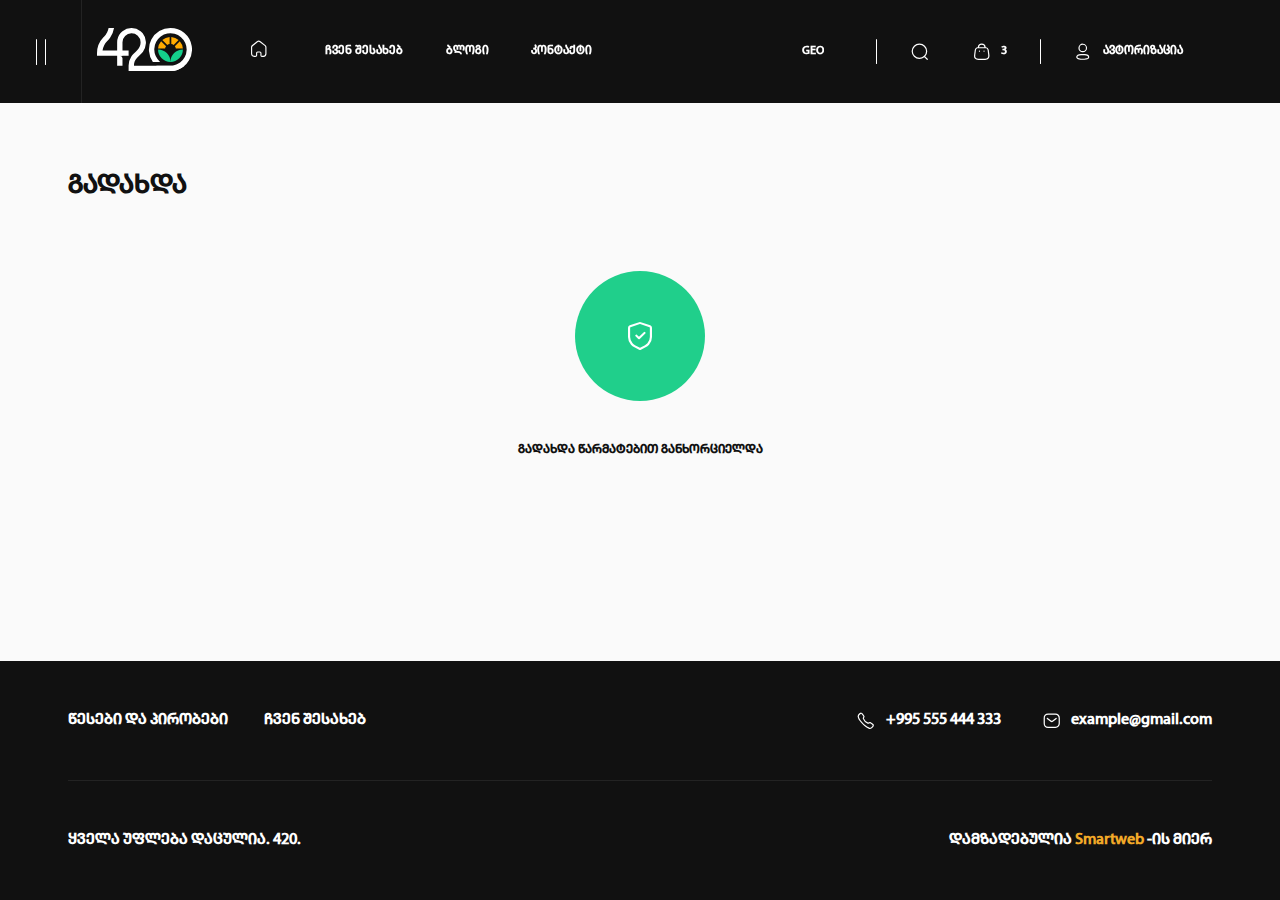
<file: payment-success.html>
<!DOCTYPE html>
<html lang="en">
	<head>
		<meta charset="UTF-8" />
		<meta name="viewport" content="width=device-width, initial-scale=1.0" />
		<link
			rel="shortcut icon"
			href="assets/images/logo.svg"
			type="image/x-icon"
		/>
		<title>ჩვენ შესახებ</title>
		<meta name="theme-color" content="#20CF8B" />
		<meta property="og:title" content="420" />
		<meta property="og:type" content="website" />
		<meta property="og:url" content="https://yolosopher.github.io/420" />
		<meta
			property="og:image"
			content="https://yolosopher.github.io/420/assets/images/logo.png"
		/>
		<meta property="og:description" content="text" />

		<!-- style -->
		<link rel="stylesheet" href="assets/css/style.css" />
	</head>
	<body>
		<div class="moveX-content moveX">
			<!-- header -->
			<div class="header-container-norm">
				<!-- in layout -->
				<div class="header-burgerMenu">
					<div class="burger-icon-container">
						<div class="burger-icon">
							<span></span>
							<span></span>
						</div>
					</div>
				</div>
				<header>
					<div class="header-left">
						<a href="index.html" class="header-logo">
							<img src="assets/images/logo.svg" alt="420 logo" />
						</a>
						<nav>
							<ul class="nav-ul">
								<li class="nav-ul-li-home">
									<a href="index.html">
										<svg
											id="Component_5_19"
											data-name="Component 5 – 19"
											xmlns="http://www.w3.org/2000/svg"
											width="24"
											height="24"
											viewBox="0 0 24 24"
										>
											<rect
												id="Rectangle_54"
												data-name="Rectangle 54"
												width="24"
												height="24"
												fill="rgba(255,255,255,0)"
											/>
											<path
												id="Home"
												d="M20.339,7.659A3,3,0,0,1,21.49,9.788l.01.2V18.1A3.918,3.918,0,0,1,17.78,22H15.79A1.831,1.831,0,0,1,14,20.309l-.01-.141V17.309a.635.635,0,0,0-.54-.621l-.09-.01H10.689a.635.635,0,0,0-.619.54l-.01.091v2.85a1.088,1.088,0,0,1-.02.179l-.01.021-.011.069A1.822,1.822,0,0,1,8.33,21.989L8.2,22H6.41A3.916,3.916,0,0,1,2.5,18.3V9.989A2.967,2.967,0,0,1,3.5,7.8l6.23-5.01a3.633,3.633,0,0,1,4.359-.12l.161.12Zm-.24,10.6.011-.16V10a1.62,1.62,0,0,0-.5-1.129l-.13-.111-6.1-4.88a2.256,2.256,0,0,0-2.64-.11l-.151.11-6.08,4.9A1.55,1.55,0,0,0,3.9,9.838L3.889,10v8.1A2.508,2.508,0,0,0,6.25,20.6H8.2a.431.431,0,0,0,.439-.359l.021-.18.01-.051v-2.7a2.022,2.022,0,0,1,1.87-2.021h2.82a2.023,2.023,0,0,1,2.02,1.871v3.009a.439.439,0,0,0,.35.43h1.859A2.5,2.5,0,0,0,20.1,18.258Z"
												transform="translate(0 0)"
												fill="#fff"
												fill-rule="evenodd"
											/>
										</svg>
									</a>
								</li>
								<li>
									<a href="aboutus.html">ჩვენ შესახებ</a>
								</li>
								<li>
									<a href="blog.html">ბლოგი</a>
								</li>
								<li>
									<a href="contact.html">კონტაქტი</a>
								</li>
							</ul>
						</nav>
					</div>
					<div class="header-right">
						<ul class="lang-select">
							<li class="active">
								<a href="#"> GEO </a>
							</li>
							<li>
								<a href="#"> ENG </a>
							</li>
							<li>
								<a href="#"> RUS </a>
							</li>
						</ul>
						<div class="header-right-hr"></div>
						<div class="searchbar-container">
							<div class="searchbar-svg svg">
								<svg
									id="Component_4_15"
									data-name="Component 4 – 15"
									xmlns="http://www.w3.org/2000/svg"
									width="24"
									height="24"
									viewBox="0 0 24 24"
								>
									<rect
										id="Rectangle_13"
										data-name="Rectangle 13"
										width="24"
										height="24"
										fill="rgba(255,255,255,0)"
									/>
									<path
										id="Search"
										d="M11.611,2A9.507,9.507,0,0,0,2,11.4a9.507,9.507,0,0,0,9.611,9.4,9.707,9.707,0,0,0,6-2.057l3.124,3.047.083.07a.753.753,0,0,0,.964-.071.713.713,0,0,0,0-1.024L18.7,17.752A9.253,9.253,0,0,0,21.223,11.4,9.507,9.507,0,0,0,11.611,2Zm0,1.448A8.043,8.043,0,0,1,19.743,11.4a8.043,8.043,0,0,1-8.131,7.951A8.043,8.043,0,0,1,3.48,11.4,8.043,8.043,0,0,1,11.611,3.448Z"
										fill="#fff"
										fill-rule="evenodd"
									/>
								</svg>
							</div>
						</div>
						<a href="cart.html" class="header-right-bag">
							<div class="bag-svg svg">
								<svg
									id="Component_3_39"
									data-name="Component 3 – 39"
									xmlns="http://www.w3.org/2000/svg"
									width="24"
									height="24"
									viewBox="0 0 24 24"
								>
									<rect
										id="Rectangle_12"
										data-name="Rectangle 12"
										width="24"
										height="24"
										fill="rgba(255,255,255,0)"
									/>
									<path
										id="Bag"
										d="M16.88,6.382a4.93,4.93,0,0,0-9.8,0h0c-1.781,0-3.278,1.3-3.7,3.56l-.761,5.87C1.972,20.111,3.993,22,7.949,22h8.1c3.658,0,5.845-2.13,5.4-5.952l-.785-6.067c-.5-2.287-1.962-3.6-3.7-3.6Zm-1.466,0a3.475,3.475,0,0,0-6.868,0ZM7.079,7.83h9.873c1.022,0,1.92.808,2.273,2.4L19.968,16c.442,3.068-1.031,4.555-3.922,4.555h-8.1c-3.131,0-4.395-1.181-3.889-4.54l.757-5.845C5.106,8.619,6.014,7.83,7.079,7.83Zm7.787,2.687a.724.724,0,0,1,.1,1.441l-.1.007h-.044a.724.724,0,0,1-.1-1.441l.1-.007Zm-4.928.724a.726.726,0,0,0-.727-.724H9.165l-.1.007a.724.724,0,0,0,.1,1.441H9.21l.1-.007A.725.725,0,0,0,9.937,11.24Z"
										fill="#fff"
										fill-rule="evenodd"
									/>
								</svg>
							</div>
							<div class="inbag-number">3</div>
						</a>
						<div class="header-right-hr"></div>
						<a class="header-right-login">
							<div class="profile-svg svg">
								<svg
									id="Component_2_20"
									data-name="Component 2 – 20"
									xmlns="http://www.w3.org/2000/svg"
									width="24"
									height="24"
									viewBox="0 0 24 24"
								>
									<g
										id="Group_9"
										data-name="Group 9"
										transform="translate(-250 -1169)"
									>
										<rect
											id="Rectangle_11"
											data-name="Rectangle 11"
											width="24"
											height="24"
											transform="translate(250 1169)"
											fill="rgba(255,255,255,0)"
										/>
										<path
											id="Profile"
											d="M12,2a5.335,5.335,0,1,0,5.312,5.335A5.324,5.324,0,0,0,12,2Zm0,1.448A3.888,3.888,0,1,1,8.133,7.335,3.879,3.879,0,0,1,12,3.448ZM9.83,14.821a16.72,16.72,0,0,0-2.339.331,4.346,4.346,0,0,0-3.2,1.948A2.882,2.882,0,0,0,4,18.363a2.93,2.93,0,0,0,.281,1.253,3.988,3.988,0,0,0,2.976,1.9l.256.053a15.368,15.368,0,0,0,2.332.339,2.271,2.271,0,0,0,.4.047l.144.005c.074,0,.158,0,.284,0a25.118,25.118,0,0,0,3.491-.056,15.659,15.659,0,0,0,1.88-.244l.467-.1c1.542-.3,2.7-.883,3.2-1.95a2.927,2.927,0,0,0,0-2.5c-.5-1.064-1.645-1.638-3.215-1.962a16.926,16.926,0,0,0-1.873-.291l-.461-.039A24.685,24.685,0,0,0,9.83,14.821Zm4.214,1.442h.013a15.526,15.526,0,0,1,2.153.3c1.166.24,1.958.639,2.208,1.167a1.472,1.472,0,0,1,0,1.26A2.8,2.8,0,0,1,16.444,20.1l-.225.048a14.426,14.426,0,0,1-2.162.315,24.061,24.061,0,0,1-3.343.052l-.394-.007a1.94,1.94,0,0,1-.287-.033,15.523,15.523,0,0,1-1.874-.249l-.353-.075c-1.17-.229-1.969-.629-2.228-1.165a1.475,1.475,0,0,1-.139-.628,1.423,1.423,0,0,1,.14-.623,3.231,3.231,0,0,1,2.2-1.169,15.391,15.391,0,0,1,2.157-.305A23.3,23.3,0,0,1,14.044,16.263Z"
											transform="translate(250 1169)"
											fill="#fff"
											fill-rule="evenodd"
										/>
									</g>
								</svg>
							</div>
							<div class="header-right-login-text">
								ავტორიზაცია
							</div>
						</a>
					</div>

					<div class="searchbar-shown">
						<div class="searchbar-shown__inside">
							<form class="searchbar-input-container">
								<input
									type="text"
									name="searchbar1"
									placeholder="მოძებნე სასურველი პროდუქტი"
								/>
							</form>
							<div class="searchbar-svg__X">
								<svg
									xmlns="http://www.w3.org/2000/svg"
									width="25.456"
									height="25.456"
									viewBox="0 0 25.456 25.456"
								>
									<g
										transform="translate(-1028.133 -1339.26) rotate(45)"
									>
										<rect
											width="18"
											height="18"
											transform="translate(1683 211)"
											fill="rgba(255,255,255,0)"
										/>
										<path
											d="M14.9,7.886a1.19,1.19,0,0,1,1.179,1.028l.011.161V13.7h4.626a1.19,1.19,0,0,1,.161,2.368l-.161.011H16.087V20.7a1.19,1.19,0,0,1-2.368.161l-.011-.161V16.075H9.081a1.19,1.19,0,0,1-.161-2.368l.161-.011h4.626V9.075A1.19,1.19,0,0,1,14.9,7.886Z"
											transform="translate(1677.109 205.114)"
											fill="#444"
											fill-rule="evenodd"
										/>
									</g>
								</svg>
							</div>
						</div>
					</div>
				</header>
			</div>
			<!-- homepage main content -->
			<main class="aboutus-main real-success body-child-container">
				<h1>გადახდა</h1>
				<div class="recover-successfully-completed">
					<div class="checkmark-buble">
						<svg
							xmlns="http://www.w3.org/2000/svg"
							width="32"
							height="32"
                            class="sucesss"
							viewBox="0 0 32 32"
						>
							<g transform="translate(-1489 -347)">
								<rect
									width="32"
									height="32"
									transform="translate(1489 347)"
									fill="rgba(17,17,17,0)"
								/>
								<path
									d="M14.632,2.142,5.253,5.318A2.532,2.532,0,0,0,3.5,7.7v9.293a11.468,11.468,0,0,0,2.978,7.681,11.985,11.985,0,0,0,3.445,2.562L15,29.877a1.1,1.1,0,0,0,1.015,0l5.07-2.639a12,12,0,0,0,3.441-2.563A11.465,11.465,0,0,0,27.5,17V7.7a2.532,2.532,0,0,0-1.754-2.383L16.369,2.143A2.716,2.716,0,0,0,14.632,2.142ZM15.66,4.085l9.379,3.176a.467.467,0,0,1,.324.44V17a9.45,9.45,0,0,1-2.45,6.327l-.28.294a10.416,10.416,0,0,1-2.563,1.806L15.507,27.8l-4.569-2.375a9.92,9.92,0,0,1-2.846-2.1,9.452,9.452,0,0,1-2.455-6.331V7.7a.466.466,0,0,1,.323-.44L15.34,4.085A.5.5,0,0,1,15.66,4.085ZM20.8,12.136a1.1,1.1,0,0,0-1.511,0l-4.8,4.623-1.939-1.87-.12-.1a1.1,1.1,0,0,0-1.391.1,1,1,0,0,0,0,1.456l2.7,2.6.12.1a1.1,1.1,0,0,0,1.392-.1L20.8,13.592l.1-.115A1,1,0,0,0,20.8,12.136Z"
									transform="translate(1489.5 347)"
									fill="#fff"
									fill-rule="evenodd"
								/>
							</g>
						</svg>
                        <svg class="error-svgg" xmlns="http://www.w3.org/2000/svg" width="32" height="32" viewBox="0 0 32 32"><g transform="translate(-1100 -391)"><rect width="32" height="32" transform="translate(1100 391)" fill="rgba(255,255,255,0)"/><path d="M19.34,4.786a4,4,0,0,0-5.255-1.3,3.911,3.911,0,0,0-1.55,1.521L2.346,22.521l-.091.236a3.878,3.878,0,0,0,2.208,4.96l.312.109A4.109,4.109,0,0,0,5.749,28l.117,0,.044,0H26.2l.247-.02a3.922,3.922,0,0,0,3.563-4.071,3.843,3.843,0,0,0-.289-1.268L19.468,5ZM15.1,5.3a1.88,1.88,0,0,1,2.534.713l10.2,17.537.03.134a2.593,2.593,0,0,1,.045.34,1.843,1.843,0,0,1-1.766,1.917H5.91l-.043,0-.211-.023a1.931,1.931,0,0,1-.4-.111,1.818,1.818,0,0,1-1.021-2.382l10.136-17.4.115-.18A1.828,1.828,0,0,1,15.1,5.3Zm-.147,15.964a1.049,1.049,0,0,1,1.051-1.04,1.036,1.036,0,0,1,1.051,1.025v.015a1.051,1.051,0,0,1-2.1,0Zm2.078-8.36a1.052,1.052,0,0,0-2.092.14v4.266l.01.14a1.052,1.052,0,0,0,2.092-.14V13.04Z" transform="translate(1099.981 391.5)" fill="#fff" fill-rule="evenodd"/></g></svg>
					</div>
					<p class="p-message"><span class="p-message-suc"> გადახდა წარმატებით განხორციელდა</span> <span class="p-message-err">სამწუხაროდ დაფიქსირდა შეცდომა</span> </p>
				</div>
			</main>

			<!-- footer -->
			<div class="footer-container">
				<footer>
					<div class="footer-top">
						<div class="footer-top-left">
							<a href="rules.html">წესები და პირობები</a>
							<a href="aboutus.html">ჩვენ შესახებ</a>
						</div>
						<div class="footer-top-right">
							<a href="tel:+995555444333">
								<div class="footer-contact-svg">
									<svg
										id="Component_9_3"
										data-name="Component 9 – 3"
										xmlns="http://www.w3.org/2000/svg"
										width="24"
										height="24"
										viewBox="0 0 24 24"
									>
										<rect
											id="Rectangle_233"
											data-name="Rectangle 233"
											width="24"
											height="24"
											fill="rgba(255,255,255,0)"
										/>
										<path
											id="Call"
											d="M6.47,2,6.5,2a2.26,2.26,0,0,1,1.394.71A14.991,14.991,0,0,1,10.5,6.346a2.418,2.418,0,0,1-.461,1.911l-.109.193c-.207.378-.239.535-.175.713a8.884,8.884,0,0,0,5.052,5.068c.226.082.4.035.874-.239l.249-.141a2.234,2.234,0,0,1,1.723-.354,15.028,15.028,0,0,1,3.631,2.612A2.273,2.273,0,0,1,22,17.54c.048,1.357-1.608,3.268-2.618,3.843a4.052,4.052,0,0,1-4.242.047C10.864,19.651,4.325,13.154,2.582,8.884l-.1-.239a3.919,3.919,0,0,1,.111-3.978C3.281,3.522,5.146,1.94,6.47,2ZM6.39,3.464l-.088,0a5.354,5.354,0,0,0-2.5,2.01L3.727,5.6a2.853,2.853,0,0,0,.2,2.71l.1.244c1.756,3.94,7.834,9.934,11.7,11.543l.213.095a2.577,2.577,0,0,0,2.65-.033l.051-.033a7.623,7.623,0,0,0,1.078-1.026,2.858,2.858,0,0,0,.819-1.468.922.922,0,0,0-.3-.493,19.711,19.711,0,0,0-2.883-2.2c-.218-.045-.4.016-.884.3l-.246.138a2.1,2.1,0,0,1-1.943.232A10.376,10.376,0,0,1,8.393,9.69a2.225,2.225,0,0,1,.346-2.1l.112-.2c.214-.387.26-.551.219-.746a19.644,19.644,0,0,0-2.2-2.884.919.919,0,0,0-.493-.3Z"
											fill="#fff"
											fill-rule="evenodd"
										/>
									</svg>
								</div>
								+995 555 444 333
							</a>
							<a href="mailto:example@gmail.com">
								<div class="footer-contact-svg">
									<svg
										id="Component_8_3"
										data-name="Component 8 – 3"
										xmlns="http://www.w3.org/2000/svg"
										width="24"
										height="24"
										viewBox="0 0 24 24"
									>
										<rect
											id="Rectangle_232"
											data-name="Rectangle 232"
											width="24"
											height="24"
											fill="rgba(255,255,255,0)"
										/>
										<path
											id="Message"
											d="M16.525,3H7.456A5.533,5.533,0,0,0,2,8.859v6.282A5.533,5.533,0,0,0,7.456,21h9.061a5.522,5.522,0,0,0,4-1.773A5.6,5.6,0,0,0,21.989,15.1V8.859A5.557,5.557,0,0,0,16.525,3ZM7.456,4.528h9.052A4,4,0,0,1,19.4,5.816a4.064,4.064,0,0,1,1.072,3v6.327A4.1,4.1,0,0,1,19.4,18.184a4,4,0,0,1-2.894,1.287H7.456a4.018,4.018,0,0,1-3.939-4.331V8.859A4.018,4.018,0,0,1,7.456,4.528Zm10.568,4.11a.755.755,0,0,0-1.066-.119l-4.1,3.3-.118.083a1.379,1.379,0,0,1-1.581-.089l-4.129-3.3-.093-.064a.755.755,0,0,0-.973.187.768.768,0,0,0,.123,1.074l4.134,3.3.161.118a2.889,2.889,0,0,0,3.416-.114l4.107-3.311.082-.077A.768.768,0,0,0,18.024,8.638Z"
											fill="#fff"
											fill-rule="evenodd"
										/>
									</svg>
								</div>
								example@gmail.com
							</a>
						</div>
					</div>
					<div class="footer-hr"></div>
					<div class="footer-bot">
						<div class="footer-bot-left">
							ყველა უფლება დაცულია. 420.
						</div>
						<div class="footer-bot-right">
							დამზადებულია
							<a href="https://smartweb.ge/" target="_blank"
								>Smartweb</a
							>
							-ის მიერ
						</div>
					</div>
				</footer>
			</div>
		</div>
		<!-- in layout -->
		<div class="whole-nav-menu moveX">
			<div class="burger-categories">
				<ul class="burger-cat-ul">
					<li>
						<a href="products.html">განათება</a>
					</li>
					<li>
						<a href="products.html">სასუქები</a>
					</li>
					<li>
						<a href="products.html">თესლები</a>
					</li>
					<li>
						<a href="products.html">ნიადაგი</a>
					</li>
					<li>
						<a href="products.html">ჰიდროფონიკა</a>
					</li>
					<li>
						<a href="products.html">ინვენტარი</a>
					</li>
					<li>
						<a href="products.html">აქსესუარები</a>
					</li>
					<li>
						<a href="products.html">კომპლექტები</a>
					</li>
				</ul>
			</div>
		</div>
		<!-- in layout -->
		<div class="home-header-authorization moveX">
			<div class="minimeze-svg-container">
				<div class="minimize-svg">
					<svg
						xmlns="http://www.w3.org/2000/svg"
						width="18"
						height="18"
						viewBox="0 0 18 18"
					>
						<g
							id="Group_203"
							data-name="Group 203"
							transform="translate(1368 99) rotate(180)"
						>
							<rect
								id="Rectangle_256"
								data-name="Rectangle 256"
								width="18"
								height="18"
								transform="translate(1350 81)"
								fill="rgba(255,255,255,0)"
							/>
							<path
								id="Arrow_-_Left_2"
								data-name="Arrow - Left 2"
								d="M15.281,4.211a.7.7,0,0,1,.072.938l-.072.081L9.3,11l5.98,5.771a.7.7,0,0,1,.072.938l-.072.081a.767.767,0,0,1-.972.07l-.084-.07-6.507-6.28a.7.7,0,0,1-.072-.938l.072-.081,6.507-6.28A.766.766,0,0,1,15.281,4.211Z"
								transform="translate(1347.5 79)"
								fill="#fff"
							/>
						</g>
					</svg>
				</div>
			</div>
			<div class="home-header-forms-combiner">
				<form class="hard-form home-header-login">
					<h2>ავტორიზაცია</h2>
					<div class="input-div login-input-div">
						<label for="login-email">ელ.ფოსტა</label>
						<input
							type="email"
							name="login-email"
							id="login-email"
						/>
						<div class="input-error-qstmark">ფორმატი არასწორია</div>
					</div>
					<div class="input-div login-input-div">
						<label for="login-password">პაროლი</label>
						<input
							type="password"
							name="login-password"
							id="login-password"
						/>
						<div class="input-error-qstmark">ფორმატი არასწორია</div>
						<div class="input-error-qstmark-real">?</div>
					</div>
					<button type="submit">ავტორიზაცია</button>
					<a class="switch-to-register">რეგისტრაცია</a>
				</form>
				<form class="hard-form home-header-register">
					<h2>რეგისტრაცია</h2>
					<div class="input-div register-input-div">
						<label for="register-fullname">სახელი / გვარი</label>
						<input
							type="text"
							name="register-fullname"
							id="register-fullname"
						/>
						<div class="input-error-qstmark">ფორმატი არასწორია</div>
					</div>
					<div class="input-div register-input-div">
						<label for="register-email">ელ.ფოსტა</label>
						<input
							type="email"
							name="register-email"
							id="register-email"
						/>
						<div class="input-error-qstmark">ფორმატი არასწორია</div>
					</div>
					<div class="input-div register-input-div">
						<label for="register-phone">ტელეფონი</label>
						<input
							type="number"
							name="register-phone"
							id="register-phone"
						/>
						<div class="input-error-qstmark">ფორმატი არასწორია</div>
					</div>
					<div class="input-div register-input-div">
						<label for="register-password">პაროლი</label>
						<input
							type="password"
							name="register-password"
							id="register-password"
						/>
						<div class="input-error-qstmark">ფორმატი არასწორია</div>
					</div>
					<div class="input-div register-input-div">
						<label for="register-repeated-password"
							>გაიმეორე პაროლი</label
						>
						<input
							type="password"
							name="register-repeated-password"
							id="register-repeated-password"
						/>
						<div class="input-error-qstmark">ფორმატი არასწორია</div>
					</div>
					<button type="submit">რეგისტრაცია</button>
				</form>
				<form class="hard-form home-header-reset">
					<h2>პაროლის აღდგენა</h2>
					<div class="input-div login-input-div">
						<label for="reset-email">ელ.ფოსტა</label>
						<input
							type="email"
							name="reset-email"
							id="reset-email"
						/>
						<div class="input-error-qstmark">ფორმატი არასწორია</div>
					</div>
					<button type="submit">გაგზავნა</button>
					<div class="reset-successful">
						<div class="reset-successful__imgbox">
							<svg
								xmlns="http://www.w3.org/2000/svg"
								width="32"
								height="32"
								viewBox="0 0 32 32"
							>
								<g transform="translate(-1489 -347)">
									<rect
										width="32"
										height="32"
										transform="translate(1489 347)"
										fill="rgba(17,17,17,0)"
									/>
									<path
										d="M14.632,2.142,5.253,5.318A2.532,2.532,0,0,0,3.5,7.7v9.293a11.468,11.468,0,0,0,2.978,7.681,11.985,11.985,0,0,0,3.445,2.562L15,29.877a1.1,1.1,0,0,0,1.015,0l5.07-2.639a12,12,0,0,0,3.441-2.563A11.465,11.465,0,0,0,27.5,17V7.7a2.532,2.532,0,0,0-1.754-2.383L16.369,2.143A2.716,2.716,0,0,0,14.632,2.142ZM15.66,4.085l9.379,3.176a.467.467,0,0,1,.324.44V17a9.45,9.45,0,0,1-2.45,6.327l-.28.294a10.416,10.416,0,0,1-2.563,1.806L15.507,27.8l-4.569-2.375a9.92,9.92,0,0,1-2.846-2.1,9.452,9.452,0,0,1-2.455-6.331V7.7a.466.466,0,0,1,.323-.44L15.34,4.085A.5.5,0,0,1,15.66,4.085ZM20.8,12.136a1.1,1.1,0,0,0-1.511,0l-4.8,4.623-1.939-1.87-.12-.1a1.1,1.1,0,0,0-1.391.1,1,1,0,0,0,0,1.456l2.7,2.6.12.1a1.1,1.1,0,0,0,1.392-.1L20.8,13.592l.1-.115A1,1,0,0,0,20.8,12.136Z"
										transform="translate(1489.5 347)"
										fill="#fff"
										fill-rule="evenodd"
									/>
								</g>
							</svg>
						</div>
						<div class="reset-successful__text">
							პაროლის აღსადგენი ლინკი გაგზავნილია თქვენს მიერ
							მითითებულ<span> ელ.ფოსტაზე</span>
						</div>
					</div>
				</form>
			</div>
		</div>

		<!-- respo-menu  layout -->
		<div class="respo-menu-container">
			<div class="respo-menu">
				<ul class="respo-menu-ul">
					<li class="respo-home-li">
						<a href="index.html">
							<svg
								id="Component_5_19"
								data-name="Component 5 – 19"
								xmlns="http://www.w3.org/2000/svg"
								width="24"
								height="24"
								viewBox="0 0 24 24"
							>
								<rect
									id="Rectangle_54"
									data-name="Rectangle 54"
									width="24"
									height="24"
									fill="rgba(255,255,255,0)"
								/>
								<path
									id="Home"
									d="M20.339,7.659A3,3,0,0,1,21.49,9.788l.01.2V18.1A3.918,3.918,0,0,1,17.78,22H15.79A1.831,1.831,0,0,1,14,20.309l-.01-.141V17.309a.635.635,0,0,0-.54-.621l-.09-.01H10.689a.635.635,0,0,0-.619.54l-.01.091v2.85a1.088,1.088,0,0,1-.02.179l-.01.021-.011.069A1.822,1.822,0,0,1,8.33,21.989L8.2,22H6.41A3.916,3.916,0,0,1,2.5,18.3V9.989A2.967,2.967,0,0,1,3.5,7.8l6.23-5.01a3.633,3.633,0,0,1,4.359-.12l.161.12Zm-.24,10.6.011-.16V10a1.62,1.62,0,0,0-.5-1.129l-.13-.111-6.1-4.88a2.256,2.256,0,0,0-2.64-.11l-.151.11-6.08,4.9A1.55,1.55,0,0,0,3.9,9.838L3.889,10v8.1A2.508,2.508,0,0,0,6.25,20.6H8.2a.431.431,0,0,0,.439-.359l.021-.18.01-.051v-2.7a2.022,2.022,0,0,1,1.87-2.021h2.82a2.023,2.023,0,0,1,2.02,1.871v3.009a.439.439,0,0,0,.35.43h1.859A2.5,2.5,0,0,0,20.1,18.258Z"
									transform="translate(0 0)"
									fill="#111"
									fill-rule="evenodd"
								/>
							</svg>
						</a>
					</li>
					<li class="respo-cart-li">
						<a href="cart.html">
							<svg
								id="Component_3_39"
								data-name="Component 3 – 39"
								xmlns="http://www.w3.org/2000/svg"
								width="24"
								height="24"
								viewBox="0 0 24 24"
							>
								<rect
									id="Rectangle_12"
									data-name="Rectangle 12"
									width="24"
									height="24"
									fill="rgba(255,255,255,0)"
								/>
								<path
									id="Bag"
									d="M16.88,6.382a4.93,4.93,0,0,0-9.8,0h0c-1.781,0-3.278,1.3-3.7,3.56l-.761,5.87C1.972,20.111,3.993,22,7.949,22h8.1c3.658,0,5.845-2.13,5.4-5.952l-.785-6.067c-.5-2.287-1.962-3.6-3.7-3.6Zm-1.466,0a3.475,3.475,0,0,0-6.868,0ZM7.079,7.83h9.873c1.022,0,1.92.808,2.273,2.4L19.968,16c.442,3.068-1.031,4.555-3.922,4.555h-8.1c-3.131,0-4.395-1.181-3.889-4.54l.757-5.845C5.106,8.619,6.014,7.83,7.079,7.83Zm7.787,2.687a.724.724,0,0,1,.1,1.441l-.1.007h-.044a.724.724,0,0,1-.1-1.441l.1-.007Zm-4.928.724a.726.726,0,0,0-.727-.724H9.165l-.1.007a.724.724,0,0,0,.1,1.441H9.21l.1-.007A.725.725,0,0,0,9.937,11.24Z"
									fill="#111"
									fill-rule="evenodd"
								/>
							</svg>
						</a>
					</li>
					<li class="respo-menu-toggler">
						<a href="javascript:void(0)">
							<svg
								xmlns="http://www.w3.org/2000/svg"
								width="24"
								height="24"
								viewBox="0 0 24 24"
							>
								<g
									id="Group_232"
									data-name="Group 232"
									transform="translate(-177 -746)"
								>
									<rect
										id="Rectangle_268"
										data-name="Rectangle 268"
										width="24"
										height="24"
										transform="translate(177 746)"
										fill="rgba(255,255,255,0)"
									/>
									<path
										id="Category"
										d="M8.013,2H4.976A2.986,2.986,0,0,0,2,5V8.06a2.986,2.986,0,0,0,2.976,3H8.013a2.986,2.986,0,0,0,2.976-3V5A2.986,2.986,0,0,0,8.013,2ZM4.976,3.4H8.013A1.59,1.59,0,0,1,9.594,5V8.06a1.591,1.591,0,0,1-1.58,1.6H4.976A1.591,1.591,0,0,1,3.4,8.06V5A1.59,1.59,0,0,1,4.976,3.4ZM19.025,2H15.986a2.986,2.986,0,0,0-2.976,3V8.06a2.986,2.986,0,0,0,2.976,3h3.039A2.986,2.986,0,0,0,22,8.06V5A2.985,2.985,0,0,0,19.025,2ZM15.986,3.4h3.039A1.59,1.59,0,0,1,20.6,5V8.06a1.591,1.591,0,0,1-1.58,1.6H15.986a1.591,1.591,0,0,1-1.58-1.6V5A1.59,1.59,0,0,1,15.986,3.4ZM4.976,12.945H8.013a2.986,2.986,0,0,1,2.976,3V19a2.986,2.986,0,0,1-2.976,3H4.976A2.986,2.986,0,0,1,2,19V15.941A2.986,2.986,0,0,1,4.976,12.945Zm3.038,1.4H4.976a1.591,1.591,0,0,0-1.58,1.6V19a1.59,1.59,0,0,0,1.58,1.6H8.013A1.59,1.59,0,0,0,9.594,19V15.941A1.591,1.591,0,0,0,8.013,14.34Zm11.012-1.4H15.986a2.986,2.986,0,0,0-2.976,3V19a2.986,2.986,0,0,0,2.976,3h3.039A2.985,2.985,0,0,0,22,19V15.941A2.986,2.986,0,0,0,19.025,12.945Zm-3.039,1.4h3.039a1.59,1.59,0,0,1,1.58,1.6V19a1.59,1.59,0,0,1-1.58,1.6H15.986a1.59,1.59,0,0,1-1.58-1.6V15.941A1.591,1.591,0,0,1,15.986,14.34Z"
										transform="translate(177 746)"
										fill="#111"
										fill-rule="evenodd"
									/>
								</g>
							</svg>
						</a>
						<div class="respo-cats-container">
							<ul class="respo-cats">
								<li>
									<a href="products.html">კალკები</a>
								</li>
								<li>
									<a href="products.html">სასუქები</a>
								</li>
								<li>
									<a href="products.html">აქსესუარები</a>
								</li>
								<li>
									<a href="products.html"
										>შესახვევი ქაღალდი</a
									>
								</li>
								<li>
									<a href="products.html">საფხვნელი</a>
								</li>
								<li>
									<a href="products.html">ფაიფი</a>
								</li>
								<li>
									<a href="products.html">ბონგი</a>
								</li>
								<li>
									<a href="products.html">პოლბა</a>
								</li>
							</ul>
						</div>
					</li>
					<li class="respo-search-li">
						<a href="javascript:void(0)">
							<svg
								id="Component_4_15"
								data-name="Component 4 – 15"
								xmlns="http://www.w3.org/2000/svg"
								width="24"
								height="24"
								viewBox="0 0 24 24"
							>
								<rect
									id="Rectangle_13"
									data-name="Rectangle 13"
									width="24"
									height="24"
									fill="rgba(255,255,255,0)"
								/>
								<path
									id="Search"
									d="M11.611,2A9.507,9.507,0,0,0,2,11.4a9.507,9.507,0,0,0,9.611,9.4,9.707,9.707,0,0,0,6-2.057l3.124,3.047.083.07a.753.753,0,0,0,.964-.071.713.713,0,0,0,0-1.024L18.7,17.752A9.253,9.253,0,0,0,21.223,11.4,9.507,9.507,0,0,0,11.611,2Zm0,1.448A8.043,8.043,0,0,1,19.743,11.4a8.043,8.043,0,0,1-8.131,7.951A8.043,8.043,0,0,1,3.48,11.4,8.043,8.043,0,0,1,11.611,3.448Z"
									fill="#111"
									fill-rule="evenodd"
								/>
							</svg>
						</a>
						<form class="respo-search-li__searchform">
							<button type="submit">
								<svg
									id="Component_4_15"
									data-name="Component 4 – 15"
									xmlns="http://www.w3.org/2000/svg"
									width="24"
									height="24"
									viewBox="0 0 24 24"
								>
									<rect
										id="Rectangle_13"
										data-name="Rectangle 13"
										width="24"
										height="24"
										fill="rgba(255,255,255,0)"
									/>
									<path
										id="Search"
										d="M11.611,2A9.507,9.507,0,0,0,2,11.4a9.507,9.507,0,0,0,9.611,9.4,9.707,9.707,0,0,0,6-2.057l3.124,3.047.083.07a.753.753,0,0,0,.964-.071.713.713,0,0,0,0-1.024L18.7,17.752A9.253,9.253,0,0,0,21.223,11.4,9.507,9.507,0,0,0,11.611,2Zm0,1.448A8.043,8.043,0,0,1,19.743,11.4a8.043,8.043,0,0,1-8.131,7.951A8.043,8.043,0,0,1,3.48,11.4,8.043,8.043,0,0,1,11.611,3.448Z"
										fill="#111"
										fill-rule="evenodd"
									/>
								</svg>
							</button>
							<input
								type="text"
								name="respo-search"
								id="respo-search"
								placeholder="მოძებნე სასურველი პროდუქტი"
							/>
							<div class="respo-search-li__searchform__X">
								<svg
									xmlns="http://www.w3.org/2000/svg"
									width="25.456"
									height="25.456"
									viewBox="0 0 25.456 25.456"
								>
									<g
										transform="translate(-1028.133 -1339.26) rotate(45)"
									>
										<rect
											width="18"
											height="18"
											transform="translate(1683 211)"
											fill="rgba(255,255,255,0)"
										/>
										<path
											d="M14.9,7.886a1.19,1.19,0,0,1,1.179,1.028l.011.161V13.7h4.626a1.19,1.19,0,0,1,.161,2.368l-.161.011H16.087V20.7a1.19,1.19,0,0,1-2.368.161l-.011-.161V16.075H9.081a1.19,1.19,0,0,1-.161-2.368l.161-.011h4.626V9.075A1.19,1.19,0,0,1,14.9,7.886Z"
											transform="translate(1677.109 205.114)"
											fill="#aaa"
											fill-rule="evenodd"
										/>
									</g>
								</svg>
							</div>
						</form>
					</li>
					<li class="respo-profile-li">
						<a href="index.html">
							<svg
								id="Component_2_20"
								data-name="Component 2 – 20"
								xmlns="http://www.w3.org/2000/svg"
								width="24"
								height="24"
								viewBox="0 0 24 24"
							>
								<g
									id="Group_9"
									data-name="Group 9"
									transform="translate(-250 -1169)"
								>
									<rect
										id="Rectangle_11"
										data-name="Rectangle 11"
										width="24"
										height="24"
										transform="translate(250 1169)"
										fill="rgba(255,255,255,0)"
									/>
									<path
										id="Profile"
										d="M12,2a5.335,5.335,0,1,0,5.312,5.335A5.324,5.324,0,0,0,12,2Zm0,1.448A3.888,3.888,0,1,1,8.133,7.335,3.879,3.879,0,0,1,12,3.448ZM9.83,14.821a16.72,16.72,0,0,0-2.339.331,4.346,4.346,0,0,0-3.2,1.948A2.882,2.882,0,0,0,4,18.363a2.93,2.93,0,0,0,.281,1.253,3.988,3.988,0,0,0,2.976,1.9l.256.053a15.368,15.368,0,0,0,2.332.339,2.271,2.271,0,0,0,.4.047l.144.005c.074,0,.158,0,.284,0a25.118,25.118,0,0,0,3.491-.056,15.659,15.659,0,0,0,1.88-.244l.467-.1c1.542-.3,2.7-.883,3.2-1.95a2.927,2.927,0,0,0,0-2.5c-.5-1.064-1.645-1.638-3.215-1.962a16.926,16.926,0,0,0-1.873-.291l-.461-.039A24.685,24.685,0,0,0,9.83,14.821Zm4.214,1.442h.013a15.526,15.526,0,0,1,2.153.3c1.166.24,1.958.639,2.208,1.167a1.472,1.472,0,0,1,0,1.26A2.8,2.8,0,0,1,16.444,20.1l-.225.048a14.426,14.426,0,0,1-2.162.315,24.061,24.061,0,0,1-3.343.052l-.394-.007a1.94,1.94,0,0,1-.287-.033,15.523,15.523,0,0,1-1.874-.249l-.353-.075c-1.17-.229-1.969-.629-2.228-1.165a1.475,1.475,0,0,1-.139-.628,1.423,1.423,0,0,1,.14-.623,3.231,3.231,0,0,1,2.2-1.169,15.391,15.391,0,0,1,2.157-.305A23.3,23.3,0,0,1,14.044,16.263Z"
										transform="translate(250 1169)"
										fill="#111"
										fill-rule="evenodd"
									/>
								</g>
							</svg>
						</a>
					</li>
				</ul>
			</div>
		</div>
		<!-- scripts -->
		<script src="assets/js/swiper-bundle.min.js"></script>
		<script src="assets/js/jquery-3.2.1.min.js"></script>
		<script src="assets/js/app.js"></script>
		<script src="assets/js/login-reg-valid.js"></script>
		<!-- passreset -->
		<script>
			// isPassResetSent = false //ეს ხაზი ან თუ გაიგზავნა მეილზე წარმატებით, გამოაჩინე, თუ არადა ან არ გამოაჩინო

			let combiner = document.querySelector('.home-header-forms-combiner')
			isPassResetSent =
				isPassResetSent &&
				function () {
					headerLoginBtns[0].click()
					switchToResetBtn.click()
					combiner.classList.add('reseted')
				}

			if (isPassResetSent) isPassResetSent()
		</script>
	</body>
</html>
</file>
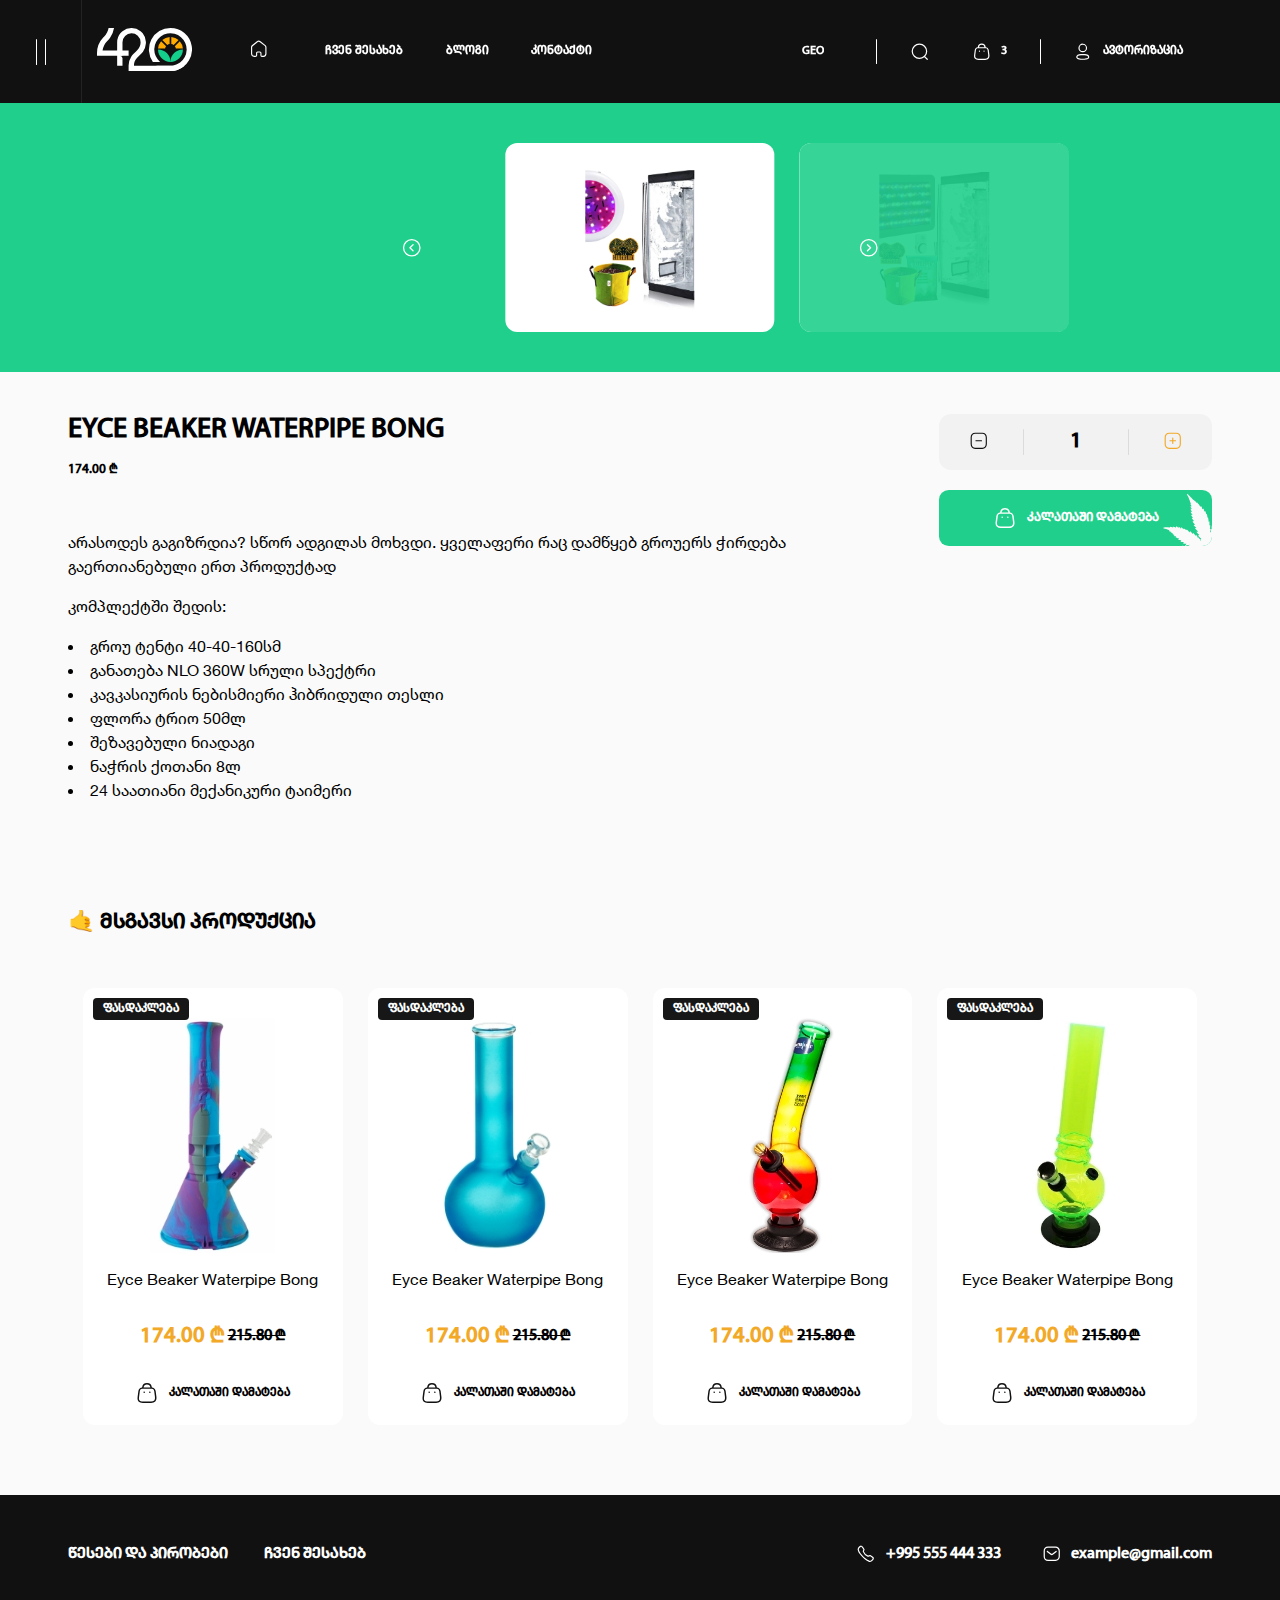
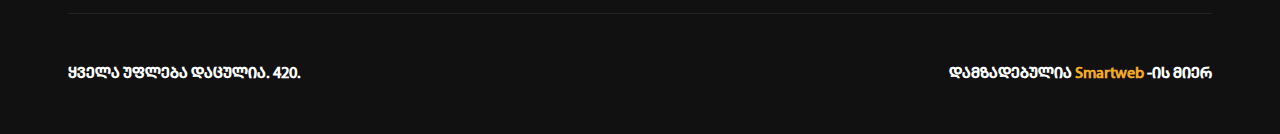
<file: product.html>
<!DOCTYPE html>
<html lang="en">
	<head>
		<meta charset="UTF-8" />
		<meta name="viewport" content="width=device-width, initial-scale=1.0" />
		<link
			rel="shortcut icon"
			href="assets/images/logo.svg"
			type="image/x-icon"
		/>
		<title>პროდუქტები</title>
		<meta name="theme-color" content="#20CF8B" />
		<meta property="og:title" content="420" />
		<meta property="og:type" content="website" />
		<meta property="og:url" content="https://yolosopher.github.io/420" />
		<meta
			property="og:image"
			content="https://yolosopher.github.io/420/assets/images/logo.png"
		/>
		<meta property="og:description" content="text" />

		<!-- style -->
		<link rel="stylesheet" href="assets/css/style.css" />
	</head>
	<body>

		<div class="moveX-content moveX">
			<!-- header -->
			<div class="header-container-norm">
				<!-- in layout -->
				<div class="header-burgerMenu">
					<div class="burger-icon-container">
						<div class="burger-icon">
							<span></span>
							<span></span>
						</div>
					</div>
				</div>
				<header>
					<div class="header-left">
						<a href="index.html" class="header-logo">
							<img src="assets/images/logo.svg" alt="420 logo" />
						</a>
						<nav>
							<ul class="nav-ul">
								<li class="nav-ul-li-home">
									<a href="index.html">
										<svg
											id="Component_5_19"
											data-name="Component 5 – 19"
											xmlns="http://www.w3.org/2000/svg"
											width="24"
											height="24"
											viewBox="0 0 24 24"
										>
											<rect
												id="Rectangle_54"
												data-name="Rectangle 54"
												width="24"
												height="24"
												fill="rgba(255,255,255,0)"
											/>
											<path
												id="Home"
												d="M20.339,7.659A3,3,0,0,1,21.49,9.788l.01.2V18.1A3.918,3.918,0,0,1,17.78,22H15.79A1.831,1.831,0,0,1,14,20.309l-.01-.141V17.309a.635.635,0,0,0-.54-.621l-.09-.01H10.689a.635.635,0,0,0-.619.54l-.01.091v2.85a1.088,1.088,0,0,1-.02.179l-.01.021-.011.069A1.822,1.822,0,0,1,8.33,21.989L8.2,22H6.41A3.916,3.916,0,0,1,2.5,18.3V9.989A2.967,2.967,0,0,1,3.5,7.8l6.23-5.01a3.633,3.633,0,0,1,4.359-.12l.161.12Zm-.24,10.6.011-.16V10a1.62,1.62,0,0,0-.5-1.129l-.13-.111-6.1-4.88a2.256,2.256,0,0,0-2.64-.11l-.151.11-6.08,4.9A1.55,1.55,0,0,0,3.9,9.838L3.889,10v8.1A2.508,2.508,0,0,0,6.25,20.6H8.2a.431.431,0,0,0,.439-.359l.021-.18.01-.051v-2.7a2.022,2.022,0,0,1,1.87-2.021h2.82a2.023,2.023,0,0,1,2.02,1.871v3.009a.439.439,0,0,0,.35.43h1.859A2.5,2.5,0,0,0,20.1,18.258Z"
												transform="translate(0 0)"
												fill="#fff"
												fill-rule="evenodd"
											/>
										</svg>
									</a>
								</li>
								<li>
									<a href="aboutus.html">ჩვენ შესახებ</a>
								</li>
								<li>
									<a href="blog.html">ბლოგი</a>
								</li>
								<li>
									<a href="contact.html">კონტაქტი</a>
								</li>
							</ul>
						</nav>
					</div>
					<div class="header-right">
						<ul class="lang-select">
							<li class="active">
								<a href="#"> GEO </a>
							</li>
							<li>
								<a href="#"> ENG </a>
							</li>
							<li>
								<a href="#"> RUS </a>
							</li>
						</ul>
						<div class="header-right-hr"></div>
						<div class="searchbar-container">
							<div class="searchbar-svg svg">
								<svg
									id="Component_4_15"
									data-name="Component 4 – 15"
									xmlns="http://www.w3.org/2000/svg"
									width="24"
									height="24"
									viewBox="0 0 24 24"
								>
									<rect
										id="Rectangle_13"
										data-name="Rectangle 13"
										width="24"
										height="24"
										fill="rgba(255,255,255,0)"
									/>
									<path
										id="Search"
										d="M11.611,2A9.507,9.507,0,0,0,2,11.4a9.507,9.507,0,0,0,9.611,9.4,9.707,9.707,0,0,0,6-2.057l3.124,3.047.083.07a.753.753,0,0,0,.964-.071.713.713,0,0,0,0-1.024L18.7,17.752A9.253,9.253,0,0,0,21.223,11.4,9.507,9.507,0,0,0,11.611,2Zm0,1.448A8.043,8.043,0,0,1,19.743,11.4a8.043,8.043,0,0,1-8.131,7.951A8.043,8.043,0,0,1,3.48,11.4,8.043,8.043,0,0,1,11.611,3.448Z"
										fill="#fff"
										fill-rule="evenodd"
									/>
								</svg>
							</div>
						</div>
						<a href="cart.html" class="header-right-bag">
							<div class="bag-svg svg">
								<svg
									id="Component_3_39"
									data-name="Component 3 – 39"
									xmlns="http://www.w3.org/2000/svg"
									width="24"
									height="24"
									viewBox="0 0 24 24"
								>
									<rect
										id="Rectangle_12"
										data-name="Rectangle 12"
										width="24"
										height="24"
										fill="rgba(255,255,255,0)"
									/>
									<path
										id="Bag"
										d="M16.88,6.382a4.93,4.93,0,0,0-9.8,0h0c-1.781,0-3.278,1.3-3.7,3.56l-.761,5.87C1.972,20.111,3.993,22,7.949,22h8.1c3.658,0,5.845-2.13,5.4-5.952l-.785-6.067c-.5-2.287-1.962-3.6-3.7-3.6Zm-1.466,0a3.475,3.475,0,0,0-6.868,0ZM7.079,7.83h9.873c1.022,0,1.92.808,2.273,2.4L19.968,16c.442,3.068-1.031,4.555-3.922,4.555h-8.1c-3.131,0-4.395-1.181-3.889-4.54l.757-5.845C5.106,8.619,6.014,7.83,7.079,7.83Zm7.787,2.687a.724.724,0,0,1,.1,1.441l-.1.007h-.044a.724.724,0,0,1-.1-1.441l.1-.007Zm-4.928.724a.726.726,0,0,0-.727-.724H9.165l-.1.007a.724.724,0,0,0,.1,1.441H9.21l.1-.007A.725.725,0,0,0,9.937,11.24Z"
										fill="#fff"
										fill-rule="evenodd"
									/>
								</svg>
							</div>
							<div class="inbag-number">3</div>
						</a>
						<div class="header-right-hr"></div>
						<a class="header-right-login">
							<div class="profile-svg svg">
								<svg
									id="Component_2_20"
									data-name="Component 2 – 20"
									xmlns="http://www.w3.org/2000/svg"
									width="24"
									height="24"
									viewBox="0 0 24 24"
								>
									<g
										id="Group_9"
										data-name="Group 9"
										transform="translate(-250 -1169)"
									>
										<rect
											id="Rectangle_11"
											data-name="Rectangle 11"
											width="24"
											height="24"
											transform="translate(250 1169)"
											fill="rgba(255,255,255,0)"
										/>
										<path
											id="Profile"
											d="M12,2a5.335,5.335,0,1,0,5.312,5.335A5.324,5.324,0,0,0,12,2Zm0,1.448A3.888,3.888,0,1,1,8.133,7.335,3.879,3.879,0,0,1,12,3.448ZM9.83,14.821a16.72,16.72,0,0,0-2.339.331,4.346,4.346,0,0,0-3.2,1.948A2.882,2.882,0,0,0,4,18.363a2.93,2.93,0,0,0,.281,1.253,3.988,3.988,0,0,0,2.976,1.9l.256.053a15.368,15.368,0,0,0,2.332.339,2.271,2.271,0,0,0,.4.047l.144.005c.074,0,.158,0,.284,0a25.118,25.118,0,0,0,3.491-.056,15.659,15.659,0,0,0,1.88-.244l.467-.1c1.542-.3,2.7-.883,3.2-1.95a2.927,2.927,0,0,0,0-2.5c-.5-1.064-1.645-1.638-3.215-1.962a16.926,16.926,0,0,0-1.873-.291l-.461-.039A24.685,24.685,0,0,0,9.83,14.821Zm4.214,1.442h.013a15.526,15.526,0,0,1,2.153.3c1.166.24,1.958.639,2.208,1.167a1.472,1.472,0,0,1,0,1.26A2.8,2.8,0,0,1,16.444,20.1l-.225.048a14.426,14.426,0,0,1-2.162.315,24.061,24.061,0,0,1-3.343.052l-.394-.007a1.94,1.94,0,0,1-.287-.033,15.523,15.523,0,0,1-1.874-.249l-.353-.075c-1.17-.229-1.969-.629-2.228-1.165a1.475,1.475,0,0,1-.139-.628,1.423,1.423,0,0,1,.14-.623,3.231,3.231,0,0,1,2.2-1.169,15.391,15.391,0,0,1,2.157-.305A23.3,23.3,0,0,1,14.044,16.263Z"
											transform="translate(250 1169)"
											fill="#fff"
											fill-rule="evenodd"
										/>
									</g>
								</svg>
							</div>
							<div class="header-right-login-text">
								ავტორიზაცია
							</div>
						</a>
					</div>

					<div class="searchbar-shown">
						<div class="searchbar-shown__inside">
							<form class="searchbar-input-container">
								<input
									type="text"
									name="searchbar1"
									placeholder="მოძებნე სასურველი პროდუქტი"
								/>
							</form>
							<div class="searchbar-svg__X">
								<svg
									xmlns="http://www.w3.org/2000/svg"
									width="25.456"
									height="25.456"
									viewBox="0 0 25.456 25.456"
								>
									<g
										transform="translate(-1028.133 -1339.26) rotate(45)"
									>
										<rect
											width="18"
											height="18"
											transform="translate(1683 211)"
											fill="rgba(255,255,255,0)"
										/>
										<path
											d="M14.9,7.886a1.19,1.19,0,0,1,1.179,1.028l.011.161V13.7h4.626a1.19,1.19,0,0,1,.161,2.368l-.161.011H16.087V20.7a1.19,1.19,0,0,1-2.368.161l-.011-.161V16.075H9.081a1.19,1.19,0,0,1-.161-2.368l.161-.011h4.626V9.075A1.19,1.19,0,0,1,14.9,7.886Z"
											transform="translate(1677.109 205.114)"
											fill="#444"
											fill-rule="evenodd"
										/>
									</g>
								</svg>
							</div>
						</div>
					</div>
				</header>
			</div>
			<!-- productin main content -->
			<main class="single-product-main">
				<div class="single-product-slider swiper-container">
					<ul class="swiper-wrapper">
						<li class="swiper-slide">
							<img
								src="assets/images/productin-slider-images/Rectangle 242.jpg"
								alt="productin image"
							/>
						</li>
						<li class="swiper-slide">
							<img
								src="assets/images/productin-slider-images/Rectangle 240.jpg"
								alt="productin image"
							/>
						</li>
						<li class="swiper-slide">
							<img
								src="assets/images/productin-slider-images/Rectangle 241.jpg"
								alt="productin image"
							/>
						</li>
						<li class="swiper-slide">
							<img
								src="assets/images/productin-slider-images/Rectangle 242.jpg"
								alt="productin image"
							/>
						</li>
						<li class="swiper-slide">
							<img
								src="assets/images/productin-slider-images/Rectangle 240.jpg"
								alt="productin image"
							/>
						</li>
						<li class="swiper-slide">
							<img
								src="assets/images/productin-slider-images/Rectangle 241.jpg"
								alt="productin image"
							/>
						</li>
					</ul>
					<div class="main-slider-prev">
						<svg
							id="Group_185"
							data-name="Group 185"
							xmlns="http://www.w3.org/2000/svg"
							width="44"
							height="44"
							viewBox="0 0 44 44"
						>
							<rect
								id="Rectangle_243"
								data-name="Rectangle 243"
								width="44"
								height="44"
								fill="rgba(255,255,255,0)"
							/>
							<path
								id="Arrow_-_Right_Circle"
								data-name="Arrow - Right Circle"
								d="M42,22A20,20,0,1,1,22,2,20,20,0,0,1,42,22Zm-3,0A17,17,0,1,0,22,39,17,17,0,0,0,39,22ZM26.089,28.047a1.5,1.5,0,0,1-2.262,1.958l-6.972-6.942-.146-.168a1.5,1.5,0,0,1,.146-1.958L23.826,14l.169-.145A1.5,1.5,0,0,1,25.948,14l.145.169a1.5,1.5,0,0,1-.149,1.953L20.04,22l5.9,5.877Z"
								fill="#fff"
								fill-rule="evenodd"
							/>
						</svg>
					</div>
					<div class="main-slider-next">
						<svg
							xmlns="http://www.w3.org/2000/svg"
							width="44"
							height="44"
							viewBox="0 0 44 44"
						>
							<g
								id="Group_184"
								data-name="Group 184"
								transform="translate(-1469 -401)"
							>
								<rect
									id="Rectangle_243"
									data-name="Rectangle 243"
									width="44"
									height="44"
									transform="translate(1469 401)"
									fill="rgba(255,255,255,0)"
								/>
								<path
									id="Arrow_-_Right_Circle"
									data-name="Arrow - Right Circle"
									d="M2,22A20,20,0,1,0,22,2,20,20,0,0,0,2,22Zm3,0A17,17,0,1,1,22,39,17,17,0,0,1,5,22Zm12.911,6.047a1.5,1.5,0,0,0,2.262,1.958l6.972-6.942.146-.168a1.5,1.5,0,0,0-.146-1.958L20.174,14l-.169-.145A1.5,1.5,0,0,0,18.052,14l-.145.169a1.5,1.5,0,0,0,.149,1.953L23.96,22l-5.9,5.877Z"
									transform="translate(1469 401)"
									fill="#fff"
									fill-rule="evenodd"
								/>
							</g>
						</svg>
					</div>
				</div>

				<div class="single-product-slider-thumbs swiper-container">
					<ul class="swiper-wrapper">
						<li class="swiper-slide">
							<img
								src="assets/images/productin-slider-images/Rectangle 242.jpg"
								alt="productin image"
							/>
						</li>
						<li class="swiper-slide">
							<img
								src="assets/images/productin-slider-images/Rectangle 240.jpg"
								alt="productin image"
							/>
						</li>
						<li class="swiper-slide">
							<img
								src="assets/images/productin-slider-images/Rectangle 241.jpg"
								alt="productin image"
							/>
						</li>
						<li class="swiper-slide">
							<img
								src="assets/images/productin-slider-images/Rectangle 242.jpg"
								alt="productin image"
							/>
						</li>
						<li class="swiper-slide">
							<img
								src="assets/images/productin-slider-images/Rectangle 240.jpg"
								alt="productin image"
							/>
						</li>
						<li class="swiper-slide">
							<img
								src="assets/images/productin-slider-images/Rectangle 241.jpg"
								alt="productin image"
							/>
						</li>
					</ul>
				</div>
			</main>
			<!-- productin content -->
			<div class="single-product-content">
				<div class="single-product-content__left">
					<h1>Eyce Beaker Waterpipe Bong</h1>
					<p class="single-product-content__left__price">
						174.00 <span>₾</span>
					</p>
					<div
						class="single-product-content__left__textcontent default-ul"
					>
						<p>
							არასოდეს გაგიზრდია? სწორ ადგილას მოხვდი. ყველაფერი რაც
							დამწყებ გროუერს ჭირდება გაერთიანებული ერთ პროდუქტად
						</p>
						<p>კომპლექტში შედის:</p>
						<ul>
							<li>გროუ ტენტი 40-40-160სმ</li>
							<li>განათება NLO 360W სრული სპექტრი</li>
							<li>კავკასიურის ნებისმიერი ჰიბრიდული თესლი</li>
							<li>ფლორა ტრიო 50მლ</li>
							<li>შეზავებული ნიადაგი</li>
							<li>ნაჭრის ქოთანი 8ლ</li>
							<li>24 საათიანი მექანიკური ტაიმერი</li>
						</ul>
					</div>
				</div>
				<div class="single-product-content__right">
					<form class="form-quantity">
						<div class="form-quantity__manipulation">
							<div class="minus">
								<svg
									xmlns="http://www.w3.org/2000/svg"
									width="24"
									height="24"
									viewBox="0 0 24 24"
								>
									<g
										id="Group_193"
										data-name="Group 193"
										transform="translate(-1618 -901)"
									>
										<rect
											id="Rectangle_248"
											data-name="Rectangle 248"
											width="24"
											height="24"
											transform="translate(1618 901)"
											fill="rgba(255,255,255,0)"
										/>
										<path
											id="Plus"
											d="M16.359,2H7.641C4.256,2,2,4.42,2,7.893v8.214C2,19.583,4.25,22,7.641,22h8.718C19.75,22,22,19.583,22,16.107V7.893C22,4.417,19.75,2,16.359,2ZM7.641,3.4h8.718c2.6,0,4.246,1.771,4.246,4.5v8.214c0,2.727-1.648,4.5-4.246,4.5H7.641c-2.6,0-4.246-1.771-4.246-4.5V7.893C3.4,5.169,5.049,3.4,7.641,3.4Zm5.056,7.9h2.713a.7.7,0,0,1,.095,1.389l-.095.006H8.589A.7.7,0,0,1,8.494,11.3l.095-.006H12.7Z"
											transform="translate(1618 901)"
											fill="#111"
											fill-rule="evenodd"
										/>
									</g>
								</svg>
							</div>
							<div class="form-quantity__manipulation__hr"></div>
							<input
								type="number"
								value="1"
								name="quantity"
								id="quantity"
							/>
							<div class="form-quantity__manipulation__hr"></div>
							<div class="plus">
								<svg
									xmlns="http://www.w3.org/2000/svg"
									width="24"
									height="24"
									viewBox="0 0 24 24"
								>
									<g
										id="Group_192"
										data-name="Group 192"
										transform="translate(-1618 -901)"
									>
										<rect
											id="Rectangle_248"
											data-name="Rectangle 248"
											width="24"
											height="24"
											transform="translate(1618 901)"
											fill="rgba(255,255,255,0)"
										/>
										<path
											id="Plus"
											d="M16.359,2H7.641C4.256,2,2,4.42,2,7.893v8.214C2,19.583,4.25,22,7.641,22h8.718C19.75,22,22,19.583,22,16.107V7.893C22,4.417,19.75,2,16.359,2ZM7.641,3.4h8.718c2.6,0,4.246,1.771,4.246,4.5v8.214c0,2.727-1.648,4.5-4.246,4.5H7.641c-2.6,0-4.246-1.771-4.246-4.5V7.893C3.4,5.169,5.049,3.4,7.641,3.4ZM12,7.886a.7.7,0,0,1,.691.6l.006.095v2.71h2.713a.7.7,0,0,1,.095,1.389l-.095.006H12.7V15.4a.7.7,0,0,1-1.389.095L11.3,15.4v-2.71H8.589A.7.7,0,0,1,8.494,11.3l.095-.006H11.3V8.584A.7.7,0,0,1,12,7.886Z"
											transform="translate(1618 901)"
											fill="#f2a928"
											fill-rule="evenodd"
										/>
									</g>
								</svg>
							</div>
						</div>
						<button
							type="submit"
							class="productin-addbtn top-produts-li-addbtn home-see-all-btn"
						>
							<svg
								id="Component_3_58"
								data-name="Component 3 – 58"
								xmlns="http://www.w3.org/2000/svg"
								width="24"
								height="24"
								viewBox="0 0 24 24"
							>
								<rect
									id="Rectangle_12"
									data-name="Rectangle 12"
									width="24"
									height="24"
									fill="rgba(255,255,255,0)"
								></rect>
								<path
									id="Bag"
									d="M16.88,6.382a4.93,4.93,0,0,0-9.8,0h0c-1.781,0-3.278,1.3-3.7,3.56l-.761,5.87C1.972,20.111,3.993,22,7.949,22h8.1c3.658,0,5.845-2.13,5.4-5.952l-.785-6.067c-.5-2.287-1.962-3.6-3.7-3.6Zm-1.466,0a3.475,3.475,0,0,0-6.868,0ZM7.079,7.83h9.873c1.022,0,1.92.808,2.273,2.4L19.968,16c.442,3.068-1.031,4.555-3.922,4.555h-8.1c-3.131,0-4.395-1.181-3.889-4.54l.757-5.845C5.106,8.619,6.014,7.83,7.079,7.83Zm7.787,2.687a.724.724,0,0,1,.1,1.441l-.1.007h-.044a.724.724,0,0,1-.1-1.441l.1-.007Zm-4.928.724a.726.726,0,0,0-.727-.724H9.165l-.1.007a.724.724,0,0,0,.1,1.441H9.21l.1-.007A.725.725,0,0,0,9.937,11.24Z"
									fill="#fff"
									fill-rule="evenodd"
								></path>
							</svg>
							<span>კალათაში დამატება</span>
						</button>
					</form>
				</div>
			</div>
			<!-- productin similar products -->
			<div class="single-product-similar-products-container">
				<section
					class="single-product-similar-products home-topProducts home-topProductsSecond swiper-container"
				>
					<h2>🤙 მსგავსი პროდუქცია</h2>
					<ul
						class="single-product-similar-products home-topProducts-ul swiper-wrapper"
					>
						<li class="swiper-slide discounted">
							<span class="discount-label">ფასდაკლება</span>
							<a href="product.html">
								<img
									src="assets/images/products/1.jpg"
									alt="top products image"
								/>
								<h4>Eyce Beaker Waterpipe Bong</h4>
								<div class="top-products-price">
									<span class="price">174.00 ₾</span>
									<span class="discounted-from">215.80 ₾</span>
								</div>
								<div class="home-products-hr"></div>
								<button class="top-produts-li-addbtn">
									<svg
										id="Component_3_58"
										data-name="Component 3 – 58"
										xmlns="http://www.w3.org/2000/svg"
										width="24"
										height="24"
										viewBox="0 0 24 24"
									>
										<rect
											id="Rectangle_12"
											data-name="Rectangle 12"
											width="24"
											height="24"
											fill="rgba(255,255,255,0)"
										/>
										<path
											id="Bag"
											d="M16.88,6.382a4.93,4.93,0,0,0-9.8,0h0c-1.781,0-3.278,1.3-3.7,3.56l-.761,5.87C1.972,20.111,3.993,22,7.949,22h8.1c3.658,0,5.845-2.13,5.4-5.952l-.785-6.067c-.5-2.287-1.962-3.6-3.7-3.6Zm-1.466,0a3.475,3.475,0,0,0-6.868,0ZM7.079,7.83h9.873c1.022,0,1.92.808,2.273,2.4L19.968,16c.442,3.068-1.031,4.555-3.922,4.555h-8.1c-3.131,0-4.395-1.181-3.889-4.54l.757-5.845C5.106,8.619,6.014,7.83,7.079,7.83Zm7.787,2.687a.724.724,0,0,1,.1,1.441l-.1.007h-.044a.724.724,0,0,1-.1-1.441l.1-.007Zm-4.928.724a.726.726,0,0,0-.727-.724H9.165l-.1.007a.724.724,0,0,0,.1,1.441H9.21l.1-.007A.725.725,0,0,0,9.937,11.24Z"
											fill="#111"
											fill-rule="evenodd"
										/>
									</svg>
									<span>კალათაში დამატება</span>
								</button>
							</a>
						</li>
						<li class="swiper-slide discounted">
							<span class="discount-label">ფასდაკლება</span>
							<a href="product.html">
								<img
									src="assets/images/products/2.jpg"
									alt="top products image"
								/>
								<h4>Eyce Beaker Waterpipe Bong</h4>
								<div class="top-products-price">
									<span class="price">174.00 ₾</span>
									<span class="discounted-from">215.80 ₾</span>
								</div>
								<div class="home-products-hr"></div>
								<button class="top-produts-li-addbtn">
									<svg
										id="Component_3_58"
										data-name="Component 3 – 58"
										xmlns="http://www.w3.org/2000/svg"
										width="24"
										height="24"
										viewBox="0 0 24 24"
									>
										<rect
											id="Rectangle_12"
											data-name="Rectangle 12"
											width="24"
											height="24"
											fill="rgba(255,255,255,0)"
										/>
										<path
											id="Bag"
											d="M16.88,6.382a4.93,4.93,0,0,0-9.8,0h0c-1.781,0-3.278,1.3-3.7,3.56l-.761,5.87C1.972,20.111,3.993,22,7.949,22h8.1c3.658,0,5.845-2.13,5.4-5.952l-.785-6.067c-.5-2.287-1.962-3.6-3.7-3.6Zm-1.466,0a3.475,3.475,0,0,0-6.868,0ZM7.079,7.83h9.873c1.022,0,1.92.808,2.273,2.4L19.968,16c.442,3.068-1.031,4.555-3.922,4.555h-8.1c-3.131,0-4.395-1.181-3.889-4.54l.757-5.845C5.106,8.619,6.014,7.83,7.079,7.83Zm7.787,2.687a.724.724,0,0,1,.1,1.441l-.1.007h-.044a.724.724,0,0,1-.1-1.441l.1-.007Zm-4.928.724a.726.726,0,0,0-.727-.724H9.165l-.1.007a.724.724,0,0,0,.1,1.441H9.21l.1-.007A.725.725,0,0,0,9.937,11.24Z"
											fill="#111"
											fill-rule="evenodd"
										/>
									</svg>
									<span>კალათაში დამატება</span>
								</button>
							</a>
						</li>
						<li class="swiper-slide discounted">
							<span class="discount-label">ფასდაკლება</span>
							<a href="product.html">
								<img
									src="assets/images/products/3.jpg"
									alt="top products image"
								/>
								<h4>Eyce Beaker Waterpipe Bong</h4>
								<div class="top-products-price">
									<span class="price">174.00 ₾</span>
									<span class="discounted-from">215.80 ₾</span>
								</div>
								<div class="home-products-hr"></div>
								<button class="top-produts-li-addbtn">
									<svg
										id="Component_3_58"
										data-name="Component 3 – 58"
										xmlns="http://www.w3.org/2000/svg"
										width="24"
										height="24"
										viewBox="0 0 24 24"
									>
										<rect
											id="Rectangle_12"
											data-name="Rectangle 12"
											width="24"
											height="24"
											fill="rgba(255,255,255,0)"
										/>
										<path
											id="Bag"
											d="M16.88,6.382a4.93,4.93,0,0,0-9.8,0h0c-1.781,0-3.278,1.3-3.7,3.56l-.761,5.87C1.972,20.111,3.993,22,7.949,22h8.1c3.658,0,5.845-2.13,5.4-5.952l-.785-6.067c-.5-2.287-1.962-3.6-3.7-3.6Zm-1.466,0a3.475,3.475,0,0,0-6.868,0ZM7.079,7.83h9.873c1.022,0,1.92.808,2.273,2.4L19.968,16c.442,3.068-1.031,4.555-3.922,4.555h-8.1c-3.131,0-4.395-1.181-3.889-4.54l.757-5.845C5.106,8.619,6.014,7.83,7.079,7.83Zm7.787,2.687a.724.724,0,0,1,.1,1.441l-.1.007h-.044a.724.724,0,0,1-.1-1.441l.1-.007Zm-4.928.724a.726.726,0,0,0-.727-.724H9.165l-.1.007a.724.724,0,0,0,.1,1.441H9.21l.1-.007A.725.725,0,0,0,9.937,11.24Z"
											fill="#111"
											fill-rule="evenodd"
										/>
									</svg>
									<span>კალათაში დამატება</span>
								</button>
							</a>
						</li>
						<li class="swiper-slide discounted">
							<span class="discount-label">ფასდაკლება</span>
							<a href="product.html">
								<img
									src="assets/images/products/4.jpg"
									alt="top products image"
								/>
								<h4>Eyce Beaker Waterpipe Bong</h4>
								<div class="top-products-price">
									<span class="price">174.00 ₾</span>
									<span class="discounted-from">215.80 ₾</span>
								</div>
								<div class="home-products-hr"></div>
								<button class="top-produts-li-addbtn">
									<svg
										id="Component_3_58"
										data-name="Component 3 – 58"
										xmlns="http://www.w3.org/2000/svg"
										width="24"
										height="24"
										viewBox="0 0 24 24"
									>
										<rect
											id="Rectangle_12"
											data-name="Rectangle 12"
											width="24"
											height="24"
											fill="rgba(255,255,255,0)"
										/>
										<path
											id="Bag"
											d="M16.88,6.382a4.93,4.93,0,0,0-9.8,0h0c-1.781,0-3.278,1.3-3.7,3.56l-.761,5.87C1.972,20.111,3.993,22,7.949,22h8.1c3.658,0,5.845-2.13,5.4-5.952l-.785-6.067c-.5-2.287-1.962-3.6-3.7-3.6Zm-1.466,0a3.475,3.475,0,0,0-6.868,0ZM7.079,7.83h9.873c1.022,0,1.92.808,2.273,2.4L19.968,16c.442,3.068-1.031,4.555-3.922,4.555h-8.1c-3.131,0-4.395-1.181-3.889-4.54l.757-5.845C5.106,8.619,6.014,7.83,7.079,7.83Zm7.787,2.687a.724.724,0,0,1,.1,1.441l-.1.007h-.044a.724.724,0,0,1-.1-1.441l.1-.007Zm-4.928.724a.726.726,0,0,0-.727-.724H9.165l-.1.007a.724.724,0,0,0,.1,1.441H9.21l.1-.007A.725.725,0,0,0,9.937,11.24Z"
											fill="#111"
											fill-rule="evenodd"
										/>
									</svg>
									<span>კალათაში დამატება</span>
								</button>
							</a>
						</li>
					</ul>
				</section>
			</div>

			<!-- footer -->
			<div class="footer-container">
				<footer>
					<div class="footer-top">
						<div class="footer-top-left">
							<a href="rules.html">წესები და პირობები</a>
							<a href="aboutus.html">ჩვენ შესახებ</a>
						</div>
						<div class="footer-top-right">
							<a href="tel:+995555444333">
								<div class="footer-contact-svg">
									<svg
										id="Component_9_3"
										data-name="Component 9 – 3"
										xmlns="http://www.w3.org/2000/svg"
										width="24"
										height="24"
										viewBox="0 0 24 24"
									>
										<rect
											id="Rectangle_233"
											data-name="Rectangle 233"
											width="24"
											height="24"
											fill="rgba(255,255,255,0)"
										/>
										<path
											id="Call"
											d="M6.47,2,6.5,2a2.26,2.26,0,0,1,1.394.71A14.991,14.991,0,0,1,10.5,6.346a2.418,2.418,0,0,1-.461,1.911l-.109.193c-.207.378-.239.535-.175.713a8.884,8.884,0,0,0,5.052,5.068c.226.082.4.035.874-.239l.249-.141a2.234,2.234,0,0,1,1.723-.354,15.028,15.028,0,0,1,3.631,2.612A2.273,2.273,0,0,1,22,17.54c.048,1.357-1.608,3.268-2.618,3.843a4.052,4.052,0,0,1-4.242.047C10.864,19.651,4.325,13.154,2.582,8.884l-.1-.239a3.919,3.919,0,0,1,.111-3.978C3.281,3.522,5.146,1.94,6.47,2ZM6.39,3.464l-.088,0a5.354,5.354,0,0,0-2.5,2.01L3.727,5.6a2.853,2.853,0,0,0,.2,2.71l.1.244c1.756,3.94,7.834,9.934,11.7,11.543l.213.095a2.577,2.577,0,0,0,2.65-.033l.051-.033a7.623,7.623,0,0,0,1.078-1.026,2.858,2.858,0,0,0,.819-1.468.922.922,0,0,0-.3-.493,19.711,19.711,0,0,0-2.883-2.2c-.218-.045-.4.016-.884.3l-.246.138a2.1,2.1,0,0,1-1.943.232A10.376,10.376,0,0,1,8.393,9.69a2.225,2.225,0,0,1,.346-2.1l.112-.2c.214-.387.26-.551.219-.746a19.644,19.644,0,0,0-2.2-2.884.919.919,0,0,0-.493-.3Z"
											fill="#fff"
											fill-rule="evenodd"
										/>
									</svg>
								</div>
								+995 555 444 333
							</a>
							<a href="mailto:example@gmail.com">
								<div class="footer-contact-svg">
									<svg
										id="Component_8_3"
										data-name="Component 8 – 3"
										xmlns="http://www.w3.org/2000/svg"
										width="24"
										height="24"
										viewBox="0 0 24 24"
									>
										<rect
											id="Rectangle_232"
											data-name="Rectangle 232"
											width="24"
											height="24"
											fill="rgba(255,255,255,0)"
										/>
										<path
											id="Message"
											d="M16.525,3H7.456A5.533,5.533,0,0,0,2,8.859v6.282A5.533,5.533,0,0,0,7.456,21h9.061a5.522,5.522,0,0,0,4-1.773A5.6,5.6,0,0,0,21.989,15.1V8.859A5.557,5.557,0,0,0,16.525,3ZM7.456,4.528h9.052A4,4,0,0,1,19.4,5.816a4.064,4.064,0,0,1,1.072,3v6.327A4.1,4.1,0,0,1,19.4,18.184a4,4,0,0,1-2.894,1.287H7.456a4.018,4.018,0,0,1-3.939-4.331V8.859A4.018,4.018,0,0,1,7.456,4.528Zm10.568,4.11a.755.755,0,0,0-1.066-.119l-4.1,3.3-.118.083a1.379,1.379,0,0,1-1.581-.089l-4.129-3.3-.093-.064a.755.755,0,0,0-.973.187.768.768,0,0,0,.123,1.074l4.134,3.3.161.118a2.889,2.889,0,0,0,3.416-.114l4.107-3.311.082-.077A.768.768,0,0,0,18.024,8.638Z"
											fill="#fff"
											fill-rule="evenodd"
										/>
									</svg>
								</div>
								example@gmail.com
							</a>
						</div>
					</div>
					<div class="footer-hr"></div>
					<div class="footer-bot">
						<div class="footer-bot-left">
							ყველა უფლება დაცულია. 420.
						</div>
						<div class="footer-bot-right">
							დამზადებულია
							<a href="https://smartweb.ge/" target="_blank"
								>Smartweb</a
							>
							-ის მიერ
						</div>
					</div>
				</footer>
			</div>
		</div>

		<!-- in layout -->
		<div class="whole-nav-menu moveX">
			<div class="burger-categories">
				<ul class="burger-cat-ul">
					<li>
						<a href="products.html">განათება</a>
					</li>
					<li>
						<a href="products.html">სასუქები</a>
					</li>
					<li>
						<a href="products.html">თესლები</a>
					</li>
					<li>
						<a href="products.html">ნიადაგი</a>
					</li>
					<li>
						<a href="products.html">ჰიდროფონიკა</a>
					</li>
					<li>
						<a href="products.html">ინვენტარი</a>
					</li>
					<li>
						<a href="products.html">აქსესუარები</a>
					</li>
					<li>
						<a href="products.html">კომპლექტები</a>
					</li>
				</ul>
			</div>
		</div>
		<!-- in layout -->
		<div class="home-header-authorization moveX">
			<div class="minimeze-svg-container">
				<div class="minimize-svg">
					<svg
						xmlns="http://www.w3.org/2000/svg"
						width="18"
						height="18"
						viewBox="0 0 18 18"
					>
						<g
							id="Group_203"
							data-name="Group 203"
							transform="translate(1368 99) rotate(180)"
						>
							<rect
								id="Rectangle_256"
								data-name="Rectangle 256"
								width="18"
								height="18"
								transform="translate(1350 81)"
								fill="rgba(255,255,255,0)"
							/>
							<path
								id="Arrow_-_Left_2"
								data-name="Arrow - Left 2"
								d="M15.281,4.211a.7.7,0,0,1,.072.938l-.072.081L9.3,11l5.98,5.771a.7.7,0,0,1,.072.938l-.072.081a.767.767,0,0,1-.972.07l-.084-.07-6.507-6.28a.7.7,0,0,1-.072-.938l.072-.081,6.507-6.28A.766.766,0,0,1,15.281,4.211Z"
								transform="translate(1347.5 79)"
								fill="#fff"
							/>
						</g>
					</svg>
				</div>
			</div>
			<div class="home-header-forms-combiner">
				<form class="hard-form home-header-login">
					<h2>ავტორიზაცია</h2>
					<div class="input-div login-input-div">
						<label for="login-email">ელ.ფოსტა</label>
						<input
							type="email"
							name="login-email"
							id="login-email"
						/>
						<div class="input-error-qstmark">ფორმატი არასწორია</div>
					</div>
					<div class="input-div login-input-div">
						<label for="login-password">პაროლი</label>
						<input
							type="password"
							name="login-password"
							id="login-password"
						/>
						<div class="input-error-qstmark">ფორმატი არასწორია</div>
						<div class="input-error-qstmark-real">?</div>
					</div>
					<button type="submit">ავტორიზაცია</button>
					<a class="switch-to-register">რეგისტრაცია</a>
				</form>
				<form class="hard-form home-header-register">
					<h2>რეგისტრაცია</h2>
					<div class="input-div register-input-div">
						<label for="register-fullname">სახელი / გვარი</label>
						<input
							type="text"
							name="register-fullname"
							id="register-fullname"
						/>
						<div class="input-error-qstmark">ფორმატი არასწორია</div>
					</div>
					<div class="input-div register-input-div">
						<label for="register-email">ელ.ფოსტა</label>
						<input
							type="email"
							name="register-email"
							id="register-email"
						/>
						<div class="input-error-qstmark">ფორმატი არასწორია</div>
					</div>
					<div class="input-div register-input-div">
						<label for="register-phone">ტელეფონი</label>
						<input
							type="number"
							name="register-phone"
							id="register-phone"
						/>
						<div class="input-error-qstmark">ფორმატი არასწორია</div>
					</div>
					<div class="input-div register-input-div">
						<label for="register-password">პაროლი</label>
						<input
							type="password"
							name="register-password"
							id="register-password"
						/>
						<div class="input-error-qstmark">ფორმატი არასწორია</div>
					</div>
					<div class="input-div register-input-div">
						<label for="register-repeated-password"
							>გაიმეორე პაროლი</label
						>
						<input
							type="password"
							name="register-repeated-password"
							id="register-repeated-password"
						/>
						<div class="input-error-qstmark">ფორმატი არასწორია</div>
					</div>
					<button type="submit">რეგისტრაცია</button>
				</form>
				<form class="hard-form home-header-reset">
					<h2>პაროლის აღდგენა</h2>
					<div class="input-div login-input-div">
						<label for="reset-email">ელ.ფოსტა</label>
						<input
							type="email"
							name="reset-email"
							id="reset-email"
						/>
						<div class="input-error-qstmark">ფორმატი არასწორია</div>
					</div>
					<button type="submit">გაგზავნა</button>
					<div class="reset-successful">
						<div class="reset-successful__imgbox">
							<svg
								xmlns="http://www.w3.org/2000/svg"
								width="32"
								height="32"
								viewBox="0 0 32 32"
							>
								<g transform="translate(-1489 -347)">
									<rect
										width="32"
										height="32"
										transform="translate(1489 347)"
										fill="rgba(17,17,17,0)"
									/>
									<path
										d="M14.632,2.142,5.253,5.318A2.532,2.532,0,0,0,3.5,7.7v9.293a11.468,11.468,0,0,0,2.978,7.681,11.985,11.985,0,0,0,3.445,2.562L15,29.877a1.1,1.1,0,0,0,1.015,0l5.07-2.639a12,12,0,0,0,3.441-2.563A11.465,11.465,0,0,0,27.5,17V7.7a2.532,2.532,0,0,0-1.754-2.383L16.369,2.143A2.716,2.716,0,0,0,14.632,2.142ZM15.66,4.085l9.379,3.176a.467.467,0,0,1,.324.44V17a9.45,9.45,0,0,1-2.45,6.327l-.28.294a10.416,10.416,0,0,1-2.563,1.806L15.507,27.8l-4.569-2.375a9.92,9.92,0,0,1-2.846-2.1,9.452,9.452,0,0,1-2.455-6.331V7.7a.466.466,0,0,1,.323-.44L15.34,4.085A.5.5,0,0,1,15.66,4.085ZM20.8,12.136a1.1,1.1,0,0,0-1.511,0l-4.8,4.623-1.939-1.87-.12-.1a1.1,1.1,0,0,0-1.391.1,1,1,0,0,0,0,1.456l2.7,2.6.12.1a1.1,1.1,0,0,0,1.392-.1L20.8,13.592l.1-.115A1,1,0,0,0,20.8,12.136Z"
										transform="translate(1489.5 347)"
										fill="#fff"
										fill-rule="evenodd"
									/>
								</g>
							</svg>
						</div>
						<div class="reset-successful__text">
							პაროლის აღსადგენი ლინკი გაგზავნილია თქვენს მიერ მითითებულ<span> ელ.ფოსტაზე</span>
						</div>
					</div>
				</form>
			</div>
		</div>


		<!-- respo-menu  layout -->
		<div class="respo-menu-container">
			<div class="respo-menu">
				<ul class="respo-menu-ul">
					<li class="respo-home-li">
						<a href="index.html">
							<svg
								id="Component_5_19"
								data-name="Component 5 – 19"
								xmlns="http://www.w3.org/2000/svg"
								width="24"
								height="24"
								viewBox="0 0 24 24"
							>
								<rect
									id="Rectangle_54"
									data-name="Rectangle 54"
									width="24"
									height="24"
									fill="rgba(255,255,255,0)"
								/>
								<path
									id="Home"
									d="M20.339,7.659A3,3,0,0,1,21.49,9.788l.01.2V18.1A3.918,3.918,0,0,1,17.78,22H15.79A1.831,1.831,0,0,1,14,20.309l-.01-.141V17.309a.635.635,0,0,0-.54-.621l-.09-.01H10.689a.635.635,0,0,0-.619.54l-.01.091v2.85a1.088,1.088,0,0,1-.02.179l-.01.021-.011.069A1.822,1.822,0,0,1,8.33,21.989L8.2,22H6.41A3.916,3.916,0,0,1,2.5,18.3V9.989A2.967,2.967,0,0,1,3.5,7.8l6.23-5.01a3.633,3.633,0,0,1,4.359-.12l.161.12Zm-.24,10.6.011-.16V10a1.62,1.62,0,0,0-.5-1.129l-.13-.111-6.1-4.88a2.256,2.256,0,0,0-2.64-.11l-.151.11-6.08,4.9A1.55,1.55,0,0,0,3.9,9.838L3.889,10v8.1A2.508,2.508,0,0,0,6.25,20.6H8.2a.431.431,0,0,0,.439-.359l.021-.18.01-.051v-2.7a2.022,2.022,0,0,1,1.87-2.021h2.82a2.023,2.023,0,0,1,2.02,1.871v3.009a.439.439,0,0,0,.35.43h1.859A2.5,2.5,0,0,0,20.1,18.258Z"
									transform="translate(0 0)"
									fill="#111"
									fill-rule="evenodd"
								/>
							</svg>
						</a>
					</li>
					<li class="respo-cart-li">
						<a href="cart.html">
							<svg
								id="Component_3_39"
								data-name="Component 3 – 39"
								xmlns="http://www.w3.org/2000/svg"
								width="24"
								height="24"
								viewBox="0 0 24 24"
							>
								<rect
									id="Rectangle_12"
									data-name="Rectangle 12"
									width="24"
									height="24"
									fill="rgba(255,255,255,0)"
								/>
								<path
									id="Bag"
									d="M16.88,6.382a4.93,4.93,0,0,0-9.8,0h0c-1.781,0-3.278,1.3-3.7,3.56l-.761,5.87C1.972,20.111,3.993,22,7.949,22h8.1c3.658,0,5.845-2.13,5.4-5.952l-.785-6.067c-.5-2.287-1.962-3.6-3.7-3.6Zm-1.466,0a3.475,3.475,0,0,0-6.868,0ZM7.079,7.83h9.873c1.022,0,1.92.808,2.273,2.4L19.968,16c.442,3.068-1.031,4.555-3.922,4.555h-8.1c-3.131,0-4.395-1.181-3.889-4.54l.757-5.845C5.106,8.619,6.014,7.83,7.079,7.83Zm7.787,2.687a.724.724,0,0,1,.1,1.441l-.1.007h-.044a.724.724,0,0,1-.1-1.441l.1-.007Zm-4.928.724a.726.726,0,0,0-.727-.724H9.165l-.1.007a.724.724,0,0,0,.1,1.441H9.21l.1-.007A.725.725,0,0,0,9.937,11.24Z"
									fill="#111"
									fill-rule="evenodd"
								/>
							</svg>
						</a>
					</li>
					<li class="respo-menu-toggler">
						<a href="javascript:void(0)">
							<svg
								xmlns="http://www.w3.org/2000/svg"
								width="24"
								height="24"
								viewBox="0 0 24 24"
							>
								<g
									id="Group_232"
									data-name="Group 232"
									transform="translate(-177 -746)"
								>
									<rect
										id="Rectangle_268"
										data-name="Rectangle 268"
										width="24"
										height="24"
										transform="translate(177 746)"
										fill="rgba(255,255,255,0)"
									/>
									<path
										id="Category"
										d="M8.013,2H4.976A2.986,2.986,0,0,0,2,5V8.06a2.986,2.986,0,0,0,2.976,3H8.013a2.986,2.986,0,0,0,2.976-3V5A2.986,2.986,0,0,0,8.013,2ZM4.976,3.4H8.013A1.59,1.59,0,0,1,9.594,5V8.06a1.591,1.591,0,0,1-1.58,1.6H4.976A1.591,1.591,0,0,1,3.4,8.06V5A1.59,1.59,0,0,1,4.976,3.4ZM19.025,2H15.986a2.986,2.986,0,0,0-2.976,3V8.06a2.986,2.986,0,0,0,2.976,3h3.039A2.986,2.986,0,0,0,22,8.06V5A2.985,2.985,0,0,0,19.025,2ZM15.986,3.4h3.039A1.59,1.59,0,0,1,20.6,5V8.06a1.591,1.591,0,0,1-1.58,1.6H15.986a1.591,1.591,0,0,1-1.58-1.6V5A1.59,1.59,0,0,1,15.986,3.4ZM4.976,12.945H8.013a2.986,2.986,0,0,1,2.976,3V19a2.986,2.986,0,0,1-2.976,3H4.976A2.986,2.986,0,0,1,2,19V15.941A2.986,2.986,0,0,1,4.976,12.945Zm3.038,1.4H4.976a1.591,1.591,0,0,0-1.58,1.6V19a1.59,1.59,0,0,0,1.58,1.6H8.013A1.59,1.59,0,0,0,9.594,19V15.941A1.591,1.591,0,0,0,8.013,14.34Zm11.012-1.4H15.986a2.986,2.986,0,0,0-2.976,3V19a2.986,2.986,0,0,0,2.976,3h3.039A2.985,2.985,0,0,0,22,19V15.941A2.986,2.986,0,0,0,19.025,12.945Zm-3.039,1.4h3.039a1.59,1.59,0,0,1,1.58,1.6V19a1.59,1.59,0,0,1-1.58,1.6H15.986a1.59,1.59,0,0,1-1.58-1.6V15.941A1.591,1.591,0,0,1,15.986,14.34Z"
										transform="translate(177 746)"
										fill="#111"
										fill-rule="evenodd"
									/>
								</g>
							</svg>
						</a>
						<div class="respo-cats-container">
							<ul class="respo-cats">
								<li>
									<a href="products.html">კალკები</a>
								</li>
								<li>
									<a href="products.html">სასუქები</a>
								</li>
								<li>
									<a href="products.html">აქსესუარები</a>
								</li>
								<li>
									<a href="products.html"
										>შესახვევი ქაღალდი</a
									>
								</li>
								<li>
									<a href="products.html">საფხვნელი</a>
								</li>
								<li>
									<a href="products.html">ფაიფი</a>
								</li>
								<li>
									<a href="products.html">ბონგი</a>
								</li>
								<li>
									<a href="products.html">პოლბა</a>
								</li>
							</ul>
						</div>
					</li>
					<li class="respo-search-li">
						<a href="javascript:void(0)">
							<svg
								id="Component_4_15"
								data-name="Component 4 – 15"
								xmlns="http://www.w3.org/2000/svg"
								width="24"
								height="24"
								viewBox="0 0 24 24"
							>
								<rect
									id="Rectangle_13"
									data-name="Rectangle 13"
									width="24"
									height="24"
									fill="rgba(255,255,255,0)"
								/>
								<path
									id="Search"
									d="M11.611,2A9.507,9.507,0,0,0,2,11.4a9.507,9.507,0,0,0,9.611,9.4,9.707,9.707,0,0,0,6-2.057l3.124,3.047.083.07a.753.753,0,0,0,.964-.071.713.713,0,0,0,0-1.024L18.7,17.752A9.253,9.253,0,0,0,21.223,11.4,9.507,9.507,0,0,0,11.611,2Zm0,1.448A8.043,8.043,0,0,1,19.743,11.4a8.043,8.043,0,0,1-8.131,7.951A8.043,8.043,0,0,1,3.48,11.4,8.043,8.043,0,0,1,11.611,3.448Z"
									fill="#111"
									fill-rule="evenodd"
								/>
							</svg>
						</a>
						<form class="respo-search-li__searchform">
							<button type="submit">
								<svg
									id="Component_4_15"
									data-name="Component 4 – 15"
									xmlns="http://www.w3.org/2000/svg"
									width="24"
									height="24"
									viewBox="0 0 24 24"
								>
									<rect
										id="Rectangle_13"
										data-name="Rectangle 13"
										width="24"
										height="24"
										fill="rgba(255,255,255,0)"
									/>
									<path
										id="Search"
										d="M11.611,2A9.507,9.507,0,0,0,2,11.4a9.507,9.507,0,0,0,9.611,9.4,9.707,9.707,0,0,0,6-2.057l3.124,3.047.083.07a.753.753,0,0,0,.964-.071.713.713,0,0,0,0-1.024L18.7,17.752A9.253,9.253,0,0,0,21.223,11.4,9.507,9.507,0,0,0,11.611,2Zm0,1.448A8.043,8.043,0,0,1,19.743,11.4a8.043,8.043,0,0,1-8.131,7.951A8.043,8.043,0,0,1,3.48,11.4,8.043,8.043,0,0,1,11.611,3.448Z"
										fill="#111"
										fill-rule="evenodd"
									/>
								</svg>
							</button>
							<input
								type="text"
								name="respo-search"
								id="respo-search"
								placeholder="მოძებნე სასურველი პროდუქტი"
							/>
							<div class="respo-search-li__searchform__X">
								<svg
									xmlns="http://www.w3.org/2000/svg"
									width="25.456"
									height="25.456"
									viewBox="0 0 25.456 25.456"
								>
									<g
										transform="translate(-1028.133 -1339.26) rotate(45)"
									>
										<rect
											width="18"
											height="18"
											transform="translate(1683 211)"
											fill="rgba(255,255,255,0)"
										/>
										<path
											d="M14.9,7.886a1.19,1.19,0,0,1,1.179,1.028l.011.161V13.7h4.626a1.19,1.19,0,0,1,.161,2.368l-.161.011H16.087V20.7a1.19,1.19,0,0,1-2.368.161l-.011-.161V16.075H9.081a1.19,1.19,0,0,1-.161-2.368l.161-.011h4.626V9.075A1.19,1.19,0,0,1,14.9,7.886Z"
											transform="translate(1677.109 205.114)"
											fill="#aaa"
											fill-rule="evenodd"
										/>
									</g>
								</svg>
							</div>
						</form>
					</li>
					<li class="respo-profile-li">
						<a href="index.html">
							<svg
								id="Component_2_20"
								data-name="Component 2 – 20"
								xmlns="http://www.w3.org/2000/svg"
								width="24"
								height="24"
								viewBox="0 0 24 24"
							>
								<g
									id="Group_9"
									data-name="Group 9"
									transform="translate(-250 -1169)"
								>
									<rect
										id="Rectangle_11"
										data-name="Rectangle 11"
										width="24"
										height="24"
										transform="translate(250 1169)"
										fill="rgba(255,255,255,0)"
									/>
									<path
										id="Profile"
										d="M12,2a5.335,5.335,0,1,0,5.312,5.335A5.324,5.324,0,0,0,12,2Zm0,1.448A3.888,3.888,0,1,1,8.133,7.335,3.879,3.879,0,0,1,12,3.448ZM9.83,14.821a16.72,16.72,0,0,0-2.339.331,4.346,4.346,0,0,0-3.2,1.948A2.882,2.882,0,0,0,4,18.363a2.93,2.93,0,0,0,.281,1.253,3.988,3.988,0,0,0,2.976,1.9l.256.053a15.368,15.368,0,0,0,2.332.339,2.271,2.271,0,0,0,.4.047l.144.005c.074,0,.158,0,.284,0a25.118,25.118,0,0,0,3.491-.056,15.659,15.659,0,0,0,1.88-.244l.467-.1c1.542-.3,2.7-.883,3.2-1.95a2.927,2.927,0,0,0,0-2.5c-.5-1.064-1.645-1.638-3.215-1.962a16.926,16.926,0,0,0-1.873-.291l-.461-.039A24.685,24.685,0,0,0,9.83,14.821Zm4.214,1.442h.013a15.526,15.526,0,0,1,2.153.3c1.166.24,1.958.639,2.208,1.167a1.472,1.472,0,0,1,0,1.26A2.8,2.8,0,0,1,16.444,20.1l-.225.048a14.426,14.426,0,0,1-2.162.315,24.061,24.061,0,0,1-3.343.052l-.394-.007a1.94,1.94,0,0,1-.287-.033,15.523,15.523,0,0,1-1.874-.249l-.353-.075c-1.17-.229-1.969-.629-2.228-1.165a1.475,1.475,0,0,1-.139-.628,1.423,1.423,0,0,1,.14-.623,3.231,3.231,0,0,1,2.2-1.169,15.391,15.391,0,0,1,2.157-.305A23.3,23.3,0,0,1,14.044,16.263Z"
										transform="translate(250 1169)"
										fill="#111"
										fill-rule="evenodd"
									/>
								</g>
							</svg>
						</a>
					</li>
				</ul>
			</div>
		</div>
		<!-- scripts -->
		<script src="assets/js/swiper-bundle.min.js"></script>
		<script src="assets/js/jquery-3.2.1.min.js"></script>
		<script src="assets/js/app.js"></script>
		<script src="assets/js/login-reg-valid.js"></script>
		<script>
			let singleProductSliderThumbs = new Swiper(
				'.single-product-slider-thumbs',
				{
					spaceBetween: 10,
					slidesPerView: 4,
					freeMode: true,
					watchSlidesVisibility: true,
					watchSlidesProgress: true,
					breakpoints: {
						450: {
							slidesPerView: 6,
						},
						769: {
							slidesPerView: 8,
						},
					},
				}
			)
			let singleProductSlider = new Swiper('.single-product-slider', {
				spaceBetween: 10,
				observer: true,
				navigation: {
					nextEl: '.main-slider-next',
					prevEl: '.main-slider-prev',
				},
				slidesPerView: 1,
				centeredSlides: true,
				thumbs: {
					swiper: singleProductSliderThumbs,
				},
				breakpoints: {
					1025: {
						spaceBetween: 25,
						slidesPerView: 3,
					},
				},
				updateOnWindowResize: true,
				on: {
					slideChange: () => {
						document
							.querySelector('.single-product-main')
							.classList.add('active')
						singleProductSlider.update()
					},
				},
			})
			window.addEventListener('scroll', () => {
				document
					.querySelector('.single-product-main')
					.classList.remove('active')
				singleProductSlider.slideReset()
				singleProductSlider.update()
			})

			const minus = document.querySelector('.minus')
			const plus = document.querySelector('.plus')

			const quantityInput = document.getElementById('quantity')

			const setInputWidthByChars = (el) => {
				el.style.width = `${
					el.value.length > 2 ? el.value.length : 3
				}ch`
			}

			setInputWidthByChars(quantityInput)

			minus.addEventListener('click', () => {
				let val = +quantityInput.value
				if (val > 1) quantityInput.value = val - 1
				setInputWidthByChars(quantityInput)
			})
			plus.addEventListener('click', () => {
				let val = +quantityInput.value
				quantityInput.value = val + 1
				setInputWidthByChars(quantityInput)
            })
            if (window.innerWidth < 769) {
				const homeSecondProductsSwiper = new Swiper(
					'.home-topProductsSecond.home-topProducts',
					{
						slidesPerView: 'auto',
						spaceBetween: 10,
					}
				)
			}
		</script>
		<!-- passreset -->
		<script>
			// isPassResetSent = false //ეს ხაზი ან თუ გაიგზავნა მეილზე წარმატებით, გამოაჩინე, თუ არადა ან არ გამოაჩინო

			let combiner = document.querySelector('.home-header-forms-combiner')
			isPassResetSent = isPassResetSent && function () {
				headerLoginBtns[0].click()
				switchToResetBtn.click()
				combiner.classList.add('reseted')
			}

			if (isPassResetSent) isPassResetSent()
		</script>
		<script src="assets/js/ajax.js"></script>
	</body>
</html>
</file>
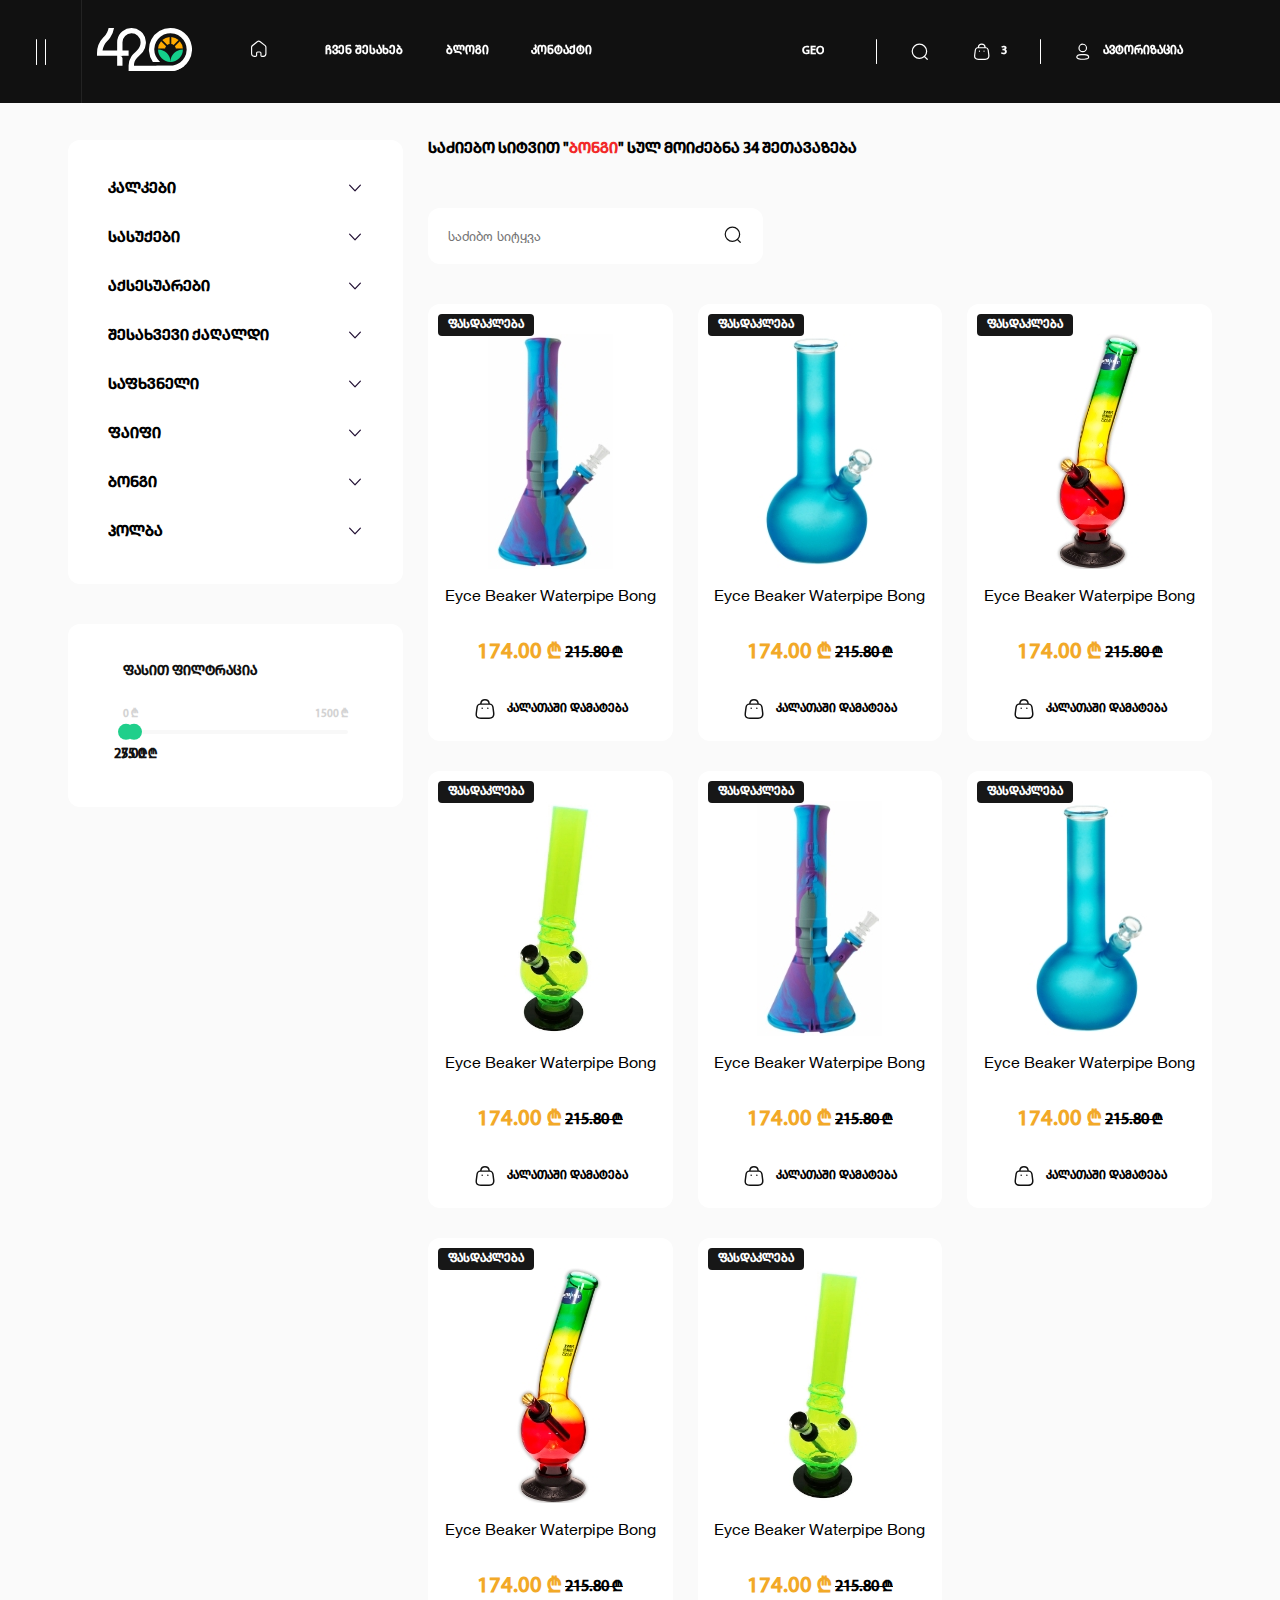
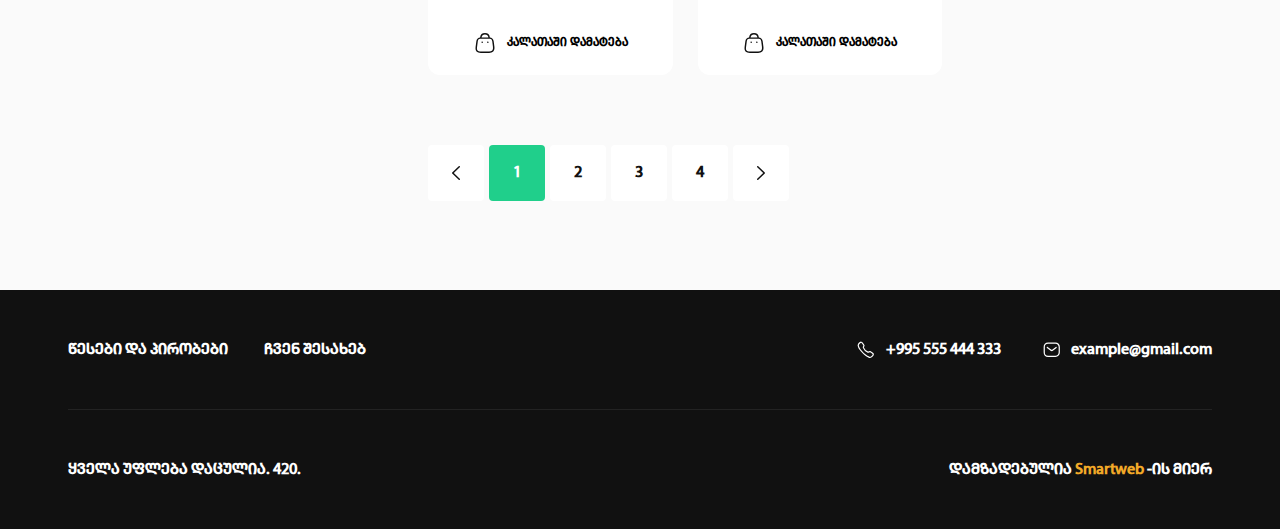
<file: products-search.html>
<!DOCTYPE html>
<html lang="en">
	<head>
		<meta charset="UTF-8" />
		<meta name="viewport" content="width=device-width, initial-scale=1.0" />
		<link
			rel="shortcut icon"
			href="assets/images/logo.svg"
			type="image/x-icon"
		/>
		<title>პროდუქტები</title>
		<meta name="theme-color" content="#20CF8B" />
		<meta property="og:title" content="420" />
		<meta property="og:type" content="website" />
		<meta property="og:url" content="https://yolosopher.github.io/420" />
		<meta
			property="og:image"
			content="https://yolosopher.github.io/420/assets/images/logo.png"
		/>
		<meta property="og:description" content="text" />

		<!-- style -->
		<link rel="stylesheet" href="assets/css/style.css" />
	</head>
	<body>
		<div class="moveX-content moveX">
			<!-- header -->
			<div class="header-container-norm">
				<!-- in layout -->
				<div class="header-burgerMenu">
					<div class="burger-icon-container">
						<div class="burger-icon">
							<span></span>
							<span></span>
						</div>
					</div>
				</div>
				<header>
					<div class="header-left">
						<a href="index.html" class="header-logo">
							<img src="assets/images/logo.svg" alt="420 logo" />
						</a>
						<nav>
							<ul class="nav-ul">
								<li class="nav-ul-li-home">
									<a href="index.html">
										<svg
											id="Component_5_19"
											data-name="Component 5 – 19"
											xmlns="http://www.w3.org/2000/svg"
											width="24"
											height="24"
											viewBox="0 0 24 24"
										>
											<rect
												id="Rectangle_54"
												data-name="Rectangle 54"
												width="24"
												height="24"
												fill="rgba(255,255,255,0)"
											/>
											<path
												id="Home"
												d="M20.339,7.659A3,3,0,0,1,21.49,9.788l.01.2V18.1A3.918,3.918,0,0,1,17.78,22H15.79A1.831,1.831,0,0,1,14,20.309l-.01-.141V17.309a.635.635,0,0,0-.54-.621l-.09-.01H10.689a.635.635,0,0,0-.619.54l-.01.091v2.85a1.088,1.088,0,0,1-.02.179l-.01.021-.011.069A1.822,1.822,0,0,1,8.33,21.989L8.2,22H6.41A3.916,3.916,0,0,1,2.5,18.3V9.989A2.967,2.967,0,0,1,3.5,7.8l6.23-5.01a3.633,3.633,0,0,1,4.359-.12l.161.12Zm-.24,10.6.011-.16V10a1.62,1.62,0,0,0-.5-1.129l-.13-.111-6.1-4.88a2.256,2.256,0,0,0-2.64-.11l-.151.11-6.08,4.9A1.55,1.55,0,0,0,3.9,9.838L3.889,10v8.1A2.508,2.508,0,0,0,6.25,20.6H8.2a.431.431,0,0,0,.439-.359l.021-.18.01-.051v-2.7a2.022,2.022,0,0,1,1.87-2.021h2.82a2.023,2.023,0,0,1,2.02,1.871v3.009a.439.439,0,0,0,.35.43h1.859A2.5,2.5,0,0,0,20.1,18.258Z"
												transform="translate(0 0)"
												fill="#fff"
												fill-rule="evenodd"
											/>
										</svg>
									</a>
								</li>
								<li>
									<a href="aboutus.html">ჩვენ შესახებ</a>
								</li>
								<li>
									<a href="blog.html">ბლოგი</a>
								</li>
								<li>
									<a href="contact.html">კონტაქტი</a>
								</li>
							</ul>
						</nav>
					</div>
					<div class="header-right">
						<ul class="lang-select">
							<li class="active">
								<a href="#"> GEO </a>
							</li>
							<li>
								<a href="#"> ENG </a>
							</li>
							<li>
								<a href="#"> RUS </a>
							</li>
						</ul>
						<div class="header-right-hr"></div>
						<div class="searchbar-container">
							<div class="searchbar-svg svg">
								<svg
									id="Component_4_15"
									data-name="Component 4 – 15"
									xmlns="http://www.w3.org/2000/svg"
									width="24"
									height="24"
									viewBox="0 0 24 24"
								>
									<rect
										id="Rectangle_13"
										data-name="Rectangle 13"
										width="24"
										height="24"
										fill="rgba(255,255,255,0)"
									/>
									<path
										id="Search"
										d="M11.611,2A9.507,9.507,0,0,0,2,11.4a9.507,9.507,0,0,0,9.611,9.4,9.707,9.707,0,0,0,6-2.057l3.124,3.047.083.07a.753.753,0,0,0,.964-.071.713.713,0,0,0,0-1.024L18.7,17.752A9.253,9.253,0,0,0,21.223,11.4,9.507,9.507,0,0,0,11.611,2Zm0,1.448A8.043,8.043,0,0,1,19.743,11.4a8.043,8.043,0,0,1-8.131,7.951A8.043,8.043,0,0,1,3.48,11.4,8.043,8.043,0,0,1,11.611,3.448Z"
										fill="#fff"
										fill-rule="evenodd"
									/>
								</svg>
							</div>
						</div>
						<a href="cart.html" class="header-right-bag">
							<div class="bag-svg svg">
								<svg
									id="Component_3_39"
									data-name="Component 3 – 39"
									xmlns="http://www.w3.org/2000/svg"
									width="24"
									height="24"
									viewBox="0 0 24 24"
								>
									<rect
										id="Rectangle_12"
										data-name="Rectangle 12"
										width="24"
										height="24"
										fill="rgba(255,255,255,0)"
									/>
									<path
										id="Bag"
										d="M16.88,6.382a4.93,4.93,0,0,0-9.8,0h0c-1.781,0-3.278,1.3-3.7,3.56l-.761,5.87C1.972,20.111,3.993,22,7.949,22h8.1c3.658,0,5.845-2.13,5.4-5.952l-.785-6.067c-.5-2.287-1.962-3.6-3.7-3.6Zm-1.466,0a3.475,3.475,0,0,0-6.868,0ZM7.079,7.83h9.873c1.022,0,1.92.808,2.273,2.4L19.968,16c.442,3.068-1.031,4.555-3.922,4.555h-8.1c-3.131,0-4.395-1.181-3.889-4.54l.757-5.845C5.106,8.619,6.014,7.83,7.079,7.83Zm7.787,2.687a.724.724,0,0,1,.1,1.441l-.1.007h-.044a.724.724,0,0,1-.1-1.441l.1-.007Zm-4.928.724a.726.726,0,0,0-.727-.724H9.165l-.1.007a.724.724,0,0,0,.1,1.441H9.21l.1-.007A.725.725,0,0,0,9.937,11.24Z"
										fill="#fff"
										fill-rule="evenodd"
									/>
								</svg>
							</div>
							<div class="inbag-number">3</div>
						</a>
						<div class="header-right-hr"></div>
						<a class="header-right-login">
							<div class="profile-svg svg">
								<svg
									id="Component_2_20"
									data-name="Component 2 – 20"
									xmlns="http://www.w3.org/2000/svg"
									width="24"
									height="24"
									viewBox="0 0 24 24"
								>
									<g
										id="Group_9"
										data-name="Group 9"
										transform="translate(-250 -1169)"
									>
										<rect
											id="Rectangle_11"
											data-name="Rectangle 11"
											width="24"
											height="24"
											transform="translate(250 1169)"
											fill="rgba(255,255,255,0)"
										/>
										<path
											id="Profile"
											d="M12,2a5.335,5.335,0,1,0,5.312,5.335A5.324,5.324,0,0,0,12,2Zm0,1.448A3.888,3.888,0,1,1,8.133,7.335,3.879,3.879,0,0,1,12,3.448ZM9.83,14.821a16.72,16.72,0,0,0-2.339.331,4.346,4.346,0,0,0-3.2,1.948A2.882,2.882,0,0,0,4,18.363a2.93,2.93,0,0,0,.281,1.253,3.988,3.988,0,0,0,2.976,1.9l.256.053a15.368,15.368,0,0,0,2.332.339,2.271,2.271,0,0,0,.4.047l.144.005c.074,0,.158,0,.284,0a25.118,25.118,0,0,0,3.491-.056,15.659,15.659,0,0,0,1.88-.244l.467-.1c1.542-.3,2.7-.883,3.2-1.95a2.927,2.927,0,0,0,0-2.5c-.5-1.064-1.645-1.638-3.215-1.962a16.926,16.926,0,0,0-1.873-.291l-.461-.039A24.685,24.685,0,0,0,9.83,14.821Zm4.214,1.442h.013a15.526,15.526,0,0,1,2.153.3c1.166.24,1.958.639,2.208,1.167a1.472,1.472,0,0,1,0,1.26A2.8,2.8,0,0,1,16.444,20.1l-.225.048a14.426,14.426,0,0,1-2.162.315,24.061,24.061,0,0,1-3.343.052l-.394-.007a1.94,1.94,0,0,1-.287-.033,15.523,15.523,0,0,1-1.874-.249l-.353-.075c-1.17-.229-1.969-.629-2.228-1.165a1.475,1.475,0,0,1-.139-.628,1.423,1.423,0,0,1,.14-.623,3.231,3.231,0,0,1,2.2-1.169,15.391,15.391,0,0,1,2.157-.305A23.3,23.3,0,0,1,14.044,16.263Z"
											transform="translate(250 1169)"
											fill="#fff"
											fill-rule="evenodd"
										/>
									</g>
								</svg>
							</div>
							<div class="header-right-login-text">
								ავტორიზაცია
							</div>
						</a>
					</div>

					<div class="searchbar-shown">
						<div class="searchbar-shown__inside">
							<form class="searchbar-input-container">
								<input
									type="text"
									name="searchbar1"
									placeholder="მოძებნე სასურველი პროდუქტი"
								/>
							</form>
							<div class="searchbar-svg__X">
								<svg
									xmlns="http://www.w3.org/2000/svg"
									width="25.456"
									height="25.456"
									viewBox="0 0 25.456 25.456"
								>
									<g
										transform="translate(-1028.133 -1339.26) rotate(45)"
									>
										<rect
											width="18"
											height="18"
											transform="translate(1683 211)"
											fill="rgba(255,255,255,0)"
										/>
										<path
											d="M14.9,7.886a1.19,1.19,0,0,1,1.179,1.028l.011.161V13.7h4.626a1.19,1.19,0,0,1,.161,2.368l-.161.011H16.087V20.7a1.19,1.19,0,0,1-2.368.161l-.011-.161V16.075H9.081a1.19,1.19,0,0,1-.161-2.368l.161-.011h4.626V9.075A1.19,1.19,0,0,1,14.9,7.886Z"
											transform="translate(1677.109 205.114)"
											fill="#444"
											fill-rule="evenodd"
										/>
									</g>
								</svg>
							</div>
						</div>
					</div>
				</header>
			</div>
			<!-- products main content -->
			<main class="products-main body-child-container">
				<aside class="products-main__left">
					<div class="products-main__left__categories">
						<ul class="products-ul">
							<li class="products-ul__li">
								<a
									class="products-a-outter"
									href="javascript:void(0)"
									>კალკები</a
								>
								<ul class="products-li-inside-ul">
									<li class="products-li-inside-ul__li">
										<a
											class="products-a-inner"
											href="products.html"
											>GreenHouse</a
										>
									</li>
									<li>
										<a
											class="products-a-inner"
											href="products.html"
											>Barney's Farm</a
										>
									</li>
									<li>
										<a
											class="products-a-inner"
											href="products.html"
											>Strain Hunters</a
										>
									</li>
									<li>
										<a
											class="products-a-inner"
											href="products.html"
											>Dutch Passion</a
										>
									</li>
								</ul>
							</li>
							<li class="products-ul__li">
								<a
									class="products-a-outter"
									href="javascript:void(0)"
									>სასუქები</a
								>
								<ul class="products-li-inside-ul">
									<li class="products-li-inside-ul__li">
										<a
											class="products-a-inner"
											href="products.html"
											>GreenHouse</a
										>
									</li>
									<li>
										<a
											class="products-a-inner"
											href="products.html"
											>Barney's Farm</a
										>
									</li>
									<li>
										<a
											class="products-a-inner"
											href="products.html"
											>Strain Hunters</a
										>
									</li>
									<li>
										<a
											class="products-a-inner"
											href="products.html"
											>Dutch Passion</a
										>
									</li>
								</ul>
							</li>
							<li class="products-ul__li">
								<a
									class="products-a-outter"
									href="javascript:void(0)"
									>აქსესუარები</a
								>
								<ul class="products-li-inside-ul">
									<li class="products-li-inside-ul__li">
										<a
											class="products-a-inner"
											href="products.html"
											>GreenHouse</a
										>
									</li>
									<li>
										<a
											class="products-a-inner"
											href="products.html"
											>Barney's Farm</a
										>
									</li>
									<li>
										<a
											class="products-a-inner"
											href="products.html"
											>Strain Hunters</a
										>
									</li>
									<li>
										<a
											class="products-a-inner"
											href="products.html"
											>Dutch Passion</a
										>
									</li>
								</ul>
							</li>
							<li class="products-ul__li">
								<a
									class="products-a-outter"
									href="javascript:void(0)"
									>შესახვევი ქაღალდი</a
								>
								<ul class="products-li-inside-ul">
									<li class="products-li-inside-ul__li">
										<a
											class="products-a-inner"
											href="products.html"
											>GreenHouse</a
										>
									</li>
									<li>
										<a
											class="products-a-inner"
											href="products.html"
											>Barney's Farm</a
										>
									</li>
									<li>
										<a
											class="products-a-inner"
											href="products.html"
											>Strain Hunters</a
										>
									</li>
									<li>
										<a
											class="products-a-inner"
											href="products.html"
											>Dutch Passion</a
										>
									</li>
								</ul>
							</li>
							<li class="products-ul__li">
								<a
									class="products-a-outter"
									href="javascript:void(0)"
									>საფხვნელი</a
								>
								<ul class="products-li-inside-ul">
									<li class="products-li-inside-ul__li">
										<a
											class="products-a-inner"
											href="products.html"
											>GreenHouse</a
										>
									</li>
									<li>
										<a
											class="products-a-inner"
											href="products.html"
											>Barney's Farm</a
										>
									</li>
									<li>
										<a
											class="products-a-inner"
											href="products.html"
											>Strain Hunters</a
										>
									</li>
									<li>
										<a
											class="products-a-inner"
											href="products.html"
											>Dutch Passion</a
										>
									</li>
								</ul>
							</li>
							<li class="products-ul__li">
								<a
									class="products-a-outter"
									href="javascript:void(0)"
									>ფაიფი</a
								>
								<ul class="products-li-inside-ul">
									<li class="products-li-inside-ul__li">
										<a
											class="products-a-inner"
											href="products.html"
											>GreenHouse</a
										>
									</li>
									<li>
										<a
											class="products-a-inner"
											href="products.html"
											>Barney's Farm</a
										>
									</li>
									<li>
										<a
											class="products-a-inner"
											href="products.html"
											>Strain Hunters</a
										>
									</li>
									<li>
										<a
											class="products-a-inner"
											href="products.html"
											>Dutch Passion</a
										>
									</li>
								</ul>
							</li>
							<li class="products-ul__li">
								<a
									class="products-a-outter"
									href="javascript:void(0)"
									>ბონგი</a
								>
								<ul class="products-li-inside-ul">
									<li class="products-li-inside-ul__li">
										<a
											class="products-a-inner"
											href="products.html"
											>GreenHouse</a
										>
									</li>
									<li>
										<a
											class="products-a-inner"
											href="products.html"
											>Barney's Farm</a
										>
									</li>
									<li>
										<a
											class="products-a-inner"
											href="products.html"
											>Strain Hunters</a
										>
									</li>
									<li>
										<a
											class="products-a-inner"
											href="products.html"
											>Dutch Passion</a
										>
									</li>
								</ul>
							</li>
							<li class="products-ul__li">
								<a
									class="products-a-outter"
									href="javascript:void(0)"
									>პოლბა</a
								>
								<ul class="products-li-inside-ul">
									<li class="products-li-inside-ul__li">
										<a
											class="products-a-inner"
											href="products.html"
											>GreenHouse</a
										>
									</li>
									<li>
										<a
											class="products-a-inner"
											href="products.html"
											>Barney's Farm</a
										>
									</li>
									<li>
										<a
											class="products-a-inner"
											href="products.html"
											>Strain Hunters</a
										>
									</li>
									<li>
										<a
											class="products-a-inner"
											href="products.html"
											>Dutch Passion</a
										>
									</li>
								</ul>
							</li>
						</ul>
					</div>
					<div class="products-main__left__filter">
						<form class="middle price-filter">
							<div class="multi-range-slider">
								<h2>ფასით ფილტრაცია</h2>
								<!-- აქ ორივეგან უნდა ჩაიწეროს მინიმუმიც -->
								<input
									type="range"
									id="input-left"
									min="0"
									max="1500"
									value="25"
								/>
								<input
									type="range"
									id="input-right"
									min="0"
									max="1500"
									value="75"
								/>

								<div class="slider">
									<div class="track">
										<span class="track-size-min">0 ₾</span>
										<span class="track-size-max"
											>1500 ₾</span
										>
									</div>
									<div class="range"></div>
									<div class="thumb left">
										<span class="thumb-content"
											>5.00 ₾</span
										>
									</div>
									<div class="thumb right">
										<span class="thumb-content"
											>95.00 ₾</span
										>
									</div>
								</div>
							</div>
							<input
								type="submit"
								value="submit"
								id="filter-submit-btn"
								class="filter-submit-btn"
							/>
						</form>
					</div>
				</aside>
				<div class="products-main__right-container">
					<section
						class="products-main__right home-topProducts home-topProductsSecond swiper-container"
					>
						<!-- searchpage adds -->
						<div class="products-main__right__searchresult active notfound">
							<p>საძიებო სიტვით "<span class="products-main__right__searchresult__name">ბონგი</span>" სულ მოიძებნა <span class="products-main__right__searchresult__number">34</span> შეთავაზება</p>
						</div>
						<form class="products-main__right__searchform">
							<div class="searchput">
								<input placeholder="საძიბო სიტყვა" type="search" name="notfound-search" id="notfound-search">
								<button type="submit">
									<svg xmlns="http://www.w3.org/2000/svg" width="24" height="24" viewBox="0 0 24 24"><rect width="24" height="24" fill="rgba(255,255,255,0)"/><path d="M11.611,2A9.507,9.507,0,0,0,2,11.4a9.507,9.507,0,0,0,9.611,9.4,9.707,9.707,0,0,0,6-2.057l3.124,3.047.083.07a.753.753,0,0,0,.964-.071.713.713,0,0,0,0-1.024L18.7,17.752A9.253,9.253,0,0,0,21.223,11.4,9.507,9.507,0,0,0,11.611,2Zm0,1.448A8.043,8.043,0,0,1,19.743,11.4a8.043,8.043,0,0,1-8.131,7.951A8.043,8.043,0,0,1,3.48,11.4,8.043,8.043,0,0,1,11.611,3.448Z" fill="#111" fill-rule="evenodd"/></svg>
								</button>
							</div>
						</form>
						<!-- searchpage adds end -->
						<ul class="home-topProducts-ul swiper-wrapper">
							<li class="swiper-slide discounted">
								<span class="discount-label">ფასდაკლება</span>
								<a href="product.html">
									<img
										src="assets/images/products/1.jpg"
										alt="top products image"
									/>
									<h4>Eyce Beaker Waterpipe Bong</h4>
									<div class="top-products-price">
										<span class="price">174.00 ₾</span>
										<span class="discounted-from"
											>215.80 ₾</span
										>
									</div>
									<div class="home-products-hr"></div>
									<button class="top-produts-li-addbtn">
										<svg
											id="Component_3_58"
											data-name="Component 3 – 58"
											xmlns="http://www.w3.org/2000/svg"
											width="24"
											height="24"
											viewBox="0 0 24 24"
										>
											<rect
												id="Rectangle_12"
												data-name="Rectangle 12"
												width="24"
												height="24"
												fill="rgba(255,255,255,0)"
											></rect>
											<path
												id="Bag"
												d="M16.88,6.382a4.93,4.93,0,0,0-9.8,0h0c-1.781,0-3.278,1.3-3.7,3.56l-.761,5.87C1.972,20.111,3.993,22,7.949,22h8.1c3.658,0,5.845-2.13,5.4-5.952l-.785-6.067c-.5-2.287-1.962-3.6-3.7-3.6Zm-1.466,0a3.475,3.475,0,0,0-6.868,0ZM7.079,7.83h9.873c1.022,0,1.92.808,2.273,2.4L19.968,16c.442,3.068-1.031,4.555-3.922,4.555h-8.1c-3.131,0-4.395-1.181-3.889-4.54l.757-5.845C5.106,8.619,6.014,7.83,7.079,7.83Zm7.787,2.687a.724.724,0,0,1,.1,1.441l-.1.007h-.044a.724.724,0,0,1-.1-1.441l.1-.007Zm-4.928.724a.726.726,0,0,0-.727-.724H9.165l-.1.007a.724.724,0,0,0,.1,1.441H9.21l.1-.007A.725.725,0,0,0,9.937,11.24Z"
												fill="#111"
												fill-rule="evenodd"
											></path>
										</svg>
										<span>კალათაში დამატება</span>
									</button>
								</a>
							</li>
							<li class="swiper-slide discounted">
								<span class="discount-label">ფასდაკლება</span>
								<a href="product.html">
									<img
										src="assets/images/products/2.jpg"
										alt="top products image"
									/>
									<h4>Eyce Beaker Waterpipe Bong</h4>
									<div class="top-products-price">
										<span class="price">174.00 ₾</span>
										<span class="discounted-from"
											>215.80 ₾</span
										>
									</div>
									<div class="home-products-hr"></div>
									<button class="top-produts-li-addbtn">
										<svg
											id="Component_3_58"
											data-name="Component 3 – 58"
											xmlns="http://www.w3.org/2000/svg"
											width="24"
											height="24"
											viewBox="0 0 24 24"
										>
											<rect
												id="Rectangle_12"
												data-name="Rectangle 12"
												width="24"
												height="24"
												fill="rgba(255,255,255,0)"
											></rect>
											<path
												id="Bag"
												d="M16.88,6.382a4.93,4.93,0,0,0-9.8,0h0c-1.781,0-3.278,1.3-3.7,3.56l-.761,5.87C1.972,20.111,3.993,22,7.949,22h8.1c3.658,0,5.845-2.13,5.4-5.952l-.785-6.067c-.5-2.287-1.962-3.6-3.7-3.6Zm-1.466,0a3.475,3.475,0,0,0-6.868,0ZM7.079,7.83h9.873c1.022,0,1.92.808,2.273,2.4L19.968,16c.442,3.068-1.031,4.555-3.922,4.555h-8.1c-3.131,0-4.395-1.181-3.889-4.54l.757-5.845C5.106,8.619,6.014,7.83,7.079,7.83Zm7.787,2.687a.724.724,0,0,1,.1,1.441l-.1.007h-.044a.724.724,0,0,1-.1-1.441l.1-.007Zm-4.928.724a.726.726,0,0,0-.727-.724H9.165l-.1.007a.724.724,0,0,0,.1,1.441H9.21l.1-.007A.725.725,0,0,0,9.937,11.24Z"
												fill="#111"
												fill-rule="evenodd"
											></path>
										</svg>
										<span>კალათაში დამატება</span>
									</button>
								</a>
							</li>
							<li class="swiper-slide discounted">
								<span class="discount-label">ფასდაკლება</span>
								<a href="product.html">
									<img
										src="assets/images/products/3.jpg"
										alt="top products image"
									/>
									<h4>Eyce Beaker Waterpipe Bong</h4>
									<div class="top-products-price">
										<span class="price">174.00 ₾</span>
										<span class="discounted-from"
											>215.80 ₾</span
										>
									</div>
									<div class="home-products-hr"></div>
									<button class="top-produts-li-addbtn">
										<svg
											id="Component_3_58"
											data-name="Component 3 – 58"
											xmlns="http://www.w3.org/2000/svg"
											width="24"
											height="24"
											viewBox="0 0 24 24"
										>
											<rect
												id="Rectangle_12"
												data-name="Rectangle 12"
												width="24"
												height="24"
												fill="rgba(255,255,255,0)"
											></rect>
											<path
												id="Bag"
												d="M16.88,6.382a4.93,4.93,0,0,0-9.8,0h0c-1.781,0-3.278,1.3-3.7,3.56l-.761,5.87C1.972,20.111,3.993,22,7.949,22h8.1c3.658,0,5.845-2.13,5.4-5.952l-.785-6.067c-.5-2.287-1.962-3.6-3.7-3.6Zm-1.466,0a3.475,3.475,0,0,0-6.868,0ZM7.079,7.83h9.873c1.022,0,1.92.808,2.273,2.4L19.968,16c.442,3.068-1.031,4.555-3.922,4.555h-8.1c-3.131,0-4.395-1.181-3.889-4.54l.757-5.845C5.106,8.619,6.014,7.83,7.079,7.83Zm7.787,2.687a.724.724,0,0,1,.1,1.441l-.1.007h-.044a.724.724,0,0,1-.1-1.441l.1-.007Zm-4.928.724a.726.726,0,0,0-.727-.724H9.165l-.1.007a.724.724,0,0,0,.1,1.441H9.21l.1-.007A.725.725,0,0,0,9.937,11.24Z"
												fill="#111"
												fill-rule="evenodd"
											></path>
										</svg>
										<span>კალათაში დამატება</span>
									</button>
								</a>
							</li>
							<li class="swiper-slide discounted">
								<span class="discount-label">ფასდაკლება</span>
								<a href="product.html">
									<img
										src="assets/images/products/4.jpg"
										alt="top products image"
									/>
									<h4>Eyce Beaker Waterpipe Bong</h4>
									<div class="top-products-price">
										<span class="price">174.00 ₾</span>
										<span class="discounted-from"
											>215.80 ₾</span
										>
									</div>
									<div class="home-products-hr"></div>
									<button class="top-produts-li-addbtn">
										<svg
											id="Component_3_58"
											data-name="Component 3 – 58"
											xmlns="http://www.w3.org/2000/svg"
											width="24"
											height="24"
											viewBox="0 0 24 24"
										>
											<rect
												id="Rectangle_12"
												data-name="Rectangle 12"
												width="24"
												height="24"
												fill="rgba(255,255,255,0)"
											></rect>
											<path
												id="Bag"
												d="M16.88,6.382a4.93,4.93,0,0,0-9.8,0h0c-1.781,0-3.278,1.3-3.7,3.56l-.761,5.87C1.972,20.111,3.993,22,7.949,22h8.1c3.658,0,5.845-2.13,5.4-5.952l-.785-6.067c-.5-2.287-1.962-3.6-3.7-3.6Zm-1.466,0a3.475,3.475,0,0,0-6.868,0ZM7.079,7.83h9.873c1.022,0,1.92.808,2.273,2.4L19.968,16c.442,3.068-1.031,4.555-3.922,4.555h-8.1c-3.131,0-4.395-1.181-3.889-4.54l.757-5.845C5.106,8.619,6.014,7.83,7.079,7.83Zm7.787,2.687a.724.724,0,0,1,.1,1.441l-.1.007h-.044a.724.724,0,0,1-.1-1.441l.1-.007Zm-4.928.724a.726.726,0,0,0-.727-.724H9.165l-.1.007a.724.724,0,0,0,.1,1.441H9.21l.1-.007A.725.725,0,0,0,9.937,11.24Z"
												fill="#111"
												fill-rule="evenodd"
											></path>
										</svg>
										<span>კალათაში დამატება</span>
									</button>
								</a>
							</li>
							<li class="swiper-slide discounted">
								<span class="discount-label">ფასდაკლება</span>
								<a href="product.html">
									<img
										src="assets/images/products/1.jpg"
										alt="top products image"
									/>
									<h4>Eyce Beaker Waterpipe Bong</h4>
									<div class="top-products-price">
										<span class="price">174.00 ₾</span>
										<span class="discounted-from"
											>215.80 ₾</span
										>
									</div>
									<div class="home-products-hr"></div>
									<button class="top-produts-li-addbtn">
										<svg
											id="Component_3_58"
											data-name="Component 3 – 58"
											xmlns="http://www.w3.org/2000/svg"
											width="24"
											height="24"
											viewBox="0 0 24 24"
										>
											<rect
												id="Rectangle_12"
												data-name="Rectangle 12"
												width="24"
												height="24"
												fill="rgba(255,255,255,0)"
											></rect>
											<path
												id="Bag"
												d="M16.88,6.382a4.93,4.93,0,0,0-9.8,0h0c-1.781,0-3.278,1.3-3.7,3.56l-.761,5.87C1.972,20.111,3.993,22,7.949,22h8.1c3.658,0,5.845-2.13,5.4-5.952l-.785-6.067c-.5-2.287-1.962-3.6-3.7-3.6Zm-1.466,0a3.475,3.475,0,0,0-6.868,0ZM7.079,7.83h9.873c1.022,0,1.92.808,2.273,2.4L19.968,16c.442,3.068-1.031,4.555-3.922,4.555h-8.1c-3.131,0-4.395-1.181-3.889-4.54l.757-5.845C5.106,8.619,6.014,7.83,7.079,7.83Zm7.787,2.687a.724.724,0,0,1,.1,1.441l-.1.007h-.044a.724.724,0,0,1-.1-1.441l.1-.007Zm-4.928.724a.726.726,0,0,0-.727-.724H9.165l-.1.007a.724.724,0,0,0,.1,1.441H9.21l.1-.007A.725.725,0,0,0,9.937,11.24Z"
												fill="#111"
												fill-rule="evenodd"
											></path>
										</svg>
										<span>კალათაში დამატება</span>
									</button>
								</a>
							</li>
							<li class="swiper-slide discounted">
								<span class="discount-label">ფასდაკლება</span>
								<a href="product.html">
									<img
										src="assets/images/products/2.jpg"
										alt="top products image"
									/>
									<h4>Eyce Beaker Waterpipe Bong</h4>
									<div class="top-products-price">
										<span class="price">174.00 ₾</span>
										<span class="discounted-from"
											>215.80 ₾</span
										>
									</div>
									<div class="home-products-hr"></div>
									<button class="top-produts-li-addbtn">
										<svg
											id="Component_3_58"
											data-name="Component 3 – 58"
											xmlns="http://www.w3.org/2000/svg"
											width="24"
											height="24"
											viewBox="0 0 24 24"
										>
											<rect
												id="Rectangle_12"
												data-name="Rectangle 12"
												width="24"
												height="24"
												fill="rgba(255,255,255,0)"
											></rect>
											<path
												id="Bag"
												d="M16.88,6.382a4.93,4.93,0,0,0-9.8,0h0c-1.781,0-3.278,1.3-3.7,3.56l-.761,5.87C1.972,20.111,3.993,22,7.949,22h8.1c3.658,0,5.845-2.13,5.4-5.952l-.785-6.067c-.5-2.287-1.962-3.6-3.7-3.6Zm-1.466,0a3.475,3.475,0,0,0-6.868,0ZM7.079,7.83h9.873c1.022,0,1.92.808,2.273,2.4L19.968,16c.442,3.068-1.031,4.555-3.922,4.555h-8.1c-3.131,0-4.395-1.181-3.889-4.54l.757-5.845C5.106,8.619,6.014,7.83,7.079,7.83Zm7.787,2.687a.724.724,0,0,1,.1,1.441l-.1.007h-.044a.724.724,0,0,1-.1-1.441l.1-.007Zm-4.928.724a.726.726,0,0,0-.727-.724H9.165l-.1.007a.724.724,0,0,0,.1,1.441H9.21l.1-.007A.725.725,0,0,0,9.937,11.24Z"
												fill="#111"
												fill-rule="evenodd"
											></path>
										</svg>
										<span>კალათაში დამატება</span>
									</button>
								</a>
							</li>
							<li class="swiper-slide discounted">
								<span class="discount-label">ფასდაკლება</span>
								<a href="product.html">
									<img
										src="assets/images/products/3.jpg"
										alt="top products image"
									/>
									<h4>Eyce Beaker Waterpipe Bong</h4>
									<div class="top-products-price">
										<span class="price">174.00 ₾</span>
										<span class="discounted-from"
											>215.80 ₾</span
										>
									</div>
									<div class="home-products-hr"></div>
									<button class="top-produts-li-addbtn">
										<svg
											id="Component_3_58"
											data-name="Component 3 – 58"
											xmlns="http://www.w3.org/2000/svg"
											width="24"
											height="24"
											viewBox="0 0 24 24"
										>
											<rect
												id="Rectangle_12"
												data-name="Rectangle 12"
												width="24"
												height="24"
												fill="rgba(255,255,255,0)"
											></rect>
											<path
												id="Bag"
												d="M16.88,6.382a4.93,4.93,0,0,0-9.8,0h0c-1.781,0-3.278,1.3-3.7,3.56l-.761,5.87C1.972,20.111,3.993,22,7.949,22h8.1c3.658,0,5.845-2.13,5.4-5.952l-.785-6.067c-.5-2.287-1.962-3.6-3.7-3.6Zm-1.466,0a3.475,3.475,0,0,0-6.868,0ZM7.079,7.83h9.873c1.022,0,1.92.808,2.273,2.4L19.968,16c.442,3.068-1.031,4.555-3.922,4.555h-8.1c-3.131,0-4.395-1.181-3.889-4.54l.757-5.845C5.106,8.619,6.014,7.83,7.079,7.83Zm7.787,2.687a.724.724,0,0,1,.1,1.441l-.1.007h-.044a.724.724,0,0,1-.1-1.441l.1-.007Zm-4.928.724a.726.726,0,0,0-.727-.724H9.165l-.1.007a.724.724,0,0,0,.1,1.441H9.21l.1-.007A.725.725,0,0,0,9.937,11.24Z"
												fill="#111"
												fill-rule="evenodd"
											></path>
										</svg>
										<span>კალათაში დამატება</span>
									</button>
								</a>
							</li>
							<li class="swiper-slide discounted">
								<span class="discount-label">ფასდაკლება</span>
								<a href="product.html">
									<img
										src="assets/images/products/4.jpg"
										alt="top products image"
									/>
									<h4>Eyce Beaker Waterpipe Bong</h4>
									<div class="top-products-price">
										<span class="price">174.00 ₾</span>
										<span class="discounted-from"
											>215.80 ₾</span
										>
									</div>
									<div class="home-products-hr"></div>
									<button class="top-produts-li-addbtn">
										<svg
											id="Component_3_58"
											data-name="Component 3 – 58"
											xmlns="http://www.w3.org/2000/svg"
											width="24"
											height="24"
											viewBox="0 0 24 24"
										>
											<rect
												id="Rectangle_12"
												data-name="Rectangle 12"
												width="24"
												height="24"
												fill="rgba(255,255,255,0)"
											></rect>
											<path
												id="Bag"
												d="M16.88,6.382a4.93,4.93,0,0,0-9.8,0h0c-1.781,0-3.278,1.3-3.7,3.56l-.761,5.87C1.972,20.111,3.993,22,7.949,22h8.1c3.658,0,5.845-2.13,5.4-5.952l-.785-6.067c-.5-2.287-1.962-3.6-3.7-3.6Zm-1.466,0a3.475,3.475,0,0,0-6.868,0ZM7.079,7.83h9.873c1.022,0,1.92.808,2.273,2.4L19.968,16c.442,3.068-1.031,4.555-3.922,4.555h-8.1c-3.131,0-4.395-1.181-3.889-4.54l.757-5.845C5.106,8.619,6.014,7.83,7.079,7.83Zm7.787,2.687a.724.724,0,0,1,.1,1.441l-.1.007h-.044a.724.724,0,0,1-.1-1.441l.1-.007Zm-4.928.724a.726.726,0,0,0-.727-.724H9.165l-.1.007a.724.724,0,0,0,.1,1.441H9.21l.1-.007A.725.725,0,0,0,9.937,11.24Z"
												fill="#111"
												fill-rule="evenodd"
											></path>
										</svg>
										<span>კალათაში დამატება</span>
									</button>
								</a>
							</li>
						</ul>
					</section>
					<div class="products-main__right__pagination">
						<div class="products-main__right__pagination__left">
							<svg
								id="Group_203"
								data-name="Group 203"
								xmlns="http://www.w3.org/2000/svg"
								width="18"
								height="18"
								viewBox="0 0 18 18"
							>
								<rect
									id="Rectangle_256"
									data-name="Rectangle 256"
									width="18"
									height="18"
									fill="rgba(255,255,255,0)"
								/>
								<path
									id="Arrow_-_Left_2"
									data-name="Arrow - Left 2"
									d="M7.781,13.789a.7.7,0,0,0,.072-.938l-.072-.081L1.8,7l5.98-5.771A.7.7,0,0,0,7.854.292L7.781.211A.767.767,0,0,0,6.81.141l-.084.07L.219,6.491a.7.7,0,0,0-.072.938l.072.081,6.507,6.28A.766.766,0,0,0,7.781,13.789Z"
									transform="translate(5 2)"
									fill="#111"
								/>
							</svg>
						</div>
						<ul class="products-main__right__pagination__ul">
							<li class="active">1</li>
							<li>2</li>
							<li>3</li>
							<li>4</li>
						</ul>
						<div class="products-main__right__pagination__right">
							<svg
								id="Group_203"
								data-name="Group 203"
								xmlns="http://www.w3.org/2000/svg"
								width="18"
								height="18"
								viewBox="0 0 18 18"
							>
								<rect
									id="Rectangle_256"
									data-name="Rectangle 256"
									width="18"
									height="18"
									fill="rgba(255,255,255,0)"
								/>
								<path
									id="Arrow_-_Left_2"
									data-name="Arrow - Left 2"
									d="M.219,13.789a.7.7,0,0,1-.072-.938l.072-.081L6.2,7,.219,1.229A.7.7,0,0,1,.146.292L.219.211A.767.767,0,0,1,1.19.141l.084.07,6.507,6.28a.7.7,0,0,1,.072.938l-.072.081-6.507,6.28A.766.766,0,0,1,.219,13.789Z"
									transform="translate(5 2)"
									fill="#111"
								/>
							</svg>
						</div>
					</div>
				</div>
			</main>

			<!-- footer -->
			<div class="footer-container">
				<footer>
					<div class="footer-top">
						<div class="footer-top-left">
							<a href="rules.html">წესები და პირობები</a>
							<a href="aboutus.html">ჩვენ შესახებ</a>
						</div>
						<div class="footer-top-right">
							<a href="tel:+995555444333">
								<div class="footer-contact-svg">
									<svg
										id="Component_9_3"
										data-name="Component 9 – 3"
										xmlns="http://www.w3.org/2000/svg"
										width="24"
										height="24"
										viewBox="0 0 24 24"
									>
										<rect
											id="Rectangle_233"
											data-name="Rectangle 233"
											width="24"
											height="24"
											fill="rgba(255,255,255,0)"
										/>
										<path
											id="Call"
											d="M6.47,2,6.5,2a2.26,2.26,0,0,1,1.394.71A14.991,14.991,0,0,1,10.5,6.346a2.418,2.418,0,0,1-.461,1.911l-.109.193c-.207.378-.239.535-.175.713a8.884,8.884,0,0,0,5.052,5.068c.226.082.4.035.874-.239l.249-.141a2.234,2.234,0,0,1,1.723-.354,15.028,15.028,0,0,1,3.631,2.612A2.273,2.273,0,0,1,22,17.54c.048,1.357-1.608,3.268-2.618,3.843a4.052,4.052,0,0,1-4.242.047C10.864,19.651,4.325,13.154,2.582,8.884l-.1-.239a3.919,3.919,0,0,1,.111-3.978C3.281,3.522,5.146,1.94,6.47,2ZM6.39,3.464l-.088,0a5.354,5.354,0,0,0-2.5,2.01L3.727,5.6a2.853,2.853,0,0,0,.2,2.71l.1.244c1.756,3.94,7.834,9.934,11.7,11.543l.213.095a2.577,2.577,0,0,0,2.65-.033l.051-.033a7.623,7.623,0,0,0,1.078-1.026,2.858,2.858,0,0,0,.819-1.468.922.922,0,0,0-.3-.493,19.711,19.711,0,0,0-2.883-2.2c-.218-.045-.4.016-.884.3l-.246.138a2.1,2.1,0,0,1-1.943.232A10.376,10.376,0,0,1,8.393,9.69a2.225,2.225,0,0,1,.346-2.1l.112-.2c.214-.387.26-.551.219-.746a19.644,19.644,0,0,0-2.2-2.884.919.919,0,0,0-.493-.3Z"
											fill="#fff"
											fill-rule="evenodd"
										/>
									</svg>
								</div>
								+995 555 444 333
							</a>
							<a href="mailto:example@gmail.com">
								<div class="footer-contact-svg">
									<svg
										id="Component_8_3"
										data-name="Component 8 – 3"
										xmlns="http://www.w3.org/2000/svg"
										width="24"
										height="24"
										viewBox="0 0 24 24"
									>
										<rect
											id="Rectangle_232"
											data-name="Rectangle 232"
											width="24"
											height="24"
											fill="rgba(255,255,255,0)"
										/>
										<path
											id="Message"
											d="M16.525,3H7.456A5.533,5.533,0,0,0,2,8.859v6.282A5.533,5.533,0,0,0,7.456,21h9.061a5.522,5.522,0,0,0,4-1.773A5.6,5.6,0,0,0,21.989,15.1V8.859A5.557,5.557,0,0,0,16.525,3ZM7.456,4.528h9.052A4,4,0,0,1,19.4,5.816a4.064,4.064,0,0,1,1.072,3v6.327A4.1,4.1,0,0,1,19.4,18.184a4,4,0,0,1-2.894,1.287H7.456a4.018,4.018,0,0,1-3.939-4.331V8.859A4.018,4.018,0,0,1,7.456,4.528Zm10.568,4.11a.755.755,0,0,0-1.066-.119l-4.1,3.3-.118.083a1.379,1.379,0,0,1-1.581-.089l-4.129-3.3-.093-.064a.755.755,0,0,0-.973.187.768.768,0,0,0,.123,1.074l4.134,3.3.161.118a2.889,2.889,0,0,0,3.416-.114l4.107-3.311.082-.077A.768.768,0,0,0,18.024,8.638Z"
											fill="#fff"
											fill-rule="evenodd"
										/>
									</svg>
								</div>
								example@gmail.com
							</a>
						</div>
					</div>
					<div class="footer-hr"></div>
					<div class="footer-bot">
						<div class="footer-bot-left">
							ყველა უფლება დაცულია. 420.
						</div>
						<div class="footer-bot-right">
							დამზადებულია
							<a href="https://smartweb.ge/" target="_blank"
								>Smartweb</a
							>
							-ის მიერ
						</div>
					</div>
				</footer>
			</div>
		</div>

		<!-- in layout -->
		<div class="whole-nav-menu moveX">
			<div class="burger-categories">
				<ul class="burger-cat-ul">
					<li>
						<a href="products.html">განათება</a>
					</li>
					<li>
						<a href="products.html">სასუქები</a>
					</li>
					<li>
						<a href="products.html">თესლები</a>
					</li>
					<li>
						<a href="products.html">ნიადაგი</a>
					</li>
					<li>
						<a href="products.html">ჰიდროფონიკა</a>
					</li>
					<li>
						<a href="products.html">ინვენტარი</a>
					</li>
					<li>
						<a href="products.html">აქსესუარები</a>
					</li>
					<li>
						<a href="products.html">კომპლექტები</a>
					</li>
				</ul>
			</div>
		</div>
		<!-- in layout -->
		<div class="home-header-authorization moveX">
			<div class="minimeze-svg-container">
				<div class="minimize-svg">
					<svg
						xmlns="http://www.w3.org/2000/svg"
						width="18"
						height="18"
						viewBox="0 0 18 18"
					>
						<g
							id="Group_203"
							data-name="Group 203"
							transform="translate(1368 99) rotate(180)"
						>
							<rect
								id="Rectangle_256"
								data-name="Rectangle 256"
								width="18"
								height="18"
								transform="translate(1350 81)"
								fill="rgba(255,255,255,0)"
							/>
							<path
								id="Arrow_-_Left_2"
								data-name="Arrow - Left 2"
								d="M15.281,4.211a.7.7,0,0,1,.072.938l-.072.081L9.3,11l5.98,5.771a.7.7,0,0,1,.072.938l-.072.081a.767.767,0,0,1-.972.07l-.084-.07-6.507-6.28a.7.7,0,0,1-.072-.938l.072-.081,6.507-6.28A.766.766,0,0,1,15.281,4.211Z"
								transform="translate(1347.5 79)"
								fill="#fff"
							/>
						</g>
					</svg>
				</div>
			</div>
			<div class="home-header-forms-combiner">
				<form class="hard-form home-header-login">
					<h2>ავტორიზაცია</h2>
					<div class="input-div login-input-div">
						<label for="login-email">ელ.ფოსტა</label>
						<input
							type="email"
							name="login-email"
							id="login-email"
						/>
						<div class="input-error-qstmark">ფორმატი არასწორია</div>
					</div>
					<div class="input-div login-input-div">
						<label for="login-password">პაროლი</label>
						<input
							type="password"
							name="login-password"
							id="login-password"
						/>
						<div class="input-error-qstmark">ფორმატი არასწორია</div>
						<div class="input-error-qstmark-real">?</div>
					</div>
					<button type="submit">ავტორიზაცია</button>
					<a class="switch-to-register">რეგისტრაცია</a>
				</form>
				<form class="hard-form home-header-register">
					<h2>რეგისტრაცია</h2>
					<div class="input-div register-input-div">
						<label for="register-fullname">სახელი / გვარი</label>
						<input
							type="text"
							name="register-fullname"
							id="register-fullname"
						/>
						<div class="input-error-qstmark">ფორმატი არასწორია</div>
					</div>
					<div class="input-div register-input-div">
						<label for="register-email">ელ.ფოსტა</label>
						<input
							type="email"
							name="register-email"
							id="register-email"
						/>
						<div class="input-error-qstmark">ფორმატი არასწორია</div>
					</div>
					<div class="input-div register-input-div">
						<label for="register-phone">ტელეფონი</label>
						<input
							type="number"
							name="register-phone"
							id="register-phone"
						/>
						<div class="input-error-qstmark">ფორმატი არასწორია</div>
					</div>
					<div class="input-div register-input-div">
						<label for="register-password">პაროლი</label>
						<input
							type="password"
							name="register-password"
							id="register-password"
						/>
						<div class="input-error-qstmark">ფორმატი არასწორია</div>
					</div>
					<div class="input-div register-input-div">
						<label for="register-repeated-password"
							>გაიმეორე პაროლი</label
						>
						<input
							type="password"
							name="register-repeated-password"
							id="register-repeated-password"
						/>
						<div class="input-error-qstmark">ფორმატი არასწორია</div>
					</div>
					<button type="submit">რეგისტრაცია</button>
				</form>
				<form class="hard-form home-header-reset">
					<h2>პაროლის აღდგენა</h2>
					<div class="input-div login-input-div">
						<label for="reset-email">ელ.ფოსტა</label>
						<input
							type="email"
							name="reset-email"
							id="reset-email"
						/>
						<div class="input-error-qstmark">ფორმატი არასწორია</div>
					</div>
					<button type="submit">გაგზავნა</button>
					<div class="reset-successful">
						<div class="reset-successful__imgbox">
							<svg
								xmlns="http://www.w3.org/2000/svg"
								width="32"
								height="32"
								viewBox="0 0 32 32"
							>
								<g transform="translate(-1489 -347)">
									<rect
										width="32"
										height="32"
										transform="translate(1489 347)"
										fill="rgba(17,17,17,0)"
									/>
									<path
										d="M14.632,2.142,5.253,5.318A2.532,2.532,0,0,0,3.5,7.7v9.293a11.468,11.468,0,0,0,2.978,7.681,11.985,11.985,0,0,0,3.445,2.562L15,29.877a1.1,1.1,0,0,0,1.015,0l5.07-2.639a12,12,0,0,0,3.441-2.563A11.465,11.465,0,0,0,27.5,17V7.7a2.532,2.532,0,0,0-1.754-2.383L16.369,2.143A2.716,2.716,0,0,0,14.632,2.142ZM15.66,4.085l9.379,3.176a.467.467,0,0,1,.324.44V17a9.45,9.45,0,0,1-2.45,6.327l-.28.294a10.416,10.416,0,0,1-2.563,1.806L15.507,27.8l-4.569-2.375a9.92,9.92,0,0,1-2.846-2.1,9.452,9.452,0,0,1-2.455-6.331V7.7a.466.466,0,0,1,.323-.44L15.34,4.085A.5.5,0,0,1,15.66,4.085ZM20.8,12.136a1.1,1.1,0,0,0-1.511,0l-4.8,4.623-1.939-1.87-.12-.1a1.1,1.1,0,0,0-1.391.1,1,1,0,0,0,0,1.456l2.7,2.6.12.1a1.1,1.1,0,0,0,1.392-.1L20.8,13.592l.1-.115A1,1,0,0,0,20.8,12.136Z"
										transform="translate(1489.5 347)"
										fill="#fff"
										fill-rule="evenodd"
									/>
								</g>
							</svg>
						</div>
						<div class="reset-successful__text">
							პაროლის აღსადგენი ლინკი გაგზავნილია თქვენს მიერ
							მითითებულ<span> ელ.ფოსტაზე</span>
						</div>
					</div>
				</form>
			</div>
		</div>

		<!-- respo-menu  layout -->
		<div class="respo-menu-container">
			<div class="respo-menu">
				<ul class="respo-menu-ul">
					<li class="respo-home-li">
						<a href="index.html">
							<svg
								id="Component_5_19"
								data-name="Component 5 – 19"
								xmlns="http://www.w3.org/2000/svg"
								width="24"
								height="24"
								viewBox="0 0 24 24"
							>
								<rect
									id="Rectangle_54"
									data-name="Rectangle 54"
									width="24"
									height="24"
									fill="rgba(255,255,255,0)"
								/>
								<path
									id="Home"
									d="M20.339,7.659A3,3,0,0,1,21.49,9.788l.01.2V18.1A3.918,3.918,0,0,1,17.78,22H15.79A1.831,1.831,0,0,1,14,20.309l-.01-.141V17.309a.635.635,0,0,0-.54-.621l-.09-.01H10.689a.635.635,0,0,0-.619.54l-.01.091v2.85a1.088,1.088,0,0,1-.02.179l-.01.021-.011.069A1.822,1.822,0,0,1,8.33,21.989L8.2,22H6.41A3.916,3.916,0,0,1,2.5,18.3V9.989A2.967,2.967,0,0,1,3.5,7.8l6.23-5.01a3.633,3.633,0,0,1,4.359-.12l.161.12Zm-.24,10.6.011-.16V10a1.62,1.62,0,0,0-.5-1.129l-.13-.111-6.1-4.88a2.256,2.256,0,0,0-2.64-.11l-.151.11-6.08,4.9A1.55,1.55,0,0,0,3.9,9.838L3.889,10v8.1A2.508,2.508,0,0,0,6.25,20.6H8.2a.431.431,0,0,0,.439-.359l.021-.18.01-.051v-2.7a2.022,2.022,0,0,1,1.87-2.021h2.82a2.023,2.023,0,0,1,2.02,1.871v3.009a.439.439,0,0,0,.35.43h1.859A2.5,2.5,0,0,0,20.1,18.258Z"
									transform="translate(0 0)"
									fill="#111"
									fill-rule="evenodd"
								/>
							</svg>
						</a>
					</li>
					<li class="respo-cart-li">
						<a href="cart.html">
							<svg
								id="Component_3_39"
								data-name="Component 3 – 39"
								xmlns="http://www.w3.org/2000/svg"
								width="24"
								height="24"
								viewBox="0 0 24 24"
							>
								<rect
									id="Rectangle_12"
									data-name="Rectangle 12"
									width="24"
									height="24"
									fill="rgba(255,255,255,0)"
								/>
								<path
									id="Bag"
									d="M16.88,6.382a4.93,4.93,0,0,0-9.8,0h0c-1.781,0-3.278,1.3-3.7,3.56l-.761,5.87C1.972,20.111,3.993,22,7.949,22h8.1c3.658,0,5.845-2.13,5.4-5.952l-.785-6.067c-.5-2.287-1.962-3.6-3.7-3.6Zm-1.466,0a3.475,3.475,0,0,0-6.868,0ZM7.079,7.83h9.873c1.022,0,1.92.808,2.273,2.4L19.968,16c.442,3.068-1.031,4.555-3.922,4.555h-8.1c-3.131,0-4.395-1.181-3.889-4.54l.757-5.845C5.106,8.619,6.014,7.83,7.079,7.83Zm7.787,2.687a.724.724,0,0,1,.1,1.441l-.1.007h-.044a.724.724,0,0,1-.1-1.441l.1-.007Zm-4.928.724a.726.726,0,0,0-.727-.724H9.165l-.1.007a.724.724,0,0,0,.1,1.441H9.21l.1-.007A.725.725,0,0,0,9.937,11.24Z"
									fill="#111"
									fill-rule="evenodd"
								/>
							</svg>
						</a>
					</li>
					<li class="respo-menu-toggler">
						<a href="javascript:void(0)">
							<svg
								xmlns="http://www.w3.org/2000/svg"
								width="24"
								height="24"
								viewBox="0 0 24 24"
							>
								<g
									id="Group_232"
									data-name="Group 232"
									transform="translate(-177 -746)"
								>
									<rect
										id="Rectangle_268"
										data-name="Rectangle 268"
										width="24"
										height="24"
										transform="translate(177 746)"
										fill="rgba(255,255,255,0)"
									/>
									<path
										id="Category"
										d="M8.013,2H4.976A2.986,2.986,0,0,0,2,5V8.06a2.986,2.986,0,0,0,2.976,3H8.013a2.986,2.986,0,0,0,2.976-3V5A2.986,2.986,0,0,0,8.013,2ZM4.976,3.4H8.013A1.59,1.59,0,0,1,9.594,5V8.06a1.591,1.591,0,0,1-1.58,1.6H4.976A1.591,1.591,0,0,1,3.4,8.06V5A1.59,1.59,0,0,1,4.976,3.4ZM19.025,2H15.986a2.986,2.986,0,0,0-2.976,3V8.06a2.986,2.986,0,0,0,2.976,3h3.039A2.986,2.986,0,0,0,22,8.06V5A2.985,2.985,0,0,0,19.025,2ZM15.986,3.4h3.039A1.59,1.59,0,0,1,20.6,5V8.06a1.591,1.591,0,0,1-1.58,1.6H15.986a1.591,1.591,0,0,1-1.58-1.6V5A1.59,1.59,0,0,1,15.986,3.4ZM4.976,12.945H8.013a2.986,2.986,0,0,1,2.976,3V19a2.986,2.986,0,0,1-2.976,3H4.976A2.986,2.986,0,0,1,2,19V15.941A2.986,2.986,0,0,1,4.976,12.945Zm3.038,1.4H4.976a1.591,1.591,0,0,0-1.58,1.6V19a1.59,1.59,0,0,0,1.58,1.6H8.013A1.59,1.59,0,0,0,9.594,19V15.941A1.591,1.591,0,0,0,8.013,14.34Zm11.012-1.4H15.986a2.986,2.986,0,0,0-2.976,3V19a2.986,2.986,0,0,0,2.976,3h3.039A2.985,2.985,0,0,0,22,19V15.941A2.986,2.986,0,0,0,19.025,12.945Zm-3.039,1.4h3.039a1.59,1.59,0,0,1,1.58,1.6V19a1.59,1.59,0,0,1-1.58,1.6H15.986a1.59,1.59,0,0,1-1.58-1.6V15.941A1.591,1.591,0,0,1,15.986,14.34Z"
										transform="translate(177 746)"
										fill="#111"
										fill-rule="evenodd"
									/>
								</g>
							</svg>
						</a>
						<div class="respo-cats-container">
							<ul class="respo-cats">
								<li>
									<a href="products.html">კალკები</a>
								</li>
								<li>
									<a href="products.html">სასუქები</a>
								</li>
								<li>
									<a href="products.html">აქსესუარები</a>
								</li>
								<li>
									<a href="products.html"
										>შესახვევი ქაღალდი</a
									>
								</li>
								<li>
									<a href="products.html">საფხვნელი</a>
								</li>
								<li>
									<a href="products.html">ფაიფი</a>
								</li>
								<li>
									<a href="products.html">ბონგი</a>
								</li>
								<li>
									<a href="products.html">პოლბა</a>
								</li>
							</ul>
						</div>
					</li>
					<li class="respo-search-li">
						<a href="javascript:void(0)">
							<svg
								id="Component_4_15"
								data-name="Component 4 – 15"
								xmlns="http://www.w3.org/2000/svg"
								width="24"
								height="24"
								viewBox="0 0 24 24"
							>
								<rect
									id="Rectangle_13"
									data-name="Rectangle 13"
									width="24"
									height="24"
									fill="rgba(255,255,255,0)"
								/>
								<path
									id="Search"
									d="M11.611,2A9.507,9.507,0,0,0,2,11.4a9.507,9.507,0,0,0,9.611,9.4,9.707,9.707,0,0,0,6-2.057l3.124,3.047.083.07a.753.753,0,0,0,.964-.071.713.713,0,0,0,0-1.024L18.7,17.752A9.253,9.253,0,0,0,21.223,11.4,9.507,9.507,0,0,0,11.611,2Zm0,1.448A8.043,8.043,0,0,1,19.743,11.4a8.043,8.043,0,0,1-8.131,7.951A8.043,8.043,0,0,1,3.48,11.4,8.043,8.043,0,0,1,11.611,3.448Z"
									fill="#111"
									fill-rule="evenodd"
								/>
							</svg>
						</a>
						<form class="respo-search-li__searchform">
							<button type="submit">
								<svg
									id="Component_4_15"
									data-name="Component 4 – 15"
									xmlns="http://www.w3.org/2000/svg"
									width="24"
									height="24"
									viewBox="0 0 24 24"
								>
									<rect
										id="Rectangle_13"
										data-name="Rectangle 13"
										width="24"
										height="24"
										fill="rgba(255,255,255,0)"
									/>
									<path
										id="Search"
										d="M11.611,2A9.507,9.507,0,0,0,2,11.4a9.507,9.507,0,0,0,9.611,9.4,9.707,9.707,0,0,0,6-2.057l3.124,3.047.083.07a.753.753,0,0,0,.964-.071.713.713,0,0,0,0-1.024L18.7,17.752A9.253,9.253,0,0,0,21.223,11.4,9.507,9.507,0,0,0,11.611,2Zm0,1.448A8.043,8.043,0,0,1,19.743,11.4a8.043,8.043,0,0,1-8.131,7.951A8.043,8.043,0,0,1,3.48,11.4,8.043,8.043,0,0,1,11.611,3.448Z"
										fill="#111"
										fill-rule="evenodd"
									/>
								</svg>
							</button>
							<input
								type="text"
								name="respo-search"
								id="respo-search"
								placeholder="მოძებნე სასურველი პროდუქტი"
							/>
							<div class="respo-search-li__searchform__X">
								<svg
									xmlns="http://www.w3.org/2000/svg"
									width="25.456"
									height="25.456"
									viewBox="0 0 25.456 25.456"
								>
									<g
										transform="translate(-1028.133 -1339.26) rotate(45)"
									>
										<rect
											width="18"
											height="18"
											transform="translate(1683 211)"
											fill="rgba(255,255,255,0)"
										/>
										<path
											d="M14.9,7.886a1.19,1.19,0,0,1,1.179,1.028l.011.161V13.7h4.626a1.19,1.19,0,0,1,.161,2.368l-.161.011H16.087V20.7a1.19,1.19,0,0,1-2.368.161l-.011-.161V16.075H9.081a1.19,1.19,0,0,1-.161-2.368l.161-.011h4.626V9.075A1.19,1.19,0,0,1,14.9,7.886Z"
											transform="translate(1677.109 205.114)"
											fill="#aaa"
											fill-rule="evenodd"
										/>
									</g>
								</svg>
							</div>
						</form>
					</li>
					<li class="respo-profile-li">
						<a href="index.html">
							<svg
								id="Component_2_20"
								data-name="Component 2 – 20"
								xmlns="http://www.w3.org/2000/svg"
								width="24"
								height="24"
								viewBox="0 0 24 24"
							>
								<g
									id="Group_9"
									data-name="Group 9"
									transform="translate(-250 -1169)"
								>
									<rect
										id="Rectangle_11"
										data-name="Rectangle 11"
										width="24"
										height="24"
										transform="translate(250 1169)"
										fill="rgba(255,255,255,0)"
									/>
									<path
										id="Profile"
										d="M12,2a5.335,5.335,0,1,0,5.312,5.335A5.324,5.324,0,0,0,12,2Zm0,1.448A3.888,3.888,0,1,1,8.133,7.335,3.879,3.879,0,0,1,12,3.448ZM9.83,14.821a16.72,16.72,0,0,0-2.339.331,4.346,4.346,0,0,0-3.2,1.948A2.882,2.882,0,0,0,4,18.363a2.93,2.93,0,0,0,.281,1.253,3.988,3.988,0,0,0,2.976,1.9l.256.053a15.368,15.368,0,0,0,2.332.339,2.271,2.271,0,0,0,.4.047l.144.005c.074,0,.158,0,.284,0a25.118,25.118,0,0,0,3.491-.056,15.659,15.659,0,0,0,1.88-.244l.467-.1c1.542-.3,2.7-.883,3.2-1.95a2.927,2.927,0,0,0,0-2.5c-.5-1.064-1.645-1.638-3.215-1.962a16.926,16.926,0,0,0-1.873-.291l-.461-.039A24.685,24.685,0,0,0,9.83,14.821Zm4.214,1.442h.013a15.526,15.526,0,0,1,2.153.3c1.166.24,1.958.639,2.208,1.167a1.472,1.472,0,0,1,0,1.26A2.8,2.8,0,0,1,16.444,20.1l-.225.048a14.426,14.426,0,0,1-2.162.315,24.061,24.061,0,0,1-3.343.052l-.394-.007a1.94,1.94,0,0,1-.287-.033,15.523,15.523,0,0,1-1.874-.249l-.353-.075c-1.17-.229-1.969-.629-2.228-1.165a1.475,1.475,0,0,1-.139-.628,1.423,1.423,0,0,1,.14-.623,3.231,3.231,0,0,1,2.2-1.169,15.391,15.391,0,0,1,2.157-.305A23.3,23.3,0,0,1,14.044,16.263Z"
										transform="translate(250 1169)"
										fill="#111"
										fill-rule="evenodd"
									/>
								</g>
							</svg>
						</a>
					</li>
				</ul>
			</div>
		</div>
		<!-- scripts -->
		<script src="assets/js/swiper-bundle.min.js"></script>
		<script src="assets/js/jquery-3.2.1.min.js"></script>
		<script src="assets/js/app.js"></script>
		<script src="assets/js/login-reg-valid.js"></script>
		<script>
			$('.products-a-outter').click(function () {
				$('.products-li-inside-ul').removeClass('active')
				$('.products-li-inside-ul-li').removeClass('active')
				if ($(this).parent().hasClass('active')) {
					$(this).parent().removeClass('active')
					$('.products-ul-li.active').removeClass('active')
					let nextUl = $(this).next()
					nextUl.removeClass('active')
				} else {
					$('.products-ul-li.active').removeClass('active')
					$(this).parent().toggleClass('active')
					let nextUl = $(this).next()
					nextUl.toggleClass('active')
				}
			})
			let inputLeft = document.getElementById('input-left')
			let inputRight = document.getElementById('input-right')

			let thumbLeft = document.querySelector('.slider > .thumb.left')
			let thumbRight = document.querySelector('.slider > .thumb.right')
			let range = document.querySelector('.slider > .range')

			const priceFilter = document.querySelector('.price-filter')

			let localMin, localMax

			window.addEventListener('load', () => {
				let hours = 24 * 14 // Reset when storage is more than 24hours
				let now = new Date().getTime()
				let setupTime = localStorage.getItem('setupTime')
				if (setupTime == null) {
					localStorage.setItem('setupTime', now)
				} else {
					if (now - setupTime > hours * 60 * 60 * 1000) {
						localStorage.clear()
						localStorage.setItem('setupTime', now)
					}
				}

				// if (localStorage.getItem('priceFilterMin')) {
				// 	inputLeft.value = +localStorage.getItem('priceFilterMin')
				// 	localMin = +localStorage.getItem('priceFilterMin')
				// } else {
				// 	localStorage.setItem('priceFilterMin', inputLeft.value)
				// }
				// if (localStorage.getItem('priceFilterMax')) {
				// 	inputRight.value = +localStorage.getItem('priceFilterMax')
				// 	localMax = +localStorage.getItem('priceFilterMax')

				// } else {
				// 	localStorage.setItem('priceFilterMax', inputRight.value)
				// }

				setLeftValue()
				setRightValue()
				// priceFilter.submit()
			})

			function setLeftValue() {
				let _this = inputLeft,
					min = parseInt(_this.min),
					max = parseInt(_this.max)

				_this.value = Math.min(
					parseInt(_this.value),
					parseInt(inputRight.value) - 1
				)

				let percent = ((_this.value - min) / (max - min)) * 100

				thumbLeft.style.left = percent + '%'
				range.style.left = percent + '%'
				let spanInside = thumbLeft.querySelector('span')
				spanInside.innerText = `${_this.value}.00 ₾`
				if (percent < 5) {
					spanInside.classList.add('empty')
				} else {
					spanInside.classList.remove('empty')
				}
				// localStorage.setItem('priceFilterMin', _this.value)
			}

			function setRightValue() {
				let _this = inputRight,
					min = parseInt(_this.min),
					max = parseInt(_this.max)

				_this.value = Math.max(
					parseInt(_this.value),
					parseInt(inputLeft.value) + 1
				)

				let percent = ((_this.value - min) / (max - min)) * 100

				thumbRight.style.right = 100 - percent + '%'
				range.style.right = 100 - percent + '%'
				let spanInside = thumbRight.querySelector('span')
				spanInside.innerText = `${_this.value} ₾`
				if (percent > 95) {
					spanInside.classList.add('full')
				} else {
					spanInside.classList.remove('full')
				}
				// localStorage.setItem('priceFilterMax', _this.value)
			}

			inputLeft.addEventListener('input', setLeftValue)
			inputRight.addEventListener('input', setRightValue)

			inputLeft.addEventListener('change', () => {
				setLeftValue()
				priceFilter.submit()
			})
			inputRight.addEventListener('change', () => {
				setRightValue()
				priceFilter.submit()
			})

			inputLeft.addEventListener('mouseover', function () {
				thumbLeft.classList.add('hover')
			})
			inputLeft.addEventListener('mouseout', function () {
				thumbLeft.classList.remove('hover')
			})
			inputLeft.addEventListener('mousedown', function () {
				thumbLeft.classList.add('active')
			})
			inputLeft.addEventListener('mouseup', function () {
				thumbLeft.classList.remove('active')
			})

			inputRight.addEventListener('mouseover', function () {
				thumbRight.classList.add('hover')
			})
			inputRight.addEventListener('mouseout', function () {
				thumbRight.classList.remove('hover')
			})
			inputRight.addEventListener('mousedown', function () {
				thumbRight.classList.add('active')
			})
			inputRight.addEventListener('mouseup', function () {
				thumbRight.classList.remove('active')
			});
		</script>
		<!-- passreset -->
		<script>
			// isPassResetSent = false //ეს ხაზი ან თუ გაიგზავნა მეილზე წარმატებით, გამოაჩინე, თუ არადა ან არ გამოაჩინო

			let combiner = document.querySelector('.home-header-forms-combiner')
			isPassResetSent =
				isPassResetSent &&
				function () {
					headerLoginBtns[0].click()
					switchToResetBtn.click()
					combiner.classList.add('reseted')
				}

			if (isPassResetSent) isPassResetSent();
		</script>

	</body>
</html>
</file>
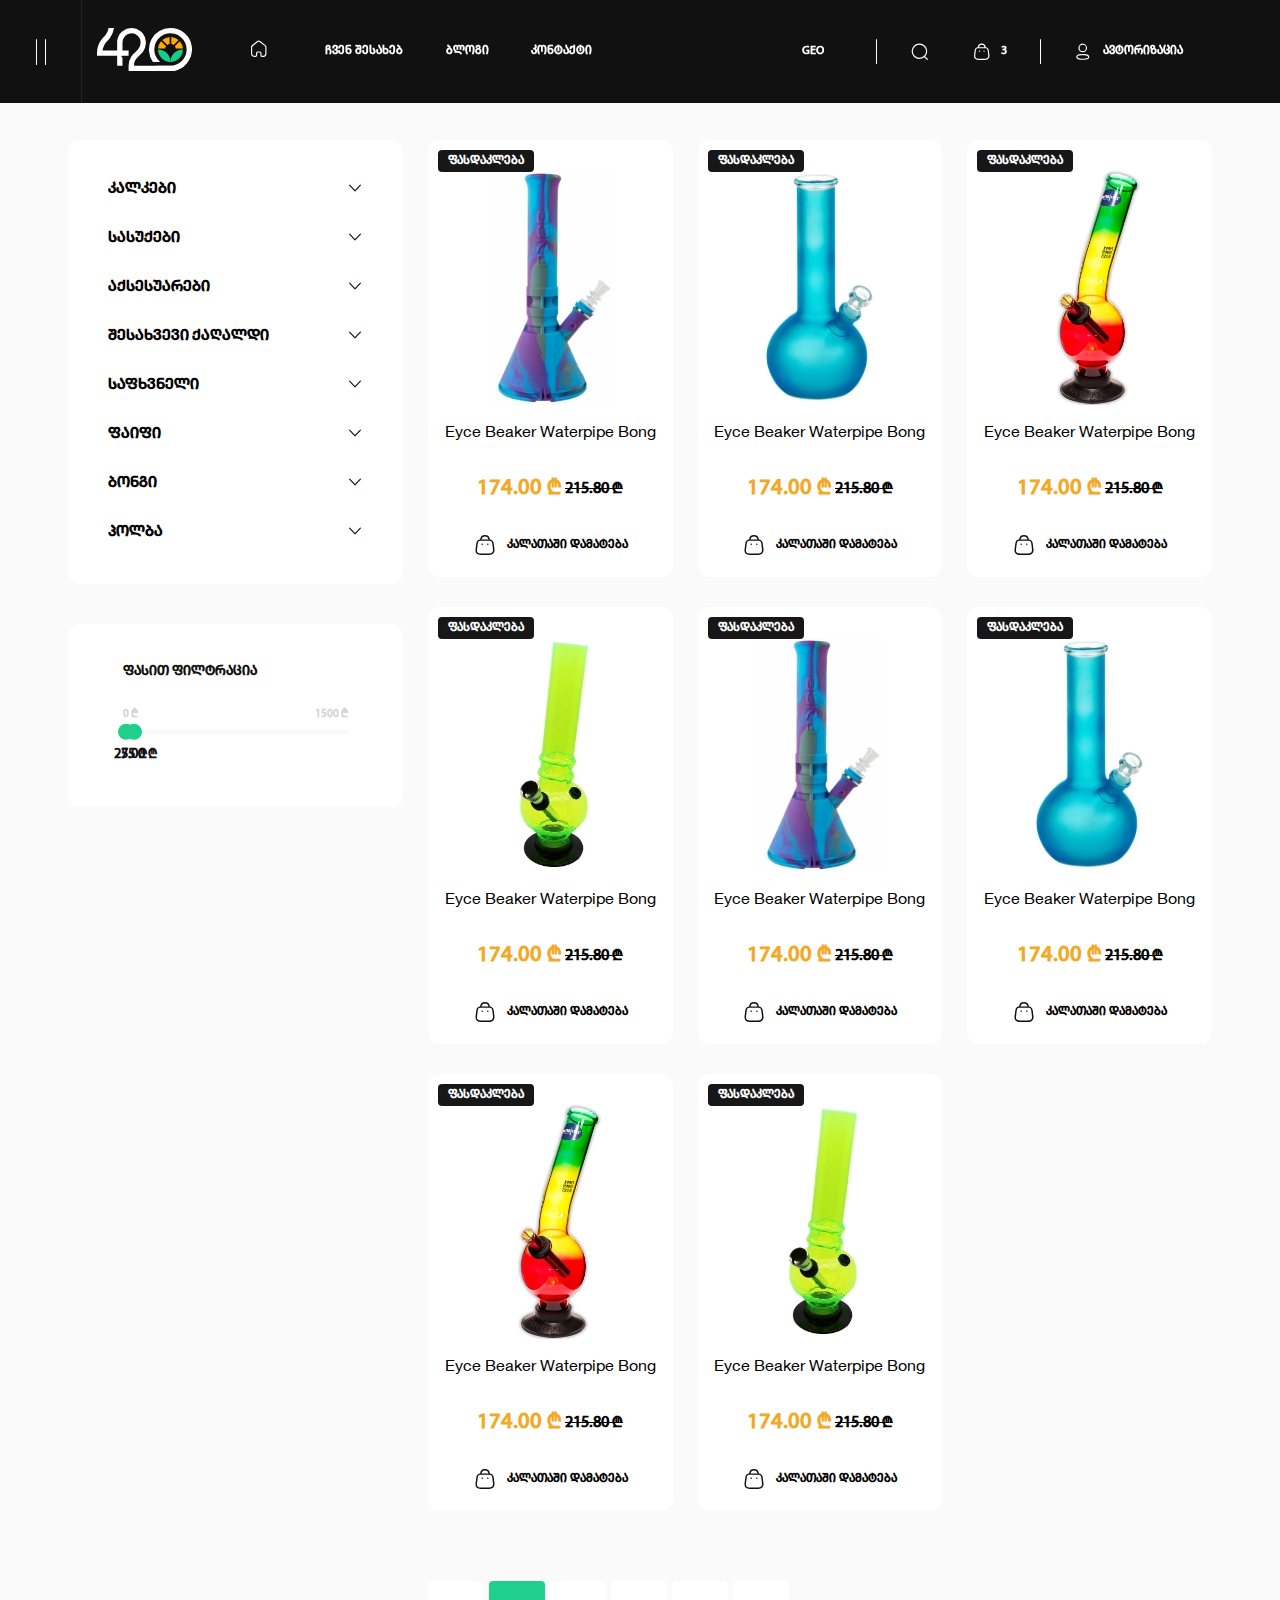
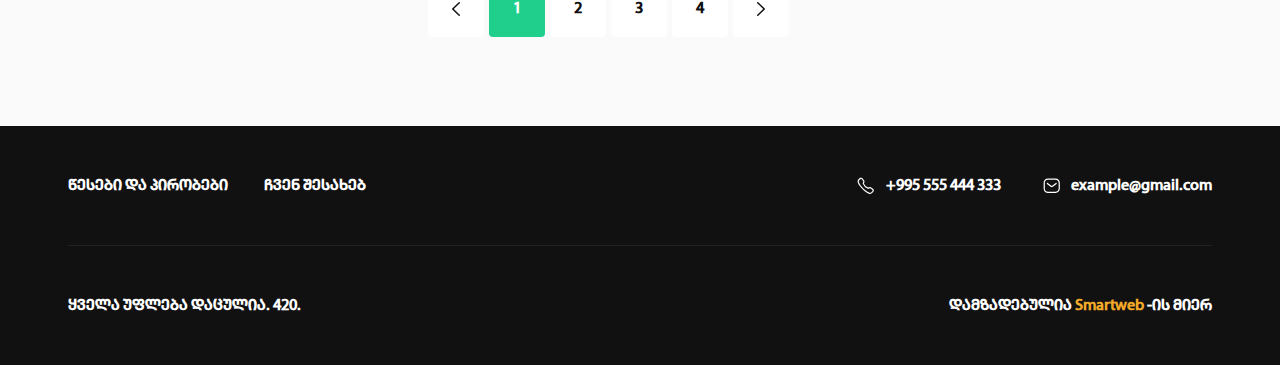
<file: products.html>
<!DOCTYPE html>
<html lang="en">
	<head>
		<meta charset="UTF-8" />
		<meta name="viewport" content="width=device-width, initial-scale=1.0" />
		<link
			rel="shortcut icon"
			href="assets/images/logo.svg"
			type="image/x-icon"
		/>
		<title>პროდუქტები</title>
		<meta name="theme-color" content="#20CF8B" />
		<meta property="og:title" content="420" />
		<meta property="og:type" content="website" />
		<meta property="og:url" content="https://yolosopher.github.io/420" />
		<meta
			property="og:image"
			content="https://yolosopher.github.io/420/assets/images/logo.png"
		/>
		<meta property="og:description" content="text" />

		<!-- style -->
		<link rel="stylesheet" href="assets/css/style.css" />
	</head>
	<body>
		<div class="moveX-content moveX">
			<!-- header -->
			<div class="header-container-norm">
				<!-- in layout -->
				<div class="header-burgerMenu">
					<div class="burger-icon-container">
						<div class="burger-icon">
							<span></span>
							<span></span>
						</div>
					</div>
				</div>
				<header>
					<div class="header-left">
						<a href="index.html" class="header-logo">
							<img src="assets/images/logo.svg" alt="420 logo" />
						</a>
						<nav>
							<ul class="nav-ul">
								<li class="nav-ul-li-home">
									<a href="index.html">
										<svg
											id="Component_5_19"
											data-name="Component 5 – 19"
											xmlns="http://www.w3.org/2000/svg"
											width="24"
											height="24"
											viewBox="0 0 24 24"
										>
											<rect
												id="Rectangle_54"
												data-name="Rectangle 54"
												width="24"
												height="24"
												fill="rgba(255,255,255,0)"
											/>
											<path
												id="Home"
												d="M20.339,7.659A3,3,0,0,1,21.49,9.788l.01.2V18.1A3.918,3.918,0,0,1,17.78,22H15.79A1.831,1.831,0,0,1,14,20.309l-.01-.141V17.309a.635.635,0,0,0-.54-.621l-.09-.01H10.689a.635.635,0,0,0-.619.54l-.01.091v2.85a1.088,1.088,0,0,1-.02.179l-.01.021-.011.069A1.822,1.822,0,0,1,8.33,21.989L8.2,22H6.41A3.916,3.916,0,0,1,2.5,18.3V9.989A2.967,2.967,0,0,1,3.5,7.8l6.23-5.01a3.633,3.633,0,0,1,4.359-.12l.161.12Zm-.24,10.6.011-.16V10a1.62,1.62,0,0,0-.5-1.129l-.13-.111-6.1-4.88a2.256,2.256,0,0,0-2.64-.11l-.151.11-6.08,4.9A1.55,1.55,0,0,0,3.9,9.838L3.889,10v8.1A2.508,2.508,0,0,0,6.25,20.6H8.2a.431.431,0,0,0,.439-.359l.021-.18.01-.051v-2.7a2.022,2.022,0,0,1,1.87-2.021h2.82a2.023,2.023,0,0,1,2.02,1.871v3.009a.439.439,0,0,0,.35.43h1.859A2.5,2.5,0,0,0,20.1,18.258Z"
												transform="translate(0 0)"
												fill="#fff"
												fill-rule="evenodd"
											/>
										</svg>
									</a>
								</li>
								<li>
									<a href="aboutus.html">ჩვენ შესახებ</a>
								</li>
								<li>
									<a href="blog.html">ბლოგი</a>
								</li>
								<li>
									<a href="contact.html">კონტაქტი</a>
								</li>
							</ul>
						</nav>
					</div>
					<div class="header-right">
						<ul class="lang-select">
							<li class="active">
								<a href="#"> GEO </a>
							</li>
							<li>
								<a href="#"> ENG </a>
							</li>
							<li>
								<a href="#"> RUS </a>
							</li>
						</ul>
						<div class="header-right-hr"></div>
						<div class="searchbar-container">
							<div class="searchbar-svg svg">
								<svg
									id="Component_4_15"
									data-name="Component 4 – 15"
									xmlns="http://www.w3.org/2000/svg"
									width="24"
									height="24"
									viewBox="0 0 24 24"
								>
									<rect
										id="Rectangle_13"
										data-name="Rectangle 13"
										width="24"
										height="24"
										fill="rgba(255,255,255,0)"
									/>
									<path
										id="Search"
										d="M11.611,2A9.507,9.507,0,0,0,2,11.4a9.507,9.507,0,0,0,9.611,9.4,9.707,9.707,0,0,0,6-2.057l3.124,3.047.083.07a.753.753,0,0,0,.964-.071.713.713,0,0,0,0-1.024L18.7,17.752A9.253,9.253,0,0,0,21.223,11.4,9.507,9.507,0,0,0,11.611,2Zm0,1.448A8.043,8.043,0,0,1,19.743,11.4a8.043,8.043,0,0,1-8.131,7.951A8.043,8.043,0,0,1,3.48,11.4,8.043,8.043,0,0,1,11.611,3.448Z"
										fill="#fff"
										fill-rule="evenodd"
									/>
								</svg>
							</div>
						</div>
						<a href="cart.html" class="header-right-bag">
							<div class="bag-svg svg">
								<svg
									id="Component_3_39"
									data-name="Component 3 – 39"
									xmlns="http://www.w3.org/2000/svg"
									width="24"
									height="24"
									viewBox="0 0 24 24"
								>
									<rect
										id="Rectangle_12"
										data-name="Rectangle 12"
										width="24"
										height="24"
										fill="rgba(255,255,255,0)"
									/>
									<path
										id="Bag"
										d="M16.88,6.382a4.93,4.93,0,0,0-9.8,0h0c-1.781,0-3.278,1.3-3.7,3.56l-.761,5.87C1.972,20.111,3.993,22,7.949,22h8.1c3.658,0,5.845-2.13,5.4-5.952l-.785-6.067c-.5-2.287-1.962-3.6-3.7-3.6Zm-1.466,0a3.475,3.475,0,0,0-6.868,0ZM7.079,7.83h9.873c1.022,0,1.92.808,2.273,2.4L19.968,16c.442,3.068-1.031,4.555-3.922,4.555h-8.1c-3.131,0-4.395-1.181-3.889-4.54l.757-5.845C5.106,8.619,6.014,7.83,7.079,7.83Zm7.787,2.687a.724.724,0,0,1,.1,1.441l-.1.007h-.044a.724.724,0,0,1-.1-1.441l.1-.007Zm-4.928.724a.726.726,0,0,0-.727-.724H9.165l-.1.007a.724.724,0,0,0,.1,1.441H9.21l.1-.007A.725.725,0,0,0,9.937,11.24Z"
										fill="#fff"
										fill-rule="evenodd"
									/>
								</svg>
							</div>
							<div class="inbag-number">3</div>
						</a>
						<div class="header-right-hr"></div>
						<a class="header-right-login">
							<div class="profile-svg svg">
								<svg
									id="Component_2_20"
									data-name="Component 2 – 20"
									xmlns="http://www.w3.org/2000/svg"
									width="24"
									height="24"
									viewBox="0 0 24 24"
								>
									<g
										id="Group_9"
										data-name="Group 9"
										transform="translate(-250 -1169)"
									>
										<rect
											id="Rectangle_11"
											data-name="Rectangle 11"
											width="24"
											height="24"
											transform="translate(250 1169)"
											fill="rgba(255,255,255,0)"
										/>
										<path
											id="Profile"
											d="M12,2a5.335,5.335,0,1,0,5.312,5.335A5.324,5.324,0,0,0,12,2Zm0,1.448A3.888,3.888,0,1,1,8.133,7.335,3.879,3.879,0,0,1,12,3.448ZM9.83,14.821a16.72,16.72,0,0,0-2.339.331,4.346,4.346,0,0,0-3.2,1.948A2.882,2.882,0,0,0,4,18.363a2.93,2.93,0,0,0,.281,1.253,3.988,3.988,0,0,0,2.976,1.9l.256.053a15.368,15.368,0,0,0,2.332.339,2.271,2.271,0,0,0,.4.047l.144.005c.074,0,.158,0,.284,0a25.118,25.118,0,0,0,3.491-.056,15.659,15.659,0,0,0,1.88-.244l.467-.1c1.542-.3,2.7-.883,3.2-1.95a2.927,2.927,0,0,0,0-2.5c-.5-1.064-1.645-1.638-3.215-1.962a16.926,16.926,0,0,0-1.873-.291l-.461-.039A24.685,24.685,0,0,0,9.83,14.821Zm4.214,1.442h.013a15.526,15.526,0,0,1,2.153.3c1.166.24,1.958.639,2.208,1.167a1.472,1.472,0,0,1,0,1.26A2.8,2.8,0,0,1,16.444,20.1l-.225.048a14.426,14.426,0,0,1-2.162.315,24.061,24.061,0,0,1-3.343.052l-.394-.007a1.94,1.94,0,0,1-.287-.033,15.523,15.523,0,0,1-1.874-.249l-.353-.075c-1.17-.229-1.969-.629-2.228-1.165a1.475,1.475,0,0,1-.139-.628,1.423,1.423,0,0,1,.14-.623,3.231,3.231,0,0,1,2.2-1.169,15.391,15.391,0,0,1,2.157-.305A23.3,23.3,0,0,1,14.044,16.263Z"
											transform="translate(250 1169)"
											fill="#fff"
											fill-rule="evenodd"
										/>
									</g>
								</svg>
							</div>
							<div class="header-right-login-text">
								ავტორიზაცია
							</div>
						</a>
					</div>

					<div class="searchbar-shown">
						<div class="searchbar-shown__inside">
							<form class="searchbar-input-container">
								<input
									type="text"
									name="searchbar1"
									placeholder="მოძებნე სასურველი პროდუქტი"
								/>
							</form>
							<div class="searchbar-svg__X">
								<svg
									xmlns="http://www.w3.org/2000/svg"
									width="25.456"
									height="25.456"
									viewBox="0 0 25.456 25.456"
								>
									<g
										transform="translate(-1028.133 -1339.26) rotate(45)"
									>
										<rect
											width="18"
											height="18"
											transform="translate(1683 211)"
											fill="rgba(255,255,255,0)"
										/>
										<path
											d="M14.9,7.886a1.19,1.19,0,0,1,1.179,1.028l.011.161V13.7h4.626a1.19,1.19,0,0,1,.161,2.368l-.161.011H16.087V20.7a1.19,1.19,0,0,1-2.368.161l-.011-.161V16.075H9.081a1.19,1.19,0,0,1-.161-2.368l.161-.011h4.626V9.075A1.19,1.19,0,0,1,14.9,7.886Z"
											transform="translate(1677.109 205.114)"
											fill="#444"
											fill-rule="evenodd"
										/>
									</g>
								</svg>
							</div>
						</div>
					</div>
				</header>
			</div>
			<!-- products main content -->
			<main class="products-main body-child-container">
				<aside class="products-main__left">
					<div class="products-main__left__categories">
						<ul class="products-ul">
							<li class="products-ul__li">
								<a
									class="products-a-outter"
									href="javascript:void(0)"
									>კალკები</a
								>
								<ul class="products-li-inside-ul">
									<li class="products-li-inside-ul__li">
										<a
											class="products-a-inner"
											href="products.html"
											>GreenHouse</a
										>
									</li>
									<li>
										<a
											class="products-a-inner"
											href="products.html"
											>Barney's Farm</a
										>
									</li>
									<li>
										<a
											class="products-a-inner"
											href="products.html"
											>Strain Hunters</a
										>
									</li>
									<li>
										<a
											class="products-a-inner"
											href="products.html"
											>Dutch Passion</a
										>
									</li>
								</ul>
							</li>
							<li class="products-ul__li">
								<a
									class="products-a-outter"
									href="javascript:void(0)"
									>სასუქები</a
								>
								<ul class="products-li-inside-ul">
									<li class="products-li-inside-ul__li">
										<a
											class="products-a-inner"
											href="products.html"
											>GreenHouse</a
										>
									</li>
									<li>
										<a
											class="products-a-inner"
											href="products.html"
											>Barney's Farm</a
										>
									</li>
									<li>
										<a
											class="products-a-inner"
											href="products.html"
											>Strain Hunters</a
										>
									</li>
									<li>
										<a
											class="products-a-inner"
											href="products.html"
											>Dutch Passion</a
										>
									</li>
								</ul>
							</li>
							<li class="products-ul__li">
								<a
									class="products-a-outter"
									href="javascript:void(0)"
									>აქსესუარები</a
								>
								<ul class="products-li-inside-ul">
									<li class="products-li-inside-ul__li">
										<a
											class="products-a-inner"
											href="products.html"
											>GreenHouse</a
										>
									</li>
									<li>
										<a
											class="products-a-inner"
											href="products.html"
											>Barney's Farm</a
										>
									</li>
									<li>
										<a
											class="products-a-inner"
											href="products.html"
											>Strain Hunters</a
										>
									</li>
									<li>
										<a
											class="products-a-inner"
											href="products.html"
											>Dutch Passion</a
										>
									</li>
								</ul>
							</li>
							<li class="products-ul__li">
								<a
									class="products-a-outter"
									href="javascript:void(0)"
									>შესახვევი ქაღალდი</a
								>
								<ul class="products-li-inside-ul">
									<li class="products-li-inside-ul__li">
										<a
											class="products-a-inner"
											href="products.html"
											>GreenHouse</a
										>
									</li>
									<li>
										<a
											class="products-a-inner"
											href="products.html"
											>Barney's Farm</a
										>
									</li>
									<li>
										<a
											class="products-a-inner"
											href="products.html"
											>Strain Hunters</a
										>
									</li>
									<li>
										<a
											class="products-a-inner"
											href="products.html"
											>Dutch Passion</a
										>
									</li>
								</ul>
							</li>
							<li class="products-ul__li">
								<a
									class="products-a-outter"
									href="javascript:void(0)"
									>საფხვნელი</a
								>
								<ul class="products-li-inside-ul">
									<li class="products-li-inside-ul__li">
										<a
											class="products-a-inner"
											href="products.html"
											>GreenHouse</a
										>
									</li>
									<li>
										<a
											class="products-a-inner"
											href="products.html"
											>Barney's Farm</a
										>
									</li>
									<li>
										<a
											class="products-a-inner"
											href="products.html"
											>Strain Hunters</a
										>
									</li>
									<li>
										<a
											class="products-a-inner"
											href="products.html"
											>Dutch Passion</a
										>
									</li>
								</ul>
							</li>
							<li class="products-ul__li">
								<a
									class="products-a-outter"
									href="javascript:void(0)"
									>ფაიფი</a
								>
								<ul class="products-li-inside-ul">
									<li class="products-li-inside-ul__li">
										<a
											class="products-a-inner"
											href="products.html"
											>GreenHouse</a
										>
									</li>
									<li>
										<a
											class="products-a-inner"
											href="products.html"
											>Barney's Farm</a
										>
									</li>
									<li>
										<a
											class="products-a-inner"
											href="products.html"
											>Strain Hunters</a
										>
									</li>
									<li>
										<a
											class="products-a-inner"
											href="products.html"
											>Dutch Passion</a
										>
									</li>
								</ul>
							</li>
							<li class="products-ul__li">
								<a
									class="products-a-outter"
									href="javascript:void(0)"
									>ბონგი</a
								>
								<ul class="products-li-inside-ul">
									<li class="products-li-inside-ul__li">
										<a
											class="products-a-inner"
											href="products.html"
											>GreenHouse</a
										>
									</li>
									<li>
										<a
											class="products-a-inner"
											href="products.html"
											>Barney's Farm</a
										>
									</li>
									<li>
										<a
											class="products-a-inner"
											href="products.html"
											>Strain Hunters</a
										>
									</li>
									<li>
										<a
											class="products-a-inner"
											href="products.html"
											>Dutch Passion</a
										>
									</li>
								</ul>
							</li>
							<li class="products-ul__li">
								<a
									class="products-a-outter"
									href="javascript:void(0)"
									>პოლბა</a
								>
								<ul class="products-li-inside-ul">
									<li class="products-li-inside-ul__li">
										<a
											class="products-a-inner"
											href="products.html"
											>GreenHouse</a
										>
									</li>
									<li>
										<a
											class="products-a-inner"
											href="products.html"
											>Barney's Farm</a
										>
									</li>
									<li>
										<a
											class="products-a-inner"
											href="products.html"
											>Strain Hunters</a
										>
									</li>
									<li>
										<a
											class="products-a-inner"
											href="products.html"
											>Dutch Passion</a
										>
									</li>
								</ul>
							</li>
						</ul>
					</div>
					<div class="products-main__left__filter">
						<form class="middle price-filter">
							<div class="multi-range-slider">
								<h2>ფასით ფილტრაცია</h2>
								<!-- აქ ორივეგან უნდა ჩაიწეროს მინიმუმიც -->
								<input
									type="range"
									id="input-left"
									min="0"
									max="1500"
									value="25"
								/>
								<input
									type="range"
									id="input-right"
									min="0"
									max="1500"
									value="75"
								/>

								<div class="slider">
									<div class="track">
										<span class="track-size-min">0 ₾</span>
										<span class="track-size-max"
											>1500 ₾</span
										>
									</div>
									<div class="range"></div>
									<div class="thumb left">
										<span class="thumb-content"
											>5.00 ₾</span
										>
									</div>
									<div class="thumb right">
										<span class="thumb-content"
											>95.00 ₾</span
										>
									</div>
								</div>
							</div>
							<input
								type="submit"
								value="submit"
								id="filter-submit-btn"
								class="filter-submit-btn"
							/>
						</form>
					</div>
				</aside>
				<div class="products-main__right-container">
					<section
						class="products-main__right home-topProducts home-topProductsSecond swiper-container"
					>
						<ul class="home-topProducts-ul swiper-wrapper">
							<li class="swiper-slide discounted">
								<span class="discount-label">ფასდაკლება</span>
								<a href="product.html">
									<img
										src="assets/images/products/1.jpg"
										alt="top products image"
									/>
									<h4>Eyce Beaker Waterpipe Bong</h4>
									<div class="top-products-price">
										<span class="price">174.00 ₾</span>
										<span class="discounted-from"
											>215.80 ₾</span
										>
									</div>
									<div class="home-products-hr"></div>
									<button class="top-produts-li-addbtn">
										<svg
											id="Component_3_58"
											data-name="Component 3 – 58"
											xmlns="http://www.w3.org/2000/svg"
											width="24"
											height="24"
											viewBox="0 0 24 24"
										>
											<rect
												id="Rectangle_12"
												data-name="Rectangle 12"
												width="24"
												height="24"
												fill="rgba(255,255,255,0)"
											></rect>
											<path
												id="Bag"
												d="M16.88,6.382a4.93,4.93,0,0,0-9.8,0h0c-1.781,0-3.278,1.3-3.7,3.56l-.761,5.87C1.972,20.111,3.993,22,7.949,22h8.1c3.658,0,5.845-2.13,5.4-5.952l-.785-6.067c-.5-2.287-1.962-3.6-3.7-3.6Zm-1.466,0a3.475,3.475,0,0,0-6.868,0ZM7.079,7.83h9.873c1.022,0,1.92.808,2.273,2.4L19.968,16c.442,3.068-1.031,4.555-3.922,4.555h-8.1c-3.131,0-4.395-1.181-3.889-4.54l.757-5.845C5.106,8.619,6.014,7.83,7.079,7.83Zm7.787,2.687a.724.724,0,0,1,.1,1.441l-.1.007h-.044a.724.724,0,0,1-.1-1.441l.1-.007Zm-4.928.724a.726.726,0,0,0-.727-.724H9.165l-.1.007a.724.724,0,0,0,.1,1.441H9.21l.1-.007A.725.725,0,0,0,9.937,11.24Z"
												fill="#111"
												fill-rule="evenodd"
											></path>
										</svg>
										<span>კალათაში დამატება</span>
									</button>
								</a>
							</li>
							<li class="swiper-slide discounted">
								<span class="discount-label">ფასდაკლება</span>
								<a href="product.html">
									<img
										src="assets/images/products/2.jpg"
										alt="top products image"
									/>
									<h4>Eyce Beaker Waterpipe Bong</h4>
									<div class="top-products-price">
										<span class="price">174.00 ₾</span>
										<span class="discounted-from"
											>215.80 ₾</span
										>
									</div>
									<div class="home-products-hr"></div>
									<button class="top-produts-li-addbtn">
										<svg
											id="Component_3_58"
											data-name="Component 3 – 58"
											xmlns="http://www.w3.org/2000/svg"
											width="24"
											height="24"
											viewBox="0 0 24 24"
										>
											<rect
												id="Rectangle_12"
												data-name="Rectangle 12"
												width="24"
												height="24"
												fill="rgba(255,255,255,0)"
											></rect>
											<path
												id="Bag"
												d="M16.88,6.382a4.93,4.93,0,0,0-9.8,0h0c-1.781,0-3.278,1.3-3.7,3.56l-.761,5.87C1.972,20.111,3.993,22,7.949,22h8.1c3.658,0,5.845-2.13,5.4-5.952l-.785-6.067c-.5-2.287-1.962-3.6-3.7-3.6Zm-1.466,0a3.475,3.475,0,0,0-6.868,0ZM7.079,7.83h9.873c1.022,0,1.92.808,2.273,2.4L19.968,16c.442,3.068-1.031,4.555-3.922,4.555h-8.1c-3.131,0-4.395-1.181-3.889-4.54l.757-5.845C5.106,8.619,6.014,7.83,7.079,7.83Zm7.787,2.687a.724.724,0,0,1,.1,1.441l-.1.007h-.044a.724.724,0,0,1-.1-1.441l.1-.007Zm-4.928.724a.726.726,0,0,0-.727-.724H9.165l-.1.007a.724.724,0,0,0,.1,1.441H9.21l.1-.007A.725.725,0,0,0,9.937,11.24Z"
												fill="#111"
												fill-rule="evenodd"
											></path>
										</svg>
										<span>კალათაში დამატება</span>
									</button>
								</a>
							</li>
							<li class="swiper-slide discounted">
								<span class="discount-label">ფასდაკლება</span>
								<a href="product.html">
									<img
										src="assets/images/products/3.jpg"
										alt="top products image"
									/>
									<h4>Eyce Beaker Waterpipe Bong</h4>
									<div class="top-products-price">
										<span class="price">174.00 ₾</span>
										<span class="discounted-from"
											>215.80 ₾</span
										>
									</div>
									<div class="home-products-hr"></div>
									<button class="top-produts-li-addbtn">
										<svg
											id="Component_3_58"
											data-name="Component 3 – 58"
											xmlns="http://www.w3.org/2000/svg"
											width="24"
											height="24"
											viewBox="0 0 24 24"
										>
											<rect
												id="Rectangle_12"
												data-name="Rectangle 12"
												width="24"
												height="24"
												fill="rgba(255,255,255,0)"
											></rect>
											<path
												id="Bag"
												d="M16.88,6.382a4.93,4.93,0,0,0-9.8,0h0c-1.781,0-3.278,1.3-3.7,3.56l-.761,5.87C1.972,20.111,3.993,22,7.949,22h8.1c3.658,0,5.845-2.13,5.4-5.952l-.785-6.067c-.5-2.287-1.962-3.6-3.7-3.6Zm-1.466,0a3.475,3.475,0,0,0-6.868,0ZM7.079,7.83h9.873c1.022,0,1.92.808,2.273,2.4L19.968,16c.442,3.068-1.031,4.555-3.922,4.555h-8.1c-3.131,0-4.395-1.181-3.889-4.54l.757-5.845C5.106,8.619,6.014,7.83,7.079,7.83Zm7.787,2.687a.724.724,0,0,1,.1,1.441l-.1.007h-.044a.724.724,0,0,1-.1-1.441l.1-.007Zm-4.928.724a.726.726,0,0,0-.727-.724H9.165l-.1.007a.724.724,0,0,0,.1,1.441H9.21l.1-.007A.725.725,0,0,0,9.937,11.24Z"
												fill="#111"
												fill-rule="evenodd"
											></path>
										</svg>
										<span>კალათაში დამატება</span>
									</button>
								</a>
							</li>
							<li class="swiper-slide discounted">
								<span class="discount-label">ფასდაკლება</span>
								<a href="product.html">
									<img
										src="assets/images/products/4.jpg"
										alt="top products image"
									/>
									<h4>Eyce Beaker Waterpipe Bong</h4>
									<div class="top-products-price">
										<span class="price">174.00 ₾</span>
										<span class="discounted-from"
											>215.80 ₾</span
										>
									</div>
									<div class="home-products-hr"></div>
									<button class="top-produts-li-addbtn">
										<svg
											id="Component_3_58"
											data-name="Component 3 – 58"
											xmlns="http://www.w3.org/2000/svg"
											width="24"
											height="24"
											viewBox="0 0 24 24"
										>
											<rect
												id="Rectangle_12"
												data-name="Rectangle 12"
												width="24"
												height="24"
												fill="rgba(255,255,255,0)"
											></rect>
											<path
												id="Bag"
												d="M16.88,6.382a4.93,4.93,0,0,0-9.8,0h0c-1.781,0-3.278,1.3-3.7,3.56l-.761,5.87C1.972,20.111,3.993,22,7.949,22h8.1c3.658,0,5.845-2.13,5.4-5.952l-.785-6.067c-.5-2.287-1.962-3.6-3.7-3.6Zm-1.466,0a3.475,3.475,0,0,0-6.868,0ZM7.079,7.83h9.873c1.022,0,1.92.808,2.273,2.4L19.968,16c.442,3.068-1.031,4.555-3.922,4.555h-8.1c-3.131,0-4.395-1.181-3.889-4.54l.757-5.845C5.106,8.619,6.014,7.83,7.079,7.83Zm7.787,2.687a.724.724,0,0,1,.1,1.441l-.1.007h-.044a.724.724,0,0,1-.1-1.441l.1-.007Zm-4.928.724a.726.726,0,0,0-.727-.724H9.165l-.1.007a.724.724,0,0,0,.1,1.441H9.21l.1-.007A.725.725,0,0,0,9.937,11.24Z"
												fill="#111"
												fill-rule="evenodd"
											></path>
										</svg>
										<span>კალათაში დამატება</span>
									</button>
								</a>
							</li>
							<li class="swiper-slide discounted">
								<span class="discount-label">ფასდაკლება</span>
								<a href="product.html">
									<img
										src="assets/images/products/1.jpg"
										alt="top products image"
									/>
									<h4>Eyce Beaker Waterpipe Bong</h4>
									<div class="top-products-price">
										<span class="price">174.00 ₾</span>
										<span class="discounted-from"
											>215.80 ₾</span
										>
									</div>
									<div class="home-products-hr"></div>
									<button class="top-produts-li-addbtn">
										<svg
											id="Component_3_58"
											data-name="Component 3 – 58"
											xmlns="http://www.w3.org/2000/svg"
											width="24"
											height="24"
											viewBox="0 0 24 24"
										>
											<rect
												id="Rectangle_12"
												data-name="Rectangle 12"
												width="24"
												height="24"
												fill="rgba(255,255,255,0)"
											></rect>
											<path
												id="Bag"
												d="M16.88,6.382a4.93,4.93,0,0,0-9.8,0h0c-1.781,0-3.278,1.3-3.7,3.56l-.761,5.87C1.972,20.111,3.993,22,7.949,22h8.1c3.658,0,5.845-2.13,5.4-5.952l-.785-6.067c-.5-2.287-1.962-3.6-3.7-3.6Zm-1.466,0a3.475,3.475,0,0,0-6.868,0ZM7.079,7.83h9.873c1.022,0,1.92.808,2.273,2.4L19.968,16c.442,3.068-1.031,4.555-3.922,4.555h-8.1c-3.131,0-4.395-1.181-3.889-4.54l.757-5.845C5.106,8.619,6.014,7.83,7.079,7.83Zm7.787,2.687a.724.724,0,0,1,.1,1.441l-.1.007h-.044a.724.724,0,0,1-.1-1.441l.1-.007Zm-4.928.724a.726.726,0,0,0-.727-.724H9.165l-.1.007a.724.724,0,0,0,.1,1.441H9.21l.1-.007A.725.725,0,0,0,9.937,11.24Z"
												fill="#111"
												fill-rule="evenodd"
											></path>
										</svg>
										<span>კალათაში დამატება</span>
									</button>
								</a>
							</li>
							<li class="swiper-slide discounted">
								<span class="discount-label">ფასდაკლება</span>
								<a href="product.html">
									<img
										src="assets/images/products/2.jpg"
										alt="top products image"
									/>
									<h4>Eyce Beaker Waterpipe Bong</h4>
									<div class="top-products-price">
										<span class="price">174.00 ₾</span>
										<span class="discounted-from"
											>215.80 ₾</span
										>
									</div>
									<div class="home-products-hr"></div>
									<button class="top-produts-li-addbtn">
										<svg
											id="Component_3_58"
											data-name="Component 3 – 58"
											xmlns="http://www.w3.org/2000/svg"
											width="24"
											height="24"
											viewBox="0 0 24 24"
										>
											<rect
												id="Rectangle_12"
												data-name="Rectangle 12"
												width="24"
												height="24"
												fill="rgba(255,255,255,0)"
											></rect>
											<path
												id="Bag"
												d="M16.88,6.382a4.93,4.93,0,0,0-9.8,0h0c-1.781,0-3.278,1.3-3.7,3.56l-.761,5.87C1.972,20.111,3.993,22,7.949,22h8.1c3.658,0,5.845-2.13,5.4-5.952l-.785-6.067c-.5-2.287-1.962-3.6-3.7-3.6Zm-1.466,0a3.475,3.475,0,0,0-6.868,0ZM7.079,7.83h9.873c1.022,0,1.92.808,2.273,2.4L19.968,16c.442,3.068-1.031,4.555-3.922,4.555h-8.1c-3.131,0-4.395-1.181-3.889-4.54l.757-5.845C5.106,8.619,6.014,7.83,7.079,7.83Zm7.787,2.687a.724.724,0,0,1,.1,1.441l-.1.007h-.044a.724.724,0,0,1-.1-1.441l.1-.007Zm-4.928.724a.726.726,0,0,0-.727-.724H9.165l-.1.007a.724.724,0,0,0,.1,1.441H9.21l.1-.007A.725.725,0,0,0,9.937,11.24Z"
												fill="#111"
												fill-rule="evenodd"
											></path>
										</svg>
										<span>კალათაში დამატება</span>
									</button>
								</a>
							</li>
							<li class="swiper-slide discounted">
								<span class="discount-label">ფასდაკლება</span>
								<a href="product.html">
									<img
										src="assets/images/products/3.jpg"
										alt="top products image"
									/>
									<h4>Eyce Beaker Waterpipe Bong</h4>
									<div class="top-products-price">
										<span class="price">174.00 ₾</span>
										<span class="discounted-from"
											>215.80 ₾</span
										>
									</div>
									<div class="home-products-hr"></div>
									<button class="top-produts-li-addbtn">
										<svg
											id="Component_3_58"
											data-name="Component 3 – 58"
											xmlns="http://www.w3.org/2000/svg"
											width="24"
											height="24"
											viewBox="0 0 24 24"
										>
											<rect
												id="Rectangle_12"
												data-name="Rectangle 12"
												width="24"
												height="24"
												fill="rgba(255,255,255,0)"
											></rect>
											<path
												id="Bag"
												d="M16.88,6.382a4.93,4.93,0,0,0-9.8,0h0c-1.781,0-3.278,1.3-3.7,3.56l-.761,5.87C1.972,20.111,3.993,22,7.949,22h8.1c3.658,0,5.845-2.13,5.4-5.952l-.785-6.067c-.5-2.287-1.962-3.6-3.7-3.6Zm-1.466,0a3.475,3.475,0,0,0-6.868,0ZM7.079,7.83h9.873c1.022,0,1.92.808,2.273,2.4L19.968,16c.442,3.068-1.031,4.555-3.922,4.555h-8.1c-3.131,0-4.395-1.181-3.889-4.54l.757-5.845C5.106,8.619,6.014,7.83,7.079,7.83Zm7.787,2.687a.724.724,0,0,1,.1,1.441l-.1.007h-.044a.724.724,0,0,1-.1-1.441l.1-.007Zm-4.928.724a.726.726,0,0,0-.727-.724H9.165l-.1.007a.724.724,0,0,0,.1,1.441H9.21l.1-.007A.725.725,0,0,0,9.937,11.24Z"
												fill="#111"
												fill-rule="evenodd"
											></path>
										</svg>
										<span>კალათაში დამატება</span>
									</button>
								</a>
							</li>
							<li class="swiper-slide discounted">
								<span class="discount-label">ფასდაკლება</span>
								<a href="product.html">
									<img
										src="assets/images/products/4.jpg"
										alt="top products image"
									/>
									<h4>Eyce Beaker Waterpipe Bong</h4>
									<div class="top-products-price">
										<span class="price">174.00 ₾</span>
										<span class="discounted-from"
											>215.80 ₾</span
										>
									</div>
									<div class="home-products-hr"></div>
									<button class="top-produts-li-addbtn">
										<svg
											id="Component_3_58"
											data-name="Component 3 – 58"
											xmlns="http://www.w3.org/2000/svg"
											width="24"
											height="24"
											viewBox="0 0 24 24"
										>
											<rect
												id="Rectangle_12"
												data-name="Rectangle 12"
												width="24"
												height="24"
												fill="rgba(255,255,255,0)"
											></rect>
											<path
												id="Bag"
												d="M16.88,6.382a4.93,4.93,0,0,0-9.8,0h0c-1.781,0-3.278,1.3-3.7,3.56l-.761,5.87C1.972,20.111,3.993,22,7.949,22h8.1c3.658,0,5.845-2.13,5.4-5.952l-.785-6.067c-.5-2.287-1.962-3.6-3.7-3.6Zm-1.466,0a3.475,3.475,0,0,0-6.868,0ZM7.079,7.83h9.873c1.022,0,1.92.808,2.273,2.4L19.968,16c.442,3.068-1.031,4.555-3.922,4.555h-8.1c-3.131,0-4.395-1.181-3.889-4.54l.757-5.845C5.106,8.619,6.014,7.83,7.079,7.83Zm7.787,2.687a.724.724,0,0,1,.1,1.441l-.1.007h-.044a.724.724,0,0,1-.1-1.441l.1-.007Zm-4.928.724a.726.726,0,0,0-.727-.724H9.165l-.1.007a.724.724,0,0,0,.1,1.441H9.21l.1-.007A.725.725,0,0,0,9.937,11.24Z"
												fill="#111"
												fill-rule="evenodd"
											></path>
										</svg>
										<span>კალათაში დამატება</span>
									</button>
								</a>
							</li>
						</ul>
					</section>
					<div class="products-main__right__pagination">
						<div class="products-main__right__pagination__left">
							<svg
								id="Group_203"
								data-name="Group 203"
								xmlns="http://www.w3.org/2000/svg"
								width="18"
								height="18"
								viewBox="0 0 18 18"
							>
								<rect
									id="Rectangle_256"
									data-name="Rectangle 256"
									width="18"
									height="18"
									fill="rgba(255,255,255,0)"
								/>
								<path
									id="Arrow_-_Left_2"
									data-name="Arrow - Left 2"
									d="M7.781,13.789a.7.7,0,0,0,.072-.938l-.072-.081L1.8,7l5.98-5.771A.7.7,0,0,0,7.854.292L7.781.211A.767.767,0,0,0,6.81.141l-.084.07L.219,6.491a.7.7,0,0,0-.072.938l.072.081,6.507,6.28A.766.766,0,0,0,7.781,13.789Z"
									transform="translate(5 2)"
									fill="#111"
								/>
							</svg>
						</div>
						<ul class="products-main__right__pagination__ul">
							<li class="active">1</li>
							<li>2</li>
							<li>3</li>
							<li>4</li>
						</ul>
						<div class="products-main__right__pagination__right">
							<svg
								id="Group_203"
								data-name="Group 203"
								xmlns="http://www.w3.org/2000/svg"
								width="18"
								height="18"
								viewBox="0 0 18 18"
							>
								<rect
									id="Rectangle_256"
									data-name="Rectangle 256"
									width="18"
									height="18"
									fill="rgba(255,255,255,0)"
								/>
								<path
									id="Arrow_-_Left_2"
									data-name="Arrow - Left 2"
									d="M.219,13.789a.7.7,0,0,1-.072-.938l.072-.081L6.2,7,.219,1.229A.7.7,0,0,1,.146.292L.219.211A.767.767,0,0,1,1.19.141l.084.07,6.507,6.28a.7.7,0,0,1,.072.938l-.072.081-6.507,6.28A.766.766,0,0,1,.219,13.789Z"
									transform="translate(5 2)"
									fill="#111"
								/>
							</svg>
						</div>
					</div>
				</div>
			</main>

			<!-- footer -->
			<div class="footer-container">
				<footer>
					<div class="footer-top">
						<div class="footer-top-left">
							<a href="rules.html">წესები და პირობები</a>
							<a href="aboutus.html">ჩვენ შესახებ</a>
						</div>
						<div class="footer-top-right">
							<a href="tel:+995555444333">
								<div class="footer-contact-svg">
									<svg
										id="Component_9_3"
										data-name="Component 9 – 3"
										xmlns="http://www.w3.org/2000/svg"
										width="24"
										height="24"
										viewBox="0 0 24 24"
									>
										<rect
											id="Rectangle_233"
											data-name="Rectangle 233"
											width="24"
											height="24"
											fill="rgba(255,255,255,0)"
										/>
										<path
											id="Call"
											d="M6.47,2,6.5,2a2.26,2.26,0,0,1,1.394.71A14.991,14.991,0,0,1,10.5,6.346a2.418,2.418,0,0,1-.461,1.911l-.109.193c-.207.378-.239.535-.175.713a8.884,8.884,0,0,0,5.052,5.068c.226.082.4.035.874-.239l.249-.141a2.234,2.234,0,0,1,1.723-.354,15.028,15.028,0,0,1,3.631,2.612A2.273,2.273,0,0,1,22,17.54c.048,1.357-1.608,3.268-2.618,3.843a4.052,4.052,0,0,1-4.242.047C10.864,19.651,4.325,13.154,2.582,8.884l-.1-.239a3.919,3.919,0,0,1,.111-3.978C3.281,3.522,5.146,1.94,6.47,2ZM6.39,3.464l-.088,0a5.354,5.354,0,0,0-2.5,2.01L3.727,5.6a2.853,2.853,0,0,0,.2,2.71l.1.244c1.756,3.94,7.834,9.934,11.7,11.543l.213.095a2.577,2.577,0,0,0,2.65-.033l.051-.033a7.623,7.623,0,0,0,1.078-1.026,2.858,2.858,0,0,0,.819-1.468.922.922,0,0,0-.3-.493,19.711,19.711,0,0,0-2.883-2.2c-.218-.045-.4.016-.884.3l-.246.138a2.1,2.1,0,0,1-1.943.232A10.376,10.376,0,0,1,8.393,9.69a2.225,2.225,0,0,1,.346-2.1l.112-.2c.214-.387.26-.551.219-.746a19.644,19.644,0,0,0-2.2-2.884.919.919,0,0,0-.493-.3Z"
											fill="#fff"
											fill-rule="evenodd"
										/>
									</svg>
								</div>
								+995 555 444 333
							</a>
							<a href="mailto:example@gmail.com">
								<div class="footer-contact-svg">
									<svg
										id="Component_8_3"
										data-name="Component 8 – 3"
										xmlns="http://www.w3.org/2000/svg"
										width="24"
										height="24"
										viewBox="0 0 24 24"
									>
										<rect
											id="Rectangle_232"
											data-name="Rectangle 232"
											width="24"
											height="24"
											fill="rgba(255,255,255,0)"
										/>
										<path
											id="Message"
											d="M16.525,3H7.456A5.533,5.533,0,0,0,2,8.859v6.282A5.533,5.533,0,0,0,7.456,21h9.061a5.522,5.522,0,0,0,4-1.773A5.6,5.6,0,0,0,21.989,15.1V8.859A5.557,5.557,0,0,0,16.525,3ZM7.456,4.528h9.052A4,4,0,0,1,19.4,5.816a4.064,4.064,0,0,1,1.072,3v6.327A4.1,4.1,0,0,1,19.4,18.184a4,4,0,0,1-2.894,1.287H7.456a4.018,4.018,0,0,1-3.939-4.331V8.859A4.018,4.018,0,0,1,7.456,4.528Zm10.568,4.11a.755.755,0,0,0-1.066-.119l-4.1,3.3-.118.083a1.379,1.379,0,0,1-1.581-.089l-4.129-3.3-.093-.064a.755.755,0,0,0-.973.187.768.768,0,0,0,.123,1.074l4.134,3.3.161.118a2.889,2.889,0,0,0,3.416-.114l4.107-3.311.082-.077A.768.768,0,0,0,18.024,8.638Z"
											fill="#fff"
											fill-rule="evenodd"
										/>
									</svg>
								</div>
								example@gmail.com
							</a>
						</div>
					</div>
					<div class="footer-hr"></div>
					<div class="footer-bot">
						<div class="footer-bot-left">
							ყველა უფლება დაცულია. 420.
						</div>
						<div class="footer-bot-right">
							დამზადებულია
							<a href="https://smartweb.ge/" target="_blank"
								>Smartweb</a
							>
							-ის მიერ
						</div>
					</div>
				</footer>
			</div>
		</div>

		<!-- in layout -->
		<div class="whole-nav-menu moveX">
			<div class="burger-categories">
				<ul class="burger-cat-ul">
					<li>
						<a href="products.html">განათება</a>
					</li>
					<li>
						<a href="products.html">სასუქები</a>
					</li>
					<li>
						<a href="products.html">თესლები</a>
					</li>
					<li>
						<a href="products.html">ნიადაგი</a>
					</li>
					<li>
						<a href="products.html">ჰიდროფონიკა</a>
					</li>
					<li>
						<a href="products.html">ინვენტარი</a>
					</li>
					<li>
						<a href="products.html">აქსესუარები</a>
					</li>
					<li>
						<a href="products.html">კომპლექტები</a>
					</li>
				</ul>
			</div>
		</div>
		<!-- in layout -->
		<div class="home-header-authorization moveX">
			<div class="minimeze-svg-container">
				<div class="minimize-svg">
					<svg
						xmlns="http://www.w3.org/2000/svg"
						width="18"
						height="18"
						viewBox="0 0 18 18"
					>
						<g
							id="Group_203"
							data-name="Group 203"
							transform="translate(1368 99) rotate(180)"
						>
							<rect
								id="Rectangle_256"
								data-name="Rectangle 256"
								width="18"
								height="18"
								transform="translate(1350 81)"
								fill="rgba(255,255,255,0)"
							/>
							<path
								id="Arrow_-_Left_2"
								data-name="Arrow - Left 2"
								d="M15.281,4.211a.7.7,0,0,1,.072.938l-.072.081L9.3,11l5.98,5.771a.7.7,0,0,1,.072.938l-.072.081a.767.767,0,0,1-.972.07l-.084-.07-6.507-6.28a.7.7,0,0,1-.072-.938l.072-.081,6.507-6.28A.766.766,0,0,1,15.281,4.211Z"
								transform="translate(1347.5 79)"
								fill="#fff"
							/>
						</g>
					</svg>
				</div>
			</div>
			<div class="home-header-forms-combiner">
				<form class="hard-form home-header-login">
					<h2>ავტორიზაცია</h2>
					<div class="input-div login-input-div">
						<label for="login-email">ელ.ფოსტა</label>
						<input
							type="email"
							name="login-email"
							id="login-email"
						/>
						<div class="input-error-qstmark">ფორმატი არასწორია</div>
					</div>
					<div class="input-div login-input-div">
						<label for="login-password">პაროლი</label>
						<input
							type="password"
							name="login-password"
							id="login-password"
						/>
						<div class="input-error-qstmark">ფორმატი არასწორია</div>
						<div class="input-error-qstmark-real">?</div>
					</div>
					<button type="submit">ავტორიზაცია</button>
					<a class="switch-to-register">რეგისტრაცია</a>
				</form>
				<form class="hard-form home-header-register">
					<h2>რეგისტრაცია</h2>
					<div class="input-div register-input-div">
						<label for="register-fullname">სახელი / გვარი</label>
						<input
							type="text"
							name="register-fullname"
							id="register-fullname"
						/>
						<div class="input-error-qstmark">ფორმატი არასწორია</div>
					</div>
					<div class="input-div register-input-div">
						<label for="register-email">ელ.ფოსტა</label>
						<input
							type="email"
							name="register-email"
							id="register-email"
						/>
						<div class="input-error-qstmark">ფორმატი არასწორია</div>
					</div>
					<div class="input-div register-input-div">
						<label for="register-phone">ტელეფონი</label>
						<input
							type="number"
							name="register-phone"
							id="register-phone"
						/>
						<div class="input-error-qstmark">ფორმატი არასწორია</div>
					</div>
					<div class="input-div register-input-div">
						<label for="register-password">პაროლი</label>
						<input
							type="password"
							name="register-password"
							id="register-password"
						/>
						<div class="input-error-qstmark">ფორმატი არასწორია</div>
					</div>
					<div class="input-div register-input-div">
						<label for="register-repeated-password"
							>გაიმეორე პაროლი</label
						>
						<input
							type="password"
							name="register-repeated-password"
							id="register-repeated-password"
						/>
						<div class="input-error-qstmark">ფორმატი არასწორია</div>
					</div>
					<button type="submit">რეგისტრაცია</button>
				</form>
				<form class="hard-form home-header-reset">
					<h2>პაროლის აღდგენა</h2>
					<div class="input-div login-input-div">
						<label for="reset-email">ელ.ფოსტა</label>
						<input
							type="email"
							name="reset-email"
							id="reset-email"
						/>
						<div class="input-error-qstmark">ფორმატი არასწორია</div>
					</div>
					<button type="submit">გაგზავნა</button>
					<div class="reset-successful">
						<div class="reset-successful__imgbox">
							<svg
								xmlns="http://www.w3.org/2000/svg"
								width="32"
								height="32"
								viewBox="0 0 32 32"
							>
								<g transform="translate(-1489 -347)">
									<rect
										width="32"
										height="32"
										transform="translate(1489 347)"
										fill="rgba(17,17,17,0)"
									/>
									<path
										d="M14.632,2.142,5.253,5.318A2.532,2.532,0,0,0,3.5,7.7v9.293a11.468,11.468,0,0,0,2.978,7.681,11.985,11.985,0,0,0,3.445,2.562L15,29.877a1.1,1.1,0,0,0,1.015,0l5.07-2.639a12,12,0,0,0,3.441-2.563A11.465,11.465,0,0,0,27.5,17V7.7a2.532,2.532,0,0,0-1.754-2.383L16.369,2.143A2.716,2.716,0,0,0,14.632,2.142ZM15.66,4.085l9.379,3.176a.467.467,0,0,1,.324.44V17a9.45,9.45,0,0,1-2.45,6.327l-.28.294a10.416,10.416,0,0,1-2.563,1.806L15.507,27.8l-4.569-2.375a9.92,9.92,0,0,1-2.846-2.1,9.452,9.452,0,0,1-2.455-6.331V7.7a.466.466,0,0,1,.323-.44L15.34,4.085A.5.5,0,0,1,15.66,4.085ZM20.8,12.136a1.1,1.1,0,0,0-1.511,0l-4.8,4.623-1.939-1.87-.12-.1a1.1,1.1,0,0,0-1.391.1,1,1,0,0,0,0,1.456l2.7,2.6.12.1a1.1,1.1,0,0,0,1.392-.1L20.8,13.592l.1-.115A1,1,0,0,0,20.8,12.136Z"
										transform="translate(1489.5 347)"
										fill="#fff"
										fill-rule="evenodd"
									/>
								</g>
							</svg>
						</div>
						<div class="reset-successful__text">
							პაროლის აღსადგენი ლინკი გაგზავნილია თქვენს მიერ
							მითითებულ<span> ელ.ფოსტაზე</span>
						</div>
					</div>
				</form>
			</div>
		</div>

		<!-- respo-menu  layout -->
		<div class="respo-menu-container">
			<div class="respo-menu">
				<ul class="respo-menu-ul">
					<li class="respo-home-li">
						<a href="index.html">
							<svg
								id="Component_5_19"
								data-name="Component 5 – 19"
								xmlns="http://www.w3.org/2000/svg"
								width="24"
								height="24"
								viewBox="0 0 24 24"
							>
								<rect
									id="Rectangle_54"
									data-name="Rectangle 54"
									width="24"
									height="24"
									fill="rgba(255,255,255,0)"
								/>
								<path
									id="Home"
									d="M20.339,7.659A3,3,0,0,1,21.49,9.788l.01.2V18.1A3.918,3.918,0,0,1,17.78,22H15.79A1.831,1.831,0,0,1,14,20.309l-.01-.141V17.309a.635.635,0,0,0-.54-.621l-.09-.01H10.689a.635.635,0,0,0-.619.54l-.01.091v2.85a1.088,1.088,0,0,1-.02.179l-.01.021-.011.069A1.822,1.822,0,0,1,8.33,21.989L8.2,22H6.41A3.916,3.916,0,0,1,2.5,18.3V9.989A2.967,2.967,0,0,1,3.5,7.8l6.23-5.01a3.633,3.633,0,0,1,4.359-.12l.161.12Zm-.24,10.6.011-.16V10a1.62,1.62,0,0,0-.5-1.129l-.13-.111-6.1-4.88a2.256,2.256,0,0,0-2.64-.11l-.151.11-6.08,4.9A1.55,1.55,0,0,0,3.9,9.838L3.889,10v8.1A2.508,2.508,0,0,0,6.25,20.6H8.2a.431.431,0,0,0,.439-.359l.021-.18.01-.051v-2.7a2.022,2.022,0,0,1,1.87-2.021h2.82a2.023,2.023,0,0,1,2.02,1.871v3.009a.439.439,0,0,0,.35.43h1.859A2.5,2.5,0,0,0,20.1,18.258Z"
									transform="translate(0 0)"
									fill="#111"
									fill-rule="evenodd"
								/>
							</svg>
						</a>
					</li>
					<li class="respo-cart-li">
						<a href="cart.html">
							<svg
								id="Component_3_39"
								data-name="Component 3 – 39"
								xmlns="http://www.w3.org/2000/svg"
								width="24"
								height="24"
								viewBox="0 0 24 24"
							>
								<rect
									id="Rectangle_12"
									data-name="Rectangle 12"
									width="24"
									height="24"
									fill="rgba(255,255,255,0)"
								/>
								<path
									id="Bag"
									d="M16.88,6.382a4.93,4.93,0,0,0-9.8,0h0c-1.781,0-3.278,1.3-3.7,3.56l-.761,5.87C1.972,20.111,3.993,22,7.949,22h8.1c3.658,0,5.845-2.13,5.4-5.952l-.785-6.067c-.5-2.287-1.962-3.6-3.7-3.6Zm-1.466,0a3.475,3.475,0,0,0-6.868,0ZM7.079,7.83h9.873c1.022,0,1.92.808,2.273,2.4L19.968,16c.442,3.068-1.031,4.555-3.922,4.555h-8.1c-3.131,0-4.395-1.181-3.889-4.54l.757-5.845C5.106,8.619,6.014,7.83,7.079,7.83Zm7.787,2.687a.724.724,0,0,1,.1,1.441l-.1.007h-.044a.724.724,0,0,1-.1-1.441l.1-.007Zm-4.928.724a.726.726,0,0,0-.727-.724H9.165l-.1.007a.724.724,0,0,0,.1,1.441H9.21l.1-.007A.725.725,0,0,0,9.937,11.24Z"
									fill="#111"
									fill-rule="evenodd"
								/>
							</svg>
						</a>
					</li>
					<li class="respo-menu-toggler">
						<a href="javascript:void(0)">
							<svg
								xmlns="http://www.w3.org/2000/svg"
								width="24"
								height="24"
								viewBox="0 0 24 24"
							>
								<g
									id="Group_232"
									data-name="Group 232"
									transform="translate(-177 -746)"
								>
									<rect
										id="Rectangle_268"
										data-name="Rectangle 268"
										width="24"
										height="24"
										transform="translate(177 746)"
										fill="rgba(255,255,255,0)"
									/>
									<path
										id="Category"
										d="M8.013,2H4.976A2.986,2.986,0,0,0,2,5V8.06a2.986,2.986,0,0,0,2.976,3H8.013a2.986,2.986,0,0,0,2.976-3V5A2.986,2.986,0,0,0,8.013,2ZM4.976,3.4H8.013A1.59,1.59,0,0,1,9.594,5V8.06a1.591,1.591,0,0,1-1.58,1.6H4.976A1.591,1.591,0,0,1,3.4,8.06V5A1.59,1.59,0,0,1,4.976,3.4ZM19.025,2H15.986a2.986,2.986,0,0,0-2.976,3V8.06a2.986,2.986,0,0,0,2.976,3h3.039A2.986,2.986,0,0,0,22,8.06V5A2.985,2.985,0,0,0,19.025,2ZM15.986,3.4h3.039A1.59,1.59,0,0,1,20.6,5V8.06a1.591,1.591,0,0,1-1.58,1.6H15.986a1.591,1.591,0,0,1-1.58-1.6V5A1.59,1.59,0,0,1,15.986,3.4ZM4.976,12.945H8.013a2.986,2.986,0,0,1,2.976,3V19a2.986,2.986,0,0,1-2.976,3H4.976A2.986,2.986,0,0,1,2,19V15.941A2.986,2.986,0,0,1,4.976,12.945Zm3.038,1.4H4.976a1.591,1.591,0,0,0-1.58,1.6V19a1.59,1.59,0,0,0,1.58,1.6H8.013A1.59,1.59,0,0,0,9.594,19V15.941A1.591,1.591,0,0,0,8.013,14.34Zm11.012-1.4H15.986a2.986,2.986,0,0,0-2.976,3V19a2.986,2.986,0,0,0,2.976,3h3.039A2.985,2.985,0,0,0,22,19V15.941A2.986,2.986,0,0,0,19.025,12.945Zm-3.039,1.4h3.039a1.59,1.59,0,0,1,1.58,1.6V19a1.59,1.59,0,0,1-1.58,1.6H15.986a1.59,1.59,0,0,1-1.58-1.6V15.941A1.591,1.591,0,0,1,15.986,14.34Z"
										transform="translate(177 746)"
										fill="#111"
										fill-rule="evenodd"
									/>
								</g>
							</svg>
						</a>
						<div class="respo-cats-container">
							<ul class="respo-cats">
								<li>
									<a href="products.html">კალკები</a>
								</li>
								<li>
									<a href="products.html">სასუქები</a>
								</li>
								<li>
									<a href="products.html">აქსესუარები</a>
								</li>
								<li>
									<a href="products.html"
										>შესახვევი ქაღალდი</a
									>
								</li>
								<li>
									<a href="products.html">საფხვნელი</a>
								</li>
								<li>
									<a href="products.html">ფაიფი</a>
								</li>
								<li>
									<a href="products.html">ბონგი</a>
								</li>
								<li>
									<a href="products.html">პოლბა</a>
								</li>
							</ul>
						</div>
					</li>
					<li class="respo-search-li">
						<a href="javascript:void(0)">
							<svg
								id="Component_4_15"
								data-name="Component 4 – 15"
								xmlns="http://www.w3.org/2000/svg"
								width="24"
								height="24"
								viewBox="0 0 24 24"
							>
								<rect
									id="Rectangle_13"
									data-name="Rectangle 13"
									width="24"
									height="24"
									fill="rgba(255,255,255,0)"
								/>
								<path
									id="Search"
									d="M11.611,2A9.507,9.507,0,0,0,2,11.4a9.507,9.507,0,0,0,9.611,9.4,9.707,9.707,0,0,0,6-2.057l3.124,3.047.083.07a.753.753,0,0,0,.964-.071.713.713,0,0,0,0-1.024L18.7,17.752A9.253,9.253,0,0,0,21.223,11.4,9.507,9.507,0,0,0,11.611,2Zm0,1.448A8.043,8.043,0,0,1,19.743,11.4a8.043,8.043,0,0,1-8.131,7.951A8.043,8.043,0,0,1,3.48,11.4,8.043,8.043,0,0,1,11.611,3.448Z"
									fill="#111"
									fill-rule="evenodd"
								/>
							</svg>
						</a>
						<form class="respo-search-li__searchform">
							<button type="submit">
								<svg
									id="Component_4_15"
									data-name="Component 4 – 15"
									xmlns="http://www.w3.org/2000/svg"
									width="24"
									height="24"
									viewBox="0 0 24 24"
								>
									<rect
										id="Rectangle_13"
										data-name="Rectangle 13"
										width="24"
										height="24"
										fill="rgba(255,255,255,0)"
									/>
									<path
										id="Search"
										d="M11.611,2A9.507,9.507,0,0,0,2,11.4a9.507,9.507,0,0,0,9.611,9.4,9.707,9.707,0,0,0,6-2.057l3.124,3.047.083.07a.753.753,0,0,0,.964-.071.713.713,0,0,0,0-1.024L18.7,17.752A9.253,9.253,0,0,0,21.223,11.4,9.507,9.507,0,0,0,11.611,2Zm0,1.448A8.043,8.043,0,0,1,19.743,11.4a8.043,8.043,0,0,1-8.131,7.951A8.043,8.043,0,0,1,3.48,11.4,8.043,8.043,0,0,1,11.611,3.448Z"
										fill="#111"
										fill-rule="evenodd"
									/>
								</svg>
							</button>
							<input
								type="text"
								name="respo-search"
								id="respo-search"
								placeholder="მოძებნე სასურველი პროდუქტი"
							/>
							<div class="respo-search-li__searchform__X">
								<svg
									xmlns="http://www.w3.org/2000/svg"
									width="25.456"
									height="25.456"
									viewBox="0 0 25.456 25.456"
								>
									<g
										transform="translate(-1028.133 -1339.26) rotate(45)"
									>
										<rect
											width="18"
											height="18"
											transform="translate(1683 211)"
											fill="rgba(255,255,255,0)"
										/>
										<path
											d="M14.9,7.886a1.19,1.19,0,0,1,1.179,1.028l.011.161V13.7h4.626a1.19,1.19,0,0,1,.161,2.368l-.161.011H16.087V20.7a1.19,1.19,0,0,1-2.368.161l-.011-.161V16.075H9.081a1.19,1.19,0,0,1-.161-2.368l.161-.011h4.626V9.075A1.19,1.19,0,0,1,14.9,7.886Z"
											transform="translate(1677.109 205.114)"
											fill="#aaa"
											fill-rule="evenodd"
										/>
									</g>
								</svg>
							</div>
						</form>
					</li>
					<li class="respo-profile-li">
						<a href="index.html">
							<svg
								id="Component_2_20"
								data-name="Component 2 – 20"
								xmlns="http://www.w3.org/2000/svg"
								width="24"
								height="24"
								viewBox="0 0 24 24"
							>
								<g
									id="Group_9"
									data-name="Group 9"
									transform="translate(-250 -1169)"
								>
									<rect
										id="Rectangle_11"
										data-name="Rectangle 11"
										width="24"
										height="24"
										transform="translate(250 1169)"
										fill="rgba(255,255,255,0)"
									/>
									<path
										id="Profile"
										d="M12,2a5.335,5.335,0,1,0,5.312,5.335A5.324,5.324,0,0,0,12,2Zm0,1.448A3.888,3.888,0,1,1,8.133,7.335,3.879,3.879,0,0,1,12,3.448ZM9.83,14.821a16.72,16.72,0,0,0-2.339.331,4.346,4.346,0,0,0-3.2,1.948A2.882,2.882,0,0,0,4,18.363a2.93,2.93,0,0,0,.281,1.253,3.988,3.988,0,0,0,2.976,1.9l.256.053a15.368,15.368,0,0,0,2.332.339,2.271,2.271,0,0,0,.4.047l.144.005c.074,0,.158,0,.284,0a25.118,25.118,0,0,0,3.491-.056,15.659,15.659,0,0,0,1.88-.244l.467-.1c1.542-.3,2.7-.883,3.2-1.95a2.927,2.927,0,0,0,0-2.5c-.5-1.064-1.645-1.638-3.215-1.962a16.926,16.926,0,0,0-1.873-.291l-.461-.039A24.685,24.685,0,0,0,9.83,14.821Zm4.214,1.442h.013a15.526,15.526,0,0,1,2.153.3c1.166.24,1.958.639,2.208,1.167a1.472,1.472,0,0,1,0,1.26A2.8,2.8,0,0,1,16.444,20.1l-.225.048a14.426,14.426,0,0,1-2.162.315,24.061,24.061,0,0,1-3.343.052l-.394-.007a1.94,1.94,0,0,1-.287-.033,15.523,15.523,0,0,1-1.874-.249l-.353-.075c-1.17-.229-1.969-.629-2.228-1.165a1.475,1.475,0,0,1-.139-.628,1.423,1.423,0,0,1,.14-.623,3.231,3.231,0,0,1,2.2-1.169,15.391,15.391,0,0,1,2.157-.305A23.3,23.3,0,0,1,14.044,16.263Z"
										transform="translate(250 1169)"
										fill="#111"
										fill-rule="evenodd"
									/>
								</g>
							</svg>
						</a>
					</li>
				</ul>
			</div>
		</div>
		<!-- scripts -->
		<script src="assets/js/swiper-bundle.min.js"></script>
		<script src="assets/js/jquery-3.2.1.min.js"></script>
		<script src="assets/js/app.js"></script>
		<script src="assets/js/login-reg-valid.js"></script>
		<script>
			$('.products-a-outter').click(function () {
				$('.products-li-inside-ul').removeClass('active')
				$('.products-li-inside-ul-li').removeClass('active')
				if ($(this).parent().hasClass('active')) {
					$(this).parent().removeClass('active')
					$('.products-ul-li.active').removeClass('active')
					let nextUl = $(this).next()
					nextUl.removeClass('active')
				} else {
					$('.products-ul-li.active').removeClass('active')
					$(this).parent().toggleClass('active')
					let nextUl = $(this).next()
					nextUl.toggleClass('active')
				}
			})
			let inputLeft = document.getElementById('input-left')
			let inputRight = document.getElementById('input-right')

			let thumbLeft = document.querySelector('.slider > .thumb.left')
			let thumbRight = document.querySelector('.slider > .thumb.right')
			let range = document.querySelector('.slider > .range')

			const priceFilter = document.querySelector('.price-filter')

			let localMin, localMax

			window.addEventListener('load', () => {
				let hours = 24 * 14 // Reset when storage is more than 24hours
				let now = new Date().getTime()
				let setupTime = localStorage.getItem('setupTime')
				if (setupTime == null) {
					localStorage.setItem('setupTime', now)
				} else {
					if (now - setupTime > hours * 60 * 60 * 1000) {
						localStorage.clear()
						localStorage.setItem('setupTime', now)
					}
				}

				// if (localStorage.getItem('priceFilterMin')) {
				// 	inputLeft.value = +localStorage.getItem('priceFilterMin')
				// 	localMin = +localStorage.getItem('priceFilterMin')
				// } else {
				// 	localStorage.setItem('priceFilterMin', inputLeft.value)
				// }
				// if (localStorage.getItem('priceFilterMax')) {
				// 	inputRight.value = +localStorage.getItem('priceFilterMax')
				// 	localMax = +localStorage.getItem('priceFilterMax')

				// } else {
				// 	localStorage.setItem('priceFilterMax', inputRight.value)
				// }

				setLeftValue()
				setRightValue()
				// priceFilter.submit()
			})

			function setLeftValue() {
				let _this = inputLeft,
					min = parseInt(_this.min),
					max = parseInt(_this.max)

				_this.value = Math.min(
					parseInt(_this.value),
					parseInt(inputRight.value) - 1
				)

				let percent = ((_this.value - min) / (max - min)) * 100

				thumbLeft.style.left = percent + '%'
				range.style.left = percent + '%'
				let spanInside = thumbLeft.querySelector('span')
				spanInside.innerText = `${_this.value}.00 ₾`
				if (percent < 5) {
					spanInside.classList.add('empty')
				} else {
					spanInside.classList.remove('empty')
				}
				// localStorage.setItem('priceFilterMin', _this.value)
			}

			function setRightValue() {
				let _this = inputRight,
					min = parseInt(_this.min),
					max = parseInt(_this.max)

				_this.value = Math.max(
					parseInt(_this.value),
					parseInt(inputLeft.value) + 1
				)

				let percent = ((_this.value - min) / (max - min)) * 100

				thumbRight.style.right = 100 - percent + '%'
				range.style.right = 100 - percent + '%'
				let spanInside = thumbRight.querySelector('span')
				spanInside.innerText = `${_this.value} ₾`
				if (percent > 95) {
					spanInside.classList.add('full')
				} else {
					spanInside.classList.remove('full')
				}
				// localStorage.setItem('priceFilterMax', _this.value)
			}

			inputLeft.addEventListener('input', setLeftValue)
			inputRight.addEventListener('input', setRightValue)

			inputLeft.addEventListener('change', () => {
				setLeftValue()
				priceFilter.submit()
			})
			inputRight.addEventListener('change', () => {
				setRightValue()
				priceFilter.submit()
			})

			inputLeft.addEventListener('mouseover', function () {
				thumbLeft.classList.add('hover')
			})
			inputLeft.addEventListener('mouseout', function () {
				thumbLeft.classList.remove('hover')
			})
			inputLeft.addEventListener('mousedown', function () {
				thumbLeft.classList.add('active')
			})
			inputLeft.addEventListener('mouseup', function () {
				thumbLeft.classList.remove('active')
			})

			inputRight.addEventListener('mouseover', function () {
				thumbRight.classList.add('hover')
			})
			inputRight.addEventListener('mouseout', function () {
				thumbRight.classList.remove('hover')
			})
			inputRight.addEventListener('mousedown', function () {
				thumbRight.classList.add('active')
			})
			inputRight.addEventListener('mouseup', function () {
				thumbRight.classList.remove('active')
			});
		</script>
		<!-- passreset -->
		<script>
			// isPassResetSent = false //ეს ხაზი ან თუ გაიგზავნა მეილზე წარმატებით, გამოაჩინე, თუ არადა ან არ გამოაჩინო

			let combiner = document.querySelector('.home-header-forms-combiner')
			isPassResetSent =
				isPassResetSent &&
				function () {
					headerLoginBtns[0].click()
					switchToResetBtn.click()
					combiner.classList.add('reseted')
				}

			if (isPassResetSent) isPassResetSent();
		</script>

	</body>
</html>
</file>
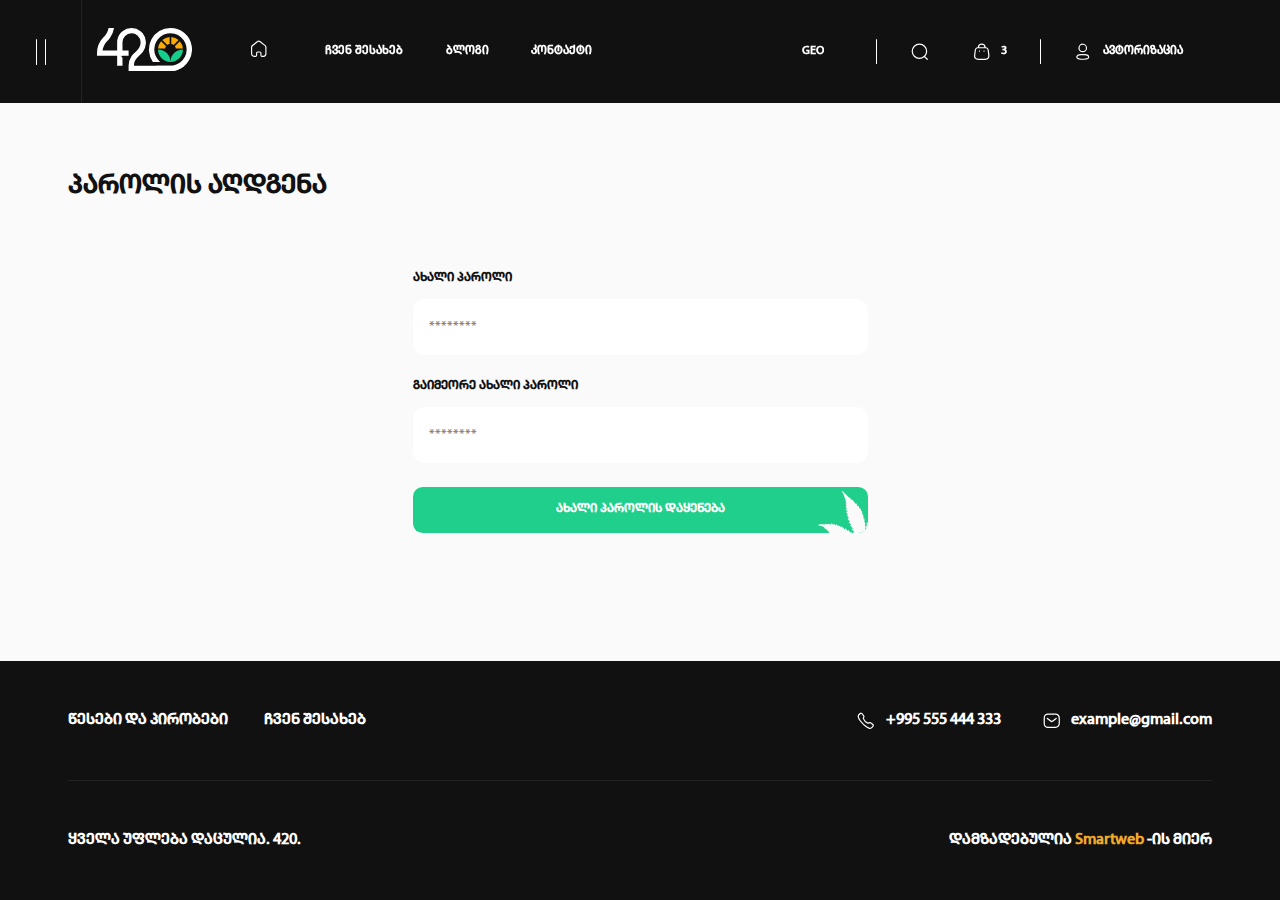
<file: recovery.html>
<!DOCTYPE html>
<html lang="en">
	<head>
		<meta charset="UTF-8" />
		<meta name="viewport" content="width=device-width, initial-scale=1.0" />
		<link
			rel="shortcut icon"
			href="assets/images/logo.svg"
			type="image/x-icon"
		/>
		<title>პაროლის აღდგენა</title>
		<meta name="theme-color" content="#20CF8B" />
		<meta property="og:title" content="420" />
		<meta property="og:type" content="website" />
		<meta property="og:url" content="https://yolosopher.github.io/420" />
		<meta
			property="og:image"
			content="https://yolosopher.github.io/420/assets/images/logo.png"
		/>
		<meta property="og:description" content="text" />

		<!-- style -->
		<link rel="stylesheet" href="assets/css/style.css" />
	</head>
	<body>
		<div class="moveX-content moveX">
			<!-- header -->
			<div class="header-container-norm">
				<!-- in layout -->
				<div class="header-burgerMenu">
					<div class="burger-icon-container">
						<div class="burger-icon">
							<span></span>
							<span></span>
						</div>
					</div>
				</div>
				<header>
					<div class="header-left">
						<a href="index.html" class="header-logo">
							<img src="assets/images/logo.svg" alt="420 logo" />
						</a>
						<nav>
							<ul class="nav-ul">
								<li class="nav-ul-li-home">
									<a href="index.html">
										<svg
											id="Component_5_19"
											data-name="Component 5 – 19"
											xmlns="http://www.w3.org/2000/svg"
											width="24"
											height="24"
											viewBox="0 0 24 24"
										>
											<rect
												id="Rectangle_54"
												data-name="Rectangle 54"
												width="24"
												height="24"
												fill="rgba(255,255,255,0)"
											/>
											<path
												id="Home"
												d="M20.339,7.659A3,3,0,0,1,21.49,9.788l.01.2V18.1A3.918,3.918,0,0,1,17.78,22H15.79A1.831,1.831,0,0,1,14,20.309l-.01-.141V17.309a.635.635,0,0,0-.54-.621l-.09-.01H10.689a.635.635,0,0,0-.619.54l-.01.091v2.85a1.088,1.088,0,0,1-.02.179l-.01.021-.011.069A1.822,1.822,0,0,1,8.33,21.989L8.2,22H6.41A3.916,3.916,0,0,1,2.5,18.3V9.989A2.967,2.967,0,0,1,3.5,7.8l6.23-5.01a3.633,3.633,0,0,1,4.359-.12l.161.12Zm-.24,10.6.011-.16V10a1.62,1.62,0,0,0-.5-1.129l-.13-.111-6.1-4.88a2.256,2.256,0,0,0-2.64-.11l-.151.11-6.08,4.9A1.55,1.55,0,0,0,3.9,9.838L3.889,10v8.1A2.508,2.508,0,0,0,6.25,20.6H8.2a.431.431,0,0,0,.439-.359l.021-.18.01-.051v-2.7a2.022,2.022,0,0,1,1.87-2.021h2.82a2.023,2.023,0,0,1,2.02,1.871v3.009a.439.439,0,0,0,.35.43h1.859A2.5,2.5,0,0,0,20.1,18.258Z"
												transform="translate(0 0)"
												fill="#fff"
												fill-rule="evenodd"
											/>
										</svg>
									</a>
								</li>
								<li>
									<a href="aboutus.html">ჩვენ შესახებ</a>
								</li>
								<li>
									<a href="blog.html">ბლოგი</a>
								</li>
								<li>
									<a href="contact.html">კონტაქტი</a>
								</li>
							</ul>
						</nav>
					</div>
					<div class="header-right">
						<ul class="lang-select">
							<li class="active">
								<a href="#"> GEO </a>
							</li>
							<li>
								<a href="#"> ENG </a>
							</li>
							<li>
								<a href="#"> RUS </a>
							</li>
						</ul>
						<div class="header-right-hr"></div>
						<div class="searchbar-container">
							<div class="searchbar-svg svg">
								<svg
									id="Component_4_15"
									data-name="Component 4 – 15"
									xmlns="http://www.w3.org/2000/svg"
									width="24"
									height="24"
									viewBox="0 0 24 24"
								>
									<rect
										id="Rectangle_13"
										data-name="Rectangle 13"
										width="24"
										height="24"
										fill="rgba(255,255,255,0)"
									/>
									<path
										id="Search"
										d="M11.611,2A9.507,9.507,0,0,0,2,11.4a9.507,9.507,0,0,0,9.611,9.4,9.707,9.707,0,0,0,6-2.057l3.124,3.047.083.07a.753.753,0,0,0,.964-.071.713.713,0,0,0,0-1.024L18.7,17.752A9.253,9.253,0,0,0,21.223,11.4,9.507,9.507,0,0,0,11.611,2Zm0,1.448A8.043,8.043,0,0,1,19.743,11.4a8.043,8.043,0,0,1-8.131,7.951A8.043,8.043,0,0,1,3.48,11.4,8.043,8.043,0,0,1,11.611,3.448Z"
										fill="#fff"
										fill-rule="evenodd"
									/>
								</svg>
							</div>
						</div>
						<a href="cart.html" class="header-right-bag">
							<div class="bag-svg svg">
								<svg
									id="Component_3_39"
									data-name="Component 3 – 39"
									xmlns="http://www.w3.org/2000/svg"
									width="24"
									height="24"
									viewBox="0 0 24 24"
								>
									<rect
										id="Rectangle_12"
										data-name="Rectangle 12"
										width="24"
										height="24"
										fill="rgba(255,255,255,0)"
									/>
									<path
										id="Bag"
										d="M16.88,6.382a4.93,4.93,0,0,0-9.8,0h0c-1.781,0-3.278,1.3-3.7,3.56l-.761,5.87C1.972,20.111,3.993,22,7.949,22h8.1c3.658,0,5.845-2.13,5.4-5.952l-.785-6.067c-.5-2.287-1.962-3.6-3.7-3.6Zm-1.466,0a3.475,3.475,0,0,0-6.868,0ZM7.079,7.83h9.873c1.022,0,1.92.808,2.273,2.4L19.968,16c.442,3.068-1.031,4.555-3.922,4.555h-8.1c-3.131,0-4.395-1.181-3.889-4.54l.757-5.845C5.106,8.619,6.014,7.83,7.079,7.83Zm7.787,2.687a.724.724,0,0,1,.1,1.441l-.1.007h-.044a.724.724,0,0,1-.1-1.441l.1-.007Zm-4.928.724a.726.726,0,0,0-.727-.724H9.165l-.1.007a.724.724,0,0,0,.1,1.441H9.21l.1-.007A.725.725,0,0,0,9.937,11.24Z"
										fill="#fff"
										fill-rule="evenodd"
									/>
								</svg>
							</div>
							<div class="inbag-number">3</div>
						</a>
						<div class="header-right-hr"></div>
						<a class="header-right-login">
							<div class="profile-svg svg">
								<svg
									id="Component_2_20"
									data-name="Component 2 – 20"
									xmlns="http://www.w3.org/2000/svg"
									width="24"
									height="24"
									viewBox="0 0 24 24"
								>
									<g
										id="Group_9"
										data-name="Group 9"
										transform="translate(-250 -1169)"
									>
										<rect
											id="Rectangle_11"
											data-name="Rectangle 11"
											width="24"
											height="24"
											transform="translate(250 1169)"
											fill="rgba(255,255,255,0)"
										/>
										<path
											id="Profile"
											d="M12,2a5.335,5.335,0,1,0,5.312,5.335A5.324,5.324,0,0,0,12,2Zm0,1.448A3.888,3.888,0,1,1,8.133,7.335,3.879,3.879,0,0,1,12,3.448ZM9.83,14.821a16.72,16.72,0,0,0-2.339.331,4.346,4.346,0,0,0-3.2,1.948A2.882,2.882,0,0,0,4,18.363a2.93,2.93,0,0,0,.281,1.253,3.988,3.988,0,0,0,2.976,1.9l.256.053a15.368,15.368,0,0,0,2.332.339,2.271,2.271,0,0,0,.4.047l.144.005c.074,0,.158,0,.284,0a25.118,25.118,0,0,0,3.491-.056,15.659,15.659,0,0,0,1.88-.244l.467-.1c1.542-.3,2.7-.883,3.2-1.95a2.927,2.927,0,0,0,0-2.5c-.5-1.064-1.645-1.638-3.215-1.962a16.926,16.926,0,0,0-1.873-.291l-.461-.039A24.685,24.685,0,0,0,9.83,14.821Zm4.214,1.442h.013a15.526,15.526,0,0,1,2.153.3c1.166.24,1.958.639,2.208,1.167a1.472,1.472,0,0,1,0,1.26A2.8,2.8,0,0,1,16.444,20.1l-.225.048a14.426,14.426,0,0,1-2.162.315,24.061,24.061,0,0,1-3.343.052l-.394-.007a1.94,1.94,0,0,1-.287-.033,15.523,15.523,0,0,1-1.874-.249l-.353-.075c-1.17-.229-1.969-.629-2.228-1.165a1.475,1.475,0,0,1-.139-.628,1.423,1.423,0,0,1,.14-.623,3.231,3.231,0,0,1,2.2-1.169,15.391,15.391,0,0,1,2.157-.305A23.3,23.3,0,0,1,14.044,16.263Z"
											transform="translate(250 1169)"
											fill="#fff"
											fill-rule="evenodd"
										/>
									</g>
								</svg>
							</div>
							<div class="header-right-login-text">
								ავტორიზაცია
							</div>
						</a>
					</div>

					<div class="searchbar-shown">
						<div class="searchbar-shown__inside">
							<form class="searchbar-input-container">
								<input
									type="text"
									name="searchbar1"
									placeholder="მოძებნე სასურველი პროდუქტი"
								/>
							</form>
							<div class="searchbar-svg__X">
								<svg
									xmlns="http://www.w3.org/2000/svg"
									width="25.456"
									height="25.456"
									viewBox="0 0 25.456 25.456"
								>
									<g
										transform="translate(-1028.133 -1339.26) rotate(45)"
									>
										<rect
											width="18"
											height="18"
											transform="translate(1683 211)"
											fill="rgba(255,255,255,0)"
										/>
										<path
											d="M14.9,7.886a1.19,1.19,0,0,1,1.179,1.028l.011.161V13.7h4.626a1.19,1.19,0,0,1,.161,2.368l-.161.011H16.087V20.7a1.19,1.19,0,0,1-2.368.161l-.011-.161V16.075H9.081a1.19,1.19,0,0,1-.161-2.368l.161-.011h4.626V9.075A1.19,1.19,0,0,1,14.9,7.886Z"
											transform="translate(1677.109 205.114)"
											fill="#444"
											fill-rule="evenodd"
										/>
									</g>
								</svg>
							</div>
						</div>
					</div>
				</header>
			</div>
			<!-- homepage main content -->
			<main class="aboutus-main real-recovery body-child-container">
				<h1>პაროლის აღდგენა</h1>
				<form class="recovery-form">
					<div class="input-div invalid">
						<label for="recovery-newpass">ახალი პაროლი</label>
						<input
							type="password"
							name="recovery-newpass"
							placeholder="********"
							id="recovery-newpass"
						/>
						<div class="input-error-qstmark">ფორმატი არასწორია</div>
					</div>
					<div class="input-div invalid">
						<label for="recovery-newpass-repeated"
							>გაიმეორე ახალი პაროლი</label
						>
						<input
							type="password"
							name="recovery-newpass-repeated"
							placeholder="********"
							id="recovery-newpass-repeated"
						/>
						<div class="input-error-qstmark">ფორმატი არასწორია</div>
					</div>
					<button
						class="home-see-all-btn recovery-submit-btn"
						type="submit"
					>
						ახალი პაროლის დაყენება
					</button>
				</form>
				<div class="recover-successfully-completed">
					<div class="checkmark-buble">
						<svg
							xmlns="http://www.w3.org/2000/svg"
							width="32"
							height="32"
							viewBox="0 0 32 32"
						>
							<g transform="translate(-1489 -347)">
								<rect
									width="32"
									height="32"
									transform="translate(1489 347)"
									fill="rgba(17,17,17,0)"
								/>
								<path
									d="M14.632,2.142,5.253,5.318A2.532,2.532,0,0,0,3.5,7.7v9.293a11.468,11.468,0,0,0,2.978,7.681,11.985,11.985,0,0,0,3.445,2.562L15,29.877a1.1,1.1,0,0,0,1.015,0l5.07-2.639a12,12,0,0,0,3.441-2.563A11.465,11.465,0,0,0,27.5,17V7.7a2.532,2.532,0,0,0-1.754-2.383L16.369,2.143A2.716,2.716,0,0,0,14.632,2.142ZM15.66,4.085l9.379,3.176a.467.467,0,0,1,.324.44V17a9.45,9.45,0,0,1-2.45,6.327l-.28.294a10.416,10.416,0,0,1-2.563,1.806L15.507,27.8l-4.569-2.375a9.92,9.92,0,0,1-2.846-2.1,9.452,9.452,0,0,1-2.455-6.331V7.7a.466.466,0,0,1,.323-.44L15.34,4.085A.5.5,0,0,1,15.66,4.085ZM20.8,12.136a1.1,1.1,0,0,0-1.511,0l-4.8,4.623-1.939-1.87-.12-.1a1.1,1.1,0,0,0-1.391.1,1,1,0,0,0,0,1.456l2.7,2.6.12.1a1.1,1.1,0,0,0,1.392-.1L20.8,13.592l.1-.115A1,1,0,0,0,20.8,12.136Z"
									transform="translate(1489.5 347)"
									fill="#fff"
									fill-rule="evenodd"
								/>
							</g>
						</svg>
					</div>
					<p class="p-message">ახალი პაროლი წარმატებით დაყენდა</p>
				</div>
			</main>

			<!-- footer -->
			<div class="footer-container">
				<footer>
					<div class="footer-top">
						<div class="footer-top-left">
							<a href="rules.html">წესები და პირობები</a>
							<a href="aboutus.html">ჩვენ შესახებ</a>
						</div>
						<div class="footer-top-right">
							<a href="tel:+995555444333">
								<div class="footer-contact-svg">
									<svg
										id="Component_9_3"
										data-name="Component 9 – 3"
										xmlns="http://www.w3.org/2000/svg"
										width="24"
										height="24"
										viewBox="0 0 24 24"
									>
										<rect
											id="Rectangle_233"
											data-name="Rectangle 233"
											width="24"
											height="24"
											fill="rgba(255,255,255,0)"
										/>
										<path
											id="Call"
											d="M6.47,2,6.5,2a2.26,2.26,0,0,1,1.394.71A14.991,14.991,0,0,1,10.5,6.346a2.418,2.418,0,0,1-.461,1.911l-.109.193c-.207.378-.239.535-.175.713a8.884,8.884,0,0,0,5.052,5.068c.226.082.4.035.874-.239l.249-.141a2.234,2.234,0,0,1,1.723-.354,15.028,15.028,0,0,1,3.631,2.612A2.273,2.273,0,0,1,22,17.54c.048,1.357-1.608,3.268-2.618,3.843a4.052,4.052,0,0,1-4.242.047C10.864,19.651,4.325,13.154,2.582,8.884l-.1-.239a3.919,3.919,0,0,1,.111-3.978C3.281,3.522,5.146,1.94,6.47,2ZM6.39,3.464l-.088,0a5.354,5.354,0,0,0-2.5,2.01L3.727,5.6a2.853,2.853,0,0,0,.2,2.71l.1.244c1.756,3.94,7.834,9.934,11.7,11.543l.213.095a2.577,2.577,0,0,0,2.65-.033l.051-.033a7.623,7.623,0,0,0,1.078-1.026,2.858,2.858,0,0,0,.819-1.468.922.922,0,0,0-.3-.493,19.711,19.711,0,0,0-2.883-2.2c-.218-.045-.4.016-.884.3l-.246.138a2.1,2.1,0,0,1-1.943.232A10.376,10.376,0,0,1,8.393,9.69a2.225,2.225,0,0,1,.346-2.1l.112-.2c.214-.387.26-.551.219-.746a19.644,19.644,0,0,0-2.2-2.884.919.919,0,0,0-.493-.3Z"
											fill="#fff"
											fill-rule="evenodd"
										/>
									</svg>
								</div>
								+995 555 444 333
							</a>
							<a href="mailto:example@gmail.com">
								<div class="footer-contact-svg">
									<svg
										id="Component_8_3"
										data-name="Component 8 – 3"
										xmlns="http://www.w3.org/2000/svg"
										width="24"
										height="24"
										viewBox="0 0 24 24"
									>
										<rect
											id="Rectangle_232"
											data-name="Rectangle 232"
											width="24"
											height="24"
											fill="rgba(255,255,255,0)"
										/>
										<path
											id="Message"
											d="M16.525,3H7.456A5.533,5.533,0,0,0,2,8.859v6.282A5.533,5.533,0,0,0,7.456,21h9.061a5.522,5.522,0,0,0,4-1.773A5.6,5.6,0,0,0,21.989,15.1V8.859A5.557,5.557,0,0,0,16.525,3ZM7.456,4.528h9.052A4,4,0,0,1,19.4,5.816a4.064,4.064,0,0,1,1.072,3v6.327A4.1,4.1,0,0,1,19.4,18.184a4,4,0,0,1-2.894,1.287H7.456a4.018,4.018,0,0,1-3.939-4.331V8.859A4.018,4.018,0,0,1,7.456,4.528Zm10.568,4.11a.755.755,0,0,0-1.066-.119l-4.1,3.3-.118.083a1.379,1.379,0,0,1-1.581-.089l-4.129-3.3-.093-.064a.755.755,0,0,0-.973.187.768.768,0,0,0,.123,1.074l4.134,3.3.161.118a2.889,2.889,0,0,0,3.416-.114l4.107-3.311.082-.077A.768.768,0,0,0,18.024,8.638Z"
											fill="#fff"
											fill-rule="evenodd"
										/>
									</svg>
								</div>
								example@gmail.com
							</a>
						</div>
					</div>
					<div class="footer-hr"></div>
					<div class="footer-bot">
						<div class="footer-bot-left">
							ყველა უფლება დაცულია. 420.
						</div>
						<div class="footer-bot-right">
							დამზადებულია
							<a href="https://smartweb.ge/" target="_blank"
								>Smartweb</a
							>
							-ის მიერ
						</div>
					</div>
				</footer>
			</div>
		</div>
		<!-- in layout -->
		<div class="whole-nav-menu moveX">
			<div class="burger-categories">
				<ul class="burger-cat-ul">
					<li>
						<a href="products.html">განათება</a>
					</li>
					<li>
						<a href="products.html">სასუქები</a>
					</li>
					<li>
						<a href="products.html">თესლები</a>
					</li>
					<li>
						<a href="products.html">ნიადაგი</a>
					</li>
					<li>
						<a href="products.html">ჰიდროფონიკა</a>
					</li>
					<li>
						<a href="products.html">ინვენტარი</a>
					</li>
					<li>
						<a href="products.html">აქსესუარები</a>
					</li>
					<li>
						<a href="products.html">კომპლექტები</a>
					</li>
				</ul>
			</div>
		</div>
		<!-- in layout -->
		<div class="home-header-authorization moveX">
			<div class="minimeze-svg-container">
				<div class="minimize-svg">
					<svg
						xmlns="http://www.w3.org/2000/svg"
						width="18"
						height="18"
						viewBox="0 0 18 18"
					>
						<g
							id="Group_203"
							data-name="Group 203"
							transform="translate(1368 99) rotate(180)"
						>
							<rect
								id="Rectangle_256"
								data-name="Rectangle 256"
								width="18"
								height="18"
								transform="translate(1350 81)"
								fill="rgba(255,255,255,0)"
							/>
							<path
								id="Arrow_-_Left_2"
								data-name="Arrow - Left 2"
								d="M15.281,4.211a.7.7,0,0,1,.072.938l-.072.081L9.3,11l5.98,5.771a.7.7,0,0,1,.072.938l-.072.081a.767.767,0,0,1-.972.07l-.084-.07-6.507-6.28a.7.7,0,0,1-.072-.938l.072-.081,6.507-6.28A.766.766,0,0,1,15.281,4.211Z"
								transform="translate(1347.5 79)"
								fill="#fff"
							/>
						</g>
					</svg>
				</div>
			</div>
			<div class="home-header-forms-combiner">
				<form class="hard-form home-header-login">
					<h2>ავტორიზაცია</h2>
					<div class="input-div login-input-div">
						<label for="login-email">ელ.ფოსტა</label>
						<input
							type="email"
							name="login-email"
							id="login-email"
						/>
						<div class="input-error-qstmark">ფორმატი არასწორია</div>
					</div>
					<div class="input-div login-input-div">
						<label for="login-password">პაროლი</label>
						<input
							type="password"
							name="login-password"
							id="login-password"
						/>
						<div class="input-error-qstmark">ფორმატი არასწორია</div>
						<div class="input-error-qstmark-real">?</div>
					</div>
					<button type="submit">ავტორიზაცია</button>
					<a class="switch-to-register">რეგისტრაცია</a>
				</form>
				<form class="hard-form home-header-register">
					<h2>რეგისტრაცია</h2>
					<div class="input-div register-input-div">
						<label for="register-fullname">სახელი / გვარი</label>
						<input
							type="text"
							name="register-fullname"
							id="register-fullname"
						/>
						<div class="input-error-qstmark">ფორმატი არასწორია</div>
					</div>
					<div class="input-div register-input-div">
						<label for="register-email">ელ.ფოსტა</label>
						<input
							type="email"
							name="register-email"
							id="register-email"
						/>
						<div class="input-error-qstmark">ფორმატი არასწორია</div>
					</div>
					<div class="input-div register-input-div">
						<label for="register-phone">ტელეფონი</label>
						<input
							type="number"
							name="register-phone"
							id="register-phone"
						/>
						<div class="input-error-qstmark">ფორმატი არასწორია</div>
					</div>
					<div class="input-div register-input-div">
						<label for="register-password">პაროლი</label>
						<input
							type="password"
							name="register-password"
							id="register-password"
						/>
						<div class="input-error-qstmark">ფორმატი არასწორია</div>
					</div>
					<div class="input-div register-input-div">
						<label for="register-repeated-password"
							>გაიმეორე პაროლი</label
						>
						<input
							type="password"
							name="register-repeated-password"
							id="register-repeated-password"
						/>
						<div class="input-error-qstmark">ფორმატი არასწორია</div>
					</div>
					<button type="submit">რეგისტრაცია</button>
				</form>
				<form class="hard-form home-header-reset">
					<h2>პაროლის აღდგენა</h2>
					<div class="input-div login-input-div">
						<label for="reset-email">ელ.ფოსტა</label>
						<input
							type="email"
							name="reset-email"
							id="reset-email"
						/>
						<div class="input-error-qstmark">ფორმატი არასწორია</div>
					</div>
					<button type="submit">გაგზავნა</button>
					<div class="reset-successful">
						<div class="reset-successful__imgbox">
							<svg
								xmlns="http://www.w3.org/2000/svg"
								width="32"
								height="32"
								viewBox="0 0 32 32"
							>
								<g transform="translate(-1489 -347)">
									<rect
										width="32"
										height="32"
										transform="translate(1489 347)"
										fill="rgba(17,17,17,0)"
									/>
									<path
										d="M14.632,2.142,5.253,5.318A2.532,2.532,0,0,0,3.5,7.7v9.293a11.468,11.468,0,0,0,2.978,7.681,11.985,11.985,0,0,0,3.445,2.562L15,29.877a1.1,1.1,0,0,0,1.015,0l5.07-2.639a12,12,0,0,0,3.441-2.563A11.465,11.465,0,0,0,27.5,17V7.7a2.532,2.532,0,0,0-1.754-2.383L16.369,2.143A2.716,2.716,0,0,0,14.632,2.142ZM15.66,4.085l9.379,3.176a.467.467,0,0,1,.324.44V17a9.45,9.45,0,0,1-2.45,6.327l-.28.294a10.416,10.416,0,0,1-2.563,1.806L15.507,27.8l-4.569-2.375a9.92,9.92,0,0,1-2.846-2.1,9.452,9.452,0,0,1-2.455-6.331V7.7a.466.466,0,0,1,.323-.44L15.34,4.085A.5.5,0,0,1,15.66,4.085ZM20.8,12.136a1.1,1.1,0,0,0-1.511,0l-4.8,4.623-1.939-1.87-.12-.1a1.1,1.1,0,0,0-1.391.1,1,1,0,0,0,0,1.456l2.7,2.6.12.1a1.1,1.1,0,0,0,1.392-.1L20.8,13.592l.1-.115A1,1,0,0,0,20.8,12.136Z"
										transform="translate(1489.5 347)"
										fill="#fff"
										fill-rule="evenodd"
									/>
								</g>
							</svg>
						</div>
						<div class="reset-successful__text">
							პაროლის აღსადგენი ლინკი გაგზავნილია თქვენს მიერ მითითებულ<span> ელ.ფოსტაზე</span>
						</div>
					</div>
				</form>
			</div>
		</div>

		<!-- respo-menu  layout -->
		<div class="respo-menu-container">
			<div class="respo-menu">
				<ul class="respo-menu-ul">
					<li class="respo-home-li">
						<a href="index.html">
							<svg
								id="Component_5_19"
								data-name="Component 5 – 19"
								xmlns="http://www.w3.org/2000/svg"
								width="24"
								height="24"
								viewBox="0 0 24 24"
							>
								<rect
									id="Rectangle_54"
									data-name="Rectangle 54"
									width="24"
									height="24"
									fill="rgba(255,255,255,0)"
								/>
								<path
									id="Home"
									d="M20.339,7.659A3,3,0,0,1,21.49,9.788l.01.2V18.1A3.918,3.918,0,0,1,17.78,22H15.79A1.831,1.831,0,0,1,14,20.309l-.01-.141V17.309a.635.635,0,0,0-.54-.621l-.09-.01H10.689a.635.635,0,0,0-.619.54l-.01.091v2.85a1.088,1.088,0,0,1-.02.179l-.01.021-.011.069A1.822,1.822,0,0,1,8.33,21.989L8.2,22H6.41A3.916,3.916,0,0,1,2.5,18.3V9.989A2.967,2.967,0,0,1,3.5,7.8l6.23-5.01a3.633,3.633,0,0,1,4.359-.12l.161.12Zm-.24,10.6.011-.16V10a1.62,1.62,0,0,0-.5-1.129l-.13-.111-6.1-4.88a2.256,2.256,0,0,0-2.64-.11l-.151.11-6.08,4.9A1.55,1.55,0,0,0,3.9,9.838L3.889,10v8.1A2.508,2.508,0,0,0,6.25,20.6H8.2a.431.431,0,0,0,.439-.359l.021-.18.01-.051v-2.7a2.022,2.022,0,0,1,1.87-2.021h2.82a2.023,2.023,0,0,1,2.02,1.871v3.009a.439.439,0,0,0,.35.43h1.859A2.5,2.5,0,0,0,20.1,18.258Z"
									transform="translate(0 0)"
									fill="#111"
									fill-rule="evenodd"
								/>
							</svg>
						</a>
					</li>
					<li class="respo-cart-li">
						<a href="cart.html">
							<svg
								id="Component_3_39"
								data-name="Component 3 – 39"
								xmlns="http://www.w3.org/2000/svg"
								width="24"
								height="24"
								viewBox="0 0 24 24"
							>
								<rect
									id="Rectangle_12"
									data-name="Rectangle 12"
									width="24"
									height="24"
									fill="rgba(255,255,255,0)"
								/>
								<path
									id="Bag"
									d="M16.88,6.382a4.93,4.93,0,0,0-9.8,0h0c-1.781,0-3.278,1.3-3.7,3.56l-.761,5.87C1.972,20.111,3.993,22,7.949,22h8.1c3.658,0,5.845-2.13,5.4-5.952l-.785-6.067c-.5-2.287-1.962-3.6-3.7-3.6Zm-1.466,0a3.475,3.475,0,0,0-6.868,0ZM7.079,7.83h9.873c1.022,0,1.92.808,2.273,2.4L19.968,16c.442,3.068-1.031,4.555-3.922,4.555h-8.1c-3.131,0-4.395-1.181-3.889-4.54l.757-5.845C5.106,8.619,6.014,7.83,7.079,7.83Zm7.787,2.687a.724.724,0,0,1,.1,1.441l-.1.007h-.044a.724.724,0,0,1-.1-1.441l.1-.007Zm-4.928.724a.726.726,0,0,0-.727-.724H9.165l-.1.007a.724.724,0,0,0,.1,1.441H9.21l.1-.007A.725.725,0,0,0,9.937,11.24Z"
									fill="#111"
									fill-rule="evenodd"
								/>
							</svg>
						</a>
					</li>
					<li class="respo-menu-toggler">
						<a href="javascript:void(0)">
							<svg
								xmlns="http://www.w3.org/2000/svg"
								width="24"
								height="24"
								viewBox="0 0 24 24"
							>
								<g
									id="Group_232"
									data-name="Group 232"
									transform="translate(-177 -746)"
								>
									<rect
										id="Rectangle_268"
										data-name="Rectangle 268"
										width="24"
										height="24"
										transform="translate(177 746)"
										fill="rgba(255,255,255,0)"
									/>
									<path
										id="Category"
										d="M8.013,2H4.976A2.986,2.986,0,0,0,2,5V8.06a2.986,2.986,0,0,0,2.976,3H8.013a2.986,2.986,0,0,0,2.976-3V5A2.986,2.986,0,0,0,8.013,2ZM4.976,3.4H8.013A1.59,1.59,0,0,1,9.594,5V8.06a1.591,1.591,0,0,1-1.58,1.6H4.976A1.591,1.591,0,0,1,3.4,8.06V5A1.59,1.59,0,0,1,4.976,3.4ZM19.025,2H15.986a2.986,2.986,0,0,0-2.976,3V8.06a2.986,2.986,0,0,0,2.976,3h3.039A2.986,2.986,0,0,0,22,8.06V5A2.985,2.985,0,0,0,19.025,2ZM15.986,3.4h3.039A1.59,1.59,0,0,1,20.6,5V8.06a1.591,1.591,0,0,1-1.58,1.6H15.986a1.591,1.591,0,0,1-1.58-1.6V5A1.59,1.59,0,0,1,15.986,3.4ZM4.976,12.945H8.013a2.986,2.986,0,0,1,2.976,3V19a2.986,2.986,0,0,1-2.976,3H4.976A2.986,2.986,0,0,1,2,19V15.941A2.986,2.986,0,0,1,4.976,12.945Zm3.038,1.4H4.976a1.591,1.591,0,0,0-1.58,1.6V19a1.59,1.59,0,0,0,1.58,1.6H8.013A1.59,1.59,0,0,0,9.594,19V15.941A1.591,1.591,0,0,0,8.013,14.34Zm11.012-1.4H15.986a2.986,2.986,0,0,0-2.976,3V19a2.986,2.986,0,0,0,2.976,3h3.039A2.985,2.985,0,0,0,22,19V15.941A2.986,2.986,0,0,0,19.025,12.945Zm-3.039,1.4h3.039a1.59,1.59,0,0,1,1.58,1.6V19a1.59,1.59,0,0,1-1.58,1.6H15.986a1.59,1.59,0,0,1-1.58-1.6V15.941A1.591,1.591,0,0,1,15.986,14.34Z"
										transform="translate(177 746)"
										fill="#111"
										fill-rule="evenodd"
									/>
								</g>
							</svg>
						</a>
						<div class="respo-cats-container">
							<ul class="respo-cats">
								<li>
									<a href="products.html">კალკები</a>
								</li>
								<li>
									<a href="products.html">სასუქები</a>
								</li>
								<li>
									<a href="products.html">აქსესუარები</a>
								</li>
								<li>
									<a href="products.html"
										>შესახვევი ქაღალდი</a
									>
								</li>
								<li>
									<a href="products.html">საფხვნელი</a>
								</li>
								<li>
									<a href="products.html">ფაიფი</a>
								</li>
								<li>
									<a href="products.html">ბონგი</a>
								</li>
								<li>
									<a href="products.html">პოლბა</a>
								</li>
							</ul>
						</div>
					</li>
					<li class="respo-search-li">
						<a href="javascript:void(0)">
							<svg
								id="Component_4_15"
								data-name="Component 4 – 15"
								xmlns="http://www.w3.org/2000/svg"
								width="24"
								height="24"
								viewBox="0 0 24 24"
							>
								<rect
									id="Rectangle_13"
									data-name="Rectangle 13"
									width="24"
									height="24"
									fill="rgba(255,255,255,0)"
								/>
								<path
									id="Search"
									d="M11.611,2A9.507,9.507,0,0,0,2,11.4a9.507,9.507,0,0,0,9.611,9.4,9.707,9.707,0,0,0,6-2.057l3.124,3.047.083.07a.753.753,0,0,0,.964-.071.713.713,0,0,0,0-1.024L18.7,17.752A9.253,9.253,0,0,0,21.223,11.4,9.507,9.507,0,0,0,11.611,2Zm0,1.448A8.043,8.043,0,0,1,19.743,11.4a8.043,8.043,0,0,1-8.131,7.951A8.043,8.043,0,0,1,3.48,11.4,8.043,8.043,0,0,1,11.611,3.448Z"
									fill="#111"
									fill-rule="evenodd"
								/>
							</svg>
						</a>
						<form class="respo-search-li__searchform">
							<button type="submit">
								<svg
									id="Component_4_15"
									data-name="Component 4 – 15"
									xmlns="http://www.w3.org/2000/svg"
									width="24"
									height="24"
									viewBox="0 0 24 24"
								>
									<rect
										id="Rectangle_13"
										data-name="Rectangle 13"
										width="24"
										height="24"
										fill="rgba(255,255,255,0)"
									/>
									<path
										id="Search"
										d="M11.611,2A9.507,9.507,0,0,0,2,11.4a9.507,9.507,0,0,0,9.611,9.4,9.707,9.707,0,0,0,6-2.057l3.124,3.047.083.07a.753.753,0,0,0,.964-.071.713.713,0,0,0,0-1.024L18.7,17.752A9.253,9.253,0,0,0,21.223,11.4,9.507,9.507,0,0,0,11.611,2Zm0,1.448A8.043,8.043,0,0,1,19.743,11.4a8.043,8.043,0,0,1-8.131,7.951A8.043,8.043,0,0,1,3.48,11.4,8.043,8.043,0,0,1,11.611,3.448Z"
										fill="#111"
										fill-rule="evenodd"
									/>
								</svg>
							</button>
							<input
								type="text"
								name="respo-search"
								id="respo-search"
								placeholder="მოძებნე სასურველი პროდუქტი"
							/>
							<div class="respo-search-li__searchform__X">
								<svg
									xmlns="http://www.w3.org/2000/svg"
									width="25.456"
									height="25.456"
									viewBox="0 0 25.456 25.456"
								>
									<g
										transform="translate(-1028.133 -1339.26) rotate(45)"
									>
										<rect
											width="18"
											height="18"
											transform="translate(1683 211)"
											fill="rgba(255,255,255,0)"
										/>
										<path
											d="M14.9,7.886a1.19,1.19,0,0,1,1.179,1.028l.011.161V13.7h4.626a1.19,1.19,0,0,1,.161,2.368l-.161.011H16.087V20.7a1.19,1.19,0,0,1-2.368.161l-.011-.161V16.075H9.081a1.19,1.19,0,0,1-.161-2.368l.161-.011h4.626V9.075A1.19,1.19,0,0,1,14.9,7.886Z"
											transform="translate(1677.109 205.114)"
											fill="#aaa"
											fill-rule="evenodd"
										/>
									</g>
								</svg>
							</div>
						</form>
					</li>
					<li class="respo-profile-li">
						<a href="index.html">
							<svg
								id="Component_2_20"
								data-name="Component 2 – 20"
								xmlns="http://www.w3.org/2000/svg"
								width="24"
								height="24"
								viewBox="0 0 24 24"
							>
								<g
									id="Group_9"
									data-name="Group 9"
									transform="translate(-250 -1169)"
								>
									<rect
										id="Rectangle_11"
										data-name="Rectangle 11"
										width="24"
										height="24"
										transform="translate(250 1169)"
										fill="rgba(255,255,255,0)"
									/>
									<path
										id="Profile"
										d="M12,2a5.335,5.335,0,1,0,5.312,5.335A5.324,5.324,0,0,0,12,2Zm0,1.448A3.888,3.888,0,1,1,8.133,7.335,3.879,3.879,0,0,1,12,3.448ZM9.83,14.821a16.72,16.72,0,0,0-2.339.331,4.346,4.346,0,0,0-3.2,1.948A2.882,2.882,0,0,0,4,18.363a2.93,2.93,0,0,0,.281,1.253,3.988,3.988,0,0,0,2.976,1.9l.256.053a15.368,15.368,0,0,0,2.332.339,2.271,2.271,0,0,0,.4.047l.144.005c.074,0,.158,0,.284,0a25.118,25.118,0,0,0,3.491-.056,15.659,15.659,0,0,0,1.88-.244l.467-.1c1.542-.3,2.7-.883,3.2-1.95a2.927,2.927,0,0,0,0-2.5c-.5-1.064-1.645-1.638-3.215-1.962a16.926,16.926,0,0,0-1.873-.291l-.461-.039A24.685,24.685,0,0,0,9.83,14.821Zm4.214,1.442h.013a15.526,15.526,0,0,1,2.153.3c1.166.24,1.958.639,2.208,1.167a1.472,1.472,0,0,1,0,1.26A2.8,2.8,0,0,1,16.444,20.1l-.225.048a14.426,14.426,0,0,1-2.162.315,24.061,24.061,0,0,1-3.343.052l-.394-.007a1.94,1.94,0,0,1-.287-.033,15.523,15.523,0,0,1-1.874-.249l-.353-.075c-1.17-.229-1.969-.629-2.228-1.165a1.475,1.475,0,0,1-.139-.628,1.423,1.423,0,0,1,.14-.623,3.231,3.231,0,0,1,2.2-1.169,15.391,15.391,0,0,1,2.157-.305A23.3,23.3,0,0,1,14.044,16.263Z"
										transform="translate(250 1169)"
										fill="#111"
										fill-rule="evenodd"
									/>
								</g>
							</svg>
						</a>
					</li>
				</ul>
			</div>
		</div>
		<!-- scripts -->
		<script src="assets/js/swiper-bundle.min.js"></script>
		<script src="assets/js/jquery-3.2.1.min.js"></script>
		<script src="assets/js/app.js"></script>
		<script src="assets/js/login-reg-valid.js"></script>
		<script>
			const recoveryForm = document.querySelector('.recovery-form')
			const recoveryNewPass = document.getElementById('recovery-newpass')
			const recoveryNewPassRepeated = document.getElementById(
				'recovery-newpass-repeated'
			)

			recoveryNewPass.addEventListener('change', () => {
				checkPassPutInRecovery(recoveryNewPass)
			})
			recoveryNewPassRepeated.addEventListener('change', () => {
				checkPassPutInRecovery(recoveryNewPassRepeated)
			})

			const checkPassPutInRecovery = (passPut) => {
				let id = passPut.id
				let isRepeated = id === 'recovery-newpass-repeated'
				passPut.value = String(passPut.value)
				let value = passPut.value
				let parent = passPut.parentElement

				if (value === '') {
					parent.classList.add('invalid')
					parent.classList.remove('invalid-shown')
				} else if (isRepeated) {
					let notRepeated = document.getElementById(
						'recovery-newpass'
					)
					if (notRepeated.value !== passPut.value) {
						parent.classList.add('invalid')
						parent.classList.add('invalid-shown')
					} else {
						parent.classList.remove('invalid')
						parent.classList.remove('invalid-shown')
					}
				} else if (value.length > 5 && value.length < 51) {
					parent.classList.remove('invalid')
					parent.classList.remove('invalid-shown')
				} else {
					parent.classList.add('invalid')
					parent.classList.add('invalid-shown')
				}
			}

			recoveryForm.addEventListener('submit', (e) => {
				let inputDivs = recoveryForm.querySelectorAll('.input-div.invalid')
				if (inputDivs[0]) {
					inputDivs.forEach((each) => {
						each.classList.add('invalid-shown')
					})
					e.preventDefault()
					return false
				}
			});
		</script>
		<!-- passreset -->
		<script>
			// isPassResetSent = false //ეს ხაზი ან თუ გაიგზავნა მეილზე წარმატებით, გამოაჩინე, თუ არადა ან არ გამოაჩინო

			let combiner = document.querySelector('.home-header-forms-combiner')
			isPassResetSent = isPassResetSent && function () {
				headerLoginBtns[0].click()
				switchToResetBtn.click()
				combiner.classList.add('reseted')
			}

			if (isPassResetSent) isPassResetSent()
		</script>
	</body>
</html>
</file>
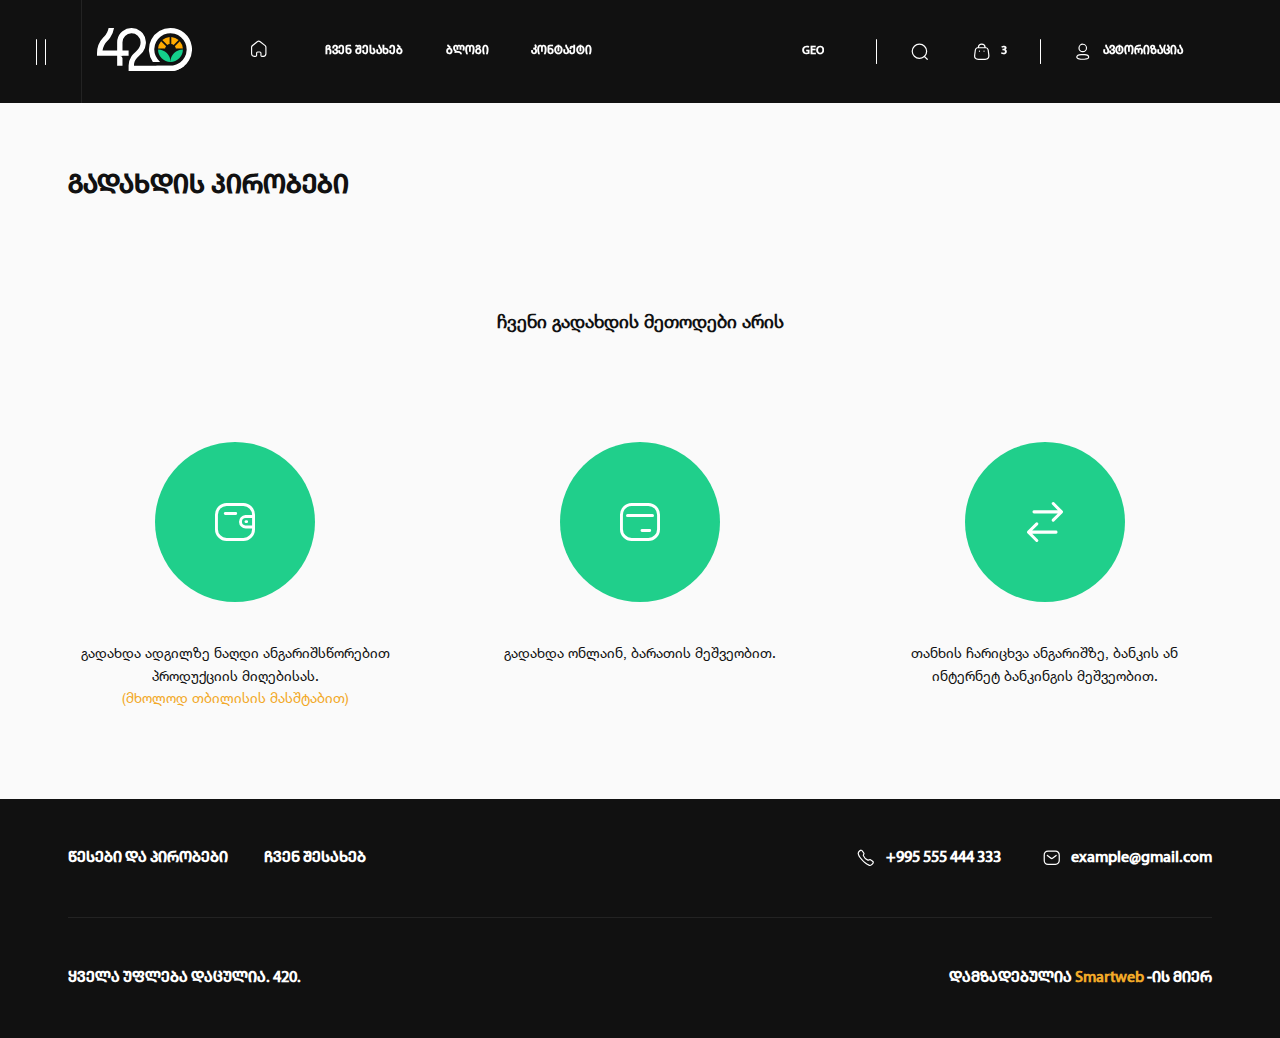
<file: rules.html>
<!DOCTYPE html>
<html lang="en">
	<head>
		<meta charset="UTF-8" />
		<meta name="viewport" content="width=device-width, initial-scale=1.0" />
		<link
			rel="shortcut icon"
			href="assets/images/logo.svg"
			type="image/x-icon"
		/>
		<title>წესები</title>
		<meta name="theme-color" content="#20CF8B" />
		<meta property="og:title" content="420" />
		<meta property="og:type" content="website" />
		<meta property="og:url" content="https://yolosopher.github.io/420" />
		<meta
			property="og:image"
			content="https://yolosopher.github.io/420/assets/images/logo.png"
		/>
		<meta property="og:description" content="text" />

		<!-- style -->
		<link rel="stylesheet" href="assets/css/style.css" />
	</head>
	<body>
		<div class="moveX-content moveX">
			<!-- header -->
			<div class="header-container-norm">
				<!-- in layout -->
				<div class="header-burgerMenu">
					<div class="burger-icon-container">
						<div class="burger-icon">
							<span></span>
							<span></span>
						</div>
					</div>
				</div>
				<header>
					<div class="header-left">
						<a href="index.html" class="header-logo">
							<img src="assets/images/logo.svg" alt="420 logo" />
						</a>
						<nav>
							<ul class="nav-ul">
								<li class="nav-ul-li-home">
									<a href="index.html">
										<svg
											id="Component_5_19"
											data-name="Component 5 – 19"
											xmlns="http://www.w3.org/2000/svg"
											width="24"
											height="24"
											viewBox="0 0 24 24"
										>
											<rect
												id="Rectangle_54"
												data-name="Rectangle 54"
												width="24"
												height="24"
												fill="rgba(255,255,255,0)"
											/>
											<path
												id="Home"
												d="M20.339,7.659A3,3,0,0,1,21.49,9.788l.01.2V18.1A3.918,3.918,0,0,1,17.78,22H15.79A1.831,1.831,0,0,1,14,20.309l-.01-.141V17.309a.635.635,0,0,0-.54-.621l-.09-.01H10.689a.635.635,0,0,0-.619.54l-.01.091v2.85a1.088,1.088,0,0,1-.02.179l-.01.021-.011.069A1.822,1.822,0,0,1,8.33,21.989L8.2,22H6.41A3.916,3.916,0,0,1,2.5,18.3V9.989A2.967,2.967,0,0,1,3.5,7.8l6.23-5.01a3.633,3.633,0,0,1,4.359-.12l.161.12Zm-.24,10.6.011-.16V10a1.62,1.62,0,0,0-.5-1.129l-.13-.111-6.1-4.88a2.256,2.256,0,0,0-2.64-.11l-.151.11-6.08,4.9A1.55,1.55,0,0,0,3.9,9.838L3.889,10v8.1A2.508,2.508,0,0,0,6.25,20.6H8.2a.431.431,0,0,0,.439-.359l.021-.18.01-.051v-2.7a2.022,2.022,0,0,1,1.87-2.021h2.82a2.023,2.023,0,0,1,2.02,1.871v3.009a.439.439,0,0,0,.35.43h1.859A2.5,2.5,0,0,0,20.1,18.258Z"
												transform="translate(0 0)"
												fill="#fff"
												fill-rule="evenodd"
											/>
										</svg>
									</a>
								</li>
								<li>
									<a href="aboutus.html">ჩვენ შესახებ</a>
								</li>
								<li>
									<a href="blog.html">ბლოგი</a>
								</li>
								<li>
									<a href="contact.html">კონტაქტი</a>
								</li>
							</ul>
						</nav>
					</div>
					<div class="header-right">
						<ul class="lang-select">
							<li class="active">
								<a href="#"> GEO </a>
							</li>
							<li>
								<a href="#"> ENG </a>
							</li>
							<li>
								<a href="#"> RUS </a>
							</li>
						</ul>
						<div class="header-right-hr"></div>
						<div class="searchbar-container">
							<div class="searchbar-svg svg">
								<svg
									id="Component_4_15"
									data-name="Component 4 – 15"
									xmlns="http://www.w3.org/2000/svg"
									width="24"
									height="24"
									viewBox="0 0 24 24"
								>
									<rect
										id="Rectangle_13"
										data-name="Rectangle 13"
										width="24"
										height="24"
										fill="rgba(255,255,255,0)"
									/>
									<path
										id="Search"
										d="M11.611,2A9.507,9.507,0,0,0,2,11.4a9.507,9.507,0,0,0,9.611,9.4,9.707,9.707,0,0,0,6-2.057l3.124,3.047.083.07a.753.753,0,0,0,.964-.071.713.713,0,0,0,0-1.024L18.7,17.752A9.253,9.253,0,0,0,21.223,11.4,9.507,9.507,0,0,0,11.611,2Zm0,1.448A8.043,8.043,0,0,1,19.743,11.4a8.043,8.043,0,0,1-8.131,7.951A8.043,8.043,0,0,1,3.48,11.4,8.043,8.043,0,0,1,11.611,3.448Z"
										fill="#fff"
										fill-rule="evenodd"
									/>
								</svg>
							</div>
						</div>
						<a href="cart.html" class="header-right-bag">
							<div class="bag-svg svg">
								<svg
									id="Component_3_39"
									data-name="Component 3 – 39"
									xmlns="http://www.w3.org/2000/svg"
									width="24"
									height="24"
									viewBox="0 0 24 24"
								>
									<rect
										id="Rectangle_12"
										data-name="Rectangle 12"
										width="24"
										height="24"
										fill="rgba(255,255,255,0)"
									/>
									<path
										id="Bag"
										d="M16.88,6.382a4.93,4.93,0,0,0-9.8,0h0c-1.781,0-3.278,1.3-3.7,3.56l-.761,5.87C1.972,20.111,3.993,22,7.949,22h8.1c3.658,0,5.845-2.13,5.4-5.952l-.785-6.067c-.5-2.287-1.962-3.6-3.7-3.6Zm-1.466,0a3.475,3.475,0,0,0-6.868,0ZM7.079,7.83h9.873c1.022,0,1.92.808,2.273,2.4L19.968,16c.442,3.068-1.031,4.555-3.922,4.555h-8.1c-3.131,0-4.395-1.181-3.889-4.54l.757-5.845C5.106,8.619,6.014,7.83,7.079,7.83Zm7.787,2.687a.724.724,0,0,1,.1,1.441l-.1.007h-.044a.724.724,0,0,1-.1-1.441l.1-.007Zm-4.928.724a.726.726,0,0,0-.727-.724H9.165l-.1.007a.724.724,0,0,0,.1,1.441H9.21l.1-.007A.725.725,0,0,0,9.937,11.24Z"
										fill="#fff"
										fill-rule="evenodd"
									/>
								</svg>
							</div>
							<div class="inbag-number">3</div>
						</a>
						<div class="header-right-hr"></div>
						<a class="header-right-login">
							<div class="profile-svg svg">
								<svg
									id="Component_2_20"
									data-name="Component 2 – 20"
									xmlns="http://www.w3.org/2000/svg"
									width="24"
									height="24"
									viewBox="0 0 24 24"
								>
									<g
										id="Group_9"
										data-name="Group 9"
										transform="translate(-250 -1169)"
									>
										<rect
											id="Rectangle_11"
											data-name="Rectangle 11"
											width="24"
											height="24"
											transform="translate(250 1169)"
											fill="rgba(255,255,255,0)"
										/>
										<path
											id="Profile"
											d="M12,2a5.335,5.335,0,1,0,5.312,5.335A5.324,5.324,0,0,0,12,2Zm0,1.448A3.888,3.888,0,1,1,8.133,7.335,3.879,3.879,0,0,1,12,3.448ZM9.83,14.821a16.72,16.72,0,0,0-2.339.331,4.346,4.346,0,0,0-3.2,1.948A2.882,2.882,0,0,0,4,18.363a2.93,2.93,0,0,0,.281,1.253,3.988,3.988,0,0,0,2.976,1.9l.256.053a15.368,15.368,0,0,0,2.332.339,2.271,2.271,0,0,0,.4.047l.144.005c.074,0,.158,0,.284,0a25.118,25.118,0,0,0,3.491-.056,15.659,15.659,0,0,0,1.88-.244l.467-.1c1.542-.3,2.7-.883,3.2-1.95a2.927,2.927,0,0,0,0-2.5c-.5-1.064-1.645-1.638-3.215-1.962a16.926,16.926,0,0,0-1.873-.291l-.461-.039A24.685,24.685,0,0,0,9.83,14.821Zm4.214,1.442h.013a15.526,15.526,0,0,1,2.153.3c1.166.24,1.958.639,2.208,1.167a1.472,1.472,0,0,1,0,1.26A2.8,2.8,0,0,1,16.444,20.1l-.225.048a14.426,14.426,0,0,1-2.162.315,24.061,24.061,0,0,1-3.343.052l-.394-.007a1.94,1.94,0,0,1-.287-.033,15.523,15.523,0,0,1-1.874-.249l-.353-.075c-1.17-.229-1.969-.629-2.228-1.165a1.475,1.475,0,0,1-.139-.628,1.423,1.423,0,0,1,.14-.623,3.231,3.231,0,0,1,2.2-1.169,15.391,15.391,0,0,1,2.157-.305A23.3,23.3,0,0,1,14.044,16.263Z"
											transform="translate(250 1169)"
											fill="#fff"
											fill-rule="evenodd"
										/>
									</g>
								</svg>
							</div>
							<div class="header-right-login-text">
								ავტორიზაცია
							</div>
						</a>
					</div>

					<div class="searchbar-shown">
						<div class="searchbar-shown__inside">
							<form class="searchbar-input-container">
								<input
									type="text"
									name="searchbar1"
									placeholder="მოძებნე სასურველი პროდუქტი"
								/>
							</form>
							<div class="searchbar-svg__X">
								<svg
									xmlns="http://www.w3.org/2000/svg"
									width="25.456"
									height="25.456"
									viewBox="0 0 25.456 25.456"
								>
									<g
										transform="translate(-1028.133 -1339.26) rotate(45)"
									>
										<rect
											width="18"
											height="18"
											transform="translate(1683 211)"
											fill="rgba(255,255,255,0)"
										/>
										<path
											d="M14.9,7.886a1.19,1.19,0,0,1,1.179,1.028l.011.161V13.7h4.626a1.19,1.19,0,0,1,.161,2.368l-.161.011H16.087V20.7a1.19,1.19,0,0,1-2.368.161l-.011-.161V16.075H9.081a1.19,1.19,0,0,1-.161-2.368l.161-.011h4.626V9.075A1.19,1.19,0,0,1,14.9,7.886Z"
											transform="translate(1677.109 205.114)"
											fill="#444"
											fill-rule="evenodd"
										/>
									</g>
								</svg>
							</div>
						</div>
					</div>
				</header>
			</div>
			<!-- homepage main content -->
			<main class="aboutus-main real-rules body-child-container">
				<h1>გადახდის პირობები</h1>
				<div class="rules-content">
					<h3>ჩვენი გადახდის მეთოდები არის</h3>
					<div class="rules-content__three-together">
						<div class="rules-content__three-together__each">
							<div
								class="rules-content__three-together__each__box"
							>
								<svg
									xmlns="http://www.w3.org/2000/svg"
									width="44"
									height="44"
									viewBox="0 0 44 44"
								>
									<g transform="translate(-392 -512)">
										<rect
											width="44"
											height="44"
											transform="translate(392 512)"
											fill="rgba(255,255,255,0)"
										/>
										<path
											d="M13.624,2.5H30.376A11.758,11.758,0,0,1,42,14.387V28.612A11.758,11.758,0,0,1,30.376,40.5H13.624A11.758,11.758,0,0,1,2,28.612V14.387A11.758,11.758,0,0,1,13.624,2.5ZM39.092,14.387v.031H32.7l-.366.01A6.826,6.826,0,0,0,32.7,28.059h6.393v.553a8.817,8.817,0,0,1-8.717,8.914H13.624a8.817,8.817,0,0,1-8.717-8.914V14.387a8.817,8.817,0,0,1,8.717-8.914H30.376A8.817,8.817,0,0,1,39.092,14.387Zm-6.391,3h6.391v7.7H32.7l-.294-.012a3.852,3.852,0,0,1,.295-7.683Zm2.34,3.725a1.47,1.47,0,0,0-1.454-1.486h-.6l-.2.014a1.489,1.489,0,0,0,.2,2.959h.6l.2-.014A1.476,1.476,0,0,0,35.042,21.117Zm-10.88-8.135a1.47,1.47,0,0,0-1.454-1.487H12.244l-.2.014a1.489,1.489,0,0,0,.2,2.959H22.708l.2-.014A1.476,1.476,0,0,0,24.161,12.981Z"
											transform="translate(392 512.5)"
											fill="#fff"
											fill-rule="evenodd"
										/>
									</g>
								</svg>
							</div>
							<div
								class="rules-content__three-together__each__text"
							>
								გადახდა ადგილზე ნაღდი ანგარიშსწორებით პროდუქციის
								მიღებისას.
								<span>(მხოლოდ თბილისის მასშტაბით)</span>
							</div>
						</div>
						<div class="rules-content__three-together__each">
							<div
								class="rules-content__three-together__each__box"
							>
								<svg
									xmlns="http://www.w3.org/2000/svg"
									width="44"
									height="44"
									viewBox="0 0 44 44"
								>
									<g transform="translate(-392 -512)">
										<rect
											width="44"
											height="44"
											transform="translate(392 512)"
											fill="rgba(255,255,255,0)"
										/>
										<path
											d="M13.624,2.5H30.376A11.758,11.758,0,0,1,42,14.387V28.612A11.758,11.758,0,0,1,30.376,40.5H13.624A11.758,11.758,0,0,1,2,28.612V14.387A11.758,11.758,0,0,1,13.624,2.5ZM39.092,14.387V28.612a8.817,8.817,0,0,1-8.717,8.914H13.624a8.817,8.817,0,0,1-8.717-8.914V14.387A9.272,9.272,0,0,1,6.418,9.369a8.528,8.528,0,0,1,7.206-3.9H30.376A8.817,8.817,0,0,1,39.092,14.387Zm0,3v0Zm-5.931,12.59a1.47,1.47,0,0,0-1.454-1.487H23.957l-.2.014a1.489,1.489,0,0,0,.2,2.959h7.751l.2-.014A1.476,1.476,0,0,0,33.161,29.981Z"
											transform="translate(392 512.5)"
											fill="#fff"
											fill-rule="evenodd"
										/>
										<rect
											width="28"
											height="3"
											rx="1.5"
											transform="translate(400 526)"
											fill="#fff"
										/>
									</g>
								</svg>
							</div>
							<div
								class="rules-content__three-together__each__text"
							>
								გადახდა ონლაინ, ბარათის მეშვეობით.
							</div>
						</div>
						<div class="rules-content__three-together__each">
							<div
								class="rules-content__three-together__each__box"
							>
								<svg
									xmlns="http://www.w3.org/2000/svg"
									width="44"
									height="44"
									viewBox="0 0 44 44"
								>
									<g transform="translate(-1483 -512)">
										<rect
											width="44"
											height="44"
											transform="translate(1483 512)"
											fill="rgba(255,255,255,0)"
										/>
										<path
											d="M12.858,3.381a1.546,1.546,0,0,0-2,.147L2.53,11.8l-.148.17a1.5,1.5,0,0,0,.153,1.971l.172.146A1.546,1.546,0,0,0,4.7,13.935l5.711-5.672V32.089l.014.205a1.533,1.533,0,0,0,3.05-.205V8.263l5.711,5.672.172.147a1.546,1.546,0,0,0,1.995-.142,1.5,1.5,0,0,0,0-2.141L13.03,3.528l-.011-.009a1.536,1.536,0,0,0-.149-.127ZM33.74,9.87a1.533,1.533,0,0,0-3.05.205V33.9L24.979,28.23l-.171-.147a1.546,1.546,0,0,0-1.995.142,1.5,1.5,0,0,0-.005,2.141l8.329,8.27.011.009a1.505,1.505,0,0,0,.149.127l.013.011a1.546,1.546,0,0,0,2-.147l8.329-8.27.148-.17a1.5,1.5,0,0,0-.153-1.971,1.544,1.544,0,0,0-2.166,0L33.754,33.9V10.076Z"
											transform="translate(1526.083 511.917) rotate(90)"
											fill="#fff"
											fill-rule="evenodd"
										/>
									</g>
								</svg>
							</div>
							<div
								class="rules-content__three-together__each__text"
							>
								თანხის ჩარიცხვა ანგარიშზე, ბანკის ან ინტერნეტ
								ბანკინგის მეშვეობით.
							</div>
						</div>
					</div>
				</div>
			</main>

			<!-- footer -->
			<div class="footer-container">
				<footer>
					<div class="footer-top">
						<div class="footer-top-left">
							<a href="rules.html">წესები და პირობები</a>
							<a href="aboutus.html">ჩვენ შესახებ</a>
						</div>
						<div class="footer-top-right">
							<a href="tel:+995555444333">
								<div class="footer-contact-svg">
									<svg
										id="Component_9_3"
										data-name="Component 9 – 3"
										xmlns="http://www.w3.org/2000/svg"
										width="24"
										height="24"
										viewBox="0 0 24 24"
									>
										<rect
											id="Rectangle_233"
											data-name="Rectangle 233"
											width="24"
											height="24"
											fill="rgba(255,255,255,0)"
										/>
										<path
											id="Call"
											d="M6.47,2,6.5,2a2.26,2.26,0,0,1,1.394.71A14.991,14.991,0,0,1,10.5,6.346a2.418,2.418,0,0,1-.461,1.911l-.109.193c-.207.378-.239.535-.175.713a8.884,8.884,0,0,0,5.052,5.068c.226.082.4.035.874-.239l.249-.141a2.234,2.234,0,0,1,1.723-.354,15.028,15.028,0,0,1,3.631,2.612A2.273,2.273,0,0,1,22,17.54c.048,1.357-1.608,3.268-2.618,3.843a4.052,4.052,0,0,1-4.242.047C10.864,19.651,4.325,13.154,2.582,8.884l-.1-.239a3.919,3.919,0,0,1,.111-3.978C3.281,3.522,5.146,1.94,6.47,2ZM6.39,3.464l-.088,0a5.354,5.354,0,0,0-2.5,2.01L3.727,5.6a2.853,2.853,0,0,0,.2,2.71l.1.244c1.756,3.94,7.834,9.934,11.7,11.543l.213.095a2.577,2.577,0,0,0,2.65-.033l.051-.033a7.623,7.623,0,0,0,1.078-1.026,2.858,2.858,0,0,0,.819-1.468.922.922,0,0,0-.3-.493,19.711,19.711,0,0,0-2.883-2.2c-.218-.045-.4.016-.884.3l-.246.138a2.1,2.1,0,0,1-1.943.232A10.376,10.376,0,0,1,8.393,9.69a2.225,2.225,0,0,1,.346-2.1l.112-.2c.214-.387.26-.551.219-.746a19.644,19.644,0,0,0-2.2-2.884.919.919,0,0,0-.493-.3Z"
											fill="#fff"
											fill-rule="evenodd"
										/>
									</svg>
								</div>
								+995 555 444 333
							</a>
							<a href="mailto:example@gmail.com">
								<div class="footer-contact-svg">
									<svg
										id="Component_8_3"
										data-name="Component 8 – 3"
										xmlns="http://www.w3.org/2000/svg"
										width="24"
										height="24"
										viewBox="0 0 24 24"
									>
										<rect
											id="Rectangle_232"
											data-name="Rectangle 232"
											width="24"
											height="24"
											fill="rgba(255,255,255,0)"
										/>
										<path
											id="Message"
											d="M16.525,3H7.456A5.533,5.533,0,0,0,2,8.859v6.282A5.533,5.533,0,0,0,7.456,21h9.061a5.522,5.522,0,0,0,4-1.773A5.6,5.6,0,0,0,21.989,15.1V8.859A5.557,5.557,0,0,0,16.525,3ZM7.456,4.528h9.052A4,4,0,0,1,19.4,5.816a4.064,4.064,0,0,1,1.072,3v6.327A4.1,4.1,0,0,1,19.4,18.184a4,4,0,0,1-2.894,1.287H7.456a4.018,4.018,0,0,1-3.939-4.331V8.859A4.018,4.018,0,0,1,7.456,4.528Zm10.568,4.11a.755.755,0,0,0-1.066-.119l-4.1,3.3-.118.083a1.379,1.379,0,0,1-1.581-.089l-4.129-3.3-.093-.064a.755.755,0,0,0-.973.187.768.768,0,0,0,.123,1.074l4.134,3.3.161.118a2.889,2.889,0,0,0,3.416-.114l4.107-3.311.082-.077A.768.768,0,0,0,18.024,8.638Z"
											fill="#fff"
											fill-rule="evenodd"
										/>
									</svg>
								</div>
								example@gmail.com
							</a>
						</div>
					</div>
					<div class="footer-hr"></div>
					<div class="footer-bot">
						<div class="footer-bot-left">
							ყველა უფლება დაცულია. 420.
						</div>
						<div class="footer-bot-right">
							დამზადებულია
							<a href="https://smartweb.ge/" target="_blank"
								>Smartweb</a
							>
							-ის მიერ
						</div>
					</div>
				</footer>
			</div>
		</div>
		<!-- in layout -->
		<div class="whole-nav-menu moveX">
			<div class="burger-categories">
				<ul class="burger-cat-ul">
					<li>
						<a href="products.html">განათება</a>
					</li>
					<li>
						<a href="products.html">სასუქები</a>
					</li>
					<li>
						<a href="products.html">თესლები</a>
					</li>
					<li>
						<a href="products.html">ნიადაგი</a>
					</li>
					<li>
						<a href="products.html">ჰიდროფონიკა</a>
					</li>
					<li>
						<a href="products.html">ინვენტარი</a>
					</li>
					<li>
						<a href="products.html">აქსესუარები</a>
					</li>
					<li>
						<a href="products.html">კომპლექტები</a>
					</li>
				</ul>
			</div>
		</div>
		<!-- in layout -->
		<div class="home-header-authorization moveX">
			<div class="minimeze-svg-container">
				<div class="minimize-svg">
					<svg
						xmlns="http://www.w3.org/2000/svg"
						width="18"
						height="18"
						viewBox="0 0 18 18"
					>
						<g
							id="Group_203"
							data-name="Group 203"
							transform="translate(1368 99) rotate(180)"
						>
							<rect
								id="Rectangle_256"
								data-name="Rectangle 256"
								width="18"
								height="18"
								transform="translate(1350 81)"
								fill="rgba(255,255,255,0)"
							/>
							<path
								id="Arrow_-_Left_2"
								data-name="Arrow - Left 2"
								d="M15.281,4.211a.7.7,0,0,1,.072.938l-.072.081L9.3,11l5.98,5.771a.7.7,0,0,1,.072.938l-.072.081a.767.767,0,0,1-.972.07l-.084-.07-6.507-6.28a.7.7,0,0,1-.072-.938l.072-.081,6.507-6.28A.766.766,0,0,1,15.281,4.211Z"
								transform="translate(1347.5 79)"
								fill="#fff"
							/>
						</g>
					</svg>
				</div>
			</div>
			<div class="home-header-forms-combiner">
				<form class="hard-form home-header-login">
					<h2>ავტორიზაცია</h2>
					<div class="input-div login-input-div">
						<label for="login-email">ელ.ფოსტა</label>
						<input
							type="email"
							name="login-email"
							id="login-email"
						/>
						<div class="input-error-qstmark">ფორმატი არასწორია</div>
					</div>
					<div class="input-div login-input-div">
						<label for="login-password">პაროლი</label>
						<input
							type="password"
							name="login-password"
							id="login-password"
						/>
						<div class="input-error-qstmark">ფორმატი არასწორია</div>
						<div class="input-error-qstmark-real">?</div>
					</div>
					<button type="submit">ავტორიზაცია</button>
					<a class="switch-to-register">რეგისტრაცია</a>
				</form>
				<form class="hard-form home-header-register">
					<h2>რეგისტრაცია</h2>
					<div class="input-div register-input-div">
						<label for="register-fullname">სახელი / გვარი</label>
						<input
							type="text"
							name="register-fullname"
							id="register-fullname"
						/>
						<div class="input-error-qstmark">ფორმატი არასწორია</div>
					</div>
					<div class="input-div register-input-div">
						<label for="register-email">ელ.ფოსტა</label>
						<input
							type="email"
							name="register-email"
							id="register-email"
						/>
						<div class="input-error-qstmark">ფორმატი არასწორია</div>
					</div>
					<div class="input-div register-input-div">
						<label for="register-phone">ტელეფონი</label>
						<input
							type="number"
							name="register-phone"
							id="register-phone"
						/>
						<div class="input-error-qstmark">ფორმატი არასწორია</div>
					</div>
					<div class="input-div register-input-div">
						<label for="register-password">პაროლი</label>
						<input
							type="password"
							name="register-password"
							id="register-password"
						/>
						<div class="input-error-qstmark">ფორმატი არასწორია</div>
					</div>
					<div class="input-div register-input-div">
						<label for="register-repeated-password"
							>გაიმეორე პაროლი</label
						>
						<input
							type="password"
							name="register-repeated-password"
							id="register-repeated-password"
						/>
						<div class="input-error-qstmark">ფორმატი არასწორია</div>
					</div>
					<button type="submit">რეგისტრაცია</button>
				</form>
				<form class="hard-form home-header-reset">
					<h2>პაროლის აღდგენა</h2>
					<div class="input-div login-input-div">
						<label for="reset-email">ელ.ფოსტა</label>
						<input
							type="email"
							name="reset-email"
							id="reset-email"
						/>
						<div class="input-error-qstmark">ფორმატი არასწორია</div>
					</div>
					<button type="submit">გაგზავნა</button>
					<div class="reset-successful">
						<div class="reset-successful__imgbox">
							<svg
								xmlns="http://www.w3.org/2000/svg"
								width="32"
								height="32"
								viewBox="0 0 32 32"
							>
								<g transform="translate(-1489 -347)">
									<rect
										width="32"
										height="32"
										transform="translate(1489 347)"
										fill="rgba(17,17,17,0)"
									/>
									<path
										d="M14.632,2.142,5.253,5.318A2.532,2.532,0,0,0,3.5,7.7v9.293a11.468,11.468,0,0,0,2.978,7.681,11.985,11.985,0,0,0,3.445,2.562L15,29.877a1.1,1.1,0,0,0,1.015,0l5.07-2.639a12,12,0,0,0,3.441-2.563A11.465,11.465,0,0,0,27.5,17V7.7a2.532,2.532,0,0,0-1.754-2.383L16.369,2.143A2.716,2.716,0,0,0,14.632,2.142ZM15.66,4.085l9.379,3.176a.467.467,0,0,1,.324.44V17a9.45,9.45,0,0,1-2.45,6.327l-.28.294a10.416,10.416,0,0,1-2.563,1.806L15.507,27.8l-4.569-2.375a9.92,9.92,0,0,1-2.846-2.1,9.452,9.452,0,0,1-2.455-6.331V7.7a.466.466,0,0,1,.323-.44L15.34,4.085A.5.5,0,0,1,15.66,4.085ZM20.8,12.136a1.1,1.1,0,0,0-1.511,0l-4.8,4.623-1.939-1.87-.12-.1a1.1,1.1,0,0,0-1.391.1,1,1,0,0,0,0,1.456l2.7,2.6.12.1a1.1,1.1,0,0,0,1.392-.1L20.8,13.592l.1-.115A1,1,0,0,0,20.8,12.136Z"
										transform="translate(1489.5 347)"
										fill="#fff"
										fill-rule="evenodd"
									/>
								</g>
							</svg>
						</div>
						<div class="reset-successful__text">
							პაროლის აღსადგენი ლინკი გაგზავნილია თქვენს მიერ მითითებულ<span> ელ.ფოსტაზე</span>
						</div>
					</div>
				</form>
			</div>
		</div>

		<!-- respo-menu  layout -->
		<div class="respo-menu-container">
			<div class="respo-menu">
				<ul class="respo-menu-ul">
					<li class="respo-home-li">
						<a href="index.html">
							<svg
								id="Component_5_19"
								data-name="Component 5 – 19"
								xmlns="http://www.w3.org/2000/svg"
								width="24"
								height="24"
								viewBox="0 0 24 24"
							>
								<rect
									id="Rectangle_54"
									data-name="Rectangle 54"
									width="24"
									height="24"
									fill="rgba(255,255,255,0)"
								/>
								<path
									id="Home"
									d="M20.339,7.659A3,3,0,0,1,21.49,9.788l.01.2V18.1A3.918,3.918,0,0,1,17.78,22H15.79A1.831,1.831,0,0,1,14,20.309l-.01-.141V17.309a.635.635,0,0,0-.54-.621l-.09-.01H10.689a.635.635,0,0,0-.619.54l-.01.091v2.85a1.088,1.088,0,0,1-.02.179l-.01.021-.011.069A1.822,1.822,0,0,1,8.33,21.989L8.2,22H6.41A3.916,3.916,0,0,1,2.5,18.3V9.989A2.967,2.967,0,0,1,3.5,7.8l6.23-5.01a3.633,3.633,0,0,1,4.359-.12l.161.12Zm-.24,10.6.011-.16V10a1.62,1.62,0,0,0-.5-1.129l-.13-.111-6.1-4.88a2.256,2.256,0,0,0-2.64-.11l-.151.11-6.08,4.9A1.55,1.55,0,0,0,3.9,9.838L3.889,10v8.1A2.508,2.508,0,0,0,6.25,20.6H8.2a.431.431,0,0,0,.439-.359l.021-.18.01-.051v-2.7a2.022,2.022,0,0,1,1.87-2.021h2.82a2.023,2.023,0,0,1,2.02,1.871v3.009a.439.439,0,0,0,.35.43h1.859A2.5,2.5,0,0,0,20.1,18.258Z"
									transform="translate(0 0)"
									fill="#111"
									fill-rule="evenodd"
								/>
							</svg>
						</a>
					</li>
					<li class="respo-cart-li">
						<a href="cart.html">
							<svg
								id="Component_3_39"
								data-name="Component 3 – 39"
								xmlns="http://www.w3.org/2000/svg"
								width="24"
								height="24"
								viewBox="0 0 24 24"
							>
								<rect
									id="Rectangle_12"
									data-name="Rectangle 12"
									width="24"
									height="24"
									fill="rgba(255,255,255,0)"
								/>
								<path
									id="Bag"
									d="M16.88,6.382a4.93,4.93,0,0,0-9.8,0h0c-1.781,0-3.278,1.3-3.7,3.56l-.761,5.87C1.972,20.111,3.993,22,7.949,22h8.1c3.658,0,5.845-2.13,5.4-5.952l-.785-6.067c-.5-2.287-1.962-3.6-3.7-3.6Zm-1.466,0a3.475,3.475,0,0,0-6.868,0ZM7.079,7.83h9.873c1.022,0,1.92.808,2.273,2.4L19.968,16c.442,3.068-1.031,4.555-3.922,4.555h-8.1c-3.131,0-4.395-1.181-3.889-4.54l.757-5.845C5.106,8.619,6.014,7.83,7.079,7.83Zm7.787,2.687a.724.724,0,0,1,.1,1.441l-.1.007h-.044a.724.724,0,0,1-.1-1.441l.1-.007Zm-4.928.724a.726.726,0,0,0-.727-.724H9.165l-.1.007a.724.724,0,0,0,.1,1.441H9.21l.1-.007A.725.725,0,0,0,9.937,11.24Z"
									fill="#111"
									fill-rule="evenodd"
								/>
							</svg>
						</a>
					</li>
					<li class="respo-menu-toggler">
						<a href="javascript:void(0)">
							<svg
								xmlns="http://www.w3.org/2000/svg"
								width="24"
								height="24"
								viewBox="0 0 24 24"
							>
								<g
									id="Group_232"
									data-name="Group 232"
									transform="translate(-177 -746)"
								>
									<rect
										id="Rectangle_268"
										data-name="Rectangle 268"
										width="24"
										height="24"
										transform="translate(177 746)"
										fill="rgba(255,255,255,0)"
									/>
									<path
										id="Category"
										d="M8.013,2H4.976A2.986,2.986,0,0,0,2,5V8.06a2.986,2.986,0,0,0,2.976,3H8.013a2.986,2.986,0,0,0,2.976-3V5A2.986,2.986,0,0,0,8.013,2ZM4.976,3.4H8.013A1.59,1.59,0,0,1,9.594,5V8.06a1.591,1.591,0,0,1-1.58,1.6H4.976A1.591,1.591,0,0,1,3.4,8.06V5A1.59,1.59,0,0,1,4.976,3.4ZM19.025,2H15.986a2.986,2.986,0,0,0-2.976,3V8.06a2.986,2.986,0,0,0,2.976,3h3.039A2.986,2.986,0,0,0,22,8.06V5A2.985,2.985,0,0,0,19.025,2ZM15.986,3.4h3.039A1.59,1.59,0,0,1,20.6,5V8.06a1.591,1.591,0,0,1-1.58,1.6H15.986a1.591,1.591,0,0,1-1.58-1.6V5A1.59,1.59,0,0,1,15.986,3.4ZM4.976,12.945H8.013a2.986,2.986,0,0,1,2.976,3V19a2.986,2.986,0,0,1-2.976,3H4.976A2.986,2.986,0,0,1,2,19V15.941A2.986,2.986,0,0,1,4.976,12.945Zm3.038,1.4H4.976a1.591,1.591,0,0,0-1.58,1.6V19a1.59,1.59,0,0,0,1.58,1.6H8.013A1.59,1.59,0,0,0,9.594,19V15.941A1.591,1.591,0,0,0,8.013,14.34Zm11.012-1.4H15.986a2.986,2.986,0,0,0-2.976,3V19a2.986,2.986,0,0,0,2.976,3h3.039A2.985,2.985,0,0,0,22,19V15.941A2.986,2.986,0,0,0,19.025,12.945Zm-3.039,1.4h3.039a1.59,1.59,0,0,1,1.58,1.6V19a1.59,1.59,0,0,1-1.58,1.6H15.986a1.59,1.59,0,0,1-1.58-1.6V15.941A1.591,1.591,0,0,1,15.986,14.34Z"
										transform="translate(177 746)"
										fill="#111"
										fill-rule="evenodd"
									/>
								</g>
							</svg>
						</a>
						<div class="respo-cats-container">
							<ul class="respo-cats">
								<li>
									<a href="products.html">კალკები</a>
								</li>
								<li>
									<a href="products.html">სასუქები</a>
								</li>
								<li>
									<a href="products.html">აქსესუარები</a>
								</li>
								<li>
									<a href="products.html"
										>შესახვევი ქაღალდი</a
									>
								</li>
								<li>
									<a href="products.html">საფხვნელი</a>
								</li>
								<li>
									<a href="products.html">ფაიფი</a>
								</li>
								<li>
									<a href="products.html">ბონგი</a>
								</li>
								<li>
									<a href="products.html">პოლბა</a>
								</li>
							</ul>
						</div>
					</li>
					<li class="respo-search-li">
						<a href="javascript:void(0)">
							<svg
								id="Component_4_15"
								data-name="Component 4 – 15"
								xmlns="http://www.w3.org/2000/svg"
								width="24"
								height="24"
								viewBox="0 0 24 24"
							>
								<rect
									id="Rectangle_13"
									data-name="Rectangle 13"
									width="24"
									height="24"
									fill="rgba(255,255,255,0)"
								/>
								<path
									id="Search"
									d="M11.611,2A9.507,9.507,0,0,0,2,11.4a9.507,9.507,0,0,0,9.611,9.4,9.707,9.707,0,0,0,6-2.057l3.124,3.047.083.07a.753.753,0,0,0,.964-.071.713.713,0,0,0,0-1.024L18.7,17.752A9.253,9.253,0,0,0,21.223,11.4,9.507,9.507,0,0,0,11.611,2Zm0,1.448A8.043,8.043,0,0,1,19.743,11.4a8.043,8.043,0,0,1-8.131,7.951A8.043,8.043,0,0,1,3.48,11.4,8.043,8.043,0,0,1,11.611,3.448Z"
									fill="#111"
									fill-rule="evenodd"
								/>
							</svg>
						</a>
						<form class="respo-search-li__searchform">
							<button type="submit">
								<svg
									id="Component_4_15"
									data-name="Component 4 – 15"
									xmlns="http://www.w3.org/2000/svg"
									width="24"
									height="24"
									viewBox="0 0 24 24"
								>
									<rect
										id="Rectangle_13"
										data-name="Rectangle 13"
										width="24"
										height="24"
										fill="rgba(255,255,255,0)"
									/>
									<path
										id="Search"
										d="M11.611,2A9.507,9.507,0,0,0,2,11.4a9.507,9.507,0,0,0,9.611,9.4,9.707,9.707,0,0,0,6-2.057l3.124,3.047.083.07a.753.753,0,0,0,.964-.071.713.713,0,0,0,0-1.024L18.7,17.752A9.253,9.253,0,0,0,21.223,11.4,9.507,9.507,0,0,0,11.611,2Zm0,1.448A8.043,8.043,0,0,1,19.743,11.4a8.043,8.043,0,0,1-8.131,7.951A8.043,8.043,0,0,1,3.48,11.4,8.043,8.043,0,0,1,11.611,3.448Z"
										fill="#111"
										fill-rule="evenodd"
									/>
								</svg>
							</button>
							<input
								type="text"
								name="respo-search"
								id="respo-search"
								placeholder="მოძებნე სასურველი პროდუქტი"
							/>
							<div class="respo-search-li__searchform__X">
								<svg
									xmlns="http://www.w3.org/2000/svg"
									width="25.456"
									height="25.456"
									viewBox="0 0 25.456 25.456"
								>
									<g
										transform="translate(-1028.133 -1339.26) rotate(45)"
									>
										<rect
											width="18"
											height="18"
											transform="translate(1683 211)"
											fill="rgba(255,255,255,0)"
										/>
										<path
											d="M14.9,7.886a1.19,1.19,0,0,1,1.179,1.028l.011.161V13.7h4.626a1.19,1.19,0,0,1,.161,2.368l-.161.011H16.087V20.7a1.19,1.19,0,0,1-2.368.161l-.011-.161V16.075H9.081a1.19,1.19,0,0,1-.161-2.368l.161-.011h4.626V9.075A1.19,1.19,0,0,1,14.9,7.886Z"
											transform="translate(1677.109 205.114)"
											fill="#aaa"
											fill-rule="evenodd"
										/>
									</g>
								</svg>
							</div>
						</form>
					</li>
					<li class="respo-profile-li">
						<a href="index.html">
							<svg
								id="Component_2_20"
								data-name="Component 2 – 20"
								xmlns="http://www.w3.org/2000/svg"
								width="24"
								height="24"
								viewBox="0 0 24 24"
							>
								<g
									id="Group_9"
									data-name="Group 9"
									transform="translate(-250 -1169)"
								>
									<rect
										id="Rectangle_11"
										data-name="Rectangle 11"
										width="24"
										height="24"
										transform="translate(250 1169)"
										fill="rgba(255,255,255,0)"
									/>
									<path
										id="Profile"
										d="M12,2a5.335,5.335,0,1,0,5.312,5.335A5.324,5.324,0,0,0,12,2Zm0,1.448A3.888,3.888,0,1,1,8.133,7.335,3.879,3.879,0,0,1,12,3.448ZM9.83,14.821a16.72,16.72,0,0,0-2.339.331,4.346,4.346,0,0,0-3.2,1.948A2.882,2.882,0,0,0,4,18.363a2.93,2.93,0,0,0,.281,1.253,3.988,3.988,0,0,0,2.976,1.9l.256.053a15.368,15.368,0,0,0,2.332.339,2.271,2.271,0,0,0,.4.047l.144.005c.074,0,.158,0,.284,0a25.118,25.118,0,0,0,3.491-.056,15.659,15.659,0,0,0,1.88-.244l.467-.1c1.542-.3,2.7-.883,3.2-1.95a2.927,2.927,0,0,0,0-2.5c-.5-1.064-1.645-1.638-3.215-1.962a16.926,16.926,0,0,0-1.873-.291l-.461-.039A24.685,24.685,0,0,0,9.83,14.821Zm4.214,1.442h.013a15.526,15.526,0,0,1,2.153.3c1.166.24,1.958.639,2.208,1.167a1.472,1.472,0,0,1,0,1.26A2.8,2.8,0,0,1,16.444,20.1l-.225.048a14.426,14.426,0,0,1-2.162.315,24.061,24.061,0,0,1-3.343.052l-.394-.007a1.94,1.94,0,0,1-.287-.033,15.523,15.523,0,0,1-1.874-.249l-.353-.075c-1.17-.229-1.969-.629-2.228-1.165a1.475,1.475,0,0,1-.139-.628,1.423,1.423,0,0,1,.14-.623,3.231,3.231,0,0,1,2.2-1.169,15.391,15.391,0,0,1,2.157-.305A23.3,23.3,0,0,1,14.044,16.263Z"
										transform="translate(250 1169)"
										fill="#111"
										fill-rule="evenodd"
									/>
								</g>
							</svg>
						</a>
					</li>
				</ul>
			</div>
		</div>
		<!-- scripts -->
		<script src="assets/js/swiper-bundle.min.js"></script>
		<script src="assets/js/jquery-3.2.1.min.js"></script>
		<script src="assets/js/app.js"></script>
		<script src="assets/js/login-reg-valid.js"></script>
		<!-- passreset -->
		<script>
			// isPassResetSent = false //ეს ხაზი ან თუ გაიგზავნა მეილზე წარმატებით, გამოაჩინე, თუ არადა ან არ გამოაჩინო

			let combiner = document.querySelector('.home-header-forms-combiner')
			isPassResetSent = isPassResetSent && function () {
				headerLoginBtns[0].click()
				switchToResetBtn.click()
				combiner.classList.add('reseted')
			}

			if (isPassResetSent) isPassResetSent()
		</script>
	</body>
</html>
</file>
<file: assets/css/style.css>
@font-face {
  font-family: mtavruli;
  src: url(../fonts/MyriadGEOMtavruliMedium.ttf);
}

@font-face {
  font-family: lght;
  src: url(../fonts/45-Light.ttf);
}

@font-face {
  font-family: rmn;
  src: url(../fonts/55-Roman.ttf);
}

@font-face {
  font-family: bld;
  src: url(../fonts/75-Bold.ttf);
}

/* Chrome, Safari, Edge, Opera */
input::-webkit-outer-spin-button,
input::-webkit-inner-spin-button {
  -webkit-appearance: none !important;
  margin: 0 !important;
}

/* Firefox */
input[type=number] {
  -moz-appearance: textfield !important;
}

* {
  margin: 0;
  padding: 0;
  -webkit-box-sizing: border-box;
          box-sizing: border-box;
  outline: none;
  resize: none;
  -webkit-transition: .1s;
  transition: .1s;
  -webkit-touch-callout: none;
  -webkit-user-select: none;
  -moz-user-select: none;
  -ms-user-select: none;
  user-select: none;
  -webkit-tap-highlight-color: transparent;
}

input, input:before, input:after {
  -webkit-user-select: initial;
  -moz-user-select: initial;
  -ms-user-select: initial;
  user-select: initial;
}

input, button, textarea {
  background-color: transparent;
  border: none;
  outline: none;
}

input:-webkit-autofill,
input:-webkit-autofill:hover,
input:-webkit-autofill:focus,
input:-webkit-autofill:active {
  -webkit-transition: background-color 5000s ease-in-out 0s;
  transition: background-color 5000s ease-in-out 0s;
}

a, input, textarea {
  text-decoration: none;
  color: inherit;
  font-family: inherit;
  font-weight: inherit;
  font-size: inherit;
  line-height: inherit;
}

ul li {
  list-style-position: inside;
  list-style: none;
}

div.default-ul p:not(:last-child) {
  margin-bottom: 1em;
}

div.default-ul ul li {
  list-style: initial;
  list-style-position: inside;
}

html {
  overflow-x: auto;
  scrollbar-color: #20CF8B #F2F2F2;
  scrollbar-width: 10px;
}

@media screen and (min-width: 1025px) {
  html::-webkit-scrollbar {
    width: 10px;
    background-color: #F2F2F2;
  }
}

@media screen and (min-width: 1025px) {
  html::-webkit-scrollbar-thumb {
    background-color: #20CF8B;
  }
}

@media screen and (min-width: 1025px) {
  html::-webkit-scrollbar-track {
    background-color: #F2F2F2;
  }
}

@media screen and (min-width: 1025px) {
  *:not(html):not(body)::-webkit-scrollbar {
    width: 3px;
    background-color: #F2F2F2;
  }
}

@media screen and (min-width: 1025px) {
  *:not(html):not(body)::-webkit-scrollbar-thumb {
    background-color: #20CF8B;
  }
}

@media screen and (min-width: 1025px) {
  *:not(html):not(body)::-webkit-scrollbar-track {
    background-color: #F2F2F2;
  }
}

/* Chrome, Safari, Edge, Opera */
input::-webkit-outer-spin-button,
input::-webkit-inner-spin-button {
  -webkit-appearance: none !important;
  margin: 0 !important;
}

/* Firefox */
input[type=number] {
  -moz-appearance: textfield !important;
}

html {
  font-family: rmn;
  font-size: 16px;
  line-height: 1.125rem;
  scroll-behavior: smooth;
}

@media screen and (min-width: 1025px) {
  html {
    font-size: 13px;
  }
}

@media screen and (min-width: 1441px) {
  html {
    font-size: 14px;
  }
}

@media screen and (min-width: 1800px) {
  html {
    font-size: 16px;
  }
}

body {
  background-color: #FAFAFA;
  overflow-x: hidden;
}

body.noscroll {
  overflow-y: hidden;
}

.lang-select {
  display: -webkit-box;
  display: -ms-flexbox;
  display: flex;
  margin-left: 20px;
}

@media screen and (min-width: 1025px) {
  .lang-select:hover li {
    max-width: 26px;
  }
  .lang-select:hover li.active {
    color: #20CF8B;
  }
}

.lang-select li {
  display: inline-block;
  cursor: pointer;
  overflow: hidden;
}

@media screen and (min-width: 1025px) {
  .lang-select li {
    max-width: 0;
  }
}

.lang-select li.active {
  max-width: 26px;
  display: unset;
  -webkit-box-ordinal-group: 2;
      -ms-flex-order: 1;
          order: 1;
}

.lang-select li:not(.last-child) {
  margin-right: 20px;
}

.searchbar-container {
  cursor: pointer;
}

.searchbar-container .searchbar-input-container {
  display: none;
}

.searchbar-container.active .searchbar-input-container {
  display: -webkit-box;
  display: -ms-flexbox;
  display: flex;
}

.header-container {
  width: 100%;
  height: 133px;
  z-index: 8;
  background-color: #111111;
}

@media screen and (min-width: 1025px) {
  .header-container {
    height: 123px;
  }
}

.header-container.scrolled-one {
  display: none;
  color: #fff;
  position: fixed;
}

@media screen and (min-width: 1025px) {
  .header-container.scrolled-one.scrolled {
    display: -webkit-box;
    display: -ms-flexbox;
    display: flex;
  }
}

.home-header .header-container {
  position: fixed;
  right: 0;
  top: 0;
}

@media screen and (min-width: 1025px) {
  .home-header .header-container {
    position: absolute;
  }
}

.home-header .header-container.scrolled {
  padding: 0;
  height: 103px;
}

header {
  display: -webkit-box;
  display: -ms-flexbox;
  display: flex;
  -webkit-box-pack: justify;
      -ms-flex-pack: justify;
          justify-content: space-between;
  -webkit-box-align: center;
      -ms-flex-align: center;
          align-items: center;
  height: 100%;
  margin: 0 auto;
  padding: 0 15px;
  font-family: mtavruli !important;
  text-transform: uppercase !important;
  font-weight: 500 !important;
  font-weight: 600 !important;
}

@media screen and (min-width: 1025px) {
  header {
    font-size: 12px;
  }
}

@media screen and (min-width: 1055px) {
  header {
    padding: 0;
  }
}

@media screen and (min-width: 1441px) {
  header {
    font-size: 16px;
  }
}

header li:active {
  color: #20CF8B;
}

@media screen and (min-width: 1025px) {
  header li:hover {
    color: #20CF8B;
  }
}

svg {
  width: 1.5rem;
  height: 1.5rem;
}

*:not(.header-right-login):active > .svg path {
  stroke: #20CF8B;
}

@media screen and (min-width: 1025px) {
  *:not(.header-right-login):hover > .svg path {
    stroke: #20CF8B;
  }
}

.nav-ul-li-home:active svg path {
  fill: #20CF8B !important;
}

@media screen and (min-width: 1025px) {
  .nav-ul-li-home:hover svg path {
    fill: #20CF8B !important;
  }
}

.header-left, .header-right {
  display: -webkit-box;
  display: -ms-flexbox;
  display: flex;
  -webkit-box-pack: justify;
      -ms-flex-pack: justify;
          justify-content: space-between;
  -webkit-box-align: center;
      -ms-flex-align: center;
          align-items: center;
  height: 100%;
}

.header-left .header-logo {
  margin-right: 4.375rem;
}

.header-left ul {
  display: -webkit-box;
  display: -ms-flexbox;
  display: flex;
  -webkit-box-align: center;
      -ms-flex-align: center;
          align-items: center;
}

.header-left ul li:not(:last-child) {
  margin-right: 3.25rem;
}

.header-left ul li.nav-ul-li-home {
  margin-right: 4.375rem;
}

.header-left ul li.active {
  position: relative;
}

.header-left ul li.active::after {
  content: '';
  display: block;
  position: absolute;
  z-index: 1;
  bottom: -14px;
  right: 50%;
  -webkit-transform: translateX(50%);
          transform: translateX(50%);
  width: 8px;
  height: 8px;
  border-radius: 50%;
  background-color: #fff;
}

@media screen and (min-width: 1025px) {
  .header-right {
    display: -ms-grid;
    display: grid;
    -ms-grid-columns: (auto)[6];
        grid-template-columns: repeat(6, auto);
    grid-column-gap: 2.5rem;
  }
}

.header-right-bag, .header-right-login {
  display: -webkit-box;
  display: -ms-flexbox;
  display: flex;
  -webkit-box-align: center;
      -ms-flex-align: center;
          align-items: center;
}

.header-right-login {
  cursor: pointer;
  -webkit-transition-duration: .1s;
          transition-duration: .1s;
}

.header-right-login path {
  -webkit-transition-duration: .1s;
          transition-duration: .1s;
}

.header-right-login:active {
  color: #20CF8B;
}

.header-right-login:active path {
  fill: #20CF8B !important;
}

.header-right-login:hover {
  color: #20CF8B;
}

@media screen and (min-width: 1025px) {
  .header-right-login:hover path {
    fill: #20CF8B !important;
  }
}

.bag-svg, .profile-svg, .searchbar-svg {
  margin-right: 10px;
  display: -webkit-box;
  display: -ms-flexbox;
  display: flex;
  -webkit-box-pack: center;
      -ms-flex-pack: center;
          justify-content: center;
  -webkit-box-align: center;
      -ms-flex-align: center;
          align-items: center;
}

@media screen and (max-width: 1024px) {
  .header-left > *:not(.header-logo) {
    display: none;
  }
}

@media screen and (max-width: 1024px) {
  .header-right > *:not(.lang-select) {
    display: none;
  }
}

.header-right-hr {
  height: 25px;
  width: 1px;
  opacity: .5;
  border-radius: 2px;
  background-color: #fff;
}

.home-header {
  position: relative;
  z-index: 7;
  display: -webkit-box;
  display: -ms-flexbox;
  display: flex;
  width: 100%;
  height: calc(100vh - 111px);
  color: #fff;
  background-color: #111111;
  overflow: hidden;
  margin-bottom: 40px;
}

@media screen and (min-width: 1025px) {
  .home-header {
    display: -webkit-box;
    display: -ms-flexbox;
    display: flex;
    padding-left: 15.75rem;
    height: 100vh;
  }
}

@media screen and (min-width: 1365px) {
  .home-header {
    padding-left: 105px;
  }
}

@media screen and (min-width: 1700px) {
  .home-header {
    padding-left: 15.75rem;
  }
}

.home-header > * {
  max-height: 100vh;
}

@media screen and (max-width: 1024px) {
  .home-header > div:not(.mid):not(.header-burgerMenu) {
    display: none !important;
  }
}

.mid {
  width: 100%;
}

@media screen and (min-width: 1025px) {
  .mid {
    height: 100%;
    max-width: 90.375rem;
    margin: 0 auto;
    padding: 0 15px;
  }
}

@media screen and (min-width: 1365px) {
  .mid {
    margin-left: 0;
  }
}

@media screen and (min-width: 1800px) {
  .mid {
    margin-left: 0;
  }
}

.mid.scrolled {
  -webkit-transition: 0s;
  transition: 0s;
  -webkit-transform: none;
          transform: none;
}

.mid-container {
  font-size: 80%;
  padding: 0 15px;
}

@media screen and (min-width: 1025px) {
  .mid-container {
    height: 100%;
    padding: unset;
    margin-right: 12.5em;
  }
}

@media screen and (min-width: 1365px) {
  .mid-container {
    margin-right: 0;
  }
}

@media screen and (min-width: 1800px) {
  .mid-container {
    margin-right: 0;
  }
}

.moveX-content {
  position: relative !important;
}

@media screen and (min-width: 1025px) {
  .moveX-content {
    -webkit-transition: left .8s ease-out !important;
    transition: left .8s ease-out !important;
    left: 0;
  }
  .moveX-content.left {
    left: 29.1875rem;
  }
  .moveX-content.right {
    left: -37.125rem;
  }
}

.home-header-realContent {
  margin: 0 auto;
  -ms-grid-columns: auto 1fr;
      grid-template-columns: auto 1fr;
  grid-auto-rows: calc( 100vh - 244px);
  display: -webkit-box;
  display: -ms-flexbox;
  display: flex;
  -webkit-box-align: center;
      -ms-flex-align: center;
          align-items: center;
  -webkit-box-orient: vertical;
  -webkit-box-direction: normal;
      -ms-flex-direction: column;
          flex-direction: column;
  position: relative;
  margin-top: 133px;
  height: auto;
}

@media screen and (min-width: 1025px) {
  .home-header-realContent {
    height: 100%;
    grid-auto-rows: calc( 100vh - 7.6875rem);
    grid-gap: 6rem;
    -webkit-box-align: unset;
        -ms-flex-align: unset;
            align-items: unset;
    display: -ms-grid;
    display: grid;
    font-size: 0.8125rem;
    margin-top: 0;
    padding-top: 123px;
  }
}

@media screen and (min-width: 1441px) {
  .home-header-realContent {
    -ms-grid-columns: minmax(auto, 40%) minmax(1fr, 60%);
        grid-template-columns: minmax(auto, 40%) minmax(1fr, 60%);
  }
}

.home-header-realContent h1 {
  font-family: mtavruli !important;
  text-transform: uppercase !important;
  font-weight: 500 !important;
  font-weight: 600 !important;
  font-size: 32px;
  line-height: 37px;
  margin-bottom: 11px;
}

@media screen and (max-height: 750px) {
  .home-header-realContent h1 {
    font-size: 22px;
    line-height: 28px;
  }
}

@media screen and (min-width: 1025px) {
  .home-header-realContent h1 {
    font-size: 4rem;
    line-height: 4.5rem;
    margin-bottom: 2.75rem;
    min-height: 174px;
  }
}

.home-header-realContent .realContent-textdiv {
  font-size: 12px;
  line-height: 18px;
  font-family: rmn;
}

@media screen and (max-height: 750px) {
  .home-header-realContent .realContent-textdiv {
    font-size: 11px;
    line-height: 14px;
  }
}

@media screen and (min-width: 1025px) {
  .home-header-realContent .realContent-textdiv {
    font-size: 1rem;
    line-height: 1.5rem;
    margin-bottom: 5.625rem;
  }
}

.home-header-realContent .realContent-see-more {
  font-family: mtavruli !important;
  text-transform: uppercase !important;
  font-weight: 500 !important;
  font-weight: 600 !important;
  font-size: 1rem;
  line-height: 1.125rem;
  display: none;
  -webkit-box-pack: center;
      -ms-flex-pack: center;
          justify-content: center;
  -webkit-box-align: center;
      -ms-flex-align: center;
          align-items: center;
  width: 14.3125rem;
  border-radius: 0.75rem;
  background-color: #20CF8B;
  height: 3.5rem;
  overflow: hidden;
}

@media screen and (min-width: 1025px) {
  .home-header-realContent .realContent-see-more {
    display: -webkit-box;
    display: -ms-flexbox;
    display: flex;
  }
}

.home-header-realContent .realContent-see-more::after {
  position: absolute;
  content: url(../images/canabis.svg);
  right: -25.8992px;
  top: 0.1062rem;
  -webkit-transform: rotate(-15deg);
          transform: rotate(-15deg);
}

.cannabis-btn-rotate {
  -webkit-transition: background-color .3s ease-in, -webkit-transform .3s ease-in !important;
  transition: background-color .3s ease-in, -webkit-transform .3s ease-in !important;
  transition: transform .3s ease-in, background-color .3s ease-in !important;
  transition: transform .3s ease-in, background-color .3s ease-in, -webkit-transform .3s ease-in !important;
}

@media screen and (min-width: 1025px) {
  .cannabis-btn-rotate:hover {
    -webkit-transform: rotate(-5deg) !important;
            transform: rotate(-5deg) !important;
    background-color: #F2A928 !important;
  }
}

.realContent-left, .realContent-right {
  height: calc( (100vh - 320px) / 2);
}

.realContent-left {
  position: relative;
  width: 100%;
  display: -webkit-box;
  display: -ms-flexbox;
  display: flex;
  -webkit-box-orient: vertical;
  -webkit-box-direction: normal;
      -ms-flex-direction: column;
          flex-direction: column;
}

@media screen and (min-width: 1025px) {
  .realContent-left {
    max-width: 28.4375rem;
    min-width: 28.4375rem;
    margin-right: 1.25rem;
    padding-bottom: 8.5rem;
    height: 100%;
  }
}

.realContent-right {
  justify-self: flex-end;
  border-radius: 50%;
  max-height: 200px;
  width: 100%;
  position: relative;
}

@media screen and (min-width: 1025px) {
  .realContent-right {
    background-color: #20CF8B;
    width: unset;
    max-width: 100vw;
    max-height: unset;
    height: unset;
    max-width: unset;
    width: calc( 100vh - 251px);
    -ms-flex-item-align: start;
        align-self: flex-start;
  }
}

@media screen and (min-width: 1441px) {
  .realContent-right {
    font-size: 1rem;
    max-height: 815px;
    max-width: 815px;
  }
}

.realContent-right::before {
  position: absolute;
  right: 50%;
  bottom: 50%;
  content: '';
  background-repeat: no-repeat;
  background-size: cover;
  background-image: url(../images/canabis.svg);
  -webkit-transform: rotate(120deg);
          transform: rotate(120deg);
  z-index: 2;
  display: none;
  height: 50%;
  width: 50%;
}

@media screen and (min-width: 1025px) {
  .realContent-right::before {
    display: block;
  }
}

.realContent-right::after {
  content: '';
  display: none;
  border-radius: 50%;
  padding-bottom: 100%;
}

@media screen and (min-width: 1025px) {
  .realContent-right::after {
    display: block;
  }
}

.realContent-right .realContent-right-imageBox {
  position: absolute;
  width: 100%;
  height: 100%;
  z-index: 3;
  top: 0;
  right: 0;
  display: -webkit-box;
  display: -ms-flexbox;
  display: flex;
  -webkit-box-pack: center;
      -ms-flex-pack: center;
          justify-content: center;
  -webkit-box-align: center;
      -ms-flex-align: center;
          align-items: center;
}

.realContent-right .realContent-right-imageBox .inner-container {
  height: 100%;
  width: 100%;
  position: relative;
}

.realContent-right .realContent-right-imageBox .swiper-wrapper {
  height: 100%;
  display: -webkit-box;
  display: -ms-flexbox;
  display: flex;
  -webkit-box-align: center;
      -ms-flex-align: center;
          align-items: center;
}

.realContent-right .realContent-right-imageBox img {
  height: 100%;
  max-height: 27.5rem;
  -o-object-fit: contain;
     object-fit: contain;
  -ms-flex-negative: 0;
      flex-shrink: 0;
  opacity: 0;
  -webkit-transition: opacity .1s ease-out;
  transition: opacity .1s ease-out;
  cursor: pointer;
}

@media screen and (min-width: 1025px) {
  .realContent-right .realContent-right-imageBox img {
    height: calc(440 / 815 * 100%);
  }
}

.realContent-right .realContent-right-imageBox img.swiper-slide-active {
  opacity: 1;
}

.swiper-navigation-pagination {
  position: absolute;
  top: calc(100% + 1.25rem);
  display: -webkit-box;
  display: -ms-flexbox;
  display: flex;
  -webkit-box-pack: center;
      -ms-flex-pack: center;
          justify-content: center;
  -ms-grid-columns: 1fr auto 1fr;
      grid-template-columns: 1fr auto 1fr;
  -webkit-box-align: center;
      -ms-flex-align: center;
          align-items: center;
  font-size: 16px;
  line-height: 18px;
  grid-column-gap: 50px;
  font-family: mtavruli !important;
  text-transform: uppercase !important;
  font-weight: 500 !important;
  font-weight: 600 !important;
  width: 100%;
}

@media screen and (min-width: 1025px) {
  .swiper-navigation-pagination {
    top: calc(100% + 3.25rem);
    display: -ms-grid;
    display: grid;
    -webkit-box-pack: unset;
        -ms-flex-pack: unset;
            justify-content: unset;
  }
}

.swiper-navigation-pagination .swiper-pagination {
  display: -webkit-box;
  display: -ms-flexbox;
  display: flex;
  max-width: 104px;
}

.swiper-next, .swiper-prev {
  cursor: pointer;
  display: none !important;
}

@media screen and (min-width: 1025px) {
  .swiper-next, .swiper-prev {
    display: block !important;
  }
}

.swiper-next:hover, .swiper-prev:hover {
  color: #20CF8B;
}

.swiper-prev {
  justify-self: flex-end;
}

.swiper-pagination-bullet {
  height: 5px;
  display: block;
  background-color: #20CF8B;
  width: 22px;
  opacity: .1;
  margin: 0 4px;
  border-radius: 5px;
}

.swiper-pagination-bullet.swiper-pagination-bullet-active {
  width: 44px;
  max-width: 44px;
  opacity: 1;
}

.header-burgerMenu {
  position: fixed;
  top: 0;
  display: none;
  -webkit-box-align: center;
      -ms-flex-align: center;
          align-items: center;
  height: 100%;
  width: 6.3125rem;
  margin-right: 9.4375rem;
  z-index: 21;
  overflow: hidden;
}

@media screen and (min-width: 1025px) {
  .header-burgerMenu {
    display: -webkit-box;
    display: -ms-flexbox;
    display: flex;
    position: relative;
    top: unset;
  }
}

.burger-icon-container {
  max-width: 102px;
  min-width: 6.3125rem;
  width: 100%;
  height: 100%;
  display: -webkit-box;
  display: -ms-flexbox;
  display: flex;
  -webkit-box-align: center;
      -ms-flex-align: center;
          align-items: center;
  border-right: 0.0625rem solid #232323;
  position: relative;
  z-index: 1;
  -webkit-transition: none !important;
  transition: none !important;
}

.burger-icon {
  width: 0.75rem;
  height: 2rem;
  position: relative;
  z-index: 3;
  margin: 0 auto;
  cursor: pointer;
}

.burger-icon span {
  position: absolute;
  top: 0;
  z-index: 1;
  display: block;
  width: 0.125rem;
  height: 2rem;
  border-radius: 0.125rem;
  background-color: #fff;
  -webkit-transition: left .3s .3s, -webkit-transform .3s ease-in-out;
  transition: left .3s .3s, -webkit-transform .3s ease-in-out;
  transition: transform .3s ease-in-out, left .3s .3s;
  transition: transform .3s ease-in-out, left .3s .3s, -webkit-transform .3s ease-in-out;
}

.burger-icon span:first-child {
  left: 0;
}

.burger-icon span:last-child {
  left: calc( 100% - 0.0625rem);
}

.header-burgerMenu.active {
  height: 100% !important;
}

.header-burgerMenu.active .burger-icon span {
  left: calc(50% - 0.0625rem) !important;
  -webkit-transition: -webkit-transform .3s ease-in-out;
  transition: -webkit-transform .3s ease-in-out;
  transition: transform .3s ease-in-out;
  transition: transform .3s ease-in-out, -webkit-transform .3s ease-in-out;
}

.header-burgerMenu.active .burger-icon span:first-child {
  -webkit-transform: rotate(-45deg);
          transform: rotate(-45deg);
}

.header-burgerMenu.active .burger-icon span:last-child {
  -webkit-transform: rotate(45deg);
          transform: rotate(45deg);
}

.burger-categories {
  -webkit-box-flex: 1;
      -ms-flex: 1;
          flex: 1;
  position: relative;
  -webkit-transform: none !important;
          transform: none !important;
  padding-left: 15.75rem;
  width: 22.875rem;
  height: 100vh;
  -webkit-transition: right 1.2s ease-out;
  transition: right 1.2s ease-out;
}

.burger-cat-ul {
  width: 100%;
  height: 100%;
  display: -webkit-box;
  display: -ms-flexbox;
  display: flex;
  -webkit-box-orient: vertical;
  -webkit-box-direction: normal;
      -ms-flex-direction: column;
          flex-direction: column;
  padding-top: 6.0625rem;
  -webkit-box-align: center;
      -ms-flex-align: center;
          align-items: center;
  max-width: 11.25rem;
  position: relative;
}

.burger-categories li {
  display: inline-block;
  width: 100%;
  text-align: left;
  color: #909090;
  font-family: mtavruli !important;
  text-transform: uppercase !important;
  font-weight: 500 !important;
  font-weight: 600 !important;
  font-size: 1.375rem;
  line-height: 1.5625rem;
  -webkit-transform: translateX(-250%);
          transform: translateX(-250%);
  -webkit-transition: -webkit-transform .6s ease-out;
  transition: -webkit-transform .6s ease-out;
  transition: transform .6s ease-out;
  transition: transform .6s ease-out, -webkit-transform .6s ease-out;
  -webkit-transition-delay: .1s;
          transition-delay: .1s;
}

.burger-categories li:not(:last-of-type) {
  margin-bottom: 1.625rem;
}

.burger-categories li a {
  white-space: nowrap;
}

.burger-categories li.active, .burger-categories li:active, .burger-categories li:hover {
  color: #fff;
}

.burger-categories li:nth-last-of-type(1) {
  -webkit-transition-delay: 0s;
          transition-delay: 0s;
}

.burger-categories li:nth-last-of-type(2) {
  -webkit-transition-delay: 0.05s;
          transition-delay: 0.05s;
}

.burger-categories li:nth-last-of-type(3) {
  -webkit-transition-delay: 0.1s;
          transition-delay: 0.1s;
}

.burger-categories li:nth-last-of-type(4) {
  -webkit-transition-delay: 0.15s;
          transition-delay: 0.15s;
}

.burger-categories li:nth-last-of-type(5) {
  -webkit-transition-delay: 0.2s;
          transition-delay: 0.2s;
}

.burger-categories li:nth-last-of-type(6) {
  -webkit-transition-delay: 0.25s;
          transition-delay: 0.25s;
}

.burger-categories li:nth-last-of-type(7) {
  -webkit-transition-delay: 0.3s;
          transition-delay: 0.3s;
}

.burger-categories li:nth-last-of-type(8) {
  -webkit-transition-delay: 0.35s;
          transition-delay: 0.35s;
}

.burger-categories li:nth-last-of-type(9) {
  -webkit-transition-delay: 0.4s;
          transition-delay: 0.4s;
}

.burger-categories li:nth-last-of-type(10) {
  -webkit-transition-delay: 0.45s;
          transition-delay: 0.45s;
}

.burger-categories li:nth-last-of-type(11) {
  -webkit-transition-delay: 0.5s;
          transition-delay: 0.5s;
}

.burger-categories li:nth-last-of-type(12) {
  -webkit-transition-delay: 0.55s;
          transition-delay: 0.55s;
}

.burger-categories li:nth-last-of-type(13) {
  -webkit-transition-delay: 0.6s;
          transition-delay: 0.6s;
}

.burger-categories li:nth-last-of-type(14) {
  -webkit-transition-delay: 0.65s;
          transition-delay: 0.65s;
}

.burger-categories li:nth-last-of-type(15) {
  -webkit-transition-delay: 0.7s;
          transition-delay: 0.7s;
}

.burger-categories li:nth-last-of-type(16) {
  -webkit-transition-delay: 0.75s;
          transition-delay: 0.75s;
}

.burger-categories li:nth-last-of-type(17) {
  -webkit-transition-delay: 0.8s;
          transition-delay: 0.8s;
}

.burger-categories li:nth-last-of-type(18) {
  -webkit-transition-delay: 0.85s;
          transition-delay: 0.85s;
}

.burger-categories li:nth-last-of-type(19) {
  -webkit-transition-delay: 0.9s;
          transition-delay: 0.9s;
}

.burger-categories li:nth-last-of-type(20) {
  -webkit-transition-delay: 0.95s;
          transition-delay: 0.95s;
}

.burger-categories li:nth-last-of-type(21) {
  -webkit-transition-delay: 1s;
          transition-delay: 1s;
}

.burger-categories li:nth-last-of-type(22) {
  -webkit-transition-delay: 1.05s;
          transition-delay: 1.05s;
}

.burger-categories li:nth-last-of-type(23) {
  -webkit-transition-delay: 1.1s;
          transition-delay: 1.1s;
}

.burger-categories li:nth-last-of-type(24) {
  -webkit-transition-delay: 1.15s;
          transition-delay: 1.15s;
}

.whole-nav-menu.left .burger-categories .burger-cat-ul li {
  -webkit-transition-timing-function: ease-in;
          transition-timing-function: ease-in;
  -webkit-transform: translateX(-30px);
          transform: translateX(-30px);
}

.whole-nav-menu.left .burger-categories .burger-cat-ul li:nth-of-type(1) {
  -webkit-transition-delay: 0s;
          transition-delay: 0s;
}

.whole-nav-menu.left .burger-categories .burger-cat-ul li:nth-of-type(2) {
  -webkit-transition-delay: 0.05s;
          transition-delay: 0.05s;
}

.whole-nav-menu.left .burger-categories .burger-cat-ul li:nth-of-type(3) {
  -webkit-transition-delay: 0.1s;
          transition-delay: 0.1s;
}

.whole-nav-menu.left .burger-categories .burger-cat-ul li:nth-of-type(4) {
  -webkit-transition-delay: 0.15s;
          transition-delay: 0.15s;
}

.whole-nav-menu.left .burger-categories .burger-cat-ul li:nth-of-type(5) {
  -webkit-transition-delay: 0.2s;
          transition-delay: 0.2s;
}

.whole-nav-menu.left .burger-categories .burger-cat-ul li:nth-of-type(6) {
  -webkit-transition-delay: 0.25s;
          transition-delay: 0.25s;
}

.whole-nav-menu.left .burger-categories .burger-cat-ul li:nth-of-type(7) {
  -webkit-transition-delay: 0.3s;
          transition-delay: 0.3s;
}

.whole-nav-menu.left .burger-categories .burger-cat-ul li:nth-of-type(8) {
  -webkit-transition-delay: 0.35s;
          transition-delay: 0.35s;
}

.whole-nav-menu.left .burger-categories .burger-cat-ul li:nth-of-type(9) {
  -webkit-transition-delay: 0.4s;
          transition-delay: 0.4s;
}

.whole-nav-menu.left .burger-categories .burger-cat-ul li:nth-of-type(10) {
  -webkit-transition-delay: 0.45s;
          transition-delay: 0.45s;
}

.whole-nav-menu.left .burger-categories .burger-cat-ul li:nth-of-type(11) {
  -webkit-transition-delay: 0.5s;
          transition-delay: 0.5s;
}

.whole-nav-menu.left .burger-categories .burger-cat-ul li:nth-of-type(12) {
  -webkit-transition-delay: 0.55s;
          transition-delay: 0.55s;
}

.whole-nav-menu.left .burger-categories .burger-cat-ul li:nth-of-type(13) {
  -webkit-transition-delay: 0.6s;
          transition-delay: 0.6s;
}

.whole-nav-menu.left .burger-categories .burger-cat-ul li:nth-of-type(14) {
  -webkit-transition-delay: 0.65s;
          transition-delay: 0.65s;
}

.whole-nav-menu.left .burger-categories .burger-cat-ul li:nth-of-type(15) {
  -webkit-transition-delay: 0.7s;
          transition-delay: 0.7s;
}

.whole-nav-menu.left .burger-categories .burger-cat-ul li:nth-of-type(16) {
  -webkit-transition-delay: 0.75s;
          transition-delay: 0.75s;
}

.whole-nav-menu.left .burger-categories .burger-cat-ul li:nth-of-type(17) {
  -webkit-transition-delay: 0.8s;
          transition-delay: 0.8s;
}

.whole-nav-menu.left .burger-categories .burger-cat-ul li:nth-of-type(18) {
  -webkit-transition-delay: 0.85s;
          transition-delay: 0.85s;
}

.whole-nav-menu.left .burger-categories .burger-cat-ul li:nth-of-type(19) {
  -webkit-transition-delay: 0.9s;
          transition-delay: 0.9s;
}

.whole-nav-menu.left .burger-categories .burger-cat-ul li:nth-of-type(20) {
  -webkit-transition-delay: 0.95s;
          transition-delay: 0.95s;
}

.whole-nav-menu.left .burger-categories .burger-cat-ul li:nth-of-type(21) {
  -webkit-transition-delay: 1s;
          transition-delay: 1s;
}

.whole-nav-menu.left .burger-categories .burger-cat-ul li:nth-of-type(22) {
  -webkit-transition-delay: 1.05s;
          transition-delay: 1.05s;
}

.whole-nav-menu.left .burger-categories .burger-cat-ul li:nth-of-type(23) {
  -webkit-transition-delay: 1.1s;
          transition-delay: 1.1s;
}

.whole-nav-menu.left .burger-categories .burger-cat-ul li:nth-of-type(24) {
  -webkit-transition-delay: 1.15s;
          transition-delay: 1.15s;
}

.realContent-left {
  height: 202px !important;
}

@media screen and (max-height: 750px) {
  .realContent-left {
    height: 120px !important;
  }
}

@media screen and (min-width: 1025px) {
  .realContent-left {
    height: 380px !important;
  }
}

@media screen and (min-width: 1441px) {
  .realContent-left {
    height: 418px !important;
  }
}

.text-content {
  width: 100%;
  height: 100%;
  z-index: -1;
  position: absolute;
  left: 0;
}

@media screen and (min-width: 1025px) {
  .text-content {
    position: absolute;
    left: 0;
    top: 3.5rem;
  }
}

@media screen and (min-width: 1441px) {
  .text-content {
    top: 4.5rem;
  }
}

@media screen and (min-width: 1800px) {
  .text-content {
    top: 50%;
  }
}

.text-content a {
  position: absolute;
  left: 0;
  bottom: 0;
  opacity: 0;
  -webkit-transition: 0;
  transition: 0;
}

.text-content h1, .text-content .realContent-textdiv {
  opacity: 0 !important;
  -webkit-transition: opacity .8s ease-in-out, -webkit-transform .8s ease-in-out;
  transition: opacity .8s ease-in-out, -webkit-transform .8s ease-in-out;
  transition: transform .8s ease-in-out, opacity .8s ease-in-out;
  transition: transform .8s ease-in-out, opacity .8s ease-in-out, -webkit-transform .8s ease-in-out;
}

.text-content.prev-slide h1, .text-content.prev-slide .realContent-textdiv {
  -webkit-transform: translateY(-60%);
          transform: translateY(-60%);
}

.text-content.next-slide h1, .text-content.next-slide .realContent-textdiv {
  -webkit-transform: translateY(60%);
          transform: translateY(60%);
}

.text-content.active {
  z-index: 2;
}

.text-content.active h1, .text-content.active .realContent-textdiv {
  opacity: 1 !important;
  -webkit-transform: translateY(0);
          transform: translateY(0);
}

.text-content.active a {
  opacity: 1;
}

.scroll-down-yeah {
  position: absolute;
  top: calc(100% - 66px);
  -webkit-box-align: center;
      -ms-flex-align: center;
          align-items: center;
  display: -webkit-box;
  display: -ms-flexbox;
  display: flex;
  -webkit-box-pack: center;
      -ms-flex-pack: center;
          justify-content: center;
  width: 100%;
  text-align: center;
}

@media screen and (min-width: 1025px) {
  .scroll-down-yeah {
    top: calc(100vh - 6.625rem);
    width: unset;
    -webkit-box-pack: unset;
        -ms-flex-pack: unset;
            justify-content: unset;
  }
}

.scroll-down-yeah p {
  display: none;
  font-family: mtavruli !important;
  text-transform: uppercase !important;
  font-weight: 500 !important;
  font-weight: 600 !important;
  font-size: 16px;
  line-height: 18px;
}

@media screen and (min-width: 1025px) {
  .scroll-down-yeah p {
    display: block;
  }
}

.scroll-down-yeah p span {
  color: #20CF8B;
}

.scroll-bot-svg {
  width: 56px;
  height: 56px;
  display: -webkit-box;
  display: -ms-flexbox;
  display: flex;
  -webkit-box-pack: center;
      -ms-flex-pack: center;
          justify-content: center;
  -webkit-box-align: center;
      -ms-flex-align: center;
          align-items: center;
  border-radius: 50%;
  background-color: rgba(32, 207, 139, 0.1);
}

@media screen and (min-width: 1025px) {
  .scroll-bot-svg {
    margin-right: 15px;
  }
}

.home-page .home-header-authorization {
  height: calc(100vh - 243px);
  top: 133px;
}

@media screen and (min-width: 1025px) {
  .home-page .home-header-authorization {
    height: 100vh;
    top: 0;
  }
}

.home-header-authorization {
  overflow-y: auto;
  height: calc(100vh - 213px);
  padding: 37px 15px 39px 15px;
  width: 100vw;
  color: #111111;
  background-color: #FAFAFA;
  display: -webkit-box;
  display: -ms-flexbox;
  display: flex;
  -webkit-box-orient: vertical;
  -webkit-box-direction: normal;
      -ms-flex-direction: column;
          flex-direction: column;
  position: fixed;
  left: 100%;
  top: 103px;
  z-index: 20;
  -webkit-transition: all .8s ease-out;
  transition: all .8s ease-out;
}

@media screen and (min-width: 1025px) {
  .home-header-authorization {
    background-color: #111111;
    padding-top: 62px;
    padding-left: 7.5rem;
    color: #fff;
    top: 0;
    width: 37.125rem;
    height: 100vh;
  }
}

.home-header-authorization.right {
  left: 0;
}

@media screen and (min-width: 1025px) {
  .home-header-authorization.right {
    left: calc( 100% - 37.125rem);
  }
}

.minimize-svg {
  display: -webkit-box;
  display: -ms-flexbox;
  display: flex;
  -webkit-box-pack: center;
      -ms-flex-pack: center;
          justify-content: center;
  -webkit-box-align: center;
      -ms-flex-align: center;
          align-items: center;
  -ms-flex-item-align: start;
      align-self: flex-start;
  cursor: pointer;
  width: 36px;
  height: 36px;
  border-radius: 8px;
  border: 1px solid #303030;
  position: absolute;
  right: 15px;
}

@media screen and (min-width: 1025px) {
  .minimize-svg {
    position: static;
    width: 56px;
    height: 56px;
    -webkit-transform: none;
            transform: none;
    margin-bottom: 4.75rem;
  }
}

.minimize-svg svg {
  width: 1rem;
  height: 1rem;
  -webkit-transform: rotate(-180deg);
          transform: rotate(-180deg);
}

@media screen and (min-width: 1025px) {
  .minimize-svg svg {
    -webkit-transform: none;
            transform: none;
    width: 1.5rem;
    height: 1.5rem;
  }
}

.minimize-svg svg path {
  fill: #111;
}

@media screen and (min-width: 1025px) {
  .minimize-svg svg path {
    fill: #fff;
  }
}

.switch-to-register {
  display: block;
  margin-top: 2.5rem;
  text-align: center;
  font-family: mtavruli !important;
  text-transform: uppercase !important;
  font-weight: 500 !important;
  font-weight: 600 !important;
  font-size: 16px;
  line-height: 18px;
  cursor: pointer;
}

.hard-form {
  height: 100% !important;
}

@media screen and (min-width: 1025px) {
  .hard-form {
    padding-bottom: 30px;
    padding-right: 20px;
  }
}

.home-header-forms-combiner {
  width: 100%;
  height: 100% !important;
}

@media screen and (min-width: 1025px) {
  .home-header-forms-combiner {
    overflow: auto;
    max-width: 22.25rem;
  }
}

.home-header-forms-combiner form {
  width: 100%;
  display: -webkit-box;
  display: -ms-flexbox;
  display: flex;
  -webkit-box-orient: vertical;
  -webkit-box-direction: normal;
      -ms-flex-direction: column;
          flex-direction: column;
  font-family: mtavruli !important;
  text-transform: uppercase !important;
  font-weight: 500 !important;
  font-weight: 600 !important;
}

.home-header-forms-combiner h2 {
  font-size: 22px;
  line-height: 26px;
  margin-bottom: 38px;
}

@media screen and (min-width: 1025px) {
  .home-header-forms-combiner h2 {
    font-size: 1.75rem;
    line-height: 2rem;
    margin-bottom: 1.75rem;
  }
}

.home-header-forms-combiner button {
  position: relative;
  font-size: 16px;
  line-height: 18px;
  border-radius: 12px;
  width: 100%;
  min-height: 56px;
  background-color: #20CF8B;
  display: -webkit-box;
  display: -ms-flexbox;
  display: flex;
  -webkit-box-pack: center;
      -ms-flex-pack: center;
          justify-content: center;
  -webkit-box-align: center;
      -ms-flex-align: center;
          align-items: center;
  overflow: hidden;
  z-index: 200;
  cursor: pointer;
  color: #fff;
  font-family: mtavruli !important;
  text-transform: uppercase !important;
  font-weight: 500 !important;
  font-weight: 600 !important;
}

.home-header-forms-combiner button::after {
  position: absolute;
  content: url(../images/canabis.svg);
  -webkit-transform: rotate(-15deg);
          transform: rotate(-15deg);
  right: -25.8992px;
  top: 1.6992px;
  z-index: 201;
  display: -webkit-box;
  display: -ms-flexbox;
  display: flex;
  width: 73.27px;
  height: 74.58px;
}

.home-header-forms-combiner .home-header-register, .home-header-forms-combiner .home-header-reset {
  display: none;
}

.home-header-forms-combiner.register .home-header-login {
  display: none;
}

.home-header-forms-combiner.register .home-header-register {
  display: -webkit-box;
  display: -ms-flexbox;
  display: flex;
}

.home-header-forms-combiner.reset .home-header-login {
  display: none;
}

.home-header-forms-combiner.reset .home-header-reset {
  display: -webkit-box;
  display: -ms-flexbox;
  display: flex;
}

.home-header-forms-combiner.reset.reseted .home-header-reset > *:not(.reset-successful) {
  display: none;
}

.input-div:not(.radio-input) {
  position: relative;
  display: -webkit-box;
  display: -ms-flexbox;
  display: flex;
  -webkit-box-orient: vertical;
  -webkit-box-direction: normal;
      -ms-flex-direction: column;
          flex-direction: column;
  margin-bottom: 1.875rem;
}

.input-div:not(.radio-input) label {
  font-family: mtavruli !important;
  text-transform: uppercase !important;
  font-weight: 500 !important;
  font-weight: 600 !important;
  font-size: 1rem;
  line-height: 1.125rem;
  margin-bottom: 1rem;
}

.input-div:not(.radio-input) input, .input-div:not(.radio-input) textarea {
  border-radius: 12px;
  height: 56px;
  padding: 1.25rem;
  padding-right: 56px;
  font-family: mtavruli !important;
  text-transform: uppercase !important;
  font-weight: 500 !important;
  text-transform: lowercase !important;
  color: #111111;
  background-color: #fff;
}

.input-div:not(.radio-input) .input-error-qstmark {
  position: absolute;
  bottom: calc(56px + 1rem);
  right: 0;
  height: auto !important;
  display: none;
  color: #F41E10;
  font-family: bld;
  font-size: 10px;
  line-height: 11px;
}

.input-div:not(.radio-input) .input-error-qstmark-real {
  position: absolute;
  bottom: 10px;
  right: 10px;
  cursor: pointer;
  display: -webkit-box;
  display: -ms-flexbox;
  display: flex;
  -webkit-box-pack: center;
      -ms-flex-pack: center;
          justify-content: center;
  -webkit-box-align: center;
      -ms-flex-align: center;
          align-items: center;
  width: 36px;
  height: 36px;
  border-radius: 4px;
  background-color: #F2A928;
  color: #111111;
  font-family: mtavruli !important;
  text-transform: uppercase !important;
  font-weight: 500 !important;
  font-weight: 600 !important;
  font-size: 16px;
  line-height: 18px;
}

.input-div:not(.radio-input).invalid.invalid-shown .input-error-qstmark {
  display: -webkit-box;
  display: -ms-flexbox;
  display: flex;
}

.reset-successful {
  display: none;
  -webkit-box-orient: vertical;
  -webkit-box-direction: normal;
      -ms-flex-direction: column;
          flex-direction: column;
  -webkit-box-align: center;
      -ms-flex-align: center;
          align-items: center;
}

.reset-successful__imgbox {
  border-radius: 50%;
  display: -webkit-box;
  display: -ms-flexbox;
  display: flex;
  -webkit-box-pack: center;
      -ms-flex-pack: center;
          justify-content: center;
  -webkit-box-align: center;
      -ms-flex-align: center;
          align-items: center;
  width: 8.125rem;
  height: 8.125rem;
  background-color: #20CF8B;
  margin-bottom: 2.5rem;
}

.reset-successful__text {
  font-family: mtavruli !important;
  text-transform: uppercase !important;
  font-weight: 500 !important;
  font-weight: 600 !important;
  font-size: 16px;
  line-height: 25.6px;
  text-align: center;
}

.reset-successful__text span {
  color: #F22828;
}

.reseted .reset-successful {
  display: -webkit-box !important;
  display: -ms-flexbox !important;
  display: flex !important;
}

.home-main {
  max-width: 90.375rem;
  width: 100%;
  margin: 0 auto;
  padding: 0 15px;
}

@media screen and (min-width: 1025px) {
  .home-main {
    margin-top: 353px;
  }
}

.home-categories {
  width: 100%;
  height: 241px;
  overflow: hidden;
  margin-bottom: 38px;
}

@media screen and (min-width: 1025px) {
  .home-categories {
    height: 19.3125rem;
    margin-bottom: 7.375rem;
  }
}

.home-categories-ul, .home-topProducts-ul {
  display: -webkit-box;
  display: -ms-flexbox;
  display: flex;
  height: 100%;
  width: 100%;
}

.home-categories-ul .discount-label, .home-topProducts-ul .discount-label {
  display: none;
  position: absolute;
  z-index: 1;
  top: 10px;
  left: 10px;
  margin: 0;
  padding: 4px 10px;
  background-color: #171717;
  font-family: mtavruli !important;
  text-transform: uppercase !important;
  font-weight: 500 !important;
  font-weight: 600 !important;
  color: #fff;
  border-radius: 4px;
  font-size: 9px;
  line-height: 10px;
}

@media screen and (min-width: 1025px) {
  .home-categories-ul .discount-label, .home-topProducts-ul .discount-label {
    font-size: 12px;
    line-height: 14px;
  }
}

.home-categories-ul li, .home-topProducts-ul li {
  border-radius: 12px;
  background-color: #fff;
  cursor: pointer;
  text-align: center;
  -ms-flex-negative: 0;
      flex-shrink: 0;
  display: -webkit-box;
  display: -ms-flexbox;
  display: flex;
  -webkit-box-pack: center;
      -ms-flex-pack: center;
          justify-content: center;
  -webkit-box-orient: vertical;
  -webkit-box-direction: normal;
      -ms-flex-direction: column;
          flex-direction: column;
  position: relative;
  height: 100%;
  -webkit-transition: -webkit-box-shadow .2s ease-in;
  transition: -webkit-box-shadow .2s ease-in;
  transition: box-shadow .2s ease-in;
  transition: box-shadow .2s ease-in, -webkit-box-shadow .2s ease-in;
}

.home-categories-ul li.discounted .discount-label, .home-topProducts-ul li.discounted .discount-label {
  display: inline;
}

.home-categories-ul li.discounted .price, .home-topProducts-ul li.discounted .price {
  color: #F2A928;
  font-size: 16px;
  line-height: 18px;
  margin-right: 3px;
}

@media screen and (min-width: 1025px) {
  .home-categories-ul li.discounted .price, .home-topProducts-ul li.discounted .price {
    font-size: 22px;
    line-height: 25px;
  }
}

.home-categories-ul li .discounted-from, .home-topProducts-ul li .discounted-from {
  text-decoration: line-through;
  font-size: 16px;
  line-height: 18px;
}

.home-categories-ul li:active, .home-topProducts-ul li:active {
  -webkit-box-shadow: 0 0 30px rgba(98, 126, 163, 0.12);
          box-shadow: 0 0 30px rgba(98, 126, 163, 0.12);
}

@media screen and (min-width: 1025px) {
  .home-categories-ul li:hover, .home-topProducts-ul li:hover {
    -webkit-box-shadow: 0 0 30px rgba(98, 126, 163, 0.12);
            box-shadow: 0 0 30px rgba(98, 126, 163, 0.12);
  }
}

.home-categories-ul li a, .home-topProducts-ul li a {
  position: relative;
  display: -webkit-box;
  display: -ms-flexbox;
  display: flex;
  width: 100%;
  height: 100%;
  -webkit-box-orient: vertical;
  -webkit-box-direction: normal;
      -ms-flex-direction: column;
          flex-direction: column;
  padding: 16px 16px 23px 16px;
}

@media screen and (min-width: 1025px) {
  .home-categories-ul li a, .home-topProducts-ul li a {
    padding: 20px 20px 30px 20px;
  }
}

.home-categories-ul li h4, .home-topProducts-ul li h4 {
  font-family: mtavruli !important;
  text-transform: uppercase !important;
  font-weight: 500 !important;
  font-weight: 600 !important;
  font-size: 12px;
  line-height: 14px;
  width: 100%;
  text-align: center;
}

@media screen and (min-width: 1025px) {
  .home-categories-ul li h4, .home-topProducts-ul li h4 {
    font-size: 16px;
    line-height: 18px;
  }
}

.home-categories-ul li .home-cat-li-imgbox, .home-topProducts-ul li .home-cat-li-imgbox {
  border-radius: 12px;
  overflow: hidden;
  margin-bottom: 22px;
  width: 100%;
  height: 100%;
  max-width: 136px;
  max-height: 164px;
}

@media screen and (min-width: 1025px) {
  .home-categories-ul li .home-cat-li-imgbox, .home-topProducts-ul li .home-cat-li-imgbox {
    max-width: 175px;
    max-height: 210px;
    margin-bottom: 30px;
    width: 100%;
  }
}

.home-categories-ul li img, .home-topProducts-ul li img {
  width: 100%;
  height: 100%;
  -o-object-fit: scale-down;
     object-fit: scale-down;
}

.home-topProducts {
  overflow: hidden;
  margin-bottom: 40px;
}

@media screen and (min-width: 1025px) {
  .home-topProducts {
    margin-bottom: 110px;
  }
}

.home-topProducts h3 {
  font-family: mtavruli !important;
  text-transform: uppercase !important;
  font-weight: 500 !important;
  font-weight: 600 !important;
  font-size: 18px;
  line-height: 21px;
  color: #111111;
}

.home-topProducts h3 span {
  margin-right: 12px;
}

@media screen and (min-width: 1025px) {
  .home-topProducts h3 {
    font-size: 28px;
    line-height: 33px;
  }
}

.home-topProducts-ul li {
  height: 377px;
}

@media screen and (min-width: 1025px) {
  .home-topProducts-ul li {
    width: 335px;
    height: 437px;
  }
}

.home-topProducts-ul li a {
  padding: 20px;
  -webkit-box-pack: start;
      -ms-flex-pack: start;
          justify-content: flex-start;
}

@media screen and (min-width: 1025px) {
  .home-topProducts-ul li a {
    padding: 30px 10px;
  }
}

.home-topProducts-ul li a img {
  height: 180px;
  margin-bottom: 16px;
}

@media screen and (min-width: 1025px) {
  .home-topProducts-ul li a img {
    height: 235px;
  }
}

.home-topProducts-ul li a h4 {
  font-family: rmn !important;
  text-transform: unset !important;
  font-size: 14px;
  line-height: 17px;
  min-height: 34px;
  font-weight: 500 !important;
  margin-bottom: 17px;
}

@media screen and (min-width: 1025px) {
  .home-topProducts-ul li a h4 {
    font-size: 16px;
    line-height: 19px;
    min-height: 38px;
  }
}

.home-topProducts-ul li .top-products-price {
  display: -webkit-box;
  display: -ms-flexbox;
  display: flex;
  -webkit-box-pack: center;
      -ms-flex-pack: center;
          justify-content: center;
  -webkit-box-align: center;
      -ms-flex-align: center;
          align-items: center;
  font-family: mtavruli !important;
  text-transform: uppercase !important;
  font-weight: 500 !important;
  font-weight: 600 !important;
  font-size: 16px;
  line-height: 18px;
  margin-bottom: 16px;
}

@media screen and (min-width: 1025px) {
  .home-topProducts-ul li .top-products-price {
    font-size: 22px;
    line-height: 26px;
  }
}

.home-topProducts-ul li .home-products-hr {
  height: 1px;
  border-radius: 2px;
  background-color: #F2F2F2;
  display: block;
  width: 76px;
  margin: 0 auto;
  margin-bottom: 16px;
}

@media screen and (min-width: 1025px) {
  .home-topProducts-ul li .home-products-hr {
    width: 100px;
    margin-bottom: 16px;
  }
}

.top-produts-li-addbtn {
  display: -webkit-box;
  display: -ms-flexbox;
  display: flex;
  -webkit-box-pack: center;
      -ms-flex-pack: center;
          justify-content: center;
  -webkit-box-align: center;
      -ms-flex-align: center;
          align-items: center;
  background-color: #20CF8B;
  border-radius: 50%;
  min-width: 56px;
  min-height: 56px;
  height: 56px;
  margin: 0 auto;
  cursor: pointer;
  font-family: mtavruli !important;
  text-transform: uppercase !important;
  font-weight: 500 !important;
  font-weight: 600 !important;
  font-size: 12px;
  line-height: 14px;
}

.top-produts-li-addbtn svg {
  width: 18px;
  height: 18px;
}

.top-produts-li-addbtn svg path {
  fill: #fff;
}

.top-produts-li-addbtn span {
  display: none;
}

@media screen and (min-width: 1025px) {
  .top-produts-li-addbtn {
    min-width: unset;
    min-height: unset;
    border-radius: unset;
    width: unset;
    height: unset;
    background-color: transparent;
  }
  .top-produts-li-addbtn span {
    display: inline;
  }
  .top-produts-li-addbtn svg {
    width: unset;
    height: unset;
    margin-right: 10px;
  }
  .top-produts-li-addbtn svg path {
    fill: #111;
  }
}

@media screen and (min-width: 1025px) {
  .top-produts-li-addbtn.productin-addbtn svg path {
    fill: #fff;
  }
}

.topProd-heading {
  display: -webkit-box;
  display: -ms-flexbox;
  display: flex;
  -webkit-box-align: center;
      -ms-flex-align: center;
          align-items: center;
  -webkit-box-pack: justify;
      -ms-flex-pack: justify;
          justify-content: space-between;
  position: relative;
  margin-bottom: 22px;
}

@media screen and (min-width: 1025px) {
  .topProd-heading {
    margin-bottom: 50px;
  }
}

.topProd-heading .topProd-pagination {
  display: -webkit-box;
  display: -ms-flexbox;
  display: flex;
  max-width: 104px;
  -webkit-box-pack: end;
      -ms-flex-pack: end;
          justify-content: flex-end;
}

.topProd-heading .topProd-pagination span {
  -ms-flex-negative: 0;
      flex-shrink: 0;
}

.home-second-categories {
  overflow: hidden;
  width: 100%;
  height: 110px;
  margin-bottom: 20px;
}

@media screen and (min-width: 1025px) {
  .home-second-categories {
    margin-bottom: 50px;
    height: 145px;
  }
}

.home-second-categories-ul {
  width: 100%;
  height: 100%;
  display: -webkit-box;
  display: -ms-flexbox;
  display: flex;
}

.home-second-categories-ul .ptext {
  font-family: mtavruli !important;
  text-transform: uppercase !important;
  font-weight: 500 !important;
  font-weight: 600 !important;
  text-transform: uppercase !important;
}

.home-second-categories-ul li {
  border-radius: 12px;
  background-color: #fff;
  -ms-flex-negative: 0;
      flex-shrink: 0;
  cursor: pointer;
  width: 168px;
  display: block;
  height: 100%;
  padding: 20px;
  padding-bottom: 16px;
  color: #111111;
  -webkit-transition: color .1s ease-out, all .2s ease-out;
  transition: color .1s ease-out, all .2s ease-out;
  color: #111;
}

.home-second-categories-ul li .ptext {
  color: inherit;
  -webkit-transition: all 0s;
  transition: all 0s;
}

.home-second-categories-ul li svg path {
  fill: #111;
  stroke: #111;
  -webkit-transition: all .2s ease-out;
  transition: all .2s ease-out;
}

.home-second-categories-ul li.active, .home-second-categories-ul li:active {
  background-color: #20CF8B;
  color: #fff;
}

.home-second-categories-ul li.active svg path, .home-second-categories-ul li:active svg path {
  fill: #fff;
  stroke: #fff;
}

@media screen and (min-width: 1025px) {
  .home-second-categories-ul li:hover {
    background-color: #20CF8B;
    color: #fff;
  }
  .home-second-categories-ul li:hover svg path {
    fill: #fff;
    stroke: #fff;
  }
}

.home-second-categories-ul li .symbol {
  margin-bottom: 15px;
}

@media screen and (min-width: 1025px) {
  .home-second-categories-ul li .symbol {
    margin-bottom: 34px;
  }
}

@media screen and (min-width: 1025px) {
  .home-page .home-topProductsSecond ul li {
    display: none;
  }
}

.home-topProductsSecond {
  padding-bottom: 70px;
  margin-bottom: 0;
}

@media screen and (min-width: 769px) {
  .home-topProductsSecond ul {
    grid-gap: 30px 25px;
  }
}

@media screen and (min-width: 1025px) {
  .home-topProductsSecond {
    padding-bottom: 110px;
    width: 100%;
  }
  .home-topProductsSecond ul {
    display: -ms-grid;
    display: grid;
    width: 100%;
    -ms-grid-columns: (1fr)[4];
        grid-template-columns: repeat(4, 1fr);
    grid-gap: 30px 25px;
  }
  .home-topProductsSecond ul li {
    height: 377px;
    display: -webkit-box;
    display: -ms-flexbox;
    display: flex;
    position: relative;
    overflow: hidden;
  }
}

@media screen and (min-width: 1025px) and (min-width: 1025px) {
  .home-topProductsSecond ul li {
    width: unset;
    max-width: 335px;
    height: 437px;
  }
}

@media screen and (min-width: 1025px) {
  .home-topProductsSecond ul li::after {
    position: absolute;
    content: attr(data-category);
    width: 100%;
    height: 100%;
    background: black;
    top: 0;
    right: 0;
    color: white;
    font-size: 50px;
    display: none;
    -webkit-box-pack: center;
        -ms-flex-pack: center;
            justify-content: center;
    -webkit-box-align: center;
        -ms-flex-align: center;
            align-items: center;
  }
  .home-topProductsSecond ul li.active {
    display: -webkit-box;
    display: -ms-flexbox;
    display: flex;
    -webkit-animation: showProduct .9s;
            animation: showProduct .9s;
  }
}

.home-topProductsSecond .home-topProducts-ul {
  margin-bottom: 20px;
}

@media screen and (min-width: 1025px) {
  .home-topProductsSecond .home-topProducts-ul {
    margin-bottom: 70px;
  }
}

@-webkit-keyframes showProduct {
  0% {
    opacity: 0;
  }
  100% {
    opacity: 1;
  }
}

@keyframes showProduct {
  0% {
    opacity: 0;
  }
  100% {
    opacity: 1;
  }
}

.home-see-all-btn {
  font-family: mtavruli !important;
  text-transform: uppercase !important;
  font-weight: 500 !important;
  font-weight: 600 !important;
  font-size: 1rem;
  margin: 0 auto;
  line-height: 1.125rem;
  -webkit-box-pack: center;
      -ms-flex-pack: center;
          justify-content: center;
  -webkit-box-align: center;
      -ms-flex-align: center;
          align-items: center;
  width: 14.3125rem;
  border-radius: 0.75rem;
  background-color: #20CF8B;
  position: relative;
  height: 3.5rem;
  overflow: hidden;
  -webkit-transition: background-color .3s ease-in, -webkit-transform .3s ease-in;
  transition: background-color .3s ease-in, -webkit-transform .3s ease-in;
  transition: transform .3s ease-in, background-color .3s ease-in;
  transition: transform .3s ease-in, background-color .3s ease-in, -webkit-transform .3s ease-in;
  color: #fff;
  display: -webkit-box;
  display: -ms-flexbox;
  display: flex;
}

.home-see-all-btn:hover, .home-see-all-btn.added.active-animation {
  -webkit-transform: rotate(-5deg);
          transform: rotate(-5deg);
  background-color: #F2A928;
}

.home-see-all-btn::after {
  position: absolute;
  content: url(../images/canabis-white.svg);
  right: -25.8992px;
  top: 0.1062rem;
  -webkit-transform: rotate(-15deg);
          transform: rotate(-15deg);
}

.footer-container {
  background-color: #111111;
  height: 377px;
  width: 100%;
  margin-bottom: 110px;
}

@media screen and (min-width: 1025px) {
  .footer-container {
    height: 239px;
    margin-bottom: 0;
  }
}

footer {
  height: 100%;
  max-width: 90.375rem;
  margin: 0 auto;
  padding: 0 15px;
  width: 100%;
  display: -webkit-box;
  display: -ms-flexbox;
  display: flex;
  -webkit-box-orient: vertical;
  -webkit-box-direction: normal;
      -ms-flex-direction: column;
          flex-direction: column;
  color: #fff;
  font-family: mtavruli !important;
  text-transform: uppercase !important;
  font-weight: 500 !important;
  font-weight: 600 !important;
}

footer > * {
  font-size: 14px;
  line-height: 16px;
}

@media screen and (min-width: 1025px) {
  footer > * {
    font-size: 16px;
    line-height: 18px;
  }
}

.footer-top, .footer-bot {
  display: -webkit-box;
  display: -ms-flexbox;
  display: flex;
  -webkit-box-align: center;
      -ms-flex-align: center;
          align-items: center;
  -webkit-box-orient: vertical;
  -webkit-box-direction: normal;
      -ms-flex-direction: column;
          flex-direction: column;
  -webkit-box-pack: start;
      -ms-flex-pack: start;
          justify-content: flex-start;
}

@media screen and (min-width: 1025px) {
  .footer-top, .footer-bot {
    height: 50%;
    -webkit-box-orient: horizontal;
    -webkit-box-direction: normal;
        -ms-flex-direction: row;
            flex-direction: row;
    -webkit-box-pack: justify;
        -ms-flex-pack: justify;
            justify-content: space-between;
  }
}

.footer-bot {
  height: 134px;
  -webkit-box-orient: vertical;
  -webkit-box-direction: normal;
      -ms-flex-direction: column;
          flex-direction: column;
  -webkit-box-pack: space-evenly;
      -ms-flex-pack: space-evenly;
          justify-content: space-evenly;
}

@media screen and (min-width: 1025px) {
  .footer-bot {
    -webkit-box-flex: unset;
        -ms-flex: unset;
            flex: unset;
    height: 50%;
    -webkit-box-pack: justify;
        -ms-flex-pack: justify;
            justify-content: space-between;
    -webkit-box-orient: horizontal;
    -webkit-box-direction: normal;
        -ms-flex-direction: row;
            flex-direction: row;
  }
}

.footer-hr {
  height: 1px;
  background-color: #232323;
  width: 100%;
}

.footer-top {
  -webkit-box-flex: 1;
      -ms-flex: 1;
          flex: 1;
}

@media screen and (min-width: 1025px) {
  .footer-top {
    -webkit-box-flex: unset;
        -ms-flex: unset;
            flex: unset;
    height: calc(50% - 1px);
  }
}

.footer-top-left {
  display: -webkit-box;
  display: -ms-flexbox;
  display: flex;
  -webkit-box-orient: vertical;
  -webkit-box-direction: normal;
      -ms-flex-direction: column;
          flex-direction: column;
  -webkit-box-align: center;
      -ms-flex-align: center;
          align-items: center;
}

@media screen and (min-width: 1025px) {
  .footer-top-left {
    -webkit-box-pack: unset;
        -ms-flex-pack: unset;
            justify-content: unset;
    -webkit-box-orient: horizontal;
    -webkit-box-direction: normal;
        -ms-flex-direction: row;
            flex-direction: row;
  }
}

.footer-top-left a:active {
  color: #20CF8B;
}

@media screen and (min-width: 1025px) {
  .footer-top-left a:not(:last-child) {
    margin-right: 36px;
  }
}

@media screen and (min-width: 1025px) {
  .footer-top-left a:hover {
    color: #20CF8B;
  }
}

.footer-top-right {
  display: -webkit-box;
  display: -ms-flexbox;
  display: flex;
  -webkit-box-align: center;
      -ms-flex-align: center;
          align-items: center;
  -webkit-box-orient: vertical;
  -webkit-box-direction: normal;
      -ms-flex-direction: column;
          flex-direction: column;
}

@media screen and (min-width: 1025px) {
  .footer-top-right {
    -webkit-box-flex: unset;
        -ms-flex: unset;
            flex: unset;
    -webkit-box-pack: unset;
        -ms-flex-pack: unset;
            justify-content: unset;
    -webkit-box-orient: horizontal;
    -webkit-box-direction: normal;
        -ms-flex-direction: row;
            flex-direction: row;
  }
}

.footer-top-right a {
  display: -webkit-box;
  display: -ms-flexbox;
  display: flex;
  -webkit-box-align: center;
      -ms-flex-align: center;
          align-items: center;
}

@media screen and (min-width: 1025px) {
  .footer-top-right a:not(:last-child) {
    margin-right: 41px;
  }
}

.footer-top-right a:active {
  color: #20CF8B;
}

@media screen and (min-width: 1025px) {
  .footer-top-right a:hover {
    color: #20CF8B;
  }
}

.footer-top-right a div {
  display: -webkit-box;
  display: -ms-flexbox;
  display: flex;
  -webkit-box-align: center;
      -ms-flex-align: center;
          align-items: center;
  height: 100%;
  margin-right: 10px;
}

.footer-top-right a:last-child {
  text-transform: none !important;
}

.footer-bot-right a {
  text-transform: none !important;
  color: #F2A928;
}

.footer-top-left a, .footer-top-right a {
  margin: 15px 0;
}

@media screen and (min-width: 1025px) {
  .footer-top-left a, .footer-top-right a {
    margin-top: 0;
    margin-bottom: 0;
  }
}

.footer-top-left a:first-child {
  margin-top: 30px;
}

@media screen and (min-width: 1025px) {
  .footer-top-left a:first-child {
    margin-top: 0;
  }
}

.respo-menu-container {
  position: fixed;
  bottom: -1px;
  right: 0;
  width: 100%;
  background-color: #FAFAFA;
  min-height: 111px;
  padding: 10.5px 15px 20.5px;
  z-index: 30;
}

@media screen and (min-width: 1025px) {
  .respo-menu-container {
    display: none;
  }
}

.respo-menu {
  display: -webkit-box;
  display: -ms-flexbox;
  display: flex;
  height: 80px;
  width: 100%;
  background-color: #fff;
  border-radius: 12px;
  -webkit-box-align: center;
      -ms-flex-align: center;
          align-items: center;
  -webkit-box-pack: space-evenly;
      -ms-flex-pack: space-evenly;
          justify-content: space-evenly;
}

@media screen and (min-width: 420px) {
  .respo-menu {
    -webkit-box-pack: justify;
        -ms-flex-pack: justify;
            justify-content: space-between;
    padding: 0 30px;
  }
}

.respo-menu > ul {
  width: 100%;
  height: 100%;
  display: -webkit-box;
  display: -ms-flexbox;
  display: flex;
  position: relative;
  -webkit-box-align: center;
      -ms-flex-align: center;
          align-items: center;
  -webkit-box-pack: justify;
      -ms-flex-pack: justify;
          justify-content: space-between;
}

.respo-menu > ul > li {
  width: 60px;
  height: 60px;
  display: -webkit-box;
  display: -ms-flexbox;
  display: flex;
  -webkit-box-pack: center;
      -ms-flex-pack: center;
          justify-content: center;
  -webkit-box-align: center;
      -ms-flex-align: center;
          align-items: center;
}

.respo-menu > ul > li svg {
  width: 24px;
  height: 24px;
}

.respo-menu > ul > li svg path {
  -webkit-transition: fill .6s ease-out;
  transition: fill .6s ease-out;
}

.respo-menu > ul > li:active svg, .respo-menu > ul > li.active svg {
  width: 24px;
  height: 24px;
}

.respo-menu > ul > li:active svg path, .respo-menu > ul > li.active svg path {
  fill: #20CF8B;
}

.respo-menu-toggler {
  background: #20CF8B;
  border-radius: 50%;
  position: relative;
  bottom: 0;
  -webkit-transition: bottom .6s ease-in;
  transition: bottom .6s ease-in;
}

.respo-menu-toggler .respo-cats-container {
  position: absolute;
  height: 0;
  background-color: #20CF8B;
  width: 0;
  -webkit-transition: all .6s ease-in-out;
  transition: all .6s ease-in-out;
  border-radius: 12px;
  color: #fff;
  overflow: hidden;
  bottom: 0;
}

.respo-menu-toggler .respo-cats {
  width: 100%;
  height: 100%;
  padding: 40px;
  overflow: auto;
}

.respo-menu-toggler .respo-cats > li {
  font-family: mtavruli !important;
  text-transform: uppercase !important;
  font-weight: 500 !important;
  font-weight: 600 !important;
  font-size: 16px;
  line-height: 18px;
  white-space: nowrap;
  opacity: 0;
  -webkit-transition: opacity .5s ease-in-out;
  transition: opacity .5s ease-in-out;
}

.respo-menu-toggler .respo-cats > li:not(:last-child) {
  margin-bottom: 28px;
}

.respo-menu-toggler.active {
  bottom: 40px;
}

.respo-menu-toggler.active .respo-cats-container {
  bottom: 70px;
  width: calc( 100vw - 30px);
  height: calc( 100vh - 298px);
}

.respo-menu-toggler.active .respo-cats-container li {
  opacity: 1;
}

.respo-menu-toggler svg {
  display: none;
}

.respo-menu-toggler svg path {
  fill: #fff;
}

.home-main .mid .header-container-norm {
  position: relative;
}

body .header-container-norm {
  height: 103px;
  width: 100%;
  color: #fff;
  position: fixed;
  top: 0;
  z-index: 21;
  background-color: #111111;
}

@media screen and (min-width: 1025px) {
  body .header-container-norm {
    display: -ms-grid;
    display: grid;
    -ms-grid-columns: 6.3125rem 1fr 6.3125rem;
        grid-template-columns: 6.3125rem 1fr 6.3125rem;
  }
}

body .header-container-norm header {
  max-width: 90.375rem;
  margin: 0 auto;
  padding: 0 15px;
  width: 100%;
  -ms-grid-column: 2;
  grid-column: 2;
}

.body-child-container {
  max-width: 90.375rem;
  margin: 0 auto;
  padding: 37px 15px;
  width: 100%;
}

.aboutus-main {
  color: #111111;
  min-height: calc( 100vh - 591px);
}

@media screen and (min-width: 1025px) {
  .aboutus-main {
    padding: 67px 15px;
    min-height: calc( 100vh - 342px);
  }
}

.aboutus-main h1 {
  font-family: mtavruli !important;
  text-transform: uppercase !important;
  font-weight: 500 !important;
  font-weight: 600 !important;
  font-size: 22px;
  line-height: 26px;
  margin-bottom: 22px;
}

@media screen and (min-width: 1025px) {
  .aboutus-main h1 {
    margin-bottom: 69px;
    font-size: 28px;
    line-height: 32px;
  }
}

.aboutus-main .aboutus-main-textdiv {
  max-width: 935px;
  width: 100%;
  margin: 0 auto;
  font-family: rmn;
  font-size: 14px;
  line-height: 22.4px;
}

@media screen and (min-width: 1025px) {
  .aboutus-main .aboutus-main-textdiv {
    font-size: 16px;
    line-height: 25.6px;
  }
}

.contact-map {
  width: 100%;
  height: 220px;
  overflow: hidden;
  margin-bottom: 39px;
  position: relative;
}

@media screen and (min-width: 1025px) {
  .contact-map {
    height: 400px;
    margin-bottom: 69px;
  }
}

.contact-map iframe {
  width: 100%;
  height: 100%;
  opacity: .7;
}

.contact-map::after {
  content: '';
  position: absolute;
  right: 0;
  top: 0;
  width: 100%;
  height: 100%;
  z-index: -1;
  background-color: #20cf8b;
}

.contact-content-container {
  position: relative;
  z-index: 1;
  width: 100%;
  padding: 0 15px;
  padding-bottom: 30px;
}

@media screen and (min-width: 1025px) {
  .contact-content-container {
    margin-bottom: 70px;
  }
}

@media screen and (min-width: 1441px) {
  .contact-content-container {
    margin-bottom: 110px;
  }
}

.contact-content {
  display: -ms-grid;
  display: grid;
  -ms-grid-columns: 100%;
      grid-template-columns: 100%;
}

@media screen and (min-width: 1025px) {
  .contact-content {
    margin-left: 4.75rem;
    -ms-grid-columns: 1fr calc( 828/ 1920 * 100%);
        grid-template-columns: 1fr calc( 828/ 1920 * 100%);
    grid-gap: 5rem;
    grid-auto-rows: auto;
  }
}

@media screen and (min-width: 1441px) {
  .contact-content {
    margin-left: 12.5rem;
    grid-gap: 6rem;
  }
}

@media screen and (min-width: 1600px) {
  .contact-content {
    margin-left: 15.75rem;
    grid-gap: 145px;
  }
}

.contact-form {
  display: -ms-grid;
  display: grid;
  -ms-grid-columns: 100%;
      grid-template-columns: 100%;
  margin-bottom: 30px;
  grid-gap: 1.25rem 1.5625rem;
}

@media screen and (min-width: 1025px) {
  .contact-form {
    margin-bottom: 0;
    grid-gap: 2.5rem 1.5625rem;
    -ms-grid-columns: 1fr 1fr;
        grid-template-columns: 1fr 1fr;
  }
}

.contact-form .input-div {
  margin-bottom: 0;
}

.contact-form * {
  font-family: mtavruli !important;
  text-transform: uppercase !important;
  font-weight: 500 !important;
  font-weight: 600 !important;
  text-transform: none !important;
  font-size: 16px;
  line-height: 18px;
}

.contact-form *::-webkit-input-placeholder {
  font-weight: 500;
}

.contact-form *:-ms-input-placeholder {
  font-weight: 500;
}

.contact-form *::-ms-input-placeholder {
  font-weight: 500;
}

.contact-form *::placeholder {
  font-weight: 500;
}

.contact-form .contact-input-div-textarea {
  height: unset;
  margin-bottom: 0 !important;
}

@media screen and (min-width: 1025px) {
  .contact-form .contact-input-div-textarea {
    -ms-grid-column: 1;
    -ms-grid-column-span: 2;
    grid-column: 1 / 3;
  }
}

.contact-form textarea {
  height: 160px !important;
  padding: 1.875rem !important;
}

@media screen and (min-width: 1025px) {
  .contact-form textarea {
    height: 240px !important;
    padding: 1.875rem !important;
  }
}

.contact-form label {
  text-transform: uppercase !important;
  display: block;
  margin-bottom: 15px;
}

.contact-form button {
  position: relative;
  font-size: 16px;
  line-height: 18px;
  border-radius: 12px;
  width: 100%;
  min-height: 56px;
  background-color: #20CF8B;
  display: -webkit-box;
  display: -ms-flexbox;
  display: flex;
  -webkit-box-pack: center;
      -ms-flex-pack: center;
          justify-content: center;
  -webkit-box-align: center;
      -ms-flex-align: center;
          align-items: center;
  overflow: hidden;
  z-index: 200;
  cursor: pointer;
  color: #fff;
  font-family: mtavruli !important;
  text-transform: uppercase !important;
  font-weight: 500 !important;
  font-weight: 600 !important;
}

.contact-form button::after {
  position: absolute;
  content: url(../images/canabis-white.svg);
  -webkit-transform: rotate(-15deg);
          transform: rotate(-15deg);
  right: -25.8992px;
  top: 1.6992px;
  z-index: 201;
  display: -webkit-box;
  display: -ms-flexbox;
  display: flex;
  width: 73.27px;
  height: 74.58px;
}

.contact-info {
  border-radius: 12px;
  background-color: #fff;
  padding: 20px;
  font-family: mtavruli !important;
  text-transform: uppercase !important;
  font-weight: 500 !important;
  font-weight: 600 !important;
  text-transform: none !important;
}

@media screen and (min-width: 1025px) {
  .contact-info {
    margin-bottom: calc( 56px + 2.5rem);
    border-radius: 12px 0 0 12px;
    padding: 2.875rem 7.5rem;
  }
}

.contact-info .contact-info-ul {
  display: -ms-grid;
  display: grid;
  grid-row-gap: 29px;
}

@media screen and (min-width: 1025px) {
  .contact-info .contact-info-ul {
    grid-row-gap: 39px;
  }
}

.contact-info .contact-info-ul li span {
  font-size: 13px;
  line-height: 15px;
}

@media screen and (min-width: 1025px) {
  .contact-info .contact-info-ul li span {
    font-size: 1.375rem;
    line-height: 1.625rem;
    font-family: rmn;
  }
}

.contact-info h2 {
  font-size: 16px;
  line-height: 18px;
  margin-bottom: 28px;
}

@media screen and (min-width: 1025px) {
  .contact-info h2 {
    font-size: 22px;
    line-height: 26px;
    text-transform: uppercase !important;
    margin-bottom: 38px;
  }
}

.contact-info h3 {
  opacity: .3;
  margin-bottom: 8px;
  text-transform: uppercase !important;
  font-size: 13px;
  line-height: 15px;
}

@media screen and (min-width: 1025px) {
  .contact-info h3 {
    font-size: 1rem;
    line-height: 1.125rem;
    margin-bottom: 7px;
  }
}

.single-product-main {
  background-color: #20CF8B;
  width: 100%;
  height: 351px;
  display: -webkit-box;
  display: -ms-flexbox;
  display: flex;
  -webkit-box-align: center;
      -ms-flex-align: center;
          align-items: center;
  -webkit-box-pack: center;
      -ms-flex-pack: center;
          justify-content: center;
  -webkit-box-orient: vertical;
  -webkit-box-direction: normal;
      -ms-flex-direction: column;
          flex-direction: column;
  padding: 0 15px;
  overflow-x: hidden;
  margin-bottom: 22px;
}

@media screen and (min-width: 1025px) {
  .single-product-main {
    margin-bottom: 42px;
    padding: 0;
    height: 269px;
    max-height: calc( 100vh - 103px);
  }
  .single-product-main.active {
    height: 600px;
  }
  .single-product-main.active .single-product-slider {
    max-width: unset;
    overflow: hidden;
    border-radius: 12px;
    margin-bottom: 15px;
  }
}

@media screen and (min-width: 1025px) and (min-width: 1025px) {
  .single-product-main.active .single-product-slider {
    margin-bottom: 0;
  }
}

@media screen and (min-width: 1025px) {
  .single-product-main.active .single-product-slider .swiper-wrapper {
    display: -webkit-box;
    display: -ms-flexbox;
    display: flex;
    height: 450px;
  }
  .single-product-main.active .single-product-slider .swiper-wrapper li {
    width: unset;
  }
}

@media screen and (min-width: 1025px) and (min-width: 1025px) {
  .single-product-main.active .single-product-slider .swiper-wrapper li {
    max-width: 695px;
  }
}

.single-product-main .swiper-wrapper {
  display: -webkit-box;
  display: -ms-flexbox;
  display: flex;
}

.single-product-main .swiper-wrapper li {
  display: -webkit-box;
  display: -ms-flexbox;
  display: flex;
  -ms-flex-negative: 0;
      flex-shrink: 0;
  border-radius: 12px;
  overflow: hidden;
}

.single-product-main img {
  width: 100%;
  height: 100%;
  -o-object-fit: cover;
     object-fit: cover;
}

.single-product-slider {
  width: 100%;
  overflow: hidden;
  position: relative;
  border-radius: 12px;
  margin-bottom: 15px;
  max-width: 66rem;
}

@media screen and (min-width: 1025px) {
  .single-product-slider {
    margin-bottom: 0;
  }
}

.single-product-slider .swiper-wrapper {
  height: 189px;
}

.single-product-slider .swiper-wrapper li {
  display: -webkit-box;
  display: -ms-flexbox;
  display: flex;
  -ms-flex-negative: 0;
      flex-shrink: 0;
  height: 100%;
  position: relative;
  background-color: #fff;
}

@media screen and (min-width: 1025px) {
  .single-product-slider .swiper-wrapper li {
    padding: 15px 80px;
  }
}

.single-product-slider .swiper-wrapper li::after {
  position: absolute;
  content: '';
  width: 100%;
  opacity: .9;
  height: 100%;
  right: 0;
  top: 0;
  background-color: #20CF8B;
  display: block;
  z-index: 99;
  -webkit-transition: opacity .2s ease-out;
  transition: opacity .2s ease-out;
}

.single-product-slider .swiper-wrapper li.swiper-slide-active::after {
  opacity: 0;
}

.single-product-slider-thumbs {
  overflow-x: hidden;
  width: 100%;
  height: 56px;
}

@media screen and (min-width: 1025px) {
  .single-product-slider-thumbs {
    display: none;
  }
}

.single-product-slider-thumbs .swiper-wrapper {
  display: -webkit-box;
  display: -ms-flexbox;
  display: flex;
  height: 100%;
}

.single-product-slider-thumbs .swiper-wrapper li {
  height: 100%;
  display: -webkit-box;
  display: -ms-flexbox;
  display: flex;
}

.main-slider-prev, .main-slider-next {
  position: absolute;
  z-index: 1;
  top: 50%;
  cursor: pointer;
  display: none;
  right: calc(100% / 9 * 2);
}

@media screen and (min-width: 1025px) {
  .main-slider-prev, .main-slider-next {
    display: block;
  }
}

.main-slider-prev {
  right: unset;
  left: calc(100% / 9 * 2);
}

.single-product-content {
  max-width: 90.375rem;
  width: 100%;
  margin: 0 auto;
  padding: 0 15px;
  margin-bottom: 38px;
}

@media screen and (min-width: 1025px) {
  .single-product-content {
    margin-bottom: 108px;
  }
}

/* Chrome, Safari, Edge, Opera */
input::-webkit-outer-spin-button,
input::-webkit-inner-spin-button {
  -webkit-appearance: none !important;
  margin: 0 !important;
}

/* Firefox */
input[type=number] {
  -moz-appearance: textfield !important;
}

.single-product-content {
  display: -webkit-box;
  display: -ms-flexbox;
  display: flex;
  -webkit-box-orient: vertical;
  -webkit-box-direction: normal;
      -ms-flex-direction: column;
          flex-direction: column;
}

@media screen and (min-width: 769px) {
  .single-product-content {
    -webkit-box-orient: horizontal;
    -webkit-box-direction: normal;
        -ms-flex-direction: row;
            flex-direction: row;
  }
}

.single-product-content h1 {
  font-family: mtavruli !important;
  text-transform: uppercase !important;
  font-weight: 500 !important;
  font-weight: 600 !important;
  font-size: 16px;
  line-height: 18px;
  margin-bottom: 9px;
}

@media screen and (min-width: 1025px) {
  .single-product-content h1 {
    font-size: 28px;
    line-height: 32px;
    margin-bottom: 17px;
  }
}

.single-product-content__left {
  -webkit-box-flex: 1;
      -ms-flex-positive: 1;
          flex-grow: 1;
}

.single-product-content__left__price, .single-product-content__left__price > * {
  font-family: mtavruli !important;
  text-transform: uppercase !important;
  font-weight: 500 !important;
  font-weight: 600 !important;
  margin-bottom: 30px;
}

@media screen and (min-width: 1025px) {
  .single-product-content__left__price, .single-product-content__left__price > * {
    margin-bottom: 52px;
  }
}

.single-product-content__left__textcontent {
  font-family: rmn;
  font-size: 16px;
  line-height: 24px;
}

.single-product-content__left__textcontent p:not(:last-child) {
  margin-bottom: 1em;
}

@media screen and (max-width: 768px) {
  .single-product-content__right {
    margin: 0;
    position: fixed;
    width: 100%;
    padding: 0 15px;
    padding-top: 10px;
    right: 0;
    bottom: 110px;
    background-color: #fafafa;
    z-index: 999;
    height: 66px;
  }
}

@media screen and (min-width: 769px) {
  .single-product-content__right {
    margin: unset;
    -ms-flex-negative: 0;
        flex-shrink: 0;
    margin-left: 9rem;
    display: block;
  }
}

@media screen and (max-width: 768px) {
  .single-product-content__right {
    -ms-flex-item-align: center;
        -ms-grid-row-align: center;
        align-self: center;
  }
}

@media screen and (max-width: 768px) {
  .single-product-content__right .form-quantity {
    display: -webkit-box;
    display: -ms-flexbox;
    display: flex;
    -webkit-box-orient: horizontal;
    -webkit-box-direction: normal;
        -ms-flex-direction: row;
            flex-direction: row;
    -webkit-box-pack: justify;
        -ms-flex-pack: justify;
            justify-content: space-between;
    margin: 0 auto;
  }
  .single-product-content__right .form-quantity__manipulation {
    background-color: #fff;
  }
  .single-product-content__right .form-quantity .home-see-all-btn {
    margin-left: 10px;
    border-radius: 12px;
    min-width: 56px;
    max-width: 56px;
  }
  .single-product-content__right .form-quantity .home-see-all-btn::after {
    display: none;
  }
}

.form-quantity {
  -webkit-box-flex: 1;
      -ms-flex-positive: 1;
          flex-grow: 1;
  width: 21rem;
}

.form-quantity__manipulation {
  background-color: #f2f2f2;
  border-radius: 12px;
  width: 100%;
  margin-bottom: 20px;
  height: 56px;
  display: -webkit-box;
  display: -ms-flexbox;
  display: flex;
  -webkit-box-pack: justify;
      -ms-flex-pack: justify;
          justify-content: space-between;
  -webkit-box-align: center;
      -ms-flex-align: center;
          align-items: center;
  padding: 0 30px;
}

.form-quantity__manipulation input {
  text-align: center;
  width: 3ch;
  pointer-events: none;
  font-family: mtavruli !important;
  text-transform: uppercase !important;
  font-weight: 500 !important;
  font-weight: 600 !important;
  font-size: 22px;
  line-height: 26px;
}

.form-quantity__manipulation__hr {
  width: 1px;
  height: 26px;
  background-color: #111111;
  opacity: .1;
  border-radius: 3px;
}

.form-quantity .minus, .form-quantity .plus {
  cursor: pointer;
}

.form-quantity button {
  height: 56px;
  width: 100%;
  max-width: 335px;
}

.single-product-similar-products {
  max-width: 90.375rem;
  width: 100%;
  margin: 0 auto;
  padding: 0 15px;
  margin-bottom: 0;
}

.single-product-similar-products h2 {
  font-family: mtavruli !important;
  text-transform: uppercase !important;
  font-weight: 500 !important;
  font-weight: 600 !important;
  font-size: 18px;
  line-height: 21px;
  margin-bottom: 22px;
}

@media screen and (min-width: 1025px) {
  .single-product-similar-products h2 {
    font-size: 22px;
    line-height: 26px;
    margin-bottom: 52px;
  }
}

.single-product-similar-products h2::first-letter {
  font-size: 22px;
  line-height: 26px;
}

.products-main {
  display: -webkit-box;
  display: -ms-flexbox;
  display: flex;
  -webkit-box-orient: vertical;
  -webkit-box-direction: normal;
      -ms-flex-direction: column;
          flex-direction: column;
}

@media screen and (min-width: 1025px) {
  .products-main {
    -webkit-box-orient: horizontal;
    -webkit-box-direction: normal;
        -ms-flex-direction: row;
            flex-direction: row;
  }
}

.products-main__right-container {
  -webkit-box-flex: 1;
      -ms-flex-positive: 1;
          flex-grow: 1;
}

.products-main__left {
  width: 100%;
}

@media screen and (min-width: 1025px) {
  .products-main__left {
    width: 335px;
    margin-right: 25px;
  }
}

.products-main__left__categories {
  margin-bottom: 20px;
  width: 100%;
  padding: 40px;
  border-radius: 12px;
  background-color: #fff;
}

@media screen and (min-width: 1025px) {
  .products-main__left__categories {
    margin-bottom: 40px;
  }
}

.products-main .home-topProductsSecond ul li {
  display: -webkit-box;
  display: -ms-flexbox;
  display: flex;
}

.products-main__right {
  -webkit-box-flex: 1;
      -ms-flex-positive: 1;
          flex-grow: 1;
  padding-bottom: 21px !important;
}

@media screen and (min-width: 1025px) {
  .products-main__right {
    padding-bottom: 70px !important;
  }
}

.products-main__right .home-topProducts-ul {
  margin-bottom: 0 !important;
  display: -ms-grid !important;
  display: grid !important;
  -ms-grid-columns: (1fr)[2];
      grid-template-columns: repeat(2, 1fr);
}

@media screen and (min-width: 769px) {
  .products-main__right .home-topProducts-ul {
    -ms-grid-columns: (1fr)[3];
        grid-template-columns: repeat(3, 1fr);
  }
}

.products-main__right__pagination {
  display: -webkit-box;
  display: -ms-flexbox;
  display: flex;
  -webkit-box-align: center;
      -ms-flex-align: center;
          align-items: center;
  -webkit-box-pack: justify;
      -ms-flex-pack: justify;
          justify-content: space-between;
  width: 100%;
}

@media screen and (min-width: 769px) {
  .products-main__right__pagination {
    -webkit-box-pack: unset;
        -ms-flex-pack: unset;
            justify-content: unset;
    width: unset;
    margin: 0 auto;
  }
}

@media screen and (min-width: 1025px) {
  .products-main__right__pagination {
    margin: unset;
  }
}

.products-main__right__pagination svg {
  width: unset;
  height: unset;
}

.products-main__right__pagination__ul {
  display: -webkit-box;
  display: -ms-flexbox;
  display: flex;
  -webkit-box-align: center;
      -ms-flex-align: center;
          align-items: center;
}

.products-main__right__pagination div, .products-main__right__pagination li {
  margin-right: 5px;
  display: -webkit-box;
  display: -ms-flexbox;
  display: flex;
  -webkit-box-pack: center;
      -ms-flex-pack: center;
          justify-content: center;
  -webkit-box-align: center;
      -ms-flex-align: center;
          align-items: center;
  cursor: pointer;
  width: 36px;
  height: 36px;
  border-radius: 4px;
  background-color: #fff;
  color: #111111;
  font-family: mtavruli !important;
  text-transform: uppercase !important;
  font-weight: 500 !important;
  font-weight: 600 !important;
  text-transform: none !important;
  font-size: 13px;
  line-height: 15px;
  -webkit-transition: background-color .2s ease-out, color .2s ease-out;
  transition: background-color .2s ease-out, color .2s ease-out;
}

@media screen and (min-width: 1025px) {
  .products-main__right__pagination div, .products-main__right__pagination li {
    font-size: 16px;
    line-height: 18px;
    width: 56px;
    height: 56px;
  }
}

.products-main__right__pagination div.active, .products-main__right__pagination div:active, .products-main__right__pagination li.active, .products-main__right__pagination li:active {
  color: #fff;
  background-color: #20CF8B;
}

@media screen and (min-width: 1025px) {
  .products-main__right__pagination div:hover, .products-main__right__pagination li:hover {
    color: #fff;
    background-color: #20CF8B;
  }
}

.products-main__right__pagination li {
  width: 47px;
}

@media screen and (min-width: 1025px) {
  .products-main__right__pagination li {
    width: 56px;
  }
}

.products-main__right__pagination div:last-child {
  margin-right: 0;
}

.products-main__right__searchresult {
  margin-bottom: 27px;
  font-size: 16px;
  line-height: 18px;
  display: none;
  font-family: mtavruli !important;
  text-transform: uppercase !important;
  font-weight: 500 !important;
  font-weight: 600 !important;
}

@media screen and (min-width: 1025px) {
  .products-main__right__searchresult {
    margin-bottom: 50px;
  }
}

.products-main__right__searchresult__name {
  color: #F22828;
}

.products-main__right__searchresult.active {
  display: block;
}

.products-main__right__searchresult.active.notfound + .products-main__right__searchform {
  display: block;
}

.products-main__right__searchform {
  display: none;
  padding: 0 20px;
  height: 56px;
  width: 100%;
  background-color: #fff;
  border-radius: 12px;
  margin-bottom: 40px;
}

@media screen and (min-width: 769px) {
  .products-main__right__searchform {
    max-width: 335px;
  }
}

.products-main__right .searchput {
  width: 100%;
  height: 100%;
  display: -webkit-box;
  display: -ms-flexbox;
  display: flex;
  -webkit-box-align: center;
      -ms-flex-align: center;
          align-items: center;
  -webkit-box-pack: justify;
      -ms-flex-pack: justify;
          justify-content: space-between;
}

.products-ul {
  width: 100%;
  display: block;
}

.products-ul__li {
  max-height: 21px;
  overflow: hidden;
  white-space: nowrap;
  font-family: mtavruli !important;
  text-transform: uppercase !important;
  font-weight: 500 !important;
  font-weight: 600 !important;
  font-size: 16px;
  line-height: 18px;
  -webkit-transition: max-height -200ms 300ms ease-out;
  transition: max-height -200ms 300ms ease-out;
}

.products-ul__li:not(:last-of-type) {
  margin-bottom: 28px;
}

.products-ul__li.active {
  max-height: 9999px;
  -webkit-transition: max-height 400ms ease-in;
  transition: max-height 400ms ease-in;
}

.products-ul__li.active .products-a-outter {
  color: #20CF8B;
}

.products-ul__li.active .products-a-outter::after {
  -webkit-transform: rotate(-180deg);
          transform: rotate(-180deg);
}

.products-a-outter {
  position: relative;
  margin-bottom: 19px;
  display: block;
}

.products-a-outter::after {
  content: url(../images/products-cat-down.svg);
  position: absolute;
  right: 0;
  -webkit-transition: -webkit-transform .2s ease-out;
  transition: -webkit-transform .2s ease-out;
  transition: transform .2s ease-out;
  transition: transform .2s ease-out, -webkit-transform .2s ease-out;
}

.products-li-inside-ul {
  display: block;
  padding-left: 10px;
}

.products-li-inside-ul li {
  display: block;
}

.products-li-inside-ul li:not(:last-of-type) {
  margin-bottom: 16px;
}

.products-li-inside-ul li a {
  font-family: rmn;
  font-size: 16px;
  line-height: 18px;
  display: block;
  text-transform: none !important;
}

.products-li-inside-ul li a.active, .products-li-inside-ul li a:active {
  color: #20CF8B;
}

@media screen and (min-width: 1025px) {
  .products-li-inside-ul li a:hover {
    color: #20CF8B;
  }
}

.price-filter {
  width: 100%;
  padding: 40px;
  padding-bottom: 73px;
  display: -webkit-box;
  display: -ms-flexbox;
  display: flex;
  -webkit-box-align: center;
      -ms-flex-align: center;
          align-items: center;
  border-radius: 12px;
  background-color: #fff;
  margin-bottom: 50px;
}

@media screen and (min-width: 1025px) {
  .price-filter {
    margin: 0 auto;
    margin-bottom: 46px;
  }
}

.price-filter * {
  -webkit-transition: none;
  transition: none;
}

.price-filter h2 {
  margin-bottom: 40px;
  margin-left: 15px;
  font-family: mtavruli !important;
  text-transform: uppercase !important;
  font-weight: 500 !important;
  font-weight: 600 !important;
  font-size: 14px;
  line-height: 16px;
  color: #111111;
}

@media screen and (min-width: 1025px) {
  .price-filter h2 {
    margin-bottom: 50px;
  }
}

.price-filter .multi-range-slider {
  position: relative;
  width: 100%;
  margin: 0 auto;
}

.price-filter .slider {
  position: relative;
  z-index: 1;
  height: 4px;
  margin: 0 15px;
}

.price-filter .slider > .track {
  position: absolute;
  height: 100%;
  z-index: 1;
  left: 0;
  right: 0;
  top: 0;
  bottom: 0;
  border-radius: 5px;
  background-color: #F8F8F8;
}

.price-filter .slider > .track span {
  position: absolute;
  top: calc(100% - 25px);
  font-family: mtavruli !important;
  text-transform: uppercase !important;
  font-weight: 500 !important;
  font-weight: 600 !important;
  font-size: 11px;
  line-height: 12px;
  text-transform: none !important;
  color: lightgrey;
}

@media screen and (min-width: 1025px) {
  .price-filter .slider > .track span {
    top: calc(100% - 25px);
  }
}

.price-filter .slider > .track span.track-size-min {
  left: 0;
}

.price-filter .slider > .track span.track-size-max {
  right: 0;
}

.price-filter .slider > .range {
  position: absolute;
  z-index: 2;
  left: 25%;
  right: 25%;
  top: 0;
  bottom: 0;
  border-radius: 5px;
  background-color: #20CF8B;
}

.price-filter input[type="range" i]::-webkit-slider-runnable-track {
  height: 16px;
}

.price-filter .slider > .thumb {
  position: absolute;
  z-index: 3;
  width: 16px;
  height: 16px;
  background-color: #20CF8B;
  border-radius: 50%;
  -webkit-box-shadow: 0 0 0 0 rgba(98, 0, 238, 0.1);
          box-shadow: 0 0 0 0 rgba(98, 0, 238, 0.1);
  -webkit-transition: -webkit-box-shadow .3s ease-in-out;
  transition: -webkit-box-shadow .3s ease-in-out;
  transition: box-shadow .3s ease-in-out;
  transition: box-shadow .3s ease-in-out, -webkit-box-shadow .3s ease-in-out;
}

.price-filter .slider > .thumb .thumb-content {
  font-family: mtavruli !important;
  text-transform: uppercase !important;
  font-weight: 500 !important;
  font-weight: 600 !important;
  font-weight: 600;
  font-size: 14px;
  line-height: 16px;
  color: #111111;
  position: absolute;
  top: calc(100% + 4px);
  right: 50%;
  -webkit-transform: translateX(50%);
          transform: translateX(50%);
  white-space: nowrap;
}

@media screen and (min-width: 1025px) {
  .price-filter .slider > .thumb .thumb-content {
    top: calc(100% + 7px);
  }
}

.price-filter .slider > .thumb .thumb-content.empty {
  right: -10%;
}

.price-filter .slider > .thumb .thumb-content.full {
  right: 10%;
}

.price-filter .slider > .thumb.left {
  left: 25%;
  -webkit-transform: translate(-8px, calc(16px / -2.6));
          transform: translate(-8px, calc(16px / -2.6));
}

.price-filter .slider > .thumb.right {
  right: 25%;
  -webkit-transform: translate(8px, calc(16px / -2.6));
          transform: translate(8px, calc(16px / -2.6));
}

.price-filter .slider > .thumb.hover {
  -webkit-box-shadow: 0 0 0 10.6px rgba(98, 0, 238, 0.1);
          box-shadow: 0 0 0 10.6px rgba(98, 0, 238, 0.1);
}

.price-filter .slider > .thumb.active {
  cursor: pointer;
  -webkit-box-shadow: 0 0 0 21.2px rgba(98, 0, 238, 0.2);
          box-shadow: 0 0 0 21.2px rgba(98, 0, 238, 0.2);
}

.price-filter input[type=range] {
  position: absolute;
  pointer-events: none;
  -webkit-appearance: none;
  z-index: 2;
  height: 4px;
  width: 100%;
  opacity: 0;
  cursor: -webkit-grab;
  cursor: grab;
}

.price-filter input[type=range]:active {
  cursor: -webkit-grabbing;
  cursor: grabbing;
}

.price-filter input[type=range]::-webkit-slider-thumb {
  pointer-events: all;
  width: 16px;
  height: 16px;
  border-radius: 0;
  border: 0 none;
  background-color: red;
  -webkit-appearance: none;
}

.filter-submit-btn {
  display: none;
}

.cart-h1 {
  display: none;
  margin-bottom: 4.3125rem;
  font-size: 28px;
  line-height: 32px;
  font-family: mtavruli !important;
  text-transform: uppercase !important;
  font-weight: 500 !important;
  font-weight: 600 !important;
  padding-top: 4.3125rem;
  padding-bottom: 0;
}

@media screen and (min-width: 1025px) {
  .cart-h1 {
    display: block;
  }
}

@media screen and (min-width: 1025px) {
  .cart-main-main {
    padding-top: 0;
  }
}

.cart-main-main .products-main__right-container {
  background-color: #fff;
  border-radius: 12px;
  -webkit-box-flex: 1;
      -ms-flex: 1;
          flex: 1;
  padding: 20px;
}

@media screen and (min-width: 1025px) {
  .cart-main-main .products-main__right-container {
    padding: 40px;
  }
}

aside.cart-menu {
  padding: 10px;
  padding-bottom: 29px;
  background-color: #fff;
  border-radius: 12px;
  margin-right: 25px;
  padding-left: 80px;
  max-height: 70px;
  height: -webkit-min-content;
  height: -moz-min-content;
  height: min-content;
  overflow: hidden;
  -webkit-transition: max-height .2s ease-out;
  transition: max-height .2s ease-out;
  margin-bottom: 30px;
}

@media screen and (min-width: 1025px) {
  aside.cart-menu {
    padding: 40px;
    max-height: unset;
    margin-bottom: 0;
  }
}

aside.cart-menu.active {
  max-height: 286px !important;
}

@media screen and (min-width: 1025px) {
  aside.cart-menu.active {
    max-height: unset !important;
  }
}

.cart-menu {
  position: relative;
}

.cart-menu::after {
  cursor: pointer;
  content: url(../images/products-cat-down.svg);
  display: block;
  position: absolute;
  right: 20px;
  top: 27px;
  -webkit-transition: -webkit-transform .2s ease-out;
  transition: -webkit-transform .2s ease-out;
  transition: transform .2s ease-out;
  transition: transform .2s ease-out, -webkit-transform .2s ease-out;
}

@media screen and (min-width: 1025px) {
  .cart-menu::after {
    display: none;
  }
}

.cart-menu.active::after {
  -webkit-transform: rotate(-180deg);
          transform: rotate(-180deg);
}

.cart-menu__img {
  top: 10px;
  left: 10px;
  position: absolute;
  width: 50px;
  height: 50px;
  background-image: url(../images/cart-photo.svg);
}

@media screen and (min-width: 1025px) {
  .cart-menu__img {
    position: relative;
    top: unset;
    left: unset;
    padding: 10px;
    width: 115px;
    height: 115px;
    margin: 0 auto;
    margin-bottom: 29px;
  }
}

.cart-menu__img img {
  width: 100%;
  height: 100%;
  -o-object-fit: cover;
     object-fit: cover;
  border-radius: 8px;
}

@media screen and (min-width: 1025px) {
  .cart-menu__img img {
    border-radius: 12px;
  }
}

.cart-menu__ul {
  display: block;
  font-size: 16px;
  line-height: 18px;
  font-family: mtavruli !important;
  text-transform: uppercase !important;
  font-weight: 500 !important;
  font-weight: 600 !important;
}

.cart-menu__ul li {
  cursor: pointer;
  position: relative;
  display: -webkit-box;
  display: -ms-flexbox;
  display: flex;
  margin-bottom: 24px;
}

@media screen and (min-width: 1025px) {
  .cart-menu__ul li {
    padding-bottom: 25px;
  }
}

.cart-menu__ul li.active {
  color: #20CF8B;
}

@media screen and (min-width: 1025px) {
  .cart-menu__ul li:hover {
    color: #20CF8B;
  }
}

@media screen and (min-width: 1025px) {
  .cart-menu__ul li:last-of-type {
    margin-bottom: 40px;
  }
}

.cart-menu__ul li::after {
  content: '';
  position: absolute;
  bottom: 0;
  display: none;
  width: 100%;
  height: 1px;
  background-color: #F2F2F2;
  border-radius: 0.5px;
}

@media screen and (min-width: 1025px) {
  .cart-menu__ul li::after {
    display: block;
  }
}

.cart-menu__ul__basket {
  -webkit-box-pack: justify;
      -ms-flex-pack: justify;
          justify-content: space-between;
  -webkit-box-align: center;
      -ms-flex-align: center;
          align-items: center;
  -webkit-box-sizing: content-box;
          box-sizing: content-box;
  height: 18px;
  -webkit-box-pack: start;
      -ms-flex-pack: start;
          justify-content: flex-start;
}

@media screen and (min-width: 1025px) {
  .cart-menu__ul__basket {
    -webkit-box-pack: justify;
        -ms-flex-pack: justify;
            justify-content: space-between;
  }
}

.cart-menu__ul__basket.fake-on-top {
  height: 50px;
}

@media screen and (min-width: 1025px) {
  .cart-menu__ul__basket.fake-on-top {
    display: none;
  }
}

.cart-menu__ul__basket__text {
  margin-right: 19px;
}

.cart-menu__ul__basket__number {
  display: -webkit-box;
  display: -ms-flexbox;
  display: flex;
  -webkit-box-pack: center;
      -ms-flex-pack: center;
          justify-content: center;
  -webkit-box-align: center;
      -ms-flex-align: center;
          align-items: center;
  border-radius: 50%;
  color: #fff;
  background-color: #F2A928;
  width: 40px;
  height: 40px;
}

.cart-logout.home-see-all-btn {
  background-color: #F2A928;
  color: #F22828;
  font-size: inherit;
  margin: unset;
  line-height: unset;
  -webkit-box-pack: unset;
      -ms-flex-pack: unset;
          justify-content: unset;
  -webkit-box-align: unset;
      -ms-flex-align: unset;
          align-items: unset;
  width: unset;
  border-radius: unset;
  background-color: transparent;
  position: relative;
  height: unset;
  overflow: unset;
}

.cart-logout.home-see-all-btn:hover {
  -webkit-transform: none;
          transform: none;
}

.cart-logout.home-see-all-btn::after {
  display: none;
}

@media screen and (min-width: 1025px) {
  .cart-logout.home-see-all-btn::after {
    display: unset;
  }
}

@media screen and (min-width: 1025px) {
  .cart-logout.home-see-all-btn {
    font-size: 1rem;
    color: #fff;
    margin: 0 auto;
    line-height: 1.125rem;
    -webkit-box-pack: center;
        -ms-flex-pack: center;
            justify-content: center;
    -webkit-box-align: center;
        -ms-flex-align: center;
            align-items: center;
    width: 14.3125rem;
    border-radius: 0.75rem;
    background-color: #F2A928;
    position: relative;
    height: 3.5rem;
    overflow: hidden;
  }
}

.basket-ul__li {
  display: -webkit-box;
  display: -ms-flexbox;
  display: flex;
  -webkit-box-align: center;
      -ms-flex-align: center;
          align-items: center;
  -webkit-box-orient: vertical;
  -webkit-box-direction: normal;
      -ms-flex-direction: column;
          flex-direction: column;
  border-bottom: 1px solid #F2F2F2;
  position: relative;
  height: calc(154px + 30px);
  padding-bottom: 30px;
  margin-bottom: 30px;
  -webkit-box-pack: justify;
      -ms-flex-pack: justify;
          justify-content: space-between;
}

@media screen and (min-width: 1025px) {
  .basket-ul__li {
    -webkit-box-orient: horizontal;
    -webkit-box-direction: normal;
        -ms-flex-direction: row;
            flex-direction: row;
    height: calc(215px + 2.5rem);
    padding-bottom: 2.5rem;
    margin-bottom: 2.5rem;
  }
}

.basket-ul__li__removebtn {
  display: none;
  cursor: pointer;
  -webkit-box-pack: center;
      -ms-flex-pack: center;
          justify-content: center;
  -webkit-box-align: center;
      -ms-flex-align: center;
          align-items: center;
  min-width: 44px;
  min-height: 44px;
  border-radius: 50%;
  background-color: rgba(242, 40, 40, 0.1);
}

@media screen and (min-width: 1025px) {
  .basket-ul__li__removebtn {
    display: -webkit-box;
    display: -ms-flexbox;
    display: flex;
    margin-right: 2.5rem;
    min-width: 56px;
    height: 56px;
  }
}

.basket-ul__li__content {
  display: -webkit-box;
  display: -ms-flexbox;
  display: flex;
  -webkit-box-align: center;
      -ms-flex-align: center;
          align-items: center;
}

.basket-ul__li__left {
  height: 90px;
  width: 90px;
  margin-right: 20px;
}

@media screen and (min-width: 1025px) {
  .basket-ul__li__left {
    width: 13.4375rem;
    min-width: 13.4375rem;
    height: 13.4375rem;
    padding: 25px 0;
    margin-right: 2.5rem;
  }
}

.basket-ul__li__left img {
  height: 100%;
  width: 100%;
  -o-object-fit: cover;
     object-fit: cover;
  border-radius: 12px;
}

.basket-ul__li__right {
  font-family: mtavruli !important;
  text-transform: uppercase !important;
  font-weight: 500 !important;
  font-weight: 600 !important;
}

@media screen and (min-width: 1025px) {
  .basket-ul__li__right {
    padding-right: 20px;
  }
}

.basket-ul__li__right h2 {
  font-size: 14px;
  line-height: 16px;
  margin-bottom: 10px;
}

@media screen and (min-width: 1025px) {
  .basket-ul__li__right h2 {
    margin-bottom: 17px;
    font-size: 1.375rem;
    line-height: 1.625rem;
  }
}

.basket-ul__li__right__price {
  font-size: 16px;
  line-height: 18px;
}

@media screen and (min-width: 1025px) {
  .basket-ul__li__right__price {
    font-size: 1.375rem;
    line-height: 1.625rem;
  }
}

.basket-ul__li__quantities {
  width: 100%;
  display: -webkit-box;
  display: -ms-flexbox;
  display: flex;
  -webkit-box-pack: justify;
      -ms-flex-pack: justify;
          justify-content: space-between;
  -webkit-box-align: center;
      -ms-flex-align: center;
          align-items: center;
}

@media screen and (min-width: 1025px) {
  .basket-ul__li__quantities {
    max-width: 13.5625rem;
    -webkit-box-orient: vertical;
    -webkit-box-direction: normal;
        -ms-flex-direction: column;
            flex-direction: column;
  }
}

.basket-ul__li__quantities .basket-ul__li__removebtn {
  display: -webkit-box;
  display: -ms-flexbox;
  display: flex;
}

@media screen and (min-width: 1025px) {
  .basket-ul__li__quantities .basket-ul__li__removebtn {
    display: none;
  }
}

.basket-ul__li__quantities .form-quantity__manipulation {
  -webkit-box-flex: 0;
      -ms-flex: 0;
          flex: 0;
  min-width: 143px;
}

.basket-ul__li__quantities .form-quantity__manipulation input {
  font-size: 16px;
  line-height: 18px;
}

@media screen and (min-width: 1025px) {
  .basket-ul__li__quantities .form-quantity__manipulation input {
    font-size: 1.375rem;
    line-height: 1.625rem;
  }
}

.basket-ul__li__quantities .basket-ul__li__totalAmount {
  -webkit-box-flex: 0;
      -ms-flex: 0;
          flex: 0;
  white-space: nowrap;
}

.basket-ul__li__beforeQuantities {
  display: -webkit-box;
  display: -ms-flexbox;
  display: flex;
  -webkit-box-align: center;
      -ms-flex-align: center;
          align-items: center;
}

.basket-ul__li__totalAmount {
  width: 100%;
  display: -webkit-box;
  display: -ms-flexbox;
  display: flex;
  -webkit-box-pack: justify;
      -ms-flex-pack: justify;
          justify-content: space-between;
  -webkit-box-orient: vertical;
  -webkit-box-direction: normal;
      -ms-flex-direction: column;
          flex-direction: column;
}

@media screen and (min-width: 1025px) {
  .basket-ul__li__totalAmount {
    -webkit-box-align: center;
        -ms-flex-align: center;
            align-items: center;
    -webkit-box-orient: horizontal;
    -webkit-box-direction: normal;
        -ms-flex-direction: row;
            flex-direction: row;
  }
}

.basket-ul__li__totalAmount__label {
  font-family: mtavruli !important;
  text-transform: uppercase !important;
  font-weight: 500 !important;
  font-weight: 600 !important;
  color: #aaa;
  font-size: 9px;
  line-height: 10px;
  margin-bottom: 10px;
}

@media screen and (min-width: 1025px) {
  .basket-ul__li__totalAmount__label {
    margin-right: 0.625rem;
    margin-bottom: 0;
    font-size: 1rem;
    line-height: 1.125rem;
  }
}

.basket-ul__li__totalAmount__num {
  font-family: mtavruli !important;
  text-transform: uppercase !important;
  font-weight: 500 !important;
  font-weight: 600 !important;
  font-size: 16px;
  line-height: 18px;
}

@media screen and (min-width: 1025px) {
  .basket-ul__li__totalAmount__num {
    font-size: 22px;
    line-height: 26px;
  }
}

.basket-ul__li .form-quantity__manipulation {
  background-color: transparent;
  margin-bottom: 0;
  height: 44px;
  padding: 0 16px;
  border: 1px solid #E5E5E5;
}

@media screen and (min-width: 1025px) {
  .basket-ul__li .form-quantity__manipulation {
    min-height: 3.5rem;
    padding: 0 16px;
    margin-bottom: 21px;
  }
}

@media screen and (min-width: 1441px) {
  .basket-ul__li .form-quantity__manipulation {
    padding: 0 30px;
  }
}

.plus, .minus {
  cursor: pointer;
}

.cart-basket-info-and-nav {
  display: -webkit-box;
  display: -ms-flexbox;
  display: flex;
  -webkit-box-align: center;
      -ms-flex-align: center;
          align-items: center;
  -webkit-box-pack: justify;
      -ms-flex-pack: justify;
          justify-content: space-between;
}

.cart-basket-info-and-nav__left {
  display: -webkit-box;
  display: -ms-flexbox;
  display: flex;
  width: unset;
}

.cart-basket-info-and-nav__right {
  display: -webkit-box;
  display: -ms-flexbox;
  display: flex;
  -webkit-box-align: center;
      -ms-flex-align: center;
          align-items: center;
}

.cart-basket-info-and-nav__right a:first-child {
  font-family: rmn;
  font-size: 13px;
  color: #F22828;
  line-height: 16px;
}

@media screen and (min-width: 1025px) {
  .cart-basket-info-and-nav__right a:first-child {
    color: #111111;
    margin-right: 40px;
    font-size: 16px;
    line-height: 19px;
  }
}

.real-cart {
  position: relative;
  margin-bottom: 106px;
}

@media screen and (min-width: 1025px) {
  .real-cart {
    margin-bottom: 0;
  }
}

.real-cart .continue-to-order.home-see-all-btn {
  position: absolute;
  right: 50%;
  -webkit-transform: translateX(50%);
          transform: translateX(50%);
  background-color: #20CF8B;
  top: 100%;
  cursor: pointer;
}

@media screen and (min-width: 1025px) {
  .real-cart .continue-to-order.home-see-all-btn {
    -webkit-transform: none;
            transform: none;
    position: relative;
    right: 0;
    top: 0;
  }
}

.basket__orderMenu h3 {
  font-family: mtavruli !important;
  text-transform: uppercase !important;
  font-weight: 500 !important;
  font-weight: 600 !important;
  font-size: 16px;
  line-height: 18px;
  margin-bottom: 20px;
}

@media screen and (min-width: 1025px) {
  .basket__orderMenu h3 {
    margin-bottom: 2.5rem;
  }
}

.basket__orderMenu .cart-basket-info-and-nav {
  border-bottom: 1px solid #F2F2F2;
  padding-bottom: 31px;
  margin-bottom: 30px;
}

@media screen and (min-width: 1025px) {
  .basket__orderMenu .cart-basket-info-and-nav {
    padding-bottom: 31px;
    margin-bottom: 40px;
  }
}

.delivery-price {
  margin-top: 8px;
  font-family: rmn;
  font-size: 13px;
  line-height: 16px;
}

@media screen and (min-width: 1025px) {
  .delivery-price {
    margin-left: 18px;
    margin-top: 0;
    font-size: 16px;
    line-height: 19px;
  }
}

.delivery-price__amount {
  color: #F22828;
}

.totalPlusDelivery {
  font-family: mtavruli !important;
  text-transform: uppercase !important;
  font-weight: 500 !important;
  font-weight: 600 !important;
  color: #F22828;
  font-size: 16px;
  line-height: 18px;
  -ms-flex-item-align: start;
      align-self: flex-start;
}

@media screen and (min-width: 1025px) {
  .totalPlusDelivery {
    -ms-flex-item-align: unset;
        -ms-grid-row-align: unset;
        align-self: unset;
    font-size: 22px;
    line-height: 26px;
  }
}

.input-div.reg-select-div:not(.radio-input) {
  position: relative;
  height: 56px;
  padding: 0 30px;
  cursor: pointer;
  background-color: #fff;
  -webkit-transition: none;
  transition: none;
}

.input-div.reg-select-div:not(.radio-input) .nicuSelect-container {
  height: 100%;
  display: -webkit-box;
  display: -ms-flexbox;
  display: flex;
  -webkit-box-orient: vertical;
  -webkit-box-direction: normal;
      -ms-flex-direction: column;
          flex-direction: column;
  width: 100%;
  position: relative;
}

.input-div.reg-select-div:not(.radio-input) .nicuSelect-container p {
  height: 56px;
  display: -webkit-box;
  display: -ms-flexbox;
  display: flex;
  -webkit-box-align: center;
      -ms-flex-align: center;
          align-items: center;
  -webkit-box-pack: justify;
      -ms-flex-pack: justify;
          justify-content: space-between;
  -ms-flex-negative: 0;
      flex-shrink: 0;
  font-size: 14px;
  font-family: mtavruli !important;
  text-transform: uppercase !important;
  font-weight: 500 !important;
  font-weight: 600 !important;
  line-height: 16px;
  color: #1111111c;
}

.input-div.reg-select-div:not(.radio-input) .nicuSelect-container p.active-p {
  color: #111;
}

.input-div.reg-select-div:not(.radio-input) .nicuSelect-container p.active-p br {
  display: none;
}

.input-div.reg-select-div:not(.radio-input) .nicuSelect-container p::after {
  content: url(../images/reg-sel-arrow.svg);
  -webkit-transform: rotate(0deg);
          transform: rotate(0deg);
  -webkit-transition: -webkit-transform .2s ease-in;
  transition: -webkit-transform .2s ease-in;
  transition: transform .2s ease-in;
  transition: transform .2s ease-in, -webkit-transform .2s ease-in;
}

.input-div.reg-select-div:not(.radio-input) .nicuSelect-container ul {
  background-color: #fff;
  position: absolute;
  z-index: -1;
  right: -31px;
  top: 100%;
  width: calc( 100% + 62px);
  border: 1px solid #E5E5E5;
  border-color: transparent;
  border-top: transparent;
  padding-left: 30px;
  border-radius: 0 0 12px 12px;
  padding-bottom: 0;
  display: -ms-grid;
  display: grid;
  -ms-grid-columns: 1fr;
      grid-template-columns: 1fr;
  grid-auto-rows: 1fr;
  grid-row-gap: 14px;
  max-height: 0;
  -webkit-transition: max-height -400ms 600ms ease-out;
  transition: max-height -400ms 600ms ease-out;
  overflow: hidden;
  font-size: 14px;
  line-height: 16px;
}

.input-div.reg-select-div:not(.radio-input).active {
  border-radius: 12px 12px 0 0;
}

.input-div.reg-select-div:not(.radio-input).active .nicuSelect-container ul {
  z-index: 1;
  border: 1px solid #E5E5E5;
  border-top: transparent;
  padding-bottom: 24px;
  max-height: 9999px;
  -webkit-transition: max-height 800ms ease-in;
  transition: max-height 800ms ease-in;
}

.input-div.reg-select-div:not(.radio-input).active p::after {
  -webkit-transform: rotate(180deg);
          transform: rotate(180deg);
}

.nicuSelect-container ul {
  font-family: mtavruli !important;
  text-transform: uppercase !important;
  font-weight: 500 !important;
  font-weight: 600 !important;
}

.nicuSelect-container ul li {
  opacity: .6;
}

.nicuSelect-container ul li.active, .nicuSelect-container ul li:hover {
  opacity: 1;
}

#reg-select {
  position: absolute;
  opacity: 0;
  cursor: pointer;
  height: 0;
  width: 0;
}

.text-input {
  width: 100%;
}

@media screen and (min-width: 1025px) {
  h3 + .two-together {
    margin-bottom: 69px;
    max-width: 695px;
  }
}

.two-together {
  display: -ms-grid;
  display: grid;
  -ms-grid-columns: 1fr;
      grid-template-columns: 1fr;
  grid-gap: 10px;
}

@media screen and (min-width: 1025px) {
  .two-together {
    grid-gap: 25px;
    -ms-grid-columns: 1fr 1fr;
        grid-template-columns: 1fr 1fr;
  }
}

.two-together .input-div:not(.radio-input) {
  position: relative;
  display: -webkit-box;
  display: -ms-flexbox;
  display: flex;
  -webkit-box-align: center;
      -ms-flex-align: center;
          align-items: center;
  width: 100%;
  height: 56px;
  border-radius: 12px;
  background-color: #fff;
  margin-bottom: 20px;
  border: 1px solid #E5E5E5;
}

.two-together .input-div:not(.radio-input) > * {
  height: 100%;
}

.two-together .input-div:not(.radio-input) input, .two-together .input-div:not(.radio-input) .span-dash {
  font-family: mtavruli !important;
  text-transform: uppercase !important;
  font-weight: 500 !important;
  text-transform: initial !important;
  display: -webkit-box;
  display: -ms-flexbox;
  display: flex;
  -webkit-box-flex: 1;
      -ms-flex: 1;
          flex: 1;
}

.two-together .input-div:not(.radio-input) input {
  height: 100%;
}

.two-together:nth-of-type(2) {
  border-bottom: 1px solid #F2F2F2;
  padding-bottom: 31px;
  margin-bottom: 30px;
}

@media screen and (min-width: 1025px) {
  .two-together:nth-of-type(2) {
    padding-bottom: 31px;
    margin-bottom: 40px;
    grid-gap: 2.5rem;
    -ms-grid-columns: auto auto;
        grid-template-columns: auto auto;
    -webkit-box-pack: start;
        -ms-flex-pack: start;
            justify-content: flex-start;
  }
}

.radio-input {
  width: -webkit-min-content;
  width: -moz-min-content;
  width: min-content;
}

.radio-input label {
  position: relative;
  display: -webkit-box;
  display: -ms-flexbox;
  display: flex;
  -webkit-box-align: center;
      -ms-flex-align: center;
          align-items: center;
  cursor: pointer;
  white-space: nowrap;
}

.radio-input input {
  position: absolute;
  opacity: 0;
  cursor: pointer;
}

.radio-input .label-text {
  font-family: rmn;
  font-size: 16px;
  line-height: 19px;
  margin-left: 30px;
}

.radio-input .radio-checkmark {
  display: -webkit-box;
  display: -ms-flexbox;
  display: flex;
  position: absolute;
  top: 0;
  left: 0;
  width: 20px;
  height: 20px;
  border-radius: 50%;
  border: 1px solid #111;
  background-color: transparent;
}

.radio-input input:checked ~ .radio-checkmark {
  border-color: #20CF8B;
  background-color: #20CF8B;
}

.checkmark {
  -webkit-box-ordinal-group: 0;
      -ms-flex-order: -1;
          order: -1;
  display: block;
  width: 20px;
  height: 20px;
  border-radius: 6px;
  background-color: white;
  background-color: transparent;
  position: relative;
  border: 1px solid #707070;
  margin-right: 15px;
}

#agree-terms-chkbx {
  position: absolute;
  opacity: 0;
  cursor: pointer;
  height: 0;
  width: 0;
}

#agree-terms-chkbx:checked ~ .checkmark {
  border-color: #F22828;
  background-color: #F22828;
}

.agree-terms {
  display: -webkit-box;
  display: -ms-flexbox;
  display: flex;
  -webkit-box-align: center;
      -ms-flex-align: center;
          align-items: center;
  margin-bottom: 30px;
}

@media screen and (min-width: 1025px) {
  .agree-terms {
    margin-bottom: 0;
  }
}

.agree-terms label {
  display: -webkit-box;
  display: -ms-flexbox;
  display: flex;
  -webkit-box-pack: center;
      -ms-flex-pack: center;
          justify-content: center;
  -webkit-box-align: center;
      -ms-flex-align: center;
          align-items: center;
  cursor: pointer;
  font-size: 16px;
  line-height: 19px;
  color: #111111;
}

.agree-terms span, .agree-terms a {
  font-family: rmn !important;
}

.agree-terms a {
  color: #F22828;
}

.three-together {
  display: -webkit-box;
  display: -ms-flexbox;
  display: flex;
  -webkit-box-pack: justify;
      -ms-flex-pack: justify;
          justify-content: space-between;
  -webkit-box-orient: vertical;
  -webkit-box-direction: normal;
      -ms-flex-direction: column;
          flex-direction: column;
}

@media screen and (min-width: 1025px) {
  .three-together {
    -webkit-box-orient: horizontal;
    -webkit-box-direction: normal;
        -ms-flex-direction: row;
            flex-direction: row;
    -webkit-box-align: center;
        -ms-flex-align: center;
            align-items: center;
  }
}

.three-together__right {
  cursor: pointer;
  display: -webkit-box;
  display: -ms-flexbox;
  display: flex;
  -webkit-box-align: center;
      -ms-flex-align: center;
          align-items: center;
  -ms-flex-item-align: center;
      align-self: center;
  margin-bottom: 10px;
}

@media screen and (min-width: 1025px) {
  .three-together__right {
    margin-bottom: 0;
    -ms-flex-item-align: unset;
        -ms-grid-row-align: unset;
        align-self: unset;
  }
}

.three-together__right .goBackToBasket {
  font-family: rmn;
  font-size: 14px;
  line-height: 17px;
}

@media screen and (min-width: 1025px) {
  .three-together__right .goBackToBasket {
    font-size: 16px;
    line-height: 19px;
    margin-right: 2.5rem;
  }
}

.basket.form.products-main__right-container .basket__orderMenu {
  display: none;
}

.basket.form.products-main__right-container.ordering .basket__chooseMenu {
  display: none;
}

.basket.form.products-main__right-container.ordering .basket__orderMenu {
  display: unset;
}

.order-ul {
  display: -webkit-box;
  display: -ms-flexbox;
  display: flex;
  -webkit-box-orient: vertical;
  -webkit-box-direction: normal;
      -ms-flex-direction: column;
          flex-direction: column;
}

.order-ul__li {
  display: -webkit-box;
  display: -ms-flexbox;
  display: flex;
  -webkit-box-orient: vertical;
  -webkit-box-direction: normal;
      -ms-flex-direction: column;
          flex-direction: column;
}

.order-ul__li:not(:last-child) {
  margin-bottom: 20px;
}

.order-ul__li__header {
  border: 1px solid #E5E5E5;
  border-radius: 12px;
  display: -webkit-box;
  display: -ms-flexbox;
  display: flex;
  cursor: pointer;
  -webkit-box-align: center;
      -ms-flex-align: center;
          align-items: center;
  height: 56px;
  font-family: mtavruli !important;
  text-transform: uppercase !important;
  font-weight: 500 !important;
  font-weight: 600 !important;
  padding-left: 20px;
  position: relative;
}

@media screen and (min-width: 1025px) {
  .order-ul__li__header {
    padding-left: 30px;
  }
}

.order-ul__li__header::after {
  content: url(../images/historyorder-arrow.svg);
  position: absolute;
  top: 20px;
  right: 20px;
  -webkit-transition: -webkit-transform .2s ease-out;
  transition: -webkit-transform .2s ease-out;
  transition: transform .2s ease-out;
  transition: transform .2s ease-out, -webkit-transform .2s ease-out;
}

@media screen and (min-width: 1025px) {
  .order-ul__li__header::after {
    right: 30px;
  }
}

.order-ul__li__header__number {
  margin-right: 20px;
  font-size: 16px;
  line-height: 18px;
}

@media screen and (min-width: 1025px) {
  .order-ul__li__header__number {
    margin-right: 2.5rem;
    font-size: 1.375rem;
    line-height: 1.625rem;
  }
}

.order-ul__li__header__ID, .order-ul__li__header__date {
  color: #AAAAAA;
  font-size: 13px;
  line-height: 15px;
}

@media screen and (min-width: 1025px) {
  .order-ul__li__header__ID, .order-ul__li__header__date {
    font-size: 1rem;
    line-height: 1.125rem;
  }
}

.order-ul__li__header__ID {
  margin-right: 27px;
  color: #F2A928;
}

@media screen and (min-width: 1025px) {
  .order-ul__li__header__ID {
    margin-right: 2.5rem;
  }
}

.order-ul__li__header__hr {
  width: 1px;
  height: 1.5rem;
  background-color: #E6E6E6;
  margin-right: 20px;
}

@media screen and (min-width: 1025px) {
  .order-ul__li__header__hr {
    margin-right: 2.5rem;
  }
}

.order-ul__li__header.active {
  border-radius: 12px 12px 0 0;
}

.order-ul__li__header.active::after {
  -webkit-transform: rotate(-180deg);
          transform: rotate(-180deg);
}

.orders-ul__li__itemsUL {
  border: 1px solid #E5E5E5;
  border-top: none;
  border-color: transparent;
  overflow: hidden;
  max-height: 0;
  border-radius: 0 0 12px 12px;
  -webkit-transition: max-height -400ms 600ms ease-out;
  transition: max-height -400ms 600ms ease-out;
  padding: 0 20px;
}

@media screen and (min-width: 1025px) {
  .orders-ul__li__itemsUL {
    padding: 0;
  }
}

.orders-ul__li__itemsUL__li {
  display: -webkit-box;
  display: -ms-flexbox;
  display: flex;
  -webkit-box-align: center;
      -ms-flex-align: center;
          align-items: center;
  height: calc( 90px + 46px);
  margin-bottom: 20px;
  position: relative;
  z-index: 1;
  -webkit-box-orient: vertical;
  -webkit-box-direction: normal;
      -ms-flex-direction: column;
          flex-direction: column;
}

@media screen and (min-width: 1025px) {
  .orders-ul__li__itemsUL__li {
    padding: 20px 80px;
    -webkit-box-orient: horizontal;
    -webkit-box-direction: normal;
        -ms-flex-direction: row;
            flex-direction: row;
    height: 135px;
    margin-bottom: 0;
  }
  .orders-ul__li__itemsUL__li::before {
    content: '';
    position: absolute;
    top: 50%;
    left: 30px;
    -webkit-transform: translateY(-50%);
            transform: translateY(-50%);
    display: block;
    opacity: 0;
    width: 12px;
    height: 12px;
    border-radius: 50%;
    background-color: #20CF8B;
    -webkit-transition: opacity .2s ease-out;
    transition: opacity .2s ease-out;
  }
  .orders-ul__li__itemsUL__li::after {
    content: '';
    position: absolute;
    top: 0;
    right: 0;
    width: 100%;
    height: 100%;
    background: -webkit-gradient(linear, left top, right top, from(#20cf8b), color-stop(50.74%, #fa1c29), to(#f2a928));
    background: linear-gradient(to right, #20cf8b 0%, #fa1c29 50.74%, #f2a928 100%);
    opacity: 0;
    z-index: -1;
    -webkit-transition: opacity .2s ease-out;
    transition: opacity .2s ease-out;
  }
  .orders-ul__li__itemsUL__li:hover::before {
    opacity: 1;
  }
  .orders-ul__li__itemsUL__li:hover::after {
    opacity: .05;
  }
}

.orders-ul__li__itemsUL__li:not(:last-child) {
  border-bottom: 1px solid #E6E6E6;
}

.orders-ul__li__itemsUL__li__left {
  display: -webkit-box;
  display: -ms-flexbox;
  display: flex;
  -webkit-box-align: center;
      -ms-flex-align: center;
          align-items: center;
  height: 100%;
}

.orders-ul__li__itemsUL__li__left img {
  -o-object-fit: cover;
     object-fit: cover;
  width: 90px;
  height: 90px;
  margin-right: 10px;
}

@media screen and (min-width: 1025px) {
  .orders-ul__li__itemsUL__li__left img {
    margin-right: 1.5625rem;
    width: 95px;
    height: 100%;
  }
}

.orders-ul__li__itemsUL__li__right {
  height: 59px;
  display: -webkit-box;
  display: -ms-flexbox;
  display: flex;
  -webkit-box-align: center;
      -ms-flex-align: center;
          align-items: center;
  -webkit-box-pack: justify;
      -ms-flex-pack: justify;
          justify-content: space-between;
  width: 100%;
}

@media screen and (min-width: 1025px) {
  .orders-ul__li__itemsUL__li__right {
    -webkit-box-align: end;
        -ms-flex-align: end;
            align-items: flex-end;
    height: 53px;
    width: unset;
  }
}

@media screen and (min-width: 1025px) {
  .orders-ul__li__itemsUL__li__right__amount {
    margin-right: 2.25rem;
  }
}

.orders-ul__li__itemsUL__li__right p {
  font-family: mtavruli !important;
  text-transform: uppercase !important;
  font-weight: 500 !important;
  font-size: 13px;
  line-height: 15px;
  color: #AAAAAA;
}

.orders-ul__li__itemsUL__li__right p span {
  font-weight: bold !important;
  color: #111111;
}

.h2andPrice {
  display: -webkit-box;
  display: -ms-flexbox;
  display: flex;
  -webkit-box-orient: vertical;
  -webkit-box-direction: normal;
      -ms-flex-direction: column;
          flex-direction: column;
  -webkit-box-pack: justify;
      -ms-flex-pack: justify;
          justify-content: space-between;
  height: 59px;
}

@media screen and (min-width: 1025px) {
  .h2andPrice {
    height: 53px;
  }
}

.h2andPrice h2 {
  font-family: mtavruli !important;
  text-transform: uppercase !important;
  font-weight: 500 !important;
  font-size: 14px;
  line-height: 16px;
}

@media screen and (min-width: 1025px) {
  .h2andPrice h2 {
    font-size: 1rem;
    line-height: 1.125rem;
  }
}

.h2andPrice__price {
  font-family: mtavruli !important;
  text-transform: uppercase !important;
  font-weight: 500 !important;
  font-weight: 600 !important;
  font-size: 16px;
  line-height: 18px;
}

@media screen and (min-width: 1025px) {
  .h2andPrice__price {
    font-size: 1rem;
    line-height: 1.125rem;
  }
}

.order-ul__li__header.active ~ .orders-ul__li__itemsUL {
  max-height: 9999px;
  border-color: #E5E5E5;
  -webkit-transition: max-height 800ms ease-in;
  transition: max-height 800ms ease-in;
}

@media screen and (min-width: 1025px) {
  .history-orders-real {
    padding-bottom: 6.875rem;
  }
}

.whole-nav-menu {
  position: fixed !important;
  z-index: 20;
  display: -webkit-box;
  display: -ms-flexbox;
  display: flex;
  right: 100%;
  top: 0;
  background-color: #111;
  color: #fff !important;
  width: 29.1875rem;
  height: 100vh;
  -webkit-transition: right .8s ease-out;
  transition: right .8s ease-out;
}

.whole-nav-menu.left {
  right: calc( 100% - 29.1875rem);
}

.header-burgerMenu {
  position: absolute;
  top: 0;
  left: 0;
  height: 100vh;
  width: 6.3125rem;
  -webkit-transition: all .6s ease-out;
  transition: all .6s ease-out;
}

.header-burgerMenu.scrolled {
  position: fixed;
  height: 123px;
}

.header-burgerMenu.left {
  position: fixed;
  height: 100vh;
}

.header-burgerMenu.right {
  left: -37.125rem;
  -webkit-transition: left .8 ease-out;
  transition: left .8 ease-out;
}

.header-container-norm .header-burgerMenu {
  position: relative;
  top: 0;
  left: 0;
  height: 103px;
  width: 6.3125rem;
  min-width: unset;
  max-width: unset;
  -webkit-transition: all .6s ease-out;
  transition: all .6s ease-out;
  -webkit-animation: relativeLater .6s;
          animation: relativeLater .6s;
}

.header-container-norm .header-burgerMenu.scrolled {
  position: fixed;
  height: 123px;
  -webkit-animation: none;
          animation: none;
}

.header-container-norm .header-burgerMenu.left {
  position: fixed;
  height: 100vh;
  -webkit-animation: none;
          animation: none;
}

.minimeze-svg-container {
  position: relative;
}

@media screen and (min-width: 1025px) {
  .minimeze-svg-container {
    position: static;
  }
}

@-webkit-keyframes relativeLater {
  0% {
    position: fixed;
  }
  100% {
    position: fixed;
  }
}

@keyframes relativeLater {
  0% {
    position: fixed;
  }
  100% {
    position: fixed;
  }
}

.personal-info__three-together {
  display: -ms-grid;
  display: grid;
  -ms-grid-columns: 1fr;
      grid-template-columns: 1fr;
  grid-gap: 20px;
  grid-auto-rows: auto;
}

@media screen and (min-width: 1025px) {
  .personal-info__three-together {
    grid-gap: 1.5625rem;
    -ms-grid-columns: (1fr)[3];
        grid-template-columns: repeat(3, 1fr);
  }
}

.personal-info__one-alone {
  cursor: drag;
  position: relative;
}

.personal-input {
  border: 1px solid #E5E5E5;
  border-radius: 12px;
}

.dropzone.dz-clickable {
  cursor: initial !important;
}

.dropzone {
  min-height: unset !important;
  border: unset !important;
  background: unset !important;
  padding: unset !important;
}

@media screen and (max-width: 768px) {
  .personal-info {
    padding: 0 !important;
    background: unset !important;
  }
}

.basicinfoform {
  margin-bottom: 30px;
}

@media screen and (min-width: 1025px) {
  .basicinfoform {
    margin-bottom: 57px;
  }
}

.personal-info form {
  display: -webkit-box !important;
  display: -ms-flexbox !important;
  display: flex !important;
  -webkit-box-orient: vertical !important;
  -webkit-box-direction: normal !important;
      -ms-flex-direction: column !important;
          flex-direction: column !important;
  background-color: #fff !important;
  border-radius: 12px !important;
  padding: 20px !important;
}

@media screen and (min-width: 1025px) {
  .personal-info form {
    padding: 0 !important;
  }
}

.personal-info form label:not(.label-container), .personal-info form label .same-as-label {
  cursor: pointer;
  display: block;
  font-family: mtavruli !important;
  text-transform: uppercase !important;
  font-weight: 500 !important;
  font-weight: 600 !important;
  font-size: 16px;
  margin-bottom: 15px !important;
  line-height: 18px;
}

@media screen and (min-width: 1025px) {
  .personal-info form label:not(.label-container), .personal-info form label .same-as-label {
    font-size: 1rem;
    line-height: 1.125rem;
  }
}

.personal-info form .home-see-all-btn {
  cursor: pointer !important;
  -webkit-box-ordinal-group: 2;
      -ms-flex-order: 1;
          order: 1;
  background-color: transparent;
  border: 1px solid #20CF8B;
  color: #20CF8B;
  margin: unset;
  width: 100%;
  -ms-flex-item-align: end;
      align-self: flex-end;
}

@media screen and (min-width: 769px) {
  .personal-info form .home-see-all-btn {
    width: 14.3125rem;
  }
}

.personal-info form .home-see-all-btn::after {
  content: url(../images/cyan-border-canabis.svg);
  right: -32.8992px;
  top: -0.4rem;
  -webkit-transform: rotate(11deg);
          transform: rotate(11deg);
}

.dz-default {
  display: -webkit-box;
  display: -ms-flexbox;
  display: flex;
  -webkit-box-pack: center;
      -ms-flex-pack: center;
          justify-content: center;
  -webkit-box-align: center;
      -ms-flex-align: center;
          align-items: center;
  height: 181px;
  border-radius: 12px;
  border: 1px dashed #e5e5e5;
}

@media screen and (min-width: 1025px) {
  .dz-default {
    height: 220px;
  }
}

.dz-message {
  display: -webkit-box;
  display: -ms-flexbox;
  display: flex;
  -webkit-box-pack: center;
      -ms-flex-pack: center;
          justify-content: center;
  -webkit-box-align: center;
      -ms-flex-align: center;
          align-items: center;
  -webkit-box-orient: vertical;
  -webkit-box-direction: normal;
      -ms-flex-direction: column;
          flex-direction: column;
  font-family: mtavruli !important;
  text-transform: uppercase !important;
  font-weight: 500 !important;
  font-weight: 600 !important;
}

.dz-message img {
  margin-bottom: 19px;
}

.dz-message span {
  font-size: 14px;
  line-height: 16px;
  color: #AAAAAA;
  margin-bottom: 13px;
}

@media screen and (min-width: 1025px) {
  .dz-message span {
    font-size: 1rem;
    line-height: 1.125rem;
  }
}

.dz-message .deskt {
  display: none;
}

@media screen and (min-width: 1025px) {
  .dz-message .deskt {
    display: unset;
  }
}

@media screen and (min-width: 1025px) {
  .dz-message .mob {
    display: none;
  }
}

.dz-message .warning {
  color: #aaaaaa;
  font-size: 0.75rem;
  line-height: 0.875rem;
}

.dropzone .dz-message {
  margin: 0 !important;
  cursor: pointer;
  margin-bottom: 20px !important;
}

@media screen and (min-width: 1025px) {
  .dropzone .dz-message {
    margin-bottom: 30px !important;
  }
}

.dz-message .real-image {
  display: none;
  width: 100%;
  height: 100%;
}

.dz-message.got-input {
  padding: 10px;
}

.dz-message.got-input > *:not(.real-image) {
  display: none !important;
}

.dz-message.got-input .real-image {
  display: -webkit-box;
  display: -ms-flexbox;
  display: flex;
}

.real-image {
  position: relative;
}

.real-image img {
  border-radius: 12px;
  height: 100%;
  -o-object-fit: contain;
     object-fit: contain;
}

.real-imageX {
  display: none;
  position: absolute;
  right: -10px;
  top: 0;
  z-index: 20;
  cursor: pointer;
}

.real-imageX i {
  font-size: 25px;
  color: #F41E10;
}

.personal-info__one-alone.got-input-outer .real-imageX {
  display: unset;
}

.passformheading {
  margin-bottom: 38px;
  font-family: mtavruli !important;
  text-transform: uppercase !important;
  font-weight: 500 !important;
  font-weight: 600 !important;
  font-size: 16px;
  line-height: 18px;
}

@media screen and (min-width: 1025px) {
  .passformheading {
    font-size: 1.375rem;
    line-height: 1.625rem;
  }
}

@media screen and (min-width: 1025px) {
  .real-profile {
    padding-bottom: 80px;
  }
}

.recovery-form {
  width: 100%;
  margin: 0 auto;
  max-width: 455px;
}

.recovery-submit-btn {
  width: 100%;
  cursor: pointer;
}

.real-recovery.active .recover-successfully-completed {
  display: -webkit-box;
  display: -ms-flexbox;
  display: flex;
}

.real-recovery.active .recovery-form {
  display: none;
}

.recover-successfully-completed {
  display: none;
  -webkit-box-orient: vertical;
  -webkit-box-direction: normal;
      -ms-flex-direction: column;
          flex-direction: column;
  -webkit-box-align: center;
      -ms-flex-align: center;
          align-items: center;
}

.checkmark-buble {
  width: 130px;
  height: 130px;
  display: -webkit-box;
  display: -ms-flexbox;
  display: flex;
  -webkit-box-pack: center;
      -ms-flex-pack: center;
          justify-content: center;
  -webkit-box-align: center;
      -ms-flex-align: center;
          align-items: center;
  margin-bottom: 39px;
  border-radius: 50%;
  background-color: #20CF8B;
}

.p-message {
  font-family: mtavruli !important;
  text-transform: uppercase !important;
  font-weight: 500 !important;
  font-weight: 600 !important;
  font-size: 1rem;
  line-height: 1.6rem;
}

.real-rules h1 {
  margin-bottom: 49px !important;
}

@media screen and (min-width: 1025px) {
  .real-rules h1 {
    margin-bottom: 109px !important;
  }
}

.real-rules h3 {
  font-family: rmn;
  font-size: 14px;
  line-height: 17px;
  margin-bottom: 50px;
  text-align: center;
}

@media screen and (min-width: 1025px) {
  .real-rules h3 {
    font-size: 1.375rem;
    line-height: 1.625rem;
    margin-bottom: 110px;
  }
}

.rules-content__three-together {
  display: -webkit-box;
  display: -ms-flexbox;
  display: flex;
  -webkit-box-align: center;
      -ms-flex-align: center;
          align-items: center;
  -webkit-box-orient: vertical;
  -webkit-box-direction: normal;
      -ms-flex-direction: column;
          flex-direction: column;
}

@media screen and (min-width: 1025px) {
  .rules-content__three-together {
    -webkit-box-align: unset;
        -ms-flex-align: unset;
            align-items: unset;
    -webkit-box-orient: horizontal;
    -webkit-box-direction: normal;
        -ms-flex-direction: row;
            flex-direction: row;
    -webkit-box-pack: justify;
        -ms-flex-pack: justify;
            justify-content: space-between;
  }
}

.rules-content__three-together__each {
  max-width: 335px;
  display: -webkit-box;
  display: -ms-flexbox;
  display: flex;
  -webkit-box-orient: vertical;
  -webkit-box-direction: normal;
      -ms-flex-direction: column;
          flex-direction: column;
  -webkit-box-align: center;
      -ms-flex-align: center;
          align-items: center;
}

.rules-content__three-together__each:not(:last-of-type) {
  margin-bottom: 40px;
}

@media screen and (min-width: 1025px) {
  .rules-content__three-together__each:not(:last-of-type) {
    margin-bottom: 0;
  }
}

.rules-content__three-together__each__box {
  display: -webkit-box;
  display: -ms-flexbox;
  display: flex;
  -webkit-box-pack: center;
      -ms-flex-pack: center;
          justify-content: center;
  -webkit-box-align: center;
      -ms-flex-align: center;
          align-items: center;
  background-color: #20CF8B;
  width: 120px;
  height: 120px;
  border-radius: 50%;
  margin-bottom: 20px;
}

@media screen and (min-width: 1025px) {
  .rules-content__three-together__each__box {
    width: 160px;
    height: 160px;
    margin-bottom: 40px;
  }
}

.rules-content__three-together__each__text {
  font-family: rmn;
  font-size: 14px;
  line-height: 22.4px;
  text-align: center;
}

.rules-content__three-together__each__text span {
  display: block;
  color: #F2A928;
}

.rules-content svg {
  width: 44px;
  height: 44px;
}

@media screen and (min-width: 1025px) {
  .real-rules {
    padding-bottom: 7.5rem;
  }
}

header {
  position: relative;
}

.searchbar-shown {
  position: absolute;
  right: 0;
  display: -webkit-box;
  display: -ms-flexbox;
  display: flex;
  top: 90%;
  z-index: -1;
  opacity: 0;
  padding-left: calc( 105px + 4.375rem);
  padding-right: 10px;
  width: 100%;
  height: 0;
  -webkit-transition: top .4s ease-in, opacity .2s ease-in, height .2s ease-in;
  transition: top .4s ease-in, opacity .2s ease-in, height .2s ease-in;
}

.searchbar-shown.srch-on {
  height: 100%;
  opacity: 1;
  top: 0;
  z-index: 1;
}

.searchbar-shown__inside {
  height: 100%;
  width: 100%;
  display: -webkit-box;
  display: -ms-flexbox;
  display: flex;
  -webkit-box-align: center;
      -ms-flex-align: center;
          align-items: center;
  -webkit-box-pack: justify;
      -ms-flex-pack: justify;
          justify-content: space-between;
}

.header-right {
  position: relative;
  z-index: 1;
}

.header-right > *:not(.searchbar-container), .header-left > *:not(.header-logo) {
  bottom: 0;
  position: relative;
  opacity: 1;
  -webkit-transition: bottom .5s ease-in, left .2s ease-in, opacity .6s ease-in;
  transition: bottom .5s ease-in, left .2s ease-in, opacity .6s ease-in;
}

.header-right.srch-on > *:not(.searchbar-container), .header-left.srch-on > *:not(.header-logo) {
  bottom: 100%;
  position: relative;
  opacity: 0;
  -webkit-transition: bottom .4s ease-in, left .2s ease-in, opacity .2s ease-in;
  transition: bottom .4s ease-in, left .2s ease-in, opacity .2s ease-in;
}

.header-right .searchbar-container {
  position: relative;
  left: 0;
  -webkit-transition: left .2s ease-in;
  transition: left .2s ease-in;
}

.header-right.srch-on .searchbar-container {
  left: 178px;
  z-index: 10;
  position: relative;
}

.searchbar-svg__X {
  cursor: pointer;
  display: -webkit-box;
  display: -ms-flexbox;
  display: flex;
  -webkit-box-align: center;
      -ms-flex-align: center;
          align-items: center;
  padding: 10px;
}

.searchbar-input-container {
  width: 50%;
}

.searchbar-input-container input {
  width: 100%;
  font-family: mtavruli !important;
  text-transform: uppercase !important;
  font-weight: 500 !important;
  font-weight: 600 !important;
  color: #fff;
  font-size: 16px;
  line-height: 18px;
}

.respo-menu-ul li:not(.respo-search-li).vanished {
  display: none !important;
}

.respo-search-li {
  display: -webkit-box;
  display: -ms-flexbox;
  display: flex;
  -webkit-box-align: center;
      -ms-flex-align: center;
          align-items: center;
  -webkit-box-pack: justify;
      -ms-flex-pack: justify;
          justify-content: space-between;
}

.respo-search-li__searchform {
  -webkit-box-flex: 1;
      -ms-flex-positive: 1;
          flex-grow: 1;
  display: none;
  -webkit-box-pack: justify;
      -ms-flex-pack: justify;
          justify-content: space-between;
  -webkit-box-align: center;
      -ms-flex-align: center;
          align-items: center;
}

.respo-search-li__searchform input {
  -webkit-box-flex: 1;
      -ms-flex-positive: 1;
          flex-grow: 1;
  margin-left: 20px;
  margin-right: 15px;
  font-size: 12px;
  line-height: 14px;
  font-family: mtavruli !important;
  text-transform: uppercase !important;
  font-weight: 500 !important;
  font-weight: 600 !important;
}

.respo-search-li.respo-srch-on {
  width: 100%;
}

.respo-search-li.respo-srch-on a {
  display: none;
}

.respo-search-li.respo-srch-on .respo-search-li__searchform {
  display: -webkit-box;
  display: -ms-flexbox;
  display: flex;
}

.respo-search-li__searchform__X {
  cursor: pointer;
}

@media screen and (min-width: 1025px) {
  .home-header.work-with {
    -webkit-transition: height 0s;
    transition: height 0s;
    position: fixed;
    top: 0;
  }
}

@media screen and (min-width: 1025px) {
  .mid-container {
    position: relative !important;
  }
}

@media screen and (min-width: 1025px) {
  .header-burgerMenu {
    top: 0;
    position: fixed !important;
    -webkit-transition: none !important;
    transition: none !important;
  }
}

.contact-input-div-textarea .input-error-qstmark {
  bottom: calc( 100% + 1rem) !important;
}

.respo-menu-toggler {
  position: relative;
}

.respo-menu-toggler::after {
  position: absolute;
  content: '';
  display: block;
  height: 24px;
  width: 24px;
  background: url(../images/respo-menu.svg);
  -webkit-transition: background .2s ease-in;
  transition: background .2s ease-in;
}

.respo-menu-toggler.active::after {
  background: url(../images/active-respo-menu.svg);
}

@media screen and (min-width: 1025px) {
  main:not(.home-main):not(.single-product-main) {
    padding-bottom: 6.875rem;
  }
}

@media screen and (max-width: 1024px) {
  .personal-info__three-together {
    grid-row-gap: 0;
  }
  .personal-info__three-together .input-div:not(.radio-input) {
    margin-bottom: 20px;
  }
}

.real-success .recover-successfully-completed {
  display: -webkit-box;
  display: -ms-flexbox;
  display: flex;
}

.real-success .recover-successfully-completed .error-svgg {
  display: none;
}

.real-success .recover-successfully-completed .p-message-err {
  display: none;
}

.real-success .recover-successfully-completed.error .checkmark-buble {
  background-color: #F22828;
}

.real-success .recover-successfully-completed.error .error-svgg, .real-success .recover-successfully-completed.error .p-message-err {
  display: unset;
}

.real-success .recover-successfully-completed.error .sucesss, .real-success .recover-successfully-completed.error .p-message-suc {
  display: none;
}

.recover-successfully-completed svg {
  width: 32px;
  height: 32px;
}

@media screen and (max-width: 768px) {
  .home-page .home-see-all-btn {
    width: 100%;
  }
  .home-topProductsSecond {
    padding-bottom: 34px;
  }
}

.price-filter input[type=range] {
  position: absolute;
  pointer-events: initial !important;
  -webkit-appearance: none;
  z-index: 2;
  height: 4px;
  width: 100%;
  opacity: 0;
}

.price-filter input[type=range]::-webkit-slider-thumb {
  pointer-events: initial;
  width: 16px;
  height: 16px;
  border-radius: 0;
  border: 0 none;
  background-color: red;
  -webkit-appearance: none;
}
/*# sourceMappingURL=style.css.map */
</file>
